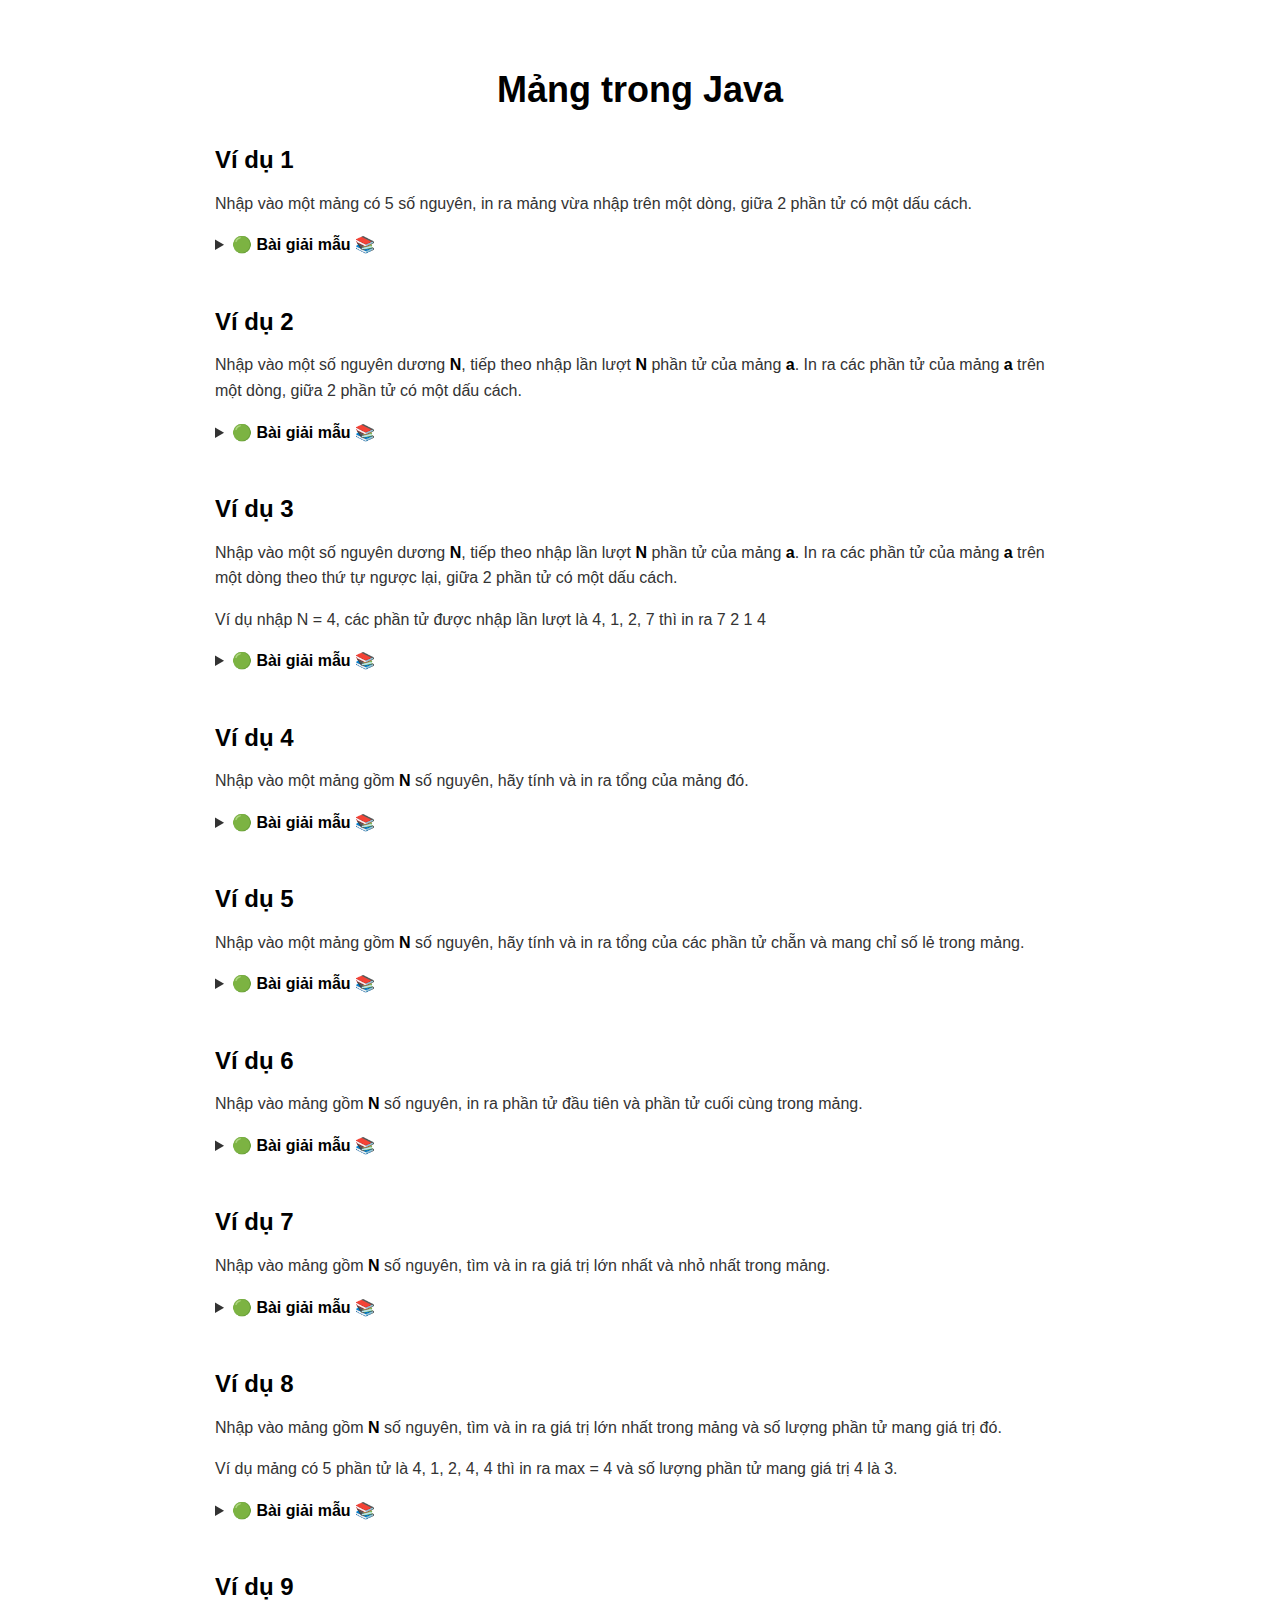
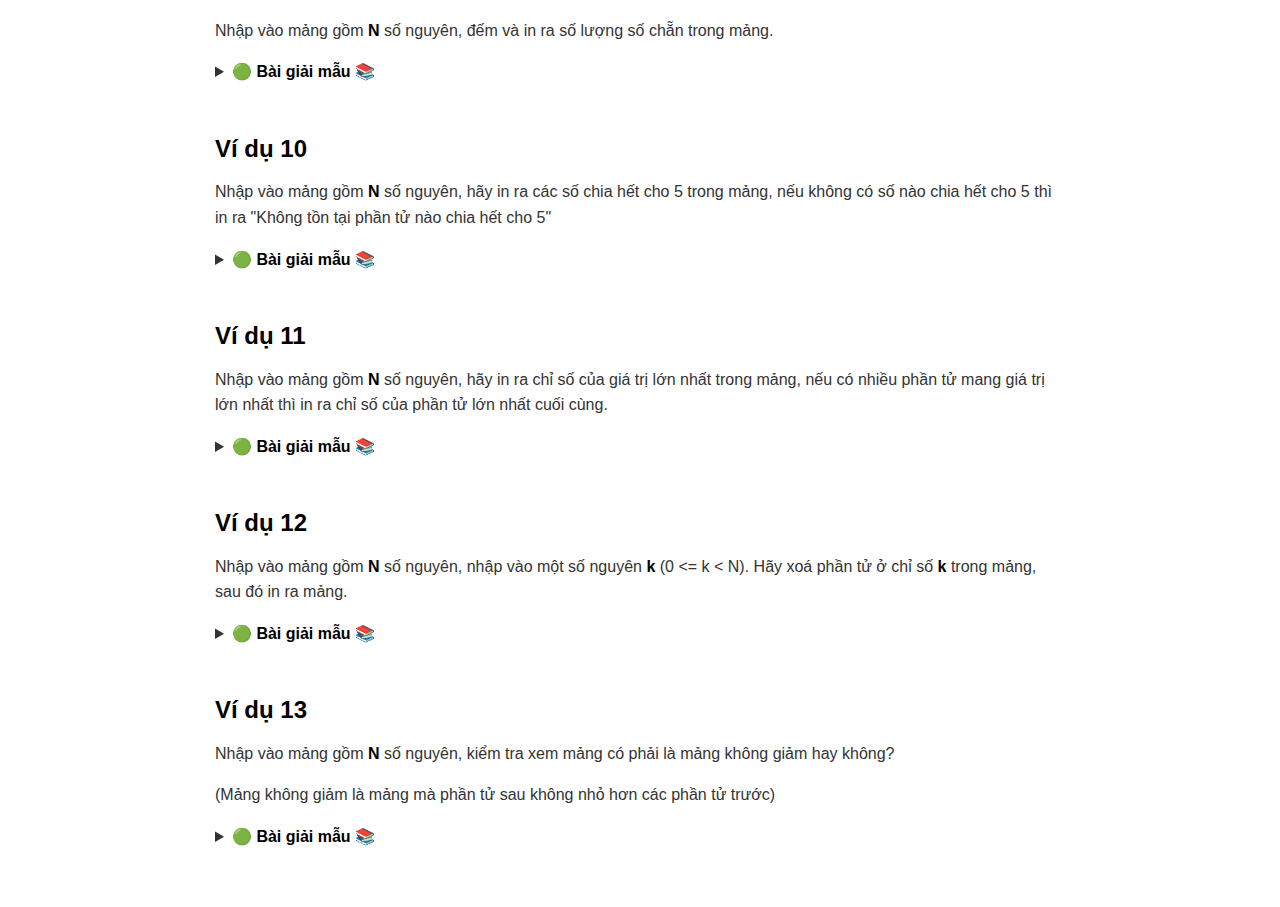
<file: oopBT/basic-array/index.html>
<!DOCTYPE html><html><head>
      <title>Cấu trúc mảng trong Java</title>
      <meta charset="utf-8">
      <meta name="viewport" content="width=device-width, initial-scale=1.0">
      
      <link rel="stylesheet" href="file:///c:\Users\HAIZUKA\.vscode\extensions\shd101wyy.markdown-preview-enhanced-0.7.10\crossnote\dependencies\katex\katex.min.css">
      
      
      
      
      
      <style>
      code[class*=language-],pre[class*=language-]{color:#333;background:0 0;font-family:Consolas,"Liberation Mono",Menlo,Courier,monospace;text-align:left;white-space:pre;word-spacing:normal;word-break:normal;word-wrap:normal;line-height:1.4;-moz-tab-size:8;-o-tab-size:8;tab-size:8;-webkit-hyphens:none;-moz-hyphens:none;-ms-hyphens:none;hyphens:none}pre[class*=language-]{padding:.8em;overflow:auto;border-radius:3px;background:#f5f5f5}:not(pre)>code[class*=language-]{padding:.1em;border-radius:.3em;white-space:normal;background:#f5f5f5}.token.blockquote,.token.comment{color:#969896}.token.cdata{color:#183691}.token.doctype,.token.macro.property,.token.punctuation,.token.variable{color:#333}.token.builtin,.token.important,.token.keyword,.token.operator,.token.rule{color:#a71d5d}.token.attr-value,.token.regex,.token.string,.token.url{color:#183691}.token.atrule,.token.boolean,.token.code,.token.command,.token.constant,.token.entity,.token.number,.token.property,.token.symbol{color:#0086b3}.token.prolog,.token.selector,.token.tag{color:#63a35c}.token.attr-name,.token.class,.token.class-name,.token.function,.token.id,.token.namespace,.token.pseudo-class,.token.pseudo-element,.token.url-reference .token.variable{color:#795da3}.token.entity{cursor:help}.token.title,.token.title .token.punctuation{font-weight:700;color:#1d3e81}.token.list{color:#ed6a43}.token.inserted{background-color:#eaffea;color:#55a532}.token.deleted{background-color:#ffecec;color:#bd2c00}.token.bold{font-weight:700}.token.italic{font-style:italic}.language-json .token.property{color:#183691}.language-markup .token.tag .token.punctuation{color:#333}.language-css .token.function,code.language-css{color:#0086b3}.language-yaml .token.atrule{color:#63a35c}code.language-yaml{color:#183691}.language-ruby .token.function{color:#333}.language-markdown .token.url{color:#795da3}.language-makefile .token.symbol{color:#795da3}.language-makefile .token.variable{color:#183691}.language-makefile .token.builtin{color:#0086b3}.language-bash .token.keyword{color:#0086b3}pre[data-line]{position:relative;padding:1em 0 1em 3em}pre[data-line] .line-highlight-wrapper{position:absolute;top:0;left:0;background-color:transparent;display:block;width:100%}pre[data-line] .line-highlight{position:absolute;left:0;right:0;padding:inherit 0;margin-top:1em;background:hsla(24,20%,50%,.08);background:linear-gradient(to right,hsla(24,20%,50%,.1) 70%,hsla(24,20%,50%,0));pointer-events:none;line-height:inherit;white-space:pre}pre[data-line] .line-highlight:before,pre[data-line] .line-highlight[data-end]:after{content:attr(data-start);position:absolute;top:.4em;left:.6em;min-width:1em;padding:0 .5em;background-color:hsla(24,20%,50%,.4);color:#f4f1ef;font:bold 65%/1.5 sans-serif;text-align:center;vertical-align:.3em;border-radius:999px;text-shadow:none;box-shadow:0 1px #fff}pre[data-line] .line-highlight[data-end]:after{content:attr(data-end);top:auto;bottom:.4em}html body{font-family:"Helvetica Neue",Helvetica,"Segoe UI",Arial,freesans,sans-serif;font-size:16px;line-height:1.6;color:#333;background-color:#fff;overflow:initial;box-sizing:border-box;word-wrap:break-word}html body>:first-child{margin-top:0}html body h1,html body h2,html body h3,html body h4,html body h5,html body h6{line-height:1.2;margin-top:1em;margin-bottom:16px;color:#000}html body h1{font-size:2.25em;font-weight:300;padding-bottom:.3em}html body h2{font-size:1.75em;font-weight:400;padding-bottom:.3em}html body h3{font-size:1.5em;font-weight:500}html body h4{font-size:1.25em;font-weight:600}html body h5{font-size:1.1em;font-weight:600}html body h6{font-size:1em;font-weight:600}html body h1,html body h2,html body h3,html body h4,html body h5{font-weight:600}html body h5{font-size:1em}html body h6{color:#5c5c5c}html body strong{color:#000}html body del{color:#5c5c5c}html body a:not([href]){color:inherit;text-decoration:none}html body a{color:#08c;text-decoration:none}html body a:hover{color:#00a3f5;text-decoration:none}html body img{max-width:100%}html body>p{margin-top:0;margin-bottom:16px;word-wrap:break-word}html body>ol,html body>ul{margin-bottom:16px}html body ol,html body ul{padding-left:2em}html body ol.no-list,html body ul.no-list{padding:0;list-style-type:none}html body ol ol,html body ol ul,html body ul ol,html body ul ul{margin-top:0;margin-bottom:0}html body li{margin-bottom:0}html body li.task-list-item{list-style:none}html body li>p{margin-top:0;margin-bottom:0}html body .task-list-item-checkbox{margin:0 .2em .25em -1.8em;vertical-align:middle}html body .task-list-item-checkbox:hover{cursor:pointer}html body blockquote{margin:16px 0;font-size:inherit;padding:0 15px;color:#5c5c5c;background-color:#f0f0f0;border-left:4px solid #d6d6d6}html body blockquote>:first-child{margin-top:0}html body blockquote>:last-child{margin-bottom:0}html body hr{height:4px;margin:32px 0;background-color:#d6d6d6;border:0 none}html body table{margin:10px 0 15px 0;border-collapse:collapse;border-spacing:0;display:block;width:100%;overflow:auto;word-break:normal;word-break:keep-all}html body table th{font-weight:700;color:#000}html body table td,html body table th{border:1px solid #d6d6d6;padding:6px 13px}html body dl{padding:0}html body dl dt{padding:0;margin-top:16px;font-size:1em;font-style:italic;font-weight:700}html body dl dd{padding:0 16px;margin-bottom:16px}html body code{font-family:Menlo,Monaco,Consolas,'Courier New',monospace;font-size:.85em;color:#000;background-color:#f0f0f0;border-radius:3px;padding:.2em 0}html body code::after,html body code::before{letter-spacing:-.2em;content:"\00a0"}html body pre>code{padding:0;margin:0;word-break:normal;white-space:pre;background:0 0;border:0}html body .highlight{margin-bottom:16px}html body .highlight pre,html body pre{padding:1em;overflow:auto;line-height:1.45;border:#d6d6d6;border-radius:3px}html body .highlight pre{margin-bottom:0;word-break:normal}html body pre code,html body pre tt{display:inline;max-width:initial;padding:0;margin:0;overflow:initial;line-height:inherit;word-wrap:normal;background-color:transparent;border:0}html body pre code:after,html body pre code:before,html body pre tt:after,html body pre tt:before{content:normal}html body blockquote,html body dl,html body ol,html body p,html body pre,html body ul{margin-top:0;margin-bottom:16px}html body kbd{color:#000;border:1px solid #d6d6d6;border-bottom:2px solid #c7c7c7;padding:2px 4px;background-color:#f0f0f0;border-radius:3px}@media print{html body{background-color:#fff}html body h1,html body h2,html body h3,html body h4,html body h5,html body h6{color:#000;page-break-after:avoid}html body blockquote{color:#5c5c5c}html body pre{page-break-inside:avoid}html body table{display:table}html body img{display:block;max-width:100%;max-height:100%}html body code,html body pre{word-wrap:break-word;white-space:pre}}.markdown-preview{width:100%;height:100%;box-sizing:border-box}.markdown-preview .newpage,.markdown-preview .pagebreak{page-break-before:always}.markdown-preview pre.line-numbers{position:relative;padding-left:3.8em;counter-reset:linenumber}.markdown-preview pre.line-numbers>code{position:relative}.markdown-preview pre.line-numbers .line-numbers-rows{position:absolute;pointer-events:none;top:1em;font-size:100%;left:0;width:3em;letter-spacing:-1px;border-right:1px solid #999;-webkit-user-select:none;-moz-user-select:none;-ms-user-select:none;user-select:none}.markdown-preview pre.line-numbers .line-numbers-rows>span{pointer-events:none;display:block;counter-increment:linenumber}.markdown-preview pre.line-numbers .line-numbers-rows>span:before{content:counter(linenumber);color:#999;display:block;padding-right:.8em;text-align:right}.markdown-preview .mathjax-exps .MathJax_Display{text-align:center!important}.markdown-preview:not([data-for=preview]) .code-chunk .btn-group{display:none}.markdown-preview:not([data-for=preview]) .code-chunk .status{display:none}.markdown-preview:not([data-for=preview]) .code-chunk .output-div{margin-bottom:16px}.markdown-preview .md-toc{padding:0}.markdown-preview .md-toc .md-toc-link-wrapper .md-toc-link{display:inline;padding:.25rem 0}.markdown-preview .md-toc .md-toc-link-wrapper .md-toc-link div,.markdown-preview .md-toc .md-toc-link-wrapper .md-toc-link p{display:inline}.markdown-preview .md-toc .md-toc-link-wrapper.highlighted .md-toc-link{font-weight:800}.scrollbar-style::-webkit-scrollbar{width:8px}.scrollbar-style::-webkit-scrollbar-track{border-radius:10px;background-color:transparent}.scrollbar-style::-webkit-scrollbar-thumb{border-radius:5px;background-color:rgba(150,150,150,.66);border:4px solid rgba(150,150,150,.66);background-clip:content-box}html body[for=html-export]:not([data-presentation-mode]){position:relative;width:100%;height:100%;top:0;left:0;margin:0;padding:0;overflow:auto}html body[for=html-export]:not([data-presentation-mode]) .markdown-preview{position:relative;top:0;min-height:100vh}@media screen and (min-width:914px){html body[for=html-export]:not([data-presentation-mode]) .markdown-preview{padding:2em calc(50% - 457px + 2em)}}@media screen and (max-width:914px){html body[for=html-export]:not([data-presentation-mode]) .markdown-preview{padding:2em}}@media screen and (max-width:450px){html body[for=html-export]:not([data-presentation-mode]) .markdown-preview{font-size:14px!important;padding:1em}}@media print{html body[for=html-export]:not([data-presentation-mode]) #sidebar-toc-btn{display:none}}html body[for=html-export]:not([data-presentation-mode]) #sidebar-toc-btn{position:fixed;bottom:8px;left:8px;font-size:28px;cursor:pointer;color:inherit;z-index:99;width:32px;text-align:center;opacity:.4}html body[for=html-export]:not([data-presentation-mode])[html-show-sidebar-toc] #sidebar-toc-btn{opacity:1}html body[for=html-export]:not([data-presentation-mode])[html-show-sidebar-toc] .md-sidebar-toc{position:fixed;top:0;left:0;width:300px;height:100%;padding:32px 0 48px 0;font-size:14px;box-shadow:0 0 4px rgba(150,150,150,.33);box-sizing:border-box;overflow:auto;background-color:inherit}html body[for=html-export]:not([data-presentation-mode])[html-show-sidebar-toc] .md-sidebar-toc::-webkit-scrollbar{width:8px}html body[for=html-export]:not([data-presentation-mode])[html-show-sidebar-toc] .md-sidebar-toc::-webkit-scrollbar-track{border-radius:10px;background-color:transparent}html body[for=html-export]:not([data-presentation-mode])[html-show-sidebar-toc] .md-sidebar-toc::-webkit-scrollbar-thumb{border-radius:5px;background-color:rgba(150,150,150,.66);border:4px solid rgba(150,150,150,.66);background-clip:content-box}html body[for=html-export]:not([data-presentation-mode])[html-show-sidebar-toc] .md-sidebar-toc a{text-decoration:none}html body[for=html-export]:not([data-presentation-mode])[html-show-sidebar-toc] .md-sidebar-toc .md-toc{padding:0 16px}html body[for=html-export]:not([data-presentation-mode])[html-show-sidebar-toc] .md-sidebar-toc .md-toc .md-toc-link-wrapper .md-toc-link{display:inline;padding:.25rem 0}html body[for=html-export]:not([data-presentation-mode])[html-show-sidebar-toc] .md-sidebar-toc .md-toc .md-toc-link-wrapper .md-toc-link div,html body[for=html-export]:not([data-presentation-mode])[html-show-sidebar-toc] .md-sidebar-toc .md-toc .md-toc-link-wrapper .md-toc-link p{display:inline}html body[for=html-export]:not([data-presentation-mode])[html-show-sidebar-toc] .md-sidebar-toc .md-toc .md-toc-link-wrapper.highlighted .md-toc-link{font-weight:800}html body[for=html-export]:not([data-presentation-mode])[html-show-sidebar-toc] .markdown-preview{left:300px;width:calc(100% - 300px);padding:2em calc(50% - 457px - 300px/2);margin:0;box-sizing:border-box}@media screen and (max-width:1274px){html body[for=html-export]:not([data-presentation-mode])[html-show-sidebar-toc] .markdown-preview{padding:2em}}@media screen and (max-width:450px){html body[for=html-export]:not([data-presentation-mode])[html-show-sidebar-toc] .markdown-preview{width:100%}}html body[for=html-export]:not([data-presentation-mode]):not([html-show-sidebar-toc]) .markdown-preview{left:50%;transform:translateX(-50%)}html body[for=html-export]:not([data-presentation-mode]):not([html-show-sidebar-toc]) .md-sidebar-toc{display:none}
/* Please visit the URL below for more information: */
/*   https://shd101wyy.github.io/markdown-preview-enhanced/#/customize-css */

      </style>
      <!-- The content below will be included at the end of the <head> element. --><script type="text/javascript">
  document.addEventListener("DOMContentLoaded", function () {
    // your code here
  });
</script></head><body for="html-export">
    
    
      <div class="crossnote markdown-preview  ">
      <div align="center">
<h1>Mảng trong Java</h1>
</div>
<h3 class="crossnote-header" id="v%C3%AD-d%E1%BB%A5-1">Ví dụ 1</h3>

<p>Nhập vào một mảng có 5 số nguyên, in ra mảng vừa nhập trên một dòng, giữa 2 phần tử có một dấu cách.</p>
<details>
<summary> <strong>🟢 Bài giải mẫu 📚</strong></summary>
<pre data-role="codeBlock" data-info="java" class="language-java java"><code><span class="token keyword keyword-package">package</span> <span class="token constant">DHDN</span><span class="token punctuation">;</span>

<span class="token keyword keyword-import">import</span> <span class="token import"><span class="token namespace">java<span class="token punctuation">.</span>util<span class="token punctuation">.</span></span><span class="token class-name">Scanner</span></span><span class="token punctuation">;</span>

<span class="token keyword keyword-public">public</span> <span class="token keyword keyword-class">class</span> <span class="token class-name">PTIT</span> <span class="token punctuation">{</span>

	<span class="token keyword keyword-public">public</span> <span class="token keyword keyword-static">static</span> <span class="token keyword keyword-void">void</span> <span class="token function">main</span><span class="token punctuation">(</span><span class="token class-name">String</span><span class="token punctuation">[</span><span class="token punctuation">]</span> args<span class="token punctuation">)</span> <span class="token punctuation">{</span>
		<span class="token class-name">Scanner</span> sc <span class="token operator">=</span> <span class="token keyword keyword-new">new</span> <span class="token class-name">Scanner</span><span class="token punctuation">(</span><span class="token class-name">System</span><span class="token punctuation">.</span>in<span class="token punctuation">)</span><span class="token punctuation">;</span>

		<span class="token keyword keyword-int">int</span> a<span class="token punctuation">[</span><span class="token punctuation">]</span> <span class="token operator">=</span> <span class="token keyword keyword-new">new</span> <span class="token keyword keyword-int">int</span><span class="token punctuation">[</span><span class="token number">5</span><span class="token punctuation">]</span><span class="token punctuation">;</span>
		<span class="token keyword keyword-for">for</span> <span class="token punctuation">(</span><span class="token keyword keyword-int">int</span> i <span class="token operator">=</span> <span class="token number">0</span><span class="token punctuation">;</span> i <span class="token operator">&lt;</span> <span class="token number">5</span><span class="token punctuation">;</span> i<span class="token operator">++</span><span class="token punctuation">)</span> <span class="token punctuation">{</span>
			<span class="token class-name">System</span><span class="token punctuation">.</span>out<span class="token punctuation">.</span><span class="token function">print</span><span class="token punctuation">(</span><span class="token string">"A["</span> <span class="token operator">+</span> i <span class="token operator">+</span> <span class="token string">"] = "</span><span class="token punctuation">)</span><span class="token punctuation">;</span>
			a<span class="token punctuation">[</span>i<span class="token punctuation">]</span> <span class="token operator">=</span> sc<span class="token punctuation">.</span><span class="token function">nextInt</span><span class="token punctuation">(</span><span class="token punctuation">)</span><span class="token punctuation">;</span>
		<span class="token punctuation">}</span>
		
		<span class="token class-name">System</span><span class="token punctuation">.</span>out<span class="token punctuation">.</span><span class="token function">println</span><span class="token punctuation">(</span><span class="token string">"Mảng vừa nhập là:"</span><span class="token punctuation">)</span><span class="token punctuation">;</span>
		<span class="token keyword keyword-for">for</span> <span class="token punctuation">(</span><span class="token keyword keyword-int">int</span> i <span class="token operator">=</span> <span class="token number">0</span><span class="token punctuation">;</span> i <span class="token operator">&lt;</span> <span class="token number">5</span><span class="token punctuation">;</span> i<span class="token operator">++</span><span class="token punctuation">)</span>
			<span class="token class-name">System</span><span class="token punctuation">.</span>out<span class="token punctuation">.</span><span class="token function">print</span><span class="token punctuation">(</span>a<span class="token punctuation">[</span>i<span class="token punctuation">]</span> <span class="token operator">+</span> <span class="token string">" "</span><span class="token punctuation">)</span><span class="token punctuation">;</span>
		
	<span class="token punctuation">}</span>
<span class="token punctuation">}</span>
</code></pre></details>
<br>
<h3 class="crossnote-header" id="v%C3%AD-d%E1%BB%A5-2">Ví dụ 2</h3>

<p>Nhập vào một số nguyên dương <strong>N</strong>, tiếp theo nhập lần lượt <strong>N</strong> phần tử của mảng <strong>a</strong>. In ra các phần tử của mảng <strong>a</strong> trên một dòng, giữa 2 phần tử có một dấu cách.</p>
<details>
<summary> <strong>🟢 Bài giải mẫu 📚</strong></summary>
<pre data-role="codeBlock" data-info="java" class="language-java java"><code><span class="token keyword keyword-package">package</span> <span class="token constant">DHDN</span><span class="token punctuation">;</span>

<span class="token keyword keyword-import">import</span> <span class="token import"><span class="token namespace">java<span class="token punctuation">.</span>util<span class="token punctuation">.</span></span><span class="token class-name">Scanner</span></span><span class="token punctuation">;</span>

<span class="token keyword keyword-public">public</span> <span class="token keyword keyword-class">class</span> <span class="token class-name">PTIT</span> <span class="token punctuation">{</span>

	<span class="token keyword keyword-public">public</span> <span class="token keyword keyword-static">static</span> <span class="token keyword keyword-void">void</span> <span class="token function">main</span><span class="token punctuation">(</span><span class="token class-name">String</span><span class="token punctuation">[</span><span class="token punctuation">]</span> args<span class="token punctuation">)</span> <span class="token punctuation">{</span>
		<span class="token class-name">Scanner</span> sc <span class="token operator">=</span> <span class="token keyword keyword-new">new</span> <span class="token class-name">Scanner</span><span class="token punctuation">(</span><span class="token class-name">System</span><span class="token punctuation">.</span>in<span class="token punctuation">)</span><span class="token punctuation">;</span>
		
		<span class="token class-name">System</span><span class="token punctuation">.</span>out<span class="token punctuation">.</span><span class="token function">print</span><span class="token punctuation">(</span><span class="token string">"Nhập N: "</span><span class="token punctuation">)</span><span class="token punctuation">;</span>
		<span class="token keyword keyword-int">int</span> n <span class="token operator">=</span> sc<span class="token punctuation">.</span><span class="token function">nextInt</span><span class="token punctuation">(</span><span class="token punctuation">)</span><span class="token punctuation">;</span>

		<span class="token keyword keyword-int">int</span> a<span class="token punctuation">[</span><span class="token punctuation">]</span> <span class="token operator">=</span> <span class="token keyword keyword-new">new</span> <span class="token keyword keyword-int">int</span><span class="token punctuation">[</span>n<span class="token punctuation">]</span><span class="token punctuation">;</span>
		<span class="token keyword keyword-for">for</span> <span class="token punctuation">(</span><span class="token keyword keyword-int">int</span> i <span class="token operator">=</span> <span class="token number">0</span><span class="token punctuation">;</span> i <span class="token operator">&lt;</span> n<span class="token punctuation">;</span> i<span class="token operator">++</span><span class="token punctuation">)</span> <span class="token punctuation">{</span>
			<span class="token class-name">System</span><span class="token punctuation">.</span>out<span class="token punctuation">.</span><span class="token function">print</span><span class="token punctuation">(</span><span class="token string">"A["</span> <span class="token operator">+</span> i <span class="token operator">+</span> <span class="token string">"] = "</span><span class="token punctuation">)</span><span class="token punctuation">;</span>
			a<span class="token punctuation">[</span>i<span class="token punctuation">]</span> <span class="token operator">=</span> sc<span class="token punctuation">.</span><span class="token function">nextInt</span><span class="token punctuation">(</span><span class="token punctuation">)</span><span class="token punctuation">;</span>
		<span class="token punctuation">}</span>
		
		<span class="token class-name">System</span><span class="token punctuation">.</span>out<span class="token punctuation">.</span><span class="token function">println</span><span class="token punctuation">(</span><span class="token string">"Mảng vừa nhập là:"</span><span class="token punctuation">)</span><span class="token punctuation">;</span>
		<span class="token keyword keyword-for">for</span> <span class="token punctuation">(</span><span class="token keyword keyword-int">int</span> i <span class="token operator">=</span> <span class="token number">0</span><span class="token punctuation">;</span> i <span class="token operator">&lt;</span> n<span class="token punctuation">;</span> i<span class="token operator">++</span><span class="token punctuation">)</span>
			<span class="token class-name">System</span><span class="token punctuation">.</span>out<span class="token punctuation">.</span><span class="token function">print</span><span class="token punctuation">(</span>a<span class="token punctuation">[</span>i<span class="token punctuation">]</span> <span class="token operator">+</span> <span class="token string">" "</span><span class="token punctuation">)</span><span class="token punctuation">;</span>
		
	<span class="token punctuation">}</span>
<span class="token punctuation">}</span>
</code></pre></details>
<br>
<h3 class="crossnote-header" id="v%C3%AD-d%E1%BB%A5-3">Ví dụ 3</h3>

<p>Nhập vào một số nguyên dương <strong>N</strong>, tiếp theo nhập lần lượt <strong>N</strong> phần tử của mảng <strong>a</strong>. In ra các phần tử của mảng <strong>a</strong> trên một dòng theo thứ tự ngược lại, giữa 2 phần tử có một dấu cách.</p>
<p>Ví dụ nhập N = 4, các phần tử được nhập lần lượt là 4, 1, 2, 7 thì in ra 7 2 1 4</p>
<details>
<summary> <strong>🟢 Bài giải mẫu 📚</strong></summary>
<pre data-role="codeBlock" data-info="java" class="language-java java"><code><span class="token keyword keyword-package">package</span> <span class="token constant">PTIT</span><span class="token punctuation">;</span>

<span class="token keyword keyword-import">import</span> <span class="token import"><span class="token namespace">java<span class="token punctuation">.</span>util<span class="token punctuation">.</span></span><span class="token class-name">Scanner</span></span><span class="token punctuation">;</span>

<span class="token keyword keyword-public">public</span> <span class="token keyword keyword-class">class</span> <span class="token class-name">Example</span> <span class="token punctuation">{</span>
	<span class="token keyword keyword-public">public</span> <span class="token keyword keyword-static">static</span> <span class="token keyword keyword-void">void</span> <span class="token function">main</span><span class="token punctuation">(</span><span class="token class-name">String</span><span class="token punctuation">[</span><span class="token punctuation">]</span> args<span class="token punctuation">)</span> <span class="token punctuation">{</span>
		<span class="token comment">// Cho phép nhập dữ liệu từ bàn phím</span>
		<span class="token class-name">Scanner</span> sc <span class="token operator">=</span> <span class="token keyword keyword-new">new</span> <span class="token class-name">Scanner</span><span class="token punctuation">(</span><span class="token class-name">System</span><span class="token punctuation">.</span>in<span class="token punctuation">)</span><span class="token punctuation">;</span>

		<span class="token comment">// Khai báo và nhập số phần tử trong mảng</span>
		<span class="token class-name">System</span><span class="token punctuation">.</span>out<span class="token punctuation">.</span><span class="token function">print</span><span class="token punctuation">(</span><span class="token string">"Nhập số phần tử trong mảng: "</span><span class="token punctuation">)</span><span class="token punctuation">;</span>
		<span class="token keyword keyword-int">int</span> n <span class="token operator">=</span> sc<span class="token punctuation">.</span><span class="token function">nextInt</span><span class="token punctuation">(</span><span class="token punctuation">)</span><span class="token punctuation">;</span>

		<span class="token comment">// Khai báo mảng</span>
		<span class="token keyword keyword-int">int</span> a<span class="token punctuation">[</span><span class="token punctuation">]</span> <span class="token operator">=</span> <span class="token keyword keyword-new">new</span> <span class="token keyword keyword-int">int</span><span class="token punctuation">[</span>n<span class="token punctuation">]</span><span class="token punctuation">;</span>

		<span class="token comment">// Nhập mảng</span>
		<span class="token keyword keyword-for">for</span> <span class="token punctuation">(</span><span class="token keyword keyword-int">int</span> i <span class="token operator">=</span> <span class="token number">0</span><span class="token punctuation">;</span> i <span class="token operator">&lt;</span> n<span class="token punctuation">;</span> i<span class="token operator">++</span><span class="token punctuation">)</span> <span class="token punctuation">{</span>
			<span class="token class-name">System</span><span class="token punctuation">.</span>out<span class="token punctuation">.</span><span class="token function">print</span><span class="token punctuation">(</span><span class="token string">"A["</span> <span class="token operator">+</span> i <span class="token operator">+</span> <span class="token string">"] = "</span><span class="token punctuation">)</span><span class="token punctuation">;</span>
			a<span class="token punctuation">[</span>i<span class="token punctuation">]</span> <span class="token operator">=</span> sc<span class="token punctuation">.</span><span class="token function">nextInt</span><span class="token punctuation">(</span><span class="token punctuation">)</span><span class="token punctuation">;</span>
		<span class="token punctuation">}</span>

		<span class="token comment">// In ngược mảng</span>
		<span class="token class-name">System</span><span class="token punctuation">.</span>out<span class="token punctuation">.</span><span class="token function">println</span><span class="token punctuation">(</span><span class="token string">"Mảng in ngược lại là:"</span><span class="token punctuation">)</span><span class="token punctuation">;</span>
		<span class="token keyword keyword-for">for</span> <span class="token punctuation">(</span><span class="token keyword keyword-int">int</span> i <span class="token operator">=</span> n <span class="token operator">-</span> <span class="token number">1</span><span class="token punctuation">;</span> i <span class="token operator">&gt;=</span> <span class="token number">0</span><span class="token punctuation">;</span> i<span class="token operator">--</span><span class="token punctuation">)</span>
			<span class="token class-name">System</span><span class="token punctuation">.</span>out<span class="token punctuation">.</span><span class="token function">print</span><span class="token punctuation">(</span>a<span class="token punctuation">[</span>i<span class="token punctuation">]</span> <span class="token operator">+</span> <span class="token string">" "</span><span class="token punctuation">)</span><span class="token punctuation">;</span>
	<span class="token punctuation">}</span>
<span class="token punctuation">}</span>
</code></pre></details>
<br>
<h3 class="crossnote-header" id="v%C3%AD-d%E1%BB%A5-4">Ví dụ 4</h3>

<p>Nhập vào một mảng gồm <strong>N</strong> số nguyên, hãy tính và in ra tổng của mảng đó.</p>
<details>
<summary> <strong>🟢 Bài giải mẫu 📚</strong></summary>
<pre data-role="codeBlock" data-info="java" class="language-java java"><code><span class="token keyword keyword-package">package</span> <span class="token constant">PTIT</span><span class="token punctuation">;</span>

<span class="token keyword keyword-import">import</span> <span class="token import"><span class="token namespace">java<span class="token punctuation">.</span>util<span class="token punctuation">.</span></span><span class="token class-name">Scanner</span></span><span class="token punctuation">;</span>

<span class="token keyword keyword-public">public</span> <span class="token keyword keyword-class">class</span> <span class="token class-name">Example</span> <span class="token punctuation">{</span>
	<span class="token keyword keyword-public">public</span> <span class="token keyword keyword-static">static</span> <span class="token keyword keyword-void">void</span> <span class="token function">main</span><span class="token punctuation">(</span><span class="token class-name">String</span><span class="token punctuation">[</span><span class="token punctuation">]</span> args<span class="token punctuation">)</span> <span class="token punctuation">{</span>
		<span class="token comment">// Cho phép nhập dữ liệu từ bàn phím</span>
		<span class="token class-name">Scanner</span> sc <span class="token operator">=</span> <span class="token keyword keyword-new">new</span> <span class="token class-name">Scanner</span><span class="token punctuation">(</span><span class="token class-name">System</span><span class="token punctuation">.</span>in<span class="token punctuation">)</span><span class="token punctuation">;</span>

		<span class="token comment">// Khai báo và nhập số phần tử trong mảng</span>
		<span class="token class-name">System</span><span class="token punctuation">.</span>out<span class="token punctuation">.</span><span class="token function">print</span><span class="token punctuation">(</span><span class="token string">"Nhập số phần tử trong mảng: "</span><span class="token punctuation">)</span><span class="token punctuation">;</span>
		<span class="token keyword keyword-int">int</span> n <span class="token operator">=</span> sc<span class="token punctuation">.</span><span class="token function">nextInt</span><span class="token punctuation">(</span><span class="token punctuation">)</span><span class="token punctuation">;</span>

		<span class="token comment">// Khai báo mảng</span>
		<span class="token keyword keyword-int">int</span> a<span class="token punctuation">[</span><span class="token punctuation">]</span> <span class="token operator">=</span> <span class="token keyword keyword-new">new</span> <span class="token keyword keyword-int">int</span><span class="token punctuation">[</span>n<span class="token punctuation">]</span><span class="token punctuation">;</span>
		
		<span class="token comment">// Nhập mảng</span>
		<span class="token keyword keyword-for">for</span> <span class="token punctuation">(</span><span class="token keyword keyword-int">int</span> i <span class="token operator">=</span> <span class="token number">0</span><span class="token punctuation">;</span> i <span class="token operator">&lt;</span> n<span class="token punctuation">;</span> i<span class="token operator">++</span><span class="token punctuation">)</span> <span class="token punctuation">{</span>
			<span class="token class-name">System</span><span class="token punctuation">.</span>out<span class="token punctuation">.</span><span class="token function">print</span><span class="token punctuation">(</span><span class="token string">"A["</span> <span class="token operator">+</span> i <span class="token operator">+</span> <span class="token string">"] = "</span><span class="token punctuation">)</span><span class="token punctuation">;</span>
			a<span class="token punctuation">[</span>i<span class="token punctuation">]</span> <span class="token operator">=</span> sc<span class="token punctuation">.</span><span class="token function">nextInt</span><span class="token punctuation">(</span><span class="token punctuation">)</span><span class="token punctuation">;</span>
		<span class="token punctuation">}</span>
		
		<span class="token comment">// Tính tổng của mảng</span>
		<span class="token keyword keyword-int">int</span> sum <span class="token operator">=</span> <span class="token number">0</span><span class="token punctuation">;</span>
		<span class="token keyword keyword-for">for</span> <span class="token punctuation">(</span><span class="token keyword keyword-int">int</span> i <span class="token operator">=</span> <span class="token number">0</span><span class="token punctuation">;</span> i <span class="token operator">&lt;</span> n<span class="token punctuation">;</span> i<span class="token operator">++</span><span class="token punctuation">)</span>
			sum <span class="token operator">+=</span> a<span class="token punctuation">[</span>i<span class="token punctuation">]</span><span class="token punctuation">;</span>

		<span class="token class-name">System</span><span class="token punctuation">.</span>out<span class="token punctuation">.</span><span class="token function">println</span><span class="token punctuation">(</span><span class="token string">"Tổng của mảng vừa nhập là: "</span> <span class="token operator">+</span> sum<span class="token punctuation">)</span><span class="token punctuation">;</span>
	<span class="token punctuation">}</span>
<span class="token punctuation">}</span>
</code></pre></details>
<br>
<h3 class="crossnote-header" id="v%C3%AD-d%E1%BB%A5-5">Ví dụ 5</h3>

<p>Nhập vào một mảng gồm <strong>N</strong> số nguyên, hãy tính và in ra tổng của các phần tử chẵn và mang chỉ số lẻ trong mảng.</p>
<details>
<summary> <strong>🟢 Bài giải mẫu 📚</strong></summary>
<pre data-role="codeBlock" data-info="java" class="language-java java"><code><span class="token keyword keyword-package">package</span> <span class="token constant">PTIT</span><span class="token punctuation">;</span>

<span class="token keyword keyword-import">import</span> <span class="token import"><span class="token namespace">java<span class="token punctuation">.</span>util<span class="token punctuation">.</span></span><span class="token class-name">Scanner</span></span><span class="token punctuation">;</span>

<span class="token keyword keyword-public">public</span> <span class="token keyword keyword-class">class</span> <span class="token class-name">Example</span> <span class="token punctuation">{</span>
	<span class="token keyword keyword-public">public</span> <span class="token keyword keyword-static">static</span> <span class="token keyword keyword-void">void</span> <span class="token function">main</span><span class="token punctuation">(</span><span class="token class-name">String</span><span class="token punctuation">[</span><span class="token punctuation">]</span> args<span class="token punctuation">)</span> <span class="token punctuation">{</span>
		<span class="token comment">// Cho phép nhập dữ liệu từ bàn phím</span>
		<span class="token class-name">Scanner</span> sc <span class="token operator">=</span> <span class="token keyword keyword-new">new</span> <span class="token class-name">Scanner</span><span class="token punctuation">(</span><span class="token class-name">System</span><span class="token punctuation">.</span>in<span class="token punctuation">)</span><span class="token punctuation">;</span>

		<span class="token comment">// Khai báo và nhập số phần tử trong mảng</span>
		<span class="token class-name">System</span><span class="token punctuation">.</span>out<span class="token punctuation">.</span><span class="token function">print</span><span class="token punctuation">(</span><span class="token string">"Nhập số phần tử trong mảng: "</span><span class="token punctuation">)</span><span class="token punctuation">;</span>
		<span class="token keyword keyword-int">int</span> n <span class="token operator">=</span> sc<span class="token punctuation">.</span><span class="token function">nextInt</span><span class="token punctuation">(</span><span class="token punctuation">)</span><span class="token punctuation">;</span>

		<span class="token comment">// Khai báo mảng</span>
		<span class="token keyword keyword-int">int</span> a<span class="token punctuation">[</span><span class="token punctuation">]</span> <span class="token operator">=</span> <span class="token keyword keyword-new">new</span> <span class="token keyword keyword-int">int</span><span class="token punctuation">[</span>n<span class="token punctuation">]</span><span class="token punctuation">;</span>

		<span class="token comment">// Nhập mảng</span>
		<span class="token keyword keyword-for">for</span> <span class="token punctuation">(</span><span class="token keyword keyword-int">int</span> i <span class="token operator">=</span> <span class="token number">0</span><span class="token punctuation">;</span> i <span class="token operator">&lt;</span> n<span class="token punctuation">;</span> i<span class="token operator">++</span><span class="token punctuation">)</span> <span class="token punctuation">{</span>
			<span class="token class-name">System</span><span class="token punctuation">.</span>out<span class="token punctuation">.</span><span class="token function">print</span><span class="token punctuation">(</span><span class="token string">"A["</span> <span class="token operator">+</span> i <span class="token operator">+</span> <span class="token string">"] = "</span><span class="token punctuation">)</span><span class="token punctuation">;</span>
			a<span class="token punctuation">[</span>i<span class="token punctuation">]</span> <span class="token operator">=</span> sc<span class="token punctuation">.</span><span class="token function">nextInt</span><span class="token punctuation">(</span><span class="token punctuation">)</span><span class="token punctuation">;</span>
		<span class="token punctuation">}</span>

		<span class="token comment">// Tính tổng các phần tử chẵn và mang chỉ số lẻ</span>
		<span class="token comment">// Cách làm tốt nhất là mình sẽ chỉ duyệt các phần tử chỉ số lẻ</span>
		<span class="token keyword keyword-int">int</span> sum <span class="token operator">=</span> <span class="token number">0</span><span class="token punctuation">;</span>
		<span class="token keyword keyword-for">for</span> <span class="token punctuation">(</span><span class="token keyword keyword-int">int</span> i <span class="token operator">=</span> <span class="token number">1</span><span class="token punctuation">;</span> i <span class="token operator">&lt;</span> n<span class="token punctuation">;</span> i <span class="token operator">+=</span> <span class="token number">2</span><span class="token punctuation">)</span>
			<span class="token keyword keyword-if">if</span> <span class="token punctuation">(</span>a<span class="token punctuation">[</span>i<span class="token punctuation">]</span> <span class="token operator">%</span> <span class="token number">2</span> <span class="token operator">==</span> <span class="token number">0</span><span class="token punctuation">)</span>
				sum <span class="token operator">+=</span> a<span class="token punctuation">[</span>i<span class="token punctuation">]</span><span class="token punctuation">;</span>

		<span class="token class-name">System</span><span class="token punctuation">.</span>out<span class="token punctuation">.</span><span class="token function">println</span><span class="token punctuation">(</span><span class="token string">"Tổng của mảng vừa nhập là: "</span> <span class="token operator">+</span> sum<span class="token punctuation">)</span><span class="token punctuation">;</span>
	<span class="token punctuation">}</span>
<span class="token punctuation">}</span>
</code></pre></details>
<br>
<h3 class="crossnote-header" id="v%C3%AD-d%E1%BB%A5-6">Ví dụ 6</h3>

<p>Nhập vào mảng gồm <strong>N</strong> số nguyên, in ra phần tử đầu tiên và phần tử cuối cùng trong mảng.</p>
<details>
<summary> <strong>🟢 Bài giải mẫu 📚</strong></summary>
<pre data-role="codeBlock" data-info="java" class="language-java java"><code><span class="token keyword keyword-package">package</span> <span class="token constant">PTIT</span><span class="token punctuation">;</span>

<span class="token keyword keyword-import">import</span> <span class="token import"><span class="token namespace">java<span class="token punctuation">.</span>util<span class="token punctuation">.</span></span><span class="token class-name">Scanner</span></span><span class="token punctuation">;</span>

<span class="token keyword keyword-public">public</span> <span class="token keyword keyword-class">class</span> <span class="token class-name">Example</span> <span class="token punctuation">{</span>
	<span class="token keyword keyword-public">public</span> <span class="token keyword keyword-static">static</span> <span class="token keyword keyword-void">void</span> <span class="token function">main</span><span class="token punctuation">(</span><span class="token class-name">String</span><span class="token punctuation">[</span><span class="token punctuation">]</span> args<span class="token punctuation">)</span> <span class="token punctuation">{</span>
		<span class="token comment">// Cho phép nhập dữ liệu từ bàn phím</span>
		<span class="token class-name">Scanner</span> sc <span class="token operator">=</span> <span class="token keyword keyword-new">new</span> <span class="token class-name">Scanner</span><span class="token punctuation">(</span><span class="token class-name">System</span><span class="token punctuation">.</span>in<span class="token punctuation">)</span><span class="token punctuation">;</span>

		<span class="token comment">// Khai báo và nhập số phần tử trong mảng</span>
		<span class="token class-name">System</span><span class="token punctuation">.</span>out<span class="token punctuation">.</span><span class="token function">print</span><span class="token punctuation">(</span><span class="token string">"Nhập số phần tử trong mảng: "</span><span class="token punctuation">)</span><span class="token punctuation">;</span>
		<span class="token keyword keyword-int">int</span> n <span class="token operator">=</span> sc<span class="token punctuation">.</span><span class="token function">nextInt</span><span class="token punctuation">(</span><span class="token punctuation">)</span><span class="token punctuation">;</span>

		<span class="token comment">// Khai báo mảng</span>
		<span class="token keyword keyword-int">int</span> a<span class="token punctuation">[</span><span class="token punctuation">]</span> <span class="token operator">=</span> <span class="token keyword keyword-new">new</span> <span class="token keyword keyword-int">int</span><span class="token punctuation">[</span>n<span class="token punctuation">]</span><span class="token punctuation">;</span>

		<span class="token comment">// Nhập mảng</span>
		<span class="token keyword keyword-for">for</span> <span class="token punctuation">(</span><span class="token keyword keyword-int">int</span> i <span class="token operator">=</span> <span class="token number">0</span><span class="token punctuation">;</span> i <span class="token operator">&lt;</span> n<span class="token punctuation">;</span> i<span class="token operator">++</span><span class="token punctuation">)</span> <span class="token punctuation">{</span>
			<span class="token class-name">System</span><span class="token punctuation">.</span>out<span class="token punctuation">.</span><span class="token function">print</span><span class="token punctuation">(</span><span class="token string">"A["</span> <span class="token operator">+</span> i <span class="token operator">+</span> <span class="token string">"] = "</span><span class="token punctuation">)</span><span class="token punctuation">;</span>
			a<span class="token punctuation">[</span>i<span class="token punctuation">]</span> <span class="token operator">=</span> sc<span class="token punctuation">.</span><span class="token function">nextInt</span><span class="token punctuation">(</span><span class="token punctuation">)</span><span class="token punctuation">;</span>
		<span class="token punctuation">}</span>

		<span class="token comment">// Phần tử đầu tiên mang chỉ số 0</span>
		<span class="token class-name">System</span><span class="token punctuation">.</span>out<span class="token punctuation">.</span><span class="token function">println</span><span class="token punctuation">(</span><span class="token string">"Phần tử đầu tiên là: "</span> <span class="token operator">+</span> a<span class="token punctuation">[</span><span class="token number">0</span><span class="token punctuation">]</span><span class="token punctuation">)</span><span class="token punctuation">;</span>
		<span class="token comment">// Phần tử đầu tiên mang chỉ số n - 1</span>
		<span class="token class-name">System</span><span class="token punctuation">.</span>out<span class="token punctuation">.</span><span class="token function">println</span><span class="token punctuation">(</span><span class="token string">"Phần tử cuối cùng là: "</span> <span class="token operator">+</span> a<span class="token punctuation">[</span>n <span class="token operator">-</span> <span class="token number">1</span><span class="token punctuation">]</span><span class="token punctuation">)</span><span class="token punctuation">;</span>
	<span class="token punctuation">}</span>
<span class="token punctuation">}</span>
</code></pre></details>
<br>
<h3 class="crossnote-header" id="v%C3%AD-d%E1%BB%A5-7">Ví dụ 7</h3>

<p>Nhập vào mảng gồm <strong>N</strong> số nguyên, tìm và in ra giá trị lớn nhất và nhỏ nhất trong mảng.</p>
<details>
<summary> <strong>🟢 Bài giải mẫu 📚</strong></summary>
<pre data-role="codeBlock" data-info="java" class="language-java java"><code><span class="token keyword keyword-package">package</span> <span class="token constant">PTIT</span><span class="token punctuation">;</span>

<span class="token keyword keyword-import">import</span> <span class="token import"><span class="token namespace">java<span class="token punctuation">.</span>util<span class="token punctuation">.</span></span><span class="token class-name">Scanner</span></span><span class="token punctuation">;</span>

<span class="token keyword keyword-public">public</span> <span class="token keyword keyword-class">class</span> <span class="token class-name">Example</span> <span class="token punctuation">{</span>
	<span class="token keyword keyword-public">public</span> <span class="token keyword keyword-static">static</span> <span class="token keyword keyword-void">void</span> <span class="token function">main</span><span class="token punctuation">(</span><span class="token class-name">String</span><span class="token punctuation">[</span><span class="token punctuation">]</span> args<span class="token punctuation">)</span> <span class="token punctuation">{</span>
		<span class="token comment">// Cho phép nhập dữ liệu từ bàn phím</span>
		<span class="token class-name">Scanner</span> sc <span class="token operator">=</span> <span class="token keyword keyword-new">new</span> <span class="token class-name">Scanner</span><span class="token punctuation">(</span><span class="token class-name">System</span><span class="token punctuation">.</span>in<span class="token punctuation">)</span><span class="token punctuation">;</span>

		<span class="token comment">// Khai báo và nhập số phần tử trong mảng</span>
		<span class="token class-name">System</span><span class="token punctuation">.</span>out<span class="token punctuation">.</span><span class="token function">print</span><span class="token punctuation">(</span><span class="token string">"Nhập số phần tử trong mảng: "</span><span class="token punctuation">)</span><span class="token punctuation">;</span>
		<span class="token keyword keyword-int">int</span> n <span class="token operator">=</span> sc<span class="token punctuation">.</span><span class="token function">nextInt</span><span class="token punctuation">(</span><span class="token punctuation">)</span><span class="token punctuation">;</span>

		<span class="token comment">// Khai báo mảng</span>
		<span class="token keyword keyword-int">int</span> a<span class="token punctuation">[</span><span class="token punctuation">]</span> <span class="token operator">=</span> <span class="token keyword keyword-new">new</span> <span class="token keyword keyword-int">int</span><span class="token punctuation">[</span>n<span class="token punctuation">]</span><span class="token punctuation">;</span>

		<span class="token comment">// Nhập mảng</span>
		<span class="token keyword keyword-for">for</span> <span class="token punctuation">(</span><span class="token keyword keyword-int">int</span> i <span class="token operator">=</span> <span class="token number">0</span><span class="token punctuation">;</span> i <span class="token operator">&lt;</span> n<span class="token punctuation">;</span> i<span class="token operator">++</span><span class="token punctuation">)</span> <span class="token punctuation">{</span>
			<span class="token class-name">System</span><span class="token punctuation">.</span>out<span class="token punctuation">.</span><span class="token function">print</span><span class="token punctuation">(</span><span class="token string">"A["</span> <span class="token operator">+</span> i <span class="token operator">+</span> <span class="token string">"] = "</span><span class="token punctuation">)</span><span class="token punctuation">;</span>
			a<span class="token punctuation">[</span>i<span class="token punctuation">]</span> <span class="token operator">=</span> sc<span class="token punctuation">.</span><span class="token function">nextInt</span><span class="token punctuation">(</span><span class="token punctuation">)</span><span class="token punctuation">;</span>
		<span class="token punctuation">}</span>

		<span class="token comment">// Dùng một biến min để lưu giá trị nhỏ nhất trong mảng, mặc định cho số đầu tiên là min</span>
		<span class="token keyword keyword-int">int</span> min <span class="token operator">=</span> a<span class="token punctuation">[</span><span class="token number">0</span><span class="token punctuation">]</span><span class="token punctuation">;</span>
		<span class="token comment">// Duyệt từ phần tử thứ 2 đến hết mảng</span>
		<span class="token keyword keyword-for">for</span> <span class="token punctuation">(</span><span class="token keyword keyword-int">int</span> i <span class="token operator">=</span> <span class="token number">1</span><span class="token punctuation">;</span> i <span class="token operator">&lt;</span> n<span class="token punctuation">;</span> i<span class="token operator">++</span><span class="token punctuation">)</span>
			<span class="token comment">// Nếu có phần tử còn nhỏ hơn cả min thì cập nhật lại min</span>
			<span class="token keyword keyword-if">if</span> <span class="token punctuation">(</span>a<span class="token punctuation">[</span>i<span class="token punctuation">]</span> <span class="token operator">&lt;</span> min<span class="token punctuation">)</span>
				min <span class="token operator">=</span> a<span class="token punctuation">[</span>i<span class="token punctuation">]</span><span class="token punctuation">;</span>
		
		<span class="token comment">// Tương tự với tìm max</span>
		<span class="token keyword keyword-int">int</span> max <span class="token operator">=</span> a<span class="token punctuation">[</span><span class="token number">0</span><span class="token punctuation">]</span><span class="token punctuation">;</span>
		<span class="token keyword keyword-for">for</span> <span class="token punctuation">(</span><span class="token keyword keyword-int">int</span> i <span class="token operator">=</span> <span class="token number">1</span><span class="token punctuation">;</span> i <span class="token operator">&lt;</span> n<span class="token punctuation">;</span> i<span class="token operator">++</span><span class="token punctuation">)</span>
			<span class="token keyword keyword-if">if</span> <span class="token punctuation">(</span>a<span class="token punctuation">[</span>i<span class="token punctuation">]</span> <span class="token operator">&gt;</span> max<span class="token punctuation">)</span>
				max <span class="token operator">=</span> a<span class="token punctuation">[</span>i<span class="token punctuation">]</span><span class="token punctuation">;</span>
		
		<span class="token class-name">System</span><span class="token punctuation">.</span>out<span class="token punctuation">.</span><span class="token function">println</span><span class="token punctuation">(</span><span class="token string">"Giá trị nhỏ nhất min = "</span> <span class="token operator">+</span> min<span class="token punctuation">)</span><span class="token punctuation">;</span>
		<span class="token class-name">System</span><span class="token punctuation">.</span>out<span class="token punctuation">.</span><span class="token function">println</span><span class="token punctuation">(</span><span class="token string">"Giá trị lớn nhất max = "</span> <span class="token operator">+</span> max<span class="token punctuation">)</span><span class="token punctuation">;</span>
	<span class="token punctuation">}</span>
<span class="token punctuation">}</span>
</code></pre></details>
<br>
<h3 class="crossnote-header" id="v%C3%AD-d%E1%BB%A5-8">Ví dụ 8</h3>

<p>Nhập vào mảng gồm <strong>N</strong> số nguyên, tìm và in ra giá trị lớn nhất trong mảng và số lượng phần tử mang giá trị đó.</p>
<p>Ví dụ mảng có 5 phần tử là 4, 1, 2, 4, 4 thì in ra max = 4 và số lượng phần tử mang giá trị 4 là 3.</p>
<details>
<summary> <strong>🟢 Bài giải mẫu 📚</strong></summary>
<pre data-role="codeBlock" data-info="java" class="language-java java"><code><span class="token keyword keyword-package">package</span> <span class="token constant">PTIT</span><span class="token punctuation">;</span>

<span class="token keyword keyword-import">import</span> <span class="token import"><span class="token namespace">java<span class="token punctuation">.</span>util<span class="token punctuation">.</span></span><span class="token class-name">Scanner</span></span><span class="token punctuation">;</span>

<span class="token keyword keyword-public">public</span> <span class="token keyword keyword-class">class</span> <span class="token class-name">Example</span> <span class="token punctuation">{</span>
	<span class="token keyword keyword-public">public</span> <span class="token keyword keyword-static">static</span> <span class="token keyword keyword-void">void</span> <span class="token function">main</span><span class="token punctuation">(</span><span class="token class-name">String</span><span class="token punctuation">[</span><span class="token punctuation">]</span> args<span class="token punctuation">)</span> <span class="token punctuation">{</span>
		<span class="token comment">// Cho phép nhập dữ liệu từ bàn phím</span>
		<span class="token class-name">Scanner</span> sc <span class="token operator">=</span> <span class="token keyword keyword-new">new</span> <span class="token class-name">Scanner</span><span class="token punctuation">(</span><span class="token class-name">System</span><span class="token punctuation">.</span>in<span class="token punctuation">)</span><span class="token punctuation">;</span>

		<span class="token comment">// Khai báo và nhập số phần tử trong mảng</span>
		<span class="token class-name">System</span><span class="token punctuation">.</span>out<span class="token punctuation">.</span><span class="token function">print</span><span class="token punctuation">(</span><span class="token string">"Nhập số phần tử trong mảng: "</span><span class="token punctuation">)</span><span class="token punctuation">;</span>
		<span class="token keyword keyword-int">int</span> n <span class="token operator">=</span> sc<span class="token punctuation">.</span><span class="token function">nextInt</span><span class="token punctuation">(</span><span class="token punctuation">)</span><span class="token punctuation">;</span>

		<span class="token comment">// Khai báo mảng</span>
		<span class="token keyword keyword-int">int</span> a<span class="token punctuation">[</span><span class="token punctuation">]</span> <span class="token operator">=</span> <span class="token keyword keyword-new">new</span> <span class="token keyword keyword-int">int</span><span class="token punctuation">[</span>n<span class="token punctuation">]</span><span class="token punctuation">;</span>

		<span class="token comment">// Nhập mảng</span>
		<span class="token keyword keyword-for">for</span> <span class="token punctuation">(</span><span class="token keyword keyword-int">int</span> i <span class="token operator">=</span> <span class="token number">0</span><span class="token punctuation">;</span> i <span class="token operator">&lt;</span> n<span class="token punctuation">;</span> i<span class="token operator">++</span><span class="token punctuation">)</span> <span class="token punctuation">{</span>
			<span class="token class-name">System</span><span class="token punctuation">.</span>out<span class="token punctuation">.</span><span class="token function">print</span><span class="token punctuation">(</span><span class="token string">"A["</span> <span class="token operator">+</span> i <span class="token operator">+</span> <span class="token string">"] = "</span><span class="token punctuation">)</span><span class="token punctuation">;</span>
			a<span class="token punctuation">[</span>i<span class="token punctuation">]</span> <span class="token operator">=</span> sc<span class="token punctuation">.</span><span class="token function">nextInt</span><span class="token punctuation">(</span><span class="token punctuation">)</span><span class="token punctuation">;</span>
		<span class="token punctuation">}</span>
		
		<span class="token comment">// Tìm max</span>
		<span class="token keyword keyword-int">int</span> max <span class="token operator">=</span> a<span class="token punctuation">[</span><span class="token number">0</span><span class="token punctuation">]</span><span class="token punctuation">;</span>
		<span class="token keyword keyword-for">for</span> <span class="token punctuation">(</span><span class="token keyword keyword-int">int</span> i <span class="token operator">=</span> <span class="token number">1</span><span class="token punctuation">;</span> i <span class="token operator">&lt;</span> n<span class="token punctuation">;</span> i<span class="token operator">++</span><span class="token punctuation">)</span>
			<span class="token keyword keyword-if">if</span> <span class="token punctuation">(</span>a<span class="token punctuation">[</span>i<span class="token punctuation">]</span> <span class="token operator">&gt;</span> max<span class="token punctuation">)</span>
				max <span class="token operator">=</span> a<span class="token punctuation">[</span>i<span class="token punctuation">]</span><span class="token punctuation">;</span>
		
		<span class="token comment">// Đếm xem có bao nhiêu phần tử max</span>
		<span class="token keyword keyword-int">int</span> count <span class="token operator">=</span> <span class="token number">0</span><span class="token punctuation">;</span>
		<span class="token keyword keyword-for">for</span> <span class="token punctuation">(</span><span class="token keyword keyword-int">int</span> i <span class="token operator">=</span> <span class="token number">0</span><span class="token punctuation">;</span> i <span class="token operator">&lt;</span> n<span class="token punctuation">;</span> i<span class="token operator">++</span><span class="token punctuation">)</span>
			<span class="token keyword keyword-if">if</span> <span class="token punctuation">(</span>a<span class="token punctuation">[</span>i<span class="token punctuation">]</span> <span class="token operator">==</span> max<span class="token punctuation">)</span>
				count<span class="token operator">++</span><span class="token punctuation">;</span>
		
		<span class="token class-name">System</span><span class="token punctuation">.</span>out<span class="token punctuation">.</span><span class="token function">println</span><span class="token punctuation">(</span><span class="token string">"Giá trị lớn nhất là "</span> <span class="token operator">+</span> max <span class="token operator">+</span> <span class="token string">", số lượng là "</span> <span class="token operator">+</span> count<span class="token punctuation">)</span><span class="token punctuation">;</span>
	<span class="token punctuation">}</span>
<span class="token punctuation">}</span>
</code></pre></details>
<br>
<h3 class="crossnote-header" id="v%C3%AD-d%E1%BB%A5-9">Ví dụ 9</h3>

<p>Nhập vào mảng gồm <strong>N</strong> số nguyên, đếm và in ra số lượng số chẵn trong mảng.</p>
<details>
<summary> <strong>🟢 Bài giải mẫu 📚</strong></summary>
<pre data-role="codeBlock" data-info="java" class="language-java java"><code><span class="token keyword keyword-package">package</span> <span class="token constant">PTIT</span><span class="token punctuation">;</span>

<span class="token keyword keyword-import">import</span> <span class="token import"><span class="token namespace">java<span class="token punctuation">.</span>util<span class="token punctuation">.</span></span><span class="token class-name">Scanner</span></span><span class="token punctuation">;</span>

<span class="token keyword keyword-public">public</span> <span class="token keyword keyword-class">class</span> <span class="token class-name">Example</span> <span class="token punctuation">{</span>
	<span class="token keyword keyword-public">public</span> <span class="token keyword keyword-static">static</span> <span class="token keyword keyword-void">void</span> <span class="token function">main</span><span class="token punctuation">(</span><span class="token class-name">String</span><span class="token punctuation">[</span><span class="token punctuation">]</span> args<span class="token punctuation">)</span> <span class="token punctuation">{</span>
		<span class="token comment">// Cho phép nhập dữ liệu từ bàn phím</span>
		<span class="token class-name">Scanner</span> sc <span class="token operator">=</span> <span class="token keyword keyword-new">new</span> <span class="token class-name">Scanner</span><span class="token punctuation">(</span><span class="token class-name">System</span><span class="token punctuation">.</span>in<span class="token punctuation">)</span><span class="token punctuation">;</span>

		<span class="token comment">// Khai báo và nhập số phần tử trong mảng</span>
		<span class="token class-name">System</span><span class="token punctuation">.</span>out<span class="token punctuation">.</span><span class="token function">print</span><span class="token punctuation">(</span><span class="token string">"Nhập số phần tử trong mảng: "</span><span class="token punctuation">)</span><span class="token punctuation">;</span>
		<span class="token keyword keyword-int">int</span> n <span class="token operator">=</span> sc<span class="token punctuation">.</span><span class="token function">nextInt</span><span class="token punctuation">(</span><span class="token punctuation">)</span><span class="token punctuation">;</span>

		<span class="token comment">// Khai báo mảng</span>
		<span class="token keyword keyword-int">int</span> a<span class="token punctuation">[</span><span class="token punctuation">]</span> <span class="token operator">=</span> <span class="token keyword keyword-new">new</span> <span class="token keyword keyword-int">int</span><span class="token punctuation">[</span>n<span class="token punctuation">]</span><span class="token punctuation">;</span>

		<span class="token comment">// Nhập mảng</span>
		<span class="token keyword keyword-for">for</span> <span class="token punctuation">(</span><span class="token keyword keyword-int">int</span> i <span class="token operator">=</span> <span class="token number">0</span><span class="token punctuation">;</span> i <span class="token operator">&lt;</span> n<span class="token punctuation">;</span> i<span class="token operator">++</span><span class="token punctuation">)</span> <span class="token punctuation">{</span>
			<span class="token class-name">System</span><span class="token punctuation">.</span>out<span class="token punctuation">.</span><span class="token function">print</span><span class="token punctuation">(</span><span class="token string">"A["</span> <span class="token operator">+</span> i <span class="token operator">+</span> <span class="token string">"] = "</span><span class="token punctuation">)</span><span class="token punctuation">;</span>
			a<span class="token punctuation">[</span>i<span class="token punctuation">]</span> <span class="token operator">=</span> sc<span class="token punctuation">.</span><span class="token function">nextInt</span><span class="token punctuation">(</span><span class="token punctuation">)</span><span class="token punctuation">;</span>
		<span class="token punctuation">}</span>
		
		<span class="token comment">// Đếm xem có bao nhiêu phần tử chẵn trong mảng</span>
		<span class="token keyword keyword-int">int</span> count <span class="token operator">=</span> <span class="token number">0</span><span class="token punctuation">;</span>
		<span class="token keyword keyword-for">for</span> <span class="token punctuation">(</span><span class="token keyword keyword-int">int</span> i <span class="token operator">=</span> <span class="token number">0</span><span class="token punctuation">;</span> i <span class="token operator">&lt;</span> n<span class="token punctuation">;</span> i<span class="token operator">++</span><span class="token punctuation">)</span>
			<span class="token keyword keyword-if">if</span> <span class="token punctuation">(</span>a<span class="token punctuation">[</span>i<span class="token punctuation">]</span> <span class="token operator">%</span> <span class="token number">2</span> <span class="token operator">==</span> <span class="token number">0</span><span class="token punctuation">)</span>
				count<span class="token operator">++</span><span class="token punctuation">;</span>
		
		<span class="token class-name">System</span><span class="token punctuation">.</span>out<span class="token punctuation">.</span><span class="token function">println</span><span class="token punctuation">(</span><span class="token string">"Số lượng phần tử chẵn trong mảng là "</span> <span class="token operator">+</span> count<span class="token punctuation">)</span><span class="token punctuation">;</span>
	<span class="token punctuation">}</span>
<span class="token punctuation">}</span>
</code></pre></details>
<br>
<h3 class="crossnote-header" id="v%C3%AD-d%E1%BB%A5-10">Ví dụ 10</h3>

<p>Nhập vào mảng gồm <strong>N</strong> số nguyên, hãy in ra các số chia hết cho 5 trong mảng, nếu không có số nào chia hết cho 5 thì in ra "Không tồn tại phần tử nào chia hết cho 5"</p>
<details>
<summary> <strong>🟢 Bài giải mẫu 📚</strong></summary>
<pre data-role="codeBlock" data-info="java" class="language-java java"><code><span class="token keyword keyword-package">package</span> <span class="token constant">PTIT</span><span class="token punctuation">;</span>

<span class="token keyword keyword-import">import</span> <span class="token import"><span class="token namespace">java<span class="token punctuation">.</span>util<span class="token punctuation">.</span></span><span class="token class-name">Scanner</span></span><span class="token punctuation">;</span>

<span class="token keyword keyword-public">public</span> <span class="token keyword keyword-class">class</span> <span class="token class-name">Example</span> <span class="token punctuation">{</span>
	<span class="token keyword keyword-public">public</span> <span class="token keyword keyword-static">static</span> <span class="token keyword keyword-void">void</span> <span class="token function">main</span><span class="token punctuation">(</span><span class="token class-name">String</span><span class="token punctuation">[</span><span class="token punctuation">]</span> args<span class="token punctuation">)</span> <span class="token punctuation">{</span>
		<span class="token comment">// Cho phép nhập dữ liệu từ bàn phím</span>
		<span class="token class-name">Scanner</span> sc <span class="token operator">=</span> <span class="token keyword keyword-new">new</span> <span class="token class-name">Scanner</span><span class="token punctuation">(</span><span class="token class-name">System</span><span class="token punctuation">.</span>in<span class="token punctuation">)</span><span class="token punctuation">;</span>

		<span class="token comment">// Khai báo và nhập số phần tử trong mảng</span>
		<span class="token class-name">System</span><span class="token punctuation">.</span>out<span class="token punctuation">.</span><span class="token function">print</span><span class="token punctuation">(</span><span class="token string">"Nhập số phần tử trong mảng: "</span><span class="token punctuation">)</span><span class="token punctuation">;</span>
		<span class="token keyword keyword-int">int</span> n <span class="token operator">=</span> sc<span class="token punctuation">.</span><span class="token function">nextInt</span><span class="token punctuation">(</span><span class="token punctuation">)</span><span class="token punctuation">;</span>

		<span class="token comment">// Khai báo mảng</span>
		<span class="token keyword keyword-int">int</span> a<span class="token punctuation">[</span><span class="token punctuation">]</span> <span class="token operator">=</span> <span class="token keyword keyword-new">new</span> <span class="token keyword keyword-int">int</span><span class="token punctuation">[</span>n<span class="token punctuation">]</span><span class="token punctuation">;</span>

		<span class="token comment">// Nhập mảng</span>
		<span class="token keyword keyword-for">for</span> <span class="token punctuation">(</span><span class="token keyword keyword-int">int</span> i <span class="token operator">=</span> <span class="token number">0</span><span class="token punctuation">;</span> i <span class="token operator">&lt;</span> n<span class="token punctuation">;</span> i<span class="token operator">++</span><span class="token punctuation">)</span> <span class="token punctuation">{</span>
			<span class="token class-name">System</span><span class="token punctuation">.</span>out<span class="token punctuation">.</span><span class="token function">print</span><span class="token punctuation">(</span><span class="token string">"A["</span> <span class="token operator">+</span> i <span class="token operator">+</span> <span class="token string">"] = "</span><span class="token punctuation">)</span><span class="token punctuation">;</span>
			a<span class="token punctuation">[</span>i<span class="token punctuation">]</span> <span class="token operator">=</span> sc<span class="token punctuation">.</span><span class="token function">nextInt</span><span class="token punctuation">(</span><span class="token punctuation">)</span><span class="token punctuation">;</span>
		<span class="token punctuation">}</span>
		
		<span class="token comment">// Gán 1 biến flag  = true, nếu trong mảng có phần tử chia hết cho 5 thì đổi lại bằng false</span>
		<span class="token keyword keyword-boolean">boolean</span> flag <span class="token operator">=</span> <span class="token boolean">true</span><span class="token punctuation">;</span>
		
		<span class="token comment">// In ra các số chia hết cho 5</span>
		<span class="token keyword keyword-for">for</span> <span class="token punctuation">(</span><span class="token keyword keyword-int">int</span> i <span class="token operator">=</span> <span class="token number">0</span><span class="token punctuation">;</span> i <span class="token operator">&lt;</span> n<span class="token punctuation">;</span> i<span class="token operator">++</span><span class="token punctuation">)</span>
			<span class="token keyword keyword-if">if</span> <span class="token punctuation">(</span>a<span class="token punctuation">[</span>i<span class="token punctuation">]</span> <span class="token operator">%</span> <span class="token number">5</span> <span class="token operator">==</span> <span class="token number">0</span><span class="token punctuation">)</span> <span class="token punctuation">{</span>
				<span class="token class-name">System</span><span class="token punctuation">.</span>out<span class="token punctuation">.</span><span class="token function">print</span><span class="token punctuation">(</span>a<span class="token punctuation">[</span>i<span class="token punctuation">]</span> <span class="token operator">+</span> <span class="token string">" "</span><span class="token punctuation">)</span><span class="token punctuation">;</span>
				flag <span class="token operator">=</span> <span class="token boolean">false</span><span class="token punctuation">;</span>
			<span class="token punctuation">}</span>
		<span class="token keyword keyword-if">if</span> <span class="token punctuation">(</span>flag <span class="token operator">==</span> <span class="token boolean">true</span><span class="token punctuation">)</span>
		<span class="token class-name">System</span><span class="token punctuation">.</span>out<span class="token punctuation">.</span><span class="token function">println</span><span class="token punctuation">(</span><span class="token string">"Không tồn tại phần tử nào chia hết cho 5"</span><span class="token punctuation">)</span><span class="token punctuation">;</span>
	<span class="token punctuation">}</span>
<span class="token punctuation">}</span>
</code></pre></details>
<br>
<h3 class="crossnote-header" id="v%C3%AD-d%E1%BB%A5-11">Ví dụ 11</h3>

<p>Nhập vào mảng gồm <strong>N</strong> số nguyên, hãy in ra chỉ số của giá trị lớn nhất trong mảng, nếu có nhiều phần tử mang giá trị lớn nhất thì in ra chỉ số của phần tử lớn nhất cuối cùng.</p>
<details>
<summary> <strong>🟢 Bài giải mẫu 📚</strong></summary>
<pre data-role="codeBlock" data-info="java" class="language-java java"><code><span class="token keyword keyword-package">package</span> <span class="token constant">PTIT</span><span class="token punctuation">;</span>

<span class="token keyword keyword-import">import</span> <span class="token import"><span class="token namespace">java<span class="token punctuation">.</span>util<span class="token punctuation">.</span></span><span class="token class-name">Scanner</span></span><span class="token punctuation">;</span>

<span class="token keyword keyword-public">public</span> <span class="token keyword keyword-class">class</span> <span class="token class-name">Example</span> <span class="token punctuation">{</span>
	<span class="token keyword keyword-public">public</span> <span class="token keyword keyword-static">static</span> <span class="token keyword keyword-void">void</span> <span class="token function">main</span><span class="token punctuation">(</span><span class="token class-name">String</span><span class="token punctuation">[</span><span class="token punctuation">]</span> args<span class="token punctuation">)</span> <span class="token punctuation">{</span>
		<span class="token comment">// Cho phép nhập dữ liệu từ bàn phím</span>
		<span class="token class-name">Scanner</span> sc <span class="token operator">=</span> <span class="token keyword keyword-new">new</span> <span class="token class-name">Scanner</span><span class="token punctuation">(</span><span class="token class-name">System</span><span class="token punctuation">.</span>in<span class="token punctuation">)</span><span class="token punctuation">;</span>

		<span class="token comment">// Khai báo và nhập số phần tử trong mảng</span>
		<span class="token class-name">System</span><span class="token punctuation">.</span>out<span class="token punctuation">.</span><span class="token function">print</span><span class="token punctuation">(</span><span class="token string">"Nhập số phần tử trong mảng: "</span><span class="token punctuation">)</span><span class="token punctuation">;</span>
		<span class="token keyword keyword-int">int</span> n <span class="token operator">=</span> sc<span class="token punctuation">.</span><span class="token function">nextInt</span><span class="token punctuation">(</span><span class="token punctuation">)</span><span class="token punctuation">;</span>

		<span class="token comment">// Khai báo mảng</span>
		<span class="token keyword keyword-int">int</span> a<span class="token punctuation">[</span><span class="token punctuation">]</span> <span class="token operator">=</span> <span class="token keyword keyword-new">new</span> <span class="token keyword keyword-int">int</span><span class="token punctuation">[</span>n<span class="token punctuation">]</span><span class="token punctuation">;</span>

		<span class="token comment">// Nhập mảng</span>
		<span class="token keyword keyword-for">for</span> <span class="token punctuation">(</span><span class="token keyword keyword-int">int</span> i <span class="token operator">=</span> <span class="token number">0</span><span class="token punctuation">;</span> i <span class="token operator">&lt;</span> n<span class="token punctuation">;</span> i<span class="token operator">++</span><span class="token punctuation">)</span> <span class="token punctuation">{</span>
			<span class="token class-name">System</span><span class="token punctuation">.</span>out<span class="token punctuation">.</span><span class="token function">print</span><span class="token punctuation">(</span><span class="token string">"A["</span> <span class="token operator">+</span> i <span class="token operator">+</span> <span class="token string">"] = "</span><span class="token punctuation">)</span><span class="token punctuation">;</span>
			a<span class="token punctuation">[</span>i<span class="token punctuation">]</span> <span class="token operator">=</span> sc<span class="token punctuation">.</span><span class="token function">nextInt</span><span class="token punctuation">(</span><span class="token punctuation">)</span><span class="token punctuation">;</span>
		<span class="token punctuation">}</span>
		
		<span class="token keyword keyword-int">int</span> max <span class="token operator">=</span> a<span class="token punctuation">[</span><span class="token number">0</span><span class="token punctuation">]</span><span class="token punctuation">;</span>
		<span class="token keyword keyword-int">int</span> csmax <span class="token operator">=</span> <span class="token number">0</span><span class="token punctuation">;</span>
		
		<span class="token keyword keyword-for">for</span> <span class="token punctuation">(</span><span class="token keyword keyword-int">int</span> i <span class="token operator">=</span> <span class="token number">0</span><span class="token punctuation">;</span> i <span class="token operator">&lt;</span> n<span class="token punctuation">;</span> i<span class="token operator">++</span><span class="token punctuation">)</span>
			<span class="token comment">// Nếu a[i] &gt; max thì cập nhật lại max và csmax</span>
			<span class="token comment">// Như thế sẽ lưu được chỉ số  của max cuối cùng</span>
			<span class="token keyword keyword-if">if</span> <span class="token punctuation">(</span>a<span class="token punctuation">[</span>i<span class="token punctuation">]</span> <span class="token operator">&gt;=</span> max<span class="token punctuation">)</span> <span class="token punctuation">{</span>
				max <span class="token operator">=</span> a<span class="token punctuation">[</span>i<span class="token punctuation">]</span><span class="token punctuation">;</span>
				csmax <span class="token operator">=</span> i<span class="token punctuation">;</span>
			<span class="token punctuation">}</span>
		
		<span class="token class-name">System</span><span class="token punctuation">.</span>out<span class="token punctuation">.</span><span class="token function">println</span><span class="token punctuation">(</span><span class="token string">"Max = "</span> <span class="token operator">+</span> max <span class="token operator">+</span> <span class="token string">", chỉ số cuối cùng của max = "</span> <span class="token operator">+</span> csmax<span class="token punctuation">)</span><span class="token punctuation">;</span>
	<span class="token punctuation">}</span>
<span class="token punctuation">}</span>
</code></pre></details>
<br>
<h3 class="crossnote-header" id="v%C3%AD-d%E1%BB%A5-12">Ví dụ 12</h3>

<p>Nhập vào mảng gồm <strong>N</strong> số nguyên, nhập vào một số nguyên <strong>k</strong> (0 &lt;= k &lt; N). Hãy xoá phần tử ở chỉ số <strong>k</strong> trong mảng, sau đó in ra mảng.</p>
<details>
<summary> <strong>🟢 Bài giải mẫu 📚</strong></summary>
<pre data-role="codeBlock" data-info="java" class="language-java java"><code><span class="token keyword keyword-package">package</span> <span class="token constant">PTIT</span><span class="token punctuation">;</span>

<span class="token keyword keyword-import">import</span> <span class="token import"><span class="token namespace">java<span class="token punctuation">.</span>util<span class="token punctuation">.</span></span><span class="token class-name">Scanner</span></span><span class="token punctuation">;</span>

<span class="token keyword keyword-public">public</span> <span class="token keyword keyword-class">class</span> <span class="token class-name">Example</span> <span class="token punctuation">{</span>
	<span class="token keyword keyword-public">public</span> <span class="token keyword keyword-static">static</span> <span class="token keyword keyword-void">void</span> <span class="token function">main</span><span class="token punctuation">(</span><span class="token class-name">String</span><span class="token punctuation">[</span><span class="token punctuation">]</span> args<span class="token punctuation">)</span> <span class="token punctuation">{</span>
		<span class="token comment">// Cho phép nhập dữ liệu từ bàn phím</span>
		<span class="token class-name">Scanner</span> sc <span class="token operator">=</span> <span class="token keyword keyword-new">new</span> <span class="token class-name">Scanner</span><span class="token punctuation">(</span><span class="token class-name">System</span><span class="token punctuation">.</span>in<span class="token punctuation">)</span><span class="token punctuation">;</span>

		<span class="token comment">// Khai báo và nhập số phần tử trong mảng</span>
		<span class="token class-name">System</span><span class="token punctuation">.</span>out<span class="token punctuation">.</span><span class="token function">print</span><span class="token punctuation">(</span><span class="token string">"Nhập số phần tử trong mảng: "</span><span class="token punctuation">)</span><span class="token punctuation">;</span>
		<span class="token keyword keyword-int">int</span> n <span class="token operator">=</span> sc<span class="token punctuation">.</span><span class="token function">nextInt</span><span class="token punctuation">(</span><span class="token punctuation">)</span><span class="token punctuation">;</span>

		<span class="token comment">// Khai báo mảng</span>
		<span class="token keyword keyword-int">int</span> a<span class="token punctuation">[</span><span class="token punctuation">]</span> <span class="token operator">=</span> <span class="token keyword keyword-new">new</span> <span class="token keyword keyword-int">int</span><span class="token punctuation">[</span>n<span class="token punctuation">]</span><span class="token punctuation">;</span>

		<span class="token comment">// Nhập mảng</span>
		<span class="token keyword keyword-for">for</span> <span class="token punctuation">(</span><span class="token keyword keyword-int">int</span> i <span class="token operator">=</span> <span class="token number">0</span><span class="token punctuation">;</span> i <span class="token operator">&lt;</span> n<span class="token punctuation">;</span> i<span class="token operator">++</span><span class="token punctuation">)</span> <span class="token punctuation">{</span>
			<span class="token class-name">System</span><span class="token punctuation">.</span>out<span class="token punctuation">.</span><span class="token function">print</span><span class="token punctuation">(</span><span class="token string">"A["</span> <span class="token operator">+</span> i <span class="token operator">+</span> <span class="token string">"] = "</span><span class="token punctuation">)</span><span class="token punctuation">;</span>
			a<span class="token punctuation">[</span>i<span class="token punctuation">]</span> <span class="token operator">=</span> sc<span class="token punctuation">.</span><span class="token function">nextInt</span><span class="token punctuation">(</span><span class="token punctuation">)</span><span class="token punctuation">;</span>
		<span class="token punctuation">}</span>

		<span class="token comment">// Khai báo và nhập chỉ số của phần tử cần xoá</span>
		<span class="token class-name">System</span><span class="token punctuation">.</span>out<span class="token punctuation">.</span><span class="token function">print</span><span class="token punctuation">(</span><span class="token string">"Nhập chỉ số của phần tử cần xoá: "</span><span class="token punctuation">)</span><span class="token punctuation">;</span>
		<span class="token keyword keyword-int">int</span> k <span class="token operator">=</span> sc<span class="token punctuation">.</span><span class="token function">nextInt</span><span class="token punctuation">(</span><span class="token punctuation">)</span><span class="token punctuation">;</span>

		<span class="token comment">// Dồn các phần tử bên phải chỉ số 'k' qua trái 1 bước</span>
		<span class="token keyword keyword-for">for</span> <span class="token punctuation">(</span><span class="token keyword keyword-int">int</span> i <span class="token operator">=</span> k<span class="token punctuation">;</span> i <span class="token operator">&lt;</span> n <span class="token operator">-</span> <span class="token number">1</span><span class="token punctuation">;</span> i<span class="token operator">++</span><span class="token punctuation">)</span>
			a<span class="token punctuation">[</span>i<span class="token punctuation">]</span> <span class="token operator">=</span> a<span class="token punctuation">[</span>i <span class="token operator">+</span> <span class="token number">1</span><span class="token punctuation">]</span><span class="token punctuation">;</span>
		n<span class="token operator">--</span><span class="token punctuation">;</span>

		<span class="token class-name">System</span><span class="token punctuation">.</span>out<span class="token punctuation">.</span><span class="token function">println</span><span class="token punctuation">(</span><span class="token string">"Mảng sau khi xoá phần tử ở chỉ số "</span> <span class="token operator">+</span> k <span class="token operator">+</span> <span class="token string">" là:"</span><span class="token punctuation">)</span><span class="token punctuation">;</span>
		<span class="token keyword keyword-for">for</span> <span class="token punctuation">(</span><span class="token keyword keyword-int">int</span> i <span class="token operator">=</span> <span class="token number">0</span><span class="token punctuation">;</span> i <span class="token operator">&lt;</span> n<span class="token punctuation">;</span> i<span class="token operator">++</span><span class="token punctuation">)</span>
			<span class="token class-name">System</span><span class="token punctuation">.</span>out<span class="token punctuation">.</span><span class="token function">print</span><span class="token punctuation">(</span>a<span class="token punctuation">[</span>i<span class="token punctuation">]</span> <span class="token operator">+</span> <span class="token string">" "</span><span class="token punctuation">)</span><span class="token punctuation">;</span>
	<span class="token punctuation">}</span>
<span class="token punctuation">}</span>
</code></pre></details>
<br>
<h3 class="crossnote-header" id="v%C3%AD-d%E1%BB%A5-13">Ví dụ 13</h3>

<p>Nhập vào mảng gồm <strong>N</strong> số nguyên, kiểm tra xem mảng có phải là mảng không giảm hay không?</p>
<p>(Mảng không giảm là mảng mà phần tử sau không nhỏ hơn các phần tử trước)</p>
<details>
<summary> <strong>🟢 Bài giải mẫu 📚</strong></summary>
<pre data-role="codeBlock" data-info="java" class="language-java java"><code><span class="token keyword keyword-package">package</span> <span class="token constant">PTIT</span><span class="token punctuation">;</span>

<span class="token keyword keyword-import">import</span> <span class="token import"><span class="token namespace">java<span class="token punctuation">.</span>util<span class="token punctuation">.</span></span><span class="token class-name">Scanner</span></span><span class="token punctuation">;</span>

<span class="token keyword keyword-public">public</span> <span class="token keyword keyword-class">class</span> <span class="token class-name">Example</span> <span class="token punctuation">{</span>
	<span class="token keyword keyword-public">public</span> <span class="token keyword keyword-static">static</span> <span class="token keyword keyword-void">void</span> <span class="token function">main</span><span class="token punctuation">(</span><span class="token class-name">String</span><span class="token punctuation">[</span><span class="token punctuation">]</span> args<span class="token punctuation">)</span> <span class="token punctuation">{</span>
		<span class="token comment">// Cho phép nhập dữ liệu từ bàn phím</span>
		<span class="token class-name">Scanner</span> sc <span class="token operator">=</span> <span class="token keyword keyword-new">new</span> <span class="token class-name">Scanner</span><span class="token punctuation">(</span><span class="token class-name">System</span><span class="token punctuation">.</span>in<span class="token punctuation">)</span><span class="token punctuation">;</span>

		<span class="token comment">// Khai báo và nhập số phần tử trong mảng</span>
		<span class="token class-name">System</span><span class="token punctuation">.</span>out<span class="token punctuation">.</span><span class="token function">print</span><span class="token punctuation">(</span><span class="token string">"Nhập số phần tử trong mảng: "</span><span class="token punctuation">)</span><span class="token punctuation">;</span>
		<span class="token keyword keyword-int">int</span> n <span class="token operator">=</span> sc<span class="token punctuation">.</span><span class="token function">nextInt</span><span class="token punctuation">(</span><span class="token punctuation">)</span><span class="token punctuation">;</span>

		<span class="token comment">// Khai báo mảng</span>
		<span class="token keyword keyword-int">int</span> a<span class="token punctuation">[</span><span class="token punctuation">]</span> <span class="token operator">=</span> <span class="token keyword keyword-new">new</span> <span class="token keyword keyword-int">int</span><span class="token punctuation">[</span>n<span class="token punctuation">]</span><span class="token punctuation">;</span>

		<span class="token comment">// Nhập mảng</span>
		<span class="token keyword keyword-for">for</span> <span class="token punctuation">(</span><span class="token keyword keyword-int">int</span> i <span class="token operator">=</span> <span class="token number">0</span><span class="token punctuation">;</span> i <span class="token operator">&lt;</span> n<span class="token punctuation">;</span> i<span class="token operator">++</span><span class="token punctuation">)</span> <span class="token punctuation">{</span>
			<span class="token class-name">System</span><span class="token punctuation">.</span>out<span class="token punctuation">.</span><span class="token function">print</span><span class="token punctuation">(</span><span class="token string">"A["</span> <span class="token operator">+</span> i <span class="token operator">+</span> <span class="token string">"] = "</span><span class="token punctuation">)</span><span class="token punctuation">;</span>
			a<span class="token punctuation">[</span>i<span class="token punctuation">]</span> <span class="token operator">=</span> sc<span class="token punctuation">.</span><span class="token function">nextInt</span><span class="token punctuation">(</span><span class="token punctuation">)</span><span class="token punctuation">;</span>
		<span class="token punctuation">}</span>

		<span class="token comment">// Đánh dấu mảng đang là dãy không giảm</span>
		<span class="token keyword keyword-boolean">boolean</span> flag <span class="token operator">=</span> <span class="token boolean">true</span><span class="token punctuation">;</span>
		
		<span class="token comment">// Kiểm tra xem có phải dãy không giảm không</span>
		<span class="token keyword keyword-for">for</span> <span class="token punctuation">(</span><span class="token keyword keyword-int">int</span> i <span class="token operator">=</span> <span class="token number">0</span><span class="token punctuation">;</span> i <span class="token operator">&lt;</span> n <span class="token operator">-</span> <span class="token number">1</span><span class="token punctuation">;</span> i<span class="token operator">++</span><span class="token punctuation">)</span>
			<span class="token keyword keyword-if">if</span> <span class="token punctuation">(</span>a<span class="token punctuation">[</span>i<span class="token punctuation">]</span> <span class="token operator">&gt;</span> a<span class="token punctuation">[</span>i <span class="token operator">+</span> <span class="token number">1</span><span class="token punctuation">]</span><span class="token punctuation">)</span>
				flag <span class="token operator">=</span> <span class="token boolean">false</span><span class="token punctuation">;</span>
		
		<span class="token keyword keyword-if">if</span> <span class="token punctuation">(</span>flag<span class="token punctuation">)</span>
			<span class="token class-name">System</span><span class="token punctuation">.</span>out<span class="token punctuation">.</span><span class="token function">println</span><span class="token punctuation">(</span><span class="token string">"Là dãy không giảm"</span><span class="token punctuation">)</span><span class="token punctuation">;</span>
		<span class="token keyword keyword-else">else</span>
			<span class="token class-name">System</span><span class="token punctuation">.</span>out<span class="token punctuation">.</span><span class="token function">println</span><span class="token punctuation">(</span><span class="token string">"Không phải dãy không giảm"</span><span class="token punctuation">)</span><span class="token punctuation">;</span>
	<span class="token punctuation">}</span>
<span class="token punctuation">}</span>
</code></pre></details>
<br>

      </div>
      
      
    
    
    
    
    
    
  
    </body></html>
</file>
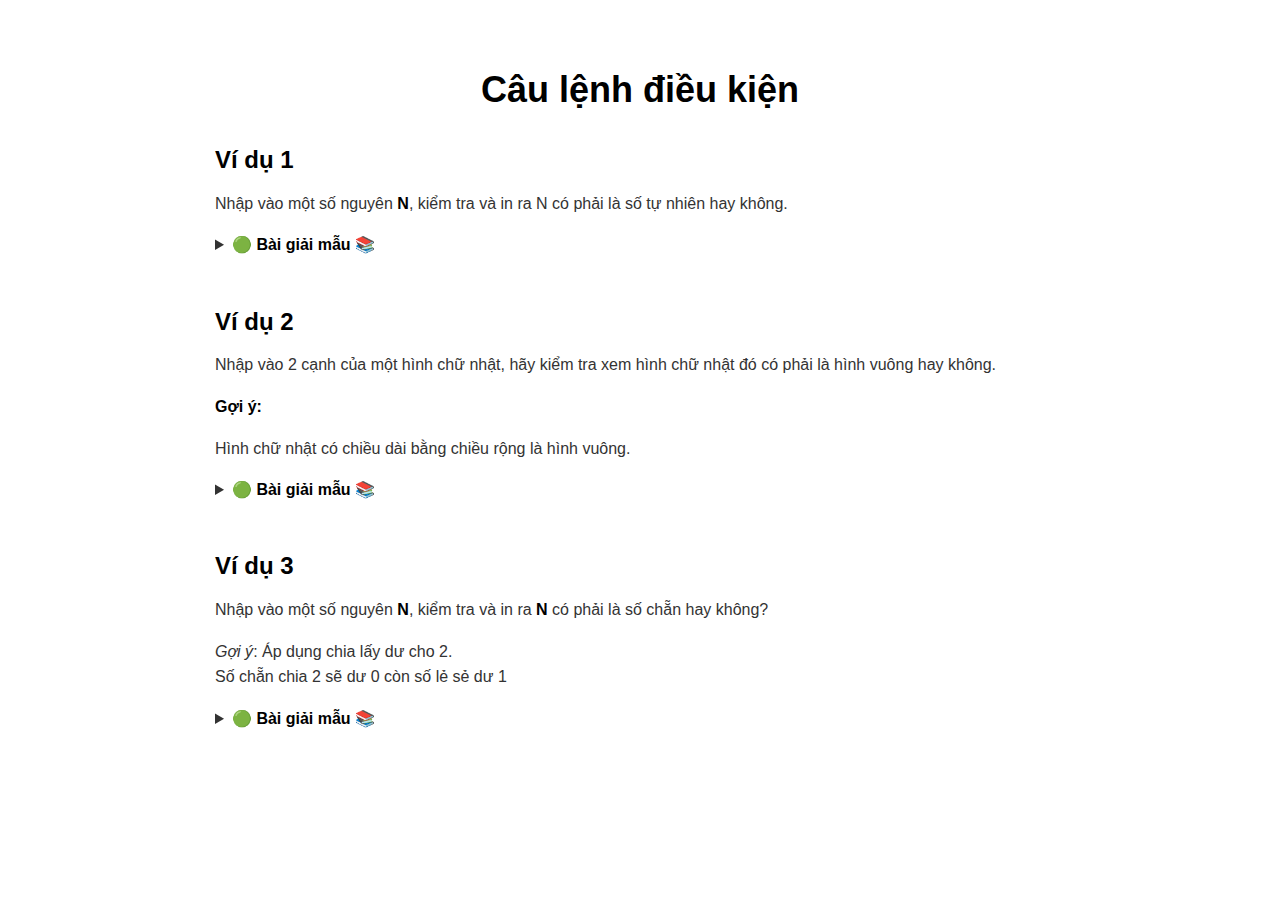
<file: oopBT/basic-conditional-statement/index.html>
<!DOCTYPE html><html><head>
      <title>Câu lệnh điều kiện</title>
      <meta charset="utf-8">
      <meta name="viewport" content="width=device-width, initial-scale=1.0">
      
      <link rel="stylesheet" href="file:///c:\Users\HAIZUKA\.vscode\extensions\shd101wyy.markdown-preview-enhanced-0.7.9\crossnote\dependencies\katex\katex.min.css">
      
      
      
      
      
      <style>
      code[class*=language-],pre[class*=language-]{color:#333;background:0 0;font-family:Consolas,"Liberation Mono",Menlo,Courier,monospace;text-align:left;white-space:pre;word-spacing:normal;word-break:normal;word-wrap:normal;line-height:1.4;-moz-tab-size:8;-o-tab-size:8;tab-size:8;-webkit-hyphens:none;-moz-hyphens:none;-ms-hyphens:none;hyphens:none}pre[class*=language-]{padding:.8em;overflow:auto;border-radius:3px;background:#f5f5f5}:not(pre)>code[class*=language-]{padding:.1em;border-radius:.3em;white-space:normal;background:#f5f5f5}.token.blockquote,.token.comment{color:#969896}.token.cdata{color:#183691}.token.doctype,.token.macro.property,.token.punctuation,.token.variable{color:#333}.token.builtin,.token.important,.token.keyword,.token.operator,.token.rule{color:#a71d5d}.token.attr-value,.token.regex,.token.string,.token.url{color:#183691}.token.atrule,.token.boolean,.token.code,.token.command,.token.constant,.token.entity,.token.number,.token.property,.token.symbol{color:#0086b3}.token.prolog,.token.selector,.token.tag{color:#63a35c}.token.attr-name,.token.class,.token.class-name,.token.function,.token.id,.token.namespace,.token.pseudo-class,.token.pseudo-element,.token.url-reference .token.variable{color:#795da3}.token.entity{cursor:help}.token.title,.token.title .token.punctuation{font-weight:700;color:#1d3e81}.token.list{color:#ed6a43}.token.inserted{background-color:#eaffea;color:#55a532}.token.deleted{background-color:#ffecec;color:#bd2c00}.token.bold{font-weight:700}.token.italic{font-style:italic}.language-json .token.property{color:#183691}.language-markup .token.tag .token.punctuation{color:#333}.language-css .token.function,code.language-css{color:#0086b3}.language-yaml .token.atrule{color:#63a35c}code.language-yaml{color:#183691}.language-ruby .token.function{color:#333}.language-markdown .token.url{color:#795da3}.language-makefile .token.symbol{color:#795da3}.language-makefile .token.variable{color:#183691}.language-makefile .token.builtin{color:#0086b3}.language-bash .token.keyword{color:#0086b3}pre[data-line]{position:relative;padding:1em 0 1em 3em}pre[data-line] .line-highlight-wrapper{position:absolute;top:0;left:0;background-color:transparent;display:block;width:100%}pre[data-line] .line-highlight{position:absolute;left:0;right:0;padding:inherit 0;margin-top:1em;background:hsla(24,20%,50%,.08);background:linear-gradient(to right,hsla(24,20%,50%,.1) 70%,hsla(24,20%,50%,0));pointer-events:none;line-height:inherit;white-space:pre}pre[data-line] .line-highlight:before,pre[data-line] .line-highlight[data-end]:after{content:attr(data-start);position:absolute;top:.4em;left:.6em;min-width:1em;padding:0 .5em;background-color:hsla(24,20%,50%,.4);color:#f4f1ef;font:bold 65%/1.5 sans-serif;text-align:center;vertical-align:.3em;border-radius:999px;text-shadow:none;box-shadow:0 1px #fff}pre[data-line] .line-highlight[data-end]:after{content:attr(data-end);top:auto;bottom:.4em}html body{font-family:"Helvetica Neue",Helvetica,"Segoe UI",Arial,freesans,sans-serif;font-size:16px;line-height:1.6;color:#333;background-color:#fff;overflow:initial;box-sizing:border-box;word-wrap:break-word}html body>:first-child{margin-top:0}html body h1,html body h2,html body h3,html body h4,html body h5,html body h6{line-height:1.2;margin-top:1em;margin-bottom:16px;color:#000}html body h1{font-size:2.25em;font-weight:300;padding-bottom:.3em}html body h2{font-size:1.75em;font-weight:400;padding-bottom:.3em}html body h3{font-size:1.5em;font-weight:500}html body h4{font-size:1.25em;font-weight:600}html body h5{font-size:1.1em;font-weight:600}html body h6{font-size:1em;font-weight:600}html body h1,html body h2,html body h3,html body h4,html body h5{font-weight:600}html body h5{font-size:1em}html body h6{color:#5c5c5c}html body strong{color:#000}html body del{color:#5c5c5c}html body a:not([href]){color:inherit;text-decoration:none}html body a{color:#08c;text-decoration:none}html body a:hover{color:#00a3f5;text-decoration:none}html body img{max-width:100%}html body>p{margin-top:0;margin-bottom:16px;word-wrap:break-word}html body>ol,html body>ul{margin-bottom:16px}html body ol,html body ul{padding-left:2em}html body ol.no-list,html body ul.no-list{padding:0;list-style-type:none}html body ol ol,html body ol ul,html body ul ol,html body ul ul{margin-top:0;margin-bottom:0}html body li{margin-bottom:0}html body li.task-list-item{list-style:none}html body li>p{margin-top:0;margin-bottom:0}html body .task-list-item-checkbox{margin:0 .2em .25em -1.8em;vertical-align:middle}html body .task-list-item-checkbox:hover{cursor:pointer}html body blockquote{margin:16px 0;font-size:inherit;padding:0 15px;color:#5c5c5c;background-color:#f0f0f0;border-left:4px solid #d6d6d6}html body blockquote>:first-child{margin-top:0}html body blockquote>:last-child{margin-bottom:0}html body hr{height:4px;margin:32px 0;background-color:#d6d6d6;border:0 none}html body table{margin:10px 0 15px 0;border-collapse:collapse;border-spacing:0;display:block;width:100%;overflow:auto;word-break:normal;word-break:keep-all}html body table th{font-weight:700;color:#000}html body table td,html body table th{border:1px solid #d6d6d6;padding:6px 13px}html body dl{padding:0}html body dl dt{padding:0;margin-top:16px;font-size:1em;font-style:italic;font-weight:700}html body dl dd{padding:0 16px;margin-bottom:16px}html body code{font-family:Menlo,Monaco,Consolas,'Courier New',monospace;font-size:.85em!important;color:#000;background-color:#f0f0f0;border-radius:3px;padding:.2em 0}html body code::after,html body code::before{letter-spacing:-.2em;content:"\00a0"}html body pre>code{padding:0;margin:0;font-size:.85em!important;word-break:normal;white-space:pre;background:0 0;border:0}html body .highlight{margin-bottom:16px}html body .highlight pre,html body pre{padding:1em;overflow:auto;font-size:.85em!important;line-height:1.45;border:#d6d6d6;border-radius:3px}html body .highlight pre{margin-bottom:0;word-break:normal}html body pre code,html body pre tt{display:inline;max-width:initial;padding:0;margin:0;overflow:initial;line-height:inherit;word-wrap:normal;background-color:transparent;border:0}html body pre code:after,html body pre code:before,html body pre tt:after,html body pre tt:before{content:normal}html body blockquote,html body dl,html body ol,html body p,html body pre,html body ul{margin-top:0;margin-bottom:16px}html body kbd{color:#000;border:1px solid #d6d6d6;border-bottom:2px solid #c7c7c7;padding:2px 4px;background-color:#f0f0f0;border-radius:3px}@media print{html body{background-color:#fff}html body h1,html body h2,html body h3,html body h4,html body h5,html body h6{color:#000;page-break-after:avoid}html body blockquote{color:#5c5c5c}html body pre{page-break-inside:avoid}html body table{display:table}html body img{display:block;max-width:100%;max-height:100%}html body code,html body pre{word-wrap:break-word;white-space:pre}}.markdown-preview{width:100%;height:100%;box-sizing:border-box}.markdown-preview .newpage,.markdown-preview .pagebreak{page-break-before:always}.markdown-preview pre.line-numbers{position:relative;padding-left:3.8em;counter-reset:linenumber}.markdown-preview pre.line-numbers>code{position:relative}.markdown-preview pre.line-numbers .line-numbers-rows{position:absolute;pointer-events:none;top:1em;font-size:100%;left:0;width:3em;letter-spacing:-1px;border-right:1px solid #999;-webkit-user-select:none;-moz-user-select:none;-ms-user-select:none;user-select:none}.markdown-preview pre.line-numbers .line-numbers-rows>span{pointer-events:none;display:block;counter-increment:linenumber}.markdown-preview pre.line-numbers .line-numbers-rows>span:before{content:counter(linenumber);color:#999;display:block;padding-right:.8em;text-align:right}.markdown-preview .mathjax-exps .MathJax_Display{text-align:center!important}.markdown-preview:not([data-for=preview]) .code-chunk .btn-group{display:none}.markdown-preview:not([data-for=preview]) .code-chunk .status{display:none}.markdown-preview:not([data-for=preview]) .code-chunk .output-div{margin-bottom:16px}.markdown-preview .md-toc{padding:0}.markdown-preview .md-toc .md-toc-link-wrapper .md-toc-link{display:inline;padding:.25rem 0}.markdown-preview .md-toc .md-toc-link-wrapper .md-toc-link div,.markdown-preview .md-toc .md-toc-link-wrapper .md-toc-link p{display:inline}.markdown-preview .md-toc .md-toc-link-wrapper.highlighted .md-toc-link{font-weight:800}.scrollbar-style::-webkit-scrollbar{width:8px}.scrollbar-style::-webkit-scrollbar-track{border-radius:10px;background-color:transparent}.scrollbar-style::-webkit-scrollbar-thumb{border-radius:5px;background-color:rgba(150,150,150,.66);border:4px solid rgba(150,150,150,.66);background-clip:content-box}html body[for=html-export]:not([data-presentation-mode]){position:relative;width:100%;height:100%;top:0;left:0;margin:0;padding:0;overflow:auto}html body[for=html-export]:not([data-presentation-mode]) .markdown-preview{position:relative;top:0;min-height:100vh}@media screen and (min-width:914px){html body[for=html-export]:not([data-presentation-mode]) .markdown-preview{padding:2em calc(50% - 457px + 2em)}}@media screen and (max-width:914px){html body[for=html-export]:not([data-presentation-mode]) .markdown-preview{padding:2em}}@media screen and (max-width:450px){html body[for=html-export]:not([data-presentation-mode]) .markdown-preview{font-size:14px!important;padding:1em}}@media print{html body[for=html-export]:not([data-presentation-mode]) #sidebar-toc-btn{display:none}}html body[for=html-export]:not([data-presentation-mode]) #sidebar-toc-btn{position:fixed;bottom:8px;left:8px;font-size:28px;cursor:pointer;color:inherit;z-index:99;width:32px;text-align:center;opacity:.4}html body[for=html-export]:not([data-presentation-mode])[html-show-sidebar-toc] #sidebar-toc-btn{opacity:1}html body[for=html-export]:not([data-presentation-mode])[html-show-sidebar-toc] .md-sidebar-toc{position:fixed;top:0;left:0;width:300px;height:100%;padding:32px 0 48px 0;font-size:14px;box-shadow:0 0 4px rgba(150,150,150,.33);box-sizing:border-box;overflow:auto;background-color:inherit}html body[for=html-export]:not([data-presentation-mode])[html-show-sidebar-toc] .md-sidebar-toc::-webkit-scrollbar{width:8px}html body[for=html-export]:not([data-presentation-mode])[html-show-sidebar-toc] .md-sidebar-toc::-webkit-scrollbar-track{border-radius:10px;background-color:transparent}html body[for=html-export]:not([data-presentation-mode])[html-show-sidebar-toc] .md-sidebar-toc::-webkit-scrollbar-thumb{border-radius:5px;background-color:rgba(150,150,150,.66);border:4px solid rgba(150,150,150,.66);background-clip:content-box}html body[for=html-export]:not([data-presentation-mode])[html-show-sidebar-toc] .md-sidebar-toc a{text-decoration:none}html body[for=html-export]:not([data-presentation-mode])[html-show-sidebar-toc] .md-sidebar-toc .md-toc{padding:0 16px}html body[for=html-export]:not([data-presentation-mode])[html-show-sidebar-toc] .md-sidebar-toc .md-toc .md-toc-link-wrapper .md-toc-link{display:inline;padding:.25rem 0}html body[for=html-export]:not([data-presentation-mode])[html-show-sidebar-toc] .md-sidebar-toc .md-toc .md-toc-link-wrapper .md-toc-link div,html body[for=html-export]:not([data-presentation-mode])[html-show-sidebar-toc] .md-sidebar-toc .md-toc .md-toc-link-wrapper .md-toc-link p{display:inline}html body[for=html-export]:not([data-presentation-mode])[html-show-sidebar-toc] .md-sidebar-toc .md-toc .md-toc-link-wrapper.highlighted .md-toc-link{font-weight:800}html body[for=html-export]:not([data-presentation-mode])[html-show-sidebar-toc] .markdown-preview{left:300px;width:calc(100% - 300px);padding:2em calc(50% - 457px - 300px/2);margin:0;box-sizing:border-box}@media screen and (max-width:1274px){html body[for=html-export]:not([data-presentation-mode])[html-show-sidebar-toc] .markdown-preview{padding:2em}}@media screen and (max-width:450px){html body[for=html-export]:not([data-presentation-mode])[html-show-sidebar-toc] .markdown-preview{width:100%}}html body[for=html-export]:not([data-presentation-mode]):not([html-show-sidebar-toc]) .markdown-preview{left:50%;transform:translateX(-50%)}html body[for=html-export]:not([data-presentation-mode]):not([html-show-sidebar-toc]) .md-sidebar-toc{display:none}
/* Please visit the URL below for more information: */
/*   https://shd101wyy.github.io/markdown-preview-enhanced/#/customize-css */

      </style>
      
    </head>
    <body for="html-export">
      <div class="crossnote markdown-preview  ">
      <div align="center">
<h1>Câu lệnh điều kiện</h1>
</div>
<h3 class="crossnote-header" id="v%C3%AD-d%E1%BB%A5-1">Ví dụ 1</h3>

<p>Nhập vào một số nguyên <strong>N</strong>, kiểm tra và in ra N có phải là số tự nhiên hay không.</p>
<details>
<summary> <strong>🟢 Bài giải mẫu 📚</strong></summary>
<pre data-role="codeBlock" data-info="java" class="language-java java"><span class="token keyword keyword-package">package</span> <span class="token constant">DHDN</span><span class="token punctuation">;</span>

<span class="token keyword keyword-import">import</span> <span class="token import"><span class="token namespace">java<span class="token punctuation">.</span>util<span class="token punctuation">.</span></span><span class="token class-name">Scanner</span></span><span class="token punctuation">;</span>

<span class="token keyword keyword-public">public</span> <span class="token keyword keyword-class">class</span> <span class="token class-name">PTIT</span> <span class="token punctuation">{</span>
	<span class="token keyword keyword-public">public</span> <span class="token keyword keyword-static">static</span> <span class="token keyword keyword-void">void</span> <span class="token function">main</span><span class="token punctuation">(</span><span class="token class-name">String</span><span class="token punctuation">[</span><span class="token punctuation">]</span> args<span class="token punctuation">)</span> <span class="token punctuation">{</span>
		<span class="token class-name">Scanner</span> sc <span class="token operator">=</span> <span class="token keyword keyword-new">new</span> <span class="token class-name">Scanner</span><span class="token punctuation">(</span><span class="token class-name">System</span><span class="token punctuation">.</span>in<span class="token punctuation">)</span><span class="token punctuation">;</span>
		<span class="token class-name">System</span><span class="token punctuation">.</span>out<span class="token punctuation">.</span><span class="token function">print</span><span class="token punctuation">(</span><span class="token string">"Nhập N: "</span><span class="token punctuation">)</span><span class="token punctuation">;</span>
		<span class="token keyword keyword-int">int</span> n <span class="token operator">=</span> sc<span class="token punctuation">.</span><span class="token function">nextInt</span><span class="token punctuation">(</span><span class="token punctuation">)</span><span class="token punctuation">;</span>
		
		<span class="token keyword keyword-if">if</span> <span class="token punctuation">(</span>n <span class="token operator">&gt;=</span> <span class="token number">0</span><span class="token punctuation">)</span>
			<span class="token class-name">System</span><span class="token punctuation">.</span>out<span class="token punctuation">.</span><span class="token function">println</span><span class="token punctuation">(</span>n <span class="token operator">+</span> <span class="token string">" là số tự nhiên"</span><span class="token punctuation">)</span><span class="token punctuation">;</span>
		<span class="token keyword keyword-else">else</span>
			<span class="token class-name">System</span><span class="token punctuation">.</span>out<span class="token punctuation">.</span><span class="token function">println</span><span class="token punctuation">(</span>n <span class="token operator">+</span> <span class="token string">" không phải là số tự nhiên"</span><span class="token punctuation">)</span><span class="token punctuation">;</span>
	<span class="token punctuation">}</span>
<span class="token punctuation">}</span>

</pre></details>
<br>
<h3 class="crossnote-header" id="v%C3%AD-d%E1%BB%A5-2">Ví dụ 2</h3>

<p>Nhập vào 2 cạnh của một hình chữ nhật, hãy kiểm tra xem hình chữ nhật đó có phải là hình vuông hay không.</p>
<p><strong>Gợi ý:</strong></p>
<p>Hình chữ nhật có chiều dài bằng chiều rộng là hình vuông.</p>
<details>
<summary> <strong>🟢 Bài giải mẫu 📚</strong></summary>
<pre data-role="codeBlock" data-info="java" class="language-java java"><span class="token keyword keyword-package">package</span> <span class="token constant">DHDN</span><span class="token punctuation">;</span>

<span class="token keyword keyword-import">import</span> <span class="token import"><span class="token namespace">java<span class="token punctuation">.</span>util<span class="token punctuation">.</span></span><span class="token class-name">Scanner</span></span><span class="token punctuation">;</span>

<span class="token keyword keyword-public">public</span> <span class="token keyword keyword-class">class</span> <span class="token class-name">PTIT</span> <span class="token punctuation">{</span>
	<span class="token keyword keyword-public">public</span> <span class="token keyword keyword-static">static</span> <span class="token keyword keyword-void">void</span> <span class="token function">main</span><span class="token punctuation">(</span><span class="token class-name">String</span><span class="token punctuation">[</span><span class="token punctuation">]</span> args<span class="token punctuation">)</span> <span class="token punctuation">{</span>
		<span class="token class-name">Scanner</span> sc <span class="token operator">=</span> <span class="token keyword keyword-new">new</span> <span class="token class-name">Scanner</span><span class="token punctuation">(</span><span class="token class-name">System</span><span class="token punctuation">.</span>in<span class="token punctuation">)</span><span class="token punctuation">;</span>
		
		<span class="token class-name">System</span><span class="token punctuation">.</span>out<span class="token punctuation">.</span><span class="token function">print</span><span class="token punctuation">(</span><span class="token string">"Nhập vào chiều dài: "</span><span class="token punctuation">)</span><span class="token punctuation">;</span>
		<span class="token keyword keyword-float">float</span> a <span class="token operator">=</span> sc<span class="token punctuation">.</span><span class="token function">nextFloat</span><span class="token punctuation">(</span><span class="token punctuation">)</span><span class="token punctuation">;</span>
		<span class="token class-name">System</span><span class="token punctuation">.</span>out<span class="token punctuation">.</span><span class="token function">print</span><span class="token punctuation">(</span><span class="token string">"Nhập vào chiều rộng: "</span><span class="token punctuation">)</span><span class="token punctuation">;</span>
		<span class="token keyword keyword-float">float</span> b <span class="token operator">=</span> sc<span class="token punctuation">.</span><span class="token function">nextFloat</span><span class="token punctuation">(</span><span class="token punctuation">)</span><span class="token punctuation">;</span>
		
		<span class="token keyword keyword-if">if</span> <span class="token punctuation">(</span>a <span class="token operator">==</span> b<span class="token punctuation">)</span>
			<span class="token class-name">System</span><span class="token punctuation">.</span>out<span class="token punctuation">.</span><span class="token function">println</span><span class="token punctuation">(</span><span class="token string">"Là hình vuông"</span><span class="token punctuation">)</span><span class="token punctuation">;</span>
		<span class="token keyword keyword-else">else</span>
			<span class="token class-name">System</span><span class="token punctuation">.</span>out<span class="token punctuation">.</span><span class="token function">println</span><span class="token punctuation">(</span><span class="token string">"Không phải là hình vuông"</span><span class="token punctuation">)</span><span class="token punctuation">;</span>
	<span class="token punctuation">}</span>
<span class="token punctuation">}</span>
</pre></details>
<br>
<h3 class="crossnote-header" id="v%C3%AD-d%E1%BB%A5-3">Ví dụ 3</h3>

<p>Nhập vào một số nguyên <strong>N</strong>, kiểm tra và in ra <strong>N</strong> có phải là số chẵn hay không?</p>
<p><em>Gợi ý</em>: Áp dụng chia lấy dư cho 2.<br>
Số chẵn chia 2 sẽ dư 0 còn số lẻ sẻ dư 1</p>
<details>
<summary> <strong>🟢 Bài giải mẫu 📚</strong></summary>
<pre data-role="codeBlock" data-info="java" class="language-java java"><span class="token keyword keyword-package">package</span> <span class="token constant">PTIT</span><span class="token punctuation">;</span>

<span class="token keyword keyword-import">import</span> <span class="token import"><span class="token namespace">java<span class="token punctuation">.</span>util<span class="token punctuation">.</span></span><span class="token class-name">Scanner</span></span><span class="token punctuation">;</span>

<span class="token keyword keyword-public">public</span> <span class="token keyword keyword-class">class</span> <span class="token class-name">Example</span> <span class="token punctuation">{</span>
	<span class="token keyword keyword-public">public</span> <span class="token keyword keyword-static">static</span> <span class="token keyword keyword-void">void</span> <span class="token function">main</span><span class="token punctuation">(</span><span class="token class-name">String</span><span class="token punctuation">[</span><span class="token punctuation">]</span> args<span class="token punctuation">)</span> <span class="token punctuation">{</span>
		<span class="token class-name">Scanner</span> sc <span class="token operator">=</span> <span class="token keyword keyword-new">new</span> <span class="token class-name">Scanner</span><span class="token punctuation">(</span><span class="token class-name">System</span><span class="token punctuation">.</span>in<span class="token punctuation">)</span><span class="token punctuation">;</span>
		
		<span class="token class-name">System</span><span class="token punctuation">.</span>out<span class="token punctuation">.</span><span class="token function">print</span><span class="token punctuation">(</span><span class="token string">"Nhập N: "</span><span class="token punctuation">)</span><span class="token punctuation">;</span>
		<span class="token keyword keyword-int">int</span> n <span class="token operator">=</span> sc<span class="token punctuation">.</span><span class="token function">nextInt</span><span class="token punctuation">(</span><span class="token punctuation">)</span><span class="token punctuation">;</span>
		
		<span class="token keyword keyword-if">if</span> <span class="token punctuation">(</span>n <span class="token operator">%</span> <span class="token number">2</span> <span class="token operator">==</span> <span class="token number">0</span><span class="token punctuation">)</span>
			<span class="token class-name">System</span><span class="token punctuation">.</span>out<span class="token punctuation">.</span><span class="token function">println</span><span class="token punctuation">(</span>n <span class="token operator">+</span> <span class="token string">" là số chẵn"</span><span class="token punctuation">)</span><span class="token punctuation">;</span>
		<span class="token keyword keyword-else">else</span>
			<span class="token class-name">System</span><span class="token punctuation">.</span>out<span class="token punctuation">.</span><span class="token function">println</span><span class="token punctuation">(</span>n <span class="token operator">+</span> <span class="token string">" là số lẻ"</span><span class="token punctuation">)</span><span class="token punctuation">;</span>
	<span class="token punctuation">}</span>
<span class="token punctuation">}</span>
</pre><h3>Ví dụ 4</h3>
<p>Nhâp vào <strong>2</strong> số nguyên <strong>a</strong> và <strong>b</strong>, hãy dùng cầu lệnh điều kiện đề tìm và đưa ra số lớn hơn.</p>
<details>
<summary> <strong>🟢 Bài giải mẫu 📚</strong></summary>
<pre data-role="codeBlock" data-info="java" class="language-java java"><span class="token keyword keyword-package">package</span> <span class="token constant">PTIT</span><span class="token punctuation">;</span>

<span class="token keyword keyword-import">import</span> <span class="token import"><span class="token namespace">java<span class="token punctuation">.</span>util<span class="token punctuation">.</span></span><span class="token class-name">Scanner</span></span><span class="token punctuation">;</span>

<span class="token keyword keyword-public">public</span> <span class="token keyword keyword-class">class</span> <span class="token class-name">Example</span> <span class="token punctuation">{</span>
	<span class="token keyword keyword-public">public</span> <span class="token keyword keyword-static">static</span> <span class="token keyword keyword-void">void</span> <span class="token function">main</span><span class="token punctuation">(</span><span class="token class-name">String</span><span class="token punctuation">[</span><span class="token punctuation">]</span> args<span class="token punctuation">)</span> <span class="token punctuation">{</span>
		<span class="token class-name">Scanner</span> sc <span class="token operator">=</span> <span class="token keyword keyword-new">new</span> <span class="token class-name">Scanner</span><span class="token punctuation">(</span><span class="token class-name">System</span><span class="token punctuation">.</span>in<span class="token punctuation">)</span><span class="token punctuation">;</span>
		
		<span class="token class-name">System</span><span class="token punctuation">.</span>out<span class="token punctuation">.</span><span class="token function">print</span><span class="token punctuation">(</span><span class="token string">"Nhập A: "</span><span class="token punctuation">)</span><span class="token punctuation">;</span>
		<span class="token keyword keyword-int">int</span> a <span class="token operator">=</span> sc<span class="token punctuation">.</span><span class="token function">nextInt</span><span class="token punctuation">(</span><span class="token punctuation">)</span><span class="token punctuation">;</span>
		
		<span class="token class-name">System</span><span class="token punctuation">.</span>out<span class="token punctuation">.</span><span class="token function">print</span><span class="token punctuation">(</span><span class="token string">"Nhập A: "</span><span class="token punctuation">)</span><span class="token punctuation">;</span>
		<span class="token keyword keyword-int">int</span> b <span class="token operator">=</span> sc<span class="token punctuation">.</span><span class="token function">nextInt</span><span class="token punctuation">(</span><span class="token punctuation">)</span><span class="token punctuation">;</span>
		
		<span class="token keyword keyword-if">if</span> <span class="token punctuation">(</span>a <span class="token operator">&gt;</span> b<span class="token punctuation">)</span>
			<span class="token class-name">System</span><span class="token punctuation">.</span>out<span class="token punctuation">.</span><span class="token function">println</span><span class="token punctuation">(</span><span class="token string">"Số lớn hơn là "</span> <span class="token operator">+</span> a<span class="token punctuation">)</span><span class="token punctuation">;</span>
		<span class="token keyword keyword-else">else</span>
			<span class="token class-name">System</span><span class="token punctuation">.</span>out<span class="token punctuation">.</span><span class="token function">println</span><span class="token punctuation">(</span><span class="token string">"Số lớn hơn là "</span> <span class="token operator">+</span> b<span class="token punctuation">)</span><span class="token punctuation">;</span>
	<span class="token punctuation">}</span>
<span class="token punctuation">}</span>
</pre></details>
<br>
<h3 class="crossnote-header" id="v%C3%AD-d%E1%BB%A5-5">Ví dụ 5</h3>

<p>Điểm số hợp lí là điểm số nằm trong khoảng <strong>0</strong> đến <strong>10</strong>. Nhập vào một số, hãy kiểm tra xem số đó có phải là điểm số hợp lí không.</p>
<p><em>Gợi ý</em>:</p>
<p>Giá trị của biến <strong>score</strong> được xem là hợp lí nếu đồng thời thoả mãn 2 điều kiện là socre &gt;= 0 và score &lt;= 10, nên ta sẽ dùng kết hợp giữa 2 điều kiện bằng phép và <strong>&amp;&amp;</strong></p>
<details>
<summary> <strong>🟢 Bài giải mẫu 📚</strong></summary>
<pre data-role="codeBlock" data-info="java" class="language-java java"><span class="token keyword keyword-package">package</span> <span class="token constant">PTIT</span><span class="token punctuation">;</span>

<span class="token keyword keyword-import">import</span> <span class="token import"><span class="token namespace">java<span class="token punctuation">.</span>util<span class="token punctuation">.</span></span><span class="token class-name">Scanner</span></span><span class="token punctuation">;</span>

<span class="token keyword keyword-public">public</span> <span class="token keyword keyword-class">class</span> <span class="token class-name">Example</span> <span class="token punctuation">{</span>
	<span class="token keyword keyword-public">public</span> <span class="token keyword keyword-static">static</span> <span class="token keyword keyword-void">void</span> <span class="token function">main</span><span class="token punctuation">(</span><span class="token class-name">String</span><span class="token punctuation">[</span><span class="token punctuation">]</span> args<span class="token punctuation">)</span> <span class="token punctuation">{</span>
		<span class="token class-name">Scanner</span> sc <span class="token operator">=</span> <span class="token keyword keyword-new">new</span> <span class="token class-name">Scanner</span><span class="token punctuation">(</span><span class="token class-name">System</span><span class="token punctuation">.</span>in<span class="token punctuation">)</span><span class="token punctuation">;</span>
		
		<span class="token class-name">System</span><span class="token punctuation">.</span>out<span class="token punctuation">.</span><span class="token function">print</span><span class="token punctuation">(</span><span class="token string">"Nhập số điểm: "</span><span class="token punctuation">)</span><span class="token punctuation">;</span>
		<span class="token keyword keyword-float">float</span> score <span class="token operator">=</span> sc<span class="token punctuation">.</span><span class="token function">nextFloat</span><span class="token punctuation">(</span><span class="token punctuation">)</span><span class="token punctuation">;</span>
		
		<span class="token keyword keyword-if">if</span> <span class="token punctuation">(</span>score <span class="token operator">&gt;=</span> <span class="token number">0</span> <span class="token operator">&amp;&amp;</span> score <span class="token operator">&lt;=</span> <span class="token number">10</span><span class="token punctuation">)</span>
			<span class="token class-name">System</span><span class="token punctuation">.</span>out<span class="token punctuation">.</span><span class="token function">println</span><span class="token punctuation">(</span>score <span class="token operator">+</span> <span class="token string">" là số điểm hợp lí"</span><span class="token punctuation">)</span><span class="token punctuation">;</span>
		<span class="token keyword keyword-else">else</span>
			<span class="token class-name">System</span><span class="token punctuation">.</span>out<span class="token punctuation">.</span><span class="token function">println</span><span class="token punctuation">(</span>score <span class="token operator">+</span> <span class="token string">" không là số điểm hợp lí"</span><span class="token punctuation">)</span><span class="token punctuation">;</span>
	<span class="token punctuation">}</span>
<span class="token punctuation">}</span>
</pre></details>
<br>
<h3 class="crossnote-header" id="v%C3%AD-d%E1%BB%A5-6">Ví dụ 6</h3>

<p>Nhập vào <strong>3</strong> số nguyên <strong>a, b, c</strong>, hãy kiểm tra xem 3 số đó có thể là độ dài 3 cạnh của một tam giác hay không.</p>
<p><strong>Gợi ý</strong>:</p>
<p>Ba số được coi là độ dài của 3 cạnh trong cùng 1 tam giác khi 3 số đó dương và tổng 2 số luôn lớn hơn số còn lại</p>
<details>
<summary> <strong>🟢 Bài giải mẫu 📚</strong></summary>
<pre data-role="codeBlock" data-info="java" class="language-java java"><span class="token keyword keyword-package">package</span> <span class="token constant">PTIT</span><span class="token punctuation">;</span>

<span class="token keyword keyword-import">import</span> <span class="token import"><span class="token namespace">java<span class="token punctuation">.</span>util<span class="token punctuation">.</span></span><span class="token class-name">Scanner</span></span><span class="token punctuation">;</span>

<span class="token keyword keyword-public">public</span> <span class="token keyword keyword-class">class</span> <span class="token class-name">Example</span> <span class="token punctuation">{</span>
	<span class="token keyword keyword-public">public</span> <span class="token keyword keyword-static">static</span> <span class="token keyword keyword-void">void</span> <span class="token function">main</span><span class="token punctuation">(</span><span class="token class-name">String</span><span class="token punctuation">[</span><span class="token punctuation">]</span> args<span class="token punctuation">)</span> <span class="token punctuation">{</span>
		<span class="token class-name">Scanner</span> sc <span class="token operator">=</span> <span class="token keyword keyword-new">new</span> <span class="token class-name">Scanner</span><span class="token punctuation">(</span><span class="token class-name">System</span><span class="token punctuation">.</span>in<span class="token punctuation">)</span><span class="token punctuation">;</span>
		
		<span class="token class-name">System</span><span class="token punctuation">.</span>out<span class="token punctuation">.</span><span class="token function">print</span><span class="token punctuation">(</span><span class="token string">"Nhập độ dài cạnh thứ nhất: "</span><span class="token punctuation">)</span><span class="token punctuation">;</span>
		<span class="token keyword keyword-int">int</span> a <span class="token operator">=</span> sc<span class="token punctuation">.</span><span class="token function">nextInt</span><span class="token punctuation">(</span><span class="token punctuation">)</span><span class="token punctuation">;</span>
		<span class="token class-name">System</span><span class="token punctuation">.</span>out<span class="token punctuation">.</span><span class="token function">print</span><span class="token punctuation">(</span><span class="token string">"Nhập độ dài cạnh thứ hai: "</span><span class="token punctuation">)</span><span class="token punctuation">;</span>
		<span class="token keyword keyword-int">int</span> b <span class="token operator">=</span> sc<span class="token punctuation">.</span><span class="token function">nextInt</span><span class="token punctuation">(</span><span class="token punctuation">)</span><span class="token punctuation">;</span>
		<span class="token class-name">System</span><span class="token punctuation">.</span>out<span class="token punctuation">.</span><span class="token function">print</span><span class="token punctuation">(</span><span class="token string">"Nhập độ dài cạnh thứ ba: "</span><span class="token punctuation">)</span><span class="token punctuation">;</span>
		<span class="token keyword keyword-int">int</span> c <span class="token operator">=</span> sc<span class="token punctuation">.</span><span class="token function">nextInt</span><span class="token punctuation">(</span><span class="token punctuation">)</span><span class="token punctuation">;</span>
		
		<span class="token keyword keyword-if">if</span> <span class="token punctuation">(</span>a <span class="token operator">&gt;</span> <span class="token number">0</span> <span class="token operator">&amp;&amp;</span> b <span class="token operator">&gt;</span> <span class="token number">0</span> <span class="token operator">&amp;&amp;</span> c <span class="token operator">&gt;</span> <span class="token number">0</span> <span class="token operator">&amp;&amp;</span> a <span class="token operator">+</span> b <span class="token operator">&gt;</span> c <span class="token operator">&amp;&amp;</span> a <span class="token operator">+</span> c <span class="token operator">&gt;</span> b <span class="token operator">&amp;&amp;</span> b <span class="token operator">+</span> c <span class="token operator">&gt;</span> a<span class="token punctuation">)</span>
			<span class="token class-name">System</span><span class="token punctuation">.</span>out<span class="token punctuation">.</span><span class="token function">println</span><span class="token punctuation">(</span><span class="token string">"Có thể là độ dài của 3 cạnh trong 1 tam giác"</span><span class="token punctuation">)</span><span class="token punctuation">;</span>
		<span class="token keyword keyword-else">else</span>
			<span class="token class-name">System</span><span class="token punctuation">.</span>out<span class="token punctuation">.</span><span class="token function">println</span><span class="token punctuation">(</span><span class="token string">"Không thể là độ dài của 3 cạnh trong 1 tam giác"</span><span class="token punctuation">)</span><span class="token punctuation">;</span>
	<span class="token punctuation">}</span>
<span class="token punctuation">}</span>
</pre></details>
<br>
<h3 class="crossnote-header" id="v%C3%AD-d%E1%BB%A5-7">Ví dụ 7</h3>

<p>Nhập vào <strong>3</strong> số nguyên <strong>a, b, c</strong>, hãy kiểm tra xem 3 số đó có thể là độ lớn 3 góc của một tam giác hay không.</p>
<p><strong>Gợi ý</strong>:</p>
<p>Điều kiện để 3 số nguyên a, b, c là độ lớn 3 góc của 1 tam giác là 3 số dương và tổng bằng 180.</p>
<details>
<summary> <strong>🟢 Bài giải mẫu 📚</strong></summary>
<pre data-role="codeBlock" data-info="java" class="language-java java"><span class="token keyword keyword-package">package</span> <span class="token constant">PTIT</span><span class="token punctuation">;</span>

<span class="token keyword keyword-import">import</span> <span class="token import"><span class="token namespace">java<span class="token punctuation">.</span>util<span class="token punctuation">.</span></span><span class="token class-name">Scanner</span></span><span class="token punctuation">;</span>

<span class="token keyword keyword-public">public</span> <span class="token keyword keyword-class">class</span> <span class="token class-name">Example</span> <span class="token punctuation">{</span>
	<span class="token keyword keyword-public">public</span> <span class="token keyword keyword-static">static</span> <span class="token keyword keyword-void">void</span> <span class="token function">main</span><span class="token punctuation">(</span><span class="token class-name">String</span><span class="token punctuation">[</span><span class="token punctuation">]</span> args<span class="token punctuation">)</span> <span class="token punctuation">{</span>
		<span class="token class-name">Scanner</span> sc <span class="token operator">=</span> <span class="token keyword keyword-new">new</span> <span class="token class-name">Scanner</span><span class="token punctuation">(</span><span class="token class-name">System</span><span class="token punctuation">.</span>in<span class="token punctuation">)</span><span class="token punctuation">;</span>
		
		<span class="token class-name">System</span><span class="token punctuation">.</span>out<span class="token punctuation">.</span><span class="token function">print</span><span class="token punctuation">(</span><span class="token string">"Nhập A: "</span><span class="token punctuation">)</span><span class="token punctuation">;</span>
		<span class="token keyword keyword-int">int</span> a <span class="token operator">=</span> sc<span class="token punctuation">.</span><span class="token function">nextInt</span><span class="token punctuation">(</span><span class="token punctuation">)</span><span class="token punctuation">;</span>
		<span class="token class-name">System</span><span class="token punctuation">.</span>out<span class="token punctuation">.</span><span class="token function">print</span><span class="token punctuation">(</span><span class="token string">"Nhập B: "</span><span class="token punctuation">)</span><span class="token punctuation">;</span>
		<span class="token keyword keyword-int">int</span> b <span class="token operator">=</span> sc<span class="token punctuation">.</span><span class="token function">nextInt</span><span class="token punctuation">(</span><span class="token punctuation">)</span><span class="token punctuation">;</span>
		<span class="token class-name">System</span><span class="token punctuation">.</span>out<span class="token punctuation">.</span><span class="token function">print</span><span class="token punctuation">(</span><span class="token string">"Nhập C: "</span><span class="token punctuation">)</span><span class="token punctuation">;</span>
		<span class="token keyword keyword-int">int</span> c <span class="token operator">=</span> sc<span class="token punctuation">.</span><span class="token function">nextInt</span><span class="token punctuation">(</span><span class="token punctuation">)</span><span class="token punctuation">;</span>
		
		<span class="token keyword keyword-if">if</span> <span class="token punctuation">(</span>a <span class="token operator">&gt;</span> <span class="token number">0</span> <span class="token operator">&amp;&amp;</span> b <span class="token operator">&gt;</span> <span class="token number">0</span> <span class="token operator">&amp;&amp;</span> c <span class="token operator">&gt;</span> <span class="token number">0</span> <span class="token operator">&amp;&amp;</span> a <span class="token operator">+</span> b <span class="token operator">+</span> c <span class="token operator">==</span> <span class="token number">180</span><span class="token punctuation">)</span>
			<span class="token class-name">System</span><span class="token punctuation">.</span>out<span class="token punctuation">.</span><span class="token function">println</span><span class="token punctuation">(</span><span class="token string">"Có thể là độ lớn của 3 góc trong 1 tam giác"</span><span class="token punctuation">)</span><span class="token punctuation">;</span>
		<span class="token keyword keyword-else">else</span>
			<span class="token class-name">System</span><span class="token punctuation">.</span>out<span class="token punctuation">.</span><span class="token function">println</span><span class="token punctuation">(</span><span class="token string">"Không thể là độ lớn của 3 góc trong 1 tam giác"</span><span class="token punctuation">)</span><span class="token punctuation">;</span>
	<span class="token punctuation">}</span>
<span class="token punctuation">}</span>
</pre></details>
<br>
<h3 class="crossnote-header" id="v%C3%AD-d%E1%BB%A5-8">Ví dụ 8</h3>

<p>Nhập vào một số thực, kiểm tra xem số thực đó có phải là số nguyên hay không.</p>
<p><strong>Gợi ý:</strong></p>
<p>Dùng ép kiểu trong java. Khi ép kiểu 1 số thực về một kiểu số nguyên nó sẽ chỉ lấy được phần nguyên của số thực đó.</p>
<pre data-role="codeBlock" data-info="java" class="language-java java"><span class="token keyword keyword-float">float</span> a <span class="token operator">=</span> <span class="token number">3.14f</span><span class="token punctuation">;</span>
<span class="token class-name">System</span><span class="token punctuation">.</span>out<span class="token punctuation">.</span><span class="token function">println</span><span class="token punctuation">(</span><span class="token punctuation">(</span><span class="token keyword keyword-int">int</span><span class="token punctuation">)</span>a<span class="token punctuation">)</span><span class="token punctuation">;</span> <span class="token comment">// chỉ in ra 3</span>
</pre><p>Ta sẽ kiểm tra xem số thực a có bằng phân nguyên của nó hay không, nếu bằng thì a là số nguyên.</p>
<details>
<summary> <strong>🟢 Bài giải mẫu 📚</strong></summary>
<pre data-role="codeBlock" data-info="java" class="language-java java"><span class="token keyword keyword-package">package</span> <span class="token constant">PTIT</span><span class="token punctuation">;</span>

<span class="token keyword keyword-import">import</span> <span class="token import"><span class="token namespace">java<span class="token punctuation">.</span>util<span class="token punctuation">.</span></span><span class="token class-name">Scanner</span></span><span class="token punctuation">;</span>

<span class="token keyword keyword-public">public</span> <span class="token keyword keyword-class">class</span> <span class="token class-name">Example</span> <span class="token punctuation">{</span>
	<span class="token keyword keyword-public">public</span> <span class="token keyword keyword-static">static</span> <span class="token keyword keyword-void">void</span> <span class="token function">main</span><span class="token punctuation">(</span><span class="token class-name">String</span><span class="token punctuation">[</span><span class="token punctuation">]</span> args<span class="token punctuation">)</span> <span class="token punctuation">{</span>
		<span class="token class-name">Scanner</span> sc <span class="token operator">=</span> <span class="token keyword keyword-new">new</span> <span class="token class-name">Scanner</span><span class="token punctuation">(</span><span class="token class-name">System</span><span class="token punctuation">.</span>in<span class="token punctuation">)</span><span class="token punctuation">;</span>
		
		<span class="token class-name">System</span><span class="token punctuation">.</span>out<span class="token punctuation">.</span><span class="token function">print</span><span class="token punctuation">(</span><span class="token string">"Nhập A: "</span><span class="token punctuation">)</span><span class="token punctuation">;</span>
		<span class="token keyword keyword-float">float</span> a <span class="token operator">=</span> sc<span class="token punctuation">.</span><span class="token function">nextFloat</span><span class="token punctuation">(</span><span class="token punctuation">)</span><span class="token punctuation">;</span>
		
		<span class="token keyword keyword-if">if</span> <span class="token punctuation">(</span>a <span class="token operator">==</span> <span class="token punctuation">(</span><span class="token keyword keyword-int">int</span><span class="token punctuation">)</span>a<span class="token punctuation">)</span>
			<span class="token class-name">System</span><span class="token punctuation">.</span>out<span class="token punctuation">.</span><span class="token function">println</span><span class="token punctuation">(</span>a <span class="token operator">+</span> <span class="token string">" là số nguyên"</span><span class="token punctuation">)</span><span class="token punctuation">;</span>
		<span class="token keyword keyword-else">else</span>
			<span class="token class-name">System</span><span class="token punctuation">.</span>out<span class="token punctuation">.</span><span class="token function">println</span><span class="token punctuation">(</span>a <span class="token operator">+</span> <span class="token string">" không là số nguyên"</span><span class="token punctuation">)</span><span class="token punctuation">;</span>
	<span class="token punctuation">}</span>
<span class="token punctuation">}</span>
</pre></details>
<br>
<h3 class="crossnote-header" id="v%C3%AD-d%E1%BB%A5-9">Ví dụ 9</h3>

<p>Nhập vào một số nguyên dương <strong>N</strong>, hãy kiểm tra xem <strong>N</strong> có phải là số chính phương hay không.</p>
<p>Số chính phương là số có thể biểu diễn bởi bình phương của một số nguyên khác, ví dụ <strong>4, 9, 1, 25, 100,...</strong> là các số chính phương</p>
<p><strong>Gợi ý:</strong></p>
<p>Một số là số chính phương khi nó là bình phương của một số nguyên, mình sẽ tính căn bậc 2 của số đó, nếu căn bậc 2 của một số là số nguyên thì nó là số chính phương.</p>
<p>Cách kiểm tra số thực của phải là số nguyên hay không: Xem ví dụ 8</p>
<p>Cách lấy căn bậc 2 của n: dùng hàm <strong>Math.sqrt(n)</strong></p>
<details>
<summary> <strong>🟢 Bài giải mẫu 📚</strong></summary>
<pre data-role="codeBlock" data-info="java" class="language-java java"><span class="token keyword keyword-package">package</span> <span class="token constant">PTIT</span><span class="token punctuation">;</span>

<span class="token keyword keyword-import">import</span> <span class="token import"><span class="token namespace">java<span class="token punctuation">.</span>util<span class="token punctuation">.</span></span><span class="token class-name">Scanner</span></span><span class="token punctuation">;</span>

<span class="token keyword keyword-public">public</span> <span class="token keyword keyword-class">class</span> <span class="token class-name">Example</span> <span class="token punctuation">{</span>
	<span class="token keyword keyword-public">public</span> <span class="token keyword keyword-static">static</span> <span class="token keyword keyword-void">void</span> <span class="token function">main</span><span class="token punctuation">(</span><span class="token class-name">String</span><span class="token punctuation">[</span><span class="token punctuation">]</span> args<span class="token punctuation">)</span> <span class="token punctuation">{</span>
		<span class="token class-name">Scanner</span> sc <span class="token operator">=</span> <span class="token keyword keyword-new">new</span> <span class="token class-name">Scanner</span><span class="token punctuation">(</span><span class="token class-name">System</span><span class="token punctuation">.</span>in<span class="token punctuation">)</span><span class="token punctuation">;</span>
		
		<span class="token class-name">System</span><span class="token punctuation">.</span>out<span class="token punctuation">.</span><span class="token function">print</span><span class="token punctuation">(</span><span class="token string">"Nhập N: "</span><span class="token punctuation">)</span><span class="token punctuation">;</span>
		<span class="token keyword keyword-int">int</span> n <span class="token operator">=</span> sc<span class="token punctuation">.</span><span class="token function">nextInt</span><span class="token punctuation">(</span><span class="token punctuation">)</span><span class="token punctuation">;</span>
		
		<span class="token keyword keyword-float">float</span> sqrtN <span class="token operator">=</span> <span class="token punctuation">(</span><span class="token keyword keyword-float">float</span><span class="token punctuation">)</span> <span class="token class-name">Math</span><span class="token punctuation">.</span><span class="token function">sqrt</span><span class="token punctuation">(</span>n<span class="token punctuation">)</span><span class="token punctuation">;</span>
		
		<span class="token keyword keyword-if">if</span> <span class="token punctuation">(</span>sqrtN <span class="token operator">==</span> <span class="token punctuation">(</span><span class="token keyword keyword-int">int</span><span class="token punctuation">)</span>sqrtN<span class="token punctuation">)</span>
			<span class="token class-name">System</span><span class="token punctuation">.</span>out<span class="token punctuation">.</span><span class="token function">println</span><span class="token punctuation">(</span>n <span class="token operator">+</span> <span class="token string">" là số chính phương"</span><span class="token punctuation">)</span><span class="token punctuation">;</span>
		<span class="token keyword keyword-else">else</span> 
			<span class="token class-name">System</span><span class="token punctuation">.</span>out<span class="token punctuation">.</span><span class="token function">println</span><span class="token punctuation">(</span>n <span class="token operator">+</span> <span class="token string">" không phải số chính phương"</span><span class="token punctuation">)</span><span class="token punctuation">;</span>
		
	<span class="token punctuation">}</span>
<span class="token punctuation">}</span>
</pre></details>
<br>
<h3 class="crossnote-header" id="v%C3%AD-d%E1%BB%A5-10">Ví dụ 10</h3>

<p>Nhập vào 3 số nguyên dương <strong>a</strong>, <strong>b</strong>, <strong>c</strong>, hãy kiểm tra xem b có đồng thời là ước của <strong>a</strong> và là bội của <strong>c</strong> hay không</p>
<p>(Một số <strong>x</strong> được gọi là bội của <strong>y</strong> khi <strong>x</strong> chia hết cho <strong>y</strong>, một số <strong>x</strong> gọi là ước của <strong>y</strong> khi <strong>y</strong> chia hết cho <strong>x</strong>)</p>
<details>
<summary> <strong>🟢 Bài giải mẫu 📚</strong></summary>
<pre data-role="codeBlock" data-info="java" class="language-java java"><span class="token keyword keyword-package">package</span> <span class="token constant">PTIT</span><span class="token punctuation">;</span>

<span class="token keyword keyword-import">import</span> <span class="token import"><span class="token namespace">java<span class="token punctuation">.</span>util<span class="token punctuation">.</span></span><span class="token class-name">Scanner</span></span><span class="token punctuation">;</span>

<span class="token keyword keyword-public">public</span> <span class="token keyword keyword-class">class</span> <span class="token class-name">Example</span> <span class="token punctuation">{</span>
	<span class="token keyword keyword-public">public</span> <span class="token keyword keyword-static">static</span> <span class="token keyword keyword-void">void</span> <span class="token function">main</span><span class="token punctuation">(</span><span class="token class-name">String</span><span class="token punctuation">[</span><span class="token punctuation">]</span> args<span class="token punctuation">)</span> <span class="token punctuation">{</span>
		<span class="token class-name">Scanner</span> sc <span class="token operator">=</span> <span class="token keyword keyword-new">new</span> <span class="token class-name">Scanner</span><span class="token punctuation">(</span><span class="token class-name">System</span><span class="token punctuation">.</span>in<span class="token punctuation">)</span><span class="token punctuation">;</span>
		
		<span class="token class-name">System</span><span class="token punctuation">.</span>out<span class="token punctuation">.</span><span class="token function">print</span><span class="token punctuation">(</span><span class="token string">"Nhập A: "</span><span class="token punctuation">)</span><span class="token punctuation">;</span>
		<span class="token keyword keyword-int">int</span> a <span class="token operator">=</span> sc<span class="token punctuation">.</span><span class="token function">nextInt</span><span class="token punctuation">(</span><span class="token punctuation">)</span><span class="token punctuation">;</span>
		
		<span class="token class-name">System</span><span class="token punctuation">.</span>out<span class="token punctuation">.</span><span class="token function">print</span><span class="token punctuation">(</span><span class="token string">"Nhập B: "</span><span class="token punctuation">)</span><span class="token punctuation">;</span>
		<span class="token keyword keyword-int">int</span> b <span class="token operator">=</span> sc<span class="token punctuation">.</span><span class="token function">nextInt</span><span class="token punctuation">(</span><span class="token punctuation">)</span><span class="token punctuation">;</span>
		
		<span class="token class-name">System</span><span class="token punctuation">.</span>out<span class="token punctuation">.</span><span class="token function">print</span><span class="token punctuation">(</span><span class="token string">"Nhập C: "</span><span class="token punctuation">)</span><span class="token punctuation">;</span>
		<span class="token keyword keyword-int">int</span> c <span class="token operator">=</span> sc<span class="token punctuation">.</span><span class="token function">nextInt</span><span class="token punctuation">(</span><span class="token punctuation">)</span><span class="token punctuation">;</span>
		
		<span class="token keyword keyword-if">if</span> <span class="token punctuation">(</span>a <span class="token operator">%</span> b <span class="token operator">==</span> <span class="token number">0</span> <span class="token operator">&amp;&amp;</span> b <span class="token operator">%</span> c <span class="token operator">==</span> <span class="token number">0</span><span class="token punctuation">)</span>
			<span class="token class-name">System</span><span class="token punctuation">.</span>out<span class="token punctuation">.</span><span class="token function">println</span><span class="token punctuation">(</span><span class="token string">"Đúng yêu cầu"</span><span class="token punctuation">)</span><span class="token punctuation">;</span>
		<span class="token keyword keyword-else">else</span>
			<span class="token class-name">System</span><span class="token punctuation">.</span>out<span class="token punctuation">.</span><span class="token function">println</span><span class="token punctuation">(</span><span class="token string">"Không đúng yêu cầu"</span><span class="token punctuation">)</span><span class="token punctuation">;</span>
	<span class="token punctuation">}</span>
<span class="token punctuation">}</span>
</pre></details>
<br>
<h3 class="crossnote-header" id="v%C3%AD-d%E1%BB%A5-11">Ví dụ 11</h3>

<p>Nhập vào một ký tự <strong>ch</strong> Kiểm tra xem ch có phải là chữ cái in thường hay không.</p>
<p><strong>Gợi ý:</strong></p>
<p>Ký tự ch là chữ cái in thường khi ch nằm trong đoạn 'a' đến 'z' trong bảng mã ASCII, và có giá trị từ 97 đến 122.</p>
<details>
<summary> <strong>🟢 Bài giải mẫu 📚</strong></summary>
<pre data-role="codeBlock" data-info="java" class="language-java java"><span class="token keyword keyword-package">package</span> <span class="token constant">PTIT</span><span class="token punctuation">;</span>

<span class="token keyword keyword-import">import</span> <span class="token import"><span class="token namespace">java<span class="token punctuation">.</span>util<span class="token punctuation">.</span></span><span class="token class-name">Scanner</span></span><span class="token punctuation">;</span>

<span class="token keyword keyword-public">public</span> <span class="token keyword keyword-class">class</span> <span class="token class-name">Example</span> <span class="token punctuation">{</span>
	<span class="token keyword keyword-public">public</span> <span class="token keyword keyword-static">static</span> <span class="token keyword keyword-void">void</span> <span class="token function">main</span><span class="token punctuation">(</span><span class="token class-name">String</span><span class="token punctuation">[</span><span class="token punctuation">]</span> args<span class="token punctuation">)</span> <span class="token punctuation">{</span>
		<span class="token class-name">Scanner</span> sc <span class="token operator">=</span> <span class="token keyword keyword-new">new</span> <span class="token class-name">Scanner</span><span class="token punctuation">(</span><span class="token class-name">System</span><span class="token punctuation">.</span>in<span class="token punctuation">)</span><span class="token punctuation">;</span>
		
		<span class="token class-name">System</span><span class="token punctuation">.</span>out<span class="token punctuation">.</span><span class="token function">print</span><span class="token punctuation">(</span><span class="token string">"Nhập ký tự: "</span><span class="token punctuation">)</span><span class="token punctuation">;</span>
		
		<span class="token keyword keyword-char">char</span> ch <span class="token operator">=</span> sc<span class="token punctuation">.</span><span class="token function">next</span><span class="token punctuation">(</span><span class="token punctuation">)</span><span class="token punctuation">.</span><span class="token function">charAt</span><span class="token punctuation">(</span><span class="token number">0</span><span class="token punctuation">)</span><span class="token punctuation">;</span>
		
		<span class="token keyword keyword-if">if</span> <span class="token punctuation">(</span>ch <span class="token operator">&gt;=</span> <span class="token char">'a'</span> <span class="token operator">&amp;&amp;</span> ch <span class="token operator">&lt;=</span> <span class="token char">'z'</span><span class="token punctuation">)</span> <span class="token comment">// hoặc ch &gt;= 97 &amp;&amp; ch &lt;= 122</span>
			<span class="token class-name">System</span><span class="token punctuation">.</span>out<span class="token punctuation">.</span><span class="token function">println</span><span class="token punctuation">(</span>ch <span class="token operator">+</span> <span class="token string">" là ký tự in thường."</span><span class="token punctuation">)</span><span class="token punctuation">;</span>
		<span class="token keyword keyword-else">else</span>
			<span class="token class-name">System</span><span class="token punctuation">.</span>out<span class="token punctuation">.</span><span class="token function">println</span><span class="token punctuation">(</span>ch <span class="token operator">+</span> <span class="token string">" không là ký tự in thường."</span><span class="token punctuation">)</span><span class="token punctuation">;</span>
		
	<span class="token punctuation">}</span>
<span class="token punctuation">}</span>
</pre></details>
<br>
<h3 class="crossnote-header" id="v%C3%AD-d%E1%BB%A5-12">Ví dụ 12</h3>

<p>Nhập vào một ký tự <strong>ch</strong> Kiểm tra xem ch có phải là chữ cái in hoa hay không.</p>
<details>
<summary> <strong>🟢 Bài giải mẫu 📚</strong></summary>
<pre data-role="codeBlock" data-info="java" class="language-java java"><span class="token keyword keyword-package">package</span> <span class="token constant">PTIT</span><span class="token punctuation">;</span>

<span class="token keyword keyword-import">import</span> <span class="token import"><span class="token namespace">java<span class="token punctuation">.</span>util<span class="token punctuation">.</span></span><span class="token class-name">Scanner</span></span><span class="token punctuation">;</span>

<span class="token keyword keyword-public">public</span> <span class="token keyword keyword-class">class</span> <span class="token class-name">Example</span> <span class="token punctuation">{</span>
	<span class="token keyword keyword-public">public</span> <span class="token keyword keyword-static">static</span> <span class="token keyword keyword-void">void</span> <span class="token function">main</span><span class="token punctuation">(</span><span class="token class-name">String</span><span class="token punctuation">[</span><span class="token punctuation">]</span> args<span class="token punctuation">)</span> <span class="token punctuation">{</span>
		<span class="token class-name">Scanner</span> sc <span class="token operator">=</span> <span class="token keyword keyword-new">new</span> <span class="token class-name">Scanner</span><span class="token punctuation">(</span><span class="token class-name">System</span><span class="token punctuation">.</span>in<span class="token punctuation">)</span><span class="token punctuation">;</span>
		
		<span class="token class-name">System</span><span class="token punctuation">.</span>out<span class="token punctuation">.</span><span class="token function">print</span><span class="token punctuation">(</span><span class="token string">"Nhập ký tự: "</span><span class="token punctuation">)</span><span class="token punctuation">;</span>
		
		<span class="token keyword keyword-char">char</span> ch <span class="token operator">=</span> sc<span class="token punctuation">.</span><span class="token function">next</span><span class="token punctuation">(</span><span class="token punctuation">)</span><span class="token punctuation">.</span><span class="token function">charAt</span><span class="token punctuation">(</span><span class="token number">0</span><span class="token punctuation">)</span><span class="token punctuation">;</span>
		
		<span class="token keyword keyword-if">if</span> <span class="token punctuation">(</span>ch <span class="token operator">&gt;=</span> <span class="token char">'A'</span> <span class="token operator">&amp;&amp;</span> ch <span class="token operator">&lt;=</span> <span class="token char">'Z'</span><span class="token punctuation">)</span> <span class="token comment">// hoặc ch &gt;= 65 &amp;&amp; ch &lt;= 90</span>
			<span class="token class-name">System</span><span class="token punctuation">.</span>out<span class="token punctuation">.</span><span class="token function">println</span><span class="token punctuation">(</span>ch <span class="token operator">+</span> <span class="token string">" là ký tự in hoa."</span><span class="token punctuation">)</span><span class="token punctuation">;</span>
		<span class="token keyword keyword-else">else</span>
			<span class="token class-name">System</span><span class="token punctuation">.</span>out<span class="token punctuation">.</span><span class="token function">println</span><span class="token punctuation">(</span>ch <span class="token operator">+</span> <span class="token string">" không là ký tự in hoa."</span><span class="token punctuation">)</span><span class="token punctuation">;</span>
		
	<span class="token punctuation">}</span>
<span class="token punctuation">}</span>
</pre></details>
<br>
<h3 class="crossnote-header" id="v%C3%AD-d%E1%BB%A5-13">Ví dụ 13</h3>

<p>Nhập vào 2 chuỗi ký tự <strong>a</strong> và <strong>b</strong>, hãy kiểm tra xem 2 chuỗi đó có giống nhau hay không?</p>
<p><strong>Gợi ý:</strong> Sử dụng hàm <strong>equals</strong> trong java để kiểm tra 2 chuỗi có bằng nhau hay không.</p>
<p>Tại sao không sử dụng <strong>a == b</strong> mà phải sử dụng <strong>equals</strong>, vì hàm <strong>equals</strong> sẽ so sánh nội dung trong khi sử dụng <strong>==</strong> sẽ so sánh luôn địa chỉ của 2 object. (Học đến phần OOP mình sẽ giải thích kỹ hơn).</p>
<details>
<summary> <strong>🟢 Bài giải mẫu 📚</strong></summary>
<pre data-role="codeBlock" data-info="java" class="language-java java"><span class="token keyword keyword-package">package</span> <span class="token constant">DHDN</span><span class="token punctuation">;</span>

<span class="token keyword keyword-import">import</span> <span class="token import"><span class="token namespace">java<span class="token punctuation">.</span>util<span class="token punctuation">.</span></span><span class="token class-name">Scanner</span></span><span class="token punctuation">;</span>

<span class="token keyword keyword-public">public</span> <span class="token keyword keyword-class">class</span> <span class="token class-name">PTIT</span> <span class="token punctuation">{</span>

	<span class="token keyword keyword-public">public</span> <span class="token keyword keyword-static">static</span> <span class="token keyword keyword-void">void</span> <span class="token function">main</span><span class="token punctuation">(</span><span class="token class-name">String</span><span class="token punctuation">[</span><span class="token punctuation">]</span> args<span class="token punctuation">)</span> <span class="token punctuation">{</span>
		<span class="token comment">// TODO Auto-generated method stub</span>
		<span class="token class-name">Scanner</span> sc <span class="token operator">=</span> <span class="token keyword keyword-new">new</span> <span class="token class-name">Scanner</span><span class="token punctuation">(</span><span class="token class-name">System</span><span class="token punctuation">.</span>in<span class="token punctuation">)</span><span class="token punctuation">;</span>
		<span class="token class-name">System</span><span class="token punctuation">.</span>out<span class="token punctuation">.</span><span class="token function">print</span><span class="token punctuation">(</span><span class="token string">"Nhập chuỗi A: "</span><span class="token punctuation">)</span><span class="token punctuation">;</span>
		<span class="token class-name">String</span> a <span class="token operator">=</span> sc<span class="token punctuation">.</span><span class="token function">nextLine</span><span class="token punctuation">(</span><span class="token punctuation">)</span><span class="token punctuation">;</span>
		<span class="token class-name">System</span><span class="token punctuation">.</span>out<span class="token punctuation">.</span><span class="token function">print</span><span class="token punctuation">(</span><span class="token string">"Nhập chuỗi B: "</span><span class="token punctuation">)</span><span class="token punctuation">;</span>
		<span class="token class-name">String</span> b <span class="token operator">=</span> sc<span class="token punctuation">.</span><span class="token function">nextLine</span><span class="token punctuation">(</span><span class="token punctuation">)</span><span class="token punctuation">;</span>
		
		<span class="token keyword keyword-if">if</span> <span class="token punctuation">(</span>a<span class="token punctuation">.</span><span class="token function">equals</span><span class="token punctuation">(</span>b<span class="token punctuation">)</span><span class="token punctuation">)</span>
			<span class="token class-name">System</span><span class="token punctuation">.</span>out<span class="token punctuation">.</span><span class="token function">println</span><span class="token punctuation">(</span><span class="token string">"Hai chuỗi có nội dung giống nhau"</span><span class="token punctuation">)</span><span class="token punctuation">;</span>
		<span class="token keyword keyword-else">else</span>
			<span class="token class-name">System</span><span class="token punctuation">.</span>out<span class="token punctuation">.</span><span class="token function">println</span><span class="token punctuation">(</span><span class="token string">"Hai chuỗi có nội dung khác nhau"</span><span class="token punctuation">)</span><span class="token punctuation">;</span>
	<span class="token punctuation">}</span>

<span class="token punctuation">}</span>
</pre></details>
<br>
<h3 class="crossnote-header" id="v%C3%AD-d%E1%BB%A5-14">Ví dụ 14</h3>

<p>Nhập và chuỗi <strong>a</strong> và chuỗi <strong>b</strong>, in ra chuỗi có độ dài dài hơn, nếu 2 chuỗi dài bằng nhau thì in ra chuỗi <strong>a</strong>.</p>
<details>
<summary> <strong>🟢 Bài giải mẫu 📚</strong></summary>
<pre data-role="codeBlock" data-info="java" class="language-java java"><span class="token keyword keyword-package">package</span> <span class="token constant">PTIT</span><span class="token punctuation">;</span>

<span class="token keyword keyword-import">import</span> <span class="token import"><span class="token namespace">java<span class="token punctuation">.</span>util<span class="token punctuation">.</span></span><span class="token class-name">Scanner</span></span><span class="token punctuation">;</span>

<span class="token keyword keyword-public">public</span> <span class="token keyword keyword-class">class</span> <span class="token class-name">Example</span> <span class="token punctuation">{</span>
	<span class="token keyword keyword-public">public</span> <span class="token keyword keyword-static">static</span> <span class="token keyword keyword-void">void</span> <span class="token function">main</span><span class="token punctuation">(</span><span class="token class-name">String</span><span class="token punctuation">[</span><span class="token punctuation">]</span> args<span class="token punctuation">)</span> <span class="token punctuation">{</span>
		<span class="token class-name">Scanner</span> sc <span class="token operator">=</span> <span class="token keyword keyword-new">new</span> <span class="token class-name">Scanner</span><span class="token punctuation">(</span><span class="token class-name">System</span><span class="token punctuation">.</span>in<span class="token punctuation">)</span><span class="token punctuation">;</span>
		
		<span class="token class-name">System</span><span class="token punctuation">.</span>out<span class="token punctuation">.</span><span class="token function">print</span><span class="token punctuation">(</span><span class="token string">"Nhập chuỗi A: "</span><span class="token punctuation">)</span><span class="token punctuation">;</span>
		<span class="token class-name">String</span> a <span class="token operator">=</span> sc<span class="token punctuation">.</span><span class="token function">nextLine</span><span class="token punctuation">(</span><span class="token punctuation">)</span><span class="token punctuation">;</span>
		<span class="token class-name">System</span><span class="token punctuation">.</span>out<span class="token punctuation">.</span><span class="token function">print</span><span class="token punctuation">(</span><span class="token string">"Nhập chuỗi B: "</span><span class="token punctuation">)</span><span class="token punctuation">;</span>
		<span class="token class-name">String</span> b <span class="token operator">=</span> sc<span class="token punctuation">.</span><span class="token function">nextLine</span><span class="token punctuation">(</span><span class="token punctuation">)</span><span class="token punctuation">;</span>
		
		<span class="token keyword keyword-if">if</span> <span class="token punctuation">(</span>a<span class="token punctuation">.</span><span class="token function">length</span><span class="token punctuation">(</span><span class="token punctuation">)</span> <span class="token operator">&gt;=</span> b<span class="token punctuation">.</span><span class="token function">length</span><span class="token punctuation">(</span><span class="token punctuation">)</span><span class="token punctuation">)</span> 
			<span class="token class-name">System</span><span class="token punctuation">.</span>out<span class="token punctuation">.</span><span class="token function">println</span><span class="token punctuation">(</span><span class="token string">"Chuỗi dài hơn là: "</span> <span class="token operator">+</span> a<span class="token punctuation">)</span><span class="token punctuation">;</span>
		<span class="token keyword keyword-else">else</span>
			<span class="token class-name">System</span><span class="token punctuation">.</span>out<span class="token punctuation">.</span><span class="token function">println</span><span class="token punctuation">(</span><span class="token string">"Chuỗi dài hơn là: "</span> <span class="token operator">+</span> b<span class="token punctuation">)</span><span class="token punctuation">;</span>
	<span class="token punctuation">}</span>
<span class="token punctuation">}</span>
</pre></details>
<br>
<h3 class="crossnote-header" id="v%C3%AD-d%E1%BB%A5-15">Ví dụ 15</h3>

<p>Nhập và h (0 &lt;= h &lt; 24) và m (0 &lt;= m &lt; 60) để biểu diễn số giờ và số phút hiện tại. Hãy in ra thời gian sau 1 phút nữa.</p>
<p>Ví dụ h = 10, m = 35. thời gian hiện tại là 10:35 và thời gian sau 1 phút nữa là 10:36</p>
<p>Ví dụ h = 20, m = 59. thời gian hiện tại là 20:59 và thời gian sau 1 phút nữa là 21:00</p>
<details>
<summary> <strong>🟢 Bài giải mẫu 📚</strong></summary>
<pre data-role="codeBlock" data-info="java" class="language-java java"><span class="token keyword keyword-package">package</span> <span class="token constant">PTIT</span><span class="token punctuation">;</span>

<span class="token keyword keyword-import">import</span> <span class="token import"><span class="token namespace">java<span class="token punctuation">.</span>util<span class="token punctuation">.</span></span><span class="token class-name">Scanner</span></span><span class="token punctuation">;</span>

<span class="token keyword keyword-public">public</span> <span class="token keyword keyword-class">class</span> <span class="token class-name">Example</span> <span class="token punctuation">{</span>
	<span class="token keyword keyword-public">public</span> <span class="token keyword keyword-static">static</span> <span class="token keyword keyword-void">void</span> <span class="token function">main</span><span class="token punctuation">(</span><span class="token class-name">String</span><span class="token punctuation">[</span><span class="token punctuation">]</span> args<span class="token punctuation">)</span> <span class="token punctuation">{</span>
		<span class="token class-name">Scanner</span> sc <span class="token operator">=</span> <span class="token keyword keyword-new">new</span> <span class="token class-name">Scanner</span><span class="token punctuation">(</span><span class="token class-name">System</span><span class="token punctuation">.</span>in<span class="token punctuation">)</span><span class="token punctuation">;</span>
		
		<span class="token class-name">System</span><span class="token punctuation">.</span>out<span class="token punctuation">.</span><span class="token function">print</span><span class="token punctuation">(</span><span class="token string">"Nhập h [0-23]: "</span><span class="token punctuation">)</span><span class="token punctuation">;</span>
		<span class="token keyword keyword-int">int</span> h <span class="token operator">=</span> sc<span class="token punctuation">.</span><span class="token function">nextInt</span><span class="token punctuation">(</span><span class="token punctuation">)</span><span class="token punctuation">;</span>
		<span class="token class-name">System</span><span class="token punctuation">.</span>out<span class="token punctuation">.</span><span class="token function">print</span><span class="token punctuation">(</span><span class="token string">"Nhập m [0-59]: "</span><span class="token punctuation">)</span><span class="token punctuation">;</span>
		<span class="token keyword keyword-int">int</span> m <span class="token operator">=</span> sc<span class="token punctuation">.</span><span class="token function">nextInt</span><span class="token punctuation">(</span><span class="token punctuation">)</span><span class="token punctuation">;</span>
		
		<span class="token comment">// Lưu giá trị của của h và m</span>
		<span class="token keyword keyword-int">int</span> oldH <span class="token operator">=</span> h<span class="token punctuation">;</span>
		<span class="token keyword keyword-int">int</span> oldM <span class="token operator">=</span> m<span class="token punctuation">;</span>
		
		m<span class="token operator">++</span><span class="token punctuation">;</span>
		<span class="token keyword keyword-if">if</span> <span class="token punctuation">(</span>m <span class="token operator">==</span> <span class="token number">60</span><span class="token punctuation">)</span> <span class="token punctuation">{</span>
			m <span class="token operator">=</span> <span class="token number">0</span><span class="token punctuation">;</span>
			h<span class="token operator">++</span><span class="token punctuation">;</span>
		<span class="token punctuation">}</span>
		
		<span class="token keyword keyword-if">if</span> <span class="token punctuation">(</span>h <span class="token operator">==</span> <span class="token number">24</span><span class="token punctuation">)</span>
			h <span class="token operator">=</span> <span class="token number">0</span><span class="token punctuation">;</span>
		
		<span class="token class-name">System</span><span class="token punctuation">.</span>out<span class="token punctuation">.</span><span class="token function">println</span><span class="token punctuation">(</span><span class="token string">"1 phút sau của "</span> <span class="token operator">+</span> oldH <span class="token operator">+</span> <span class="token string">":"</span> <span class="token operator">+</span> oldM <span class="token operator">+</span> <span class="token string">" là "</span> <span class="token operator">+</span> h <span class="token operator">+</span> <span class="token string">":"</span> <span class="token operator">+</span> m<span class="token punctuation">)</span><span class="token punctuation">;</span>
		
	<span class="token punctuation">}</span>
<span class="token punctuation">}</span>
</pre></details>
<br>
</details>
      </div>
      
      
    
    
    
    
    
    
  
    </body></html>
</file>
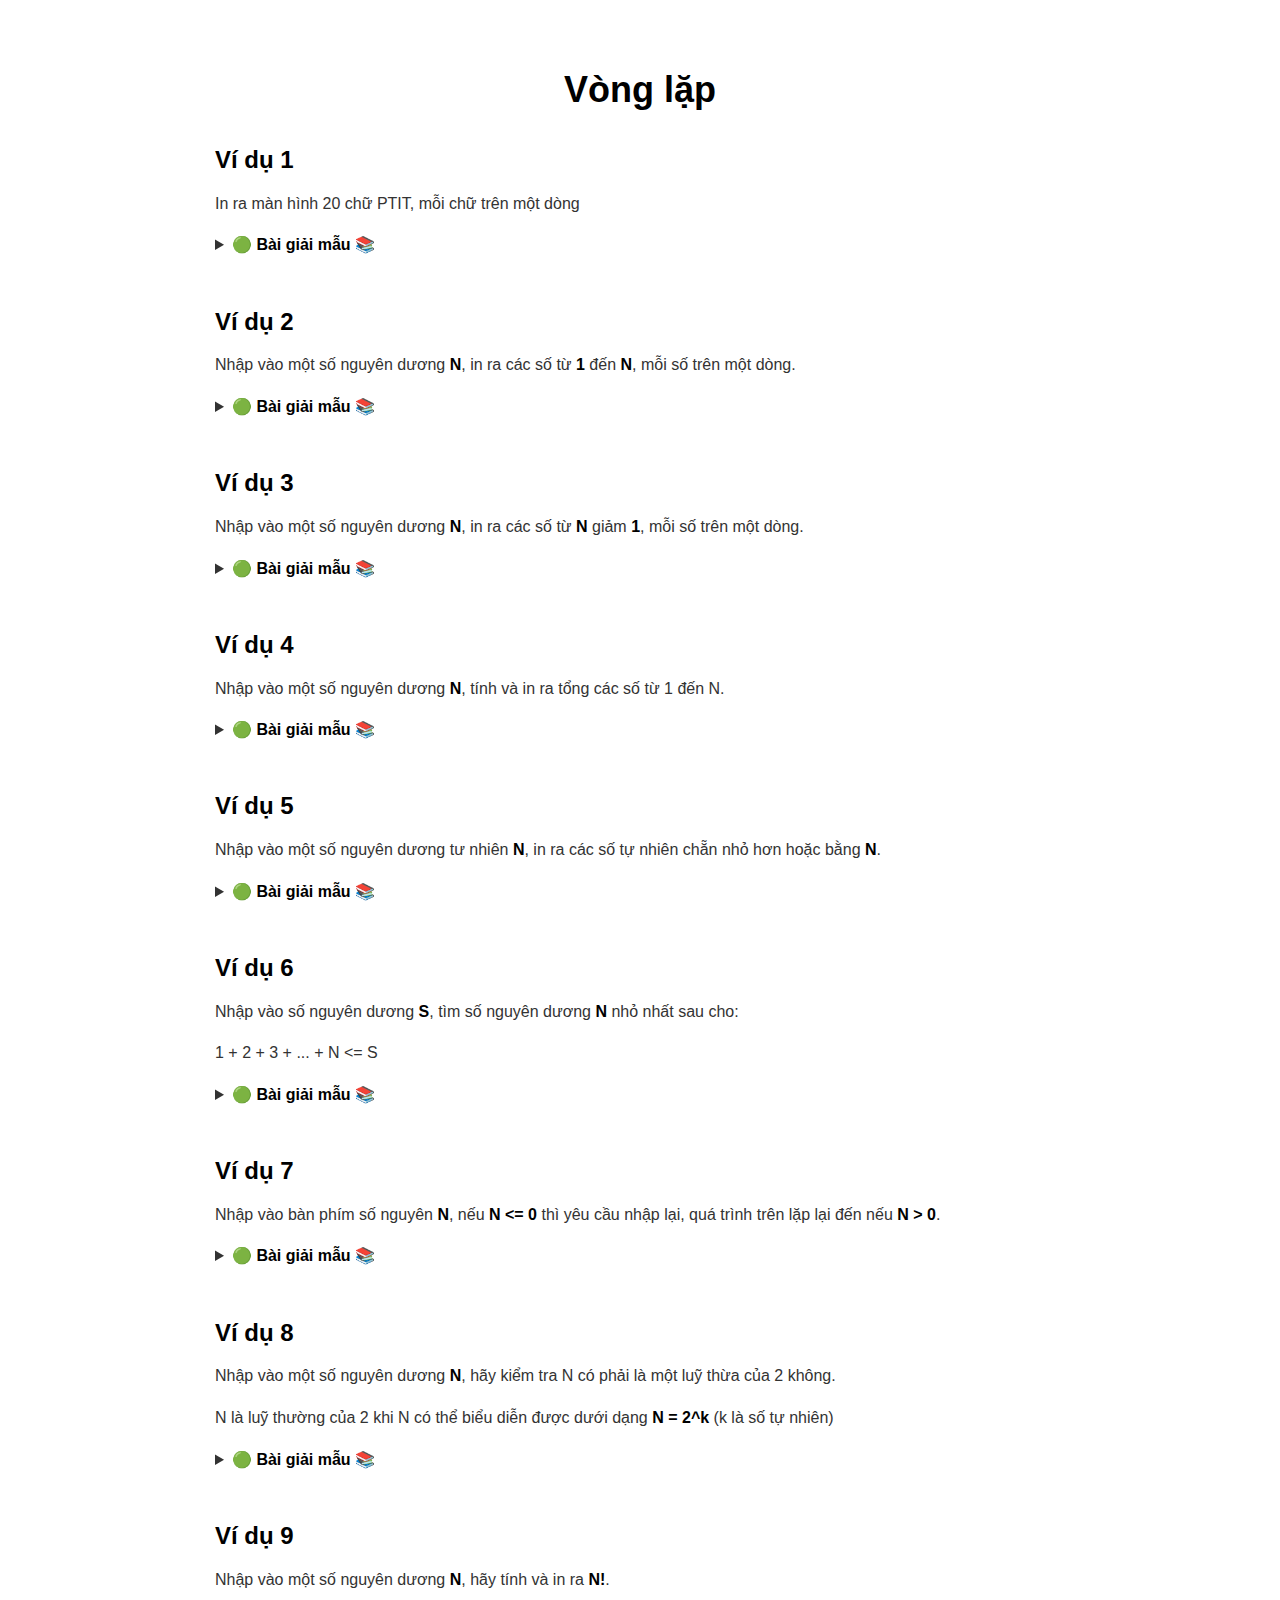
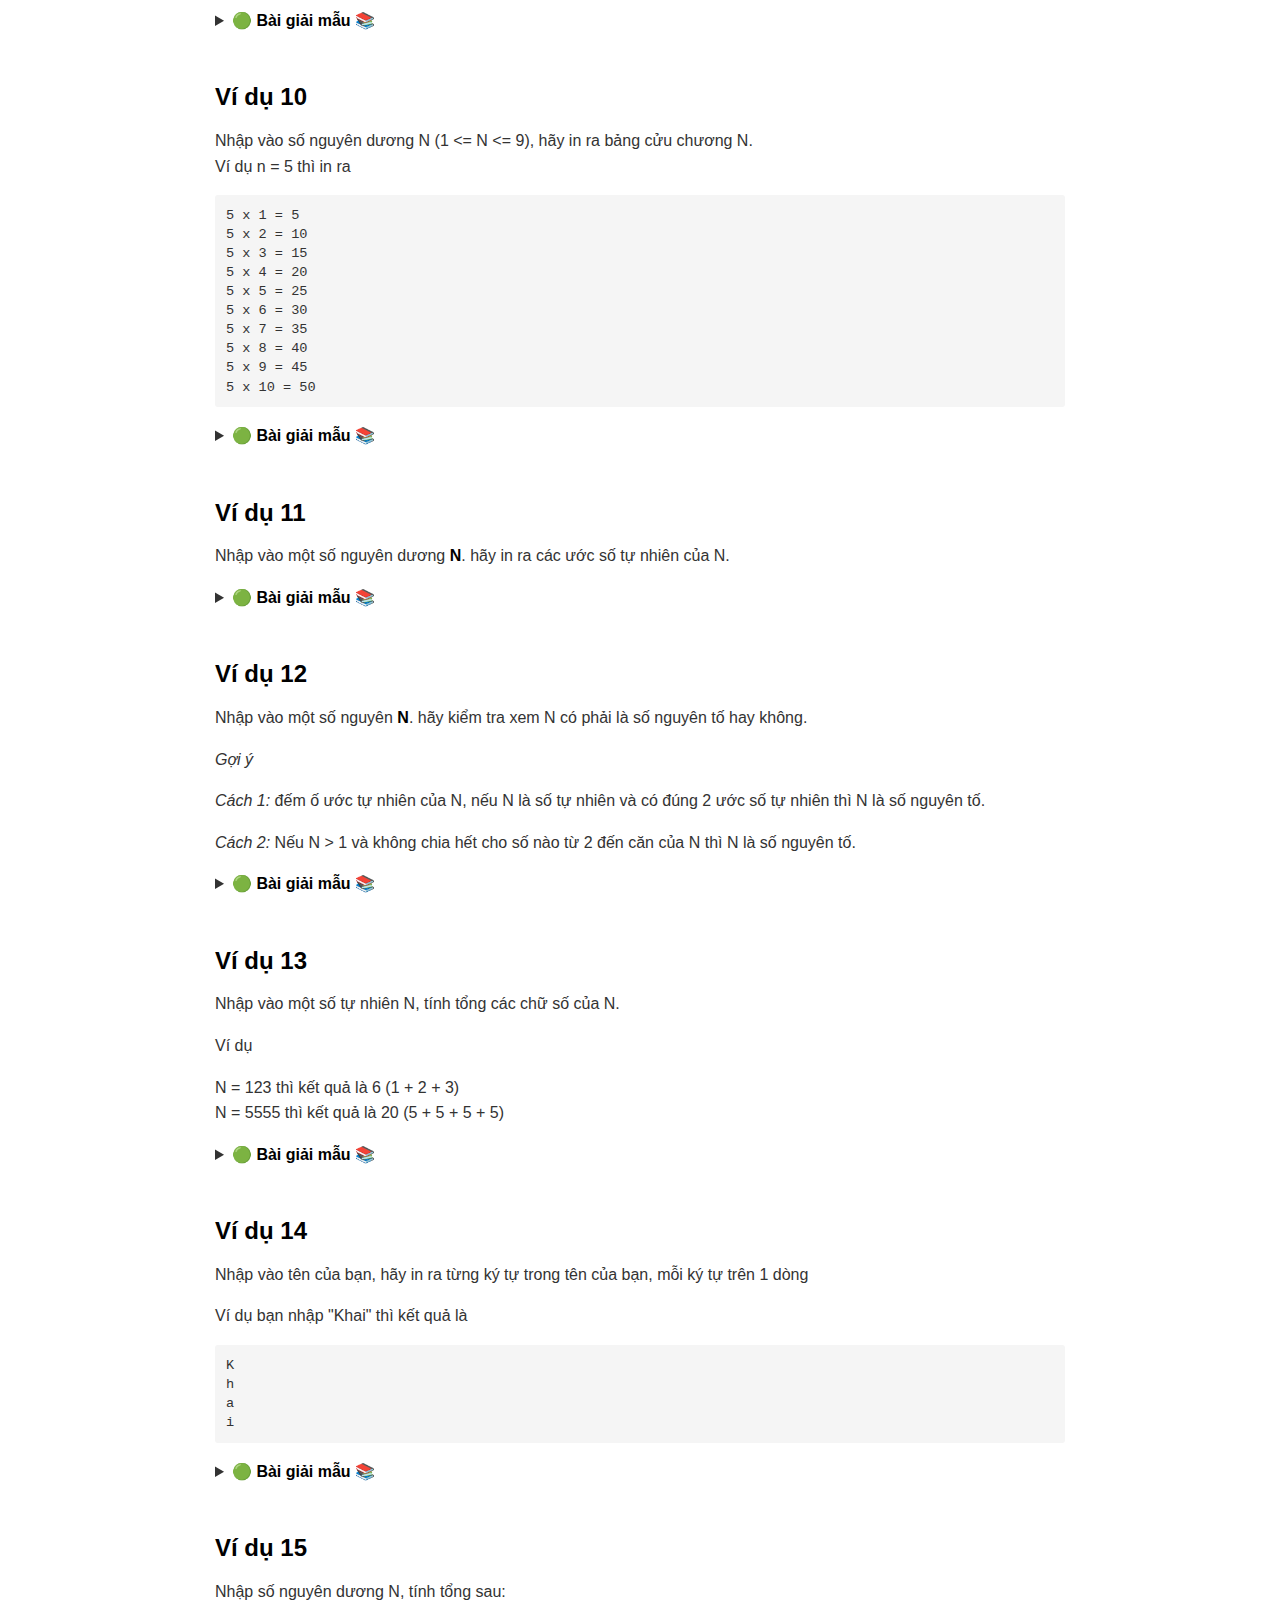
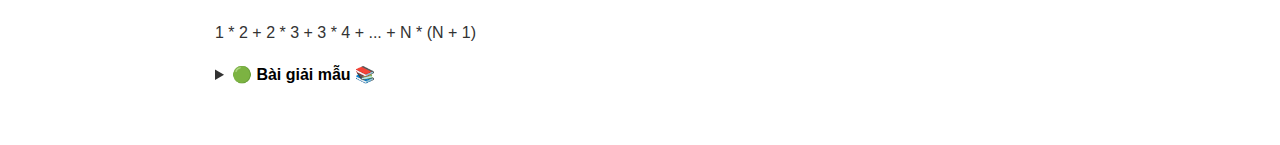
<file: oopBT/basic-loop/index.html>
<!DOCTYPE html><html><head>
      <title>Vòng lặp</title>
      <meta charset="utf-8">
      <meta name="viewport" content="width=device-width, initial-scale=1.0">
      
      <link rel="stylesheet" href="file:///c:\Users\HAIZUKA\.vscode\extensions\shd101wyy.markdown-preview-enhanced-0.7.9\crossnote\dependencies\katex\katex.min.css">
      
      
      
      
      
      <style>
      code[class*=language-],pre[class*=language-]{color:#333;background:0 0;font-family:Consolas,"Liberation Mono",Menlo,Courier,monospace;text-align:left;white-space:pre;word-spacing:normal;word-break:normal;word-wrap:normal;line-height:1.4;-moz-tab-size:8;-o-tab-size:8;tab-size:8;-webkit-hyphens:none;-moz-hyphens:none;-ms-hyphens:none;hyphens:none}pre[class*=language-]{padding:.8em;overflow:auto;border-radius:3px;background:#f5f5f5}:not(pre)>code[class*=language-]{padding:.1em;border-radius:.3em;white-space:normal;background:#f5f5f5}.token.blockquote,.token.comment{color:#969896}.token.cdata{color:#183691}.token.doctype,.token.macro.property,.token.punctuation,.token.variable{color:#333}.token.builtin,.token.important,.token.keyword,.token.operator,.token.rule{color:#a71d5d}.token.attr-value,.token.regex,.token.string,.token.url{color:#183691}.token.atrule,.token.boolean,.token.code,.token.command,.token.constant,.token.entity,.token.number,.token.property,.token.symbol{color:#0086b3}.token.prolog,.token.selector,.token.tag{color:#63a35c}.token.attr-name,.token.class,.token.class-name,.token.function,.token.id,.token.namespace,.token.pseudo-class,.token.pseudo-element,.token.url-reference .token.variable{color:#795da3}.token.entity{cursor:help}.token.title,.token.title .token.punctuation{font-weight:700;color:#1d3e81}.token.list{color:#ed6a43}.token.inserted{background-color:#eaffea;color:#55a532}.token.deleted{background-color:#ffecec;color:#bd2c00}.token.bold{font-weight:700}.token.italic{font-style:italic}.language-json .token.property{color:#183691}.language-markup .token.tag .token.punctuation{color:#333}.language-css .token.function,code.language-css{color:#0086b3}.language-yaml .token.atrule{color:#63a35c}code.language-yaml{color:#183691}.language-ruby .token.function{color:#333}.language-markdown .token.url{color:#795da3}.language-makefile .token.symbol{color:#795da3}.language-makefile .token.variable{color:#183691}.language-makefile .token.builtin{color:#0086b3}.language-bash .token.keyword{color:#0086b3}pre[data-line]{position:relative;padding:1em 0 1em 3em}pre[data-line] .line-highlight-wrapper{position:absolute;top:0;left:0;background-color:transparent;display:block;width:100%}pre[data-line] .line-highlight{position:absolute;left:0;right:0;padding:inherit 0;margin-top:1em;background:hsla(24,20%,50%,.08);background:linear-gradient(to right,hsla(24,20%,50%,.1) 70%,hsla(24,20%,50%,0));pointer-events:none;line-height:inherit;white-space:pre}pre[data-line] .line-highlight:before,pre[data-line] .line-highlight[data-end]:after{content:attr(data-start);position:absolute;top:.4em;left:.6em;min-width:1em;padding:0 .5em;background-color:hsla(24,20%,50%,.4);color:#f4f1ef;font:bold 65%/1.5 sans-serif;text-align:center;vertical-align:.3em;border-radius:999px;text-shadow:none;box-shadow:0 1px #fff}pre[data-line] .line-highlight[data-end]:after{content:attr(data-end);top:auto;bottom:.4em}html body{font-family:"Helvetica Neue",Helvetica,"Segoe UI",Arial,freesans,sans-serif;font-size:16px;line-height:1.6;color:#333;background-color:#fff;overflow:initial;box-sizing:border-box;word-wrap:break-word}html body>:first-child{margin-top:0}html body h1,html body h2,html body h3,html body h4,html body h5,html body h6{line-height:1.2;margin-top:1em;margin-bottom:16px;color:#000}html body h1{font-size:2.25em;font-weight:300;padding-bottom:.3em}html body h2{font-size:1.75em;font-weight:400;padding-bottom:.3em}html body h3{font-size:1.5em;font-weight:500}html body h4{font-size:1.25em;font-weight:600}html body h5{font-size:1.1em;font-weight:600}html body h6{font-size:1em;font-weight:600}html body h1,html body h2,html body h3,html body h4,html body h5{font-weight:600}html body h5{font-size:1em}html body h6{color:#5c5c5c}html body strong{color:#000}html body del{color:#5c5c5c}html body a:not([href]){color:inherit;text-decoration:none}html body a{color:#08c;text-decoration:none}html body a:hover{color:#00a3f5;text-decoration:none}html body img{max-width:100%}html body>p{margin-top:0;margin-bottom:16px;word-wrap:break-word}html body>ol,html body>ul{margin-bottom:16px}html body ol,html body ul{padding-left:2em}html body ol.no-list,html body ul.no-list{padding:0;list-style-type:none}html body ol ol,html body ol ul,html body ul ol,html body ul ul{margin-top:0;margin-bottom:0}html body li{margin-bottom:0}html body li.task-list-item{list-style:none}html body li>p{margin-top:0;margin-bottom:0}html body .task-list-item-checkbox{margin:0 .2em .25em -1.8em;vertical-align:middle}html body .task-list-item-checkbox:hover{cursor:pointer}html body blockquote{margin:16px 0;font-size:inherit;padding:0 15px;color:#5c5c5c;background-color:#f0f0f0;border-left:4px solid #d6d6d6}html body blockquote>:first-child{margin-top:0}html body blockquote>:last-child{margin-bottom:0}html body hr{height:4px;margin:32px 0;background-color:#d6d6d6;border:0 none}html body table{margin:10px 0 15px 0;border-collapse:collapse;border-spacing:0;display:block;width:100%;overflow:auto;word-break:normal;word-break:keep-all}html body table th{font-weight:700;color:#000}html body table td,html body table th{border:1px solid #d6d6d6;padding:6px 13px}html body dl{padding:0}html body dl dt{padding:0;margin-top:16px;font-size:1em;font-style:italic;font-weight:700}html body dl dd{padding:0 16px;margin-bottom:16px}html body code{font-family:Menlo,Monaco,Consolas,'Courier New',monospace;font-size:.85em!important;color:#000;background-color:#f0f0f0;border-radius:3px;padding:.2em 0}html body code::after,html body code::before{letter-spacing:-.2em;content:"\00a0"}html body pre>code{padding:0;margin:0;font-size:.85em!important;word-break:normal;white-space:pre;background:0 0;border:0}html body .highlight{margin-bottom:16px}html body .highlight pre,html body pre{padding:1em;overflow:auto;font-size:.85em!important;line-height:1.45;border:#d6d6d6;border-radius:3px}html body .highlight pre{margin-bottom:0;word-break:normal}html body pre code,html body pre tt{display:inline;max-width:initial;padding:0;margin:0;overflow:initial;line-height:inherit;word-wrap:normal;background-color:transparent;border:0}html body pre code:after,html body pre code:before,html body pre tt:after,html body pre tt:before{content:normal}html body blockquote,html body dl,html body ol,html body p,html body pre,html body ul{margin-top:0;margin-bottom:16px}html body kbd{color:#000;border:1px solid #d6d6d6;border-bottom:2px solid #c7c7c7;padding:2px 4px;background-color:#f0f0f0;border-radius:3px}@media print{html body{background-color:#fff}html body h1,html body h2,html body h3,html body h4,html body h5,html body h6{color:#000;page-break-after:avoid}html body blockquote{color:#5c5c5c}html body pre{page-break-inside:avoid}html body table{display:table}html body img{display:block;max-width:100%;max-height:100%}html body code,html body pre{word-wrap:break-word;white-space:pre}}.markdown-preview{width:100%;height:100%;box-sizing:border-box}.markdown-preview .newpage,.markdown-preview .pagebreak{page-break-before:always}.markdown-preview pre.line-numbers{position:relative;padding-left:3.8em;counter-reset:linenumber}.markdown-preview pre.line-numbers>code{position:relative}.markdown-preview pre.line-numbers .line-numbers-rows{position:absolute;pointer-events:none;top:1em;font-size:100%;left:0;width:3em;letter-spacing:-1px;border-right:1px solid #999;-webkit-user-select:none;-moz-user-select:none;-ms-user-select:none;user-select:none}.markdown-preview pre.line-numbers .line-numbers-rows>span{pointer-events:none;display:block;counter-increment:linenumber}.markdown-preview pre.line-numbers .line-numbers-rows>span:before{content:counter(linenumber);color:#999;display:block;padding-right:.8em;text-align:right}.markdown-preview .mathjax-exps .MathJax_Display{text-align:center!important}.markdown-preview:not([data-for=preview]) .code-chunk .btn-group{display:none}.markdown-preview:not([data-for=preview]) .code-chunk .status{display:none}.markdown-preview:not([data-for=preview]) .code-chunk .output-div{margin-bottom:16px}.markdown-preview .md-toc{padding:0}.markdown-preview .md-toc .md-toc-link-wrapper .md-toc-link{display:inline;padding:.25rem 0}.markdown-preview .md-toc .md-toc-link-wrapper .md-toc-link div,.markdown-preview .md-toc .md-toc-link-wrapper .md-toc-link p{display:inline}.markdown-preview .md-toc .md-toc-link-wrapper.highlighted .md-toc-link{font-weight:800}.scrollbar-style::-webkit-scrollbar{width:8px}.scrollbar-style::-webkit-scrollbar-track{border-radius:10px;background-color:transparent}.scrollbar-style::-webkit-scrollbar-thumb{border-radius:5px;background-color:rgba(150,150,150,.66);border:4px solid rgba(150,150,150,.66);background-clip:content-box}html body[for=html-export]:not([data-presentation-mode]){position:relative;width:100%;height:100%;top:0;left:0;margin:0;padding:0;overflow:auto}html body[for=html-export]:not([data-presentation-mode]) .markdown-preview{position:relative;top:0;min-height:100vh}@media screen and (min-width:914px){html body[for=html-export]:not([data-presentation-mode]) .markdown-preview{padding:2em calc(50% - 457px + 2em)}}@media screen and (max-width:914px){html body[for=html-export]:not([data-presentation-mode]) .markdown-preview{padding:2em}}@media screen and (max-width:450px){html body[for=html-export]:not([data-presentation-mode]) .markdown-preview{font-size:14px!important;padding:1em}}@media print{html body[for=html-export]:not([data-presentation-mode]) #sidebar-toc-btn{display:none}}html body[for=html-export]:not([data-presentation-mode]) #sidebar-toc-btn{position:fixed;bottom:8px;left:8px;font-size:28px;cursor:pointer;color:inherit;z-index:99;width:32px;text-align:center;opacity:.4}html body[for=html-export]:not([data-presentation-mode])[html-show-sidebar-toc] #sidebar-toc-btn{opacity:1}html body[for=html-export]:not([data-presentation-mode])[html-show-sidebar-toc] .md-sidebar-toc{position:fixed;top:0;left:0;width:300px;height:100%;padding:32px 0 48px 0;font-size:14px;box-shadow:0 0 4px rgba(150,150,150,.33);box-sizing:border-box;overflow:auto;background-color:inherit}html body[for=html-export]:not([data-presentation-mode])[html-show-sidebar-toc] .md-sidebar-toc::-webkit-scrollbar{width:8px}html body[for=html-export]:not([data-presentation-mode])[html-show-sidebar-toc] .md-sidebar-toc::-webkit-scrollbar-track{border-radius:10px;background-color:transparent}html body[for=html-export]:not([data-presentation-mode])[html-show-sidebar-toc] .md-sidebar-toc::-webkit-scrollbar-thumb{border-radius:5px;background-color:rgba(150,150,150,.66);border:4px solid rgba(150,150,150,.66);background-clip:content-box}html body[for=html-export]:not([data-presentation-mode])[html-show-sidebar-toc] .md-sidebar-toc a{text-decoration:none}html body[for=html-export]:not([data-presentation-mode])[html-show-sidebar-toc] .md-sidebar-toc .md-toc{padding:0 16px}html body[for=html-export]:not([data-presentation-mode])[html-show-sidebar-toc] .md-sidebar-toc .md-toc .md-toc-link-wrapper .md-toc-link{display:inline;padding:.25rem 0}html body[for=html-export]:not([data-presentation-mode])[html-show-sidebar-toc] .md-sidebar-toc .md-toc .md-toc-link-wrapper .md-toc-link div,html body[for=html-export]:not([data-presentation-mode])[html-show-sidebar-toc] .md-sidebar-toc .md-toc .md-toc-link-wrapper .md-toc-link p{display:inline}html body[for=html-export]:not([data-presentation-mode])[html-show-sidebar-toc] .md-sidebar-toc .md-toc .md-toc-link-wrapper.highlighted .md-toc-link{font-weight:800}html body[for=html-export]:not([data-presentation-mode])[html-show-sidebar-toc] .markdown-preview{left:300px;width:calc(100% - 300px);padding:2em calc(50% - 457px - 300px/2);margin:0;box-sizing:border-box}@media screen and (max-width:1274px){html body[for=html-export]:not([data-presentation-mode])[html-show-sidebar-toc] .markdown-preview{padding:2em}}@media screen and (max-width:450px){html body[for=html-export]:not([data-presentation-mode])[html-show-sidebar-toc] .markdown-preview{width:100%}}html body[for=html-export]:not([data-presentation-mode]):not([html-show-sidebar-toc]) .markdown-preview{left:50%;transform:translateX(-50%)}html body[for=html-export]:not([data-presentation-mode]):not([html-show-sidebar-toc]) .md-sidebar-toc{display:none}
/* Please visit the URL below for more information: */
/*   https://shd101wyy.github.io/markdown-preview-enhanced/#/customize-css */

      </style>
      
    </head>
    <body for="html-export">
      <div class="crossnote markdown-preview  ">
      <div align="center">
<h1>Vòng lặp</h1>
</div>
<h3 class="crossnote-header" id="v%C3%AD-d%E1%BB%A5-1">Ví dụ 1</h3>

<p>In ra màn hình 20 chữ PTIT, mỗi chữ trên một dòng</p>
<details>
<summary> <strong>🟢 Bài giải mẫu 📚</strong></summary>
<pre data-role="codeBlock" data-info="Java" class="language-java Java"><span class="token keyword keyword-package">package</span> <span class="token constant">DHDN</span><span class="token punctuation">;</span>

<span class="token keyword keyword-public">public</span> <span class="token keyword keyword-class">class</span> <span class="token class-name">PTIT</span> <span class="token punctuation">{</span>
	<span class="token keyword keyword-public">public</span> <span class="token keyword keyword-static">static</span> <span class="token keyword keyword-void">void</span> <span class="token function">main</span><span class="token punctuation">(</span><span class="token class-name">String</span><span class="token punctuation">[</span><span class="token punctuation">]</span> args<span class="token punctuation">)</span> <span class="token punctuation">{</span>
		<span class="token keyword keyword-for">for</span> <span class="token punctuation">(</span><span class="token keyword keyword-int">int</span> i <span class="token operator">=</span> <span class="token number">1</span><span class="token punctuation">;</span> i <span class="token operator">&lt;=</span> <span class="token number">20</span><span class="token punctuation">;</span> i<span class="token operator">++</span><span class="token punctuation">)</span>
			<span class="token class-name">System</span><span class="token punctuation">.</span>out<span class="token punctuation">.</span><span class="token function">println</span><span class="token punctuation">(</span><span class="token string">"PTIT"</span><span class="token punctuation">)</span><span class="token punctuation">;</span>
	<span class="token punctuation">}</span>
<span class="token punctuation">}</span>
</pre></details>
<br>
<h3 class="crossnote-header" id="v%C3%AD-d%E1%BB%A5-2">Ví dụ 2</h3>

<p>Nhập vào một số nguyên dương <strong>N</strong>, in ra các số từ <strong>1</strong> đến <strong>N</strong>, mỗi số trên một dòng.</p>
<details>
<summary> <strong>🟢 Bài giải mẫu 📚</strong></summary>
<pre data-role="codeBlock" data-info="java" class="language-java java"><span class="token keyword keyword-package">package</span> <span class="token constant">DHDN</span><span class="token punctuation">;</span>

<span class="token keyword keyword-import">import</span> <span class="token import"><span class="token namespace">java<span class="token punctuation">.</span>util<span class="token punctuation">.</span></span><span class="token class-name">Scanner</span></span><span class="token punctuation">;</span>

<span class="token keyword keyword-public">public</span> <span class="token keyword keyword-class">class</span> <span class="token class-name">PTIT</span> <span class="token punctuation">{</span>
	<span class="token keyword keyword-public">public</span> <span class="token keyword keyword-static">static</span> <span class="token keyword keyword-void">void</span> <span class="token function">main</span><span class="token punctuation">(</span><span class="token class-name">String</span><span class="token punctuation">[</span><span class="token punctuation">]</span> args<span class="token punctuation">)</span> <span class="token punctuation">{</span>
		<span class="token class-name">Scanner</span> sc <span class="token operator">=</span> <span class="token keyword keyword-new">new</span> <span class="token class-name">Scanner</span><span class="token punctuation">(</span><span class="token class-name">System</span><span class="token punctuation">.</span>in<span class="token punctuation">)</span><span class="token punctuation">;</span>
		<span class="token class-name">System</span><span class="token punctuation">.</span>out<span class="token punctuation">.</span><span class="token function">print</span><span class="token punctuation">(</span><span class="token string">"Nhập N: "</span><span class="token punctuation">)</span><span class="token punctuation">;</span>
		<span class="token keyword keyword-int">int</span> n <span class="token operator">=</span> sc<span class="token punctuation">.</span><span class="token function">nextInt</span><span class="token punctuation">(</span><span class="token punctuation">)</span><span class="token punctuation">;</span>
		<span class="token keyword keyword-for">for</span> <span class="token punctuation">(</span><span class="token keyword keyword-int">int</span> i <span class="token operator">=</span> <span class="token number">1</span><span class="token punctuation">;</span> i <span class="token operator">&lt;=</span> n<span class="token punctuation">;</span> i<span class="token operator">++</span><span class="token punctuation">)</span>
			<span class="token class-name">System</span><span class="token punctuation">.</span>out<span class="token punctuation">.</span><span class="token function">println</span><span class="token punctuation">(</span>i<span class="token punctuation">)</span><span class="token punctuation">;</span>
	<span class="token punctuation">}</span>
<span class="token punctuation">}</span>
</pre></details>
<br>
<h3 class="crossnote-header" id="v%C3%AD-d%E1%BB%A5-3">Ví dụ 3</h3>

<p>Nhập vào một số nguyên dương <strong>N</strong>, in ra các số từ <strong>N</strong> giảm <strong>1</strong>, mỗi số trên một dòng.</p>
<details>
<summary> <strong>🟢 Bài giải mẫu 📚</strong></summary>
<pre data-role="codeBlock" data-info="java" class="language-java java"><span class="token keyword keyword-package">package</span> <span class="token constant">PTIT</span><span class="token punctuation">;</span>

<span class="token keyword keyword-import">import</span> <span class="token import"><span class="token namespace">java<span class="token punctuation">.</span>util<span class="token punctuation">.</span></span><span class="token class-name">Scanner</span></span><span class="token punctuation">;</span>

<span class="token keyword keyword-public">public</span> <span class="token keyword keyword-class">class</span> <span class="token class-name">Example</span> <span class="token punctuation">{</span>
	<span class="token keyword keyword-public">public</span> <span class="token keyword keyword-static">static</span> <span class="token keyword keyword-void">void</span> <span class="token function">main</span><span class="token punctuation">(</span><span class="token class-name">String</span><span class="token punctuation">[</span><span class="token punctuation">]</span> args<span class="token punctuation">)</span> <span class="token punctuation">{</span>
		<span class="token class-name">Scanner</span> sc <span class="token operator">=</span> <span class="token keyword keyword-new">new</span> <span class="token class-name">Scanner</span><span class="token punctuation">(</span><span class="token class-name">System</span><span class="token punctuation">.</span>in<span class="token punctuation">)</span><span class="token punctuation">;</span>
		
		<span class="token class-name">System</span><span class="token punctuation">.</span>out<span class="token punctuation">.</span><span class="token function">print</span><span class="token punctuation">(</span><span class="token string">"Nhập N: "</span><span class="token punctuation">)</span><span class="token punctuation">;</span>
		<span class="token keyword keyword-int">int</span> n <span class="token operator">=</span> sc<span class="token punctuation">.</span><span class="token function">nextInt</span><span class="token punctuation">(</span><span class="token punctuation">)</span><span class="token punctuation">;</span>
		
		<span class="token keyword keyword-for">for</span> <span class="token punctuation">(</span><span class="token keyword keyword-int">int</span> i <span class="token operator">=</span> n<span class="token punctuation">;</span> i <span class="token operator">&gt;=</span> <span class="token number">1</span><span class="token punctuation">;</span> i<span class="token operator">--</span><span class="token punctuation">)</span>
			<span class="token class-name">System</span><span class="token punctuation">.</span>out<span class="token punctuation">.</span><span class="token function">println</span><span class="token punctuation">(</span>i<span class="token punctuation">)</span><span class="token punctuation">;</span>
	<span class="token punctuation">}</span>
<span class="token punctuation">}</span>
</pre></details>
<br>
<h3 class="crossnote-header" id="v%C3%AD-d%E1%BB%A5-4">Ví dụ 4</h3>

<p>Nhập vào một số nguyên dương <strong>N</strong>, tính và in ra tổng các số từ 1 đến N.</p>
<details>
<summary> <strong>🟢 Bài giải mẫu 📚</strong></summary>
<pre data-role="codeBlock" data-info="java" class="language-java java"><span class="token keyword keyword-package">package</span> <span class="token constant">PTIT</span><span class="token punctuation">;</span>

<span class="token keyword keyword-import">import</span> <span class="token import"><span class="token namespace">java<span class="token punctuation">.</span>util<span class="token punctuation">.</span></span><span class="token class-name">Scanner</span></span><span class="token punctuation">;</span>

<span class="token keyword keyword-public">public</span> <span class="token keyword keyword-class">class</span> <span class="token class-name">Example</span> <span class="token punctuation">{</span>
	<span class="token keyword keyword-public">public</span> <span class="token keyword keyword-static">static</span> <span class="token keyword keyword-void">void</span> <span class="token function">main</span><span class="token punctuation">(</span><span class="token class-name">String</span><span class="token punctuation">[</span><span class="token punctuation">]</span> args<span class="token punctuation">)</span> <span class="token punctuation">{</span>
		<span class="token class-name">Scanner</span> sc <span class="token operator">=</span> <span class="token keyword keyword-new">new</span> <span class="token class-name">Scanner</span><span class="token punctuation">(</span><span class="token class-name">System</span><span class="token punctuation">.</span>in<span class="token punctuation">)</span><span class="token punctuation">;</span>
		
		<span class="token class-name">System</span><span class="token punctuation">.</span>out<span class="token punctuation">.</span><span class="token function">print</span><span class="token punctuation">(</span><span class="token string">"Nhập N: "</span><span class="token punctuation">)</span><span class="token punctuation">;</span>
		<span class="token keyword keyword-int">int</span> n <span class="token operator">=</span> sc<span class="token punctuation">.</span><span class="token function">nextInt</span><span class="token punctuation">(</span><span class="token punctuation">)</span><span class="token punctuation">;</span>
		
		<span class="token keyword keyword-int">int</span> sum <span class="token operator">=</span> <span class="token number">0</span><span class="token punctuation">;</span>
		<span class="token keyword keyword-for">for</span> <span class="token punctuation">(</span><span class="token keyword keyword-int">int</span> i <span class="token operator">=</span> <span class="token number">1</span><span class="token punctuation">;</span> i <span class="token operator">&lt;=</span> n<span class="token punctuation">;</span> i<span class="token operator">++</span><span class="token punctuation">)</span>
			sum <span class="token operator">+=</span> i<span class="token punctuation">;</span>
		<span class="token class-name">System</span><span class="token punctuation">.</span>out<span class="token punctuation">.</span><span class="token function">println</span><span class="token punctuation">(</span><span class="token string">"Tổng từ 1 đến "</span> <span class="token operator">+</span> n <span class="token operator">+</span> <span class="token string">" là "</span> <span class="token operator">+</span> sum<span class="token punctuation">)</span><span class="token punctuation">;</span>
	<span class="token punctuation">}</span>
<span class="token punctuation">}</span>
</pre><p>Cách tốt nhất bạn có thể in ra n * (n + 1) / 2</p>
</details>
<br>
<h3 class="crossnote-header" id="v%C3%AD-d%E1%BB%A5-5">Ví dụ 5</h3>

<p>Nhập vào một số nguyên dương tư nhiên <strong>N</strong>, in ra các số tự nhiên chẵn nhỏ hơn hoặc bằng <strong>N</strong>.</p>
<details>
<summary> <strong>🟢 Bài giải mẫu 📚</strong></summary>
<pre data-role="codeBlock" data-info="java" class="language-java java"><span class="token keyword keyword-package">package</span> <span class="token constant">PTIT</span><span class="token punctuation">;</span>

<span class="token keyword keyword-import">import</span> <span class="token import"><span class="token namespace">java<span class="token punctuation">.</span>util<span class="token punctuation">.</span></span><span class="token class-name">Scanner</span></span><span class="token punctuation">;</span>

<span class="token keyword keyword-public">public</span> <span class="token keyword keyword-class">class</span> <span class="token class-name">Example</span> <span class="token punctuation">{</span>
	<span class="token keyword keyword-public">public</span> <span class="token keyword keyword-static">static</span> <span class="token keyword keyword-void">void</span> <span class="token function">main</span><span class="token punctuation">(</span><span class="token class-name">String</span><span class="token punctuation">[</span><span class="token punctuation">]</span> args<span class="token punctuation">)</span> <span class="token punctuation">{</span>
		<span class="token class-name">Scanner</span> sc <span class="token operator">=</span> <span class="token keyword keyword-new">new</span> <span class="token class-name">Scanner</span><span class="token punctuation">(</span><span class="token class-name">System</span><span class="token punctuation">.</span>in<span class="token punctuation">)</span><span class="token punctuation">;</span>
		
		<span class="token class-name">System</span><span class="token punctuation">.</span>out<span class="token punctuation">.</span><span class="token function">print</span><span class="token punctuation">(</span><span class="token string">"Nhập N: "</span><span class="token punctuation">)</span><span class="token punctuation">;</span>
		<span class="token keyword keyword-int">int</span> n <span class="token operator">=</span> sc<span class="token punctuation">.</span><span class="token function">nextInt</span><span class="token punctuation">(</span><span class="token punctuation">)</span><span class="token punctuation">;</span>
		
		<span class="token class-name">System</span><span class="token punctuation">.</span>out<span class="token punctuation">.</span><span class="token function">println</span><span class="token punctuation">(</span><span class="token string">"Các số tự nhiên chẵn nhỏ hơn hoặc bằng "</span> <span class="token operator">+</span> n <span class="token operator">+</span> <span class="token string">" là:"</span><span class="token punctuation">)</span><span class="token punctuation">;</span>
		
		<span class="token keyword keyword-for">for</span> <span class="token punctuation">(</span><span class="token keyword keyword-int">int</span> i <span class="token operator">=</span> <span class="token number">0</span><span class="token punctuation">;</span> i <span class="token operator">&lt;=</span> n<span class="token punctuation">;</span> i <span class="token operator">+=</span> <span class="token number">2</span><span class="token punctuation">)</span>
			<span class="token class-name">System</span><span class="token punctuation">.</span>out<span class="token punctuation">.</span><span class="token function">print</span><span class="token punctuation">(</span>i <span class="token operator">+</span> <span class="token string">" "</span><span class="token punctuation">)</span><span class="token punctuation">;</span>
	<span class="token punctuation">}</span>
<span class="token punctuation">}</span>
</pre></details>
<br>
<h3 class="crossnote-header" id="v%C3%AD-d%E1%BB%A5-6">Ví dụ 6</h3>

<p>Nhập vào số nguyên dương <strong>S</strong>, tìm số nguyên dương <strong>N</strong> nhỏ nhất sau cho:</p>
<p>1 + 2 + 3 + ... + N &lt;= S</p>
<details>
<summary> <strong>🟢 Bài giải mẫu 📚</strong></summary>
<pre data-role="codeBlock" data-info="java" class="language-java java"><span class="token keyword keyword-package">package</span> <span class="token constant">PTIT</span><span class="token punctuation">;</span>

<span class="token keyword keyword-import">import</span> <span class="token import"><span class="token namespace">java<span class="token punctuation">.</span>util<span class="token punctuation">.</span></span><span class="token class-name">Scanner</span></span><span class="token punctuation">;</span>

<span class="token keyword keyword-public">public</span> <span class="token keyword keyword-class">class</span> <span class="token class-name">Example</span> <span class="token punctuation">{</span>
	<span class="token keyword keyword-public">public</span> <span class="token keyword keyword-static">static</span> <span class="token keyword keyword-void">void</span> <span class="token function">main</span><span class="token punctuation">(</span><span class="token class-name">String</span><span class="token punctuation">[</span><span class="token punctuation">]</span> args<span class="token punctuation">)</span> <span class="token punctuation">{</span>
		<span class="token class-name">Scanner</span> sc <span class="token operator">=</span> <span class="token keyword keyword-new">new</span> <span class="token class-name">Scanner</span><span class="token punctuation">(</span><span class="token class-name">System</span><span class="token punctuation">.</span>in<span class="token punctuation">)</span><span class="token punctuation">;</span>
		
		<span class="token class-name">System</span><span class="token punctuation">.</span>out<span class="token punctuation">.</span><span class="token function">print</span><span class="token punctuation">(</span><span class="token string">"Nhập S: "</span><span class="token punctuation">)</span><span class="token punctuation">;</span>
		<span class="token keyword keyword-int">int</span> s <span class="token operator">=</span> sc<span class="token punctuation">.</span><span class="token function">nextInt</span><span class="token punctuation">(</span><span class="token punctuation">)</span><span class="token punctuation">;</span>
		
		<span class="token keyword keyword-int">int</span> n <span class="token operator">=</span> <span class="token number">0</span><span class="token punctuation">;</span>
		<span class="token keyword keyword-int">int</span> sum <span class="token operator">=</span> <span class="token number">0</span><span class="token punctuation">;</span>
		
		<span class="token keyword keyword-while">while</span> <span class="token punctuation">(</span>sum <span class="token operator">&lt;=</span> s<span class="token punctuation">)</span> <span class="token punctuation">{</span>
			n <span class="token operator">++</span><span class="token punctuation">;</span>
			sum <span class="token operator">+=</span> n<span class="token punctuation">;</span>
		<span class="token punctuation">}</span>
		
		<span class="token class-name">System</span><span class="token punctuation">.</span>out<span class="token punctuation">.</span><span class="token function">println</span><span class="token punctuation">(</span><span class="token string">"N = "</span> <span class="token operator">+</span> <span class="token punctuation">(</span>n <span class="token operator">-</span> <span class="token number">1</span><span class="token punctuation">)</span><span class="token punctuation">)</span><span class="token punctuation">;</span>
	<span class="token punctuation">}</span>
<span class="token punctuation">}</span>
</pre></details>
<br>
<h3 class="crossnote-header" id="v%C3%AD-d%E1%BB%A5-7">Ví dụ 7</h3>

<p>Nhập vào bàn phím số nguyên <strong>N</strong>, nếu <strong>N &lt;= 0</strong> thì yêu cầu nhập lại, quá trình trên lặp lại đến nếu <strong>N &gt; 0</strong>.</p>
<details>
<summary> <strong>🟢 Bài giải mẫu 📚</strong></summary>
<pre data-role="codeBlock" data-info="java" class="language-java java"><span class="token keyword keyword-package">package</span> <span class="token constant">DHDN</span><span class="token punctuation">;</span>

<span class="token keyword keyword-import">import</span> <span class="token import"><span class="token namespace">java<span class="token punctuation">.</span>util<span class="token punctuation">.</span></span><span class="token class-name">Scanner</span></span><span class="token punctuation">;</span>

<span class="token keyword keyword-public">public</span> <span class="token keyword keyword-class">class</span> <span class="token class-name">PTIT</span> <span class="token punctuation">{</span>
	<span class="token keyword keyword-public">public</span> <span class="token keyword keyword-static">static</span> <span class="token keyword keyword-void">void</span> <span class="token function">main</span><span class="token punctuation">(</span><span class="token class-name">String</span><span class="token punctuation">[</span><span class="token punctuation">]</span> args<span class="token punctuation">)</span> <span class="token punctuation">{</span>
		<span class="token class-name">Scanner</span> sc <span class="token operator">=</span> <span class="token keyword keyword-new">new</span> <span class="token class-name">Scanner</span><span class="token punctuation">(</span><span class="token class-name">System</span><span class="token punctuation">.</span>in<span class="token punctuation">)</span><span class="token punctuation">;</span>
		<span class="token keyword keyword-int">int</span> n<span class="token punctuation">;</span>
		<span class="token keyword keyword-do">do</span> <span class="token punctuation">{</span>
			<span class="token class-name">System</span><span class="token punctuation">.</span>out<span class="token punctuation">.</span><span class="token function">print</span><span class="token punctuation">(</span><span class="token string">"Nhập N: "</span><span class="token punctuation">)</span><span class="token punctuation">;</span>
			n <span class="token operator">=</span> sc<span class="token punctuation">.</span><span class="token function">nextInt</span><span class="token punctuation">(</span><span class="token punctuation">)</span><span class="token punctuation">;</span>
			<span class="token keyword keyword-if">if</span> <span class="token punctuation">(</span>n <span class="token operator">&lt;=</span> <span class="token number">0</span><span class="token punctuation">)</span>
				<span class="token class-name">System</span><span class="token punctuation">.</span>out<span class="token punctuation">.</span><span class="token function">println</span><span class="token punctuation">(</span><span class="token string">"Vui lòng nhập lại"</span><span class="token punctuation">)</span><span class="token punctuation">;</span>
		<span class="token punctuation">}</span> <span class="token keyword keyword-while">while</span><span class="token punctuation">(</span>n <span class="token operator">&lt;=</span> <span class="token number">0</span><span class="token punctuation">)</span><span class="token punctuation">;</span>
		<span class="token class-name">System</span><span class="token punctuation">.</span>out<span class="token punctuation">.</span><span class="token function">println</span><span class="token punctuation">(</span><span class="token string">"Kết thúc vòng lặp"</span><span class="token punctuation">)</span><span class="token punctuation">;</span>
	<span class="token punctuation">}</span>
<span class="token punctuation">}</span>
</pre></details>
<br>
<h3 class="crossnote-header" id="v%C3%AD-d%E1%BB%A5-8">Ví dụ 8</h3>

<p>Nhập vào một số nguyên dương <strong>N</strong>, hãy kiểm tra N có phải là một luỹ thừa của 2 không.</p>
<p>N là luỹ thường của 2 khi N có thể biểu diễn được dưới dạng <strong>N = 2^k</strong> (k là số tự nhiên)</p>
<details>
<summary> <strong>🟢 Bài giải mẫu 📚</strong></summary>
<pre data-role="codeBlock" data-info="java" class="language-java java"><span class="token keyword keyword-package">package</span> <span class="token constant">PTIT</span><span class="token punctuation">;</span>

<span class="token keyword keyword-import">import</span> <span class="token import"><span class="token namespace">java<span class="token punctuation">.</span>util<span class="token punctuation">.</span></span><span class="token class-name">Scanner</span></span><span class="token punctuation">;</span>

<span class="token keyword keyword-public">public</span> <span class="token keyword keyword-class">class</span> <span class="token class-name">Example</span> <span class="token punctuation">{</span>
	<span class="token keyword keyword-public">public</span> <span class="token keyword keyword-static">static</span> <span class="token keyword keyword-void">void</span> <span class="token function">main</span><span class="token punctuation">(</span><span class="token class-name">String</span><span class="token punctuation">[</span><span class="token punctuation">]</span> args<span class="token punctuation">)</span> <span class="token punctuation">{</span>
		<span class="token class-name">Scanner</span> sc <span class="token operator">=</span> <span class="token keyword keyword-new">new</span> <span class="token class-name">Scanner</span><span class="token punctuation">(</span><span class="token class-name">System</span><span class="token punctuation">.</span>in<span class="token punctuation">)</span><span class="token punctuation">;</span>
		
		<span class="token class-name">System</span><span class="token punctuation">.</span>out<span class="token punctuation">.</span><span class="token function">print</span><span class="token punctuation">(</span><span class="token string">"Nhập N: "</span><span class="token punctuation">)</span><span class="token punctuation">;</span>
		<span class="token keyword keyword-int">int</span> n <span class="token operator">=</span> sc<span class="token punctuation">.</span><span class="token function">nextInt</span><span class="token punctuation">(</span><span class="token punctuation">)</span><span class="token punctuation">;</span>
		
		<span class="token keyword keyword-while">while</span> <span class="token punctuation">(</span>n <span class="token operator">%</span> <span class="token number">2</span> <span class="token operator">==</span> <span class="token number">0</span> <span class="token operator">&amp;&amp;</span> n <span class="token operator">&gt;</span> <span class="token number">0</span><span class="token punctuation">)</span> <span class="token punctuation">{</span>
			n <span class="token operator">/=</span> <span class="token number">2</span><span class="token punctuation">;</span>
		<span class="token punctuation">}</span>
		<span class="token keyword keyword-if">if</span> <span class="token punctuation">(</span>n <span class="token operator">==</span> <span class="token number">1</span><span class="token punctuation">)</span>
			<span class="token class-name">System</span><span class="token punctuation">.</span>out<span class="token punctuation">.</span><span class="token function">println</span><span class="token punctuation">(</span><span class="token string">"Là luỹ thừa của 2"</span><span class="token punctuation">)</span><span class="token punctuation">;</span>
		<span class="token keyword keyword-else">else</span>
			<span class="token class-name">System</span><span class="token punctuation">.</span>out<span class="token punctuation">.</span><span class="token function">println</span><span class="token punctuation">(</span><span class="token string">"Không là luỹ thừa của 2"</span><span class="token punctuation">)</span><span class="token punctuation">;</span>
	<span class="token punctuation">}</span>
<span class="token punctuation">}</span>
</pre></details>
<br>
<h3 class="crossnote-header" id="v%C3%AD-d%E1%BB%A5-9">Ví dụ 9</h3>

<p>Nhập vào một số nguyên dương <strong>N</strong>, hãy tính và in ra <strong>N!</strong>.</p>
<details>
<summary> <strong>🟢 Bài giải mẫu 📚</strong></summary>
<pre data-role="codeBlock" data-info="java" class="language-java java"><span class="token keyword keyword-package">package</span> <span class="token constant">PTIT</span><span class="token punctuation">;</span>

<span class="token keyword keyword-import">import</span> <span class="token import"><span class="token namespace">java<span class="token punctuation">.</span>util<span class="token punctuation">.</span></span><span class="token class-name">Scanner</span></span><span class="token punctuation">;</span>

<span class="token keyword keyword-public">public</span> <span class="token keyword keyword-class">class</span> <span class="token class-name">Example</span> <span class="token punctuation">{</span>
	<span class="token keyword keyword-public">public</span> <span class="token keyword keyword-static">static</span> <span class="token keyword keyword-void">void</span> <span class="token function">main</span><span class="token punctuation">(</span><span class="token class-name">String</span><span class="token punctuation">[</span><span class="token punctuation">]</span> args<span class="token punctuation">)</span> <span class="token punctuation">{</span>
		<span class="token class-name">Scanner</span> sc <span class="token operator">=</span> <span class="token keyword keyword-new">new</span> <span class="token class-name">Scanner</span><span class="token punctuation">(</span><span class="token class-name">System</span><span class="token punctuation">.</span>in<span class="token punctuation">)</span><span class="token punctuation">;</span>
		
		<span class="token class-name">System</span><span class="token punctuation">.</span>out<span class="token punctuation">.</span><span class="token function">print</span><span class="token punctuation">(</span><span class="token string">"Nhập N: "</span><span class="token punctuation">)</span><span class="token punctuation">;</span>
		<span class="token keyword keyword-int">int</span> n <span class="token operator">=</span> sc<span class="token punctuation">.</span><span class="token function">nextInt</span><span class="token punctuation">(</span><span class="token punctuation">)</span><span class="token punctuation">;</span>
		
		<span class="token keyword keyword-int">int</span> factorial <span class="token operator">=</span> <span class="token number">1</span><span class="token punctuation">;</span>
		<span class="token keyword keyword-for">for</span> <span class="token punctuation">(</span><span class="token keyword keyword-int">int</span> i <span class="token operator">=</span> <span class="token number">2</span><span class="token punctuation">;</span> i <span class="token operator">&lt;=</span> n<span class="token punctuation">;</span> i<span class="token operator">++</span><span class="token punctuation">)</span>
			factorial <span class="token operator">*=</span> i<span class="token punctuation">;</span>
		<span class="token class-name">System</span><span class="token punctuation">.</span>out<span class="token punctuation">.</span><span class="token function">println</span><span class="token punctuation">(</span>n <span class="token operator">+</span> <span class="token string">"! = "</span> <span class="token operator">+</span> factorial<span class="token punctuation">)</span><span class="token punctuation">;</span>
	<span class="token punctuation">}</span>
<span class="token punctuation">}</span>
</pre></details>
<br>
<h3 class="crossnote-header" id="v%C3%AD-d%E1%BB%A5-10">Ví dụ 10</h3>

<p>Nhập vào số nguyên dương N (1 &lt;= N &lt;= 9), hãy in ra bảng cửu chương N.<br>
Ví dụ n = 5 thì in ra</p>
<pre data-role="codeBlock" data-info="text" class="language-text text">5 x 1 = 5
5 x 2 = 10
5 x 3 = 15
5 x 4 = 20
5 x 5 = 25
5 x 6 = 30
5 x 7 = 35
5 x 8 = 40
5 x 9 = 45
5 x 10 = 50
</pre><details>
<summary> <strong>🟢 Bài giải mẫu 📚</strong></summary>
<pre data-role="codeBlock" data-info="java" class="language-java java"><span class="token keyword keyword-package">package</span> <span class="token constant">PTIT</span><span class="token punctuation">;</span>

<span class="token keyword keyword-import">import</span> <span class="token import"><span class="token namespace">java<span class="token punctuation">.</span>util<span class="token punctuation">.</span></span><span class="token class-name">Scanner</span></span><span class="token punctuation">;</span>

<span class="token keyword keyword-public">public</span> <span class="token keyword keyword-class">class</span> <span class="token class-name">Example</span> <span class="token punctuation">{</span>
	<span class="token keyword keyword-public">public</span> <span class="token keyword keyword-static">static</span> <span class="token keyword keyword-void">void</span> <span class="token function">main</span><span class="token punctuation">(</span><span class="token class-name">String</span><span class="token punctuation">[</span><span class="token punctuation">]</span> args<span class="token punctuation">)</span> <span class="token punctuation">{</span>
		<span class="token class-name">Scanner</span> sc <span class="token operator">=</span> <span class="token keyword keyword-new">new</span> <span class="token class-name">Scanner</span><span class="token punctuation">(</span><span class="token class-name">System</span><span class="token punctuation">.</span>in<span class="token punctuation">)</span><span class="token punctuation">;</span>
		
		<span class="token class-name">System</span><span class="token punctuation">.</span>out<span class="token punctuation">.</span><span class="token function">print</span><span class="token punctuation">(</span><span class="token string">"Nhập N: "</span><span class="token punctuation">)</span><span class="token punctuation">;</span>
		<span class="token keyword keyword-int">int</span> n <span class="token operator">=</span> sc<span class="token punctuation">.</span><span class="token function">nextInt</span><span class="token punctuation">(</span><span class="token punctuation">)</span><span class="token punctuation">;</span>
		
		<span class="token class-name">System</span><span class="token punctuation">.</span>out<span class="token punctuation">.</span><span class="token function">println</span><span class="token punctuation">(</span><span class="token string">"Bảng cửu chương "</span> <span class="token operator">+</span> n <span class="token operator">+</span> <span class="token string">":"</span><span class="token punctuation">)</span><span class="token punctuation">;</span>
		<span class="token keyword keyword-for">for</span> <span class="token punctuation">(</span><span class="token keyword keyword-int">int</span> i <span class="token operator">=</span> <span class="token number">1</span><span class="token punctuation">;</span> i <span class="token operator">&lt;=</span> <span class="token number">9</span><span class="token punctuation">;</span> i<span class="token operator">++</span><span class="token punctuation">)</span>
			<span class="token class-name">System</span><span class="token punctuation">.</span>out<span class="token punctuation">.</span><span class="token function">printf</span><span class="token punctuation">(</span><span class="token string">"%d x %2d = %2d\n"</span><span class="token punctuation">,</span> n<span class="token punctuation">,</span> i<span class="token punctuation">,</span> n <span class="token operator">*</span> i<span class="token punctuation">)</span><span class="token punctuation">;</span>
	<span class="token punctuation">}</span>
<span class="token punctuation">}</span>
</pre><p><strong>printf()</strong> cho phép mình format dữ liệu mình in ra.</p>
</details>
<br>
<h3 class="crossnote-header" id="v%C3%AD-d%E1%BB%A5-11">Ví dụ 11</h3>

<p>Nhập vào một số nguyên dương <strong>N</strong>. hãy in ra các ước số tự nhiên của N.</p>
<details>
<summary> <strong>🟢 Bài giải mẫu 📚</strong></summary>
<pre data-role="codeBlock" data-info="java" class="language-java java"><span class="token keyword keyword-package">package</span> <span class="token constant">PTIT</span><span class="token punctuation">;</span>

<span class="token keyword keyword-import">import</span> <span class="token import"><span class="token namespace">java<span class="token punctuation">.</span>util<span class="token punctuation">.</span></span><span class="token class-name">Scanner</span></span><span class="token punctuation">;</span>

<span class="token keyword keyword-public">public</span> <span class="token keyword keyword-class">class</span> <span class="token class-name">Example</span> <span class="token punctuation">{</span>
	<span class="token keyword keyword-public">public</span> <span class="token keyword keyword-static">static</span> <span class="token keyword keyword-void">void</span> <span class="token function">main</span><span class="token punctuation">(</span><span class="token class-name">String</span><span class="token punctuation">[</span><span class="token punctuation">]</span> args<span class="token punctuation">)</span> <span class="token punctuation">{</span>
		<span class="token class-name">Scanner</span> sc <span class="token operator">=</span> <span class="token keyword keyword-new">new</span> <span class="token class-name">Scanner</span><span class="token punctuation">(</span><span class="token class-name">System</span><span class="token punctuation">.</span>in<span class="token punctuation">)</span><span class="token punctuation">;</span>
		
		<span class="token class-name">System</span><span class="token punctuation">.</span>out<span class="token punctuation">.</span><span class="token function">print</span><span class="token punctuation">(</span><span class="token string">"Nhập N: "</span><span class="token punctuation">)</span><span class="token punctuation">;</span>
		<span class="token keyword keyword-int">int</span> n <span class="token operator">=</span> sc<span class="token punctuation">.</span><span class="token function">nextInt</span><span class="token punctuation">(</span><span class="token punctuation">)</span><span class="token punctuation">;</span>
		
		<span class="token class-name">System</span><span class="token punctuation">.</span>out<span class="token punctuation">.</span><span class="token function">println</span><span class="token punctuation">(</span><span class="token string">"Các ước số tự nhiên của "</span> <span class="token operator">+</span> n <span class="token operator">+</span> <span class="token string">" là:"</span><span class="token punctuation">)</span><span class="token punctuation">;</span>
		
		<span class="token keyword keyword-for">for</span> <span class="token punctuation">(</span><span class="token keyword keyword-int">int</span> i <span class="token operator">=</span> <span class="token number">1</span><span class="token punctuation">;</span> i <span class="token operator">&lt;=</span> n<span class="token punctuation">;</span> i<span class="token operator">++</span><span class="token punctuation">)</span>
			<span class="token keyword keyword-if">if</span> <span class="token punctuation">(</span>n <span class="token operator">%</span> i <span class="token operator">==</span> <span class="token number">0</span><span class="token punctuation">)</span>
				<span class="token class-name">System</span><span class="token punctuation">.</span>out<span class="token punctuation">.</span><span class="token function">print</span><span class="token punctuation">(</span>i <span class="token operator">+</span> <span class="token string">" "</span><span class="token punctuation">)</span><span class="token punctuation">;</span>
	<span class="token punctuation">}</span>
<span class="token punctuation">}</span>
</pre></details>
<br>
<h3 class="crossnote-header" id="v%C3%AD-d%E1%BB%A5-12">Ví dụ 12</h3>

<p>Nhập vào một số nguyên <strong>N</strong>. hãy kiểm tra xem N có phải là số nguyên tố hay không.</p>
<p><em>Gợi ý</em></p>
<p><em>Cách 1:</em> đếm ố ước tự nhiên của N, nếu N là số tự nhiên và có đúng 2 ước số tự nhiên thì N là số nguyên tố.</p>
<p><em>Cách 2:</em> Nếu N &gt; 1 và không chia hết cho số nào từ 2 đến căn của N thì N là số nguyên tố.</p>
<details>
<summary> <strong>🟢 Bài giải mẫu 📚</strong></summary>
<p>Cách 1:</p>
<pre data-role="codeBlock" data-info="java" class="language-java java"><span class="token keyword keyword-package">package</span> <span class="token constant">PTIT</span><span class="token punctuation">;</span>

<span class="token keyword keyword-import">import</span> <span class="token import"><span class="token namespace">java<span class="token punctuation">.</span>util<span class="token punctuation">.</span></span><span class="token class-name">Scanner</span></span><span class="token punctuation">;</span>

<span class="token keyword keyword-public">public</span> <span class="token keyword keyword-class">class</span> <span class="token class-name">Example</span> <span class="token punctuation">{</span>
	<span class="token keyword keyword-public">public</span> <span class="token keyword keyword-static">static</span> <span class="token keyword keyword-void">void</span> <span class="token function">main</span><span class="token punctuation">(</span><span class="token class-name">String</span><span class="token punctuation">[</span><span class="token punctuation">]</span> args<span class="token punctuation">)</span> <span class="token punctuation">{</span>
		<span class="token class-name">Scanner</span> sc <span class="token operator">=</span> <span class="token keyword keyword-new">new</span> <span class="token class-name">Scanner</span><span class="token punctuation">(</span><span class="token class-name">System</span><span class="token punctuation">.</span>in<span class="token punctuation">)</span><span class="token punctuation">;</span>
		
		<span class="token class-name">System</span><span class="token punctuation">.</span>out<span class="token punctuation">.</span><span class="token function">print</span><span class="token punctuation">(</span><span class="token string">"Nhập N: "</span><span class="token punctuation">)</span><span class="token punctuation">;</span>
		<span class="token keyword keyword-int">int</span> n <span class="token operator">=</span> sc<span class="token punctuation">.</span><span class="token function">nextInt</span><span class="token punctuation">(</span><span class="token punctuation">)</span><span class="token punctuation">;</span>
		
		<span class="token keyword keyword-int">int</span> count <span class="token operator">=</span> <span class="token number">0</span><span class="token punctuation">;</span>
		<span class="token keyword keyword-for">for</span> <span class="token punctuation">(</span><span class="token keyword keyword-int">int</span> i <span class="token operator">=</span> <span class="token number">1</span><span class="token punctuation">;</span> i <span class="token operator">&lt;=</span> n<span class="token punctuation">;</span> i<span class="token operator">++</span><span class="token punctuation">)</span>
			<span class="token keyword keyword-if">if</span> <span class="token punctuation">(</span>n <span class="token operator">%</span> i <span class="token operator">==</span> <span class="token number">0</span><span class="token punctuation">)</span>
				count <span class="token operator">++</span><span class="token punctuation">;</span>
		<span class="token keyword keyword-if">if</span> <span class="token punctuation">(</span>count <span class="token operator">==</span> <span class="token number">2</span><span class="token punctuation">)</span>
			<span class="token class-name">System</span><span class="token punctuation">.</span>out<span class="token punctuation">.</span><span class="token function">println</span><span class="token punctuation">(</span>n <span class="token operator">+</span> <span class="token string">" là số nguyên tố"</span><span class="token punctuation">)</span><span class="token punctuation">;</span>
		<span class="token keyword keyword-else">else</span>
			<span class="token class-name">System</span><span class="token punctuation">.</span>out<span class="token punctuation">.</span><span class="token function">println</span><span class="token punctuation">(</span>n <span class="token operator">+</span> <span class="token string">" không là số nguyên tố"</span><span class="token punctuation">)</span><span class="token punctuation">;</span>
	<span class="token punctuation">}</span>
<span class="token punctuation">}</span>
</pre><p>Cách 2:</p>
<pre data-role="codeBlock" data-info="java" class="language-java java"><span class="token keyword keyword-package">package</span> <span class="token constant">PTIT</span><span class="token punctuation">;</span>

<span class="token keyword keyword-import">import</span> <span class="token import"><span class="token namespace">java<span class="token punctuation">.</span>util<span class="token punctuation">.</span></span><span class="token class-name">Scanner</span></span><span class="token punctuation">;</span>

<span class="token keyword keyword-public">public</span> <span class="token keyword keyword-class">class</span> <span class="token class-name">Example</span> <span class="token punctuation">{</span>
	<span class="token keyword keyword-public">public</span> <span class="token keyword keyword-static">static</span> <span class="token keyword keyword-void">void</span> <span class="token function">main</span><span class="token punctuation">(</span><span class="token class-name">String</span><span class="token punctuation">[</span><span class="token punctuation">]</span> args<span class="token punctuation">)</span> <span class="token punctuation">{</span>
		<span class="token class-name">Scanner</span> sc <span class="token operator">=</span> <span class="token keyword keyword-new">new</span> <span class="token class-name">Scanner</span><span class="token punctuation">(</span><span class="token class-name">System</span><span class="token punctuation">.</span>in<span class="token punctuation">)</span><span class="token punctuation">;</span>
		
		<span class="token class-name">System</span><span class="token punctuation">.</span>out<span class="token punctuation">.</span><span class="token function">print</span><span class="token punctuation">(</span><span class="token string">"Nhập N: "</span><span class="token punctuation">)</span><span class="token punctuation">;</span>
		<span class="token keyword keyword-int">int</span> n <span class="token operator">=</span> sc<span class="token punctuation">.</span><span class="token function">nextInt</span><span class="token punctuation">(</span><span class="token punctuation">)</span><span class="token punctuation">;</span>
		
		<span class="token keyword keyword-boolean">boolean</span> flag <span class="token operator">=</span> <span class="token boolean">true</span><span class="token punctuation">;</span>
		<span class="token keyword keyword-if">if</span> <span class="token punctuation">(</span>n <span class="token operator">&lt;</span> <span class="token number">2</span><span class="token punctuation">)</span>
			flag <span class="token operator">=</span> <span class="token boolean">false</span><span class="token punctuation">;</span>
		<span class="token keyword keyword-for">for</span> <span class="token punctuation">(</span><span class="token keyword keyword-int">int</span> i <span class="token operator">=</span> <span class="token number">2</span><span class="token punctuation">;</span> i <span class="token operator">&lt;=</span> <span class="token class-name">Math</span><span class="token punctuation">.</span><span class="token function">sqrt</span><span class="token punctuation">(</span>n<span class="token punctuation">)</span><span class="token punctuation">;</span> i<span class="token operator">++</span><span class="token punctuation">)</span>
			<span class="token keyword keyword-if">if</span> <span class="token punctuation">(</span>n <span class="token operator">%</span> i <span class="token operator">==</span> <span class="token number">0</span><span class="token punctuation">)</span>
				flag <span class="token operator">=</span> <span class="token boolean">false</span><span class="token punctuation">;</span>
		<span class="token keyword keyword-if">if</span> <span class="token punctuation">(</span>flag<span class="token punctuation">)</span>
			<span class="token class-name">System</span><span class="token punctuation">.</span>out<span class="token punctuation">.</span><span class="token function">println</span><span class="token punctuation">(</span>n <span class="token operator">+</span> <span class="token string">" là số nguyên tố"</span><span class="token punctuation">)</span><span class="token punctuation">;</span>
		<span class="token keyword keyword-else">else</span>
			<span class="token class-name">System</span><span class="token punctuation">.</span>out<span class="token punctuation">.</span><span class="token function">println</span><span class="token punctuation">(</span>n <span class="token operator">+</span> <span class="token string">" không là số nguyên tố"</span><span class="token punctuation">)</span><span class="token punctuation">;</span>
	<span class="token punctuation">}</span>
<span class="token punctuation">}</span>
</pre></details>
<br>
<h3 class="crossnote-header" id="v%C3%AD-d%E1%BB%A5-13">Ví dụ 13</h3>

<p>Nhập vào một số tự nhiên N, tính tổng các chữ số của N.</p>
<p>Ví dụ</p>
<p>N = 123 thì kết quả là 6 (1 + 2 + 3)<br>
N = 5555 thì kết quả là 20 (5 + 5 + 5 + 5)</p>
<details>
<summary> <strong>🟢 Bài giải mẫu 📚</strong></summary>
<pre data-role="codeBlock" data-info="java" class="language-java java"><span class="token keyword keyword-package">package</span> <span class="token constant">PTIT</span><span class="token punctuation">;</span>

<span class="token keyword keyword-import">import</span> <span class="token import"><span class="token namespace">java<span class="token punctuation">.</span>util<span class="token punctuation">.</span></span><span class="token class-name">Scanner</span></span><span class="token punctuation">;</span>

<span class="token keyword keyword-public">public</span> <span class="token keyword keyword-class">class</span> <span class="token class-name">Example</span> <span class="token punctuation">{</span>
	<span class="token keyword keyword-public">public</span> <span class="token keyword keyword-static">static</span> <span class="token keyword keyword-void">void</span> <span class="token function">main</span><span class="token punctuation">(</span><span class="token class-name">String</span><span class="token punctuation">[</span><span class="token punctuation">]</span> args<span class="token punctuation">)</span> <span class="token punctuation">{</span>
		<span class="token class-name">Scanner</span> sc <span class="token operator">=</span> <span class="token keyword keyword-new">new</span> <span class="token class-name">Scanner</span><span class="token punctuation">(</span><span class="token class-name">System</span><span class="token punctuation">.</span>in<span class="token punctuation">)</span><span class="token punctuation">;</span>
		
		<span class="token class-name">System</span><span class="token punctuation">.</span>out<span class="token punctuation">.</span><span class="token function">print</span><span class="token punctuation">(</span><span class="token string">"Nhập N: "</span><span class="token punctuation">)</span><span class="token punctuation">;</span>
		<span class="token keyword keyword-int">int</span> n <span class="token operator">=</span> sc<span class="token punctuation">.</span><span class="token function">nextInt</span><span class="token punctuation">(</span><span class="token punctuation">)</span><span class="token punctuation">;</span>
		
		<span class="token class-name">System</span><span class="token punctuation">.</span>out<span class="token punctuation">.</span><span class="token function">print</span><span class="token punctuation">(</span><span class="token string">"Tổng các chữ số của "</span> <span class="token operator">+</span> n <span class="token operator">+</span> <span class="token string">" là: "</span><span class="token punctuation">)</span><span class="token punctuation">;</span>
		
		<span class="token keyword keyword-int">int</span> sum <span class="token operator">=</span> <span class="token number">0</span><span class="token punctuation">;</span>
		<span class="token keyword keyword-while">while</span><span class="token punctuation">(</span>n <span class="token operator">&gt;</span> <span class="token number">0</span><span class="token punctuation">)</span> <span class="token punctuation">{</span>
			sum <span class="token operator">+=</span> <span class="token punctuation">(</span>n <span class="token operator">%</span> <span class="token number">10</span><span class="token punctuation">)</span><span class="token punctuation">;</span>
			n <span class="token operator">/=</span> <span class="token number">10</span><span class="token punctuation">;</span>
		<span class="token punctuation">}</span>
		<span class="token class-name">System</span><span class="token punctuation">.</span>out<span class="token punctuation">.</span><span class="token function">println</span><span class="token punctuation">(</span>sum<span class="token punctuation">)</span><span class="token punctuation">;</span>
	<span class="token punctuation">}</span>
<span class="token punctuation">}</span>
</pre></details>
<br>
<h3 class="crossnote-header" id="v%C3%AD-d%E1%BB%A5-14">Ví dụ 14</h3>

<p>Nhập vào tên của bạn, hãy in ra từng ký tự trong tên của bạn, mỗi ký tự trên 1 dòng</p>
<p>Ví dụ bạn nhập "Khai" thì kết quả là</p>
<pre data-role="codeBlock" data-info="text" class="language-text text">K
h
a
i
</pre><details>
<summary> <strong>🟢 Bài giải mẫu 📚</strong></summary>
<pre data-role="codeBlock" data-info="java" class="language-java java"><span class="token keyword keyword-package">package</span> <span class="token constant">PTIT</span><span class="token punctuation">;</span>

<span class="token keyword keyword-import">import</span> <span class="token import"><span class="token namespace">java<span class="token punctuation">.</span>util<span class="token punctuation">.</span></span><span class="token class-name">Scanner</span></span><span class="token punctuation">;</span>

<span class="token keyword keyword-public">public</span> <span class="token keyword keyword-class">class</span> <span class="token class-name">Example</span> <span class="token punctuation">{</span>
	<span class="token keyword keyword-public">public</span> <span class="token keyword keyword-static">static</span> <span class="token keyword keyword-void">void</span> <span class="token function">main</span><span class="token punctuation">(</span><span class="token class-name">String</span><span class="token punctuation">[</span><span class="token punctuation">]</span> args<span class="token punctuation">)</span> <span class="token punctuation">{</span>
		<span class="token class-name">Scanner</span> sc <span class="token operator">=</span> <span class="token keyword keyword-new">new</span> <span class="token class-name">Scanner</span><span class="token punctuation">(</span><span class="token class-name">System</span><span class="token punctuation">.</span>in<span class="token punctuation">)</span><span class="token punctuation">;</span>
		
		<span class="token class-name">System</span><span class="token punctuation">.</span>out<span class="token punctuation">.</span><span class="token function">print</span><span class="token punctuation">(</span><span class="token string">"Nhập tên của bạn: "</span><span class="token punctuation">)</span><span class="token punctuation">;</span>
		<span class="token class-name">String</span> name <span class="token operator">=</span> sc<span class="token punctuation">.</span><span class="token function">nextLine</span><span class="token punctuation">(</span><span class="token punctuation">)</span><span class="token punctuation">;</span>
		
		<span class="token keyword keyword-for">for</span> <span class="token punctuation">(</span><span class="token keyword keyword-int">int</span> i <span class="token operator">=</span> <span class="token number">0</span><span class="token punctuation">;</span> i <span class="token operator">&lt;</span> name<span class="token punctuation">.</span><span class="token function">length</span><span class="token punctuation">(</span><span class="token punctuation">)</span><span class="token punctuation">;</span> i<span class="token operator">++</span><span class="token punctuation">)</span>
			<span class="token class-name">System</span><span class="token punctuation">.</span>out<span class="token punctuation">.</span><span class="token function">println</span><span class="token punctuation">(</span>name<span class="token punctuation">.</span><span class="token function">charAt</span><span class="token punctuation">(</span>i<span class="token punctuation">)</span><span class="token punctuation">)</span><span class="token punctuation">;</span>
	<span class="token punctuation">}</span>
<span class="token punctuation">}</span>
</pre></details>
<br>
<h3 class="crossnote-header" id="v%C3%AD-d%E1%BB%A5-15">Ví dụ 15</h3>

<p>Nhập số nguyên dương N, tính tổng sau:</p>
<p>1 * 2 + 2 * 3 + 3 * 4 + ... + N * (N + 1)</p>
<details>
<summary> <strong>🟢 Bài giải mẫu 📚</strong></summary>
<pre data-role="codeBlock" data-info="java" class="language-java java"><span class="token keyword keyword-package">package</span> <span class="token constant">PTIT</span><span class="token punctuation">;</span>

<span class="token keyword keyword-import">import</span> <span class="token import"><span class="token namespace">java<span class="token punctuation">.</span>util<span class="token punctuation">.</span></span><span class="token class-name">Scanner</span></span><span class="token punctuation">;</span>

<span class="token keyword keyword-public">public</span> <span class="token keyword keyword-class">class</span> <span class="token class-name">Example</span> <span class="token punctuation">{</span>
	<span class="token keyword keyword-public">public</span> <span class="token keyword keyword-static">static</span> <span class="token keyword keyword-void">void</span> <span class="token function">main</span><span class="token punctuation">(</span><span class="token class-name">String</span><span class="token punctuation">[</span><span class="token punctuation">]</span> args<span class="token punctuation">)</span> <span class="token punctuation">{</span>
		<span class="token class-name">Scanner</span> sc <span class="token operator">=</span> <span class="token keyword keyword-new">new</span> <span class="token class-name">Scanner</span><span class="token punctuation">(</span><span class="token class-name">System</span><span class="token punctuation">.</span>in<span class="token punctuation">)</span><span class="token punctuation">;</span>
		
		<span class="token class-name">System</span><span class="token punctuation">.</span>out<span class="token punctuation">.</span><span class="token function">print</span><span class="token punctuation">(</span><span class="token string">"Nhập N: "</span><span class="token punctuation">)</span><span class="token punctuation">;</span>
		<span class="token keyword keyword-int">int</span> n <span class="token operator">=</span> sc<span class="token punctuation">.</span><span class="token function">nextInt</span><span class="token punctuation">(</span><span class="token punctuation">)</span><span class="token punctuation">;</span>
		
		<span class="token keyword keyword-int">int</span> sum <span class="token operator">=</span> <span class="token number">0</span><span class="token punctuation">;</span>
		<span class="token keyword keyword-for">for</span> <span class="token punctuation">(</span><span class="token keyword keyword-int">int</span> i <span class="token operator">=</span> <span class="token number">1</span><span class="token punctuation">;</span> i <span class="token operator">&lt;=</span> n<span class="token punctuation">;</span> i<span class="token operator">++</span><span class="token punctuation">)</span>
			sum <span class="token operator">+=</span> i <span class="token operator">*</span> <span class="token punctuation">(</span>i <span class="token operator">+</span> <span class="token number">1</span><span class="token punctuation">)</span><span class="token punctuation">;</span>
		<span class="token class-name">System</span><span class="token punctuation">.</span>out<span class="token punctuation">.</span><span class="token function">println</span><span class="token punctuation">(</span><span class="token string">"Sum = "</span> <span class="token operator">+</span> sum<span class="token punctuation">)</span><span class="token punctuation">;</span>
	<span class="token punctuation">}</span>
<span class="token punctuation">}</span>
</pre></details>
<br>

      </div>
      
      
    
    
    
    
    
    
  
    </body></html>
</file>
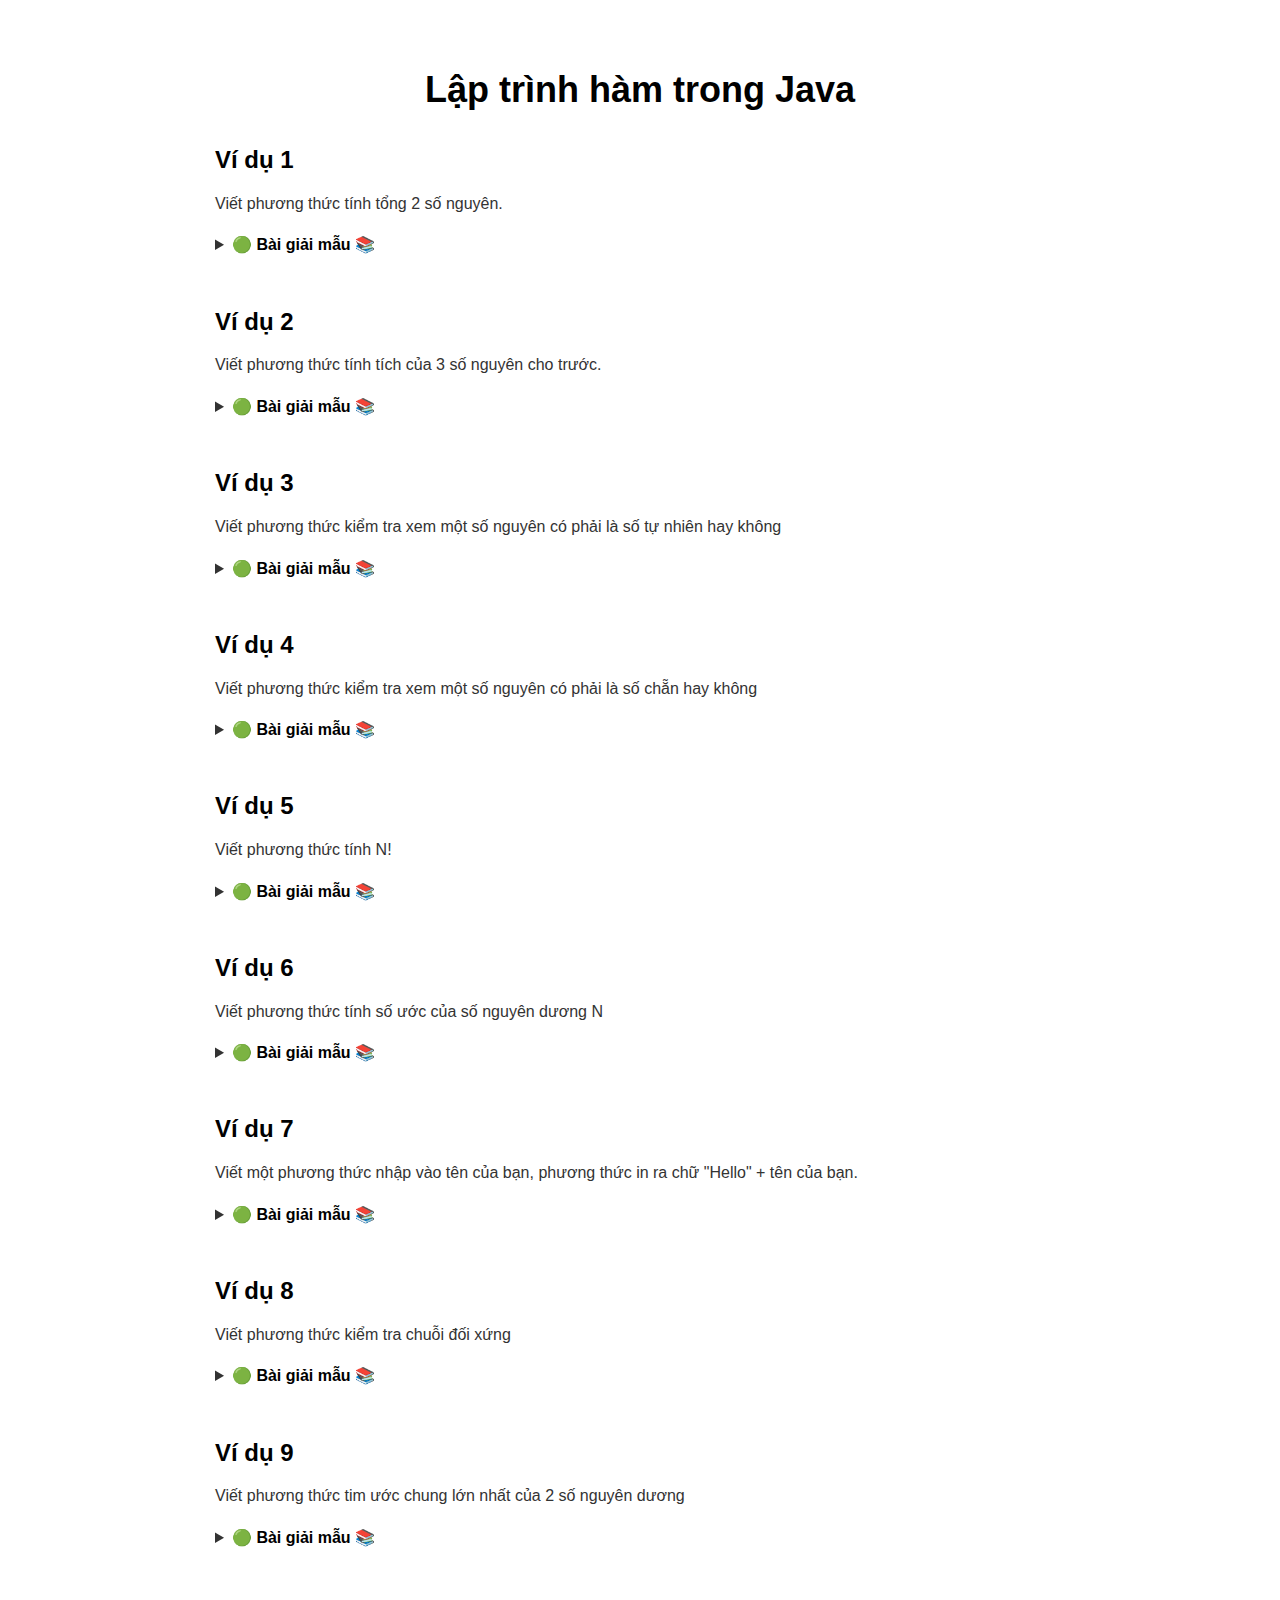
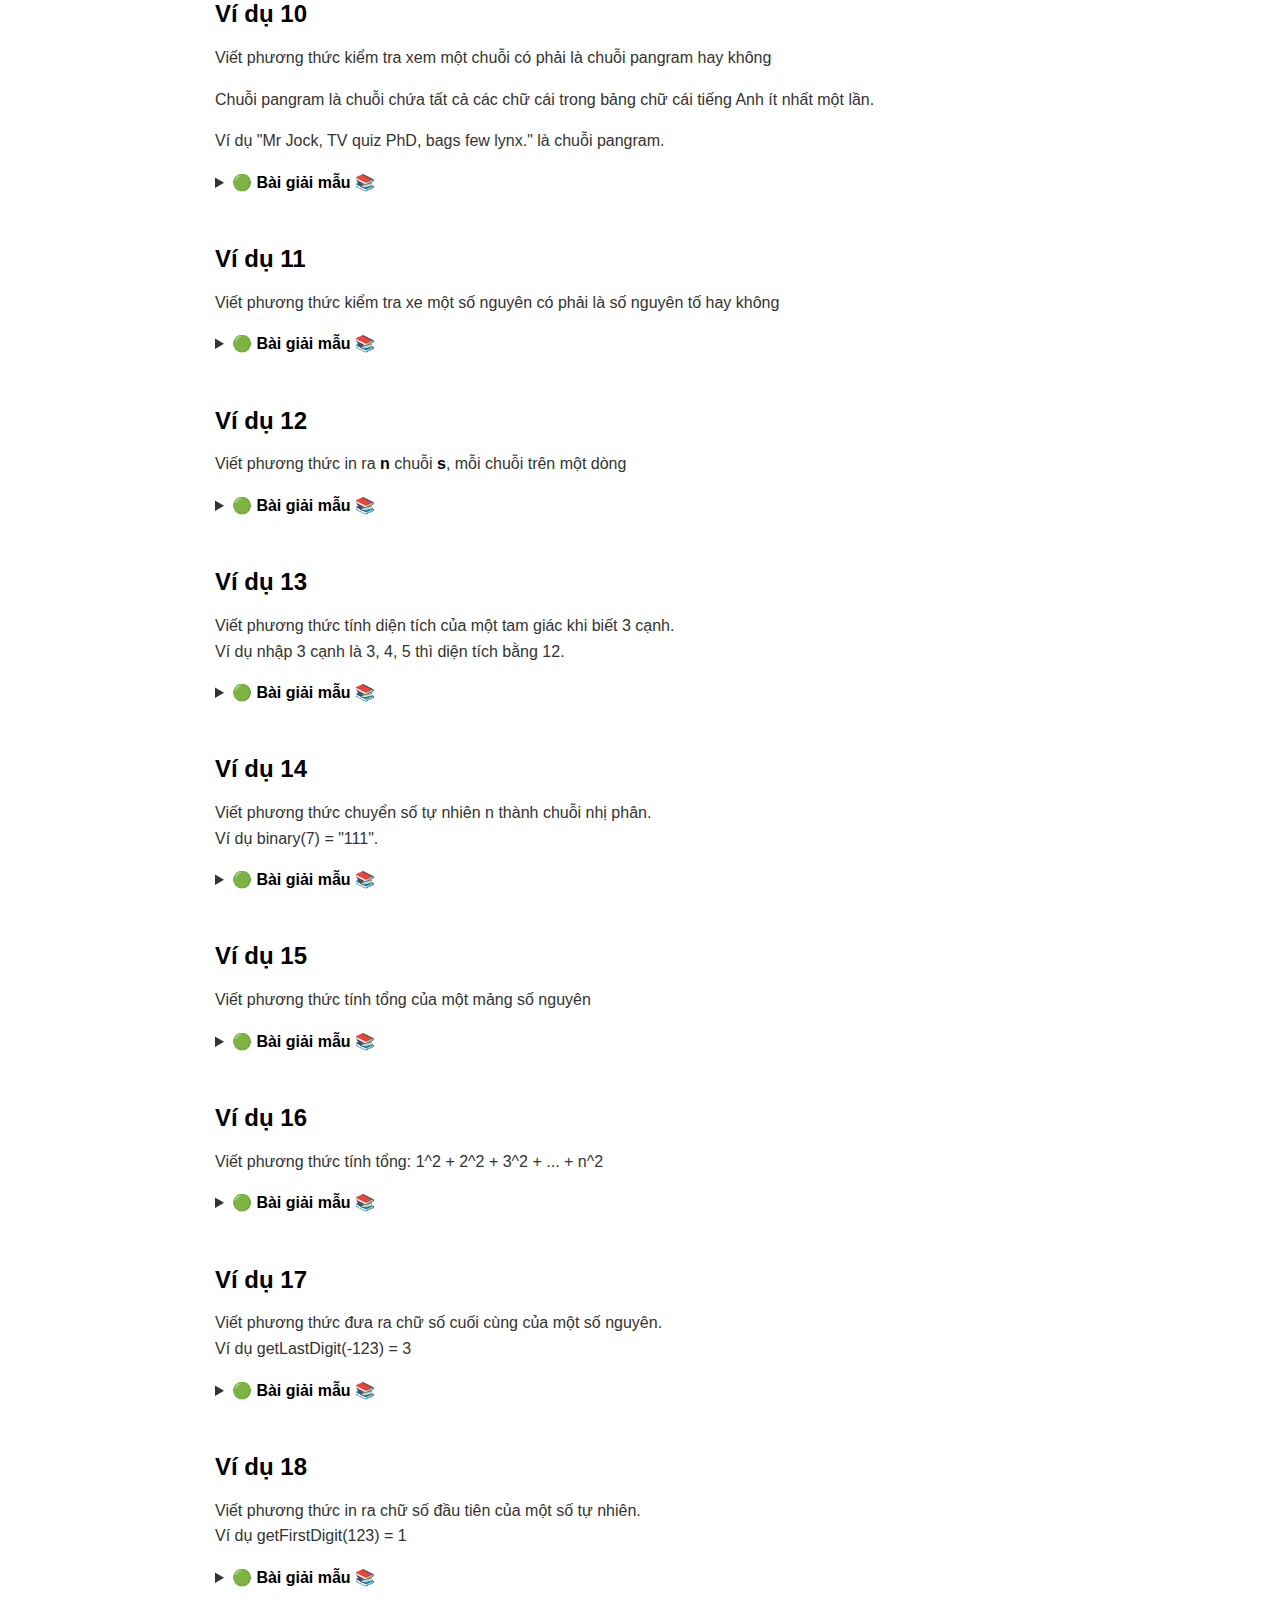
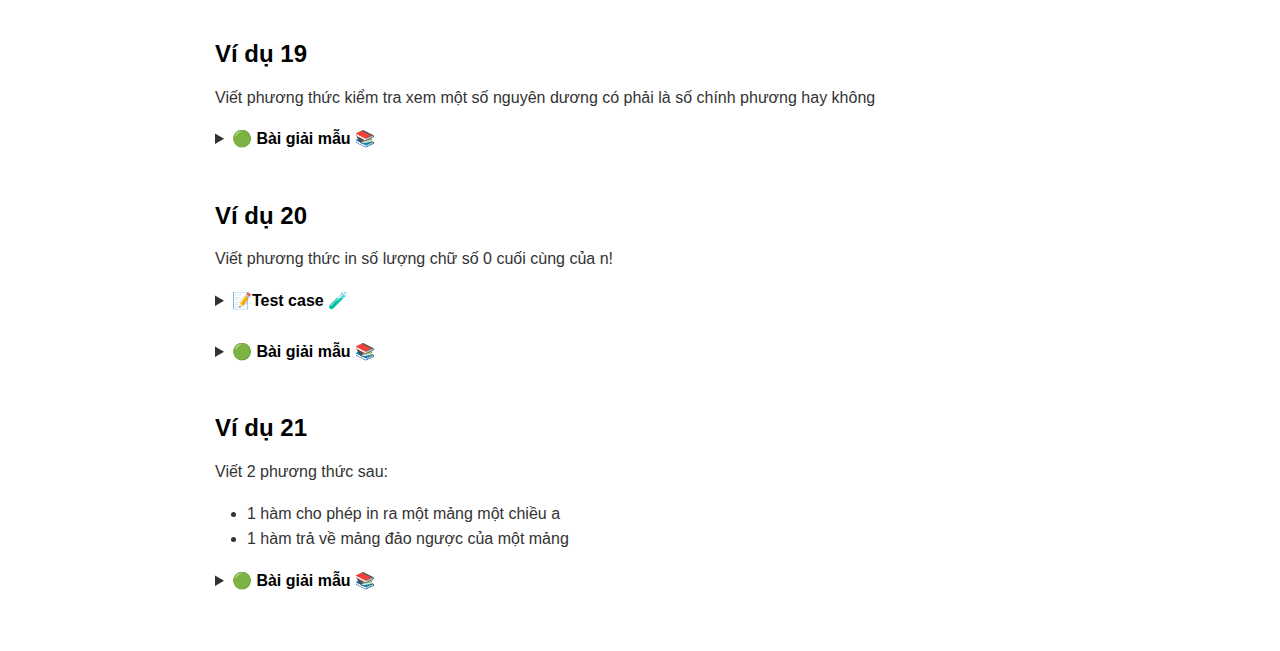
<file: oopBT/basic-method/index.html>
<!DOCTYPE html><html><head>
      <title>Lập trình phương thức trong Java</title>
      <meta charset="utf-8">
      <meta name="viewport" content="width=device-width, initial-scale=1.0">
      
      <link rel="stylesheet" href="file:///c:\Users\HAIZUKA\.vscode\extensions\shd101wyy.markdown-preview-enhanced-0.7.10\crossnote\dependencies\katex\katex.min.css">
      
      
      
      
      
      <style>
      code[class*=language-],pre[class*=language-]{color:#333;background:0 0;font-family:Consolas,"Liberation Mono",Menlo,Courier,monospace;text-align:left;white-space:pre;word-spacing:normal;word-break:normal;word-wrap:normal;line-height:1.4;-moz-tab-size:8;-o-tab-size:8;tab-size:8;-webkit-hyphens:none;-moz-hyphens:none;-ms-hyphens:none;hyphens:none}pre[class*=language-]{padding:.8em;overflow:auto;border-radius:3px;background:#f5f5f5}:not(pre)>code[class*=language-]{padding:.1em;border-radius:.3em;white-space:normal;background:#f5f5f5}.token.blockquote,.token.comment{color:#969896}.token.cdata{color:#183691}.token.doctype,.token.macro.property,.token.punctuation,.token.variable{color:#333}.token.builtin,.token.important,.token.keyword,.token.operator,.token.rule{color:#a71d5d}.token.attr-value,.token.regex,.token.string,.token.url{color:#183691}.token.atrule,.token.boolean,.token.code,.token.command,.token.constant,.token.entity,.token.number,.token.property,.token.symbol{color:#0086b3}.token.prolog,.token.selector,.token.tag{color:#63a35c}.token.attr-name,.token.class,.token.class-name,.token.function,.token.id,.token.namespace,.token.pseudo-class,.token.pseudo-element,.token.url-reference .token.variable{color:#795da3}.token.entity{cursor:help}.token.title,.token.title .token.punctuation{font-weight:700;color:#1d3e81}.token.list{color:#ed6a43}.token.inserted{background-color:#eaffea;color:#55a532}.token.deleted{background-color:#ffecec;color:#bd2c00}.token.bold{font-weight:700}.token.italic{font-style:italic}.language-json .token.property{color:#183691}.language-markup .token.tag .token.punctuation{color:#333}.language-css .token.function,code.language-css{color:#0086b3}.language-yaml .token.atrule{color:#63a35c}code.language-yaml{color:#183691}.language-ruby .token.function{color:#333}.language-markdown .token.url{color:#795da3}.language-makefile .token.symbol{color:#795da3}.language-makefile .token.variable{color:#183691}.language-makefile .token.builtin{color:#0086b3}.language-bash .token.keyword{color:#0086b3}pre[data-line]{position:relative;padding:1em 0 1em 3em}pre[data-line] .line-highlight-wrapper{position:absolute;top:0;left:0;background-color:transparent;display:block;width:100%}pre[data-line] .line-highlight{position:absolute;left:0;right:0;padding:inherit 0;margin-top:1em;background:hsla(24,20%,50%,.08);background:linear-gradient(to right,hsla(24,20%,50%,.1) 70%,hsla(24,20%,50%,0));pointer-events:none;line-height:inherit;white-space:pre}pre[data-line] .line-highlight:before,pre[data-line] .line-highlight[data-end]:after{content:attr(data-start);position:absolute;top:.4em;left:.6em;min-width:1em;padding:0 .5em;background-color:hsla(24,20%,50%,.4);color:#f4f1ef;font:bold 65%/1.5 sans-serif;text-align:center;vertical-align:.3em;border-radius:999px;text-shadow:none;box-shadow:0 1px #fff}pre[data-line] .line-highlight[data-end]:after{content:attr(data-end);top:auto;bottom:.4em}html body{font-family:"Helvetica Neue",Helvetica,"Segoe UI",Arial,freesans,sans-serif;font-size:16px;line-height:1.6;color:#333;background-color:#fff;overflow:initial;box-sizing:border-box;word-wrap:break-word}html body>:first-child{margin-top:0}html body h1,html body h2,html body h3,html body h4,html body h5,html body h6{line-height:1.2;margin-top:1em;margin-bottom:16px;color:#000}html body h1{font-size:2.25em;font-weight:300;padding-bottom:.3em}html body h2{font-size:1.75em;font-weight:400;padding-bottom:.3em}html body h3{font-size:1.5em;font-weight:500}html body h4{font-size:1.25em;font-weight:600}html body h5{font-size:1.1em;font-weight:600}html body h6{font-size:1em;font-weight:600}html body h1,html body h2,html body h3,html body h4,html body h5{font-weight:600}html body h5{font-size:1em}html body h6{color:#5c5c5c}html body strong{color:#000}html body del{color:#5c5c5c}html body a:not([href]){color:inherit;text-decoration:none}html body a{color:#08c;text-decoration:none}html body a:hover{color:#00a3f5;text-decoration:none}html body img{max-width:100%}html body>p{margin-top:0;margin-bottom:16px;word-wrap:break-word}html body>ol,html body>ul{margin-bottom:16px}html body ol,html body ul{padding-left:2em}html body ol.no-list,html body ul.no-list{padding:0;list-style-type:none}html body ol ol,html body ol ul,html body ul ol,html body ul ul{margin-top:0;margin-bottom:0}html body li{margin-bottom:0}html body li.task-list-item{list-style:none}html body li>p{margin-top:0;margin-bottom:0}html body .task-list-item-checkbox{margin:0 .2em .25em -1.8em;vertical-align:middle}html body .task-list-item-checkbox:hover{cursor:pointer}html body blockquote{margin:16px 0;font-size:inherit;padding:0 15px;color:#5c5c5c;background-color:#f0f0f0;border-left:4px solid #d6d6d6}html body blockquote>:first-child{margin-top:0}html body blockquote>:last-child{margin-bottom:0}html body hr{height:4px;margin:32px 0;background-color:#d6d6d6;border:0 none}html body table{margin:10px 0 15px 0;border-collapse:collapse;border-spacing:0;display:block;width:100%;overflow:auto;word-break:normal;word-break:keep-all}html body table th{font-weight:700;color:#000}html body table td,html body table th{border:1px solid #d6d6d6;padding:6px 13px}html body dl{padding:0}html body dl dt{padding:0;margin-top:16px;font-size:1em;font-style:italic;font-weight:700}html body dl dd{padding:0 16px;margin-bottom:16px}html body code{font-family:Menlo,Monaco,Consolas,'Courier New',monospace;font-size:.85em;color:#000;background-color:#f0f0f0;border-radius:3px;padding:.2em 0}html body code::after,html body code::before{letter-spacing:-.2em;content:"\00a0"}html body pre>code{padding:0;margin:0;word-break:normal;white-space:pre;background:0 0;border:0}html body .highlight{margin-bottom:16px}html body .highlight pre,html body pre{padding:1em;overflow:auto;line-height:1.45;border:#d6d6d6;border-radius:3px}html body .highlight pre{margin-bottom:0;word-break:normal}html body pre code,html body pre tt{display:inline;max-width:initial;padding:0;margin:0;overflow:initial;line-height:inherit;word-wrap:normal;background-color:transparent;border:0}html body pre code:after,html body pre code:before,html body pre tt:after,html body pre tt:before{content:normal}html body blockquote,html body dl,html body ol,html body p,html body pre,html body ul{margin-top:0;margin-bottom:16px}html body kbd{color:#000;border:1px solid #d6d6d6;border-bottom:2px solid #c7c7c7;padding:2px 4px;background-color:#f0f0f0;border-radius:3px}@media print{html body{background-color:#fff}html body h1,html body h2,html body h3,html body h4,html body h5,html body h6{color:#000;page-break-after:avoid}html body blockquote{color:#5c5c5c}html body pre{page-break-inside:avoid}html body table{display:table}html body img{display:block;max-width:100%;max-height:100%}html body code,html body pre{word-wrap:break-word;white-space:pre}}.markdown-preview{width:100%;height:100%;box-sizing:border-box}.markdown-preview .newpage,.markdown-preview .pagebreak{page-break-before:always}.markdown-preview pre.line-numbers{position:relative;padding-left:3.8em;counter-reset:linenumber}.markdown-preview pre.line-numbers>code{position:relative}.markdown-preview pre.line-numbers .line-numbers-rows{position:absolute;pointer-events:none;top:1em;font-size:100%;left:0;width:3em;letter-spacing:-1px;border-right:1px solid #999;-webkit-user-select:none;-moz-user-select:none;-ms-user-select:none;user-select:none}.markdown-preview pre.line-numbers .line-numbers-rows>span{pointer-events:none;display:block;counter-increment:linenumber}.markdown-preview pre.line-numbers .line-numbers-rows>span:before{content:counter(linenumber);color:#999;display:block;padding-right:.8em;text-align:right}.markdown-preview .mathjax-exps .MathJax_Display{text-align:center!important}.markdown-preview:not([data-for=preview]) .code-chunk .btn-group{display:none}.markdown-preview:not([data-for=preview]) .code-chunk .status{display:none}.markdown-preview:not([data-for=preview]) .code-chunk .output-div{margin-bottom:16px}.markdown-preview .md-toc{padding:0}.markdown-preview .md-toc .md-toc-link-wrapper .md-toc-link{display:inline;padding:.25rem 0}.markdown-preview .md-toc .md-toc-link-wrapper .md-toc-link div,.markdown-preview .md-toc .md-toc-link-wrapper .md-toc-link p{display:inline}.markdown-preview .md-toc .md-toc-link-wrapper.highlighted .md-toc-link{font-weight:800}.scrollbar-style::-webkit-scrollbar{width:8px}.scrollbar-style::-webkit-scrollbar-track{border-radius:10px;background-color:transparent}.scrollbar-style::-webkit-scrollbar-thumb{border-radius:5px;background-color:rgba(150,150,150,.66);border:4px solid rgba(150,150,150,.66);background-clip:content-box}html body[for=html-export]:not([data-presentation-mode]){position:relative;width:100%;height:100%;top:0;left:0;margin:0;padding:0;overflow:auto}html body[for=html-export]:not([data-presentation-mode]) .markdown-preview{position:relative;top:0;min-height:100vh}@media screen and (min-width:914px){html body[for=html-export]:not([data-presentation-mode]) .markdown-preview{padding:2em calc(50% - 457px + 2em)}}@media screen and (max-width:914px){html body[for=html-export]:not([data-presentation-mode]) .markdown-preview{padding:2em}}@media screen and (max-width:450px){html body[for=html-export]:not([data-presentation-mode]) .markdown-preview{font-size:14px!important;padding:1em}}@media print{html body[for=html-export]:not([data-presentation-mode]) #sidebar-toc-btn{display:none}}html body[for=html-export]:not([data-presentation-mode]) #sidebar-toc-btn{position:fixed;bottom:8px;left:8px;font-size:28px;cursor:pointer;color:inherit;z-index:99;width:32px;text-align:center;opacity:.4}html body[for=html-export]:not([data-presentation-mode])[html-show-sidebar-toc] #sidebar-toc-btn{opacity:1}html body[for=html-export]:not([data-presentation-mode])[html-show-sidebar-toc] .md-sidebar-toc{position:fixed;top:0;left:0;width:300px;height:100%;padding:32px 0 48px 0;font-size:14px;box-shadow:0 0 4px rgba(150,150,150,.33);box-sizing:border-box;overflow:auto;background-color:inherit}html body[for=html-export]:not([data-presentation-mode])[html-show-sidebar-toc] .md-sidebar-toc::-webkit-scrollbar{width:8px}html body[for=html-export]:not([data-presentation-mode])[html-show-sidebar-toc] .md-sidebar-toc::-webkit-scrollbar-track{border-radius:10px;background-color:transparent}html body[for=html-export]:not([data-presentation-mode])[html-show-sidebar-toc] .md-sidebar-toc::-webkit-scrollbar-thumb{border-radius:5px;background-color:rgba(150,150,150,.66);border:4px solid rgba(150,150,150,.66);background-clip:content-box}html body[for=html-export]:not([data-presentation-mode])[html-show-sidebar-toc] .md-sidebar-toc a{text-decoration:none}html body[for=html-export]:not([data-presentation-mode])[html-show-sidebar-toc] .md-sidebar-toc .md-toc{padding:0 16px}html body[for=html-export]:not([data-presentation-mode])[html-show-sidebar-toc] .md-sidebar-toc .md-toc .md-toc-link-wrapper .md-toc-link{display:inline;padding:.25rem 0}html body[for=html-export]:not([data-presentation-mode])[html-show-sidebar-toc] .md-sidebar-toc .md-toc .md-toc-link-wrapper .md-toc-link div,html body[for=html-export]:not([data-presentation-mode])[html-show-sidebar-toc] .md-sidebar-toc .md-toc .md-toc-link-wrapper .md-toc-link p{display:inline}html body[for=html-export]:not([data-presentation-mode])[html-show-sidebar-toc] .md-sidebar-toc .md-toc .md-toc-link-wrapper.highlighted .md-toc-link{font-weight:800}html body[for=html-export]:not([data-presentation-mode])[html-show-sidebar-toc] .markdown-preview{left:300px;width:calc(100% - 300px);padding:2em calc(50% - 457px - 300px/2);margin:0;box-sizing:border-box}@media screen and (max-width:1274px){html body[for=html-export]:not([data-presentation-mode])[html-show-sidebar-toc] .markdown-preview{padding:2em}}@media screen and (max-width:450px){html body[for=html-export]:not([data-presentation-mode])[html-show-sidebar-toc] .markdown-preview{width:100%}}html body[for=html-export]:not([data-presentation-mode]):not([html-show-sidebar-toc]) .markdown-preview{left:50%;transform:translateX(-50%)}html body[for=html-export]:not([data-presentation-mode]):not([html-show-sidebar-toc]) .md-sidebar-toc{display:none}
/* Please visit the URL below for more information: */
/*   https://shd101wyy.github.io/markdown-preview-enhanced/#/customize-css */

      </style>
      <!-- The content below will be included at the end of the <head> element. --><script type="text/javascript">
  document.addEventListener("DOMContentLoaded", function () {
    // your code here
  });
</script></head><body for="html-export">
    
    
      <div class="crossnote markdown-preview  ">
      <div align="center">
<h1>Lập trình hàm trong Java</h1>
</div>
<h3 class="crossnote-header" id="v%C3%AD-d%E1%BB%A5-1">Ví dụ 1</h3>

<p>Viết phương thức tính tổng 2 số nguyên.</p>
<details>
<summary> <strong>🟢 Bài giải mẫu 📚</strong></summary>
<pre data-role="codeBlock" data-info="java" class="language-java java"><code><span class="token keyword keyword-package">package</span> <span class="token constant">DHDN</span><span class="token punctuation">;</span>

<span class="token keyword keyword-public">public</span> <span class="token keyword keyword-class">class</span> <span class="token class-name">PTIT</span> <span class="token punctuation">{</span>
	
	<span class="token keyword keyword-public">public</span> <span class="token keyword keyword-static">static</span> <span class="token keyword keyword-int">int</span> <span class="token function">sum</span><span class="token punctuation">(</span><span class="token keyword keyword-int">int</span> a<span class="token punctuation">,</span> <span class="token keyword keyword-int">int</span> b<span class="token punctuation">)</span> <span class="token punctuation">{</span>
		<span class="token keyword keyword-return">return</span> a <span class="token operator">+</span> b<span class="token punctuation">;</span>
	<span class="token punctuation">}</span>

	<span class="token keyword keyword-public">public</span> <span class="token keyword keyword-static">static</span> <span class="token keyword keyword-void">void</span> <span class="token function">main</span><span class="token punctuation">(</span><span class="token class-name">String</span><span class="token punctuation">[</span><span class="token punctuation">]</span> args<span class="token punctuation">)</span> <span class="token punctuation">{</span>
		<span class="token class-name">System</span><span class="token punctuation">.</span>out<span class="token punctuation">.</span><span class="token function">println</span><span class="token punctuation">(</span><span class="token function">sum</span><span class="token punctuation">(</span><span class="token number">5</span><span class="token punctuation">,</span> <span class="token number">7</span><span class="token punctuation">)</span><span class="token punctuation">)</span><span class="token punctuation">;</span>
	<span class="token punctuation">}</span>
<span class="token punctuation">}</span>
</code></pre></details>
<br>
<h3 class="crossnote-header" id="v%C3%AD-d%E1%BB%A5-2">Ví dụ 2</h3>

<p>Viết phương thức tính tích của 3 số nguyên cho trước.</p>
<details>
<summary> <strong>🟢 Bài giải mẫu 📚</strong></summary>
<pre data-role="codeBlock" data-info="java" class="language-java java"><code><span class="token keyword keyword-package">package</span> <span class="token constant">PTIT</span><span class="token punctuation">;</span>

<span class="token keyword keyword-public">public</span> <span class="token keyword keyword-class">class</span> <span class="token class-name">Example</span> <span class="token punctuation">{</span>
	<span class="token keyword keyword-public">public</span> <span class="token keyword keyword-static">static</span> <span class="token keyword keyword-int">int</span> <span class="token function">mul</span><span class="token punctuation">(</span><span class="token keyword keyword-int">int</span> a<span class="token punctuation">,</span> <span class="token keyword keyword-int">int</span> b<span class="token punctuation">,</span> <span class="token keyword keyword-int">int</span> c<span class="token punctuation">)</span> <span class="token punctuation">{</span>
		<span class="token keyword keyword-return">return</span> a <span class="token operator">*</span> b <span class="token operator">*</span> c<span class="token punctuation">;</span>
	<span class="token punctuation">}</span>
	
	<span class="token keyword keyword-public">public</span> <span class="token keyword keyword-static">static</span> <span class="token keyword keyword-void">void</span> <span class="token function">main</span><span class="token punctuation">(</span><span class="token class-name">String</span><span class="token punctuation">[</span><span class="token punctuation">]</span> args<span class="token punctuation">)</span> <span class="token punctuation">{</span>
		<span class="token class-name">System</span><span class="token punctuation">.</span>out<span class="token punctuation">.</span><span class="token function">println</span><span class="token punctuation">(</span><span class="token function">mul</span><span class="token punctuation">(</span><span class="token number">2</span><span class="token punctuation">,</span> <span class="token number">3</span><span class="token punctuation">,</span> <span class="token number">2</span><span class="token punctuation">)</span><span class="token punctuation">)</span><span class="token punctuation">;</span> <span class="token comment">//12</span>
	<span class="token punctuation">}</span>
<span class="token punctuation">}</span>
</code></pre></details>
<br>
<h3 class="crossnote-header" id="v%C3%AD-d%E1%BB%A5-3">Ví dụ 3</h3>

<p>Viết phương thức kiểm tra xem một số nguyên có phải là số tự nhiên hay không</p>
<details>
<summary> <strong>🟢 Bài giải mẫu 📚</strong></summary>
<pre data-role="codeBlock" data-info="java" class="language-java java"><code><span class="token keyword keyword-package">package</span> <span class="token constant">PTIT</span><span class="token punctuation">;</span>

<span class="token keyword keyword-public">public</span> <span class="token keyword keyword-class">class</span> <span class="token class-name">Example</span> <span class="token punctuation">{</span>
	<span class="token keyword keyword-public">public</span> <span class="token keyword keyword-static">static</span> <span class="token keyword keyword-boolean">boolean</span> <span class="token function">isNaturalNumber</span><span class="token punctuation">(</span><span class="token keyword keyword-int">int</span> n<span class="token punctuation">)</span> <span class="token punctuation">{</span>
		<span class="token keyword keyword-return">return</span> n <span class="token operator">&gt;=</span> <span class="token number">0</span><span class="token punctuation">;</span>
	<span class="token punctuation">}</span>
	
	<span class="token keyword keyword-public">public</span> <span class="token keyword keyword-static">static</span> <span class="token keyword keyword-void">void</span> <span class="token function">main</span><span class="token punctuation">(</span><span class="token class-name">String</span><span class="token punctuation">[</span><span class="token punctuation">]</span> args<span class="token punctuation">)</span> <span class="token punctuation">{</span>
		<span class="token class-name">System</span><span class="token punctuation">.</span>out<span class="token punctuation">.</span><span class="token function">println</span><span class="token punctuation">(</span><span class="token function">isNaturalNumber</span><span class="token punctuation">(</span><span class="token number">0</span><span class="token punctuation">)</span><span class="token punctuation">)</span><span class="token punctuation">;</span>
	<span class="token punctuation">}</span>
<span class="token punctuation">}</span>
</code></pre></details>
<br>
<h3 class="crossnote-header" id="v%C3%AD-d%E1%BB%A5-4">Ví dụ 4</h3>

<p>Viết phương thức kiểm tra xem một số nguyên có phải là số chẵn hay không</p>
<details>
<summary> <strong>🟢 Bài giải mẫu 📚</strong></summary>
<pre data-role="codeBlock" data-info="java" class="language-java java"><code><span class="token keyword keyword-package">package</span> <span class="token constant">PTIT</span><span class="token punctuation">;</span>

<span class="token keyword keyword-public">public</span> <span class="token keyword keyword-class">class</span> <span class="token class-name">Example</span> <span class="token punctuation">{</span>
	<span class="token keyword keyword-public">public</span> <span class="token keyword keyword-static">static</span> <span class="token keyword keyword-boolean">boolean</span> <span class="token function">isEven</span><span class="token punctuation">(</span><span class="token keyword keyword-int">int</span> n<span class="token punctuation">)</span> <span class="token punctuation">{</span>
		<span class="token keyword keyword-return">return</span> n <span class="token operator">%</span> <span class="token number">2</span> <span class="token operator">==</span> <span class="token number">0</span><span class="token punctuation">;</span>
	<span class="token punctuation">}</span>
	
	<span class="token keyword keyword-public">public</span> <span class="token keyword keyword-static">static</span> <span class="token keyword keyword-void">void</span> <span class="token function">main</span><span class="token punctuation">(</span><span class="token class-name">String</span><span class="token punctuation">[</span><span class="token punctuation">]</span> args<span class="token punctuation">)</span> <span class="token punctuation">{</span>
		<span class="token class-name">System</span><span class="token punctuation">.</span>out<span class="token punctuation">.</span><span class="token function">println</span><span class="token punctuation">(</span><span class="token function">isEven</span><span class="token punctuation">(</span><span class="token number">10</span><span class="token punctuation">)</span><span class="token punctuation">)</span><span class="token punctuation">;</span>
	<span class="token punctuation">}</span>
<span class="token punctuation">}</span>
</code></pre></details>
<br>
<h3 class="crossnote-header" id="v%C3%AD-d%E1%BB%A5-5">Ví dụ 5</h3>

<p>Viết phương thức tính N!</p>
<details>
<summary> <strong>🟢 Bài giải mẫu 📚</strong></summary>
<pre data-role="codeBlock" data-info="java" class="language-java java"><code><span class="token keyword keyword-package">package</span> <span class="token constant">PTIT</span><span class="token punctuation">;</span>

<span class="token keyword keyword-public">public</span> <span class="token keyword keyword-class">class</span> <span class="token class-name">Example</span> <span class="token punctuation">{</span>
	<span class="token keyword keyword-public">public</span> <span class="token keyword keyword-static">static</span> <span class="token keyword keyword-int">int</span> <span class="token function">calculateFactorial</span><span class="token punctuation">(</span><span class="token keyword keyword-int">int</span> n<span class="token punctuation">)</span> <span class="token punctuation">{</span>
		<span class="token keyword keyword-int">int</span> factor <span class="token operator">=</span> <span class="token number">1</span><span class="token punctuation">;</span>
		<span class="token keyword keyword-for">for</span> <span class="token punctuation">(</span><span class="token keyword keyword-int">int</span> i <span class="token operator">=</span> <span class="token number">2</span><span class="token punctuation">;</span> i <span class="token operator">&lt;=</span> n<span class="token punctuation">;</span> i<span class="token operator">++</span><span class="token punctuation">)</span>
			factor <span class="token operator">*=</span> i<span class="token punctuation">;</span>
		<span class="token keyword keyword-return">return</span> factor<span class="token punctuation">;</span>
	<span class="token punctuation">}</span>
	
	<span class="token keyword keyword-public">public</span> <span class="token keyword keyword-static">static</span> <span class="token keyword keyword-void">void</span> <span class="token function">main</span><span class="token punctuation">(</span><span class="token class-name">String</span><span class="token punctuation">[</span><span class="token punctuation">]</span> args<span class="token punctuation">)</span> <span class="token punctuation">{</span>
		<span class="token class-name">System</span><span class="token punctuation">.</span>out<span class="token punctuation">.</span><span class="token function">println</span><span class="token punctuation">(</span><span class="token function">calculateFactorial</span><span class="token punctuation">(</span><span class="token number">5</span><span class="token punctuation">)</span><span class="token punctuation">)</span><span class="token punctuation">;</span> <span class="token comment">//120</span>
	<span class="token punctuation">}</span>
<span class="token punctuation">}</span>
</code></pre></details>
<br>
<h3 class="crossnote-header" id="v%C3%AD-d%E1%BB%A5-6">Ví dụ 6</h3>

<p>Viết phương thức tính số ước của số nguyên dương N</p>
<details>
<summary> <strong>🟢 Bài giải mẫu 📚</strong></summary>
<pre data-role="codeBlock" data-info="java" class="language-java java"><code><span class="token keyword keyword-package">package</span> <span class="token constant">DHDN</span><span class="token punctuation">;</span>

<span class="token keyword keyword-public">public</span> <span class="token keyword keyword-class">class</span> <span class="token class-name">PTIT</span> <span class="token punctuation">{</span>
	
	<span class="token keyword keyword-public">public</span> <span class="token keyword keyword-static">static</span> <span class="token keyword keyword-int">int</span> <span class="token function">countFactors</span><span class="token punctuation">(</span><span class="token keyword keyword-int">int</span> n<span class="token punctuation">)</span> <span class="token punctuation">{</span>
		<span class="token keyword keyword-int">int</span> count <span class="token operator">=</span> <span class="token number">0</span><span class="token punctuation">;</span>
		<span class="token keyword keyword-for">for</span> <span class="token punctuation">(</span><span class="token keyword keyword-int">int</span> i <span class="token operator">=</span> <span class="token number">1</span><span class="token punctuation">;</span> i <span class="token operator">&lt;=</span> <span class="token class-name">Math</span><span class="token punctuation">.</span><span class="token function">sqrt</span><span class="token punctuation">(</span>n<span class="token punctuation">)</span><span class="token punctuation">;</span> i<span class="token operator">++</span><span class="token punctuation">)</span>
			<span class="token keyword keyword-if">if</span> <span class="token punctuation">(</span>n <span class="token operator">%</span> i <span class="token operator">==</span> <span class="token number">0</span><span class="token punctuation">)</span> 
				count <span class="token operator">+=</span> <span class="token number">2</span><span class="token punctuation">;</span>
		<span class="token keyword keyword-if">if</span> <span class="token punctuation">(</span><span class="token class-name">Math</span><span class="token punctuation">.</span><span class="token function">sqrt</span><span class="token punctuation">(</span>n<span class="token punctuation">)</span> <span class="token operator">==</span> <span class="token punctuation">(</span><span class="token keyword keyword-int">int</span><span class="token punctuation">)</span><span class="token punctuation">(</span><span class="token class-name">Math</span><span class="token punctuation">.</span><span class="token function">sqrt</span><span class="token punctuation">(</span>n<span class="token punctuation">)</span><span class="token punctuation">)</span><span class="token punctuation">)</span>
			count<span class="token operator">--</span><span class="token punctuation">;</span>
		<span class="token keyword keyword-return">return</span> count<span class="token punctuation">;</span>
	<span class="token punctuation">}</span>

	<span class="token keyword keyword-public">public</span> <span class="token keyword keyword-static">static</span> <span class="token keyword keyword-void">void</span> <span class="token function">main</span><span class="token punctuation">(</span><span class="token class-name">String</span><span class="token punctuation">[</span><span class="token punctuation">]</span> args<span class="token punctuation">)</span> <span class="token punctuation">{</span>
		<span class="token class-name">System</span><span class="token punctuation">.</span>out<span class="token punctuation">.</span><span class="token function">println</span><span class="token punctuation">(</span><span class="token function">countFactors</span><span class="token punctuation">(</span><span class="token number">100</span><span class="token punctuation">)</span><span class="token punctuation">)</span><span class="token punctuation">;</span>
	<span class="token punctuation">}</span>
<span class="token punctuation">}</span>

</code></pre><p>Nếu i là ước của N thì N/i của là ước của N nên ta chỉ cần chạy i đến căn bậc 2 của N. Nếu N là số chính phương thì ước căn N bị đếm 2 lần nên cần trù đi 1</p>
</details>
<br>
<h3 class="crossnote-header" id="v%C3%AD-d%E1%BB%A5-7">Ví dụ 7</h3>

<p>Viết một phương thức nhập vào tên của bạn, phương thức in ra chữ "Hello" + tên của bạn.</p>
<details>
<summary> <strong>🟢 Bài giải mẫu 📚</strong></summary>
<pre data-role="codeBlock" data-info="java" class="language-java java"><code><span class="token keyword keyword-package">package</span> <span class="token constant">PTIT</span><span class="token punctuation">;</span>

<span class="token keyword keyword-public">public</span> <span class="token keyword keyword-class">class</span> <span class="token class-name">Example</span> <span class="token punctuation">{</span>
	<span class="token keyword keyword-public">public</span> <span class="token keyword keyword-static">static</span> <span class="token keyword keyword-void">void</span> <span class="token function">printName</span><span class="token punctuation">(</span><span class="token class-name">String</span> name<span class="token punctuation">)</span> <span class="token punctuation">{</span>
		<span class="token class-name">System</span><span class="token punctuation">.</span>out<span class="token punctuation">.</span><span class="token function">println</span><span class="token punctuation">(</span><span class="token string">"Hello "</span> <span class="token operator">+</span> name<span class="token punctuation">)</span><span class="token punctuation">;</span>
	<span class="token punctuation">}</span>
	
	<span class="token keyword keyword-public">public</span> <span class="token keyword keyword-static">static</span> <span class="token keyword keyword-void">void</span> <span class="token function">main</span><span class="token punctuation">(</span><span class="token class-name">String</span><span class="token punctuation">[</span><span class="token punctuation">]</span> args<span class="token punctuation">)</span> <span class="token punctuation">{</span>
		<span class="token function">printName</span><span class="token punctuation">(</span><span class="token string">"Hải"</span><span class="token punctuation">)</span><span class="token punctuation">;</span> <span class="token comment">//Hello Hải</span>
	<span class="token punctuation">}</span>
<span class="token punctuation">}</span>
</code></pre></details>
<br>
<h3 class="crossnote-header" id="v%C3%AD-d%E1%BB%A5-8">Ví dụ 8</h3>

<p>Viết phương thức kiểm tra chuỗi đối xứng</p>
<details>
<summary> <strong>🟢 Bài giải mẫu 📚</strong></summary>
<pre data-role="codeBlock" data-info="java" class="language-java java"><code><span class="token keyword keyword-package">package</span> <span class="token constant">PTIT</span><span class="token punctuation">;</span>

<span class="token keyword keyword-public">public</span> <span class="token keyword keyword-class">class</span> <span class="token class-name">Example</span> <span class="token punctuation">{</span>
	<span class="token keyword keyword-public">public</span> <span class="token keyword keyword-static">static</span> <span class="token keyword keyword-boolean">boolean</span> <span class="token function">isPalindrome</span><span class="token punctuation">(</span><span class="token class-name">String</span> s<span class="token punctuation">)</span> <span class="token punctuation">{</span>
		<span class="token keyword keyword-for">for</span> <span class="token punctuation">(</span><span class="token keyword keyword-int">int</span> i <span class="token operator">=</span> <span class="token number">0</span><span class="token punctuation">;</span> i <span class="token operator">&lt;</span> s<span class="token punctuation">.</span><span class="token function">length</span><span class="token punctuation">(</span><span class="token punctuation">)</span> <span class="token operator">/</span> <span class="token number">2</span><span class="token punctuation">;</span> i<span class="token operator">++</span><span class="token punctuation">)</span>
			<span class="token keyword keyword-if">if</span> <span class="token punctuation">(</span>s<span class="token punctuation">.</span><span class="token function">charAt</span><span class="token punctuation">(</span>i<span class="token punctuation">)</span> <span class="token operator">!=</span> s<span class="token punctuation">.</span><span class="token function">charAt</span><span class="token punctuation">(</span>s<span class="token punctuation">.</span><span class="token function">length</span><span class="token punctuation">(</span><span class="token punctuation">)</span> <span class="token operator">-</span> i <span class="token operator">-</span> <span class="token number">1</span><span class="token punctuation">)</span><span class="token punctuation">)</span>
				<span class="token keyword keyword-return">return</span> <span class="token boolean">false</span><span class="token punctuation">;</span>
		<span class="token keyword keyword-return">return</span> <span class="token boolean">true</span><span class="token punctuation">;</span>
	<span class="token punctuation">}</span>
	
	<span class="token keyword keyword-public">public</span> <span class="token keyword keyword-static">static</span> <span class="token keyword keyword-void">void</span> <span class="token function">main</span><span class="token punctuation">(</span><span class="token class-name">String</span><span class="token punctuation">[</span><span class="token punctuation">]</span> args<span class="token punctuation">)</span> <span class="token punctuation">{</span>
		<span class="token class-name">System</span><span class="token punctuation">.</span>out<span class="token punctuation">.</span><span class="token function">println</span><span class="token punctuation">(</span><span class="token function">isPalindrome</span><span class="token punctuation">(</span><span class="token string">"absssba"</span><span class="token punctuation">)</span><span class="token punctuation">)</span><span class="token punctuation">;</span>
	<span class="token punctuation">}</span>
<span class="token punctuation">}</span>
</code></pre></details>
<br>
<h3 class="crossnote-header" id="v%C3%AD-d%E1%BB%A5-9">Ví dụ 9</h3>

<p>Viết phương thức tim ước chung lớn nhất của 2 số nguyên dương</p>
<details>
<summary> <strong>🟢 Bài giải mẫu 📚</strong></summary>
<pre data-role="codeBlock" data-info="java" class="language-java java"><code><span class="token keyword keyword-package">package</span> <span class="token constant">PTIT</span><span class="token punctuation">;</span>

<span class="token keyword keyword-public">public</span> <span class="token keyword keyword-class">class</span> <span class="token class-name">Example</span> <span class="token punctuation">{</span>
	<span class="token keyword keyword-public">public</span> <span class="token keyword keyword-static">static</span> <span class="token keyword keyword-int">int</span> <span class="token function">findGCD</span><span class="token punctuation">(</span><span class="token keyword keyword-int">int</span> a<span class="token punctuation">,</span> <span class="token keyword keyword-int">int</span> b<span class="token punctuation">)</span> <span class="token punctuation">{</span>
		<span class="token keyword keyword-while">while</span> <span class="token punctuation">(</span>a <span class="token operator">%</span> b <span class="token operator">!=</span> <span class="token number">0</span><span class="token punctuation">)</span> <span class="token punctuation">{</span>
			<span class="token keyword keyword-int">int</span> d <span class="token operator">=</span> a <span class="token operator">%</span> b<span class="token punctuation">;</span>
			a <span class="token operator">=</span> b<span class="token punctuation">;</span>
			b <span class="token operator">=</span> d<span class="token punctuation">;</span>
		<span class="token punctuation">}</span>
		<span class="token keyword keyword-return">return</span> b<span class="token punctuation">;</span>
	<span class="token punctuation">}</span>
	
	<span class="token keyword keyword-public">public</span> <span class="token keyword keyword-static">static</span> <span class="token keyword keyword-void">void</span> <span class="token function">main</span><span class="token punctuation">(</span><span class="token class-name">String</span><span class="token punctuation">[</span><span class="token punctuation">]</span> args<span class="token punctuation">)</span> <span class="token punctuation">{</span>
		<span class="token class-name">System</span><span class="token punctuation">.</span>out<span class="token punctuation">.</span><span class="token function">println</span><span class="token punctuation">(</span><span class="token function">findGCD</span><span class="token punctuation">(</span><span class="token number">10</span><span class="token punctuation">,</span> <span class="token number">25</span><span class="token punctuation">)</span><span class="token punctuation">)</span><span class="token punctuation">;</span>
	<span class="token punctuation">}</span>
<span class="token punctuation">}</span>
</code></pre></details>
<br>
<h3 class="crossnote-header" id="v%C3%AD-d%E1%BB%A5-10">Ví dụ 10</h3>

<p>Viết phương thức kiểm tra xem một chuỗi có phải là chuỗi pangram hay không</p>
<p>Chuỗi pangram là chuỗi chứa tất cả các chữ cái trong bảng chữ cái tiếng Anh ít nhất một lần.</p>
<p>Ví dụ "Mr Jock, TV quiz PhD, bags few lynx." là chuỗi pangram.</p>
<details>
<summary> <strong>🟢 Bài giải mẫu 📚</strong></summary>
<pre data-role="codeBlock" data-info="java" class="language-java java"><code><span class="token keyword keyword-package">package</span> <span class="token constant">PTIT</span><span class="token punctuation">;</span>

<span class="token keyword keyword-public">public</span> <span class="token keyword keyword-class">class</span> <span class="token class-name">Example</span> <span class="token punctuation">{</span>
	<span class="token keyword keyword-public">public</span> <span class="token keyword keyword-static">static</span> <span class="token keyword keyword-boolean">boolean</span> <span class="token function">isPangram</span><span class="token punctuation">(</span><span class="token class-name">String</span> s<span class="token punctuation">)</span> <span class="token punctuation">{</span>
		s <span class="token operator">=</span> s<span class="token punctuation">.</span><span class="token function">toLowerCase</span><span class="token punctuation">(</span><span class="token punctuation">)</span><span class="token punctuation">;</span>
		<span class="token keyword keyword-boolean">boolean</span> d<span class="token punctuation">[</span><span class="token punctuation">]</span> <span class="token operator">=</span> <span class="token keyword keyword-new">new</span> <span class="token keyword keyword-boolean">boolean</span><span class="token punctuation">[</span><span class="token number">256</span><span class="token punctuation">]</span><span class="token punctuation">;</span>
		<span class="token keyword keyword-for">for</span> <span class="token punctuation">(</span><span class="token keyword keyword-char">char</span> ch <span class="token operator">=</span> <span class="token char">'a'</span><span class="token punctuation">;</span> ch <span class="token operator">&lt;=</span> <span class="token char">'z'</span><span class="token punctuation">;</span> ch<span class="token operator">++</span><span class="token punctuation">)</span>
			d<span class="token punctuation">[</span>ch<span class="token punctuation">]</span> <span class="token operator">=</span> <span class="token boolean">false</span><span class="token punctuation">;</span>
		
		<span class="token keyword keyword-for">for</span> <span class="token punctuation">(</span><span class="token keyword keyword-int">int</span> i <span class="token operator">=</span> <span class="token number">0</span><span class="token punctuation">;</span> i <span class="token operator">&lt;</span> s<span class="token punctuation">.</span><span class="token function">length</span><span class="token punctuation">(</span><span class="token punctuation">)</span><span class="token punctuation">;</span> i<span class="token operator">++</span><span class="token punctuation">)</span>
			d<span class="token punctuation">[</span>s<span class="token punctuation">.</span><span class="token function">charAt</span><span class="token punctuation">(</span>i<span class="token punctuation">)</span><span class="token punctuation">]</span> <span class="token operator">=</span> <span class="token boolean">true</span><span class="token punctuation">;</span>
		
		<span class="token keyword keyword-boolean">boolean</span> flag <span class="token operator">=</span> <span class="token boolean">true</span><span class="token punctuation">;</span>
		<span class="token keyword keyword-for">for</span> <span class="token punctuation">(</span><span class="token keyword keyword-char">char</span> ch <span class="token operator">=</span> <span class="token char">'a'</span><span class="token punctuation">;</span> ch <span class="token operator">&lt;=</span> <span class="token char">'z'</span><span class="token punctuation">;</span> ch<span class="token operator">++</span><span class="token punctuation">)</span>
			<span class="token keyword keyword-if">if</span> <span class="token punctuation">(</span>d<span class="token punctuation">[</span>ch<span class="token punctuation">]</span> <span class="token operator">==</span> <span class="token boolean">false</span><span class="token punctuation">)</span>
				flag <span class="token operator">=</span> <span class="token boolean">false</span><span class="token punctuation">;</span>
		
		<span class="token keyword keyword-return">return</span> flag<span class="token punctuation">;</span>
	<span class="token punctuation">}</span>
	
	<span class="token keyword keyword-public">public</span> <span class="token keyword keyword-static">static</span> <span class="token keyword keyword-void">void</span> <span class="token function">main</span><span class="token punctuation">(</span><span class="token class-name">String</span><span class="token punctuation">[</span><span class="token punctuation">]</span> args<span class="token punctuation">)</span> <span class="token punctuation">{</span>
		<span class="token class-name">System</span><span class="token punctuation">.</span>out<span class="token punctuation">.</span><span class="token function">println</span><span class="token punctuation">(</span><span class="token function">isPangram</span><span class="token punctuation">(</span><span class="token string">"Mr Jock, TV quiz PhD, bags few lynx."</span><span class="token punctuation">)</span><span class="token punctuation">)</span><span class="token punctuation">;</span>
	<span class="token punctuation">}</span>
<span class="token punctuation">}</span>
</code></pre></details>
<br>
<h3 class="crossnote-header" id="v%C3%AD-d%E1%BB%A5-11">Ví dụ 11</h3>

<p>Viết phương thức kiểm tra xe một số nguyên có phải là số nguyên tố hay không</p>
<details>
<summary> <strong>🟢 Bài giải mẫu 📚</strong></summary>
<pre data-role="codeBlock" data-info="java" class="language-java java"><code><span class="token keyword keyword-package">package</span> <span class="token constant">PTIT</span><span class="token punctuation">;</span>

<span class="token keyword keyword-public">public</span> <span class="token keyword keyword-class">class</span> <span class="token class-name">Example</span> <span class="token punctuation">{</span>
	<span class="token keyword keyword-public">public</span> <span class="token keyword keyword-static">static</span> <span class="token keyword keyword-boolean">boolean</span> <span class="token function">isPrime</span><span class="token punctuation">(</span><span class="token keyword keyword-int">int</span> n<span class="token punctuation">)</span> <span class="token punctuation">{</span>
		<span class="token keyword keyword-if">if</span> <span class="token punctuation">(</span>n <span class="token operator">&lt;</span> <span class="token number">2</span><span class="token punctuation">)</span>
			<span class="token keyword keyword-return">return</span> <span class="token boolean">false</span><span class="token punctuation">;</span>
		<span class="token keyword keyword-for">for</span> <span class="token punctuation">(</span><span class="token keyword keyword-int">int</span> i <span class="token operator">=</span> <span class="token number">2</span><span class="token punctuation">;</span> i <span class="token operator">&lt;=</span> <span class="token class-name">Math</span><span class="token punctuation">.</span><span class="token function">sqrt</span><span class="token punctuation">(</span>n<span class="token punctuation">)</span><span class="token punctuation">;</span> i<span class="token operator">++</span><span class="token punctuation">)</span>
			<span class="token keyword keyword-if">if</span> <span class="token punctuation">(</span>n <span class="token operator">%</span> i <span class="token operator">==</span> <span class="token number">0</span><span class="token punctuation">)</span>
				<span class="token keyword keyword-return">return</span> <span class="token boolean">false</span><span class="token punctuation">;</span>
		<span class="token keyword keyword-return">return</span> <span class="token boolean">true</span><span class="token punctuation">;</span>
	<span class="token punctuation">}</span>
	
	<span class="token keyword keyword-public">public</span> <span class="token keyword keyword-static">static</span> <span class="token keyword keyword-void">void</span> <span class="token function">main</span><span class="token punctuation">(</span><span class="token class-name">String</span><span class="token punctuation">[</span><span class="token punctuation">]</span> args<span class="token punctuation">)</span> <span class="token punctuation">{</span>
		<span class="token class-name">System</span><span class="token punctuation">.</span>out<span class="token punctuation">.</span><span class="token function">println</span><span class="token punctuation">(</span><span class="token function">isPrime</span><span class="token punctuation">(</span><span class="token number">7</span><span class="token punctuation">)</span><span class="token punctuation">)</span><span class="token punctuation">;</span>
	<span class="token punctuation">}</span>
<span class="token punctuation">}</span>
</code></pre></details>
<br>
<h3 class="crossnote-header" id="v%C3%AD-d%E1%BB%A5-12">Ví dụ 12</h3>

<p>Viết phương thức in ra <strong>n</strong> chuỗi <strong>s</strong>, mỗi chuỗi trên một dòng</p>
<details>
<summary> <strong>🟢 Bài giải mẫu 📚</strong></summary>
<pre data-role="codeBlock" data-info="java" class="language-java java"><code><span class="token keyword keyword-package">package</span> <span class="token constant">PTIT</span><span class="token punctuation">;</span>

<span class="token keyword keyword-public">public</span> <span class="token keyword keyword-class">class</span> <span class="token class-name">Example</span> <span class="token punctuation">{</span>
	<span class="token keyword keyword-public">public</span> <span class="token keyword keyword-static">static</span> <span class="token keyword keyword-void">void</span> <span class="token function">print</span><span class="token punctuation">(</span><span class="token class-name">String</span> s<span class="token punctuation">,</span> <span class="token keyword keyword-int">int</span> n<span class="token punctuation">)</span> <span class="token punctuation">{</span>
		<span class="token keyword keyword-for">for</span> <span class="token punctuation">(</span><span class="token keyword keyword-int">int</span> i <span class="token operator">=</span> <span class="token number">1</span><span class="token punctuation">;</span> i <span class="token operator">&lt;=</span> n<span class="token punctuation">;</span> i<span class="token operator">++</span><span class="token punctuation">)</span>
			<span class="token class-name">System</span><span class="token punctuation">.</span>out<span class="token punctuation">.</span><span class="token function">println</span><span class="token punctuation">(</span>s<span class="token punctuation">)</span><span class="token punctuation">;</span>
	<span class="token punctuation">}</span>
	
	<span class="token keyword keyword-public">public</span> <span class="token keyword keyword-static">static</span> <span class="token keyword keyword-void">void</span> <span class="token function">main</span><span class="token punctuation">(</span><span class="token class-name">String</span><span class="token punctuation">[</span><span class="token punctuation">]</span> args<span class="token punctuation">)</span> <span class="token punctuation">{</span>
		<span class="token function">print</span><span class="token punctuation">(</span><span class="token string">"PTIT"</span><span class="token punctuation">,</span> <span class="token number">10</span><span class="token punctuation">)</span><span class="token punctuation">;</span>
	<span class="token punctuation">}</span>
<span class="token punctuation">}</span>
</code></pre></details>
<br>
<h3 class="crossnote-header" id="v%C3%AD-d%E1%BB%A5-13">Ví dụ 13</h3>

<p>Viết phương thức tính diện tích của một tam giác khi biết 3 cạnh.<br>
Ví dụ nhập 3 cạnh là 3, 4, 5 thì diện tích bằng 12.</p>
<details>
<summary> <strong>🟢 Bài giải mẫu 📚</strong></summary>
<pre data-role="codeBlock" data-info="java" class="language-java java"><code><span class="token keyword keyword-package">package</span> <span class="token constant">PTIT</span><span class="token punctuation">;</span>

<span class="token keyword keyword-public">public</span> <span class="token keyword keyword-class">class</span> <span class="token class-name">Example</span> <span class="token punctuation">{</span>
	<span class="token keyword keyword-public">public</span> <span class="token keyword keyword-static">static</span> <span class="token keyword keyword-float">float</span> <span class="token function">areaTriangle</span><span class="token punctuation">(</span><span class="token keyword keyword-float">float</span> a<span class="token punctuation">,</span> <span class="token keyword keyword-float">float</span> b<span class="token punctuation">,</span> <span class="token keyword keyword-float">float</span> c<span class="token punctuation">)</span> <span class="token punctuation">{</span>
		<span class="token keyword keyword-float">float</span> p <span class="token operator">=</span> <span class="token punctuation">(</span>a <span class="token operator">+</span> b <span class="token operator">+</span> c<span class="token punctuation">)</span> <span class="token operator">/</span> <span class="token number">2.0f</span><span class="token punctuation">;</span>
		<span class="token keyword keyword-float">float</span> area <span class="token operator">=</span> <span class="token punctuation">(</span><span class="token keyword keyword-float">float</span><span class="token punctuation">)</span> <span class="token class-name">Math</span><span class="token punctuation">.</span><span class="token function">sqrt</span><span class="token punctuation">(</span>p <span class="token operator">*</span> <span class="token punctuation">(</span>p <span class="token operator">-</span> a<span class="token punctuation">)</span> <span class="token operator">*</span> <span class="token punctuation">(</span>p <span class="token operator">-</span> b<span class="token punctuation">)</span> <span class="token operator">*</span> <span class="token punctuation">(</span>p <span class="token operator">-</span> c<span class="token punctuation">)</span><span class="token punctuation">)</span><span class="token punctuation">;</span>
		<span class="token keyword keyword-return">return</span> area<span class="token punctuation">;</span>
	<span class="token punctuation">}</span>
	
	<span class="token keyword keyword-public">public</span> <span class="token keyword keyword-static">static</span> <span class="token keyword keyword-void">void</span> <span class="token function">main</span><span class="token punctuation">(</span><span class="token class-name">String</span><span class="token punctuation">[</span><span class="token punctuation">]</span> args<span class="token punctuation">)</span> <span class="token punctuation">{</span>
		<span class="token class-name">System</span><span class="token punctuation">.</span>out<span class="token punctuation">.</span><span class="token function">println</span><span class="token punctuation">(</span><span class="token function">areaTriangle</span><span class="token punctuation">(</span><span class="token number">3</span><span class="token punctuation">,</span> <span class="token number">4</span><span class="token punctuation">,</span> <span class="token number">5</span><span class="token punctuation">)</span><span class="token punctuation">)</span><span class="token punctuation">;</span>
	<span class="token punctuation">}</span>
<span class="token punctuation">}</span>
</code></pre></details>
<br>
<h3 class="crossnote-header" id="v%C3%AD-d%E1%BB%A5-14">Ví dụ 14</h3>

<p>Viết phương thức chuyển số tự nhiên n thành chuỗi nhị phân.<br>
Ví dụ binary(7) = "111".</p>
<details>
<summary> <strong>🟢 Bài giải mẫu 📚</strong></summary>
<pre data-role="codeBlock" data-info="java" class="language-java java"><code><span class="token keyword keyword-package">package</span> <span class="token constant">PTIT</span><span class="token punctuation">;</span>

<span class="token keyword keyword-public">public</span> <span class="token keyword keyword-class">class</span> <span class="token class-name">Example</span> <span class="token punctuation">{</span>
	<span class="token keyword keyword-public">public</span> <span class="token keyword keyword-static">static</span> <span class="token class-name">String</span> <span class="token function">binary</span><span class="token punctuation">(</span><span class="token keyword keyword-int">int</span> n<span class="token punctuation">)</span> <span class="token punctuation">{</span>
		<span class="token keyword keyword-if">if</span> <span class="token punctuation">(</span>n <span class="token operator">==</span> <span class="token number">0</span><span class="token punctuation">)</span>
			<span class="token keyword keyword-return">return</span> <span class="token string">"0"</span><span class="token punctuation">;</span>
		<span class="token class-name">String</span> ans <span class="token operator">=</span> <span class="token string">""</span><span class="token punctuation">;</span>
		<span class="token keyword keyword-while">while</span><span class="token punctuation">(</span>n <span class="token operator">&gt;</span> <span class="token number">0</span><span class="token punctuation">)</span> <span class="token punctuation">{</span>
			ans <span class="token operator">=</span>  <span class="token punctuation">(</span>n <span class="token operator">%</span> <span class="token number">2</span><span class="token punctuation">)</span> <span class="token operator">+</span> ans<span class="token punctuation">;</span>
			n <span class="token operator">/=</span> <span class="token number">2</span><span class="token punctuation">;</span>
		<span class="token punctuation">}</span>
		<span class="token keyword keyword-return">return</span> ans<span class="token punctuation">;</span>
	<span class="token punctuation">}</span>
	
	<span class="token keyword keyword-public">public</span> <span class="token keyword keyword-static">static</span> <span class="token keyword keyword-void">void</span> <span class="token function">main</span><span class="token punctuation">(</span><span class="token class-name">String</span><span class="token punctuation">[</span><span class="token punctuation">]</span> args<span class="token punctuation">)</span> <span class="token punctuation">{</span>
		<span class="token class-name">System</span><span class="token punctuation">.</span>out<span class="token punctuation">.</span><span class="token function">println</span><span class="token punctuation">(</span><span class="token function">binary</span><span class="token punctuation">(</span><span class="token number">10</span><span class="token punctuation">)</span><span class="token punctuation">)</span><span class="token punctuation">;</span>
	<span class="token punctuation">}</span>
<span class="token punctuation">}</span>
</code></pre></details>
<br>
<h3 class="crossnote-header" id="v%C3%AD-d%E1%BB%A5-15">Ví dụ 15</h3>

<p>Viết phương thức tính tổng của một mảng số nguyên</p>
<details>
<summary> <strong>🟢 Bài giải mẫu 📚</strong></summary>
<pre data-role="codeBlock" data-info="java" class="language-java java"><code><span class="token keyword keyword-package">package</span> <span class="token constant">PTIT</span><span class="token punctuation">;</span>

<span class="token keyword keyword-public">public</span> <span class="token keyword keyword-class">class</span> <span class="token class-name">Example</span> <span class="token punctuation">{</span>
	<span class="token keyword keyword-public">public</span> <span class="token keyword keyword-static">static</span> <span class="token keyword keyword-int">int</span> <span class="token function">sumArray</span><span class="token punctuation">(</span><span class="token keyword keyword-int">int</span> a<span class="token punctuation">[</span><span class="token punctuation">]</span><span class="token punctuation">)</span> <span class="token punctuation">{</span>
		<span class="token keyword keyword-int">int</span> sum <span class="token operator">=</span> <span class="token number">0</span><span class="token punctuation">;</span>
		<span class="token keyword keyword-for">for</span> <span class="token punctuation">(</span><span class="token keyword keyword-int">int</span> i <span class="token operator">=</span> <span class="token number">0</span><span class="token punctuation">;</span> i <span class="token operator">&lt;</span> a<span class="token punctuation">.</span>length<span class="token punctuation">;</span> i<span class="token operator">++</span><span class="token punctuation">)</span>
			sum <span class="token operator">+=</span> a<span class="token punctuation">[</span>i<span class="token punctuation">]</span><span class="token punctuation">;</span>
		<span class="token keyword keyword-return">return</span> sum<span class="token punctuation">;</span>
	<span class="token punctuation">}</span>
	
	<span class="token keyword keyword-public">public</span> <span class="token keyword keyword-static">static</span> <span class="token keyword keyword-void">void</span> <span class="token function">main</span><span class="token punctuation">(</span><span class="token class-name">String</span><span class="token punctuation">[</span><span class="token punctuation">]</span> args<span class="token punctuation">)</span> <span class="token punctuation">{</span>
		<span class="token keyword keyword-int">int</span> a<span class="token punctuation">[</span><span class="token punctuation">]</span> <span class="token operator">=</span> <span class="token punctuation">{</span><span class="token number">1</span><span class="token punctuation">,</span> <span class="token number">2</span><span class="token punctuation">,</span> <span class="token number">3</span><span class="token punctuation">,</span> <span class="token number">10</span><span class="token punctuation">}</span><span class="token punctuation">;</span>
		<span class="token class-name">System</span><span class="token punctuation">.</span>out<span class="token punctuation">.</span><span class="token function">println</span><span class="token punctuation">(</span><span class="token function">sumArray</span><span class="token punctuation">(</span>a<span class="token punctuation">)</span><span class="token punctuation">)</span><span class="token punctuation">;</span> <span class="token comment">//16</span>
	<span class="token punctuation">}</span>
<span class="token punctuation">}</span>
</code></pre></details>
<br>
<h3 class="crossnote-header" id="v%C3%AD-d%E1%BB%A5-16">Ví dụ 16</h3>

<p>Viết phương thức tính tổng: 1^2 + 2^2 + 3^2 + ... + n^2</p>
<details>
<summary> <strong>🟢 Bài giải mẫu 📚</strong></summary>
<pre data-role="codeBlock" data-info="java" class="language-java java"><code><span class="token keyword keyword-package">package</span> <span class="token constant">PTIT</span><span class="token punctuation">;</span>

<span class="token keyword keyword-public">public</span> <span class="token keyword keyword-class">class</span> <span class="token class-name">Example</span> <span class="token punctuation">{</span>
	<span class="token keyword keyword-public">public</span> <span class="token keyword keyword-static">static</span> <span class="token keyword keyword-int">int</span> <span class="token function">sumSquar</span><span class="token punctuation">(</span><span class="token keyword keyword-int">int</span> n<span class="token punctuation">)</span> <span class="token punctuation">{</span>
		<span class="token keyword keyword-return">return</span> n <span class="token operator">*</span> <span class="token punctuation">(</span>n <span class="token operator">+</span> <span class="token number">1</span><span class="token punctuation">)</span> <span class="token operator">*</span> <span class="token punctuation">(</span><span class="token number">2</span> <span class="token operator">*</span> n <span class="token operator">+</span> <span class="token number">1</span><span class="token punctuation">)</span> <span class="token operator">/</span> <span class="token number">6</span><span class="token punctuation">;</span>
	<span class="token punctuation">}</span>
	
	<span class="token keyword keyword-public">public</span> <span class="token keyword keyword-static">static</span> <span class="token keyword keyword-void">void</span> <span class="token function">main</span><span class="token punctuation">(</span><span class="token class-name">String</span><span class="token punctuation">[</span><span class="token punctuation">]</span> args<span class="token punctuation">)</span> <span class="token punctuation">{</span>
		<span class="token class-name">System</span><span class="token punctuation">.</span>out<span class="token punctuation">.</span><span class="token function">println</span><span class="token punctuation">(</span><span class="token function">sumSquar</span><span class="token punctuation">(</span><span class="token number">3</span><span class="token punctuation">)</span><span class="token punctuation">)</span><span class="token punctuation">;</span> <span class="token comment">//14</span>
	<span class="token punctuation">}</span>
<span class="token punctuation">}</span>
</code></pre></details>
<br>
<h3 class="crossnote-header" id="v%C3%AD-d%E1%BB%A5-17">Ví dụ 17</h3>

<p>Viết phương thức đưa ra chữ số cuối cùng của một số nguyên.<br>
Ví dụ getLastDigit(-123) = 3</p>
<details>
<summary> <strong>🟢 Bài giải mẫu 📚</strong></summary>
<pre data-role="codeBlock" data-info="java" class="language-java java"><code><span class="token keyword keyword-package">package</span> <span class="token constant">PTIT</span><span class="token punctuation">;</span>

<span class="token keyword keyword-public">public</span> <span class="token keyword keyword-class">class</span> <span class="token class-name">Example</span> <span class="token punctuation">{</span>
	<span class="token keyword keyword-public">public</span> <span class="token keyword keyword-static">static</span> <span class="token keyword keyword-int">int</span> <span class="token function">getLastDigit</span><span class="token punctuation">(</span><span class="token keyword keyword-int">int</span> n<span class="token punctuation">)</span> <span class="token punctuation">{</span>
		<span class="token keyword keyword-return">return</span> <span class="token class-name">Math</span><span class="token punctuation">.</span><span class="token function">abs</span><span class="token punctuation">(</span>n <span class="token operator">%</span> <span class="token number">10</span><span class="token punctuation">)</span><span class="token punctuation">;</span>
	<span class="token punctuation">}</span>
	
	<span class="token keyword keyword-public">public</span> <span class="token keyword keyword-static">static</span> <span class="token keyword keyword-void">void</span> <span class="token function">main</span><span class="token punctuation">(</span><span class="token class-name">String</span><span class="token punctuation">[</span><span class="token punctuation">]</span> args<span class="token punctuation">)</span> <span class="token punctuation">{</span>
		<span class="token class-name">System</span><span class="token punctuation">.</span>out<span class="token punctuation">.</span><span class="token function">println</span><span class="token punctuation">(</span><span class="token function">getLastDigit</span><span class="token punctuation">(</span><span class="token operator">-</span><span class="token number">123</span><span class="token punctuation">)</span><span class="token punctuation">)</span><span class="token punctuation">;</span> <span class="token comment">//3</span>
	<span class="token punctuation">}</span>
<span class="token punctuation">}</span>
</code></pre></details>
<br>
<h3 class="crossnote-header" id="v%C3%AD-d%E1%BB%A5-18">Ví dụ 18</h3>

<p>Viết phương thức in ra chữ số đầu tiên của một số tự nhiên.<br>
Ví dụ getFirstDigit(123) = 1</p>
<details>
<summary> <strong>🟢 Bài giải mẫu 📚</strong></summary>
<pre data-role="codeBlock" data-info="java" class="language-java java"><code><span class="token keyword keyword-package">package</span> <span class="token constant">PTIT</span><span class="token punctuation">;</span>

<span class="token keyword keyword-public">public</span> <span class="token keyword keyword-class">class</span> <span class="token class-name">Example</span> <span class="token punctuation">{</span>
	<span class="token keyword keyword-public">public</span> <span class="token keyword keyword-static">static</span> <span class="token keyword keyword-int">int</span> <span class="token function">getFirstDigit</span><span class="token punctuation">(</span><span class="token keyword keyword-int">int</span> n<span class="token punctuation">)</span> <span class="token punctuation">{</span>
		<span class="token class-name">String</span> numberString <span class="token operator">=</span> n <span class="token operator">+</span> <span class="token string">""</span><span class="token punctuation">;</span>
		<span class="token keyword keyword-return">return</span> numberString<span class="token punctuation">.</span><span class="token function">charAt</span><span class="token punctuation">(</span><span class="token number">0</span><span class="token punctuation">)</span> <span class="token operator">-</span> <span class="token char">'0'</span><span class="token punctuation">;</span>
	<span class="token punctuation">}</span>
	
	<span class="token keyword keyword-public">public</span> <span class="token keyword keyword-static">static</span> <span class="token keyword keyword-int">int</span> <span class="token function">getFirstDigit2</span><span class="token punctuation">(</span><span class="token keyword keyword-int">int</span> n<span class="token punctuation">)</span> <span class="token punctuation">{</span>
		<span class="token keyword keyword-while">while</span><span class="token punctuation">(</span>n <span class="token operator">&gt;</span> <span class="token number">10</span><span class="token punctuation">)</span>
			n <span class="token operator">/=</span> <span class="token number">10</span><span class="token punctuation">;</span>
		<span class="token keyword keyword-return">return</span> n<span class="token punctuation">;</span>
	<span class="token punctuation">}</span>
	
	<span class="token keyword keyword-public">public</span> <span class="token keyword keyword-static">static</span> <span class="token keyword keyword-void">void</span> <span class="token function">main</span><span class="token punctuation">(</span><span class="token class-name">String</span><span class="token punctuation">[</span><span class="token punctuation">]</span> args<span class="token punctuation">)</span> <span class="token punctuation">{</span>
		<span class="token class-name">System</span><span class="token punctuation">.</span>out<span class="token punctuation">.</span><span class="token function">println</span><span class="token punctuation">(</span><span class="token function">getFirstDigit2</span><span class="token punctuation">(</span><span class="token number">123</span><span class="token punctuation">)</span><span class="token punctuation">)</span><span class="token punctuation">;</span> <span class="token comment">//1</span>
	<span class="token punctuation">}</span>
<span class="token punctuation">}</span>
</code></pre></details>
<br>
<h3 class="crossnote-header" id="v%C3%AD-d%E1%BB%A5-19">Ví dụ 19</h3>

<p>Viết phương thức kiểm tra xem một số nguyên dương có phải là số chính phương hay không</p>
<details>
<summary> <strong>🟢 Bài giải mẫu 📚</strong></summary>
<pre data-role="codeBlock" data-info="java" class="language-java java"><code><span class="token keyword keyword-package">package</span> <span class="token constant">PTIT</span><span class="token punctuation">;</span>

<span class="token keyword keyword-public">public</span> <span class="token keyword keyword-class">class</span> <span class="token class-name">Example</span> <span class="token punctuation">{</span>
	<span class="token keyword keyword-public">public</span> <span class="token keyword keyword-static">static</span> <span class="token keyword keyword-boolean">boolean</span> <span class="token function">isPerfectSquare</span><span class="token punctuation">(</span><span class="token keyword keyword-int">int</span> n<span class="token punctuation">)</span> <span class="token punctuation">{</span>
		<span class="token keyword keyword-return">return</span> <span class="token class-name">Math</span><span class="token punctuation">.</span><span class="token function">sqrt</span><span class="token punctuation">(</span>n<span class="token punctuation">)</span> <span class="token operator">==</span> <span class="token punctuation">(</span><span class="token keyword keyword-int">int</span><span class="token punctuation">)</span><span class="token class-name">Math</span><span class="token punctuation">.</span><span class="token function">sqrt</span><span class="token punctuation">(</span>n<span class="token punctuation">)</span><span class="token punctuation">;</span>
	<span class="token punctuation">}</span>
	
	<span class="token keyword keyword-public">public</span> <span class="token keyword keyword-static">static</span> <span class="token keyword keyword-void">void</span> <span class="token function">main</span><span class="token punctuation">(</span><span class="token class-name">String</span><span class="token punctuation">[</span><span class="token punctuation">]</span> args<span class="token punctuation">)</span> <span class="token punctuation">{</span>
		<span class="token class-name">System</span><span class="token punctuation">.</span>out<span class="token punctuation">.</span><span class="token function">println</span><span class="token punctuation">(</span><span class="token function">isPerfectSquare</span><span class="token punctuation">(</span><span class="token number">100</span><span class="token punctuation">)</span><span class="token punctuation">)</span><span class="token punctuation">;</span> <span class="token comment">//true</span>
	<span class="token punctuation">}</span>
<span class="token punctuation">}</span>
</code></pre></details>
<br>
<h3 class="crossnote-header" id="v%C3%AD-d%E1%BB%A5-20">Ví dụ 20</h3>

<p>Viết phương thức in số lượng chữ số 0 cuối cùng của n!</p>
<details>
<summary> <strong>📝Test case 🧪</strong></summary>
<h4>Testcase 1:</h4>
<table>
<thead>
<tr>
<th>Input</th>
<th style="text-align:center">Output</th>
</tr>
</thead>
<tbody>
<tr>
<td>5</td>
<td style="text-align:center">1</td>
</tr>
</tbody>
</table>
<h4>Testcase 2:</h4>
<table>
<thead>
<tr>
<th>Input</th>
<th style="text-align:center">Output</th>
</tr>
</thead>
<tbody>
<tr>
<td>12</td>
<td style="text-align:center">2</td>
</tr>
</tbody>
</table>
<h4>Testcase 3:</h4>
<table>
<thead>
<tr>
<th>Input</th>
<th style="text-align:center">Output</th>
</tr>
</thead>
<tbody>
<tr>
<td>17</td>
<td style="text-align:center">3</td>
</tr>
</tbody>
</table>
<h4>Testcase 4:</h4>
<table>
<thead>
<tr>
<th>Input</th>
<th style="text-align:center">Output</th>
</tr>
</thead>
<tbody>
<tr>
<td>26</td>
<td style="text-align:center">6</td>
</tr>
</tbody>
</table>
<h4>Testcase 5:</h4>
<table>
<thead>
<tr>
<th>Input</th>
<th style="text-align:center">Output</th>
</tr>
</thead>
<tbody>
<tr>
<td>48</td>
<td style="text-align:center">10</td>
</tr>
</tbody>
</table>
<h4>Testcase 6:</h4>
<table>
<thead>
<tr>
<th>Input</th>
<th style="text-align:center">Output</th>
</tr>
</thead>
<tbody>
<tr>
<td>236</td>
<td style="text-align:center">57</td>
</tr>
</tbody>
</table>
<h4>Testcase 7:</h4>
<table>
<thead>
<tr>
<th>Input</th>
<th style="text-align:center">Output</th>
</tr>
</thead>
<tbody>
<tr>
<td>74823</td>
<td style="text-align:center">18700</td>
</tr>
</tbody>
</table>
<h4>Testcase 8:</h4>
<table>
<thead>
<tr>
<th>Input</th>
<th style="text-align:center">Output</th>
</tr>
</thead>
<tbody>
<tr>
<td>736283948372635</td>
<td style="text-align:center">184070987093150</td>
</tr>
</tbody>
</table>
<h4>Testcase 9:</h4>
<table>
<thead>
<tr>
<th>Input</th>
<th style="text-align:center">Output</th>
</tr>
</thead>
<tbody>
<tr>
<td>19283746253648293</td>
<td style="text-align:center">4820936563412061</td>
</tr>
</tbody>
</table>
<h4>Testcase 10:</h4>
<table>
<thead>
<tr>
<th>Input</th>
<th style="text-align:center">Output</th>
</tr>
</thead>
<tbody>
<tr>
<td>11111111111111111</td>
<td style="text-align:center">2777777777777765</td>
</tr>
</tbody>
</table>
<h4>Testcase 11:</h4>
<table>
<thead>
<tr>
<th>Input</th>
<th style="text-align:center">Output</th>
</tr>
</thead>
<tbody>
<tr>
<td>999999999999999999</td>
<td style="text-align:center">249999999999999977</td>
</tr>
</tbody>
</table>
<h4>Testcase 12:</h4>
<table>
<thead>
<tr>
<th>Input</th>
<th style="text-align:center">Output</th>
</tr>
</thead>
<tbody>
<tr>
<td>82739402938472634</td>
<td style="text-align:center">20684850734618145</td>
</tr>
</tbody>
</table>
<h4>Testcase 13:</h4>
<table>
<thead>
<tr>
<th>Input</th>
<th style="text-align:center">Output</th>
</tr>
</thead>
<tbody>
<tr>
<td>27122712271227129</td>
<td style="text-align:center">6780678067806772</td>
</tr>
</tbody>
</table>
<h4>Testcase 14:</h4>
<table>
<thead>
<tr>
<th>Input</th>
<th style="text-align:center">Output</th>
</tr>
</thead>
<tbody>
<tr>
<td>42763948273847263</td>
<td style="text-align:center">10690987068461806</td>
</tr>
</tbody>
</table>
<h4>Testcase 15:</h4>
<table>
<thead>
<tr>
<th>Input</th>
<th style="text-align:center">Output</th>
</tr>
</thead>
<tbody>
<tr>
<td>1</td>
<td style="text-align:center">0</td>
</tr>
</tbody>
</table>
</details>
<br>
<details>
<summary> <strong>🟢 Bài giải mẫu 📚</strong></summary>
<pre data-role="codeBlock" data-info="java" class="language-java java"><code><span class="token keyword keyword-package">package</span> <span class="token constant">PTIT</span><span class="token punctuation">;</span>

<span class="token keyword keyword-public">public</span> <span class="token keyword keyword-class">class</span> <span class="token class-name">Example</span> <span class="token punctuation">{</span>
	<span class="token keyword keyword-public">public</span> <span class="token keyword keyword-static">static</span> <span class="token keyword keyword-long">long</span> <span class="token function">countTrailingZerosInFactorial</span><span class="token punctuation">(</span><span class="token keyword keyword-long">long</span> n<span class="token punctuation">)</span> <span class="token punctuation">{</span>
		<span class="token keyword keyword-long">long</span> count <span class="token operator">=</span> <span class="token number">0</span><span class="token punctuation">;</span>
		<span class="token keyword keyword-long">long</span> pow5 <span class="token operator">=</span> <span class="token number">5</span><span class="token punctuation">;</span>
		<span class="token keyword keyword-while">while</span><span class="token punctuation">(</span>pow5 <span class="token operator">&lt;=</span> n<span class="token punctuation">)</span> <span class="token punctuation">{</span>
			count <span class="token operator">+=</span> n <span class="token operator">/</span> pow5<span class="token punctuation">;</span>
			pow5 <span class="token operator">*=</span> <span class="token number">5</span><span class="token punctuation">;</span>
		<span class="token punctuation">}</span>
		<span class="token keyword keyword-return">return</span> count<span class="token punctuation">;</span>
	<span class="token punctuation">}</span>

	<span class="token keyword keyword-public">public</span> <span class="token keyword keyword-static">static</span> <span class="token keyword keyword-void">void</span> <span class="token function">main</span><span class="token punctuation">(</span><span class="token class-name">String</span><span class="token punctuation">[</span><span class="token punctuation">]</span> args<span class="token punctuation">)</span> <span class="token punctuation">{</span>
		<span class="token class-name">System</span><span class="token punctuation">.</span>out<span class="token punctuation">.</span><span class="token function">println</span><span class="token punctuation">(</span><span class="token function">countTrailingZerosInFactorial</span><span class="token punctuation">(</span><span class="token number">200</span><span class="token punctuation">)</span><span class="token punctuation">)</span><span class="token punctuation">;</span> <span class="token comment">// 49</span>
	<span class="token punctuation">}</span>
<span class="token punctuation">}</span>

</code></pre><p>Hàm <strong>countTrailingZerosInFactorial</strong> tính số lượng chữ số 0 cuối cùng của n! bằng cách đếm số lượng thừa số 5 trong phân tích thừa số nguyên của n!. Nó hoạt động bằng cách chia lần lượt cho các bội số của 5 và cộng dồn số lần chia.</p>
</details>
<br>
<h3 class="crossnote-header" id="v%C3%AD-d%E1%BB%A5-21">Ví dụ 21</h3>

<p>Viết 2 phương thức sau:</p>
<ul>
<li>1 hàm cho phép in ra một mảng một chiều a</li>
<li>1 hàm trả về mảng đảo ngược của một mảng</li>
</ul>
<details>
<summary> <strong>🟢 Bài giải mẫu 📚</strong></summary>
<pre data-role="codeBlock" data-info="java" class="language-java java"><code><span class="token keyword keyword-package">package</span> <span class="token constant">PTIT</span><span class="token punctuation">;</span>

<span class="token keyword keyword-public">public</span> <span class="token keyword keyword-class">class</span> <span class="token class-name">Example</span> <span class="token punctuation">{</span>
	<span class="token keyword keyword-public">public</span> <span class="token keyword keyword-static">static</span> <span class="token keyword keyword-void">void</span> <span class="token function">printArray</span><span class="token punctuation">(</span><span class="token keyword keyword-int">int</span> a<span class="token punctuation">[</span><span class="token punctuation">]</span><span class="token punctuation">)</span> <span class="token punctuation">{</span>
		<span class="token keyword keyword-for">for</span> <span class="token punctuation">(</span><span class="token keyword keyword-int">int</span> i <span class="token operator">=</span> <span class="token number">0</span><span class="token punctuation">;</span> i <span class="token operator">&lt;</span> a<span class="token punctuation">.</span>length<span class="token punctuation">;</span> i<span class="token operator">++</span><span class="token punctuation">)</span>
			<span class="token class-name">System</span><span class="token punctuation">.</span>out<span class="token punctuation">.</span><span class="token function">print</span><span class="token punctuation">(</span>a<span class="token punctuation">[</span>i<span class="token punctuation">]</span> <span class="token operator">+</span> <span class="token string">" "</span><span class="token punctuation">)</span><span class="token punctuation">;</span>
		<span class="token class-name">System</span><span class="token punctuation">.</span>out<span class="token punctuation">.</span><span class="token function">println</span><span class="token punctuation">(</span><span class="token punctuation">)</span><span class="token punctuation">;</span>
	<span class="token punctuation">}</span>
	
	<span class="token keyword keyword-public">public</span> <span class="token keyword keyword-static">static</span> <span class="token keyword keyword-int">int</span><span class="token punctuation">[</span><span class="token punctuation">]</span> <span class="token function">reverseArray</span><span class="token punctuation">(</span><span class="token keyword keyword-int">int</span> a<span class="token punctuation">[</span><span class="token punctuation">]</span><span class="token punctuation">)</span> <span class="token punctuation">{</span>
		<span class="token keyword keyword-for">for</span> <span class="token punctuation">(</span><span class="token keyword keyword-int">int</span> i <span class="token operator">=</span> <span class="token number">0</span><span class="token punctuation">;</span> i <span class="token operator">&lt;</span> a<span class="token punctuation">.</span>length <span class="token operator">/</span> <span class="token number">2</span><span class="token punctuation">;</span> i<span class="token operator">++</span><span class="token punctuation">)</span> <span class="token punctuation">{</span>
			<span class="token keyword keyword-int">int</span> t <span class="token operator">=</span> a<span class="token punctuation">[</span>i<span class="token punctuation">]</span><span class="token punctuation">;</span>
			a<span class="token punctuation">[</span>i<span class="token punctuation">]</span> <span class="token operator">=</span> a<span class="token punctuation">[</span>a<span class="token punctuation">.</span>length <span class="token operator">-</span> i <span class="token operator">-</span> <span class="token number">1</span><span class="token punctuation">]</span><span class="token punctuation">;</span>
			a<span class="token punctuation">[</span>a<span class="token punctuation">.</span>length <span class="token operator">-</span> i <span class="token operator">-</span> <span class="token number">1</span><span class="token punctuation">]</span> <span class="token operator">=</span> t<span class="token punctuation">;</span>
		<span class="token punctuation">}</span>
		<span class="token keyword keyword-return">return</span> a<span class="token punctuation">;</span>
	<span class="token punctuation">}</span>

	<span class="token keyword keyword-public">public</span> <span class="token keyword keyword-static">static</span> <span class="token keyword keyword-void">void</span> <span class="token function">main</span><span class="token punctuation">(</span><span class="token class-name">String</span><span class="token punctuation">[</span><span class="token punctuation">]</span> args<span class="token punctuation">)</span> <span class="token punctuation">{</span>
		<span class="token keyword keyword-int">int</span> a<span class="token punctuation">[</span><span class="token punctuation">]</span> <span class="token operator">=</span> <span class="token punctuation">{</span><span class="token number">1</span><span class="token punctuation">,</span> <span class="token number">2</span><span class="token punctuation">,</span> <span class="token number">3</span><span class="token punctuation">,</span> <span class="token number">4</span><span class="token punctuation">}</span><span class="token punctuation">;</span>
		<span class="token class-name">System</span><span class="token punctuation">.</span>out<span class="token punctuation">.</span><span class="token function">println</span><span class="token punctuation">(</span><span class="token string">"Mảng ban đầu:"</span><span class="token punctuation">)</span><span class="token punctuation">;</span>
		<span class="token function">printArray</span><span class="token punctuation">(</span>a<span class="token punctuation">)</span><span class="token punctuation">;</span>
		a <span class="token operator">=</span> <span class="token function">reverseArray</span><span class="token punctuation">(</span>a<span class="token punctuation">)</span><span class="token punctuation">;</span>
		<span class="token class-name">System</span><span class="token punctuation">.</span>out<span class="token punctuation">.</span><span class="token function">println</span><span class="token punctuation">(</span><span class="token string">"Mảng đảo ngược:"</span><span class="token punctuation">)</span><span class="token punctuation">;</span>
		<span class="token function">printArray</span><span class="token punctuation">(</span>a<span class="token punctuation">)</span><span class="token punctuation">;</span>
	<span class="token punctuation">}</span>
<span class="token punctuation">}</span>
</code></pre></details>
<br>

      </div>
      
      
    
    
    
    
    
    
  
    </body></html>
</file>
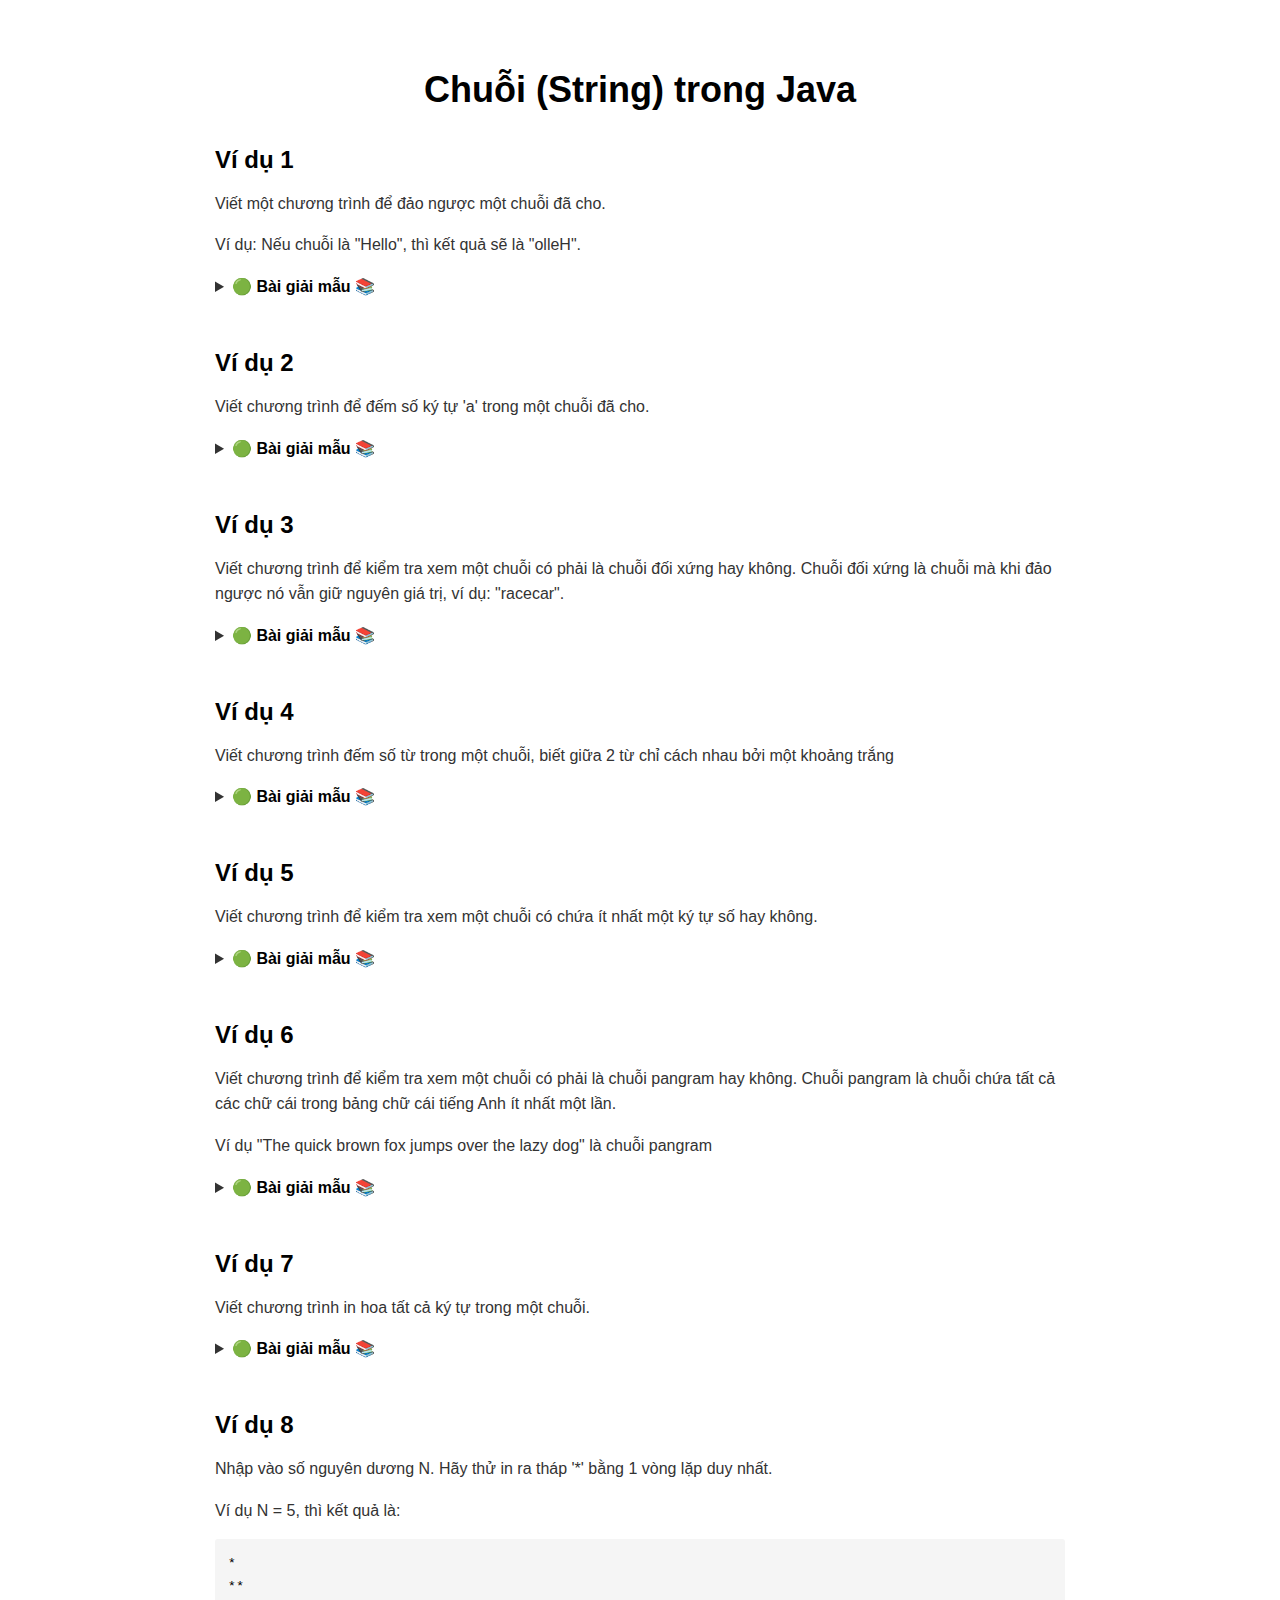
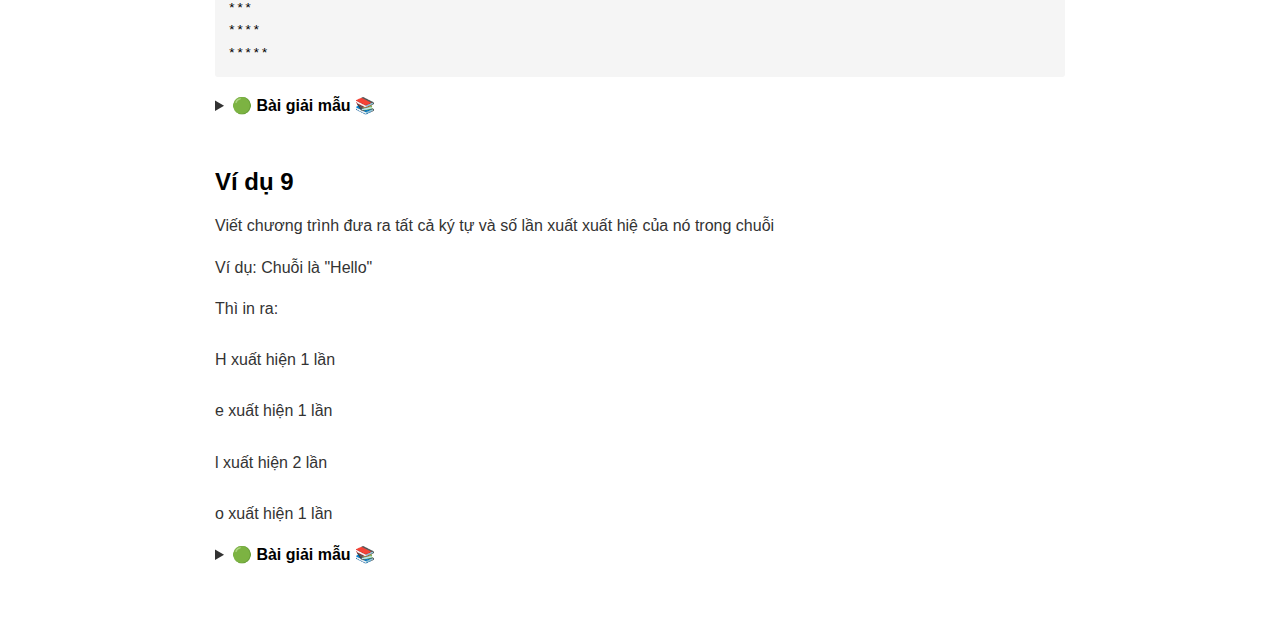
<file: oopBT/basic-string/index.html>
<!DOCTYPE html><html><head>
      <title>Chuỗi (String) trong Java</title>
      <meta charset="utf-8">
      <meta name="viewport" content="width=device-width, initial-scale=1.0">
      
      <link rel="stylesheet" href="file:///c:\Users\HAIZUKA\.vscode\extensions\shd101wyy.markdown-preview-enhanced-0.7.10\crossnote\dependencies\katex\katex.min.css">
      
      
      
      
      
      <style>
      code[class*=language-],pre[class*=language-]{color:#333;background:0 0;font-family:Consolas,"Liberation Mono",Menlo,Courier,monospace;text-align:left;white-space:pre;word-spacing:normal;word-break:normal;word-wrap:normal;line-height:1.4;-moz-tab-size:8;-o-tab-size:8;tab-size:8;-webkit-hyphens:none;-moz-hyphens:none;-ms-hyphens:none;hyphens:none}pre[class*=language-]{padding:.8em;overflow:auto;border-radius:3px;background:#f5f5f5}:not(pre)>code[class*=language-]{padding:.1em;border-radius:.3em;white-space:normal;background:#f5f5f5}.token.blockquote,.token.comment{color:#969896}.token.cdata{color:#183691}.token.doctype,.token.macro.property,.token.punctuation,.token.variable{color:#333}.token.builtin,.token.important,.token.keyword,.token.operator,.token.rule{color:#a71d5d}.token.attr-value,.token.regex,.token.string,.token.url{color:#183691}.token.atrule,.token.boolean,.token.code,.token.command,.token.constant,.token.entity,.token.number,.token.property,.token.symbol{color:#0086b3}.token.prolog,.token.selector,.token.tag{color:#63a35c}.token.attr-name,.token.class,.token.class-name,.token.function,.token.id,.token.namespace,.token.pseudo-class,.token.pseudo-element,.token.url-reference .token.variable{color:#795da3}.token.entity{cursor:help}.token.title,.token.title .token.punctuation{font-weight:700;color:#1d3e81}.token.list{color:#ed6a43}.token.inserted{background-color:#eaffea;color:#55a532}.token.deleted{background-color:#ffecec;color:#bd2c00}.token.bold{font-weight:700}.token.italic{font-style:italic}.language-json .token.property{color:#183691}.language-markup .token.tag .token.punctuation{color:#333}.language-css .token.function,code.language-css{color:#0086b3}.language-yaml .token.atrule{color:#63a35c}code.language-yaml{color:#183691}.language-ruby .token.function{color:#333}.language-markdown .token.url{color:#795da3}.language-makefile .token.symbol{color:#795da3}.language-makefile .token.variable{color:#183691}.language-makefile .token.builtin{color:#0086b3}.language-bash .token.keyword{color:#0086b3}pre[data-line]{position:relative;padding:1em 0 1em 3em}pre[data-line] .line-highlight-wrapper{position:absolute;top:0;left:0;background-color:transparent;display:block;width:100%}pre[data-line] .line-highlight{position:absolute;left:0;right:0;padding:inherit 0;margin-top:1em;background:hsla(24,20%,50%,.08);background:linear-gradient(to right,hsla(24,20%,50%,.1) 70%,hsla(24,20%,50%,0));pointer-events:none;line-height:inherit;white-space:pre}pre[data-line] .line-highlight:before,pre[data-line] .line-highlight[data-end]:after{content:attr(data-start);position:absolute;top:.4em;left:.6em;min-width:1em;padding:0 .5em;background-color:hsla(24,20%,50%,.4);color:#f4f1ef;font:bold 65%/1.5 sans-serif;text-align:center;vertical-align:.3em;border-radius:999px;text-shadow:none;box-shadow:0 1px #fff}pre[data-line] .line-highlight[data-end]:after{content:attr(data-end);top:auto;bottom:.4em}html body{font-family:"Helvetica Neue",Helvetica,"Segoe UI",Arial,freesans,sans-serif;font-size:16px;line-height:1.6;color:#333;background-color:#fff;overflow:initial;box-sizing:border-box;word-wrap:break-word}html body>:first-child{margin-top:0}html body h1,html body h2,html body h3,html body h4,html body h5,html body h6{line-height:1.2;margin-top:1em;margin-bottom:16px;color:#000}html body h1{font-size:2.25em;font-weight:300;padding-bottom:.3em}html body h2{font-size:1.75em;font-weight:400;padding-bottom:.3em}html body h3{font-size:1.5em;font-weight:500}html body h4{font-size:1.25em;font-weight:600}html body h5{font-size:1.1em;font-weight:600}html body h6{font-size:1em;font-weight:600}html body h1,html body h2,html body h3,html body h4,html body h5{font-weight:600}html body h5{font-size:1em}html body h6{color:#5c5c5c}html body strong{color:#000}html body del{color:#5c5c5c}html body a:not([href]){color:inherit;text-decoration:none}html body a{color:#08c;text-decoration:none}html body a:hover{color:#00a3f5;text-decoration:none}html body img{max-width:100%}html body>p{margin-top:0;margin-bottom:16px;word-wrap:break-word}html body>ol,html body>ul{margin-bottom:16px}html body ol,html body ul{padding-left:2em}html body ol.no-list,html body ul.no-list{padding:0;list-style-type:none}html body ol ol,html body ol ul,html body ul ol,html body ul ul{margin-top:0;margin-bottom:0}html body li{margin-bottom:0}html body li.task-list-item{list-style:none}html body li>p{margin-top:0;margin-bottom:0}html body .task-list-item-checkbox{margin:0 .2em .25em -1.8em;vertical-align:middle}html body .task-list-item-checkbox:hover{cursor:pointer}html body blockquote{margin:16px 0;font-size:inherit;padding:0 15px;color:#5c5c5c;background-color:#f0f0f0;border-left:4px solid #d6d6d6}html body blockquote>:first-child{margin-top:0}html body blockquote>:last-child{margin-bottom:0}html body hr{height:4px;margin:32px 0;background-color:#d6d6d6;border:0 none}html body table{margin:10px 0 15px 0;border-collapse:collapse;border-spacing:0;display:block;width:100%;overflow:auto;word-break:normal;word-break:keep-all}html body table th{font-weight:700;color:#000}html body table td,html body table th{border:1px solid #d6d6d6;padding:6px 13px}html body dl{padding:0}html body dl dt{padding:0;margin-top:16px;font-size:1em;font-style:italic;font-weight:700}html body dl dd{padding:0 16px;margin-bottom:16px}html body code{font-family:Menlo,Monaco,Consolas,'Courier New',monospace;font-size:.85em;color:#000;background-color:#f0f0f0;border-radius:3px;padding:.2em 0}html body code::after,html body code::before{letter-spacing:-.2em;content:"\00a0"}html body pre>code{padding:0;margin:0;word-break:normal;white-space:pre;background:0 0;border:0}html body .highlight{margin-bottom:16px}html body .highlight pre,html body pre{padding:1em;overflow:auto;line-height:1.45;border:#d6d6d6;border-radius:3px}html body .highlight pre{margin-bottom:0;word-break:normal}html body pre code,html body pre tt{display:inline;max-width:initial;padding:0;margin:0;overflow:initial;line-height:inherit;word-wrap:normal;background-color:transparent;border:0}html body pre code:after,html body pre code:before,html body pre tt:after,html body pre tt:before{content:normal}html body blockquote,html body dl,html body ol,html body p,html body pre,html body ul{margin-top:0;margin-bottom:16px}html body kbd{color:#000;border:1px solid #d6d6d6;border-bottom:2px solid #c7c7c7;padding:2px 4px;background-color:#f0f0f0;border-radius:3px}@media print{html body{background-color:#fff}html body h1,html body h2,html body h3,html body h4,html body h5,html body h6{color:#000;page-break-after:avoid}html body blockquote{color:#5c5c5c}html body pre{page-break-inside:avoid}html body table{display:table}html body img{display:block;max-width:100%;max-height:100%}html body code,html body pre{word-wrap:break-word;white-space:pre}}.markdown-preview{width:100%;height:100%;box-sizing:border-box}.markdown-preview .newpage,.markdown-preview .pagebreak{page-break-before:always}.markdown-preview pre.line-numbers{position:relative;padding-left:3.8em;counter-reset:linenumber}.markdown-preview pre.line-numbers>code{position:relative}.markdown-preview pre.line-numbers .line-numbers-rows{position:absolute;pointer-events:none;top:1em;font-size:100%;left:0;width:3em;letter-spacing:-1px;border-right:1px solid #999;-webkit-user-select:none;-moz-user-select:none;-ms-user-select:none;user-select:none}.markdown-preview pre.line-numbers .line-numbers-rows>span{pointer-events:none;display:block;counter-increment:linenumber}.markdown-preview pre.line-numbers .line-numbers-rows>span:before{content:counter(linenumber);color:#999;display:block;padding-right:.8em;text-align:right}.markdown-preview .mathjax-exps .MathJax_Display{text-align:center!important}.markdown-preview:not([data-for=preview]) .code-chunk .btn-group{display:none}.markdown-preview:not([data-for=preview]) .code-chunk .status{display:none}.markdown-preview:not([data-for=preview]) .code-chunk .output-div{margin-bottom:16px}.markdown-preview .md-toc{padding:0}.markdown-preview .md-toc .md-toc-link-wrapper .md-toc-link{display:inline;padding:.25rem 0}.markdown-preview .md-toc .md-toc-link-wrapper .md-toc-link div,.markdown-preview .md-toc .md-toc-link-wrapper .md-toc-link p{display:inline}.markdown-preview .md-toc .md-toc-link-wrapper.highlighted .md-toc-link{font-weight:800}.scrollbar-style::-webkit-scrollbar{width:8px}.scrollbar-style::-webkit-scrollbar-track{border-radius:10px;background-color:transparent}.scrollbar-style::-webkit-scrollbar-thumb{border-radius:5px;background-color:rgba(150,150,150,.66);border:4px solid rgba(150,150,150,.66);background-clip:content-box}html body[for=html-export]:not([data-presentation-mode]){position:relative;width:100%;height:100%;top:0;left:0;margin:0;padding:0;overflow:auto}html body[for=html-export]:not([data-presentation-mode]) .markdown-preview{position:relative;top:0;min-height:100vh}@media screen and (min-width:914px){html body[for=html-export]:not([data-presentation-mode]) .markdown-preview{padding:2em calc(50% - 457px + 2em)}}@media screen and (max-width:914px){html body[for=html-export]:not([data-presentation-mode]) .markdown-preview{padding:2em}}@media screen and (max-width:450px){html body[for=html-export]:not([data-presentation-mode]) .markdown-preview{font-size:14px!important;padding:1em}}@media print{html body[for=html-export]:not([data-presentation-mode]) #sidebar-toc-btn{display:none}}html body[for=html-export]:not([data-presentation-mode]) #sidebar-toc-btn{position:fixed;bottom:8px;left:8px;font-size:28px;cursor:pointer;color:inherit;z-index:99;width:32px;text-align:center;opacity:.4}html body[for=html-export]:not([data-presentation-mode])[html-show-sidebar-toc] #sidebar-toc-btn{opacity:1}html body[for=html-export]:not([data-presentation-mode])[html-show-sidebar-toc] .md-sidebar-toc{position:fixed;top:0;left:0;width:300px;height:100%;padding:32px 0 48px 0;font-size:14px;box-shadow:0 0 4px rgba(150,150,150,.33);box-sizing:border-box;overflow:auto;background-color:inherit}html body[for=html-export]:not([data-presentation-mode])[html-show-sidebar-toc] .md-sidebar-toc::-webkit-scrollbar{width:8px}html body[for=html-export]:not([data-presentation-mode])[html-show-sidebar-toc] .md-sidebar-toc::-webkit-scrollbar-track{border-radius:10px;background-color:transparent}html body[for=html-export]:not([data-presentation-mode])[html-show-sidebar-toc] .md-sidebar-toc::-webkit-scrollbar-thumb{border-radius:5px;background-color:rgba(150,150,150,.66);border:4px solid rgba(150,150,150,.66);background-clip:content-box}html body[for=html-export]:not([data-presentation-mode])[html-show-sidebar-toc] .md-sidebar-toc a{text-decoration:none}html body[for=html-export]:not([data-presentation-mode])[html-show-sidebar-toc] .md-sidebar-toc .md-toc{padding:0 16px}html body[for=html-export]:not([data-presentation-mode])[html-show-sidebar-toc] .md-sidebar-toc .md-toc .md-toc-link-wrapper .md-toc-link{display:inline;padding:.25rem 0}html body[for=html-export]:not([data-presentation-mode])[html-show-sidebar-toc] .md-sidebar-toc .md-toc .md-toc-link-wrapper .md-toc-link div,html body[for=html-export]:not([data-presentation-mode])[html-show-sidebar-toc] .md-sidebar-toc .md-toc .md-toc-link-wrapper .md-toc-link p{display:inline}html body[for=html-export]:not([data-presentation-mode])[html-show-sidebar-toc] .md-sidebar-toc .md-toc .md-toc-link-wrapper.highlighted .md-toc-link{font-weight:800}html body[for=html-export]:not([data-presentation-mode])[html-show-sidebar-toc] .markdown-preview{left:300px;width:calc(100% - 300px);padding:2em calc(50% - 457px - 300px/2);margin:0;box-sizing:border-box}@media screen and (max-width:1274px){html body[for=html-export]:not([data-presentation-mode])[html-show-sidebar-toc] .markdown-preview{padding:2em}}@media screen and (max-width:450px){html body[for=html-export]:not([data-presentation-mode])[html-show-sidebar-toc] .markdown-preview{width:100%}}html body[for=html-export]:not([data-presentation-mode]):not([html-show-sidebar-toc]) .markdown-preview{left:50%;transform:translateX(-50%)}html body[for=html-export]:not([data-presentation-mode]):not([html-show-sidebar-toc]) .md-sidebar-toc{display:none}
/* Please visit the URL below for more information: */
/*   https://shd101wyy.github.io/markdown-preview-enhanced/#/customize-css */

      </style>
      <!-- The content below will be included at the end of the <head> element. --><script type="text/javascript">
  document.addEventListener("DOMContentLoaded", function () {
    // your code here
  });
</script></head><body for="html-export">
    
    
      <div class="crossnote markdown-preview  ">
      <div align="center">
<h1>Chuỗi (String) trong Java</h1>
</div>
<h3 class="crossnote-header" id="v%C3%AD-d%E1%BB%A5-1">Ví dụ 1</h3>

<p>Viết một chương trình để đảo ngược một chuỗi đã cho.</p>
<p>Ví dụ: Nếu chuỗi là "Hello", thì kết quả sẽ là "olleH".</p>
<details>
<summary> <strong>🟢 Bài giải mẫu 📚</strong></summary>
<pre data-role="codeBlock" data-info="java" class="language-java java"><code><span class="token keyword keyword-package">package</span> <span class="token constant">PTIT</span><span class="token punctuation">;</span>

<span class="token keyword keyword-import">import</span> <span class="token import"><span class="token namespace">java<span class="token punctuation">.</span>util<span class="token punctuation">.</span></span><span class="token class-name">Scanner</span></span><span class="token punctuation">;</span>

<span class="token keyword keyword-public">public</span> <span class="token keyword keyword-class">class</span> <span class="token class-name">Example</span>  <span class="token punctuation">{</span>	
	<span class="token keyword keyword-public">public</span> <span class="token keyword keyword-static">static</span> <span class="token keyword keyword-void">void</span> <span class="token function">main</span><span class="token punctuation">(</span><span class="token class-name">String</span><span class="token punctuation">[</span><span class="token punctuation">]</span> args<span class="token punctuation">)</span> <span class="token punctuation">{</span>
		<span class="token class-name">Scanner</span> sc <span class="token operator">=</span> <span class="token keyword keyword-new">new</span> <span class="token class-name">Scanner</span><span class="token punctuation">(</span><span class="token class-name">System</span><span class="token punctuation">.</span>in<span class="token punctuation">)</span><span class="token punctuation">;</span>
		<span class="token class-name">System</span><span class="token punctuation">.</span>out<span class="token punctuation">.</span><span class="token function">print</span><span class="token punctuation">(</span><span class="token string">"Nhập chuỗi: "</span><span class="token punctuation">)</span><span class="token punctuation">;</span>
		<span class="token class-name">String</span> s <span class="token operator">=</span> sc<span class="token punctuation">.</span><span class="token function">nextLine</span><span class="token punctuation">(</span><span class="token punctuation">)</span><span class="token punctuation">;</span>
		<span class="token class-name">String</span> p <span class="token operator">=</span> <span class="token string">""</span><span class="token punctuation">;</span>
		<span class="token keyword keyword-for">for</span> <span class="token punctuation">(</span><span class="token keyword keyword-int">int</span> i <span class="token operator">=</span> s<span class="token punctuation">.</span><span class="token function">length</span><span class="token punctuation">(</span><span class="token punctuation">)</span> <span class="token operator">-</span> <span class="token number">1</span><span class="token punctuation">;</span> i <span class="token operator">&gt;=</span> <span class="token number">0</span><span class="token punctuation">;</span> i<span class="token operator">--</span><span class="token punctuation">)</span>
			p <span class="token operator">=</span> p <span class="token operator">+</span> s<span class="token punctuation">.</span><span class="token function">charAt</span><span class="token punctuation">(</span>i<span class="token punctuation">)</span><span class="token punctuation">;</span>
		<span class="token class-name">System</span><span class="token punctuation">.</span>out<span class="token punctuation">.</span><span class="token function">println</span><span class="token punctuation">(</span><span class="token string">"Chuỗi đảo ngược của "</span> <span class="token operator">+</span> s <span class="token operator">+</span> <span class="token string">" là "</span> <span class="token operator">+</span> p<span class="token punctuation">)</span><span class="token punctuation">;</span>
	<span class="token punctuation">}</span>
<span class="token punctuation">}</span>
</code></pre></details>
<br>
<h3 class="crossnote-header" id="v%C3%AD-d%E1%BB%A5-2">Ví dụ 2</h3>

<p>Viết chương trình để đếm số ký tự 'a' trong một chuỗi đã cho.</p>
<details>
<summary> <strong>🟢 Bài giải mẫu 📚</strong></summary>
<pre data-role="codeBlock" data-info="java" class="language-java java"><code><span class="token keyword keyword-package">package</span> <span class="token constant">PTIT</span><span class="token punctuation">;</span>

<span class="token keyword keyword-import">import</span> <span class="token import"><span class="token namespace">java<span class="token punctuation">.</span>util<span class="token punctuation">.</span></span><span class="token class-name">Scanner</span></span><span class="token punctuation">;</span>

<span class="token keyword keyword-public">public</span> <span class="token keyword keyword-class">class</span> <span class="token class-name">Example</span>  <span class="token punctuation">{</span>	
	<span class="token keyword keyword-public">public</span> <span class="token keyword keyword-static">static</span> <span class="token keyword keyword-void">void</span> <span class="token function">main</span><span class="token punctuation">(</span><span class="token class-name">String</span><span class="token punctuation">[</span><span class="token punctuation">]</span> args<span class="token punctuation">)</span> <span class="token punctuation">{</span>
		<span class="token class-name">Scanner</span> sc <span class="token operator">=</span> <span class="token keyword keyword-new">new</span> <span class="token class-name">Scanner</span><span class="token punctuation">(</span><span class="token class-name">System</span><span class="token punctuation">.</span>in<span class="token punctuation">)</span><span class="token punctuation">;</span>
		<span class="token comment">//Nhập chuỗi</span>
		<span class="token class-name">System</span><span class="token punctuation">.</span>out<span class="token punctuation">.</span><span class="token function">print</span><span class="token punctuation">(</span><span class="token string">"Nhập chuỗi: "</span><span class="token punctuation">)</span><span class="token punctuation">;</span>
		<span class="token class-name">String</span> s <span class="token operator">=</span> sc<span class="token punctuation">.</span><span class="token function">nextLine</span><span class="token punctuation">(</span><span class="token punctuation">)</span><span class="token punctuation">;</span>
		<span class="token comment">// đếm ký tự 'a' trong chuỗi</span>
		<span class="token keyword keyword-int">int</span> count <span class="token operator">=</span> <span class="token number">0</span><span class="token punctuation">;</span>
		<span class="token keyword keyword-for">for</span> <span class="token punctuation">(</span><span class="token keyword keyword-int">int</span> i <span class="token operator">=</span> <span class="token number">0</span><span class="token punctuation">;</span> i <span class="token operator">&lt;</span> s<span class="token punctuation">.</span><span class="token function">length</span><span class="token punctuation">(</span><span class="token punctuation">)</span><span class="token punctuation">;</span> i<span class="token operator">++</span><span class="token punctuation">)</span>
			<span class="token keyword keyword-if">if</span> <span class="token punctuation">(</span>s<span class="token punctuation">.</span><span class="token function">charAt</span><span class="token punctuation">(</span>i<span class="token punctuation">)</span> <span class="token operator">==</span> <span class="token char">'a'</span><span class="token punctuation">)</span>
				count<span class="token operator">++</span><span class="token punctuation">;</span>
		<span class="token class-name">System</span><span class="token punctuation">.</span>out<span class="token punctuation">.</span><span class="token function">println</span><span class="token punctuation">(</span><span class="token string">"Số lượng ký tự 'a' là "</span> <span class="token operator">+</span> count<span class="token punctuation">)</span><span class="token punctuation">;</span>
	<span class="token punctuation">}</span>
<span class="token punctuation">}</span>
</code></pre></details>
<br>
<h3 class="crossnote-header" id="v%C3%AD-d%E1%BB%A5-3">Ví dụ 3</h3>

<p>Viết chương trình để kiểm tra xem một chuỗi có phải là chuỗi đối xứng hay không. Chuỗi đối xứng là chuỗi mà khi đảo ngược nó vẫn giữ nguyên giá trị, ví dụ: "racecar".</p>
<details>
<summary> <strong>🟢 Bài giải mẫu 📚</strong></summary>
<pre data-role="codeBlock" data-info="java" class="language-java java"><code><span class="token keyword keyword-package">package</span> <span class="token constant">PTIT</span><span class="token punctuation">;</span>

<span class="token keyword keyword-import">import</span> <span class="token import"><span class="token namespace">java<span class="token punctuation">.</span>util<span class="token punctuation">.</span></span><span class="token class-name">Scanner</span></span><span class="token punctuation">;</span>

<span class="token keyword keyword-public">public</span> <span class="token keyword keyword-class">class</span> <span class="token class-name">Example</span>  <span class="token punctuation">{</span>	
	<span class="token keyword keyword-public">public</span> <span class="token keyword keyword-static">static</span> <span class="token keyword keyword-void">void</span> <span class="token function">main</span><span class="token punctuation">(</span><span class="token class-name">String</span><span class="token punctuation">[</span><span class="token punctuation">]</span> args<span class="token punctuation">)</span> <span class="token punctuation">{</span>
		<span class="token class-name">Scanner</span> sc <span class="token operator">=</span> <span class="token keyword keyword-new">new</span> <span class="token class-name">Scanner</span><span class="token punctuation">(</span><span class="token class-name">System</span><span class="token punctuation">.</span>in<span class="token punctuation">)</span><span class="token punctuation">;</span>
		<span class="token class-name">System</span><span class="token punctuation">.</span>out<span class="token punctuation">.</span><span class="token function">print</span><span class="token punctuation">(</span><span class="token string">"Nhập chuỗi: "</span><span class="token punctuation">)</span><span class="token punctuation">;</span>
		<span class="token class-name">String</span> s <span class="token operator">=</span> sc<span class="token punctuation">.</span><span class="token function">nextLine</span><span class="token punctuation">(</span><span class="token punctuation">)</span><span class="token punctuation">;</span>
		<span class="token class-name">String</span> p <span class="token operator">=</span> <span class="token string">""</span><span class="token punctuation">;</span>
		<span class="token keyword keyword-for">for</span> <span class="token punctuation">(</span><span class="token keyword keyword-int">int</span> i <span class="token operator">=</span> s<span class="token punctuation">.</span><span class="token function">length</span><span class="token punctuation">(</span><span class="token punctuation">)</span> <span class="token operator">-</span> <span class="token number">1</span><span class="token punctuation">;</span> i <span class="token operator">&gt;=</span> <span class="token number">0</span><span class="token punctuation">;</span> i<span class="token operator">--</span><span class="token punctuation">)</span>
			p <span class="token operator">=</span> p <span class="token operator">+</span> s<span class="token punctuation">.</span><span class="token function">charAt</span><span class="token punctuation">(</span>i<span class="token punctuation">)</span><span class="token punctuation">;</span>
		<span class="token keyword keyword-if">if</span> <span class="token punctuation">(</span>s<span class="token punctuation">.</span><span class="token function">equals</span><span class="token punctuation">(</span>p<span class="token punctuation">)</span><span class="token punctuation">)</span>
			<span class="token class-name">System</span><span class="token punctuation">.</span>out<span class="token punctuation">.</span><span class="token function">println</span><span class="token punctuation">(</span>s <span class="token operator">+</span> <span class="token string">" là chuỗi đối xứng"</span><span class="token punctuation">)</span><span class="token punctuation">;</span>
		<span class="token keyword keyword-else">else</span>
			<span class="token class-name">System</span><span class="token punctuation">.</span>out<span class="token punctuation">.</span><span class="token function">println</span><span class="token punctuation">(</span>s <span class="token operator">+</span> <span class="token string">" không là chuỗi đối xứng"</span><span class="token punctuation">)</span><span class="token punctuation">;</span>
	<span class="token punctuation">}</span>
<span class="token punctuation">}</span>
</code></pre></details>
<br>
<h3 class="crossnote-header" id="v%C3%AD-d%E1%BB%A5-4">Ví dụ 4</h3>

<p>Viết chương trình đếm số từ trong một chuỗi, biết giữa 2 từ chỉ cách nhau bởi một khoảng trắng</p>
<details>
<summary> <strong>🟢 Bài giải mẫu 📚</strong></summary>
<pre data-role="codeBlock" data-info="java" class="language-java java"><code><span class="token keyword keyword-package">package</span> <span class="token constant">PTIT</span><span class="token punctuation">;</span>

<span class="token keyword keyword-import">import</span> <span class="token import"><span class="token namespace">java<span class="token punctuation">.</span>util<span class="token punctuation">.</span></span><span class="token class-name">Scanner</span></span><span class="token punctuation">;</span>

<span class="token keyword keyword-public">public</span> <span class="token keyword keyword-class">class</span> <span class="token class-name">Example</span>  <span class="token punctuation">{</span>	
	<span class="token keyword keyword-public">public</span> <span class="token keyword keyword-static">static</span> <span class="token keyword keyword-void">void</span> <span class="token function">main</span><span class="token punctuation">(</span><span class="token class-name">String</span><span class="token punctuation">[</span><span class="token punctuation">]</span> args<span class="token punctuation">)</span> <span class="token punctuation">{</span>
		<span class="token class-name">Scanner</span> sc <span class="token operator">=</span> <span class="token keyword keyword-new">new</span> <span class="token class-name">Scanner</span><span class="token punctuation">(</span><span class="token class-name">System</span><span class="token punctuation">.</span>in<span class="token punctuation">)</span><span class="token punctuation">;</span>
		<span class="token comment">//Nhập chuỗi</span>
		<span class="token class-name">System</span><span class="token punctuation">.</span>out<span class="token punctuation">.</span><span class="token function">print</span><span class="token punctuation">(</span><span class="token string">"Nhập chuỗi: "</span><span class="token punctuation">)</span><span class="token punctuation">;</span>
		<span class="token class-name">String</span> s <span class="token operator">=</span> sc<span class="token punctuation">.</span><span class="token function">nextLine</span><span class="token punctuation">(</span><span class="token punctuation">)</span><span class="token punctuation">;</span>
		<span class="token comment">// đếm ký tự ' ' trong chuỗi</span>
		<span class="token keyword keyword-int">int</span> count <span class="token operator">=</span> <span class="token number">0</span><span class="token punctuation">;</span>
		<span class="token keyword keyword-for">for</span> <span class="token punctuation">(</span><span class="token keyword keyword-int">int</span> i <span class="token operator">=</span> <span class="token number">0</span><span class="token punctuation">;</span> i <span class="token operator">&lt;</span> s<span class="token punctuation">.</span><span class="token function">length</span><span class="token punctuation">(</span><span class="token punctuation">)</span><span class="token punctuation">;</span> i<span class="token operator">++</span><span class="token punctuation">)</span>
			<span class="token keyword keyword-if">if</span> <span class="token punctuation">(</span>s<span class="token punctuation">.</span><span class="token function">charAt</span><span class="token punctuation">(</span>i<span class="token punctuation">)</span> <span class="token operator">==</span> <span class="token char">' '</span><span class="token punctuation">)</span>
				count<span class="token operator">++</span><span class="token punctuation">;</span>
		<span class="token class-name">System</span><span class="token punctuation">.</span>out<span class="token punctuation">.</span><span class="token function">println</span><span class="token punctuation">(</span><span class="token string">"Số lượng từ trong chuỗi là "</span> <span class="token operator">+</span> <span class="token punctuation">(</span>count <span class="token operator">+</span> <span class="token number">1</span><span class="token punctuation">)</span><span class="token punctuation">)</span><span class="token punctuation">;</span>
	<span class="token punctuation">}</span>
<span class="token punctuation">}</span>
</code></pre></details>
<br>
<h3 class="crossnote-header" id="v%C3%AD-d%E1%BB%A5-5">Ví dụ 5</h3>

<p>Viết chương trình để kiểm tra xem một chuỗi có chứa ít nhất một ký tự số hay không.</p>
<details>
<summary> <strong>🟢 Bài giải mẫu 📚</strong></summary>
<pre data-role="codeBlock" data-info="java" class="language-java java"><code><span class="token keyword keyword-package">package</span> <span class="token constant">PTIT</span><span class="token punctuation">;</span>

<span class="token keyword keyword-import">import</span> <span class="token import"><span class="token namespace">java<span class="token punctuation">.</span>util<span class="token punctuation">.</span></span><span class="token class-name">Scanner</span></span><span class="token punctuation">;</span>

<span class="token keyword keyword-public">public</span> <span class="token keyword keyword-class">class</span> <span class="token class-name">Example</span>  <span class="token punctuation">{</span>	
	<span class="token keyword keyword-public">public</span> <span class="token keyword keyword-static">static</span> <span class="token keyword keyword-void">void</span> <span class="token function">main</span><span class="token punctuation">(</span><span class="token class-name">String</span><span class="token punctuation">[</span><span class="token punctuation">]</span> args<span class="token punctuation">)</span> <span class="token punctuation">{</span>
		<span class="token class-name">Scanner</span> sc <span class="token operator">=</span> <span class="token keyword keyword-new">new</span> <span class="token class-name">Scanner</span><span class="token punctuation">(</span><span class="token class-name">System</span><span class="token punctuation">.</span>in<span class="token punctuation">)</span><span class="token punctuation">;</span>
		<span class="token comment">//Nhập chuỗi</span>
		<span class="token class-name">System</span><span class="token punctuation">.</span>out<span class="token punctuation">.</span><span class="token function">print</span><span class="token punctuation">(</span><span class="token string">"Nhập chuỗi: "</span><span class="token punctuation">)</span><span class="token punctuation">;</span>
		<span class="token class-name">String</span> s <span class="token operator">=</span> sc<span class="token punctuation">.</span><span class="token function">nextLine</span><span class="token punctuation">(</span><span class="token punctuation">)</span><span class="token punctuation">;</span>
		
		<span class="token keyword keyword-boolean">boolean</span> flag <span class="token operator">=</span> <span class="token boolean">false</span><span class="token punctuation">;</span>
		<span class="token keyword keyword-for">for</span> <span class="token punctuation">(</span><span class="token keyword keyword-int">int</span> i <span class="token operator">=</span> <span class="token number">0</span><span class="token punctuation">;</span> i <span class="token operator">&lt;</span> s<span class="token punctuation">.</span><span class="token function">length</span><span class="token punctuation">(</span><span class="token punctuation">)</span><span class="token punctuation">;</span> i<span class="token operator">++</span><span class="token punctuation">)</span>
			<span class="token keyword keyword-if">if</span> <span class="token punctuation">(</span>s<span class="token punctuation">.</span><span class="token function">charAt</span><span class="token punctuation">(</span>i<span class="token punctuation">)</span> <span class="token operator">&gt;=</span> <span class="token char">'0'</span> <span class="token operator">&amp;&amp;</span> s<span class="token punctuation">.</span><span class="token function">charAt</span><span class="token punctuation">(</span>i<span class="token punctuation">)</span> <span class="token operator">&lt;=</span> <span class="token char">'9'</span><span class="token punctuation">)</span>
				flag <span class="token operator">=</span> <span class="token boolean">true</span><span class="token punctuation">;</span>
		<span class="token keyword keyword-if">if</span> <span class="token punctuation">(</span>flag<span class="token punctuation">)</span>
			<span class="token class-name">System</span><span class="token punctuation">.</span>out<span class="token punctuation">.</span><span class="token function">println</span><span class="token punctuation">(</span><span class="token string">"Có ký tự số"</span><span class="token punctuation">)</span><span class="token punctuation">;</span>
		<span class="token keyword keyword-else">else</span>
			<span class="token class-name">System</span><span class="token punctuation">.</span>out<span class="token punctuation">.</span><span class="token function">println</span><span class="token punctuation">(</span><span class="token string">"Không có ký tự số"</span><span class="token punctuation">)</span><span class="token punctuation">;</span>
	<span class="token punctuation">}</span>
<span class="token punctuation">}</span>
</code></pre></details>
<br>
<h3 class="crossnote-header" id="v%C3%AD-d%E1%BB%A5-6">Ví dụ 6</h3>

<p>Viết chương trình để kiểm tra xem một chuỗi có phải là chuỗi pangram hay không. Chuỗi pangram là chuỗi chứa tất cả các chữ cái trong bảng chữ cái tiếng Anh ít nhất một lần.</p>
<p>Ví dụ "The quick brown fox jumps over the lazy dog" là chuỗi pangram</p>
<details>
<summary> <strong>🟢 Bài giải mẫu 📚</strong></summary>
<pre data-role="codeBlock" data-info="java" class="language-java java"><code><span class="token keyword keyword-package">package</span> <span class="token constant">PTIT</span><span class="token punctuation">;</span>

<span class="token keyword keyword-import">import</span> <span class="token import"><span class="token namespace">java<span class="token punctuation">.</span>util<span class="token punctuation">.</span></span><span class="token class-name">Scanner</span></span><span class="token punctuation">;</span>

<span class="token keyword keyword-public">public</span> <span class="token keyword keyword-class">class</span> <span class="token class-name">Example</span>  <span class="token punctuation">{</span>	
	<span class="token keyword keyword-public">public</span> <span class="token keyword keyword-static">static</span> <span class="token keyword keyword-void">void</span> <span class="token function">main</span><span class="token punctuation">(</span><span class="token class-name">String</span><span class="token punctuation">[</span><span class="token punctuation">]</span> args<span class="token punctuation">)</span> <span class="token punctuation">{</span>
		<span class="token class-name">Scanner</span> sc <span class="token operator">=</span> <span class="token keyword keyword-new">new</span> <span class="token class-name">Scanner</span><span class="token punctuation">(</span><span class="token class-name">System</span><span class="token punctuation">.</span>in<span class="token punctuation">)</span><span class="token punctuation">;</span>
		<span class="token comment">//Nhập chuỗi</span>
		<span class="token class-name">System</span><span class="token punctuation">.</span>out<span class="token punctuation">.</span><span class="token function">print</span><span class="token punctuation">(</span><span class="token string">"Nhập chuỗi: "</span><span class="token punctuation">)</span><span class="token punctuation">;</span>
		<span class="token class-name">String</span> s <span class="token operator">=</span> sc<span class="token punctuation">.</span><span class="token function">nextLine</span><span class="token punctuation">(</span><span class="token punctuation">)</span><span class="token punctuation">;</span>
		<span class="token comment">// in thường chuỗi</span>
		s <span class="token operator">=</span> s<span class="token punctuation">.</span><span class="token function">toLowerCase</span><span class="token punctuation">(</span><span class="token punctuation">)</span><span class="token punctuation">;</span>
		
		<span class="token keyword keyword-boolean">boolean</span> d<span class="token punctuation">[</span><span class="token punctuation">]</span> <span class="token operator">=</span> <span class="token keyword keyword-new">new</span> <span class="token keyword keyword-boolean">boolean</span><span class="token punctuation">[</span><span class="token number">123</span><span class="token punctuation">]</span><span class="token punctuation">;</span>
		<span class="token keyword keyword-for">for</span> <span class="token punctuation">(</span><span class="token keyword keyword-char">char</span> ch <span class="token operator">=</span> <span class="token char">'a'</span><span class="token punctuation">;</span> ch <span class="token operator">&lt;=</span> <span class="token char">'z'</span><span class="token punctuation">;</span> ch<span class="token operator">++</span><span class="token punctuation">)</span>
			d<span class="token punctuation">[</span>ch<span class="token punctuation">]</span> <span class="token operator">=</span> <span class="token boolean">false</span><span class="token punctuation">;</span>
		
		<span class="token keyword keyword-for">for</span> <span class="token punctuation">(</span><span class="token keyword keyword-int">int</span> i <span class="token operator">=</span> <span class="token number">0</span><span class="token punctuation">;</span> i <span class="token operator">&lt;</span> s<span class="token punctuation">.</span><span class="token function">length</span><span class="token punctuation">(</span><span class="token punctuation">)</span><span class="token punctuation">;</span> i<span class="token operator">++</span><span class="token punctuation">)</span>
			d<span class="token punctuation">[</span>s<span class="token punctuation">.</span><span class="token function">charAt</span><span class="token punctuation">(</span>i<span class="token punctuation">)</span><span class="token punctuation">]</span> <span class="token operator">=</span> <span class="token boolean">true</span><span class="token punctuation">;</span>
		
		<span class="token keyword keyword-boolean">boolean</span> flag <span class="token operator">=</span> <span class="token boolean">true</span><span class="token punctuation">;</span>
		<span class="token keyword keyword-for">for</span> <span class="token punctuation">(</span><span class="token keyword keyword-char">char</span> ch <span class="token operator">=</span> <span class="token char">'a'</span><span class="token punctuation">;</span> ch <span class="token operator">&lt;=</span> <span class="token char">'z'</span><span class="token punctuation">;</span> ch<span class="token operator">++</span><span class="token punctuation">)</span>
			<span class="token keyword keyword-if">if</span> <span class="token punctuation">(</span>d<span class="token punctuation">[</span>ch<span class="token punctuation">]</span> <span class="token operator">==</span> <span class="token boolean">false</span><span class="token punctuation">)</span>
				flag <span class="token operator">=</span> <span class="token boolean">false</span><span class="token punctuation">;</span>
		
		<span class="token keyword keyword-if">if</span> <span class="token punctuation">(</span>flag<span class="token punctuation">)</span>
			<span class="token class-name">System</span><span class="token punctuation">.</span>out<span class="token punctuation">.</span><span class="token function">println</span><span class="token punctuation">(</span><span class="token string">"Là chuỗi pangram "</span><span class="token punctuation">)</span><span class="token punctuation">;</span>
		<span class="token keyword keyword-else">else</span>
			<span class="token class-name">System</span><span class="token punctuation">.</span>out<span class="token punctuation">.</span><span class="token function">println</span><span class="token punctuation">(</span><span class="token string">"Không là chuỗi pangram "</span><span class="token punctuation">)</span><span class="token punctuation">;</span>
	<span class="token punctuation">}</span>
<span class="token punctuation">}</span>
</code></pre></details>
<br>
<h3 class="crossnote-header" id="v%C3%AD-d%E1%BB%A5-7">Ví dụ 7</h3>

<p>Viết chương trình in hoa tất cả ký tự trong một chuỗi.</p>
<details>
<summary> <strong>🟢 Bài giải mẫu 📚</strong></summary>
<pre data-role="codeBlock" data-info="java" class="language-java java"><code><span class="token keyword keyword-package">package</span> <span class="token constant">PTIT</span><span class="token punctuation">;</span>

<span class="token keyword keyword-import">import</span> <span class="token import"><span class="token namespace">java<span class="token punctuation">.</span>util<span class="token punctuation">.</span></span><span class="token class-name">Scanner</span></span><span class="token punctuation">;</span>

<span class="token keyword keyword-public">public</span> <span class="token keyword keyword-class">class</span> <span class="token class-name">Example</span>  <span class="token punctuation">{</span>	
	<span class="token keyword keyword-public">public</span> <span class="token keyword keyword-static">static</span> <span class="token keyword keyword-void">void</span> <span class="token function">main</span><span class="token punctuation">(</span><span class="token class-name">String</span><span class="token punctuation">[</span><span class="token punctuation">]</span> args<span class="token punctuation">)</span> <span class="token punctuation">{</span>
		<span class="token class-name">Scanner</span> sc <span class="token operator">=</span> <span class="token keyword keyword-new">new</span> <span class="token class-name">Scanner</span><span class="token punctuation">(</span><span class="token class-name">System</span><span class="token punctuation">.</span>in<span class="token punctuation">)</span><span class="token punctuation">;</span>
		<span class="token comment">//Nhập chuỗi</span>
		<span class="token class-name">System</span><span class="token punctuation">.</span>out<span class="token punctuation">.</span><span class="token function">print</span><span class="token punctuation">(</span><span class="token string">"Nhập chuỗi: "</span><span class="token punctuation">)</span><span class="token punctuation">;</span>
		<span class="token class-name">String</span> s <span class="token operator">=</span> sc<span class="token punctuation">.</span><span class="token function">nextLine</span><span class="token punctuation">(</span><span class="token punctuation">)</span><span class="token punctuation">;</span>
		<span class="token comment">// dùng hàm để in thường chuỗi</span>
		s <span class="token operator">=</span> s<span class="token punctuation">.</span><span class="token function">toLowerCase</span><span class="token punctuation">(</span><span class="token punctuation">)</span><span class="token punctuation">;</span>
		<span class="token class-name">System</span><span class="token punctuation">.</span>out<span class="token punctuation">.</span><span class="token function">println</span><span class="token punctuation">(</span><span class="token string">"Chuỗi sau khi in thường là "</span> <span class="token operator">+</span> s<span class="token punctuation">)</span><span class="token punctuation">;</span>
	<span class="token punctuation">}</span>
<span class="token punctuation">}</span>
</code></pre></details>
<br>
<h3 class="crossnote-header" id="v%C3%AD-d%E1%BB%A5-8">Ví dụ 8</h3>

<p>Nhập vào số nguyên dương N. Hãy thử in ra tháp '*' bằng 1 vòng lặp duy nhất.</p>
<p>Ví dụ N = 5, thì kết quả là:</p>
<pre data-role="codeBlock" data-info="text" class="language-text text"><code>*
**
***
****
*****
</code></pre><details>
<summary> <strong>🟢 Bài giải mẫu 📚</strong></summary>
<pre data-role="codeBlock" data-info="java" class="language-java java"><code><span class="token keyword keyword-package">package</span> <span class="token constant">PTIT</span><span class="token punctuation">;</span>

<span class="token keyword keyword-import">import</span> <span class="token import"><span class="token namespace">java<span class="token punctuation">.</span>util<span class="token punctuation">.</span></span><span class="token class-name">Scanner</span></span><span class="token punctuation">;</span>

<span class="token keyword keyword-public">public</span> <span class="token keyword keyword-class">class</span> <span class="token class-name">Example</span>  <span class="token punctuation">{</span>	
	<span class="token keyword keyword-public">public</span> <span class="token keyword keyword-static">static</span> <span class="token keyword keyword-void">void</span> <span class="token function">main</span><span class="token punctuation">(</span><span class="token class-name">String</span><span class="token punctuation">[</span><span class="token punctuation">]</span> args<span class="token punctuation">)</span> <span class="token punctuation">{</span>
		<span class="token class-name">Scanner</span> sc <span class="token operator">=</span> <span class="token keyword keyword-new">new</span> <span class="token class-name">Scanner</span><span class="token punctuation">(</span><span class="token class-name">System</span><span class="token punctuation">.</span>in<span class="token punctuation">)</span><span class="token punctuation">;</span>
		<span class="token class-name">System</span><span class="token punctuation">.</span>out<span class="token punctuation">.</span><span class="token function">print</span><span class="token punctuation">(</span><span class="token string">"Nhập N: "</span><span class="token punctuation">)</span><span class="token punctuation">;</span>
		<span class="token keyword keyword-int">int</span> n <span class="token operator">=</span> sc<span class="token punctuation">.</span><span class="token function">nextInt</span><span class="token punctuation">(</span><span class="token punctuation">)</span><span class="token punctuation">;</span>
		
		<span class="token class-name">String</span> s <span class="token operator">=</span> <span class="token string">""</span><span class="token punctuation">;</span>
		<span class="token keyword keyword-for">for</span> <span class="token punctuation">(</span><span class="token keyword keyword-int">int</span> i <span class="token operator">=</span> <span class="token number">1</span><span class="token punctuation">;</span> i <span class="token operator">&lt;=</span> n<span class="token punctuation">;</span> i<span class="token operator">++</span><span class="token punctuation">)</span> <span class="token punctuation">{</span>
			s <span class="token operator">=</span> s <span class="token operator">+</span> <span class="token string">"*"</span><span class="token punctuation">;</span>
			<span class="token class-name">System</span><span class="token punctuation">.</span>out<span class="token punctuation">.</span><span class="token function">println</span><span class="token punctuation">(</span>s<span class="token punctuation">)</span><span class="token punctuation">;</span>
		<span class="token punctuation">}</span>
	<span class="token punctuation">}</span>
<span class="token punctuation">}</span>
</code></pre></details>
<br>
<h3 class="crossnote-header" id="v%C3%AD-d%E1%BB%A5-9">Ví dụ 9</h3>

<p>Viết chương trình đưa ra tất cả ký tự và số lần xuất xuất hiệ của nó trong chuỗi</p>
<p>Ví dụ: Chuỗi là "Hello"</p>
<p>Thì in ra:<br><br>
H xuất hiện 1 lần <br><br>
e xuất hiện 1 lần <br><br>
l xuất hiện 2 lần <br><br>
o xuất hiện 1 lần <br></p>
<details>
<summary> <strong>🟢 Bài giải mẫu 📚</strong></summary>
<pre data-role="codeBlock" data-info="java" class="language-java java"><code><span class="token keyword keyword-package">package</span> <span class="token constant">PTIT</span><span class="token punctuation">;</span>

<span class="token keyword keyword-import">import</span> <span class="token import"><span class="token namespace">java<span class="token punctuation">.</span>util<span class="token punctuation">.</span></span><span class="token class-name">Scanner</span></span><span class="token punctuation">;</span>

<span class="token keyword keyword-public">public</span> <span class="token keyword keyword-class">class</span> <span class="token class-name">Example</span>  <span class="token punctuation">{</span>	
	<span class="token keyword keyword-public">public</span> <span class="token keyword keyword-static">static</span> <span class="token keyword keyword-void">void</span> <span class="token function">main</span><span class="token punctuation">(</span><span class="token class-name">String</span><span class="token punctuation">[</span><span class="token punctuation">]</span> args<span class="token punctuation">)</span> <span class="token punctuation">{</span>
		<span class="token class-name">Scanner</span> sc <span class="token operator">=</span> <span class="token keyword keyword-new">new</span> <span class="token class-name">Scanner</span><span class="token punctuation">(</span><span class="token class-name">System</span><span class="token punctuation">.</span>in<span class="token punctuation">)</span><span class="token punctuation">;</span>
		<span class="token comment">//Nhập chuỗi</span>
		<span class="token class-name">System</span><span class="token punctuation">.</span>out<span class="token punctuation">.</span><span class="token function">print</span><span class="token punctuation">(</span><span class="token string">"Nhập chuỗi: "</span><span class="token punctuation">)</span><span class="token punctuation">;</span>
		<span class="token class-name">String</span> s <span class="token operator">=</span> sc<span class="token punctuation">.</span><span class="token function">nextLine</span><span class="token punctuation">(</span><span class="token punctuation">)</span><span class="token punctuation">;</span>
		
		<span class="token keyword keyword-int">int</span> d<span class="token punctuation">[</span><span class="token punctuation">]</span> <span class="token operator">=</span> <span class="token keyword keyword-new">new</span> <span class="token keyword keyword-int">int</span><span class="token punctuation">[</span><span class="token number">256</span><span class="token punctuation">]</span><span class="token punctuation">;</span>
		<span class="token keyword keyword-for">for</span> <span class="token punctuation">(</span><span class="token keyword keyword-char">char</span> ch <span class="token operator">=</span> <span class="token number">0</span><span class="token punctuation">;</span> ch <span class="token operator">&lt;=</span> <span class="token number">255</span><span class="token punctuation">;</span> ch<span class="token operator">++</span><span class="token punctuation">)</span>
			d<span class="token punctuation">[</span>ch<span class="token punctuation">]</span> <span class="token operator">=</span> <span class="token number">0</span><span class="token punctuation">;</span>
		
		<span class="token keyword keyword-for">for</span> <span class="token punctuation">(</span><span class="token keyword keyword-int">int</span> i <span class="token operator">=</span> <span class="token number">0</span><span class="token punctuation">;</span> i <span class="token operator">&lt;</span> s<span class="token punctuation">.</span><span class="token function">length</span><span class="token punctuation">(</span><span class="token punctuation">)</span><span class="token punctuation">;</span> i<span class="token operator">++</span><span class="token punctuation">)</span>
			d<span class="token punctuation">[</span>s<span class="token punctuation">.</span><span class="token function">charAt</span><span class="token punctuation">(</span>i<span class="token punctuation">)</span><span class="token punctuation">]</span> <span class="token operator">++</span><span class="token punctuation">;</span>
		
		<span class="token keyword keyword-boolean">boolean</span> flag <span class="token operator">=</span> <span class="token boolean">true</span><span class="token punctuation">;</span>
		<span class="token keyword keyword-for">for</span> <span class="token punctuation">(</span><span class="token keyword keyword-int">int</span> i <span class="token operator">=</span> <span class="token number">0</span><span class="token punctuation">;</span> i <span class="token operator">&lt;</span> s<span class="token punctuation">.</span><span class="token function">length</span><span class="token punctuation">(</span><span class="token punctuation">)</span><span class="token punctuation">;</span> i<span class="token operator">++</span><span class="token punctuation">)</span>
			<span class="token keyword keyword-if">if</span> <span class="token punctuation">(</span>d<span class="token punctuation">[</span>s<span class="token punctuation">.</span><span class="token function">charAt</span><span class="token punctuation">(</span>i<span class="token punctuation">)</span><span class="token punctuation">]</span> <span class="token operator">&gt;</span> <span class="token number">0</span><span class="token punctuation">)</span> <span class="token punctuation">{</span>
				<span class="token class-name">System</span><span class="token punctuation">.</span>out<span class="token punctuation">.</span><span class="token function">println</span><span class="token punctuation">(</span>s<span class="token punctuation">.</span><span class="token function">charAt</span><span class="token punctuation">(</span>i<span class="token punctuation">)</span> <span class="token operator">+</span> <span class="token string">" xuất hiện "</span> <span class="token operator">+</span> d<span class="token punctuation">[</span>s<span class="token punctuation">.</span><span class="token function">charAt</span><span class="token punctuation">(</span>i<span class="token punctuation">)</span><span class="token punctuation">]</span> <span class="token operator">+</span> <span class="token string">" lần"</span><span class="token punctuation">)</span><span class="token punctuation">;</span>
				d<span class="token punctuation">[</span>s<span class="token punctuation">.</span><span class="token function">charAt</span><span class="token punctuation">(</span>i<span class="token punctuation">)</span><span class="token punctuation">]</span> <span class="token operator">=</span> <span class="token number">0</span><span class="token punctuation">;</span>
			<span class="token punctuation">}</span>
	<span class="token punctuation">}</span>
<span class="token punctuation">}</span>
</code></pre></details>
<br>

      </div>
      
      
    
    
    
    
    
    
  
    </body></html>
</file>
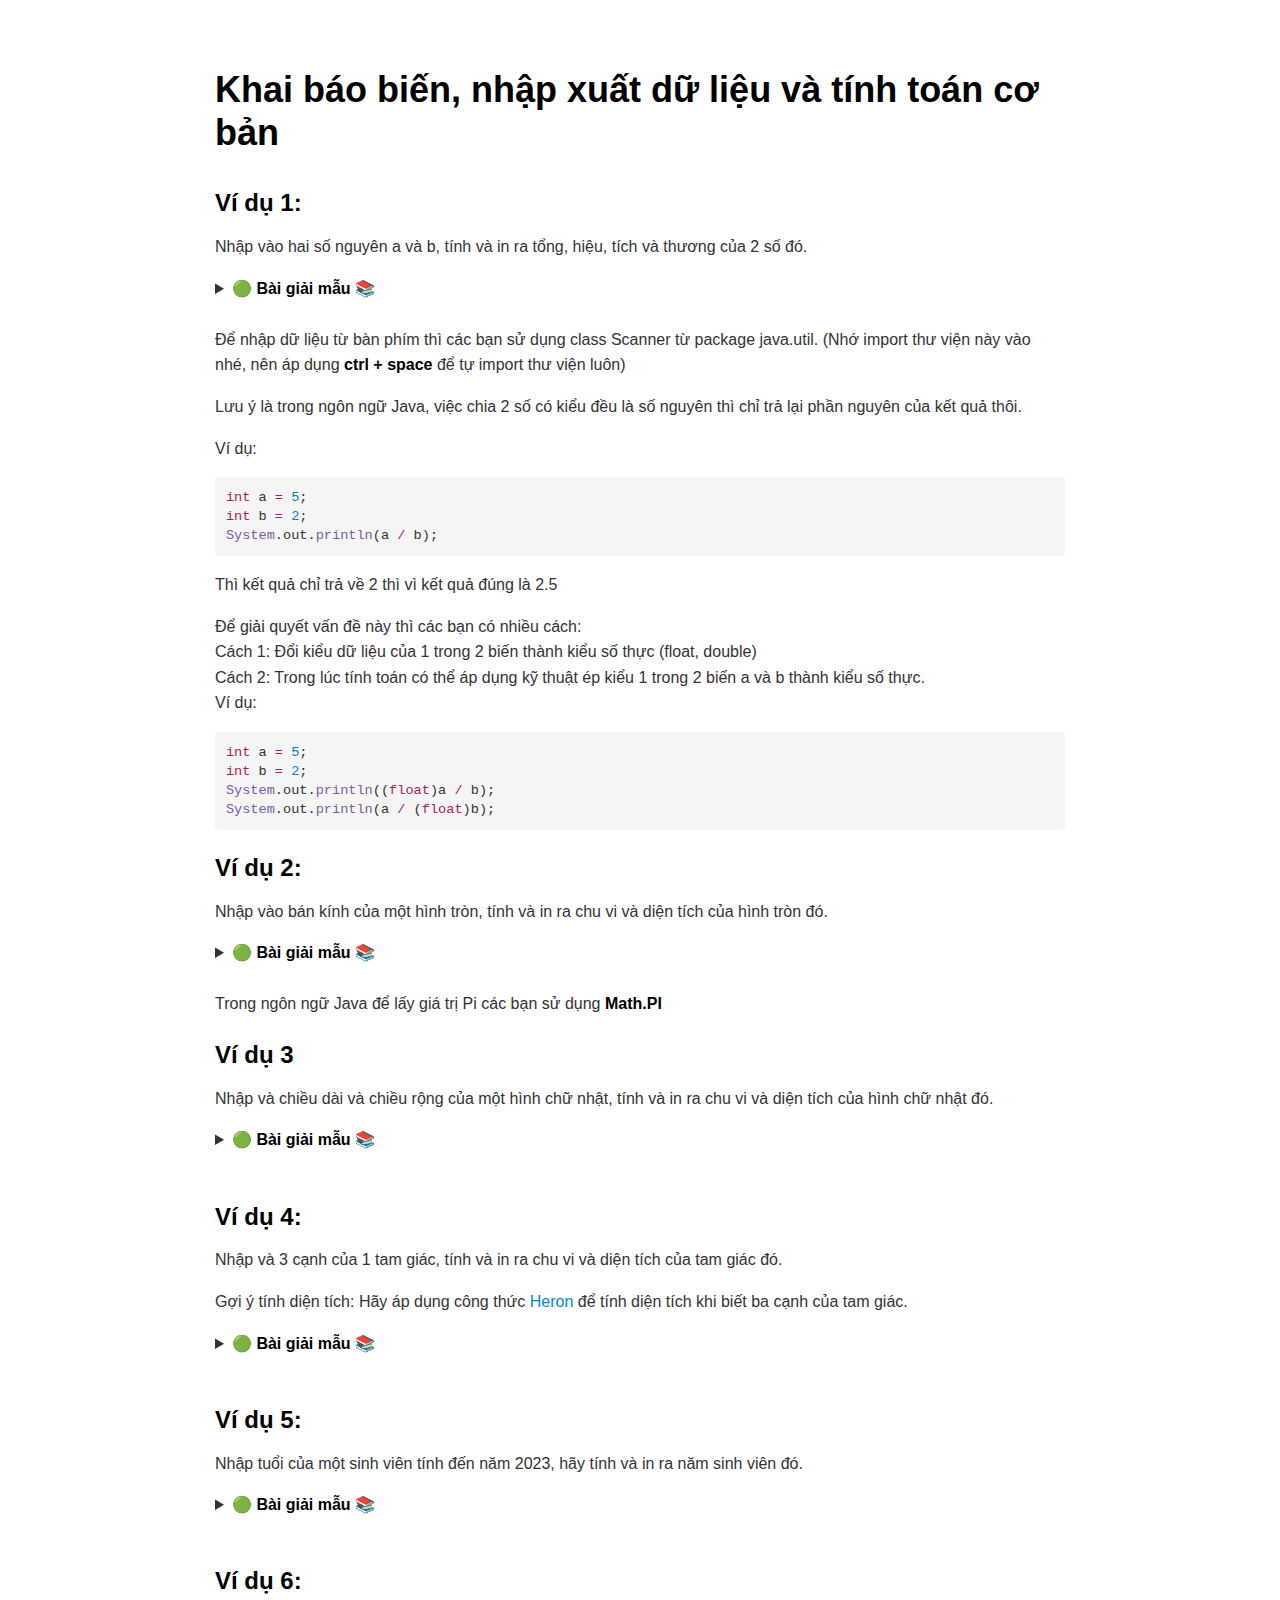
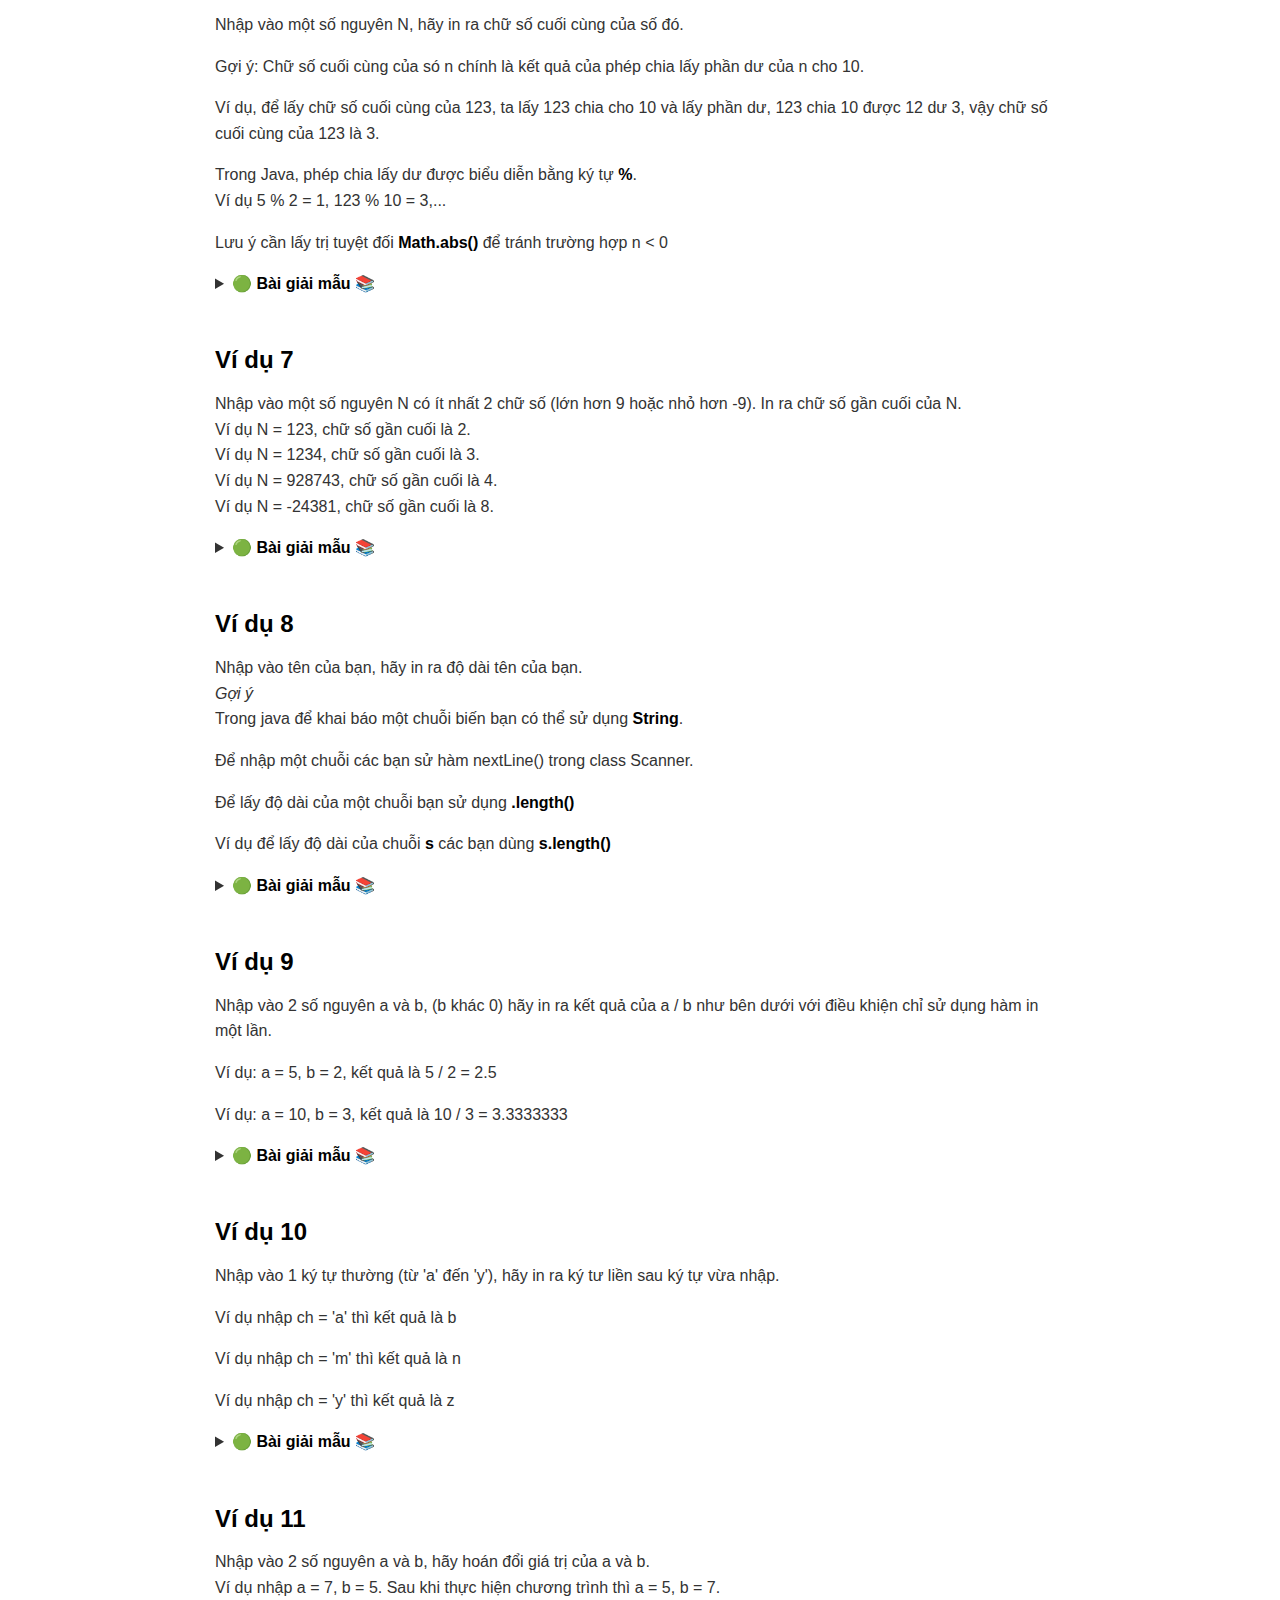
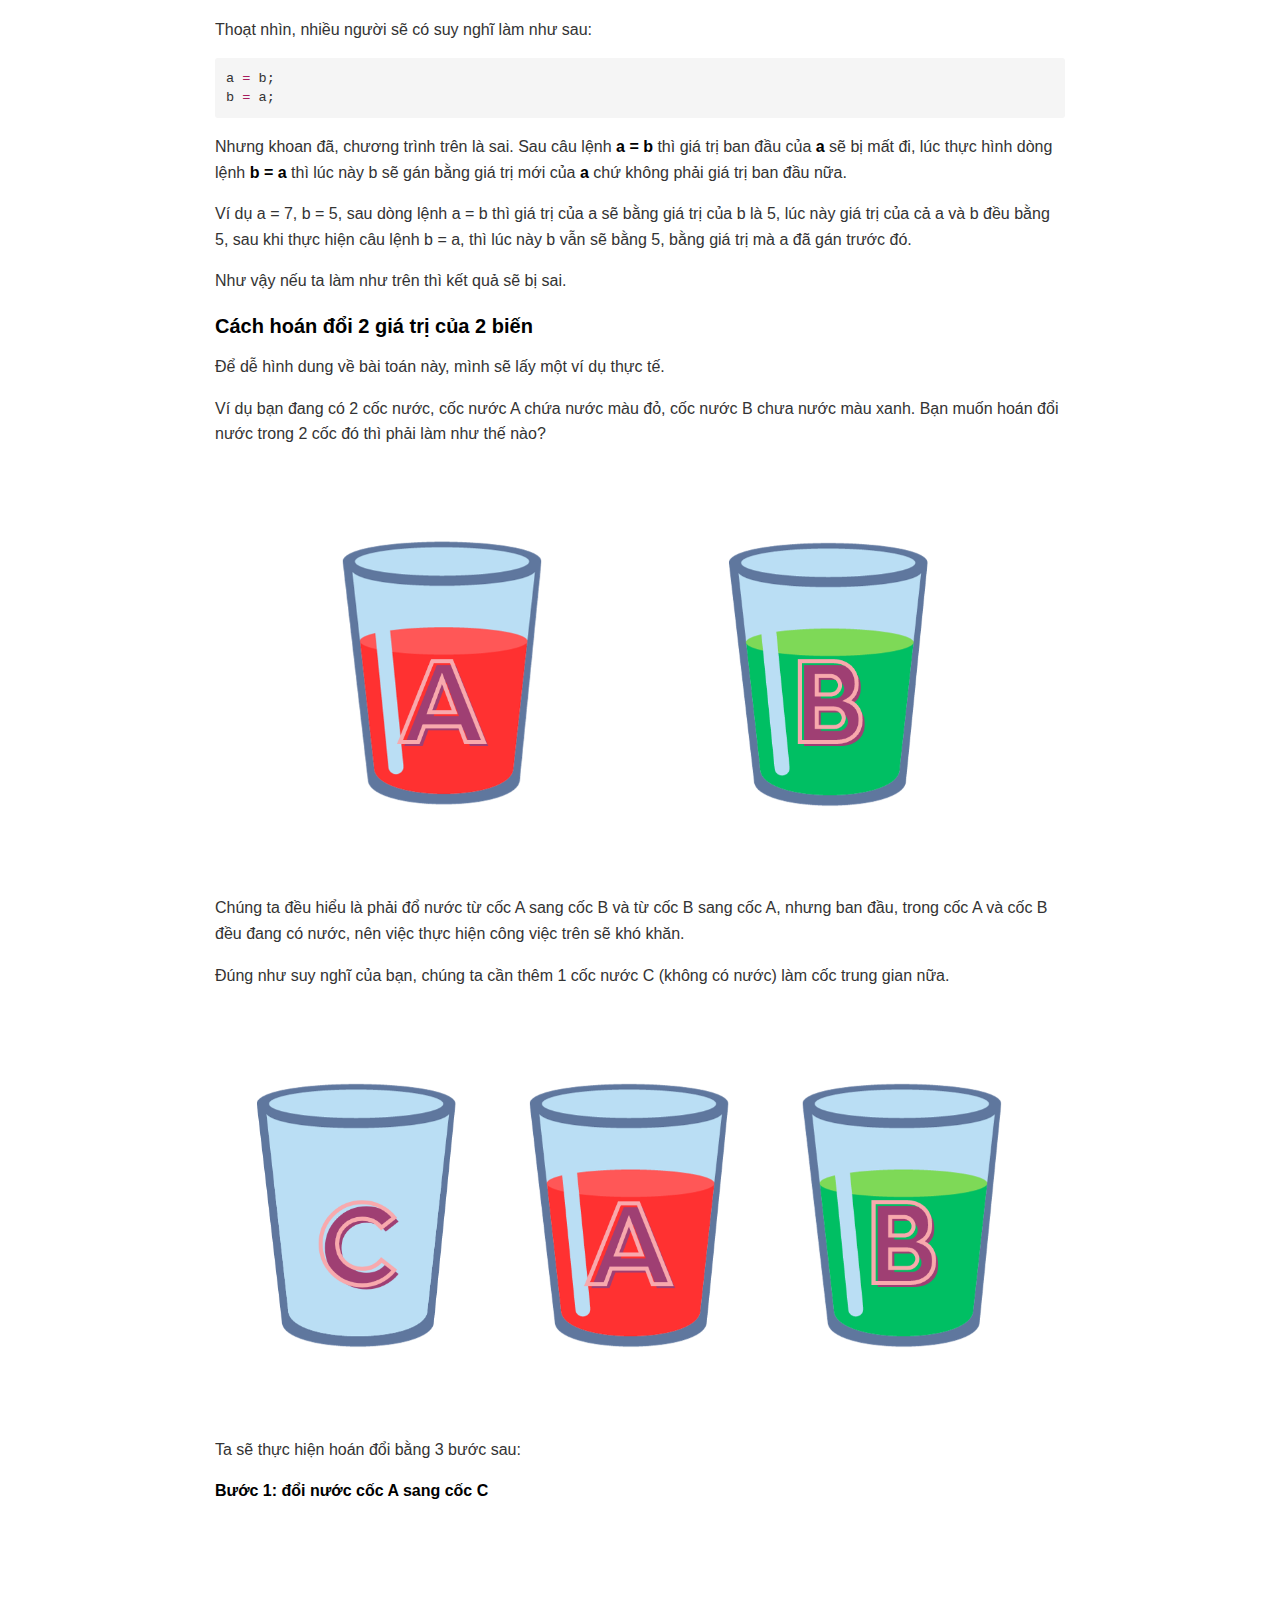
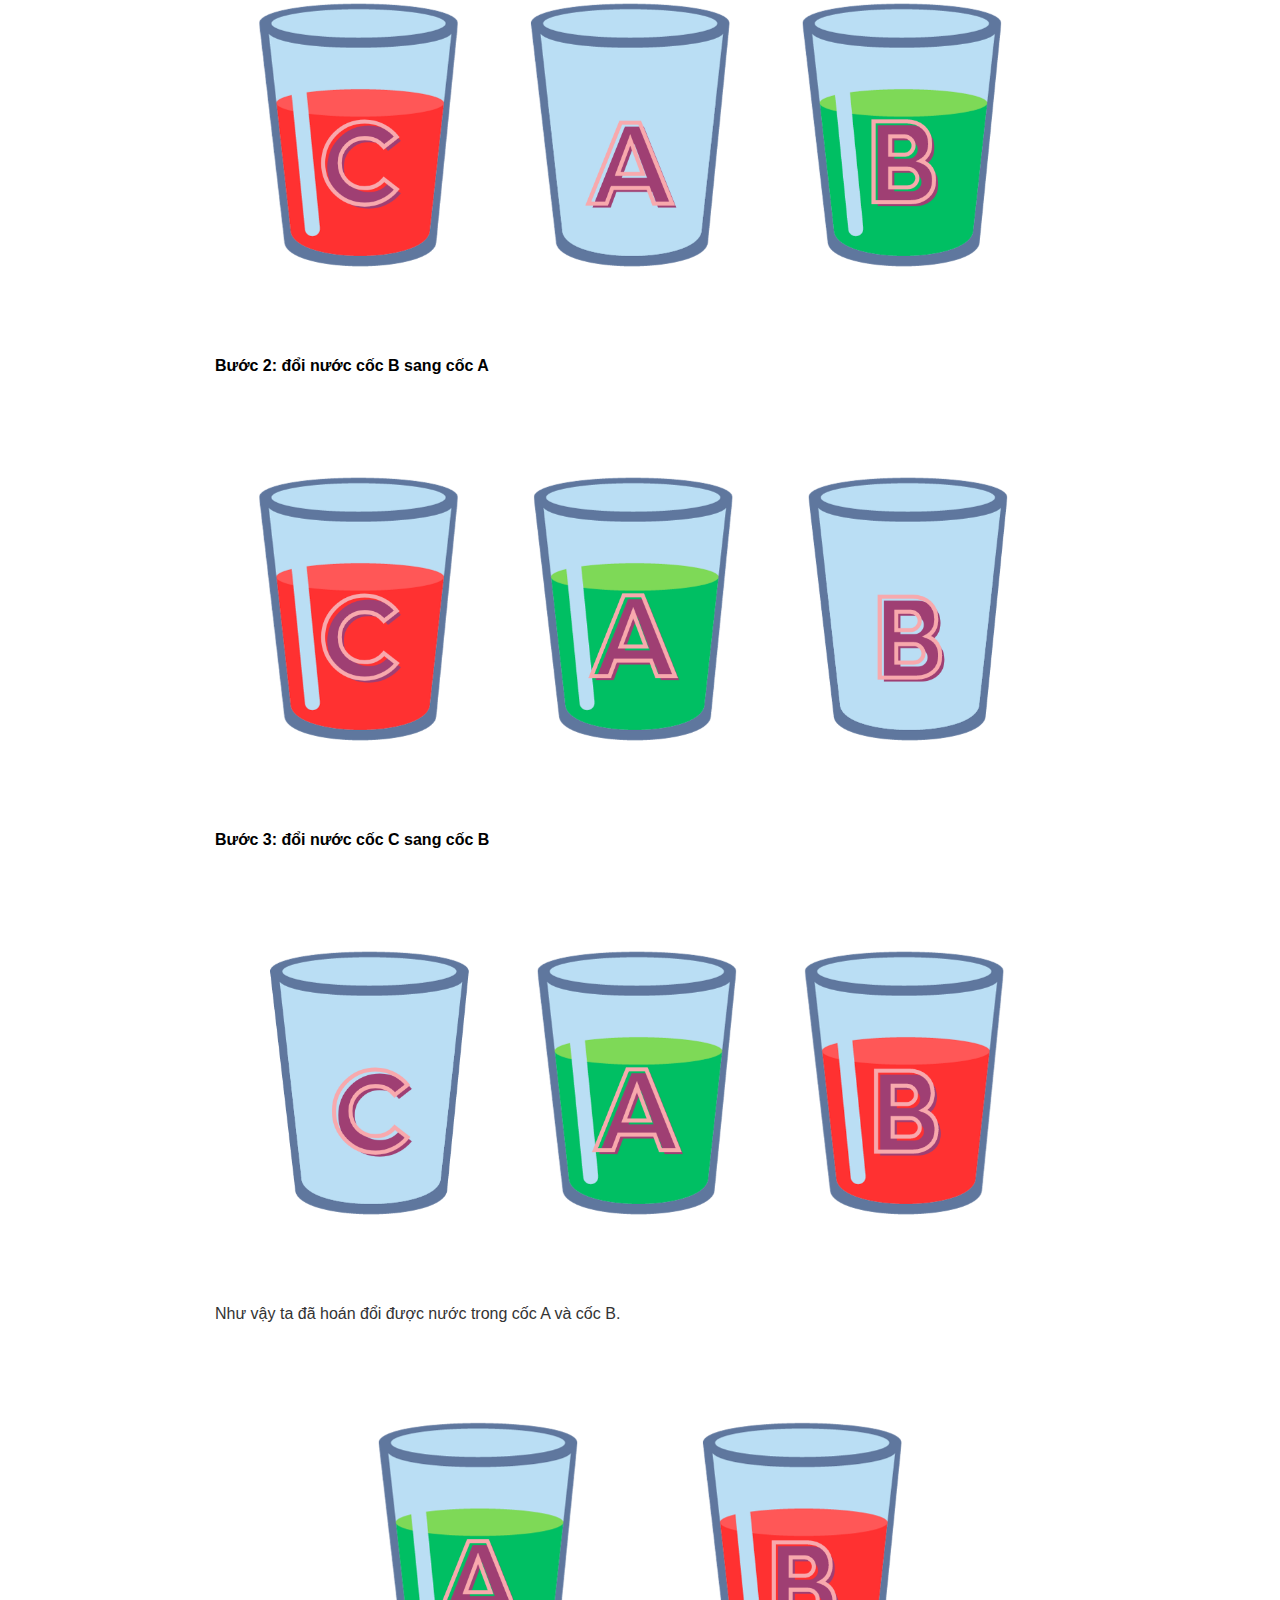
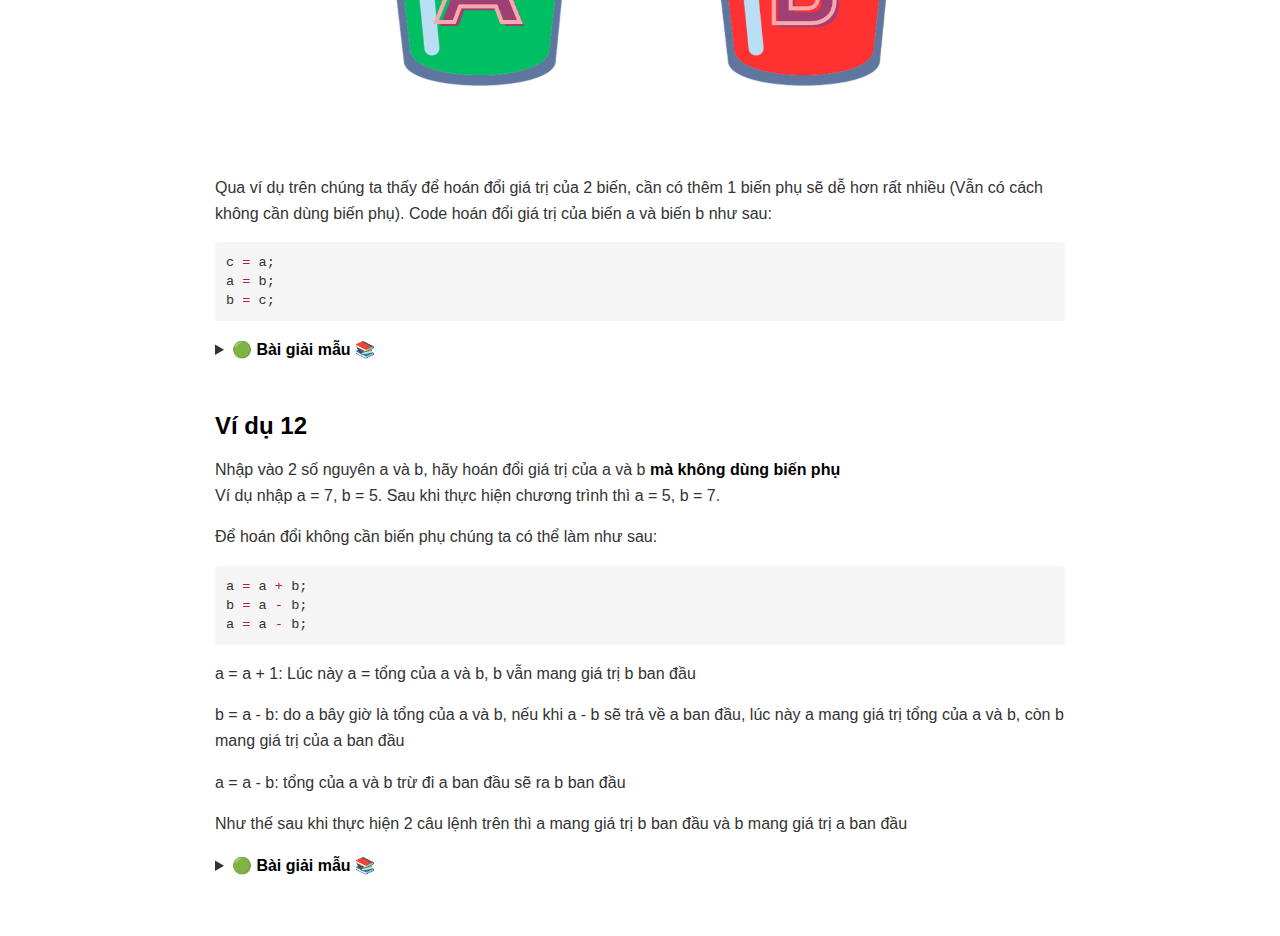
<file: oopBT/basic-variable-and-calculations/index.html>
<!DOCTYPE html><html><head>
      <title>Khai báo biến, nhập xuất dữ liệu và tính toán cơ bản</title>
      <meta charset="utf-8">
      <meta name="viewport" content="width=device-width, initial-scale=1.0">
      
      <link rel="stylesheet" href="file:///c:\Users\HAIZUKA\.vscode\extensions\shd101wyy.markdown-preview-enhanced-0.7.9\crossnote\dependencies\katex\katex.min.css">
      
      
      
      
      
      <style>
      code[class*=language-],pre[class*=language-]{color:#333;background:0 0;font-family:Consolas,"Liberation Mono",Menlo,Courier,monospace;text-align:left;white-space:pre;word-spacing:normal;word-break:normal;word-wrap:normal;line-height:1.4;-moz-tab-size:8;-o-tab-size:8;tab-size:8;-webkit-hyphens:none;-moz-hyphens:none;-ms-hyphens:none;hyphens:none}pre[class*=language-]{padding:.8em;overflow:auto;border-radius:3px;background:#f5f5f5}:not(pre)>code[class*=language-]{padding:.1em;border-radius:.3em;white-space:normal;background:#f5f5f5}.token.blockquote,.token.comment{color:#969896}.token.cdata{color:#183691}.token.doctype,.token.macro.property,.token.punctuation,.token.variable{color:#333}.token.builtin,.token.important,.token.keyword,.token.operator,.token.rule{color:#a71d5d}.token.attr-value,.token.regex,.token.string,.token.url{color:#183691}.token.atrule,.token.boolean,.token.code,.token.command,.token.constant,.token.entity,.token.number,.token.property,.token.symbol{color:#0086b3}.token.prolog,.token.selector,.token.tag{color:#63a35c}.token.attr-name,.token.class,.token.class-name,.token.function,.token.id,.token.namespace,.token.pseudo-class,.token.pseudo-element,.token.url-reference .token.variable{color:#795da3}.token.entity{cursor:help}.token.title,.token.title .token.punctuation{font-weight:700;color:#1d3e81}.token.list{color:#ed6a43}.token.inserted{background-color:#eaffea;color:#55a532}.token.deleted{background-color:#ffecec;color:#bd2c00}.token.bold{font-weight:700}.token.italic{font-style:italic}.language-json .token.property{color:#183691}.language-markup .token.tag .token.punctuation{color:#333}.language-css .token.function,code.language-css{color:#0086b3}.language-yaml .token.atrule{color:#63a35c}code.language-yaml{color:#183691}.language-ruby .token.function{color:#333}.language-markdown .token.url{color:#795da3}.language-makefile .token.symbol{color:#795da3}.language-makefile .token.variable{color:#183691}.language-makefile .token.builtin{color:#0086b3}.language-bash .token.keyword{color:#0086b3}pre[data-line]{position:relative;padding:1em 0 1em 3em}pre[data-line] .line-highlight-wrapper{position:absolute;top:0;left:0;background-color:transparent;display:block;width:100%}pre[data-line] .line-highlight{position:absolute;left:0;right:0;padding:inherit 0;margin-top:1em;background:hsla(24,20%,50%,.08);background:linear-gradient(to right,hsla(24,20%,50%,.1) 70%,hsla(24,20%,50%,0));pointer-events:none;line-height:inherit;white-space:pre}pre[data-line] .line-highlight:before,pre[data-line] .line-highlight[data-end]:after{content:attr(data-start);position:absolute;top:.4em;left:.6em;min-width:1em;padding:0 .5em;background-color:hsla(24,20%,50%,.4);color:#f4f1ef;font:bold 65%/1.5 sans-serif;text-align:center;vertical-align:.3em;border-radius:999px;text-shadow:none;box-shadow:0 1px #fff}pre[data-line] .line-highlight[data-end]:after{content:attr(data-end);top:auto;bottom:.4em}html body{font-family:"Helvetica Neue",Helvetica,"Segoe UI",Arial,freesans,sans-serif;font-size:16px;line-height:1.6;color:#333;background-color:#fff;overflow:initial;box-sizing:border-box;word-wrap:break-word}html body>:first-child{margin-top:0}html body h1,html body h2,html body h3,html body h4,html body h5,html body h6{line-height:1.2;margin-top:1em;margin-bottom:16px;color:#000}html body h1{font-size:2.25em;font-weight:300;padding-bottom:.3em}html body h2{font-size:1.75em;font-weight:400;padding-bottom:.3em}html body h3{font-size:1.5em;font-weight:500}html body h4{font-size:1.25em;font-weight:600}html body h5{font-size:1.1em;font-weight:600}html body h6{font-size:1em;font-weight:600}html body h1,html body h2,html body h3,html body h4,html body h5{font-weight:600}html body h5{font-size:1em}html body h6{color:#5c5c5c}html body strong{color:#000}html body del{color:#5c5c5c}html body a:not([href]){color:inherit;text-decoration:none}html body a{color:#08c;text-decoration:none}html body a:hover{color:#00a3f5;text-decoration:none}html body img{max-width:100%}html body>p{margin-top:0;margin-bottom:16px;word-wrap:break-word}html body>ol,html body>ul{margin-bottom:16px}html body ol,html body ul{padding-left:2em}html body ol.no-list,html body ul.no-list{padding:0;list-style-type:none}html body ol ol,html body ol ul,html body ul ol,html body ul ul{margin-top:0;margin-bottom:0}html body li{margin-bottom:0}html body li.task-list-item{list-style:none}html body li>p{margin-top:0;margin-bottom:0}html body .task-list-item-checkbox{margin:0 .2em .25em -1.8em;vertical-align:middle}html body .task-list-item-checkbox:hover{cursor:pointer}html body blockquote{margin:16px 0;font-size:inherit;padding:0 15px;color:#5c5c5c;background-color:#f0f0f0;border-left:4px solid #d6d6d6}html body blockquote>:first-child{margin-top:0}html body blockquote>:last-child{margin-bottom:0}html body hr{height:4px;margin:32px 0;background-color:#d6d6d6;border:0 none}html body table{margin:10px 0 15px 0;border-collapse:collapse;border-spacing:0;display:block;width:100%;overflow:auto;word-break:normal;word-break:keep-all}html body table th{font-weight:700;color:#000}html body table td,html body table th{border:1px solid #d6d6d6;padding:6px 13px}html body dl{padding:0}html body dl dt{padding:0;margin-top:16px;font-size:1em;font-style:italic;font-weight:700}html body dl dd{padding:0 16px;margin-bottom:16px}html body code{font-family:Menlo,Monaco,Consolas,'Courier New',monospace;font-size:.85em!important;color:#000;background-color:#f0f0f0;border-radius:3px;padding:.2em 0}html body code::after,html body code::before{letter-spacing:-.2em;content:"\00a0"}html body pre>code{padding:0;margin:0;font-size:.85em!important;word-break:normal;white-space:pre;background:0 0;border:0}html body .highlight{margin-bottom:16px}html body .highlight pre,html body pre{padding:1em;overflow:auto;font-size:.85em!important;line-height:1.45;border:#d6d6d6;border-radius:3px}html body .highlight pre{margin-bottom:0;word-break:normal}html body pre code,html body pre tt{display:inline;max-width:initial;padding:0;margin:0;overflow:initial;line-height:inherit;word-wrap:normal;background-color:transparent;border:0}html body pre code:after,html body pre code:before,html body pre tt:after,html body pre tt:before{content:normal}html body blockquote,html body dl,html body ol,html body p,html body pre,html body ul{margin-top:0;margin-bottom:16px}html body kbd{color:#000;border:1px solid #d6d6d6;border-bottom:2px solid #c7c7c7;padding:2px 4px;background-color:#f0f0f0;border-radius:3px}@media print{html body{background-color:#fff}html body h1,html body h2,html body h3,html body h4,html body h5,html body h6{color:#000;page-break-after:avoid}html body blockquote{color:#5c5c5c}html body pre{page-break-inside:avoid}html body table{display:table}html body img{display:block;max-width:100%;max-height:100%}html body code,html body pre{word-wrap:break-word;white-space:pre}}.markdown-preview{width:100%;height:100%;box-sizing:border-box}.markdown-preview .newpage,.markdown-preview .pagebreak{page-break-before:always}.markdown-preview pre.line-numbers{position:relative;padding-left:3.8em;counter-reset:linenumber}.markdown-preview pre.line-numbers>code{position:relative}.markdown-preview pre.line-numbers .line-numbers-rows{position:absolute;pointer-events:none;top:1em;font-size:100%;left:0;width:3em;letter-spacing:-1px;border-right:1px solid #999;-webkit-user-select:none;-moz-user-select:none;-ms-user-select:none;user-select:none}.markdown-preview pre.line-numbers .line-numbers-rows>span{pointer-events:none;display:block;counter-increment:linenumber}.markdown-preview pre.line-numbers .line-numbers-rows>span:before{content:counter(linenumber);color:#999;display:block;padding-right:.8em;text-align:right}.markdown-preview .mathjax-exps .MathJax_Display{text-align:center!important}.markdown-preview:not([data-for=preview]) .code-chunk .btn-group{display:none}.markdown-preview:not([data-for=preview]) .code-chunk .status{display:none}.markdown-preview:not([data-for=preview]) .code-chunk .output-div{margin-bottom:16px}.markdown-preview .md-toc{padding:0}.markdown-preview .md-toc .md-toc-link-wrapper .md-toc-link{display:inline;padding:.25rem 0}.markdown-preview .md-toc .md-toc-link-wrapper .md-toc-link div,.markdown-preview .md-toc .md-toc-link-wrapper .md-toc-link p{display:inline}.markdown-preview .md-toc .md-toc-link-wrapper.highlighted .md-toc-link{font-weight:800}.scrollbar-style::-webkit-scrollbar{width:8px}.scrollbar-style::-webkit-scrollbar-track{border-radius:10px;background-color:transparent}.scrollbar-style::-webkit-scrollbar-thumb{border-radius:5px;background-color:rgba(150,150,150,.66);border:4px solid rgba(150,150,150,.66);background-clip:content-box}html body[for=html-export]:not([data-presentation-mode]){position:relative;width:100%;height:100%;top:0;left:0;margin:0;padding:0;overflow:auto}html body[for=html-export]:not([data-presentation-mode]) .markdown-preview{position:relative;top:0;min-height:100vh}@media screen and (min-width:914px){html body[for=html-export]:not([data-presentation-mode]) .markdown-preview{padding:2em calc(50% - 457px + 2em)}}@media screen and (max-width:914px){html body[for=html-export]:not([data-presentation-mode]) .markdown-preview{padding:2em}}@media screen and (max-width:450px){html body[for=html-export]:not([data-presentation-mode]) .markdown-preview{font-size:14px!important;padding:1em}}@media print{html body[for=html-export]:not([data-presentation-mode]) #sidebar-toc-btn{display:none}}html body[for=html-export]:not([data-presentation-mode]) #sidebar-toc-btn{position:fixed;bottom:8px;left:8px;font-size:28px;cursor:pointer;color:inherit;z-index:99;width:32px;text-align:center;opacity:.4}html body[for=html-export]:not([data-presentation-mode])[html-show-sidebar-toc] #sidebar-toc-btn{opacity:1}html body[for=html-export]:not([data-presentation-mode])[html-show-sidebar-toc] .md-sidebar-toc{position:fixed;top:0;left:0;width:300px;height:100%;padding:32px 0 48px 0;font-size:14px;box-shadow:0 0 4px rgba(150,150,150,.33);box-sizing:border-box;overflow:auto;background-color:inherit}html body[for=html-export]:not([data-presentation-mode])[html-show-sidebar-toc] .md-sidebar-toc::-webkit-scrollbar{width:8px}html body[for=html-export]:not([data-presentation-mode])[html-show-sidebar-toc] .md-sidebar-toc::-webkit-scrollbar-track{border-radius:10px;background-color:transparent}html body[for=html-export]:not([data-presentation-mode])[html-show-sidebar-toc] .md-sidebar-toc::-webkit-scrollbar-thumb{border-radius:5px;background-color:rgba(150,150,150,.66);border:4px solid rgba(150,150,150,.66);background-clip:content-box}html body[for=html-export]:not([data-presentation-mode])[html-show-sidebar-toc] .md-sidebar-toc a{text-decoration:none}html body[for=html-export]:not([data-presentation-mode])[html-show-sidebar-toc] .md-sidebar-toc .md-toc{padding:0 16px}html body[for=html-export]:not([data-presentation-mode])[html-show-sidebar-toc] .md-sidebar-toc .md-toc .md-toc-link-wrapper .md-toc-link{display:inline;padding:.25rem 0}html body[for=html-export]:not([data-presentation-mode])[html-show-sidebar-toc] .md-sidebar-toc .md-toc .md-toc-link-wrapper .md-toc-link div,html body[for=html-export]:not([data-presentation-mode])[html-show-sidebar-toc] .md-sidebar-toc .md-toc .md-toc-link-wrapper .md-toc-link p{display:inline}html body[for=html-export]:not([data-presentation-mode])[html-show-sidebar-toc] .md-sidebar-toc .md-toc .md-toc-link-wrapper.highlighted .md-toc-link{font-weight:800}html body[for=html-export]:not([data-presentation-mode])[html-show-sidebar-toc] .markdown-preview{left:300px;width:calc(100% - 300px);padding:2em calc(50% - 457px - 300px/2);margin:0;box-sizing:border-box}@media screen and (max-width:1274px){html body[for=html-export]:not([data-presentation-mode])[html-show-sidebar-toc] .markdown-preview{padding:2em}}@media screen and (max-width:450px){html body[for=html-export]:not([data-presentation-mode])[html-show-sidebar-toc] .markdown-preview{width:100%}}html body[for=html-export]:not([data-presentation-mode]):not([html-show-sidebar-toc]) .markdown-preview{left:50%;transform:translateX(-50%)}html body[for=html-export]:not([data-presentation-mode]):not([html-show-sidebar-toc]) .md-sidebar-toc{display:none}
/* Please visit the URL below for more information: */
/*   https://shd101wyy.github.io/markdown-preview-enhanced/#/customize-css */

      </style>
      
    </head>
    <body for="html-export">
      <div class="crossnote markdown-preview  ">
      <h1 class="crossnote-header" id="khai-b%C3%A1o-bi%E1%BA%BFn-nh%E1%BA%ADp-xu%E1%BA%A5t-d%E1%BB%AF-li%E1%BB%87u-v%C3%A0-t%C3%ADnh-to%C3%A1n-c%C6%A1-b%E1%BA%A3n">Khai báo biến, nhập xuất dữ liệu và tính toán cơ bản</h1>

<h3 class="crossnote-header" id="v%C3%AD-d%E1%BB%A5-1">Ví dụ 1:</h3>

<p>Nhập vào hai số nguyên a và b, tính và in ra tổng, hiệu, tích và thương của 2 số đó.</p>
<details>
<summary> <strong>🟢 Bài giải mẫu 📚</strong></summary>
<pre data-role="codeBlock" data-info="java" class="language-java java"><span class="token keyword keyword-import">import</span> <span class="token import"><span class="token namespace">java<span class="token punctuation">.</span>util<span class="token punctuation">.</span></span><span class="token class-name">Scanner</span></span><span class="token punctuation">;</span>
<span class="token keyword keyword-public">public</span> <span class="token keyword keyword-class">class</span> <span class="token class-name">PTIT</span> <span class="token punctuation">{</span>
	<span class="token keyword keyword-public">public</span> <span class="token keyword keyword-static">static</span> <span class="token keyword keyword-void">void</span> <span class="token function">main</span><span class="token punctuation">(</span><span class="token class-name">String</span><span class="token punctuation">[</span><span class="token punctuation">]</span> args<span class="token punctuation">)</span> <span class="token punctuation">{</span>
		<span class="token keyword keyword-int">int</span> a<span class="token punctuation">,</span> b<span class="token punctuation">;</span>
		<span class="token class-name">Scanner</span> sc <span class="token operator">=</span> <span class="token keyword keyword-new">new</span> <span class="token class-name">Scanner</span><span class="token punctuation">(</span><span class="token class-name">System</span><span class="token punctuation">.</span>in<span class="token punctuation">)</span><span class="token punctuation">;</span>
		
		<span class="token class-name">System</span><span class="token punctuation">.</span>out<span class="token punctuation">.</span><span class="token function">print</span><span class="token punctuation">(</span><span class="token string">"Nhập A = "</span><span class="token punctuation">)</span><span class="token punctuation">;</span>
		a <span class="token operator">=</span> sc<span class="token punctuation">.</span><span class="token function">nextInt</span><span class="token punctuation">(</span><span class="token punctuation">)</span><span class="token punctuation">;</span>
		<span class="token class-name">System</span><span class="token punctuation">.</span>out<span class="token punctuation">.</span><span class="token function">print</span><span class="token punctuation">(</span><span class="token string">"Nhập B = "</span><span class="token punctuation">)</span><span class="token punctuation">;</span>
		b <span class="token operator">=</span> sc<span class="token punctuation">.</span><span class="token function">nextInt</span><span class="token punctuation">(</span><span class="token punctuation">)</span><span class="token punctuation">;</span>
		
		<span class="token comment">//Xu li</span>
		<span class="token class-name">System</span><span class="token punctuation">.</span>out<span class="token punctuation">.</span><span class="token function">println</span><span class="token punctuation">(</span><span class="token string">"A = "</span> <span class="token operator">+</span> a<span class="token punctuation">)</span><span class="token punctuation">;</span>
		<span class="token class-name">System</span><span class="token punctuation">.</span>out<span class="token punctuation">.</span><span class="token function">println</span><span class="token punctuation">(</span><span class="token string">"B = "</span> <span class="token operator">+</span> b<span class="token punctuation">)</span><span class="token punctuation">;</span>
		<span class="token class-name">System</span><span class="token punctuation">.</span>out<span class="token punctuation">.</span><span class="token function">println</span><span class="token punctuation">(</span><span class="token string">"A + B = "</span> <span class="token operator">+</span> <span class="token punctuation">(</span>a <span class="token operator">+</span> b<span class="token punctuation">)</span><span class="token punctuation">)</span><span class="token punctuation">;</span>
		<span class="token class-name">System</span><span class="token punctuation">.</span>out<span class="token punctuation">.</span><span class="token function">println</span><span class="token punctuation">(</span><span class="token string">"A - B = "</span> <span class="token operator">+</span> <span class="token punctuation">(</span>a <span class="token operator">-</span> b<span class="token punctuation">)</span><span class="token punctuation">)</span><span class="token punctuation">;</span>
		<span class="token class-name">System</span><span class="token punctuation">.</span>out<span class="token punctuation">.</span><span class="token function">println</span><span class="token punctuation">(</span><span class="token string">"A * B = "</span> <span class="token operator">+</span> <span class="token punctuation">(</span>a <span class="token operator">*</span> b<span class="token punctuation">)</span><span class="token punctuation">)</span><span class="token punctuation">;</span>
		<span class="token class-name">System</span><span class="token punctuation">.</span>out<span class="token punctuation">.</span><span class="token function">println</span><span class="token punctuation">(</span><span class="token string">"A / B = "</span> <span class="token operator">+</span> <span class="token punctuation">(</span>a <span class="token operator">/</span> <span class="token punctuation">(</span><span class="token keyword keyword-float">float</span><span class="token punctuation">)</span>b<span class="token punctuation">)</span><span class="token punctuation">)</span><span class="token punctuation">;</span>
	<span class="token punctuation">}</span>
<span class="token punctuation">}</span>
</pre></details>
<br>
<p>Để nhập dữ liệu từ bàn phím thì các bạn sử dụng class Scanner từ package java.util. (Nhớ import thư viện này vào nhé, nên áp dụng <strong>ctrl + space</strong> để tự import thư viện luôn)</p>
<p>Lưu ý là trong ngôn ngữ Java, việc chia 2 số có kiểu đều là số nguyên thì chỉ trả lại phần nguyên của kết quả thôi.</p>
<p>Ví dụ:</p>
<pre data-role="codeBlock" data-info="Java" class="language-java Java"><span class="token keyword keyword-int">int</span> a <span class="token operator">=</span> <span class="token number">5</span><span class="token punctuation">;</span>
<span class="token keyword keyword-int">int</span> b <span class="token operator">=</span> <span class="token number">2</span><span class="token punctuation">;</span>
<span class="token class-name">System</span><span class="token punctuation">.</span>out<span class="token punctuation">.</span><span class="token function">println</span><span class="token punctuation">(</span>a <span class="token operator">/</span> b<span class="token punctuation">)</span><span class="token punctuation">;</span>
</pre><p>Thì kết quả chỉ trả về 2 thì vì kết quả đúng là 2.5</p>
<p>Để giải quyết vấn đề này thì các bạn có nhiều cách:<br>
Cách 1: Đổi kiểu dữ liệu của 1 trong 2 biến thành kiểu số thực (float, double)<br>
Cách 2: Trong lúc tính toán có thể áp dụng kỹ thuật ép kiểu 1 trong 2 biến a và b thành kiểu số thực.<br>
Ví dụ:</p>
<pre data-role="codeBlock" data-info="java" class="language-java java"><span class="token keyword keyword-int">int</span> a <span class="token operator">=</span> <span class="token number">5</span><span class="token punctuation">;</span>
<span class="token keyword keyword-int">int</span> b <span class="token operator">=</span> <span class="token number">2</span><span class="token punctuation">;</span>
<span class="token class-name">System</span><span class="token punctuation">.</span>out<span class="token punctuation">.</span><span class="token function">println</span><span class="token punctuation">(</span><span class="token punctuation">(</span><span class="token keyword keyword-float">float</span><span class="token punctuation">)</span>a <span class="token operator">/</span> b<span class="token punctuation">)</span><span class="token punctuation">;</span>
<span class="token class-name">System</span><span class="token punctuation">.</span>out<span class="token punctuation">.</span><span class="token function">println</span><span class="token punctuation">(</span>a <span class="token operator">/</span> <span class="token punctuation">(</span><span class="token keyword keyword-float">float</span><span class="token punctuation">)</span>b<span class="token punctuation">)</span><span class="token punctuation">;</span>
</pre><h3 class="crossnote-header" id="v%C3%AD-d%E1%BB%A5-2">Ví dụ 2:</h3>

<p>Nhập vào bán kính của một hình tròn, tính và in ra chu vi và diện tích của hình tròn đó.</p>
<details>
<summary> <strong>🟢 Bài giải mẫu 📚</strong></summary>
<pre data-role="codeBlock" data-info="java" class="language-java java"><span class="token keyword keyword-import">import</span> <span class="token import"><span class="token namespace">java<span class="token punctuation">.</span>util<span class="token punctuation">.</span></span><span class="token class-name">Scanner</span></span><span class="token punctuation">;</span>

<span class="token keyword keyword-public">public</span> <span class="token keyword keyword-class">class</span> <span class="token class-name">Hello</span> <span class="token punctuation">{</span>
	<span class="token keyword keyword-public">public</span> <span class="token keyword keyword-static">static</span> <span class="token keyword keyword-void">void</span> <span class="token function">main</span><span class="token punctuation">(</span><span class="token class-name">String</span><span class="token punctuation">[</span><span class="token punctuation">]</span> args<span class="token punctuation">)</span> <span class="token punctuation">{</span>
		<span class="token class-name">Scanner</span> sc <span class="token operator">=</span> <span class="token keyword keyword-new">new</span> <span class="token class-name">Scanner</span><span class="token punctuation">(</span><span class="token class-name">System</span><span class="token punctuation">.</span>in<span class="token punctuation">)</span><span class="token punctuation">;</span>
		<span class="token class-name">System</span><span class="token punctuation">.</span>out<span class="token punctuation">.</span><span class="token function">print</span><span class="token punctuation">(</span><span class="token string">"Nhập bán kính của hình tròn: "</span><span class="token punctuation">)</span><span class="token punctuation">;</span>
		<span class="token keyword keyword-double">double</span> r <span class="token operator">=</span> sc<span class="token punctuation">.</span><span class="token function">nextFloat</span><span class="token punctuation">(</span><span class="token punctuation">)</span><span class="token punctuation">;</span>
		<span class="token keyword keyword-double">double</span> p <span class="token operator">=</span> <span class="token number">2</span> <span class="token operator">*</span> <span class="token class-name">Math</span><span class="token punctuation">.</span><span class="token constant">PI</span> <span class="token operator">*</span> r<span class="token punctuation">;</span>
		<span class="token keyword keyword-double">double</span> s <span class="token operator">=</span> <span class="token class-name">Math</span><span class="token punctuation">.</span><span class="token constant">PI</span> <span class="token operator">*</span> r <span class="token operator">*</span> r<span class="token punctuation">;</span>
		<span class="token class-name">System</span><span class="token punctuation">.</span>out<span class="token punctuation">.</span><span class="token function">println</span><span class="token punctuation">(</span><span class="token string">"Chu vi của hình tròn là: "</span> <span class="token operator">+</span> p<span class="token punctuation">)</span><span class="token punctuation">;</span>
		<span class="token class-name">System</span><span class="token punctuation">.</span>out<span class="token punctuation">.</span><span class="token function">println</span><span class="token punctuation">(</span><span class="token string">"Diện tích của hình tròn là: "</span> <span class="token operator">+</span> s<span class="token punctuation">)</span><span class="token punctuation">;</span>
	<span class="token punctuation">}</span>
<span class="token punctuation">}</span>
</pre></details>
<br>
<p>Trong ngôn ngữ Java để lấy giá trị Pi các bạn sử dụng <strong>Math.PI</strong></p>
<h3 class="crossnote-header" id="v%C3%AD-d%E1%BB%A5-3">Ví dụ 3</h3>

<p>Nhập và chiều dài và chiều rộng của một hình chữ nhật, tính và in ra chu vi và diện tích của hình chữ nhật đó.</p>
<details>
<summary> <strong>🟢 Bài giải mẫu 📚</strong></summary>
<pre data-role="codeBlock" data-info="Java" class="language-java Java"><span class="token keyword keyword-package">package</span> <span class="token namespace">test</span><span class="token punctuation">;</span>

<span class="token keyword keyword-import">import</span> <span class="token import"><span class="token namespace">java<span class="token punctuation">.</span>util<span class="token punctuation">.</span></span><span class="token class-name">Scanner</span></span><span class="token punctuation">;</span>

<span class="token keyword keyword-public">public</span> <span class="token keyword keyword-class">class</span> <span class="token class-name">Hello</span> <span class="token punctuation">{</span>
	<span class="token keyword keyword-public">public</span> <span class="token keyword keyword-static">static</span> <span class="token keyword keyword-void">void</span> <span class="token function">main</span><span class="token punctuation">(</span><span class="token class-name">String</span><span class="token punctuation">[</span><span class="token punctuation">]</span> args<span class="token punctuation">)</span> <span class="token punctuation">{</span>
		<span class="token class-name">Scanner</span> sc <span class="token operator">=</span> <span class="token keyword keyword-new">new</span> <span class="token class-name">Scanner</span><span class="token punctuation">(</span><span class="token class-name">System</span><span class="token punctuation">.</span>in<span class="token punctuation">)</span><span class="token punctuation">;</span>
		<span class="token class-name">System</span><span class="token punctuation">.</span>out<span class="token punctuation">.</span><span class="token function">print</span><span class="token punctuation">(</span><span class="token string">"Nhập chiều dài của HCN: "</span><span class="token punctuation">)</span><span class="token punctuation">;</span>
		<span class="token keyword keyword-int">int</span> length <span class="token operator">=</span> sc<span class="token punctuation">.</span><span class="token function">nextInt</span><span class="token punctuation">(</span><span class="token punctuation">)</span><span class="token punctuation">;</span>
		<span class="token class-name">System</span><span class="token punctuation">.</span>out<span class="token punctuation">.</span><span class="token function">print</span><span class="token punctuation">(</span><span class="token string">"Nhập chiều rộng của HCN: "</span><span class="token punctuation">)</span><span class="token punctuation">;</span>
		<span class="token keyword keyword-int">int</span> width <span class="token operator">=</span> sc<span class="token punctuation">.</span><span class="token function">nextInt</span><span class="token punctuation">(</span><span class="token punctuation">)</span><span class="token punctuation">;</span>
		
		<span class="token class-name">System</span><span class="token punctuation">.</span>out<span class="token punctuation">.</span><span class="token function">println</span><span class="token punctuation">(</span><span class="token string">"Chu vi của HCN là "</span> <span class="token operator">+</span> <span class="token punctuation">(</span><span class="token number">2</span> <span class="token operator">*</span><span class="token punctuation">(</span>length <span class="token operator">+</span> width<span class="token punctuation">)</span><span class="token punctuation">)</span><span class="token punctuation">)</span><span class="token punctuation">;</span>
		<span class="token class-name">System</span><span class="token punctuation">.</span>out<span class="token punctuation">.</span><span class="token function">println</span><span class="token punctuation">(</span><span class="token string">"Diện tích của HCN "</span> <span class="token operator">+</span> <span class="token punctuation">(</span>length <span class="token operator">*</span> width<span class="token punctuation">)</span><span class="token punctuation">)</span><span class="token punctuation">;</span>
	<span class="token punctuation">}</span>
<span class="token punctuation">}</span>
</pre></details>
<br>
<h3 class="crossnote-header" id="v%C3%AD-d%E1%BB%A5-4">Ví dụ 4:</h3>

<p>Nhập và 3 cạnh của 1 tam giác, tính và in ra chu vi và diện tích của tam giác đó.</p>
<p>Gợi ý tính diện tích: Hãy áp dụng công thức <a href="https://vi.wikipedia.org/wiki/C%C3%B4ng_th%E1%BB%A9c_Heron">Heron</a> để tính diện tích khi biết ba cạnh của tam giác.</p>
<details>
<summary> <strong>🟢 Bài giải mẫu 📚</strong></summary>
<pre data-role="codeBlock" data-info="java" class="language-java java"><span class="token keyword keyword-package">package</span> <span class="token constant">DHDN</span><span class="token punctuation">;</span>

<span class="token keyword keyword-import">import</span> <span class="token import"><span class="token namespace">java<span class="token punctuation">.</span>util<span class="token punctuation">.</span></span><span class="token class-name">Scanner</span></span><span class="token punctuation">;</span>

<span class="token keyword keyword-public">public</span> <span class="token keyword keyword-class">class</span> <span class="token class-name">PTIT</span> <span class="token punctuation">{</span>
	<span class="token keyword keyword-public">public</span> <span class="token keyword keyword-static">static</span> <span class="token keyword keyword-void">void</span> <span class="token function">main</span><span class="token punctuation">(</span><span class="token class-name">String</span><span class="token punctuation">[</span><span class="token punctuation">]</span> args<span class="token punctuation">)</span> <span class="token punctuation">{</span>
		<span class="token class-name">Scanner</span> sc <span class="token operator">=</span> <span class="token keyword keyword-new">new</span> <span class="token class-name">Scanner</span><span class="token punctuation">(</span><span class="token class-name">System</span><span class="token punctuation">.</span>in<span class="token punctuation">)</span><span class="token punctuation">;</span>
		<span class="token class-name">System</span><span class="token punctuation">.</span>out<span class="token punctuation">.</span><span class="token function">print</span><span class="token punctuation">(</span><span class="token string">"Nhập vào độ dài canh thứ nhất: "</span><span class="token punctuation">)</span><span class="token punctuation">;</span>
		<span class="token keyword keyword-float">float</span> side1 <span class="token operator">=</span> sc<span class="token punctuation">.</span><span class="token function">nextFloat</span><span class="token punctuation">(</span><span class="token punctuation">)</span><span class="token punctuation">;</span>
		<span class="token class-name">System</span><span class="token punctuation">.</span>out<span class="token punctuation">.</span><span class="token function">print</span><span class="token punctuation">(</span><span class="token string">"Nhập vào độ dài canh thứ hai: "</span><span class="token punctuation">)</span><span class="token punctuation">;</span>
		<span class="token keyword keyword-float">float</span> side2 <span class="token operator">=</span> sc<span class="token punctuation">.</span><span class="token function">nextFloat</span><span class="token punctuation">(</span><span class="token punctuation">)</span><span class="token punctuation">;</span>
		<span class="token class-name">System</span><span class="token punctuation">.</span>out<span class="token punctuation">.</span><span class="token function">print</span><span class="token punctuation">(</span><span class="token string">"Nhập vào độ dài canh thứ ba: "</span><span class="token punctuation">)</span><span class="token punctuation">;</span>
		<span class="token keyword keyword-float">float</span> side3 <span class="token operator">=</span> sc<span class="token punctuation">.</span><span class="token function">nextFloat</span><span class="token punctuation">(</span><span class="token punctuation">)</span><span class="token punctuation">;</span>
		
		<span class="token class-name">System</span><span class="token punctuation">.</span>out<span class="token punctuation">.</span><span class="token function">println</span><span class="token punctuation">(</span><span class="token string">"Chu vi của HCN là: "</span> <span class="token operator">+</span> <span class="token punctuation">(</span>side1 <span class="token operator">+</span> side2 <span class="token operator">+</span> side3<span class="token punctuation">)</span><span class="token punctuation">)</span><span class="token punctuation">;</span>
		
		<span class="token keyword keyword-float">float</span> p <span class="token operator">=</span> <span class="token punctuation">(</span>side1 <span class="token operator">+</span> side2 <span class="token operator">+</span> side3<span class="token punctuation">)</span> <span class="token operator">/</span> <span class="token number">2</span><span class="token punctuation">;</span>
		<span class="token keyword keyword-float">float</span> area <span class="token operator">=</span> <span class="token punctuation">(</span><span class="token keyword keyword-float">float</span><span class="token punctuation">)</span> <span class="token class-name">Math</span><span class="token punctuation">.</span><span class="token function">sqrt</span><span class="token punctuation">(</span>p <span class="token operator">*</span> <span class="token punctuation">(</span>p <span class="token operator">-</span> side1<span class="token punctuation">)</span> <span class="token operator">*</span> <span class="token punctuation">(</span>p <span class="token operator">-</span> side2<span class="token punctuation">)</span> <span class="token operator">*</span> <span class="token punctuation">(</span>p <span class="token operator">-</span> side3<span class="token punctuation">)</span><span class="token punctuation">)</span><span class="token punctuation">;</span>
		
		<span class="token class-name">System</span><span class="token punctuation">.</span>out<span class="token punctuation">.</span><span class="token function">println</span><span class="token punctuation">(</span><span class="token string">"Diện tích của HCN là: "</span> <span class="token operator">+</span> area<span class="token punctuation">)</span><span class="token punctuation">;</span>
	<span class="token punctuation">}</span>
<span class="token punctuation">}</span>

</pre></details>
<br>
<h3 class="crossnote-header" id="v%C3%AD-d%E1%BB%A5-5">Ví dụ 5:</h3>

<p>Nhập tuổi của một sinh viên tính đến năm 2023, hãy tính và in ra năm sinh viên đó.</p>
<details>
<summary> <strong>🟢 Bài giải mẫu 📚</strong></summary>
<pre data-role="codeBlock" data-info="java" class="language-java java"><span class="token keyword keyword-package">package</span> <span class="token constant">DHDN</span><span class="token punctuation">;</span>

<span class="token keyword keyword-import">import</span> <span class="token import"><span class="token namespace">java<span class="token punctuation">.</span>util<span class="token punctuation">.</span></span><span class="token class-name">Scanner</span></span><span class="token punctuation">;</span>

<span class="token keyword keyword-public">public</span> <span class="token keyword keyword-class">class</span> <span class="token class-name">PTIT</span> <span class="token punctuation">{</span>
	<span class="token keyword keyword-public">public</span> <span class="token keyword keyword-static">static</span> <span class="token keyword keyword-void">void</span> <span class="token function">main</span><span class="token punctuation">(</span><span class="token class-name">String</span><span class="token punctuation">[</span><span class="token punctuation">]</span> args<span class="token punctuation">)</span> <span class="token punctuation">{</span>
		<span class="token class-name">Scanner</span> sc <span class="token operator">=</span> <span class="token keyword keyword-new">new</span> <span class="token class-name">Scanner</span><span class="token punctuation">(</span><span class="token class-name">System</span><span class="token punctuation">.</span>in<span class="token punctuation">)</span><span class="token punctuation">;</span>
		<span class="token class-name">System</span><span class="token punctuation">.</span>out<span class="token punctuation">.</span><span class="token function">print</span><span class="token punctuation">(</span><span class="token string">"Nhập vào tuổi của sinh viên: "</span><span class="token punctuation">)</span><span class="token punctuation">;</span>
		<span class="token keyword keyword-int">int</span> age <span class="token operator">=</span> sc<span class="token punctuation">.</span><span class="token function">nextInt</span><span class="token punctuation">(</span><span class="token punctuation">)</span><span class="token punctuation">;</span>
		<span class="token class-name">System</span><span class="token punctuation">.</span>out<span class="token punctuation">.</span><span class="token function">println</span><span class="token punctuation">(</span><span class="token string">"Năm sinh của sinh viên đó là "</span> <span class="token operator">+</span> <span class="token punctuation">(</span><span class="token number">2023</span> <span class="token operator">-</span> age<span class="token punctuation">)</span><span class="token punctuation">)</span><span class="token punctuation">;</span>
	<span class="token punctuation">}</span>
<span class="token punctuation">}</span>
</pre></details>
<br>
<h3 class="crossnote-header" id="v%C3%AD-d%E1%BB%A5-6">Ví dụ 6:</h3>

<p>Nhập vào một số nguyên N, hãy in ra chữ số cuối cùng của số đó.</p>
<p>Gợi ý: Chữ số cuối cùng của só n chính là kết quả của phép chia lấy phần dư của n cho 10.</p>
<p>Ví dụ, để lấy chữ số cuối cùng của 123, ta lấy 123 chia cho 10 và lấy phần dư, 123 chia 10 được 12 dư 3, vậy chữ số cuối cùng của 123 là 3.</p>
<p>Trong Java, phép chia lấy dư được biểu diễn bằng ký tự <strong>%</strong>.<br>
Ví dụ 5 % 2 = 1, 123 % 10 = 3,...</p>
<p>Lưu ý cần lấy trị tuyệt đối <strong>Math.abs()</strong> để tránh trường hợp n &lt; 0</p>
<details>
<summary> <strong>🟢 Bài giải mẫu 📚</strong></summary>
<pre data-role="codeBlock" data-info="java" class="language-java java"><span class="token keyword keyword-import">import</span> <span class="token import"><span class="token namespace">java<span class="token punctuation">.</span>util<span class="token punctuation">.</span></span><span class="token class-name">Scanner</span></span><span class="token punctuation">;</span>

<span class="token keyword keyword-public">public</span> <span class="token keyword keyword-class">class</span> <span class="token class-name">Hello</span> <span class="token punctuation">{</span>
	<span class="token keyword keyword-public">public</span> <span class="token keyword keyword-static">static</span> <span class="token keyword keyword-void">void</span> <span class="token function">main</span><span class="token punctuation">(</span><span class="token class-name">String</span><span class="token punctuation">[</span><span class="token punctuation">]</span> args<span class="token punctuation">)</span> <span class="token punctuation">{</span>
		<span class="token class-name">Scanner</span> sc <span class="token operator">=</span> <span class="token keyword keyword-new">new</span> <span class="token class-name">Scanner</span><span class="token punctuation">(</span><span class="token class-name">System</span><span class="token punctuation">.</span>in<span class="token punctuation">)</span><span class="token punctuation">;</span>
		<span class="token class-name">System</span><span class="token punctuation">.</span>out<span class="token punctuation">.</span><span class="token function">print</span><span class="token punctuation">(</span><span class="token string">"N = "</span><span class="token punctuation">)</span><span class="token punctuation">;</span>
		<span class="token keyword keyword-int">int</span> n <span class="token operator">=</span> sc<span class="token punctuation">.</span><span class="token function">nextInt</span><span class="token punctuation">(</span><span class="token punctuation">)</span><span class="token punctuation">;</span>
		<span class="token class-name">System</span><span class="token punctuation">.</span>out<span class="token punctuation">.</span><span class="token function">println</span><span class="token punctuation">(</span><span class="token string">"Chữ số cuối cùng của "</span> <span class="token operator">+</span> n <span class="token operator">+</span> <span class="token string">" là "</span> <span class="token operator">+</span> <span class="token class-name">Math</span><span class="token punctuation">.</span><span class="token function">abs</span><span class="token punctuation">(</span>n <span class="token operator">%</span> <span class="token number">10</span><span class="token punctuation">)</span><span class="token punctuation">)</span><span class="token punctuation">;</span>
	<span class="token punctuation">}</span>
<span class="token punctuation">}</span>

</pre></details>
<br>
<h3 class="crossnote-header" id="v%C3%AD-d%E1%BB%A5-7">Ví dụ 7</h3>

<p>Nhập vào một số nguyên N có ít nhất 2 chữ số (lớn hơn 9 hoặc nhỏ hơn -9). In ra chữ số gần cuối của N.<br>
Ví dụ N = 123, chữ số gần cuối là 2.<br>
Ví dụ N = 1234, chữ số gần cuối là 3.<br>
Ví dụ N = 928743, chữ số gần cuối là 4.<br>
Ví dụ N = -24381, chữ số gần cuối là 8.</p>
<details>
<summary> <strong>🟢 Bài giải mẫu 📚</strong></summary>
<pre data-role="codeBlock" data-info="java" class="language-java java"><span class="token keyword keyword-package">package</span> <span class="token constant">DHDN</span><span class="token punctuation">;</span>

<span class="token keyword keyword-import">import</span> <span class="token import"><span class="token namespace">java<span class="token punctuation">.</span>util<span class="token punctuation">.</span></span><span class="token class-name">Scanner</span></span><span class="token punctuation">;</span>

<span class="token keyword keyword-public">public</span> <span class="token keyword keyword-class">class</span> <span class="token class-name">PTIT</span> <span class="token punctuation">{</span>
	<span class="token keyword keyword-public">public</span> <span class="token keyword keyword-static">static</span> <span class="token keyword keyword-void">void</span> <span class="token function">main</span><span class="token punctuation">(</span><span class="token class-name">String</span><span class="token punctuation">[</span><span class="token punctuation">]</span> args<span class="token punctuation">)</span> <span class="token punctuation">{</span>
		<span class="token class-name">Scanner</span> sc <span class="token operator">=</span> <span class="token keyword keyword-new">new</span> <span class="token class-name">Scanner</span><span class="token punctuation">(</span><span class="token class-name">System</span><span class="token punctuation">.</span>in<span class="token punctuation">)</span><span class="token punctuation">;</span>
		<span class="token class-name">System</span><span class="token punctuation">.</span>out<span class="token punctuation">.</span><span class="token function">print</span><span class="token punctuation">(</span><span class="token string">"Nhập N: "</span><span class="token punctuation">)</span><span class="token punctuation">;</span>
		<span class="token keyword keyword-int">int</span> n <span class="token operator">=</span> sc<span class="token punctuation">.</span><span class="token function">nextInt</span><span class="token punctuation">(</span><span class="token punctuation">)</span><span class="token punctuation">;</span>
		<span class="token class-name">System</span><span class="token punctuation">.</span>out<span class="token punctuation">.</span><span class="token function">println</span><span class="token punctuation">(</span><span class="token string">"Số gần của của N là "</span> <span class="token operator">+</span> <span class="token class-name">Math</span><span class="token punctuation">.</span><span class="token function">abs</span><span class="token punctuation">(</span>n <span class="token operator">%</span> <span class="token number">100</span><span class="token punctuation">)</span> <span class="token operator">/</span> <span class="token number">10</span><span class="token punctuation">)</span><span class="token punctuation">;</span>
	<span class="token punctuation">}</span>
<span class="token punctuation">}</span>
</pre></details>
<br>
<h3 class="crossnote-header" id="v%C3%AD-d%E1%BB%A5-8">Ví dụ 8</h3>

<p>Nhập vào tên của bạn, hãy in ra độ dài tên của bạn.<br>
<em>Gợi ý</em><br>
Trong java để khai báo một chuỗi biến bạn có thể sử dụng <strong>String</strong>.</p>
<p>Để nhập một chuỗi các bạn sử hàm nextLine() trong class Scanner.</p>
<p>Để lấy độ dài của một chuỗi bạn sử dụng <strong>.length()</strong></p>
<p>Ví dụ để lấy độ dài của chuỗi <strong>s</strong> các bạn dùng <strong>s.length()</strong></p>
<details>
<summary> <strong>🟢 Bài giải mẫu 📚</strong></summary>
<pre data-role="codeBlock" data-info="java" class="language-java java"><span class="token keyword keyword-package">package</span> <span class="token constant">DHDN</span><span class="token punctuation">;</span>

<span class="token keyword keyword-import">import</span> <span class="token import"><span class="token namespace">java<span class="token punctuation">.</span>util<span class="token punctuation">.</span></span><span class="token class-name">Scanner</span></span><span class="token punctuation">;</span>

<span class="token keyword keyword-public">public</span> <span class="token keyword keyword-class">class</span> <span class="token class-name">PTIT</span> <span class="token punctuation">{</span>
	<span class="token keyword keyword-public">public</span> <span class="token keyword keyword-static">static</span> <span class="token keyword keyword-void">void</span> <span class="token function">main</span><span class="token punctuation">(</span><span class="token class-name">String</span><span class="token punctuation">[</span><span class="token punctuation">]</span> args<span class="token punctuation">)</span> <span class="token punctuation">{</span>
		<span class="token class-name">Scanner</span> sc <span class="token operator">=</span> <span class="token keyword keyword-new">new</span> <span class="token class-name">Scanner</span><span class="token punctuation">(</span><span class="token class-name">System</span><span class="token punctuation">.</span>in<span class="token punctuation">)</span><span class="token punctuation">;</span>
		<span class="token class-name">System</span><span class="token punctuation">.</span>out<span class="token punctuation">.</span><span class="token function">print</span><span class="token punctuation">(</span><span class="token string">"Nhập tên của bạn: "</span><span class="token punctuation">)</span><span class="token punctuation">;</span>
		<span class="token class-name">String</span> name  <span class="token operator">=</span> sc<span class="token punctuation">.</span><span class="token function">nextLine</span><span class="token punctuation">(</span><span class="token punctuation">)</span><span class="token punctuation">;</span>
		<span class="token class-name">System</span><span class="token punctuation">.</span>out<span class="token punctuation">.</span><span class="token function">println</span><span class="token punctuation">(</span><span class="token string">"Độ dài tên của bạn là: "</span> <span class="token operator">+</span> name<span class="token punctuation">.</span><span class="token function">length</span><span class="token punctuation">(</span><span class="token punctuation">)</span><span class="token punctuation">)</span><span class="token punctuation">;</span>
	<span class="token punctuation">}</span>
<span class="token punctuation">}</span>
</pre></details>
<br>
<h3 class="crossnote-header" id="v%C3%AD-d%E1%BB%A5-9">Ví dụ 9</h3>

<p>Nhập vào 2 số nguyên a và b, (b khác 0) hãy in ra kết quả của a / b như bên dưới với điều khiện chỉ sử dụng hàm in một lần.</p>
<p>Ví dụ: a = 5, b = 2, kết quả là 5 / 2 = 2.5</p>
<p>Ví dụ: a = 10, b = 3, kết quả là 10 / 3 = 3.3333333</p>
<details>
<summary> <strong>🟢 Bài giải mẫu 📚</strong></summary>
<pre data-role="codeBlock" data-info="java" class="language-java java"><span class="token keyword keyword-package">package</span> <span class="token constant">DHDN</span><span class="token punctuation">;</span>

<span class="token keyword keyword-import">import</span> <span class="token import"><span class="token namespace">java<span class="token punctuation">.</span>util<span class="token punctuation">.</span></span><span class="token class-name">Scanner</span></span><span class="token punctuation">;</span>

<span class="token keyword keyword-public">public</span> <span class="token keyword keyword-class">class</span> <span class="token class-name">PTIT</span> <span class="token punctuation">{</span>
	<span class="token keyword keyword-public">public</span> <span class="token keyword keyword-static">static</span> <span class="token keyword keyword-void">void</span> <span class="token function">main</span><span class="token punctuation">(</span><span class="token class-name">String</span><span class="token punctuation">[</span><span class="token punctuation">]</span> args<span class="token punctuation">)</span> <span class="token punctuation">{</span>
		<span class="token class-name">Scanner</span> sc <span class="token operator">=</span> <span class="token keyword keyword-new">new</span> <span class="token class-name">Scanner</span><span class="token punctuation">(</span><span class="token class-name">System</span><span class="token punctuation">.</span>in<span class="token punctuation">)</span><span class="token punctuation">;</span>
		<span class="token class-name">System</span><span class="token punctuation">.</span>out<span class="token punctuation">.</span><span class="token function">print</span><span class="token punctuation">(</span><span class="token string">"Nhập A: "</span><span class="token punctuation">)</span><span class="token punctuation">;</span>
		<span class="token keyword keyword-int">int</span> a <span class="token operator">=</span> sc<span class="token punctuation">.</span><span class="token function">nextInt</span><span class="token punctuation">(</span><span class="token punctuation">)</span><span class="token punctuation">;</span>
		<span class="token class-name">System</span><span class="token punctuation">.</span>out<span class="token punctuation">.</span><span class="token function">print</span><span class="token punctuation">(</span><span class="token string">"Nhập B: "</span><span class="token punctuation">)</span><span class="token punctuation">;</span>
		<span class="token keyword keyword-int">int</span> b <span class="token operator">=</span> sc<span class="token punctuation">.</span><span class="token function">nextInt</span><span class="token punctuation">(</span><span class="token punctuation">)</span><span class="token punctuation">;</span>
		<span class="token class-name">System</span><span class="token punctuation">.</span>out<span class="token punctuation">.</span><span class="token function">println</span><span class="token punctuation">(</span>a <span class="token operator">+</span> <span class="token string">" / "</span> <span class="token operator">+</span> b <span class="token operator">+</span> <span class="token string">" = "</span> <span class="token operator">+</span> <span class="token punctuation">(</span><span class="token punctuation">(</span><span class="token keyword keyword-float">float</span><span class="token punctuation">)</span>a <span class="token operator">/</span> b<span class="token punctuation">)</span><span class="token punctuation">)</span><span class="token punctuation">;</span>
	<span class="token punctuation">}</span>
<span class="token punctuation">}</span>
</pre></details>
<br>
<h3 class="crossnote-header" id="v%C3%AD-d%E1%BB%A5-10">Ví dụ 10</h3>

<p>Nhập vào 1 ký tự thường (từ 'a' đến 'y'), hãy in ra ký tư liền sau ký tự vừa nhập.</p>
<p>Ví dụ nhập ch = 'a' thì kết quả là b</p>
<p>Ví dụ nhập ch = 'm' thì kết quả là n</p>
<p>Ví dụ nhập ch = 'y' thì kết quả là z</p>
<details>
<summary> <strong>🟢 Bài giải mẫu 📚</strong></summary>
<pre data-role="codeBlock" data-info="" class="language-text text">package DHDN;

import java.util.Scanner;

public class PTIT {
	public static void main(String[] args) {
		Scanner sc = new Scanner(System.in);
		System.out.print("Nhập ký tự: ");
		char ch = sc.next().charAt(0);
		char ch2 = (char) (ch + 1);
		System.out.println("Ký tự sau ký tự " + ch + " là " + ch2);
	}
}
</pre></details>
<br>
<h3 class="crossnote-header" id="v%C3%AD-d%E1%BB%A5-11">Ví dụ 11</h3>

<p>Nhập vào 2 số nguyên a và b, hãy hoán đổi giá trị của a và b.<br>
Ví dụ nhập a = 7, b = 5. Sau khi thực hiện chương trình thì a = 5, b = 7.</p>
<p>Thoạt nhìn, nhiều người sẽ có suy nghĩ làm như sau:</p>
<pre data-role="codeBlock" data-info="Java" class="language-java Java">a <span class="token operator">=</span> b<span class="token punctuation">;</span>
b <span class="token operator">=</span> a<span class="token punctuation">;</span>
</pre><p>Nhưng khoan đã, chương trình trên là sai. Sau câu lệnh <strong>a = b</strong> thì giá trị ban đầu của <strong>a</strong> sẽ bị mất đi,  lúc thực hình dòng lệnh <strong>b = a</strong> thì lúc này b sẽ gán bằng giá trị mới của <strong>a</strong> chứ không phải giá trị ban đầu nữa.</p>
<p>Ví dụ a = 7, b = 5, sau dòng lệnh a = b thì giá trị của a sẽ bằng giá trị của b là 5, lúc này giá trị của cả a và b đều bằng 5, sau khi thực hiện câu lệnh b = a, thì lúc này b vẫn sẽ bằng 5, bằng giá trị mà a đã gán trước đó.</p>
<p>Như vậy nếu ta làm như trên thì kết quả sẽ bị sai.</p>
<h4 class="crossnote-header" id="c%C3%A1ch-ho%C3%A1n-%C4%91%E1%BB%95i-2-gi%C3%A1-tr%E1%BB%8B-c%E1%BB%A7a-2-bi%E1%BA%BFn">Cách hoán đổi 2 giá trị của 2 biến</h4>

<p>Để dễ hình dung về bài toán này, mình sẽ lấy một ví dụ thực tế.</p>
<p>Ví dụ bạn đang có 2 cốc nước, cốc nước A chứa nước màu đỏ, cốc nước B chưa nước màu xanh. Bạn muốn hoán đổi nước trong 2 cốc đó thì phải làm như thế nào?</p>
<div align="center">
<img src="../setup/swap/1.png">
</div>
<p>Chúng ta đều hiểu là phải đổ nước từ cốc A sang cốc B và từ cốc B sang cốc A, nhưng ban đầu, trong cốc A và cốc B đều đang có nước, nên việc thực hiện công việc trên sẽ khó khăn.</p>
<p>Đúng như suy nghĩ của bạn, chúng ta cần thêm 1 cốc nước C (không có nước) làm cốc trung gian nữa.</p>
<div align="center">
<img src="../setup/swap/2.png">
</div>
<p>Ta sẽ thực hiện hoán đổi bằng 3 bước sau:</p>
<p><strong>Bước 1: đổi nước cốc A sang cốc C</strong></p>
<div align="center">
<img src="../setup/swap/3.png">
</div>
<p><strong>Bước 2: đổi nước cốc B sang cốc A</strong></p>
<div align="center">
<img src="../setup/swap/4.png">
</div>
<p><strong>Bước 3: đổi nước cốc C sang cốc B</strong></p>
<div align="center">
<img src="../setup/swap/5.png">
</div>
<p>Như vậy ta đã hoán đổi được nước trong cốc A và cốc B.</p>
<div align="center">
<img src="../setup/swap/6.png">
</div>
<p>Qua ví dụ trên chúng ta thấy để hoán đổi giá trị của 2 biến, cần có thêm 1 biến phụ sẽ dễ hơn rất nhiều (Vẫn có cách không cần dùng biến phụ). Code hoán đổi giá trị của biến a và biến b như sau:</p>
<pre data-role="codeBlock" data-info="Java" class="language-java Java">c <span class="token operator">=</span> a<span class="token punctuation">;</span>
a <span class="token operator">=</span> b<span class="token punctuation">;</span>
b <span class="token operator">=</span> c<span class="token punctuation">;</span>
</pre><details>
<summary> <strong>🟢 Bài giải mẫu 📚</strong></summary>
<pre data-role="codeBlock" data-info="Java" class="language-java Java"><span class="token keyword keyword-package">package</span> <span class="token namespace">test</span><span class="token punctuation">;</span>

<span class="token keyword keyword-import">import</span> <span class="token import"><span class="token namespace">java<span class="token punctuation">.</span>util<span class="token punctuation">.</span></span><span class="token class-name">Scanner</span></span><span class="token punctuation">;</span>

<span class="token keyword keyword-public">public</span> <span class="token keyword keyword-class">class</span> <span class="token class-name">Hello</span> <span class="token punctuation">{</span>
	<span class="token keyword keyword-public">public</span> <span class="token keyword keyword-static">static</span> <span class="token keyword keyword-void">void</span> <span class="token function">main</span><span class="token punctuation">(</span><span class="token class-name">String</span><span class="token punctuation">[</span><span class="token punctuation">]</span> args<span class="token punctuation">)</span> <span class="token punctuation">{</span>
		<span class="token class-name">Scanner</span> sc <span class="token operator">=</span> <span class="token keyword keyword-new">new</span> <span class="token class-name">Scanner</span><span class="token punctuation">(</span><span class="token class-name">System</span><span class="token punctuation">.</span>in<span class="token punctuation">)</span><span class="token punctuation">;</span>

		<span class="token comment">// Nhập a, b</span>
		<span class="token class-name">System</span><span class="token punctuation">.</span>out<span class="token punctuation">.</span><span class="token function">print</span><span class="token punctuation">(</span><span class="token string">"Nhập A: "</span><span class="token punctuation">)</span><span class="token punctuation">;</span>
		<span class="token keyword keyword-int">int</span> a <span class="token operator">=</span> sc<span class="token punctuation">.</span><span class="token function">nextInt</span><span class="token punctuation">(</span><span class="token punctuation">)</span><span class="token punctuation">;</span>
		<span class="token class-name">System</span><span class="token punctuation">.</span>out<span class="token punctuation">.</span><span class="token function">print</span><span class="token punctuation">(</span><span class="token string">"Nhập A: "</span><span class="token punctuation">)</span><span class="token punctuation">;</span>
		<span class="token keyword keyword-int">int</span> b <span class="token operator">=</span> sc<span class="token punctuation">.</span><span class="token function">nextInt</span><span class="token punctuation">(</span><span class="token punctuation">)</span><span class="token punctuation">;</span>

		<span class="token comment">// In ra giá trị trước khi hoán đổi</span>
		<span class="token class-name">System</span><span class="token punctuation">.</span>out<span class="token punctuation">.</span><span class="token function">println</span><span class="token punctuation">(</span><span class="token string">"Giá trị ban đầu"</span><span class="token punctuation">)</span><span class="token punctuation">;</span>
		<span class="token class-name">System</span><span class="token punctuation">.</span>out<span class="token punctuation">.</span><span class="token function">println</span><span class="token punctuation">(</span><span class="token string">"A = "</span> <span class="token operator">+</span> a<span class="token punctuation">)</span><span class="token punctuation">;</span>
		<span class="token class-name">System</span><span class="token punctuation">.</span>out<span class="token punctuation">.</span><span class="token function">println</span><span class="token punctuation">(</span><span class="token string">"B = "</span> <span class="token operator">+</span> b<span class="token punctuation">)</span><span class="token punctuation">;</span>
		
		<span class="token comment">// Hoán đổi giá trị của biến a và biến b</span>
		<span class="token keyword keyword-int">int</span> c <span class="token operator">=</span> a<span class="token punctuation">;</span>
		a <span class="token operator">=</span> b<span class="token punctuation">;</span>
		b <span class="token operator">=</span> c<span class="token punctuation">;</span>
		
		<span class="token comment">// In ra giá trị sau khi hoán đổi</span>
		<span class="token class-name">System</span><span class="token punctuation">.</span>out<span class="token punctuation">.</span><span class="token function">println</span><span class="token punctuation">(</span><span class="token string">"Giá trị sau khi hoán đổi"</span><span class="token punctuation">)</span><span class="token punctuation">;</span>
		<span class="token class-name">System</span><span class="token punctuation">.</span>out<span class="token punctuation">.</span><span class="token function">println</span><span class="token punctuation">(</span><span class="token string">"A = "</span> <span class="token operator">+</span> a<span class="token punctuation">)</span><span class="token punctuation">;</span>
		<span class="token class-name">System</span><span class="token punctuation">.</span>out<span class="token punctuation">.</span><span class="token function">println</span><span class="token punctuation">(</span><span class="token string">"B = "</span> <span class="token operator">+</span> b<span class="token punctuation">)</span><span class="token punctuation">;</span>
		
	<span class="token punctuation">}</span>
<span class="token punctuation">}</span>

</pre></details>
<br>
<h3 class="crossnote-header" id="v%C3%AD-d%E1%BB%A5-12">Ví dụ 12</h3>

<p>Nhập vào 2 số nguyên a và b, hãy hoán đổi giá trị của a và b <strong>mà không dùng biến phụ</strong><br>
Ví dụ nhập a = 7, b = 5. Sau khi thực hiện chương trình thì a = 5, b = 7.</p>
<p>Để hoán đổi không cần biến phụ chúng ta có thể làm như sau:</p>
<pre data-role="codeBlock" data-info="java" class="language-java java">a <span class="token operator">=</span> a <span class="token operator">+</span> b<span class="token punctuation">;</span> 
b <span class="token operator">=</span> a <span class="token operator">-</span> b<span class="token punctuation">;</span> 
a <span class="token operator">=</span> a <span class="token operator">-</span> b<span class="token punctuation">;</span>
</pre><p>a = a + 1: Lúc này a = tổng của a và b, b vẫn mang giá trị b ban đầu</p>
<p>b = a - b: do a bây giờ là tổng của a và b, nếu khi a  - b sẽ trả về a ban đầu, lúc này a mang giá trị tổng của a và b, còn b mang giá trị của a ban đầu</p>
<p>a = a - b: tổng của a và b trừ đi a ban đầu sẽ ra b ban đầu</p>
<p>Như thế sau khi thực hiện 2 câu lệnh trên thì a mang giá trị b ban đầu và b mang giá trị a ban đầu</p>
<details>
<summary> <strong>🟢 Bài giải mẫu 📚</strong></summary>
<pre data-role="codeBlock" data-info="java" class="language-java java"><span class="token keyword keyword-package">package</span> <span class="token constant">DHDN</span><span class="token punctuation">;</span>

<span class="token keyword keyword-import">import</span> <span class="token import"><span class="token namespace">java<span class="token punctuation">.</span>util<span class="token punctuation">.</span></span><span class="token class-name">Scanner</span></span><span class="token punctuation">;</span>

<span class="token keyword keyword-public">public</span> <span class="token keyword keyword-class">class</span> <span class="token class-name">PTIT</span> <span class="token punctuation">{</span>

	<span class="token keyword keyword-public">public</span> <span class="token keyword keyword-static">static</span> <span class="token keyword keyword-void">void</span> <span class="token function">main</span><span class="token punctuation">(</span><span class="token class-name">String</span><span class="token punctuation">[</span><span class="token punctuation">]</span> args<span class="token punctuation">)</span> <span class="token punctuation">{</span>
		<span class="token class-name">Scanner</span> sc <span class="token operator">=</span> <span class="token keyword keyword-new">new</span> <span class="token class-name">Scanner</span><span class="token punctuation">(</span><span class="token class-name">System</span><span class="token punctuation">.</span>in<span class="token punctuation">)</span><span class="token punctuation">;</span>

		<span class="token comment">// Nhập a, b</span>
		<span class="token class-name">System</span><span class="token punctuation">.</span>out<span class="token punctuation">.</span><span class="token function">print</span><span class="token punctuation">(</span><span class="token string">"Nhập A: "</span><span class="token punctuation">)</span><span class="token punctuation">;</span>
		<span class="token keyword keyword-int">int</span> a <span class="token operator">=</span> sc<span class="token punctuation">.</span><span class="token function">nextInt</span><span class="token punctuation">(</span><span class="token punctuation">)</span><span class="token punctuation">;</span>
		<span class="token class-name">System</span><span class="token punctuation">.</span>out<span class="token punctuation">.</span><span class="token function">print</span><span class="token punctuation">(</span><span class="token string">"Nhập A: "</span><span class="token punctuation">)</span><span class="token punctuation">;</span>
		<span class="token keyword keyword-int">int</span> b <span class="token operator">=</span> sc<span class="token punctuation">.</span><span class="token function">nextInt</span><span class="token punctuation">(</span><span class="token punctuation">)</span><span class="token punctuation">;</span>

		<span class="token comment">// In ra giá trị trước khi hoán đổi</span>
		<span class="token class-name">System</span><span class="token punctuation">.</span>out<span class="token punctuation">.</span><span class="token function">println</span><span class="token punctuation">(</span><span class="token string">"Giá trị ban đầu"</span><span class="token punctuation">)</span><span class="token punctuation">;</span>
		<span class="token class-name">System</span><span class="token punctuation">.</span>out<span class="token punctuation">.</span><span class="token function">println</span><span class="token punctuation">(</span><span class="token string">"A = "</span> <span class="token operator">+</span> a<span class="token punctuation">)</span><span class="token punctuation">;</span>
		<span class="token class-name">System</span><span class="token punctuation">.</span>out<span class="token punctuation">.</span><span class="token function">println</span><span class="token punctuation">(</span><span class="token string">"B = "</span> <span class="token operator">+</span> b<span class="token punctuation">)</span><span class="token punctuation">;</span>
		
		<span class="token comment">// Hoán đổi giá trị của biến a và biến b</span>
		a <span class="token operator">=</span> a <span class="token operator">+</span> b<span class="token punctuation">;</span>
		b <span class="token operator">=</span> a <span class="token operator">-</span> b<span class="token punctuation">;</span>
		a <span class="token operator">=</span> a <span class="token operator">-</span> b<span class="token punctuation">;</span>
		
		<span class="token comment">// In ra giá trị sau khi hoán đổi</span>
		<span class="token class-name">System</span><span class="token punctuation">.</span>out<span class="token punctuation">.</span><span class="token function">println</span><span class="token punctuation">(</span><span class="token string">"Giá trị sau khi hoán đổi"</span><span class="token punctuation">)</span><span class="token punctuation">;</span>
		<span class="token class-name">System</span><span class="token punctuation">.</span>out<span class="token punctuation">.</span><span class="token function">println</span><span class="token punctuation">(</span><span class="token string">"A = "</span> <span class="token operator">+</span> a<span class="token punctuation">)</span><span class="token punctuation">;</span>
		<span class="token class-name">System</span><span class="token punctuation">.</span>out<span class="token punctuation">.</span><span class="token function">println</span><span class="token punctuation">(</span><span class="token string">"B = "</span> <span class="token operator">+</span> b<span class="token punctuation">)</span><span class="token punctuation">;</span>
		
	<span class="token punctuation">}</span>

<span class="token punctuation">}</span>

</pre></details>
<br>

      </div>
      
      
    
    
    
    
    
    
  
    </body></html>
</file>
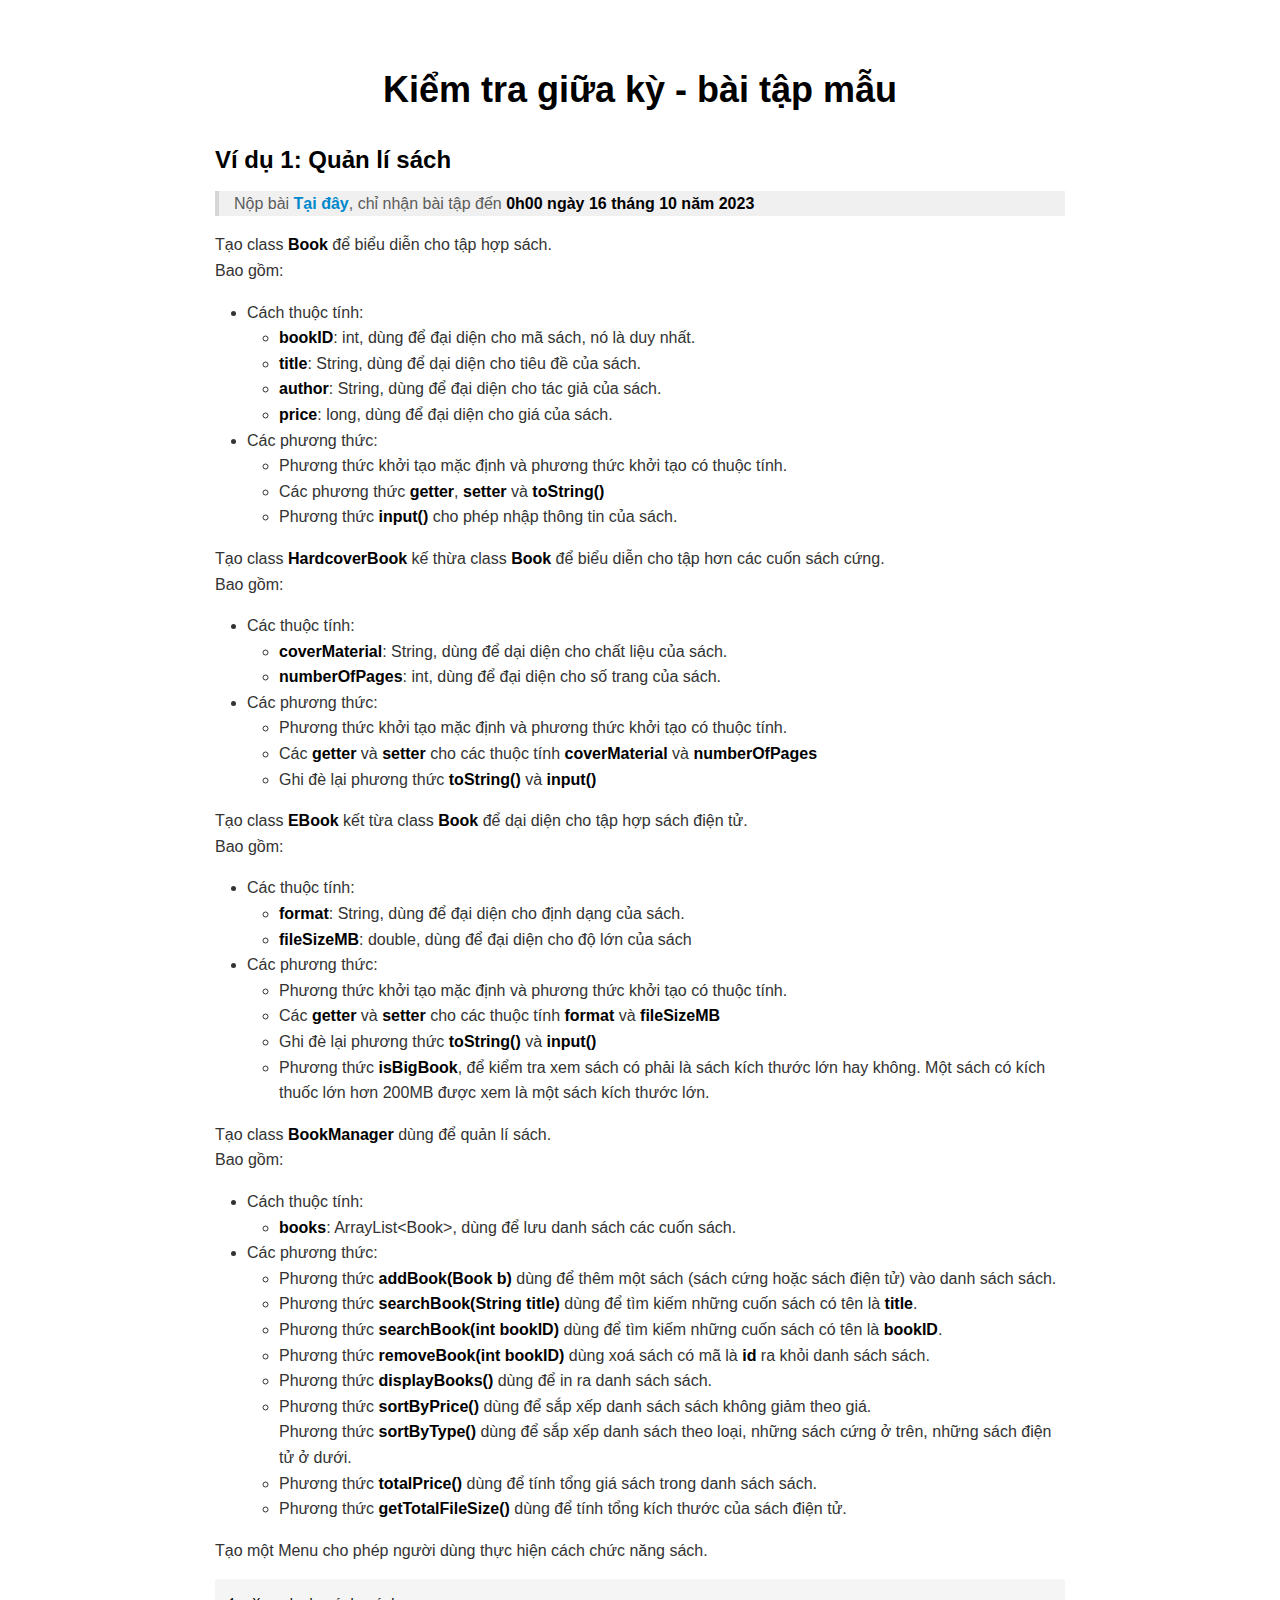
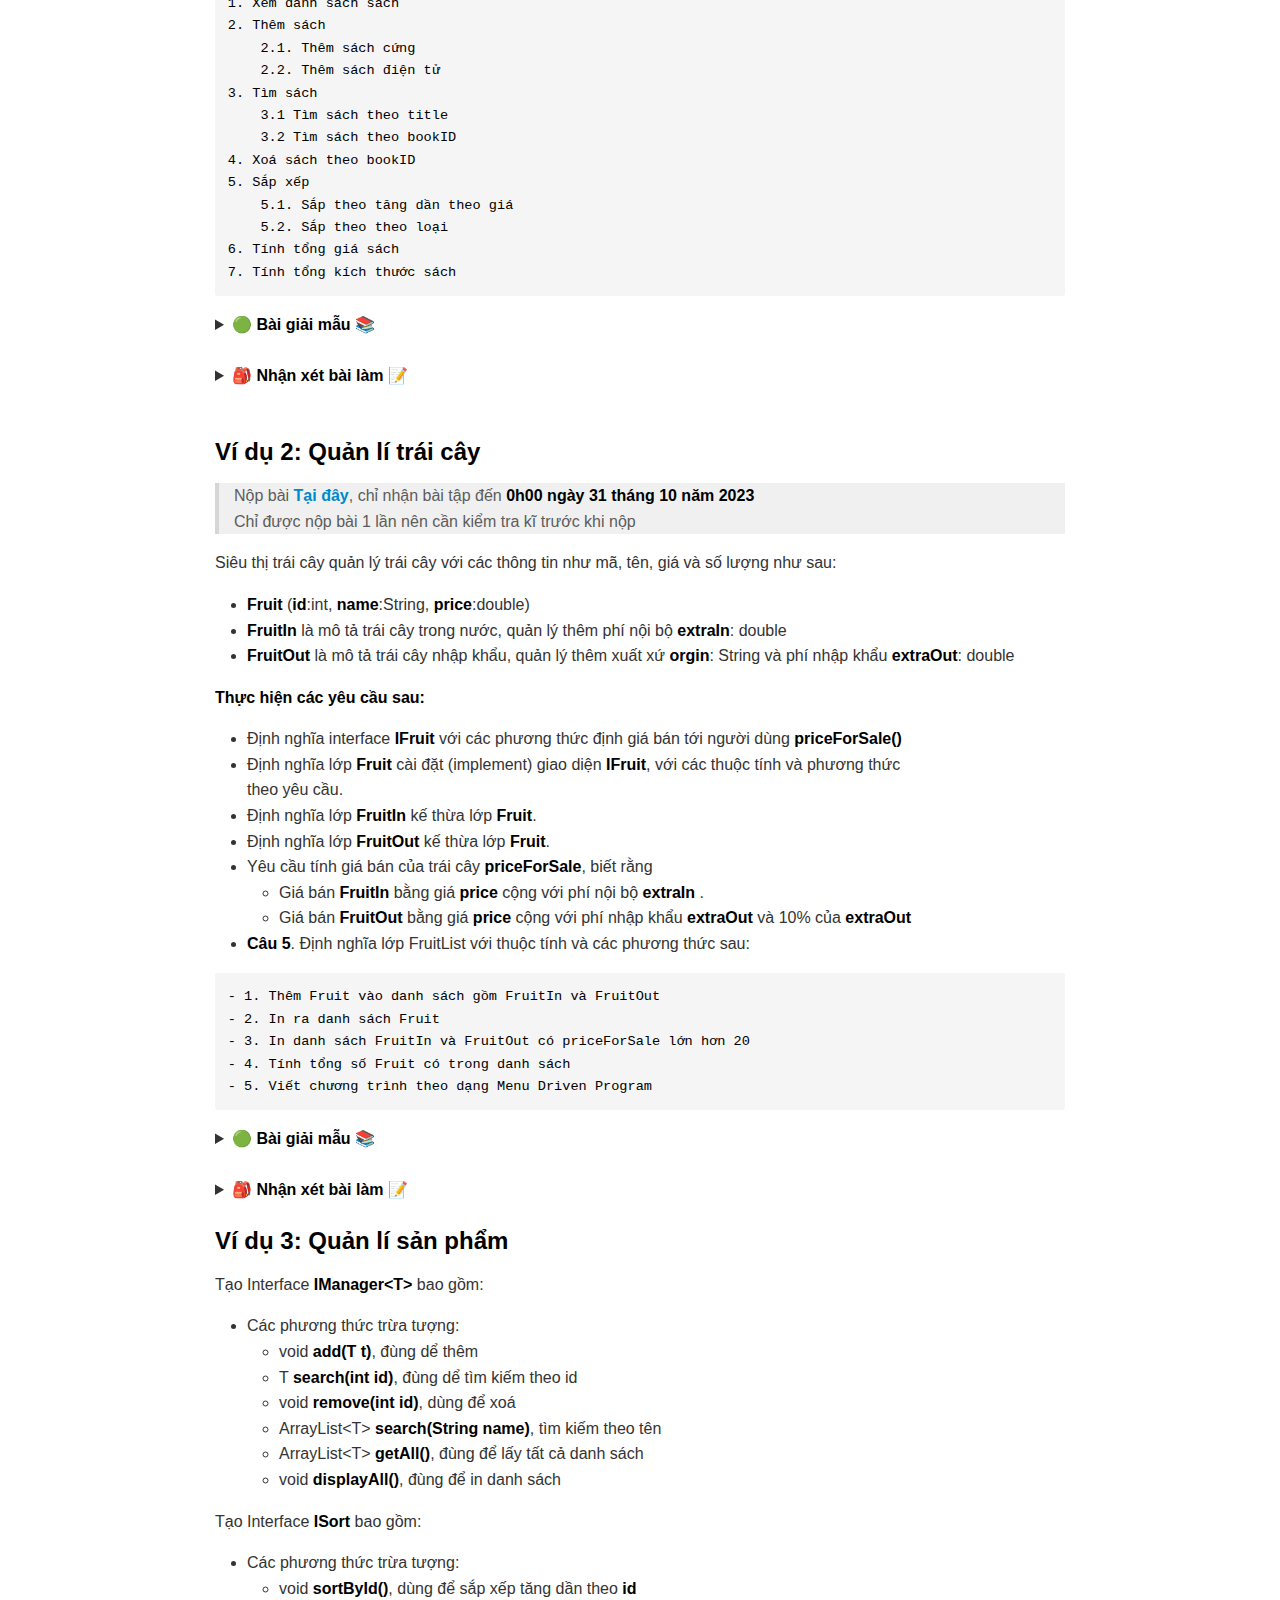
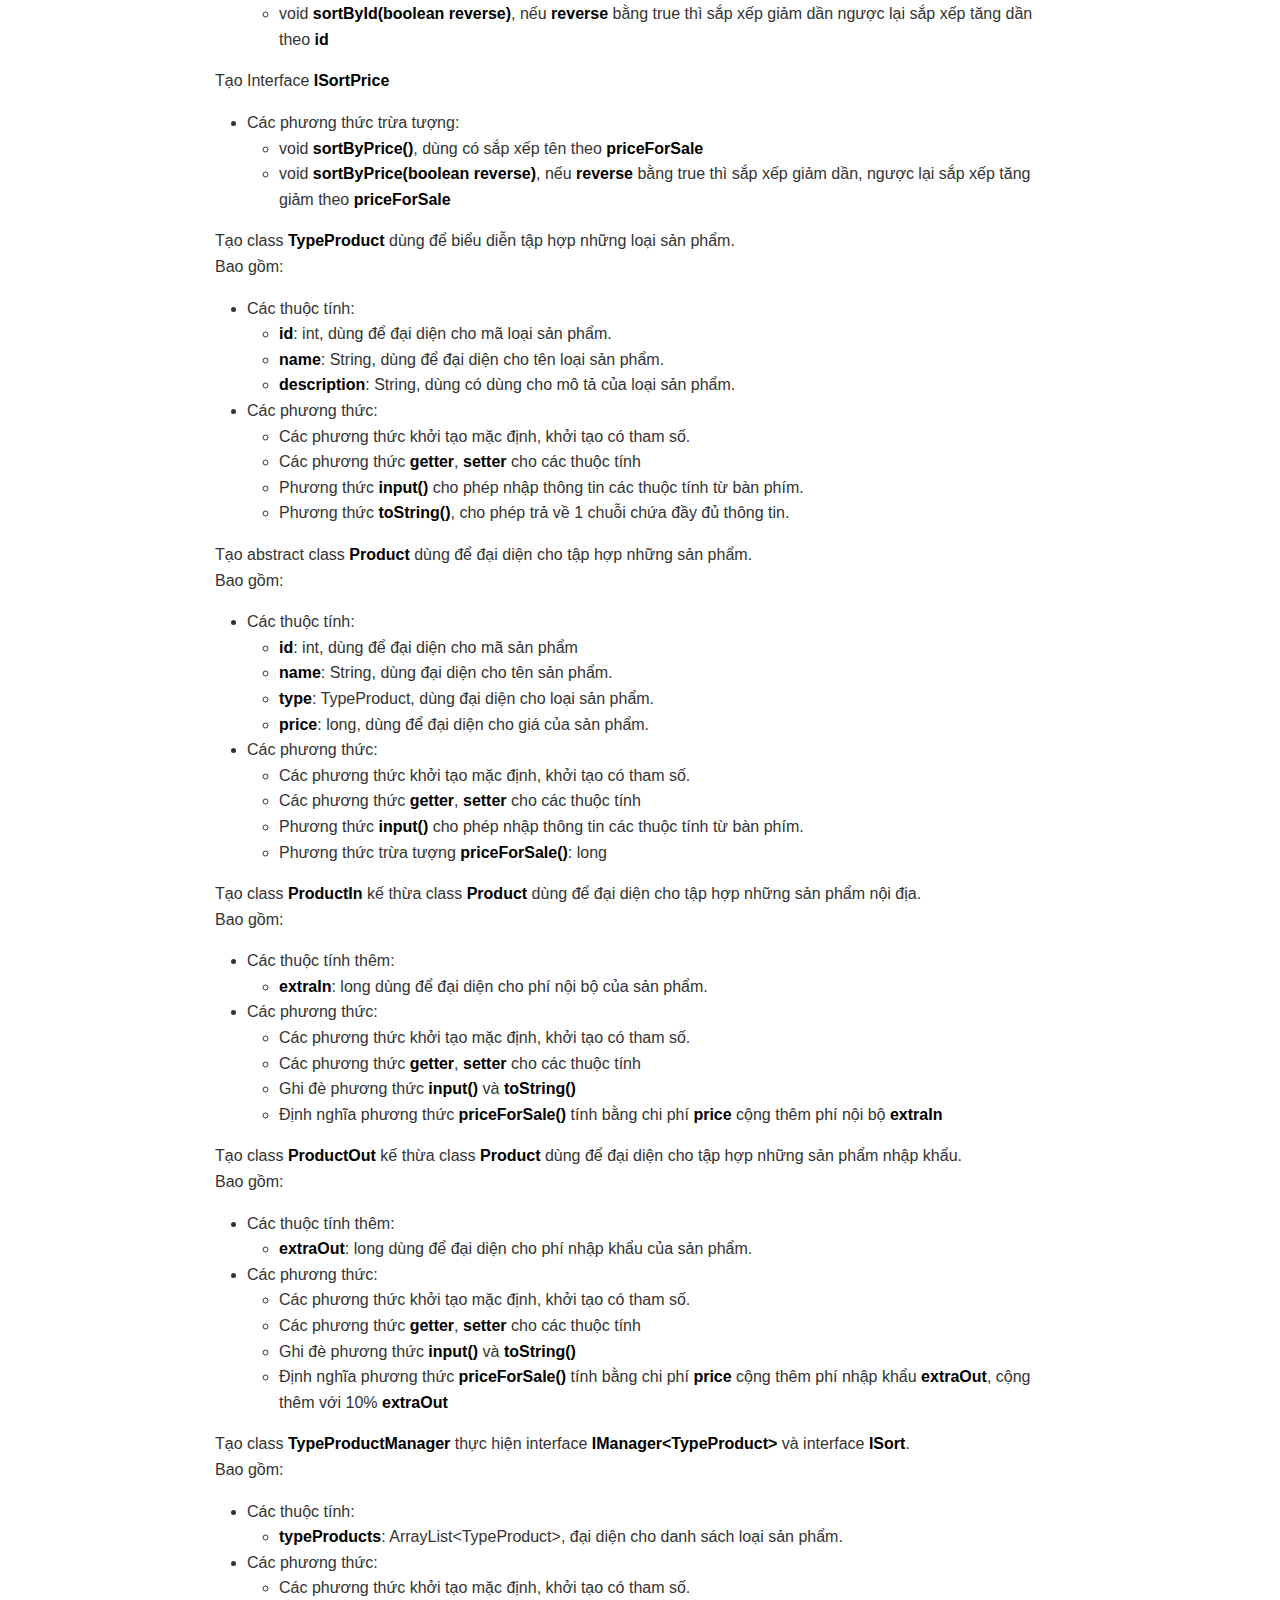
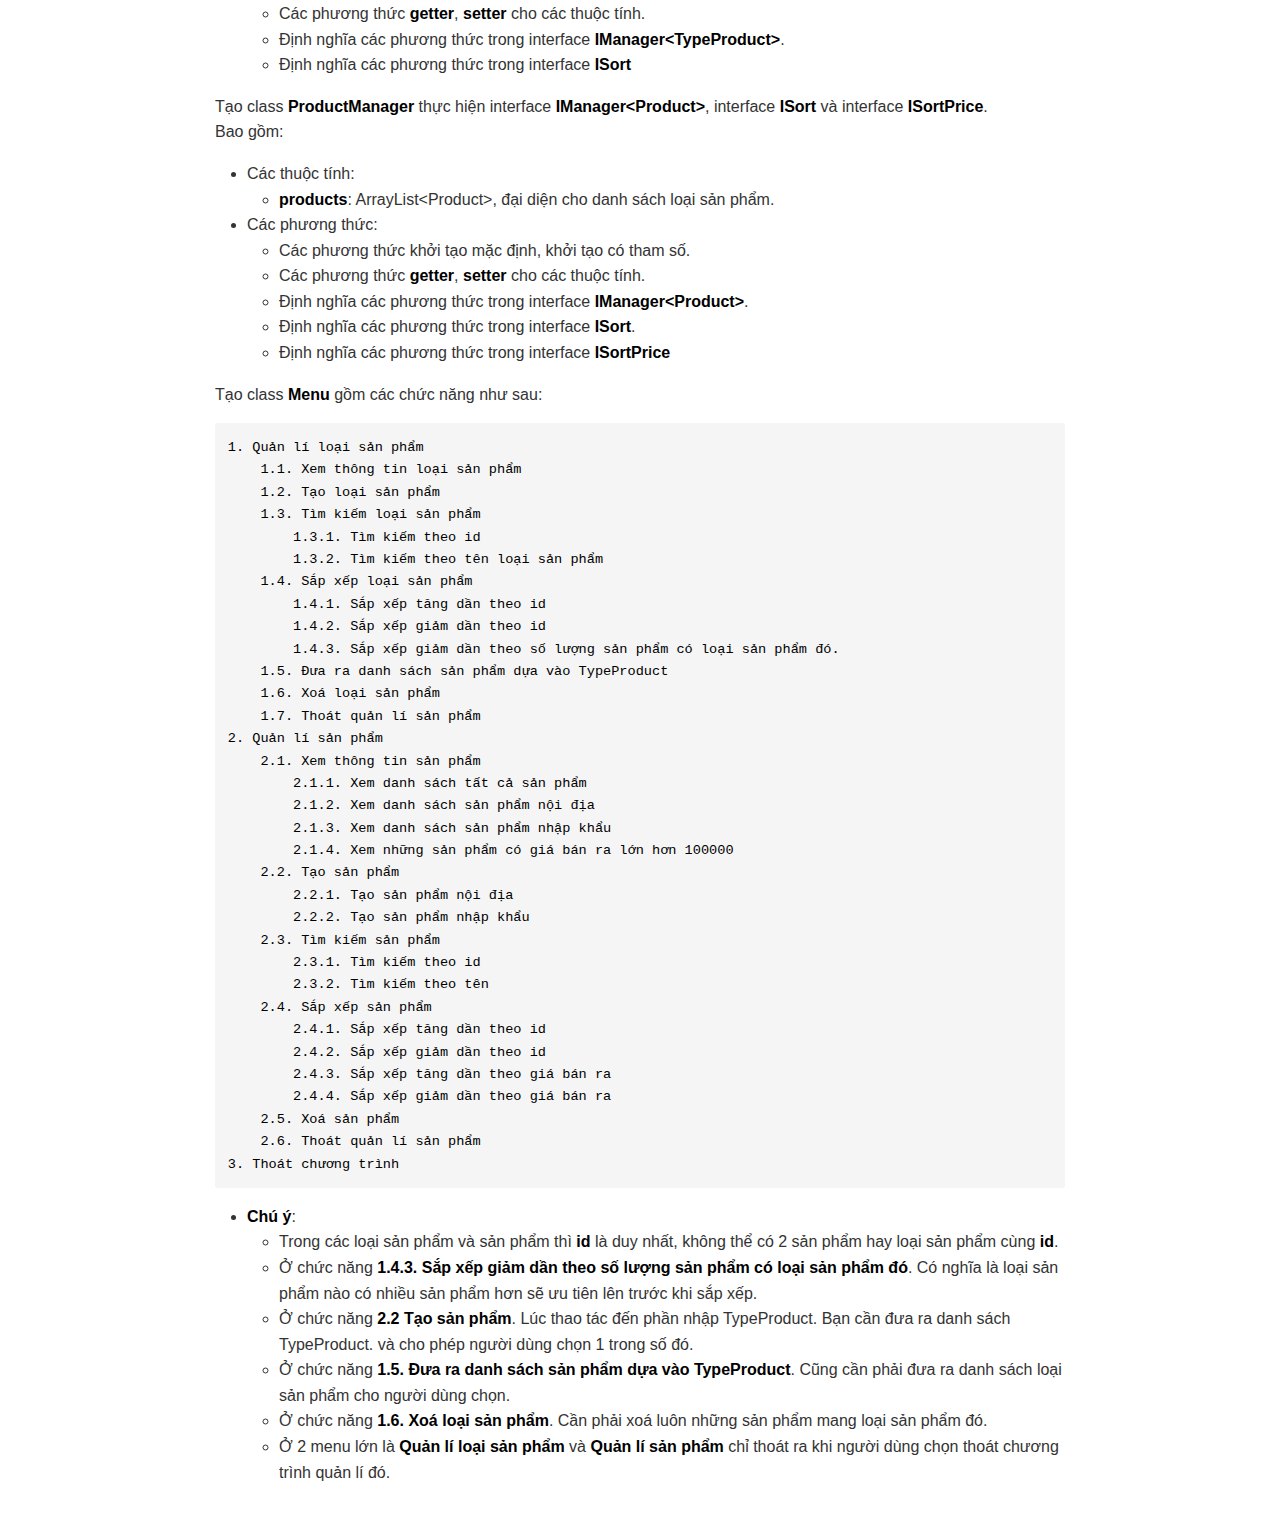
<file: oopBT/midterm-exam/index.html>
<!DOCTYPE html><html><head>
    <title>Luyện tập cho kiểm tra giữa kỳ</title>
      <meta charset="utf-8">
      <meta name="viewport" content="width=device-width, initial-scale=1.0">
      
      <link rel="stylesheet" href="file:///c:\Users\HAIZUKA\.vscode\extensions\shd101wyy.markdown-preview-enhanced-0.8.10\crossnote\dependencies\katex\katex.min.css">
      
      
      
      
      
      <style>
      code[class*=language-],pre[class*=language-]{color:#333;background:0 0;font-family:Consolas,"Liberation Mono",Menlo,Courier,monospace;text-align:left;white-space:pre;word-spacing:normal;word-break:normal;word-wrap:normal;line-height:1.4;-moz-tab-size:8;-o-tab-size:8;tab-size:8;-webkit-hyphens:none;-moz-hyphens:none;-ms-hyphens:none;hyphens:none}pre[class*=language-]{padding:.8em;overflow:auto;border-radius:3px;background:#f5f5f5}:not(pre)>code[class*=language-]{padding:.1em;border-radius:.3em;white-space:normal;background:#f5f5f5}.token.blockquote,.token.comment{color:#969896}.token.cdata{color:#183691}.token.doctype,.token.macro.property,.token.punctuation,.token.variable{color:#333}.token.builtin,.token.important,.token.keyword,.token.operator,.token.rule{color:#a71d5d}.token.attr-value,.token.regex,.token.string,.token.url{color:#183691}.token.atrule,.token.boolean,.token.code,.token.command,.token.constant,.token.entity,.token.number,.token.property,.token.symbol{color:#0086b3}.token.prolog,.token.selector,.token.tag{color:#63a35c}.token.attr-name,.token.class,.token.class-name,.token.function,.token.id,.token.namespace,.token.pseudo-class,.token.pseudo-element,.token.url-reference .token.variable{color:#795da3}.token.entity{cursor:help}.token.title,.token.title .token.punctuation{font-weight:700;color:#1d3e81}.token.list{color:#ed6a43}.token.inserted{background-color:#eaffea;color:#55a532}.token.deleted{background-color:#ffecec;color:#bd2c00}.token.bold{font-weight:700}.token.italic{font-style:italic}.language-json .token.property{color:#183691}.language-markup .token.tag .token.punctuation{color:#333}.language-css .token.function,code.language-css{color:#0086b3}.language-yaml .token.atrule{color:#63a35c}code.language-yaml{color:#183691}.language-ruby .token.function{color:#333}.language-markdown .token.url{color:#795da3}.language-makefile .token.symbol{color:#795da3}.language-makefile .token.variable{color:#183691}.language-makefile .token.builtin{color:#0086b3}.language-bash .token.keyword{color:#0086b3}pre[data-line]{position:relative;padding:1em 0 1em 3em}pre[data-line] .line-highlight-wrapper{position:absolute;top:0;left:0;background-color:transparent;display:block;width:100%}pre[data-line] .line-highlight{position:absolute;left:0;right:0;padding:inherit 0;margin-top:1em;background:hsla(24,20%,50%,.08);background:linear-gradient(to right,hsla(24,20%,50%,.1) 70%,hsla(24,20%,50%,0));pointer-events:none;line-height:inherit;white-space:pre}pre[data-line] .line-highlight:before,pre[data-line] .line-highlight[data-end]:after{content:attr(data-start);position:absolute;top:.4em;left:.6em;min-width:1em;padding:0 .5em;background-color:hsla(24,20%,50%,.4);color:#f4f1ef;font:bold 65%/1.5 sans-serif;text-align:center;vertical-align:.3em;border-radius:999px;text-shadow:none;box-shadow:0 1px #fff}pre[data-line] .line-highlight[data-end]:after{content:attr(data-end);top:auto;bottom:.4em}html body{font-family:'Helvetica Neue',Helvetica,'Segoe UI',Arial,freesans,sans-serif;font-size:16px;line-height:1.6;color:#333;background-color:#fff;overflow:initial;box-sizing:border-box;word-wrap:break-word}html body>:first-child{margin-top:0}html body h1,html body h2,html body h3,html body h4,html body h5,html body h6{line-height:1.2;margin-top:1em;margin-bottom:16px;color:#000}html body h1{font-size:2.25em;font-weight:300;padding-bottom:.3em}html body h2{font-size:1.75em;font-weight:400;padding-bottom:.3em}html body h3{font-size:1.5em;font-weight:500}html body h4{font-size:1.25em;font-weight:600}html body h5{font-size:1.1em;font-weight:600}html body h6{font-size:1em;font-weight:600}html body h1,html body h2,html body h3,html body h4,html body h5{font-weight:600}html body h5{font-size:1em}html body h6{color:#5c5c5c}html body strong{color:#000}html body del{color:#5c5c5c}html body a:not([href]){color:inherit;text-decoration:none}html body a{color:#08c;text-decoration:none}html body a:hover{color:#00a3f5;text-decoration:none}html body img{max-width:100%}html body>p{margin-top:0;margin-bottom:16px;word-wrap:break-word}html body>ol,html body>ul{margin-bottom:16px}html body ol,html body ul{padding-left:2em}html body ol.no-list,html body ul.no-list{padding:0;list-style-type:none}html body ol ol,html body ol ul,html body ul ol,html body ul ul{margin-top:0;margin-bottom:0}html body li{margin-bottom:0}html body li.task-list-item{list-style:none}html body li>p{margin-top:0;margin-bottom:0}html body .task-list-item-checkbox{margin:0 .2em .25em -1.8em;vertical-align:middle}html body .task-list-item-checkbox:hover{cursor:pointer}html body blockquote{margin:16px 0;font-size:inherit;padding:0 15px;color:#5c5c5c;background-color:#f0f0f0;border-left:4px solid #d6d6d6}html body blockquote>:first-child{margin-top:0}html body blockquote>:last-child{margin-bottom:0}html body hr{height:4px;margin:32px 0;background-color:#d6d6d6;border:0 none}html body table{margin:10px 0 15px 0;border-collapse:collapse;border-spacing:0;display:block;width:100%;overflow:auto;word-break:normal;word-break:keep-all}html body table th{font-weight:700;color:#000}html body table td,html body table th{border:1px solid #d6d6d6;padding:6px 13px}html body dl{padding:0}html body dl dt{padding:0;margin-top:16px;font-size:1em;font-style:italic;font-weight:700}html body dl dd{padding:0 16px;margin-bottom:16px}html body code{font-family:Menlo,Monaco,Consolas,'Courier New',monospace;font-size:.85em;color:#000;background-color:#f0f0f0;border-radius:3px;padding:.2em 0}html body code::after,html body code::before{letter-spacing:-.2em;content:'\00a0'}html body pre>code{padding:0;margin:0;word-break:normal;white-space:pre;background:0 0;border:0}html body .highlight{margin-bottom:16px}html body .highlight pre,html body pre{padding:1em;overflow:auto;line-height:1.45;border:#d6d6d6;border-radius:3px}html body .highlight pre{margin-bottom:0;word-break:normal}html body pre code,html body pre tt{display:inline;max-width:initial;padding:0;margin:0;overflow:initial;line-height:inherit;word-wrap:normal;background-color:transparent;border:0}html body pre code:after,html body pre code:before,html body pre tt:after,html body pre tt:before{content:normal}html body blockquote,html body dl,html body ol,html body p,html body pre,html body ul{margin-top:0;margin-bottom:16px}html body kbd{color:#000;border:1px solid #d6d6d6;border-bottom:2px solid #c7c7c7;padding:2px 4px;background-color:#f0f0f0;border-radius:3px}@media print{html body{background-color:#fff}html body h1,html body h2,html body h3,html body h4,html body h5,html body h6{color:#000;page-break-after:avoid}html body blockquote{color:#5c5c5c}html body pre{page-break-inside:avoid}html body table{display:table}html body img{display:block;max-width:100%;max-height:100%}html body code,html body pre{word-wrap:break-word;white-space:pre}}.markdown-preview{width:100%;height:100%;box-sizing:border-box}.markdown-preview ul{list-style:disc}.markdown-preview ul ul{list-style:circle}.markdown-preview ul ul ul{list-style:square}.markdown-preview ol{list-style:decimal}.markdown-preview ol ol,.markdown-preview ul ol{list-style-type:lower-roman}.markdown-preview ol ol ol,.markdown-preview ol ul ol,.markdown-preview ul ol ol,.markdown-preview ul ul ol{list-style-type:lower-alpha}.markdown-preview .newpage,.markdown-preview .pagebreak{page-break-before:always}.markdown-preview pre.line-numbers{position:relative;padding-left:3.8em;counter-reset:linenumber}.markdown-preview pre.line-numbers>code{position:relative}.markdown-preview pre.line-numbers .line-numbers-rows{position:absolute;pointer-events:none;top:1em;font-size:100%;left:0;width:3em;letter-spacing:-1px;border-right:1px solid #999;-webkit-user-select:none;-moz-user-select:none;-ms-user-select:none;user-select:none}.markdown-preview pre.line-numbers .line-numbers-rows>span{pointer-events:none;display:block;counter-increment:linenumber}.markdown-preview pre.line-numbers .line-numbers-rows>span:before{content:counter(linenumber);color:#999;display:block;padding-right:.8em;text-align:right}.markdown-preview .mathjax-exps .MathJax_Display{text-align:center!important}.markdown-preview:not([data-for=preview]) .code-chunk .code-chunk-btn-group{display:none}.markdown-preview:not([data-for=preview]) .code-chunk .status{display:none}.markdown-preview:not([data-for=preview]) .code-chunk .output-div{margin-bottom:16px}.markdown-preview .md-toc{padding:0}.markdown-preview .md-toc .md-toc-link-wrapper .md-toc-link{display:inline;padding:.25rem 0}.markdown-preview .md-toc .md-toc-link-wrapper .md-toc-link div,.markdown-preview .md-toc .md-toc-link-wrapper .md-toc-link p{display:inline}.markdown-preview .md-toc .md-toc-link-wrapper.highlighted .md-toc-link{font-weight:800}.scrollbar-style::-webkit-scrollbar{width:8px}.scrollbar-style::-webkit-scrollbar-track{border-radius:10px;background-color:transparent}.scrollbar-style::-webkit-scrollbar-thumb{border-radius:5px;background-color:rgba(150,150,150,.66);border:4px solid rgba(150,150,150,.66);background-clip:content-box}html body[for=html-export]:not([data-presentation-mode]){position:relative;width:100%;height:100%;top:0;left:0;margin:0;padding:0;overflow:auto}html body[for=html-export]:not([data-presentation-mode]) .markdown-preview{position:relative;top:0;min-height:100vh}@media screen and (min-width:914px){html body[for=html-export]:not([data-presentation-mode]) .markdown-preview{padding:2em calc(50% - 457px + 2em)}}@media screen and (max-width:914px){html body[for=html-export]:not([data-presentation-mode]) .markdown-preview{padding:2em}}@media screen and (max-width:450px){html body[for=html-export]:not([data-presentation-mode]) .markdown-preview{font-size:14px!important;padding:1em}}@media print{html body[for=html-export]:not([data-presentation-mode]) #sidebar-toc-btn{display:none}}html body[for=html-export]:not([data-presentation-mode]) #sidebar-toc-btn{position:fixed;bottom:8px;left:8px;font-size:28px;cursor:pointer;color:inherit;z-index:99;width:32px;text-align:center;opacity:.4}html body[for=html-export]:not([data-presentation-mode])[html-show-sidebar-toc] #sidebar-toc-btn{opacity:1}html body[for=html-export]:not([data-presentation-mode])[html-show-sidebar-toc] .md-sidebar-toc{position:fixed;top:0;left:0;width:300px;height:100%;padding:32px 0 48px 0;font-size:14px;box-shadow:0 0 4px rgba(150,150,150,.33);box-sizing:border-box;overflow:auto;background-color:inherit}html body[for=html-export]:not([data-presentation-mode])[html-show-sidebar-toc] .md-sidebar-toc::-webkit-scrollbar{width:8px}html body[for=html-export]:not([data-presentation-mode])[html-show-sidebar-toc] .md-sidebar-toc::-webkit-scrollbar-track{border-radius:10px;background-color:transparent}html body[for=html-export]:not([data-presentation-mode])[html-show-sidebar-toc] .md-sidebar-toc::-webkit-scrollbar-thumb{border-radius:5px;background-color:rgba(150,150,150,.66);border:4px solid rgba(150,150,150,.66);background-clip:content-box}html body[for=html-export]:not([data-presentation-mode])[html-show-sidebar-toc] .md-sidebar-toc a{text-decoration:none}html body[for=html-export]:not([data-presentation-mode])[html-show-sidebar-toc] .md-sidebar-toc .md-toc{padding:0 16px}html body[for=html-export]:not([data-presentation-mode])[html-show-sidebar-toc] .md-sidebar-toc .md-toc .md-toc-link-wrapper .md-toc-link{display:inline;padding:.25rem 0}html body[for=html-export]:not([data-presentation-mode])[html-show-sidebar-toc] .md-sidebar-toc .md-toc .md-toc-link-wrapper .md-toc-link div,html body[for=html-export]:not([data-presentation-mode])[html-show-sidebar-toc] .md-sidebar-toc .md-toc .md-toc-link-wrapper .md-toc-link p{display:inline}html body[for=html-export]:not([data-presentation-mode])[html-show-sidebar-toc] .md-sidebar-toc .md-toc .md-toc-link-wrapper.highlighted .md-toc-link{font-weight:800}html body[for=html-export]:not([data-presentation-mode])[html-show-sidebar-toc] .markdown-preview{left:300px;width:calc(100% - 300px);padding:2em calc(50% - 457px - 300px / 2);margin:0;box-sizing:border-box}@media screen and (max-width:1274px){html body[for=html-export]:not([data-presentation-mode])[html-show-sidebar-toc] .markdown-preview{padding:2em}}@media screen and (max-width:450px){html body[for=html-export]:not([data-presentation-mode])[html-show-sidebar-toc] .markdown-preview{width:100%}}html body[for=html-export]:not([data-presentation-mode]):not([html-show-sidebar-toc]) .markdown-preview{left:50%;transform:translateX(-50%)}html body[for=html-export]:not([data-presentation-mode]):not([html-show-sidebar-toc]) .md-sidebar-toc{display:none}
/* Please visit the URL below for more information: */
/*   https://shd101wyy.github.io/markdown-preview-enhanced/#/customize-css */

      </style>
      <!-- The content below will be included at the end of the <head> element. --><script type="text/javascript">
  document.addEventListener("DOMContentLoaded", function () {
    // your code here
  });
</script></head><body for="html-export">
    
    
      <div class="crossnote markdown-preview  ">
      
<div align="center">
<h1 id="kiểm-tra-giữa-kỳ---bài-tập-mẫu">Kiểm tra giữa kỳ - bài tập mẫu </h1>
</div>
<h3 id="ví-dụ-1-quản-lí-sách">Ví dụ 1: Quản lí sách </h3>
<blockquote>
<p>Nộp bài <strong><a href="https://docs.google.com/forms/d/e/1FAIpQLSctrFfru_LKqf8PF8SeZZQaV30gR64wPu05_Q6a0pfXAb-uIg/viewform?usp=sharing">Tại đây</a></strong>, chỉ nhận bài tập đến <strong>0h00 ngày 16 tháng 10 năm 2023</strong></p>
</blockquote>
<p>Tạo class <strong>Book</strong> để biểu diễn cho tập hợp sách. <br>Bao gồm:</p>
<ul>
<li>Cách thuộc tính:
<ul>
<li><strong>bookID</strong>: int, dùng để đại diện cho mã sách, nó là duy nhất.</li>
<li><strong>title</strong>: String, dùng để dại diện cho tiêu đề của sách.</li>
<li><strong>author</strong>: String, dùng để đại diện cho tác giả của sách.</li>
<li><strong>price</strong>: long, dùng để đại diện cho giá của sách.</li>
</ul>
</li>
<li>Các phương thức:
<ul>
<li>Phương thức khởi tạo mặc định và phương thức khởi tạo có thuộc tính.</li>
<li>Các phương thức <strong>getter</strong>, <strong>setter</strong> và <strong>toString()</strong></li>
<li>Phương thức <strong>input()</strong> cho phép nhập thông tin của sách.</li>
</ul>
</li>
</ul>
<p>Tạo class <strong>HardcoverBook</strong> kế thừa class <strong>Book</strong> để biểu diễn cho tập hơn các cuốn sách cứng.<br>Bao gồm:</p>
<ul>
<li>Các thuộc tính:
<ul>
<li><strong>coverMaterial</strong>: String, dùng để dại diện cho chất liệu của sách.</li>
<li><strong>numberOfPages</strong>: int, dùng để đại diện cho số trang của sách.</li>
</ul>
</li>
<li>Các phương thức:
<ul>
<li>Phương thức khởi tạo mặc định và phương thức khởi tạo có thuộc tính.</li>
<li>Các <strong>getter</strong> và <strong>setter</strong> cho các thuộc tính <strong>coverMaterial</strong> và <strong>numberOfPages</strong></li>
<li>Ghi đè lại phương thức <strong>toString()</strong> và <strong>input()</strong></li>
</ul>
</li>
</ul>
<p>Tạo class <strong>EBook</strong> kết từa class <strong>Book</strong> để dại diện cho tập hợp sách điện tử.<br>Bao gồm:</p>
<ul>
<li>Các thuộc tính:
<ul>
<li><strong>format</strong>: String, d­ùng để đại diện cho định dạng của sách.</li>
<li><strong>fileSizeMB</strong>: double, dùng để đại diện cho độ lớn của sách</li>
</ul>
</li>
<li>Các phương thức:
<ul>
<li>Phương thức khởi tạo mặc định và phương thức khởi tạo có thuộc tính.</li>
<li>Các <strong>getter</strong> và <strong>setter</strong> cho các thuộc tính <strong>format</strong> và <strong>fileSizeMB</strong></li>
<li>Ghi đè lại phương thức <strong>toString()</strong> và <strong>input()</strong></li>
<li>Phương thức <strong>isBigBook</strong>, để kiểm tra xem sách có phải là sách kích thước lớn hay không. Một sách có kích thuốc lớn hơn 200MB được xem là một sách kích thước lớn.</li>
</ul>
</li>
</ul>
<p>Tạo class <strong>BookManager</strong> dùng để quản lí sách.<br>Bao gồm:</p>
<ul>
<li>Cách thuộc tính:
<ul>
<li><strong>books</strong>: ArrayList&lt;Book&gt;, dùng để lưu danh sách các cuốn sách.</li>
</ul>
</li>
<li>Các phương thức:
<ul>
<li>Phương thức <strong>addBook(Book b)</strong> dùng để thêm một sách (sách cứng hoặc sách điện tử) vào danh sách sách.</li>
<li>Phương thức <strong>searchBook(String title)</strong> dùng để tìm kiếm những cuốn sách có tên là <strong>title</strong>.</li>
<li>Phương thức <strong>searchBook(int bookID)</strong> dùng để tìm kiếm những cuốn sách có tên là <strong>bookID</strong>.</li>
<li>Phương thức <strong>removeBook(int bookID)</strong> dùng xoá sách có mã là <strong>id</strong> ra khỏi danh sách sách.</li>
<li>Phương thức <strong>displayBooks()</strong> dùng để in ra danh sách sách.</li>
<li>Phương thức <strong>sortByPrice()</strong> dùng để sắp xếp danh sách sách không giảm theo giá.<br>
Phương thức <strong>sortByType()</strong> dùng để sắp xếp danh sách theo loại, những sách cứng ở trên, những sách điện tử ở dưới.</li>
<li>Phương thức <strong>totalPrice()</strong> dùng để tính tổng giá sách trong danh sách sách.</li>
<li>Phương thức <strong>getTotalFileSize()</strong> d­ùng để tính tổng kích thước của sách điện tử.</li>
</ul>
</li>
</ul>
<p>Tạo một Menu cho phép  người dùng thực hiện cách chức năng sách.</p>
<pre data-role="codeBlock" data-info="text" class="language-text text"><code>1. Xem danh sách sách
2. Thêm sách
    2.1. Thêm sách cứng
    2.2. Thêm sách điện tử
3. Tìm sách
    3.1 Tìm sách theo title
    3.2 Tìm sách theo bookID
4. Xoá sách theo bookID
5. Sắp xếp
    5.1. Sắp theo tăng dần theo giá
    5.2. Sắp theo theo loại
6. Tính tổng giá sách
7. Tính tổng kích thước sách
</code></pre><details>
<summary> <strong>🟢 Bài giải mẫu 📚</strong></summary>
<p>Hãy tải xuống <strong><a href="./BookManagement.zip">BookManagement.zip</a></strong></p>
</details>
<br>
<details>
<summary> <strong>🎒 Nhận xét bài làm  📝</strong></summary>
<details>
<summary> <strong>👨‍🎓 23IT179 - Phan Thị Thanh Ngân </strong></summary>
<br>
<p><strong>💬 Nhận xét chung</strong></p>
<ul>
<li>Có cố gắng sửa lại bài nén flle lỗi</li>
<li>Các class tạo tốt, tuy nhiên vẫn có chức năng bị sai.</li>
<li>Menu dễ dùng.</li>
</ul>
<p><strong>🔧 Cần cải thiện</strong></p>
<ul>
<li>Hàm <strong>isBigBook</strong> còn bị sai yêu cầu, yêu cầu chưa cần &gt; 200 trong khi của em là &gt;= 200</li>
<li><strong>bookID</strong> là duy nhất, nên không thể thêm được được book có <strong>bookId</strong> đã tồn tại.</li>
<li>Còn bị lỗi bộ nhớ đệm, không nhập được <strong>title</strong>. Xem các giải quyết ở mục 1 <a href="https://github.com/zukahai/java-basic-and-object-oriented-programing/blob/main/bugs.md">Tại đây</a></li>
</ul>
</details>
<details>
<summary> <strong>👨‍🎓 23IT321 - Đào Thanh Vương</strong></summary>
<br>
<p><strong>💬 Nhận xét chung</strong></p>
<ul>
<li>Bài làm rất tốt.</li>
<li>Tất cả chức năng đều chạy được và chạy đúng.</li>
</ul>
<p><strong>🔧 Cần cải thiện</strong></p>
<ul>
<li>Phần views Book nên cho nó in thông tin mỗi BOOK trên 1 dòng luôn, tốt nhất là in là hàm toString() của book đó.</li>
<li>Nên tách từng class thành từng file để dễ quản lí.</li>
</ul>
</details>
<details>
<summary> <strong>👨‍🎓 23IT032 - Ngô Khắc Cường</strong></summary>
<br>
<p><strong>💬 Nhận xét chung</strong></p>
<ul>
<li>Bài làm rất tốt.</li>
<li>Tất cả các chức năng đều chạy được và chạy đúng</li>
</ul>
<p><strong>🔧 Cần cải thiện</strong></p>
<ul>
<li>bookID là duy nhất, nên không thể thêm được được book có bookId đã tồn tại.</li>
<li>Nên viết có Menu thành 1 đối tượng luôn. xong gọi đối tượng đối ra sử dùng</li>
</ul>
<pre data-role="codeBlock" data-info="java" class="language-java java"><code><span class="token class-name">Menu</span> menu <span class="token operator">=</span> <span class="token keyword keyword-new">new</span> <span class="token class-name">Menu</span><span class="token punctuation">(</span><span class="token punctuation">)</span><span class="token punctuation">;</span>
</code></pre></details>
<details>
<summary> <strong>👨‍🎓 23IT268 - Nguyễn Đức Thuận</strong></summary>
<br>
<p><strong>💬 Nhận xét chung</strong></p>
<ul>
<li>Tạo các class rất tốt, các chức năng hoàn chỉnh.</li>
<li>Code chạy được nhưng chưa được như mong muốn.</li>
<li>Cần luyện tập cách gọi phương thức.</li>
<li>Cần kiểm thử chương trình kỹ hơn.</li>
</ul>
<p><strong>🔧 Cần cải thiện</strong></p>
<ul>
<li>Phần case 2 chưa có break nên khi thêm sách là nó thực hiện luôn case 3:</li>
</ul>
<pre data-role="codeBlock" data-info="java" class="language-java java"><code><span class="token keyword keyword-case">case</span> <span class="token number">2</span><span class="token operator">:</span>
    <span class="token class-name">System</span><span class="token punctuation">.</span>out<span class="token punctuation">.</span><span class="token function">println</span><span class="token punctuation">(</span><span class="token string">"2.1. Thêm sách cứng"</span><span class="token punctuation">)</span><span class="token punctuation">;</span>
    <span class="token class-name">System</span><span class="token punctuation">.</span>out<span class="token punctuation">.</span><span class="token function">println</span><span class="token punctuation">(</span><span class="token string">"2.2. Thêm sách điện tử"</span><span class="token punctuation">)</span><span class="token punctuation">;</span>
    <span class="token class-name">System</span><span class="token punctuation">.</span>out<span class="token punctuation">.</span><span class="token function">println</span><span class="token punctuation">(</span><span class="token string">"-----------------------------"</span><span class="token punctuation">)</span><span class="token punctuation">;</span>
    <span class="token class-name">System</span><span class="token punctuation">.</span>out<span class="token punctuation">.</span><span class="token function">println</span><span class="token punctuation">(</span><span class="token string">"Chọn số : "</span><span class="token punctuation">)</span><span class="token punctuation">;</span>
    <span class="token keyword keyword-double">double</span> choice1 <span class="token operator">=</span> sc<span class="token punctuation">.</span><span class="token function">nextDouble</span><span class="token punctuation">(</span><span class="token punctuation">)</span><span class="token punctuation">;</span>
    <span class="token keyword keyword-if">if</span> <span class="token punctuation">(</span>choice1 <span class="token operator">==</span> <span class="token number">2.1</span><span class="token punctuation">)</span> <span class="token punctuation">{</span>
        bookManager<span class="token punctuation">.</span><span class="token function">addHardcoverBook</span><span class="token punctuation">(</span><span class="token punctuation">)</span><span class="token punctuation">;</span>

    <span class="token punctuation">}</span>
    <span class="token keyword keyword-if">if</span> <span class="token punctuation">(</span>choice1 <span class="token operator">==</span> <span class="token number">2.2</span><span class="token punctuation">)</span> <span class="token punctuation">{</span>
        bookManager<span class="token punctuation">.</span><span class="token function">addEBook</span><span class="token punctuation">(</span><span class="token punctuation">)</span><span class="token punctuation">;</span>
    <span class="token punctuation">}</span>
    <span class="token comment">// cần thêm break ở đây</span>
<span class="token keyword keyword-case">case</span> <span class="token number">3</span><span class="token operator">:</span>
    bookManager<span class="token punctuation">.</span><span class="token function">searchBook</span><span class="token punctuation">(</span>so<span class="token punctuation">)</span><span class="token punctuation">;</span>
</code></pre><ul>
<li>In ra thông tin của sách nên in trên 1 dòng để dễ xem hơn, tất nhất cứ in ra cái <strong>toString()</strong></li>
<li><strong>bookId</strong> không trùng được, nên lần sau làm thêm cái không cho thêm 1 sách với <strong>bookId</strong> đã trùng với sách trong danh sách.</li>
<li>Cái thêm sách và xoá sách nên cho phép người dùng nhập vào một bookId cần thêm hoặc xoá. Chứ em đang mặc định xoá theo cái bookId bằng 3 rồi.</li>
<li>Phương thức <strong>totalPrice()</strong> và <strong>getTotalfileSize()</strong> là hai phương thức trả về giá trị, nên cần phải dùng <strong>sysout</strong> để in giá trị 2 phương thức đó ra</li>
</ul>
</details>
<details>
<summary> <strong>👨‍🎓 23IT142 - Hùng Vũ Long</strong></summary>
<br>
<p><strong>💬 Nhận xét chung</strong></p>
<ul>
<li>Nén file chưa đúng qui định.</li>
<li>Các class tạo rất tốt, code dễ nhìn dễ hiểu.</li>
<li>Các chức năng đều rất tốt. (Nhưng chưa chạy được do nén file sai cách, anh phải sửa lại mới chạy được)</li>
</ul>
<p><strong>🔧 Cần cải thiện</strong></p>
<ul>
<li>Cần nén file chuẩn hơn, cần nén cả <strong>project</strong> chứ không phải một <strong>package</strong>.</li>
<li>Khi thêm sách, cần kiểm tra xem <strong>bookId</strong> của sách mới đã tồn tại chưa, vì không thể cả 2 sách của cùng <strong>bookId</strong></li>
<li>Nên in thông tin mỗi sách trên 1 dòng để dễ đọc.</li>
</ul>
</details>
<details>
<summary> <strong>👨‍🎓 23IT082 - Chu Ngọc Hoàng</strong></summary>
<br>
<p><strong>💬 Nhận xét chung</strong></p>
<ul>
<li>Code chạy được</li>
<li>Các chức năng trong các tốt, trừ chức năng tìm kiếm</li>
<li>Tạo menu tốt, cần chú ý khi dùng switch case</li>
</ul>
<p><strong>🔧 Cần cải thiện</strong></p>
<ul>
<li>Khi thêm sách, cần kiểm tra xem <strong>bookId</strong> của sách mới đã tồn tại chưa, vì không thể cả 2 sách của cùng <strong>bookId</strong></li>
<li>case 3, 4, 5, 6 thiếu break:</li>
<li>Ở hàm <strong>searchBook()</strong> các hàm <strong>toString()</strong> phải dùng <strong>sysout</strong> để in ra. Các hàm tìm kiếm nên trả về goá trị, sau đó mới in ra sau.</li>
</ul>
<pre data-role="codeBlock" data-info="java" class="language-java java"><code><span class="token keyword keyword-public">public</span> <span class="token keyword keyword-void">void</span> <span class="token function">searchBook</span><span class="token punctuation">(</span><span class="token keyword keyword-int">int</span> <span class="token class-name">BookID</span><span class="token punctuation">)</span> <span class="token punctuation">{</span>
    <span class="token keyword keyword-for">for</span> <span class="token punctuation">(</span><span class="token class-name">Book</span> bk <span class="token operator">:</span> books<span class="token punctuation">)</span> <span class="token punctuation">{</span>
        <span class="token keyword keyword-if">if</span> <span class="token punctuation">(</span>bk<span class="token punctuation">.</span><span class="token function">getBookID</span><span class="token punctuation">(</span><span class="token punctuation">)</span> <span class="token operator">==</span> <span class="token class-name">BookID</span><span class="token punctuation">)</span> <span class="token punctuation">{</span>
            bk<span class="token punctuation">.</span><span class="token function">toString</span><span class="token punctuation">(</span><span class="token punctuation">)</span><span class="token punctuation">;</span> <span class="token comment">// phải in ra</span>
        <span class="token punctuation">}</span>
    <span class="token punctuation">}</span>
<span class="token punctuation">}</span>
</code></pre></details>
<details>
<summary> <strong>👨‍🎓 23IT154 - Bùi Đoàn Duy Lưu</strong></summary>
<br>
<p><strong>💬 Nhận xét chung</strong></p>
<ul>
<li>Code chạy được, tất cả chức năng hoạt động rất tốt</li>
</ul>
<p><strong>🔧 Cần cải thiện</strong></p>
<ul>
<li>Khi thêm sách, cần kiểm tra xem <strong>bookId</strong> của sách mới đã tồn tại chưa, vì không thể cả 2 sách của cùng <strong>bookId</strong></li>
</ul>
</details>
<details>
<summary> <strong>👨‍🎓 23IT117 - Từ Thị Thanh Hương</strong></summary>
<br>
<p><strong>💬 Nhận xét chung</strong></p>
<ul>
<li>Tất cả các file đều là file <strong>*.class</strong>, không thể chạy được.</li>
</ul>
<p><strong>🔧 Cần cải thiện</strong></p>
<ul>
<li>Cần xem lại cách nén file và nộp bài.</li>
</ul>
</details>
<details>
<summary> <strong>👨‍🎓 23IT259 - Phạm Văn Thiện</strong></summary>
<br>
<p><strong>💬 Nhận xét chung</strong></p>
<ul>
<li>Code chạy được.</li>
<li>Tạo các class tốt, chức năng tốt.</li>
<li>Chưa tạo được menu</li>
</ul>
<p><strong>🔧 Cần cải thiện</strong></p>
<ul>
<li>Cần xem cách tạo Menu, cũng như cách sử dụng các hàm đã viết.</li>
<li>Khi thêm sách, cần kiểm tra xem <strong>bookId</strong> của sách mới đã tồn tại chưa, vì không thể cả 2 sách của cùng <strong>bookId</strong></li>
</ul>
</details>
<details>
<summary> <strong>👨‍🎓 23IT285 - Nguyễn Thanh Triều</strong></summary>
<br>
<p><strong>💬 Nhận xét chung</strong></p>
<ul>
<li>Code không chạy được do nén file sai cách.</li>
<li>Hàm khởi tạo mặc định viết chủ quan.</li>
<li>Cách chức năng xử lí khá tốt.</li>
</ul>
<p><strong>🔧 Cần cải thiện</strong></p>
<ul>
<li>Cần xem lại cách nén file <a href="https://github.com/zukahai/java-basic-and-object-oriented-programing/blob/main/submit.md">Tại đây</a></li>
<li>Nên viết các hàm khởi tạo mặc định, trong hàm đó gán tất cả thuộc tính của nó là mặc định.</li>
<li>Khi thêm sách, cần kiểm tra xem <strong>bookId</strong> của sách mới đã tồn tại chưa, vì không thể cả 2 sách của cùng <strong>bookId</strong></li>
<li>2 phương thức <strong>searchBook()</strong> nên có kiểu trả về. Xong mới in ra ở menu.</li>
<li>Code nhìn khá ổn, tiếc là không chạy được, cần nén cả <strong>project</strong> thay vì nén mỗi <strong>package</strong>.</li>
</ul>
</details>
<details>
<summary> <strong>👨‍🎓 23IT001 - Đặng Ngọc Thúy An</strong></summary>
<br>
<p><strong>💬 Nhận xét chung</strong></p>
<ul>
<li>Code chạy được.</li>
<li>Các class, các hàm xử lí viết rất tốt</li>
<li>Viết Menu rất tốt, dễ sử dụng</li>
</ul>
<p><strong>🔧 Cần cải thiện</strong></p>
<ul>
<li>Khi thêm sách, cần kiểm tra xem <strong>bookId</strong> của sách mới đã tồn tại chưa, vì không thể cả 2 sách của cùng <strong>bookId</strong></li>
<li>Hàm tìm kiếm theo <strong>title</strong> nên cho nó trả về 1 danh sách, vì đôi khi sẽ nhiều sách có cùng title, cần đưa ra hết</li>
</ul>
</details>
<details>
<summary> <strong>👨‍🎓 23IT274 - Nguyễn Tiến</strong></summary>
<br>
<p><strong>💬 Nhận xét chung</strong></p>
<ul>
<li>Code chạy được.</li>
<li>Tạo các class tốt.</li>
<li>Còn một số lỗi cần cải thiện.</li>
</ul>
<p><strong>🔧 Cần cải thiện</strong></p>
<ul>
<li>Chú ý chính tả ở class <strong>BôkManager</strong></li>
<li>Khi thêm sách, cần kiểm tra xem <strong>bookId</strong> của sách mới đã tồn tại chưa, vì không thể cả 2 sách của cùng <strong>bookId</strong></li>
<li>In thông tin của sách nên in trên 1 dòng bằng hàm <strong>toString()</strong></li>
<li>Còn bị lỗi bộ nhớ đệm, không nhập được <strong>title</strong>. Xem các giải quyết ở mục 1 <a href="https://github.com/zukahai/java-basic-and-object-oriented-programing/blob/main/bugs.md">Tại đây</a></li>
<li>Mỗi lần thực hiện xong một chức năng cần hiển thị lại Menu cho người dùng xem.</li>
</ul>
</details>
<details>
<summary> <strong>👨‍🎓 23IT239 - Trần Như Sum</strong></summary>
<br>
<p><strong>💬 Nhận xét chung</strong></p>
<ul>
<li>Code chạy được.</li>
<li>Tạo các class tốt</li>
<li>6 chức năng đầu chạy tốt.</li>
</ul>
<p><strong>🔧 Cần cải thiện</strong></p>
<ul>
<li>Không nên dùng <strong>new Scanner(<a href="http://System.in">System.in</a>)</strong> quả nhiều như vậy, sẽ tốn bộ nhớ, có thể đúng khi học nhưng lại chưa tốt ưu khi đi làm.</li>
<li>Sai chính tả ở <em>filseSizeMB</em></li>
</ul>
<pre data-role="codeBlock" data-info="java" class="language-java java"><code><span class="token keyword keyword-public">public</span> <span class="token class-name">EBook</span><span class="token punctuation">(</span><span class="token keyword keyword-int">int</span> bookID<span class="token punctuation">,</span> <span class="token class-name">String</span> title<span class="token punctuation">,</span> <span class="token class-name">String</span> author<span class="token punctuation">,</span> <span class="token keyword keyword-long">long</span> price<span class="token punctuation">,</span> <span class="token class-name">String</span> format<span class="token punctuation">,</span> <span class="token keyword keyword-int">int</span> filseSizeMB<span class="token punctuation">)</span> <span class="token punctuation">{</span>
    <span class="token keyword keyword-super">super</span><span class="token punctuation">(</span>bookID<span class="token punctuation">,</span>title<span class="token punctuation">,</span>author<span class="token punctuation">,</span>price<span class="token punctuation">)</span><span class="token punctuation">;</span>
    <span class="token keyword keyword-this">this</span><span class="token punctuation">.</span>format<span class="token operator">=</span>format<span class="token punctuation">;</span>
    <span class="token keyword keyword-this">this</span><span class="token punctuation">.</span>fileSizeMB<span class="token operator">=</span>fileSizeMB<span class="token punctuation">;</span>
<span class="token punctuation">}</span>
</code></pre><ul>
<li>Không nên dùng <strong>static</strong> ở bên dưới, như thế này định nghĩa biến <strong>books</strong> là của class chứ không phải của đối tượng.</li>
</ul>
<pre data-role="codeBlock" data-info="java" class="language-java java"><code><span class="token keyword keyword-private">private</span> <span class="token keyword keyword-static">static</span> <span class="token class-name">ArrayList</span><span class="token generics"><span class="token punctuation">&lt;</span><span class="token class-name">Book</span><span class="token punctuation">&gt;</span></span> books<span class="token punctuation">;</span>
</code></pre><ul>
<li>Các chức năng tìm kiểm nên có kiểu trả về.</li>
<li>Khi thêm sách, cần kiểm tra xem <strong>bookId</strong> của sách mới đã tồn tại chưa, vì không thể cả 2 sách của cùng <strong>bookId</strong></li>
<li>Cần làm thêm chức năng số 7</li>
</ul>
</details>
<details>
<summary> <strong>👨‍🎓 23IT015 - Nguyễn Hoàng Nhật Bảo</strong></summary>
<br>
<p><strong>💬 Nhận xét chung</strong></p>
<ul>
<li>Code chạy được.</li>
<li>Các class tạo tốt.</li>
<li>Menu còn khó sử dụng.</li>
</ul>
<p><strong>🔧 Cần cải thiện</strong></p>
<ul>
<li>Hỏi người ta chọn yes / no xong bắt nhật y. Hơi khó sử dụng đoạn này.</li>
</ul>
<pre data-role="codeBlock" data-info="java" class="language-java java"><code><span class="token class-name">System</span><span class="token punctuation">.</span>out<span class="token punctuation">.</span><span class="token function">print</span><span class="token punctuation">(</span><span class="token string">"Tiếp tục? (Yes/No): "</span><span class="token punctuation">)</span><span class="token punctuation">;</span>
<span class="token class-name">String</span> continueChoice <span class="token operator">=</span> sc<span class="token punctuation">.</span><span class="token function">nextLine</span><span class="token punctuation">(</span><span class="token punctuation">)</span><span class="token punctuation">.</span><span class="token function">toLowerCase</span><span class="token punctuation">(</span><span class="token punctuation">)</span><span class="token punctuation">;</span>
<span class="token keyword keyword-if">if</span> <span class="token punctuation">(</span><span class="token operator">!</span>continueChoice<span class="token punctuation">.</span><span class="token function">equals</span><span class="token punctuation">(</span><span class="token string">"y"</span><span class="token punctuation">)</span><span class="token punctuation">)</span> <span class="token punctuation">{</span>
    <span class="token keyword keyword-break">break</span><span class="token punctuation">;</span>
<span class="token punctuation">}</span>
</code></pre><ul>
<li>Khi thêm sách, cần kiểm tra xem <strong>bookId</strong> của sách mới đã tồn tại chưa, vì không thể cả 2 sách của cùng <strong>bookId</strong></li>
<li>Các hàm tìm kiếm nên có kiểu tra về.</li>
<li>Cần kiêm tra file trước khi nộp, tránh nộp bài nhiều lần.</li>
</ul>
</details>
<details>
<summary> <strong>👨‍🎓 23IT048 - Lê Duy Đạt</strong></summary>
<br>
<p><strong>💬 Nhận xét chung</strong></p>
<ul>
<li>Code không chạy được. <em>(Nén code sai)</em></li>
<li>Tạo các class và chức năng tốt.</li>
<li>Tạo các chức năng tốt.</li>
<li>Bài làm có vẻ rất tốt nhưng lại không chạy được.</li>
</ul>
<p><strong>🔧 Cần cải thiện</strong></p>
<ul>
<li>Nén file chưa đúng cách, các nén cả cả <strong>project</strong> chứ không phải mỗi <strong>package</strong>, xem cách nén code <a href="https://github.com/zukahai/java-basic-and-object-oriented-programing/blob/main/submit.md">Tại đây</a></li>
<li>Khi thêm sách, cần kiểm tra xem <strong>bookId</strong> của sách mới đã tồn tại chưa, vì không thể cả 2 sách của cùng <strong>bookId</strong></li>
</ul>
</details>
<details>
<summary> <strong>👨‍🎓 23IT156 - Phan Khánh Ly</strong></summary>
<br>
<p><strong>💬 Nhận xét chung</strong></p>
<ul>
<li>Code chưa chạy được <em>(Nén code sai cách)</em></li>
<li>Tạo các class tốt</li>
<li>Các hàm viết tốt, nhất là hàm tìm kiếm</li>
</ul>
<p><strong>🔧 Cần cải thiện</strong></p>
<ul>
<li>Nén file chưa đúng cách, các nén cả cả <strong>project</strong> chứ không phải mỗi <strong>package</strong>, xem cách nén code <a href="https://github.com/zukahai/java-basic-and-object-oriented-programing/blob/main/submit.md">Tại đây</a></li>
<li>Khi thêm sách, cần kiểm tra xem <strong>bookId</strong> của sách mới đã tồn tại chưa, vì không thể cả 2 sách của cùng <strong>bookId</strong></li>
<li>Bài làm có vẻ chạy rất tốt, chỉ tiếc là nén code sau cách.</li>
</ul>
</details>
<details>
<summary> <strong>👨‍🎓 23IT036 - Hoàng Công Dũng</strong></summary>
<br>
<p><strong>💬 Nhận xét chung</strong></p>
<ul>
<li>Code chạy được</li>
<li>Các hàm viết rất tốt</li>
<li>Vẫn chưa đủ các yêu cầu của đề.</li>
</ul>
<p><strong>🔧 Cần cải thiện</strong></p>
<ul>
<li>
<p>Nên xoá các file <strong>.class</strong> đi trước khi nộp bài, tránh rối.</p>
</li>
<li>
<p>Các chức năng sắp xếp có vẻ chưa hoạt động</p>
</li>
</ul>
<pre data-role="codeBlock" data-info="text" class="language-text text"><code>Nhap lua chon cua ban: 5.1
Book{bookID=0, title='0', author='0', price=0}
Book{bookID=1, title='1', author='1', price=1}
Book{bookID=1, title='1', author='1', price=1}
Book{bookID=2, title='2', author='2', price=100}
Book{bookID=1, title='1', author='1', price=1}
</code></pre><ul>
<li>Chưa ghi đè lại phương thức <strong>toString()</strong></li>
<li>Khi thêm sách, cần kiểm tra xem <strong>bookId</strong> của sách mới đã tồn tại chưa, vì không thể cả 2 sách của cùng <strong>bookId</strong></li>
<li>Cần hiển thị lại menu sao mỗi lần thực hiện xong chức năng.</li>
</ul>
</details>
<details>
<summary> <strong>👨‍🎓 23IT148 - Võ Đình Lộc</strong></summary>
<br>
<p><strong>💬 Nhận xét chung</strong></p>
<ul>
<li>Code không chạy được (<em>Nén code sai cách và lỗi chương trình)</em></li>
<li>Tạo các class tốt.</li>
</ul>
<p><strong>🔧 Cần cải thiện</strong></p>
<ul>
<li>Nén file chưa đúng cách, các nén cả cả <strong>project</strong> chứ không phải mỗi <strong>package</strong>, xem cách nén code <a href="https://github.com/zukahai/java-basic-and-object-oriented-programing/blob/main/submit.md">Tại đây</a></li>
<li>Khi thêm sách, cần kiểm tra xem <strong>bookId</strong> của sách mới đã tồn tại chưa, vì không thể cả 2 sách của cùng <strong>bookId</strong></li>
<li>Nên đọc kỹ đề, chỉ có lớn hơn thôi</li>
</ul>
<pre data-role="codeBlock" data-info="java" class="language-java java"><code><span class="token keyword keyword-public">public</span> <span class="token keyword keyword-boolean">boolean</span> isBigBook <span class="token punctuation">(</span>eBook c<span class="token punctuation">)</span> <span class="token punctuation">{</span>
    <span class="token keyword keyword-return">return</span> c<span class="token punctuation">.</span><span class="token function">getFileSizeMB</span><span class="token punctuation">(</span><span class="token punctuation">)</span> <span class="token operator">&gt;=</span> <span class="token number">200</span><span class="token punctuation">;</span>
<span class="token punctuation">}</span>
</code></pre><ul>
<li>Nên dùng hàm <strong>size()</strong> để lấy kích thước của <strong>List</strong> chứ không cần biến phụ.</li>
<li>Hàm <strong>displayBooks()</strong> kiểu void nên không thể in ra được.</li>
</ul>
</details>
<details>
<summary> <strong>👨‍🎓 23IT166 - Trần Châu Minh</strong></summary>
<br>
<p><strong>💬 Nhận xét chung</strong></p>
<ul>
<li>Code chạy được.</li>
<li>Tạo các class rất tốt.</li>
<li>Viết menu rất tốt.</li>
<li>Còn một sô lỗi chức năng</li>
</ul>
<p><strong>🔧 Cần cải thiện</strong></p>
<ul>
<li>Kiểm tra id đã tồn tại sai cách, từ khoá <strong>instanceof</strong> để kiếm tra 1 đối tượng của thuộc class đó hay không thôi.</li>
</ul>
<pre data-role="codeBlock" data-info="java" class="language-java java"><code><span class="token keyword keyword-if">if</span> <span class="token punctuation">(</span>b <span class="token keyword keyword-instanceof">instanceof</span> <span class="token class-name">Book</span><span class="token punctuation">)</span> <span class="token comment">// chỉ kiểm tra được b có phải class Book hay không, không thể biết được id đã tồn tại chưa</span>
    <span class="token class-name">System</span><span class="token punctuation">.</span>out<span class="token punctuation">.</span><span class="token function">println</span><span class="token punctuation">(</span><span class="token string">"Thêm sách thất bại. Mã sách đã tồn tại"</span><span class="token punctuation">)</span><span class="token punctuation">;</span>
</code></pre><ul>
<li>Hàm tìm kiếm theo <strong>title</strong> nên trả về một danh sách vì có thể có nhiều sách cùng <strong>title</strong></li>
<li>Để so sánh chuỗi nên dùng hàm <strong>equals()</strong> thay vì dùng <strong>==</strong>, xem mục 3 <a href="https://github.com/zukahai/java-basic-and-object-oriented-programing/blob/main/bugs.md">Tại đây</a></li>
</ul>
</details>
<details>
<summary> <strong>👨‍🎓 23IT256 - Trần Mạnh Thắng</strong></summary>
<br>
<p><strong>💬 Nhận xét chung</strong></p>
<ul>
<li>Code chạy được.</li>
<li>Tạo các class tốt.</li>
<li>Các chức năng chạy tốt.</li>
<li>Menu dễ dùng.</li>
</ul>
<p><strong>🔧 Cần cải thiện</strong></p>
<ul>
<li>Đọc kỹ để phần hàm <strong>isBigBook()</strong>. Chỉ lớn hơn 200MB thôi.</li>
<li>Khi thêm sách, cần kiểm tra xem <strong>bookId</strong> của sách mới đã tồn tại chưa, vì không thể cả 2 sách của cùng <strong>bookId</strong></li>
<li>Nên xoá cái file <strong>.class</strong> trước khi nộp bài tránh loạn.</li>
</ul>
</details>
<details>
<summary> <strong>👨‍🎓 23IT301 - Nguyễn Thanh Tùng</strong></summary>
<br>
<p><strong>💬 Nhận xét chung</strong></p>
<ul>
<li>Code chạy được.</li>
<li>Tạo các class tốt.</li>
<li>Các chức năng 1, 3, 4, 5, 6 và 7 hoạt động tốt.</li>
<li>Menu dễ sử dụng.</li>
</ul>
<p><strong>🔧 Cần cải thiện</strong></p>
<ul>
<li>Hàm <strong>isBigFile()</strong> còn sai chỗ &gt;= 200, chỉ &gt; 200 thôi, cần đọc kĩ đề.</li>
<li>Kiểm tra Id đã tồn tại bị sai, trong khi <strong>c</strong> là lựa chọn phía trên chứ không phải là <strong>bookId</strong> em nhập vào, phải thay <strong>c</strong> thành <strong>bookID.getBookId()</strong></li>
</ul>
<pre data-role="codeBlock" data-info="java" class="language-java java"><code><span class="token class-name">Book</span> tmp <span class="token operator">=</span> bmanager<span class="token punctuation">.</span><span class="token function">searchBook</span><span class="token punctuation">(</span>c<span class="token punctuation">)</span><span class="token punctuation">;</span>
<span class="token keyword keyword-if">if</span> <span class="token punctuation">(</span>tmp <span class="token operator">!=</span> <span class="token keyword keyword-null">null</span><span class="token punctuation">)</span>
    <span class="token class-name">System</span><span class="token punctuation">.</span>out<span class="token punctuation">.</span><span class="token function">println</span><span class="token punctuation">(</span><span class="token string">"Them sach that bai.Sach da ton tai"</span><span class="token punctuation">)</span><span class="token punctuation">;</span>
<span class="token keyword keyword-else">else</span> <span class="token punctuation">{</span>
    bmanager<span class="token punctuation">.</span><span class="token function">addBook</span><span class="token punctuation">(</span>bookID<span class="token punctuation">)</span><span class="token punctuation">;</span>
    <span class="token class-name">System</span><span class="token punctuation">.</span>out<span class="token punctuation">.</span><span class="token function">println</span><span class="token punctuation">(</span><span class="token string">"Them sach thanh cong"</span><span class="token punctuation">)</span><span class="token punctuation">;</span>
<span class="token punctuation">}</span>
</code></pre></details>
<details>
<summary> <strong>👨‍🎓 23IT088 - Nguyễn Văn Hoàng</strong></summary>
<br>
<p><strong>💬 Nhận xét chung</strong></p>
<ul>
<li>Code chạy được.</li>
<li>Tạo class tốt</li>
<li>Các chức năng hoạt động tốt, trừ chức năng thêm chưa kiểm tra được trùng <strong>id</strong>.</li>
<li>Menu rất dễ sử dụng<br>
<strong>🔧 Cần cải thiện</strong></li>
<li>Khi thêm sách, cần kiểm tra xem <strong>bookId</strong> của sách mới đã tồn tại chưa, vì không thể cả 2 sách của cùng <strong>bookId</strong></li>
<li>Phần nhập dữ liệu nên dùng <strong>System.out.print</strong> trước của dòng in ra nhập gì đó, cho dễ nhập, ví dụ <strong>System.out.print("Nhập ID: ")</strong></li>
</ul>
</details>
<details>
<summary> <strong>👨‍🎓 23IT198 - Huỳnh Đức Nhật</strong></summary>
<br>
<p><strong>💬 Nhận xét chung</strong></p>
<ul>
<li>Code chạy được.</li>
<li>Các class tạo tốt.</li>
<li>Menu rõ ràng</li>
<li>Các chức năng hoạt động tốt, trừ chức năng thêm.</li>
<li>Cấu trúc file rõ ràng</li>
</ul>
<p><strong>🔧 Cần cải thiện</strong></p>
<ul>
<li>Thông tin sách nên in trên 1 dòng cho dễ xem, vì khi in ra danh sách nhiều cuôn sách sẽ rất khó xem.</li>
<li>Khi thêm sách, cần kiểm tra xem <strong>bookId</strong> của sách mới đã tồn tại chưa, vì không thể cả 2 sách của cùng <strong>bookId</strong></li>
<li>Sau khi thực hiện xong một chức năng nên hiển thị lại menu cho người dùng dễ sử dụng.</li>
</ul>
</details>
<details>
<summary> <strong>👨‍🎓 23IT255 - Phạm Quốc Thắng</strong></summary>
<br>
<p><strong>💬 Nhận xét chung</strong></p>
<ul>
<li>Code chạy được.</li>
<li>Tạo các class tốt, nhưng vẫn còn hàm lỗi</li>
<li>Các chức năng rõ ràng</li>
<li>Menu thực sự dễ dùng</li>
<li>Bài làm rất tốt</li>
</ul>
<p><strong>🔧 Cần cải thiện</strong></p>
<ul>
<li>Hàm <strong>isBigFile()</strong> còn sai chỗ &gt;= 200, chỉ &gt; 200 thôi, cần đọc kĩ đề.</li>
<li>Khi thêm sách, cần kiểm tra xem <strong>bookId</strong> của sách mới đã tồn tại chưa, vì không thể cả 2 sách của cùng <strong>bookId</strong></li>
</ul>
</details>
<details>
<summary> <strong>👨‍🎓 23IT296 - Nguyễn Thanh Tú</strong></summary>
<br>
<p><strong>💬 Nhận xét chung</strong></p>
<ul>
<li>Code chưa chạy được <em>(Nén file sai cách và còn lỗi khi biên dịch)</em></li>
<li>Các class tạo rất tốt</li>
<li>Chưa tận dùng được các hàm trong class đã tạo.</li>
</ul>
<p><strong>🔧 Cần cải thiện</strong></p>
<ul>
<li>Cần nén code đúng quy định, nên cả <strong>project</strong> chứ không phải mỗi <strong>package</strong>, xem cách nén code <a href="https://github.com/zukahai/java-basic-and-object-oriented-programing/blob/main/submit.md">Tại đây</a></li>
<li>Nên gọi hàm <strong>input()</strong> đã viết để nhập thông tin sách</li>
<li>Khi thêm sách, cần kiểm tra xem <strong>bookId</strong> của sách mới đã tồn tại chưa, vì không thể cả 2 sách của cùng <strong>bookId</strong></li>
<li>Cần kiểm tra file trước khi nộp, tránh nộp bài nhiều lần.</li>
</ul>
</details>
<details>
<summary> <strong>👨‍🎓 23IT106 - Nguyễn Trọng Minh Huy</strong></summary>
<br>
<p><strong>💬 Nhận xét chung</strong></p>
<ul>
<li>Code chưa chạy được <em>(Nén file sai cách)</em></li>
<li>Tạo các class tương đối ổn, những còn nhiều hàm chưa hợp lí.</li>
<li>Menu dễ hiểu, dễ dùng</li>
<li>Có kiểm tra được id trùng lặp khi thêm, rất tốt.</li>
</ul>
<p><strong>🔧 Cần cải thiện</strong></p>
<ul>
<li>Cần nén code đúng quy định, nên cả <strong>project</strong> chứ không phải mỗi <strong>package</strong>, xem cách nén code <a href="https://github.com/zukahai/java-basic-and-object-oriented-programing/blob/main/submit.md">Tại đây</a></li>
<li>Các hàm kiểm tra nên sử dung <strong>boolean</strong> làm kiểu trả về, áp dụng cho hàm <strong>isBigBook()</strong>.</li>
</ul>
</details>
<details>
<summary> <strong>👨‍🎓 23IT283 - Lê Quốc Trí</strong></summary>
<br>
<p><strong>💬 Nhận xét chung</strong></p>
<ul>
<li>Code chưa chạy được <strong>(Biên dịch lỗi)</strong></li>
<li>Có kiểm tra ID bị trùng khi thêm sách, rất tốt</li>
<li>Một số hàm viết sai và cách gọi chưa đúng.</li>
</ul>
<p><strong>🔧 Cần cải thiện</strong></p>
<ul>
<li>Nên tạo package chứa các class đẻ sau này dễ phát triển</li>
<li>Các hàm <strong>searchBook()</strong> có kiểu trả về nên cần phải in nó ra mới các thể thấy được.</li>
<li>Các hàm <strong>getTitle, getBookID</strong> không tồn tại bên <strong>BookManager</strong> nên không gọi được</li>
</ul>
</details>
<details>
<summary> <strong>👨‍🎓 23IT248 - Nguyễn Đình Thái</strong></summary>
<br>
<p><strong>💬 Nhận xét chung</strong></p>
<ul>
<li>Code chưa chạy được, <em>(Nên file sai cách)</em></li>
<li>Các class tạo tương đổi ổn, vẫn còn một số hàm chưa hợp lí.</li>
<li>Menu dễ sử dụng.</li>
</ul>
<p><strong>🔧 Cần cải thiện</strong></p>
<ul>
<li>Cần nén code đúng quy định, nên cả <strong>project</strong> chứ không phải mỗi <strong>package</strong>, xem cách nén code <a href="https://github.com/zukahai/java-basic-and-object-oriented-programing/blob/main/submit.md">Tại đây</a></li>
<li>Hàm tìm kiếm theo <strong>title</strong> nên cho nó trả về 1 danh sách, vì đôi khi sẽ nhiều sách có cùng <strong>title</strong>, cần đưa ra hết.</li>
<li>Khi thêm sách, cần kiểm tra xem <strong>bookId</strong> của sách mới đã tồn tại chưa, vì không thể cả 2 sách của cùng <strong>bookId</strong></li>
</ul>
</details>
<details>
<summary> <strong>👨‍🎓 23IT018 - Phạm Quốc Bảo</strong></summary>
<br>
<p><strong>💬 Nhận xét chung</strong></p>
<ul>
<li>Code chưa chạy được <em>(Nên file sai cách)</em>, File em gửi chỉ gồm những file <strong>.class</strong> thôi chứ chưa phải là file <strong>.java</strong></li>
</ul>
<p><strong>🔧 Cần cải thiện</strong></p>
<ul>
<li>Cần nén code đúng quy định, xem cách nén code <a href="https://github.com/zukahai/java-basic-and-object-oriented-programing/blob/main/submit.md">Tại đây</a></li>
</ul>
</details>
<details>
<summary> <strong>👨‍🎓 23IT191 - Nguyễn Quang Nhân</strong></summary>
<br>
<p><strong>💬 Nhận xét chung</strong></p>
<ul>
<li>Code chạy được.</li>
<li>Các class tạo tốt</li>
<li>Menu dễ sử dụng</li>
<li>Bài làm tốt</li>
</ul>
<p><strong>🔧 Cần cải thiện</strong></p>
<ul>
<li>Hàm tìm kiếm theo <strong>title</strong> nên cho nó trả về 1 danh sách, vì đôi khi sẽ nhiều sách có cùng <strong>title</strong>, cần đưa ra hết.</li>
<li>Khi thêm sách, cần kiểm tra xem <strong>bookId</strong> của sách mới đã tồn tại chưa, vì không thể cả 2 sách của cùng <strong>bookId</strong></li>
<li>Phàn tìm sách nếu không tìm thấy cũng nên đưa ra 1 thông báo là không tìm thấy.</li>
</ul>
</details>
<details>
<summary> <strong>👨‍🎓 23IT245 - Phan Thanh Tâm</strong></summary>
<br>
<p><strong>💬 Nhận xét chung</strong></p>
<ul>
<li>Code chạy chạy được <em>(Nên file sai cách)</em>, các file là <strong>.class</strong> chứa không phải là file <strong>.java</strong>.</li>
</ul>
<p><strong>🔧 Cần cải thiện</strong></p>
<ul>
<li>Cần nén code đúng quy định, xem cách nén code <a href="https://github.com/zukahai/java-basic-and-object-oriented-programing/blob/main/submit.md">Tại đây</a></li>
</ul>
</details>
<details>
<summary> <strong>👨‍🎓 23IT252 - Trịnh Thị Thanh Thảo</strong></summary>
<br>
<p><strong>💬 Nhận xét chung</strong></p>
<ul>
<li>Code chạy được.</li>
<li>Tạo 3 class tốt.</li>
<li>Các phương thức chưa thực sự tốt.</li>
<li>Menu dễ dùng.</li>
</ul>
<p><strong>🔧 Cần cải thiện</strong></p>
<ul>
<li>Các hàm tìm kiếm sách nên cho nó có kiểu trả về, sau đó ở Menu mới in kết quả ra.</li>
<li>Khi chưa có sách, mà người dùng muốn xem sách nên hiển thị cho người dùng một thông báo.</li>
<li>Hàm <strong>input()</strong> ở 2 class con chưa gọi hàm <strong>input()</strong> ở class cha nên nó chưa cho phép nhập những thông tin như bookID, title, author</li>
<li>Chức năng 6, 7 chưa hoạt động.</li>
<li>Phương thức <strong>sortBooksByType</strong> chưa hợp lí.</li>
</ul>
</details>
<details>
<summary> <strong>👨‍🎓 23IT069 - Trần Thành Hậu</strong></summary>
<br>
<p><strong>💬 Nhận xét chung</strong></p>
<ul>
<li>Code chưa chạy được <em>(Nén code chưa hợp lí)</em></li>
<li>Tạo các class tốt.</li>
<li>Menu có vẻ dễ nhìn, dễ sử dụng.<br>
<strong>🔧 Cần cải thiện</strong></li>
<li>Cần nén code đúng quy định, cần nén cả <strong>project</strong> chứ không phải mỗi <strong>package</strong>, xem cách nén code <a href="https://github.com/zukahai/java-basic-and-object-oriented-programing/blob/main/submit.md">Tại đây</a></li>
<li>Khi thêm sách, cần kiểm tra xem <strong>bookId</strong> của sách mới đã tồn tại chưa, vì không thể cả 2 sách của cùng <strong>bookId</strong></li>
<li>Các hàm tìm kiếm sách nên cho nó có kiểu trả về, sau đó ở Menu mới in kết quả ra.</li>
</ul>
</details>
<details>
<summary> <strong>👨‍🎓 23IT160 - Văn Công Mạnh</strong></summary>
<br>
<p><strong>💬 Nhận xét chung</strong></p>
<ul>
<li>Code chạy được.</li>
<li>Menu dễ sử dụng, tuy nhiên chưa kết thúc menu được.</li>
<li>Tạo các class tốt.</li>
</ul>
<p><strong>🔧 Cần cải thiện</strong></p>
<ul>
<li>Các hàm tìm kiếm sách nên cho nó có kiểu trả về, sau đó ở Menu mới in kết quả ra.</li>
<li>Khi thêm sách, cần kiểm tra xem <strong>bookId</strong> của sách mới đã tồn tại chưa, vì không thể cả 2 sách của cùng <strong>bookId</strong></li>
<li>Chức năm 0. Exit chưa hoạt đông, em có thể dùng lệnh <strong>break</strong> ở case 0.</li>
</ul>
</details>
<details>
<summary> <strong>👨‍🎓 23IT169 - Văn Thị Phước My</strong></summary>
<br>
<p><strong>💬 Nhận xét chung</strong></p>
<ul>
<li>Code chạy được.</li>
<li>Các class Book tạo rất tốt.</li>
<li>Các chức năng ở <strong>BookManager</strong> chưa hoàn thiện.</li>
</ul>
<p><strong>🔧 Cần cải thiện</strong></p>
<ul>
<li>Thiếu hàm <strong>isBigFile()</strong></li>
<li>Hàm tìm kiếm theo <strong>title</strong> nên cho nó trả về 1 danh sách, vì đôi khi sẽ nhiều sách có cùng title, cần đưa ra hết.</li>
</ul>
</details>
<details>
<summary> <strong>👨‍🎓 23IT125 - Nguyễn Đức Khánh</strong></summary>
<br>
<p><strong>💬 Nhận xét chung</strong></p>
<ul>
<li>Code chưa chay được <em>(Gửi file sai định dạng)</em></li>
<li>Tạo các class tốt.</li>
</ul>
<p><strong>🔧 Cần cải thiện</strong></p>
<ul>
<li>Thay vì gửi file doc thì nên nén file theo hướng dẫn <a href="https://github.com/zukahai/java-basic-and-object-oriented-programing/blob/main/submit.md">Tại đây</a></li>
</ul>
</details>
<details>
<summary> <strong>👨‍🎓 23IT113 - Lê Minh Hưng</strong></summary>
<br>
<p><strong>💬 Nhận xét chung</strong></p>
<ul>
<li>Code chưa chay được <em>(Gửi file sai định dạng)</em></li>
<li>Chỉ có class <strong>Book</strong></li>
</ul>
<p><strong>🔧 Cần cải thiện</strong></p>
<ul>
<li>Thay vì gửi file doc thì nên nén file theo hướng dẫn <a href="https://github.com/zukahai/java-basic-and-object-oriented-programing/blob/main/submit.md">Tại đây</a></li>
</ul>
</details>
<details>
<summary> <strong>👨‍🎓 23IT162 - Đinh Trần Tiến Minh</strong></summary>
<br>
<p><strong>💬 Nhận xét chung</strong></p>
<ul>
<li>Code chưa chay được <em>(Gửi file sai định dạng)</em></li>
<li>Tạo các class tốt.<br>
<strong>🔧 Cần cải thiện</strong></li>
<li>Thay vì gửi file doc thì nên nén file theo hướng dẫn <a href="https://github.com/zukahai/java-basic-and-object-oriented-programing/blob/main/submit.md">Tại đây</a></li>
<li>Các hàm searchBook nên có kiểu dữ liệu trả về, sau đó trong Menu mới in ra.</li>
</ul>
</details>
<details>
<summary> <strong>👨‍🎓 23IT058 - Lê Công Đức</strong></summary>
<br>
<p><strong>💬 Nhận xét chung</strong></p>
<ul>
<li>Code chay được.</li>
<li>Tạo các class tốt.</li>
<li>Có kiểm tra được trùng ID trong lúc thêm.</li>
<li>Menu dễ hiểu dễ dùng.<br>
<strong>🔧 Cần cải thiện</strong></li>
<li>Các hàm searchBook nên có kiểu dữ liệu trả về, sau đó trong Menu mới in ra.</li>
<li>Nên nộp bài đúng hạn.</li>
</ul>
</details>
</details>
<br>
<h3 id="ví-dụ-2-quản-lí-trái-cây">Ví dụ 2: Quản lí trái cây </h3>
<blockquote>
<p>Nộp bài <strong><a href="https://forms.gle/rFwUbV2DZCGu5YZY7">Tại đây</a></strong>, chỉ nhận bài tập đến <strong>0h00 ngày 31 tháng 10 năm 2023</strong><br>
Chỉ được nộp bài 1 lần nên cần kiểm tra kĩ trước khi nộp</p>
</blockquote>
<p>Siêu thị trái cây quản lý trái cây với các thông tin như mã, tên, giá và số lượng như sau:</p>
<ul>
<li><strong>Fruit</strong> (<strong>id</strong>:int, <strong>name</strong>:String, <strong>price</strong>:double)</li>
<li><strong>FruitIn</strong> là mô tả trái cây trong nước, quản lý thêm phí nội bộ <strong>extraIn</strong>: double</li>
<li><strong>FruitOut</strong> là mô tả trái cây nhập khẩu, quản lý thêm xuất xứ <strong>orgin</strong>: String và phí nhập khẩu <strong>extraOut</strong>: double</li>
</ul>
<p><strong>Thực hiện các yêu cầu sau:</strong></p>
<ul>
<li>
<p>Định nghĩa interface <strong>IFruit</strong> với các phương thức định giá bán tới người dùng <strong>priceForSale()</strong></p>
</li>
<li>
<p>Định nghĩa lớp <strong>Fruit</strong> cài đặt (implement) giao diện <strong>IFruit</strong>, với các thuộc tính và phương thức<br>
theo yêu cầu.</p>
</li>
<li>
<p>Định nghĩa lớp <strong>FruitIn</strong> kế thừa lớp <strong>Fruit</strong>.</p>
</li>
<li>
<p>Định nghĩa lớp <strong>FruitOut</strong> kế thừa lớp <strong>Fruit</strong>.</p>
</li>
<li>
<p>Yêu cầu tính giá bán của trái cây <strong>priceForSale</strong>, biết rằng</p>
<ul>
<li>Giá bán <strong>FruitIn</strong> bằng giá <strong>price</strong> cộng với phí nội bộ <strong>extraIn</strong> .</li>
<li>Giá bán <strong>FruitOut</strong> bằng giá <strong>price</strong> cộng với phí nhập khẩu <strong>extraOut</strong> và 10% của <strong>extraOut</strong></li>
</ul>
</li>
<li>
<p><strong>Câu 5</strong>. Định nghĩa lớp FruitList với thuộc tính và các phương thức sau:</p>
</li>
</ul>
<pre data-role="codeBlock" data-info="text" class="language-text text"><code>- 1. Thêm Fruit vào danh sách gồm FruitIn và FruitOut
- 2. In ra danh sách Fruit
- 3. In danh sách FruitIn và FruitOut có priceForSale lớn hơn 20
- 4. Tính tổng số Fruit có trong danh sách
- 5. Viết chương trình theo dạng Menu Driven Program
</code></pre><details>
<summary> <strong>🟢 Bài giải mẫu 📚</strong></summary>
<p>Hãy tải xuống <strong><a href="./FruitMamagement.zip">FruitManagement.zip</a></strong></p>
</details>
<br>
<details>
<summary> <strong>🎒 Nhận xét bài làm  📝</strong></summary>
<details>
<summary> <strong>👨‍🎓 23IT297 - Nguyễn Anh Tuấn </strong></summary>
<br>
<p><strong>💬 Nhận xét chung</strong></p>
<ul>
<li>Code chạy được</li>
<li>Hiểu sai đề phần tính giá priceForSale</li>
<li>Menu gọn gàng, dễ dùng</li>
</ul>
<p><strong>🔧 Cần cải thiện</strong></p>
<ul>
<li>Hàm <strong>priceForSale</strong> cần trả về giá trị nên không nên để kiểu <strong>void</strong></li>
<li>Chức năng số 3 do hiểu sai đề nên làm sai</li>
<li><strong>id</strong> là duy nhất, nên không thể thêm được được Fruit có <strong>id</strong> đã tồn tại.</li>
<li>Ở Main.java Dòng 23 nên di chuyển xuống sau dòng 25, phải cho người ta chọn ở case 1 đã mới cho nhập tiếp đẻ chọn nhập FruitIn hay FruiOut</li>
</ul>
</details>
<details>
<summary> <strong>👩‍🎓 23IT178 - Lê Thị Thúy Nga </strong></summary>
<br>
<p><strong>💬 Nhận xét chung</strong></p>
<ul>
<li>Code chưa chạy được</li>
<li>Tạo FruitList khá tốt</li>
<li>Menu dễ dùng</li>
</ul>
<p><strong>🔧 Cần cải thiện</strong></p>
<ul>
<li>Cần nén cả project chứ không phải tạo 1 fordel xong bỏ các file code vào. Xem lại cách nén code <a href="https://github.com/zukahai/java-basic-and-object-oriented-programing/blob/main/submit.md">Tại đây</a></li>
<li>Nên tách interface ra một file riêng.</li>
<li><strong>id</strong> là duy nhất, nên không thể thêm được được Fruit có <strong>id</strong> đã tồn tại.<br>
-Nên viết hàm toString và input ở các class để dễ sử dụng</li>
</ul>
</details>
<details>
<summary> <strong>👨‍🎓 23IT088 - Nguyễn Văn Hoàng </strong></summary>
<br>
<p><strong>💬 Nhận xét chung</strong></p>
<ul>
<li>Code chưa chạy được</li>
<li>Về cơ bản code rất tốt, tuyệt vời.</li>
<li>Menu dễ sử dụng</li>
<li>Đã kiểm tra được thêm trùng <strong>id</strong></li>
</ul>
<p><strong>🔧 Cần cải thiện</strong></p>
<ul>
<li>Cần nén cả project có đầy đủ các folder .settings, bin, src,... Xem lại cách nên code <a href="https://github.com/zukahai/java-basic-and-object-oriented-programing/blob/main/submit.md">Tại đây</a></li>
</ul>
</details>
<details>
<summary> <strong>👨‍🎓 23IT208 - Bùi Hoàng Phong </strong></summary>
<br>
<p><strong>💬 Nhận xét chung</strong></p>
<ul>
<li>Code chạy được</li>
<li>Tất cả các class rất tốt</li>
<li>Menu dễ sử dụng</li>
<li>Bài làm rất tốt chỉ chưa đủ ở chức năng thêm Fruit.</li>
</ul>
<p><strong>🔧 Cần cải thiện</strong></p>
<ul>
<li><strong>id</strong> là duy nhất, nên không thể thêm được được Fruit có <strong>id</strong> đã tồn tại.</li>
</ul>
</details>
<details>
<summary> <strong>👨‍🎓 23IT213 - Võ Đình Phú </strong></summary>
<br>
<p><strong>💬 Nhận xét chung</strong></p>
<ul>
<li>Rất nguy hiểm khi không tạo package (Folder con trong src)</li>
<li>Về cơ bản các class tốt</li>
<li>Cần cải thiện một số thứ.<br>
<strong>🔧 Cần cải thiện</strong></li>
<li>Cần tạo project đầy đủ các thành phần.</li>
<li><strong>id</strong> là duy nhất, nên không thể thêm được được Fruit có <strong>id</strong> đã tồn tại.</li>
</ul>
</details>
<details>
<summary> <strong>👨‍🎓 23IT082 - Chu Ngọc Hoàng</strong></summary>
<br>
<p><strong>💬 Nhận xét chung</strong></p>
<ul>
<li>Code chạy được</li>
<li>Menu dễ dùng, đẹp</li>
<li>Cần cải thiện một số thứ.</li>
</ul>
<p><strong>🔧 Cần cải thiện</strong></p>
<ul>
<li><strong>id</strong> là duy nhất, nên không thể thêm được được Fruit có <strong>id</strong> đã tồn tại.</li>
<li>cnn@ttth</li>
</ul>
</details>
<details>
<summary> <strong>👩‍🎓 23IT252 - Trịnh Thị Thanh Thảo </strong></summary>
<br>
<p><strong>💬 Nhận xét chung</strong></p>
<ul>
<li>Code chạy được.</li>
<li>Tạo các class chưa thực sự tốt.</li>
<li>Cần cải thiện một số thứ.<br>
<strong>🔧 Cần cải thiện</strong></li>
<li>Còn bị trôi lệnh chỗ nhập <strong>orgin</strong></li>
<li>Các nhập chưa tốt, nên cho chọn loại Fruit trước khi cho nhập thông tin, tốt nhất là có hàm input.</li>
<li>Cách kiểm tra <strong>priceForSale</strong> &gt; 20 chưa tốt. Chỉ cần duyệt tất cả Fruit, không cần duyệt riêng từng loại</li>
<li>In ra thông tin 1 Fruit nên in ra toString()</li>
<li><strong>id</strong> là duy nhất, nên không thể thêm được được Fruit có <strong>id</strong> đã tồn tại.</li>
</ul>
</details>
<details>
<summary> <strong>👨‍🎓 23IT142 - Hùng Vũ Long </strong></summary>
<br>
<p><strong>💬 Nhận xét chung</strong></p>
<ul>
<li>Không có file main để chạy</li>
<li>Chưa tạo đủ yêu cầu của đề</li>
<li>Cần cải thiện một số thứ.</li>
</ul>
<p><strong>🔧 Cần cải thiện</strong></p>
<ul>
<li>Cần tạo thêm menu</li>
<li><strong>id</strong> là duy nhất, nên không thể thêm được được Fruit có <strong>id</strong> đã tồn tại.</li>
<li>In ra danh sách là in ra tất cả các thông tin, không phải in ra priceForSale</li>
</ul>
</details>
<details>
<summary> <strong>👩‍🎓 23IT244 - Lê Thị Diệu Tâm </strong></summary>
<br>
<p><strong>💬 Nhận xét chung</strong></p>
<ul>
<li>Code chưa chạy được do nén file sai cách,</li>
<li>Cần cải thiện một số chỗ.</li>
</ul>
<p><strong>🔧 Cần cải thiện</strong></p>
<ul>
<li>Tất cả các file code để là file *.class. Xem lại các nén code <a href="https://github.com/zukahai/java-basic-and-object-oriented-programing/blob/main/submit.md">Tại đây</a></li>
<li><strong>id</strong> là duy nhất, nên không thể thêm được được Fruit có <strong>id</strong> đã tồn tại.</li>
<li>Nên viết đầy đủ các thành phần trong class như các hàm getter, setter, toString</li>
<li>Tên biến không đặt viết hàm chữ đầu ở FruitList</li>
<li>Nhập vào nên dùng hàm input ở tất cả class để dễ tái sử dụng</li>
<li>ltdt@mbv</li>
</ul>
</details>
<details>
<summary> <strong>👨‍🎓 23IT248 - Nguyễn Đình Thái </strong></summary>
<br>
<p><strong>💬 Nhận xét chung</strong></p>
<ul>
<li>Nén file sai cách</li>
<li>Cần cải thiện một số chỗ.</li>
</ul>
<p><strong>🔧 Cần cải thiện</strong></p>
<ul>
<li>Phải nên cả project bằng gồm các folder .settings, bin, src,... Xem lại các nén code <a href="https://github.com/zukahai/java-basic-and-object-oriented-programing/blob/main/submit.md">Tại đây</a></li>
<li>Nên tách interface ra thành file riêng</li>
<li>Chưa có menu</li>
</ul>
</details>
<details>
<summary> <strong>👨‍🎓 23IT306 - Nguyễn Quốc Viễn </strong></summary>
<br>
<p><strong>💬 Nhận xét chung</strong></p>
<ul>
<li>Bài làm rất tốt</li>
</ul>
<p><strong>🔧 Cần cải thiện</strong></p>
<ul>
<li>Nên sử dụng vòng lặp chỗ Menu chưa không nên làm kiểu đệ quy như thế.</li>
</ul>
</details>
<details>
<summary> <strong>👨‍🎓 23IT305 - Mai Bách Vĩ </strong></summary>
<br>
<p><strong>💬 Nhận xét chung</strong></p>
<ul>
<li>Code chạy được.</li>
<li>Tạo class class còn thiếu nhiều thành phần</li>
<li>Cần cải thiện một số chỗ.</li>
</ul>
<p><strong>🔧 Cần cải thiện</strong></p>
<ul>
<li><strong>id</strong> là duy nhất, nên không thể thêm được được Fruit có <strong>id</strong> đã tồn tại.</li>
<li>Nên viết đầy đủ các thành phần trong class như các hàm getter, setter, toString</li>
<li>Tên biến không đặt viết hàm chữ đầu ở FruitList</li>
<li>Nhập vào nên dùng hàm input ở tất cả class để dễ tái sử dụng</li>
<li>ltdt@mbv</li>
</ul>
</details>
<details>
<summary> <strong>👨‍🎓 23IT222 - Vũ Nhật Quang </strong></summary>
<br>
<p><strong>💬 Nhận xét chung</strong></p>
<ul>
<li>Code chưa chạy được do nén file sai cách.</li>
<li>Tạo class tương đối ổn, có kiểm tra trùng id khi nhập.</li>
</ul>
<p><strong>🔧 Cần cải thiện</strong></p>
<ul>
<li>Cần nén cả project bằng gồm các folder .settings, bin, src,... Xem lại cách nên code <a href="https://github.com/zukahai/java-basic-and-object-oriented-programing/blob/main/submit.md">Tại đây</a></li>
</ul>
</details>
<details>
<summary> <strong>👨‍🎓 23IT042 - Trần Đức Dương </strong></summary>
<br>
<p><strong>💬 Nhận xét chung</strong></p>
<ul>
<li>Code chạy được.</li>
<li>Bài làm khá tốt.</li>
<li>Cần cải thiện một số chỗ.</li>
</ul>
<p><strong>🔧 Cần cải thiện</strong></p>
<ul>
<li><strong>id</strong> là duy nhất, nên không thể thêm được được Fruit có <strong>id</strong> đã tồn tại.</li>
<li>Nên viết đầy đủ các thành phần trong class như các hàm getter, setter, toString</li>
</ul>
</details>
<details>
<summary> <strong>👨‍🎓 23IT094 - Lê Ngọc Hùng </strong></summary>
<br>
<p><strong>💬 Nhận xét chung</strong></p>
<ul>
<li>Code chạy được.</li>
<li>Tạo các class và menu tốt</li>
<li>Cần cải thiện một số chỗ.</li>
</ul>
<p><strong>🔧 Cần cải thiện</strong></p>
<ul>
<li><strong>id</strong> là duy nhất, nên không thể thêm được được Fruit có <strong>id</strong> đã tồn tại.</li>
<li>Phần in ra danh sách, chỉ số không thể chạy đển size() được. Điều kiện nên là i &lt; fruits.size()</li>
</ul>
</details>
<details>
<summary> <strong>👨‍🎓 23IT130 - Lê Công Tuấn Khôi </strong></summary>
<br>
<p><strong>💬 Nhận xét chung</strong></p>
<ul>
<li>Code chưa chạy được do nên file sai cách.</li>
<li>Cần cải thiện một số chỗ.</li>
</ul>
<p><strong>🔧 Cần cải thiện</strong></p>
<ul>
<li>Cần nên cả project bao gồm các folder .settings, bin, src,... Xem lại cách nên code <a href="https://github.com/zukahai/java-basic-and-object-oriented-programing/blob/main/submit.md">Tại đây</a></li>
<li><strong>id</strong> là duy nhất, nên không thể thêm được được Fruit có <strong>id</strong> đã tồn tại.</li>
<li>Phần menu nên tách ra 1 class khác.</li>
</ul>
</details>
<details>
<summary> <strong>👨‍🎓 23IT015 - Nguyễn Hoàng Nhật Bảo </strong></summary>
<br>
<p><strong>💬 Nhận xét chung</strong></p>
<ul>
<li>Code chạy được.</li>
<li>Bài làm tốt, cần cải thiện một số chỗ.</li>
</ul>
<p><strong>🔧 Cần cải thiện</strong></p>
<ul>
<li><strong>id</strong> là duy nhất, nên không thể thêm được được Fruit có <strong>id</strong> đã tồn tại.</li>
<li>Hàm toString ở 2 class con nên viết lại để in ra đầy đủ thông tin</li>
</ul>
</details>
<details>
<summary> <strong>👨‍🎓 23IT058 - Lê Công Đức </strong></summary>
<br>
<p><strong>💬 Nhận xét chung</strong></p>
<ul>
<li>Code chạy được.</li>
<li>Có kiểm tra được id trùng khi nhập.</li>
<li>Bài làm tuyệt vời</li>
</ul>
<p><strong>🔧 Cần cải thiện</strong></p>
<ul>
<li>Hàm setID ở Fruit bị sai 1 tý, do tham số truyền và là <strong>iD</strong> nhưng lại sử dụng là <strong>ID</strong></li>
</ul>
</details>
<details>
<summary> <strong>👨‍🎓 23IT112 - Đặng Nguyễn Hưng </strong></summary>
<br>
<p><strong>💬 Nhận xét chung</strong></p>
<ul>
<li>Code chưa chạy được do nén file sai cách.</li>
<li>Tạo các class rất tốt</li>
<li>Có kiểm tra trùng id khi nhập</li>
</ul>
<p><strong>🔧 Cần cải thiện</strong></p>
<ul>
<li>Cần nén cả project bao gồm các folder .settings, bin, src,... Xem lại cách nên code <a href="https://github.com/zukahai/java-basic-and-object-oriented-programing/blob/main/submit.md">Tại đây</a></li>
</ul>
</details>
<details>
<summary> <strong>👨‍🎓 23IT036 - Hoàng Công Dũng </strong></summary>
<br>
<p><strong>💬 Nhận xét chung</strong></p>
<ul>
<li>Code chạy được</li>
<li>Sáng tạo khi cho <strong>id</strong> tự động tăng</li>
<li>Menu dễ dùng</li>
</ul>
<p><strong>🔧 Cần cải thiện</strong></p>
<ul>
<li>Nếu đã cho id tự tăng thì không cần nhập <strong>id</strong> vào nữa.</li>
</ul>
</details>
<details>
<summary> <strong>👨‍🎓 23IT256 - Trần Mạnh Thắng </strong></summary>
<br>
<p><strong>💬 Nhận xét chung</strong></p>
<ul>
<li>Code chạy được</li>
<li>Tạo các class tốt.</li>
<li>Cần cải thiện một số chỗ</li>
</ul>
<p><strong>🔧 Cần cải thiện</strong></p>
<ul>
<li><strong>id</strong> là duy nhất, nên không thể thêm được được Fruit có <strong>id</strong> đã tồn tại.</li>
<li>In ra thông tin nên in ra hàm toString cho dễ quan sát.</li>
<li>Hàm sizeOfFruitList có thể in ra luôn fruitList.size()</li>
</ul>
</details>
<details>
<summary> <strong>👨‍🎓 23IT269 - Nguyễn Văn Thuận </strong></summary>
<br>
<p><strong>💬 Nhận xét chung</strong></p>
<ul>
<li>Code chạy được</li>
<li>Tạo các class tốt</li>
<li>Menu dễ dùng</li>
</ul>
<p><strong>🔧 Cần cải thiện</strong></p>
<ul>
<li><strong>id</strong> là duy nhất, nên không thể thêm được được Fruit có <strong>id</strong> đã tồn tại.</li>
<li>Đưa ra các Fruit của priceForSale &gt; 20 nên đưa ra hàm toString của Fruit đó</li>
</ul>
</details>
<details>
<summary> <strong>👨‍🎓 23IT137 - Nguyễn Quang Kính </strong></summary>
<br>
<p><strong>💬 Nhận xét chung</strong></p>
<ul>
<li>Code chạy được.</li>
<li>Menu dễ dùng.</li>
<li>Tạo các class rất tốt.</li>
</ul>
<p><strong>🔧 Cần cải thiện</strong></p>
<ul>
<li><strong>id</strong> là duy nhất, nên không thể thêm được được Fruit có <strong>id</strong> đã tồn tại.</li>
<li>Danh sách Ftuit nên in ra mỗi cái một dòng</li>
</ul>
</details>
<details>
<summary> <strong>👨‍🎓 23CE?? - Bùi Trần Bảo Phúc </strong></summary>
<br>
<p><strong>💬 Nhận xét chung</strong></p>
<ul>
<li>Bài làm rất tốt</li>
<li>Không thuộc lớp trợ giảng nhưng vẫn làm bài tập, tính thần rất tốt</li>
</ul>
</details>
<details>
<summary> <strong>👩‍🎓 23IT001 - Đặng Ngọc Thúy An </strong></summary>
<br>
<p><strong>💬 Nhận xét chung</strong></p>
<ul>
<li>Bài làm tốt tuy nhiên có 1 chỗ chưa đúng yêu cầu của đề</li>
<li>Đã kiểm tra được trùng id khi thêm Fruit.</li>
</ul>
<p><strong>🔧 Cần cải thiện</strong></p>
<ul>
<li>Fruit phải implement interface <strong>IFruit</strong> nha.</li>
<li>Sau dấu ":" nên có 1 dấu cách để dễ thấy thông tin cần nhập hơn</li>
</ul>
</details>
<details>
<summary> <strong>👨‍🎓 23IT321 - Đào Thanh Vương </strong></summary>
<br>
<p><strong>💬 Nhận xét chung</strong></p>
<ul>
<li>Code chạy được</li>
<li>Triển khai project chưa tốt</li>
<li>Một chức năng chưa đúng</li>
</ul>
<p><strong>🔧 Cần cải thiện</strong></p>
<ul>
<li>Nên chia thành các file riêng biệt</li>
<li>Ở chức năng số 1, có 2 loại Fruit nên khi nhập cho nhập từng loại</li>
<li>Các class nên có đầy đủ getter, setter</li>
</ul>
</details>
<details>
<summary> <strong>👩‍🎓 23IT070 - Dương Thị Thúy Hiền </strong></summary>
<br>
<p><strong>💬 Nhận xét chung</strong></p>
<ul>
<li>Code chạy được</li>
<li>Tạo các class tốt</li>
<li>Menu dễ dùng</li>
<li>Vẫn còn một số chỗ cần cài thiện</li>
</ul>
<p><strong>🔧 Cần cải thiện</strong></p>
<ul>
<li><strong>id</strong> là duy nhất, nên không thể thêm Fruit có <strong>id</strong> đã tồn tại trước đó.</li>
<li>Hàm <strong>toString</strong> ở 2 class con cần viết lại đầy đủ thông tin.</li>
</ul>
</details>
<details>
<summary> <strong>👨‍🎓 23IT283 - Lê Quốc Trí </strong></summary>
<br>
<p><strong>💬 Nhận xét chung</strong></p>
<ul>
<li>Code chạy được</li>
<li>Tạo các class còn thiếu các thành phần</li>
<li>Các chức năng chưa sử dụng được</li>
</ul>
<p><strong>🔧 Cần cải thiện</strong></p>
<ul>
<li>Các chức năng chưa sử dụng được bởi vì ngay chức năng thêm đã không sử dụng đươc</li>
<li>Cần có hàm toString ở các class</li>
<li>Nên tác interface ra một file khác.</li>
</ul>
</details>
<details>
<summary> <strong>👨‍🎓 23IT136 - Nguyễn Gia Kiệt </strong></summary>
<br>
<p><strong>💬 Nhận xét chung</strong></p>
<ul>
<li>Code chạy được</li>
<li>Một số chỗ chưa đúng yêu cầu đề bài</li>
</ul>
<p><strong>🔧 Cần cải thiện</strong></p>
<ul>
<li>Chưa ghi đề lại phương thức <strong>priceForSale</strong> ở 2 class con</li>
<li>Các hàm khởi tạo mặc định phải gán các giá trị mặc định cho các thuộc tính.</li>
<li><strong>id</strong> là duy nhất, nên không thể thêm Fruit có <strong>id</strong> đã tồn tại trước đó.</li>
</ul>
</details>
<details>
<summary> <strong>👨‍🎓 23IT033 - Nguyễn Mạnh Cường </strong></summary>
<br>
<p><strong>💬 Nhận xét chung</strong></p>
<ul>
<li>Code chạy được</li>
<li>Tạo các class tương đối tốt</li>
</ul>
<p><strong>🔧 Cần cải thiện</strong></p>
<ul>
<li><strong>id</strong> là duy nhất, nên không thể thêm Fruit có <strong>id</strong> đã tồn tại trước đó.</li>
<li>Phần menu nên tách ra các hàm, tránh xử lý ở trong hàm main() quá nhiều</li>
</ul>
</details>
<details>
<summary> <strong>👨‍🎓 23IT301 - Nguyễn Thanh Tùng </strong></summary>
<br>
<p><strong>💬 Nhận xét chung</strong></p>
<ul>
<li>Code chưa chạy được do nén file sai cách</li>
<li>Các class tạo chưa đầy đủ thông tin</li>
<li>Menu tương đối tốt<br>
<strong>🔧 Cần cải thiện</strong></li>
<li>Cần nén cả project bao gồm các folder .settings, bin, src,... Xem lại cách nên code <a href="https://github.com/zukahai/java-basic-and-object-oriented-programing/blob/main/submit.md">Tại đây</a></li>
<li>Các class cần có đầy đủ getter, setter</li>
<li><strong>id</strong> là duy nhất, nên không thể thêm Fruit có <strong>id</strong> đã tồn tại trước đó.</li>
<li>Menu nên tách ra thành 1 class khác</li>
<li>ntt@pqt</li>
</ul>
</details>
<details>
<summary> <strong>👨‍🎓 23IT018 - Phạm Quốc Bảo </strong></summary>
<br>
<p><strong>💬 Nhận xét chung</strong></p>
<ul>
<li>Code chưa chạy được do nén file sai cách</li>
<li>Menu dễ dùng</li>
<li>Các hàm xử lí viết tốt</li>
</ul>
<p><strong>🔧 Cần cải thiện</strong></p>
<ul>
<li>Cần nén cả project bao gồm các folder .settings, bin, src,... Xem lại cách nên code <a href="https://github.com/zukahai/java-basic-and-object-oriented-programing/blob/main/submit.md">Tại đây</a></li>
<li>2 class con chưa có hàm <strong>toString</strong></li>
<li>Tên biến không nên viết hoa chữ cái đầu</li>
<li><strong>id</strong> là duy nhất, nên không thể thêm Fruit có <strong>id</strong> đã tồn tại trước đó.</li>
</ul>
</details>
<details>
<summary> <strong>👨‍🎓 23IT310 - Phạm Quốc Việt </strong></summary>
<br>
<p><strong>💬 Nhận xét chung</strong></p>
<ul>
<li>Code chưa chạy được do nén file sai cách</li>
<li>Các class còn thiếu thành phần</li>
<li>Menu khá dễ dùng</li>
</ul>
<p><strong>🔧 Cần cải thiện</strong></p>
<ul>
<li>Cần nén cả project bao gồm các folder .settings, bin, src,... Xem lại cách nên code <a href="https://github.com/zukahai/java-basic-and-object-oriented-programing/blob/main/submit.md">Tại đây</a></li>
<li>2 class con chưa có hàm <strong>toString</strong></li>
<li><strong>id</strong> là duy nhất, nên không thể thêm Fruit có <strong>id</strong> đã tồn tại trước đó.</li>
<li>In ra danh sách nên in ra toString, để dễ dang quan sát hơn.</li>
</ul>
</details>
<details>
<summary> <strong>👨‍🎓 23IT166 - Trần Châu Minh </strong></summary>
<br>
<p><strong>💬 Nhận xét chung</strong></p>
<ul>
<li>Code chạy được</li>
<li>Triển khai code, các folder tốt</li>
<li>Menu dễ dùng</li>
<li>Bài làm tương đối tốt, tuy nhiên chức năng thêm chưa bắt được lỗi trùng id</li>
</ul>
<p><strong>🔧 Cần cải thiện</strong></p>
<ul>
<li>
<ul>
<li><strong>id</strong> là duy nhất, nên không thể thêm Fruit có <strong>id</strong> đã tồn tại trước đó.</li>
</ul>
</li>
</ul>
</details>
<details>
<summary> <strong>👨‍🎓 23IT069 - Trần Thành Hậu </strong></summary>
<br>
<p><strong>💬 Nhận xét chung</strong></p>
<ul>
<li>Code chạy được</li>
<li>Tạo các class tốt</li>
<li>Có kiểm tra được <strong>id</strong> đã tồn tại trước đó.</li>
<li>Menu dễ dùng</li>
<li>Bài làm tốt</li>
</ul>
<p><strong>🔧 Cần cải thiện</strong></p>
<ul>
<li>Ở FruitList, hàm khởi tạo sẽ không có <strong>void</strong> nữa</li>
</ul>
</details>
<details>
<summary> <strong>👩‍🎓 23IT117 - Từ Thị Thanh Hương</strong></summary>
<br>
<p><strong>💬 Nhận xét chung</strong></p>
<ul>
<li>Code chạy được</li>
<li>Menu dễ dùng, đẹp</li>
<li>Cần cải thiện một số thứ.</li>
</ul>
<p><strong>🔧 Cần cải thiện</strong></p>
<ul>
<li><strong>id</strong> là duy nhất, nên không thể thêm được được Fruit có <strong>id</strong> đã tồn tại.</li>
<li>cnn@ttth</li>
</ul>
</details>
<details>
<summary> <strong>👩‍🎓 23IT044 - Võ Thùy Dương </strong></summary>
<br>
<p><strong>💬 Nhận xét chung</strong></p>
<ul>
<li>Code chưa chạy được, do nén file sai cách</li>
<li>Menu khá dễ dùng</li>
<li>Còn một số yếu tố cần cải thiện</li>
</ul>
<p><strong>🔧 Cần cải thiện</strong></p>
<ul>
<li>Cần nén cả project bao gồm các folder .settings, bin, src,... Xem lại cách nên code <a href="https://github.com/zukahai/java-basic-and-object-oriented-programing/blob/main/submit.md">Tại đây</a></li>
<li>Các hàm toString ở các class con nên có đầy đủ thông tin của lớp cha.</li>
<li><strong>id</strong> là duy nhất, nên không thể thêm được được Fruit có <strong>id</strong> đã tồn tại.</li>
</ul>
</details>
<details>
<summary> <strong>👨‍🎓 23IT255 - Phạm Quốc Thắng </strong></summary>
<br>
<p><strong>💬 Nhận xét chung</strong></p>
<ul>
<li>Code chưa chạy được do nén file sai cách</li>
<li>Các class tạo chưa đầy đủ thông tin</li>
<li>Menu tương đối tốt<br>
<strong>🔧 Cần cải thiện</strong></li>
<li>Cần nén cả project bao gồm các folder .settings, bin, src,... Xem lại cách nên code <a href="https://github.com/zukahai/java-basic-and-object-oriented-programing/blob/main/submit.md">Tại đây</a></li>
<li>Các class cần có đầy đủ getter, setter</li>
<li><strong>id</strong> là duy nhất, nên không thể thêm Fruit có <strong>id</strong> đã tồn tại trước đó.</li>
<li>Menu nên tách ra thành 1 class khác</li>
<li>ntt@pqt</li>
</ul>
</details>
<details>
<summary> <strong>👨‍🎓 23IT226 - Huỳnh Hiến Anh Quý </strong></summary>
<br>
<p><strong>💬 Nhận xét chung</strong></p>
<ul>
<li>Code chưa chạy được do nén file sai cách</li>
<li>Tạo các class tương đối tốt</li>
<li>Menu dễ hiểu</li>
<li>Các chức năng khá ổn trừ chức năng thêm</li>
</ul>
<p><strong>🔧 Cần cải thiện</strong></p>
<ul>
<li>Cần nén cả project bao gồm các folder .settings, bin, src,... Xem lại cách nên code <a href="https://github.com/zukahai/java-basic-and-object-oriented-programing/blob/main/submit.md">Tại đây</a></li>
<li><strong>id</strong> là duy nhất, nên không thể thêm Fruit có <strong>id</strong> đã tồn tại trước đó.</li>
</ul>
</details>
<details>
<summary> <strong>👨‍🎓 23IT154 - Bùi Đoàn Duy Lưu</strong></summary>
<br>
<p><strong>💬 Nhận xét chung</strong></p>
<ul>
<li>Code chưa chạy được do nén file sai cách</li>
<li>Chưa tạo interface</li>
<li>Có kiểm tra được trùng id khi thêm</li>
<li>Menu tốt, đẹp, dễ dùng</li>
<li>Bài làm rất tuyệt, cơ mà nén file sai cách mất rồi</li>
</ul>
<p><strong>🔧 Cần cải thiện</strong></p>
<ul>
<li>Cần nén cả project bao gồm các folder .settings, bin, src,... Xem lại cách nên code <a href="https://github.com/zukahai/java-basic-and-object-oriented-programing/blob/main/submit.md">Tại đây</a></li>
</ul>
</details>
<details>
<summary> <strong>👩‍🎓 23IT229 - Nguyễn Thị Tú Quyên </strong></summary>
<br>
<p><strong>💬 Nhận xét chung</strong></p>
<ul>
<li>Code chạy được</li>
<li>Các class còn thiếu thành phần</li>
<li>Menu dễ dùng</li>
</ul>
<p><strong>🔧 Cần cải thiện</strong></p>
<ul>
<li>Nên tách interface ra một file riêng</li>
<li>2 class con phải có hàm <strong>toString</strong></li>
<li><strong>id</strong> là duy nhất, nên không thể thêm Fruit có <strong>id</strong> đã tồn tại trước đó.</li>
</ul>
</details>
<details>
<summary> <strong>👨‍🎓 23IT026 - Nguyễn Thanh Châu </strong></summary>
<br>
<p><strong>💬 Nhận xét chung</strong></p>
<ul>
<li>Code chưa chạy được do nén file sai cách</li>
<li>Tạo các class tốt</li>
</ul>
<p><strong>🔧 Cần cải thiện</strong></p>
<ul>
<li>Cần nén cả project bao gồm các folder .settings, bin, src,... Xem lại cách nên code <a href="https://github.com/zukahai/java-basic-and-object-oriented-programing/blob/main/submit.md">Tại đây</a></li>
<li>Nên có hàm input để sau nó dễ tái sử dụng</li>
<li><strong>id</strong> là duy nhất, nên không thể thêm Fruit có <strong>id</strong> đã tồn tại trước đó.</li>
</ul>
</details>
<details>
<summary> <strong>👨‍🎓 23IT077 - Nguyễn Trung Hiếu </strong></summary>
<br>
<p><strong>💬 Nhận xét chung</strong></p>
<ul>
<li>Code chạy được</li>
<li>Tạo các class tốt</li>
<li>Menu dễ dùng</li>
</ul>
<p><strong>🔧 Cần cải thiện</strong></p>
<ul>
<li><strong>id</strong> là duy nhất, nên không thể thêm Fruit có <strong>id</strong> đã tồn tại trước đó.</li>
<li>Nên in hàm toString để in ra thông tin, không nên in ra từng thuộc tính như vậy sẽ rất khó đẻ quan sát</li>
</ul>
</details>
<details>
<summary> <strong>👨‍🎓 23IT160 - Văn Công Mạnh </strong></summary>
<br>
<p><strong>💬 Nhận xét chung</strong></p>
<ul>
<li>Code chạy được</li>
<li>Triển khai code không tốt</li>
<li>Các class tạo tốt</li>
</ul>
<p><strong>🔧 Cần cải thiện</strong></p>
<ul>
<li>Tác các file ra rõ ràng từng file một</li>
<li><strong>id</strong> là duy nhất, nên không thể thêm Fruit có <strong>id</strong> đã tồn tại trước đó.</li>
<li>Nên tạo hàm input để nhập thông tin, sau này dễ tái sử dụng</li>
</ul>
</details>
<details>
<summary> <strong>👩‍🎓 23IT169 - Văn Thị Phước My </strong></summary>
<br>
<p><strong>💬 Nhận xét chung</strong></p>
<ul>
<li>Code chạy được</li>
<li>Tạo các class còn thiếu thành phần</li>
<li>Chia hàm ra rất tốt</li>
</ul>
<p><strong>🔧 Cần cải thiện</strong></p>
<ul>
<li>Tên class cũng nên trùng với tên interfacer là IFruit.java</li>
<li>Nên có đầy đủ hàm khởi tạo mặc định ở các class</li>
<li>Nên có hàm toString ở tất cả các class FruitIn, FruitOut</li>
<li><strong>id</strong> là duy nhất, nên không thể thêm Fruit có <strong>id</strong> đã tồn tại trước đó.</li>
</ul>
</details>
</details>
<h3 id="ví-dụ-3-quản-lí-sản-phẩm">Ví dụ 3: Quản lí sản phẩm </h3>
<p>Tạo Interface <strong>IManager&lt;T&gt;</strong> bao gồm:</p>
<ul>
<li>Các phương thức trừa tượng:
<ul>
<li>void <strong>add(T t)</strong>, đùng dể thêm</li>
<li>T <strong>search(int id)</strong>, đùng dể tìm kiếm theo id</li>
<li>void <strong>remove(int id)</strong>, dùng để xoá</li>
<li>ArrayList&lt;T&gt; <strong>search(String name)</strong>, tìm kiếm theo tên</li>
<li>ArrayList&lt;T&gt; <strong>getAll()</strong>, đùng để lấy tất cả danh sách</li>
<li>void <strong>displayAll()</strong>, đùng để in danh sách</li>
</ul>
</li>
</ul>
<p>Tạo Interface <strong>ISort</strong> bao gồm:</p>
<ul>
<li>Các phương thức trừa tượng:
<ul>
<li>void <strong>sortById()</strong>, dùng để sắp xếp tăng dần theo <strong>id</strong></li>
<li>void <strong>sortById(boolean reverse)</strong>, nếu <strong>reverse</strong> bằng true thì sắp xếp giảm dần ngược lại sắp xếp tăng dần theo <strong>id</strong></li>
</ul>
</li>
</ul>
<p>Tạo Interface <strong>ISortPrice</strong></p>
<ul>
<li>Các phương thức trừa tượng:
<ul>
<li>void <strong>sortByPrice()</strong>, dùng có sắp xếp tên theo <strong>priceForSale</strong></li>
<li>void <strong>sortByPrice(boolean reverse)</strong>, nếu <strong>reverse</strong> bằng true thì sắp xếp giảm dần, ngược lại sắp xếp tăng giảm theo <strong>priceForSale</strong></li>
</ul>
</li>
</ul>
<p>Tạo class <strong>TypeProduct</strong> dùng để biểu diễn tập hợp những loại sản phẩm.<br>Bao gồm:</p>
<ul>
<li>Các thuộc tính:
<ul>
<li><strong>id</strong>: int, dùng để đại diện cho mã loại sản phẩm.</li>
<li><strong>name</strong>: String, dùng để đại diện cho tên loại sản phẩm.</li>
<li><strong>description</strong>: String, dùng có dùng cho mô tả của loại sản phẩm.</li>
</ul>
</li>
<li>Các phương thức:
<ul>
<li>Các phương thức khởi tạo mặc định, khởi tạo có tham số.</li>
<li>Các phương thức <strong>getter</strong>, <strong>setter</strong> cho các thuộc tính</li>
<li>Phương thức <strong>input()</strong> cho phép nhập thông tin các thuộc tính từ bàn phím.</li>
<li>Phương thức <strong>toString()</strong>, cho phép trả về 1 chuỗi chứa đầy đủ thông tin.</li>
</ul>
</li>
</ul>
<p>Tạo abstract class <strong>Product</strong> dùng để đại diện cho tập hợp những sản phẩm.<br>Bao gồm:</p>
<ul>
<li>Các thuộc tính:
<ul>
<li><strong>id</strong>: int, d­ùng để đại diện cho mã sản phẩm</li>
<li><strong>name</strong>: String, dùng đại diện cho tên sản phẩm.</li>
<li><strong>type</strong>: TypeProduct, dùng đại diện cho loại sản phẩm.</li>
<li><strong>price</strong>: long, dùng để đại diện cho giá của sản phẩm.</li>
</ul>
</li>
<li>Các phương thức:
<ul>
<li>Các phương thức khởi tạo mặc định, khởi tạo có tham số.</li>
<li>Các phương thức <strong>getter</strong>, <strong>setter</strong> cho các thuộc tính</li>
<li>Phương thức <strong>input()</strong> cho phép nhập thông tin các thuộc tính từ bàn phím.</li>
<li>Phương thức trừa tượng <strong>priceForSale()</strong>: long</li>
</ul>
</li>
</ul>
<p>Tạo class <strong>ProductIn</strong> kế thừa class <strong>Product</strong> dùng để đại diện cho tập hợp những sản phẩm nội địa.<br>Bao gồm:</p>
<ul>
<li>Các thuộc tính thêm:
<ul>
<li><strong>extraIn</strong>: long dùng để đại diện cho phí nội bộ của sản phẩm.</li>
</ul>
</li>
<li>Các phương thức:
<ul>
<li>Các phương thức khởi tạo mặc định, khởi tạo có tham số.</li>
<li>Các phương thức <strong>getter</strong>, <strong>setter</strong> cho các thuộc tính</li>
<li>Ghi đè phương thức <strong>input()</strong> và <strong>toString()</strong></li>
<li>Định nghĩa phương thức <strong>priceForSale()</strong> tính bằng chi phí <strong>price</strong> cộng thêm phí nội bộ <strong>extraIn</strong></li>
</ul>
</li>
</ul>
<p>Tạo class <strong>ProductOut</strong> kế thừa class <strong>Product</strong> dùng để đại diện cho tập hợp những sản phẩm nhập khẩu.<br>Bao gồm:</p>
<ul>
<li>Các thuộc tính thêm:
<ul>
<li><strong>extraOut</strong>: long dùng để đại diện cho phí nhập khẩu của sản phẩm.</li>
</ul>
</li>
<li>Các phương thức:
<ul>
<li>Các phương thức khởi tạo mặc định, khởi tạo có tham số.</li>
<li>Các phương thức <strong>getter</strong>, <strong>setter</strong> cho các thuộc tính</li>
<li>Ghi đè phương thức <strong>input()</strong> và <strong>toString()</strong></li>
<li>Định nghĩa phương thức <strong>priceForSale()</strong> tính bằng chi phí <strong>price</strong> cộng thêm phí nhập khẩu <strong>extraOut</strong>, cộng thêm với 10% <strong>extraOut</strong></li>
</ul>
</li>
</ul>
<p>Tạo class <strong>TypeProductManager</strong> thực hiện interface <strong>IManager&lt;TypeProduct&gt;</strong> và interface <strong>ISort</strong>.<br>Bao gồm:</p>
<ul>
<li>Các thuộc tính:
<ul>
<li><strong>typeProducts</strong>: ArrayList&lt;TypeProduct&gt;, đại diện cho danh sách loại sản phẩm.</li>
</ul>
</li>
<li>Các phương thức:
<ul>
<li>Các phương thức khởi tạo mặc định, khởi tạo có tham số.</li>
<li>Các phương thức <strong>getter</strong>, <strong>setter</strong> cho các thuộc tính.</li>
<li>Định nghĩa các phương thức trong interface <strong>IManager&lt;TypeProduct&gt;</strong>.</li>
<li>Định nghĩa các phương thức trong interface <strong>ISort</strong></li>
</ul>
</li>
</ul>
<p>Tạo class <strong>ProductManager</strong> thực hiện interface <strong>IManager&lt;Product&gt;</strong>, interface <strong>ISort</strong> và interface <strong>ISortPrice</strong>.<br>Bao gồm:</p>
<ul>
<li>Các thuộc tính:
<ul>
<li><strong>products</strong>: ArrayList&lt;Product&gt;, đại diện cho danh sách loại sản phẩm.</li>
</ul>
</li>
<li>Các phương thức:
<ul>
<li>Các phương thức khởi tạo mặc định, khởi tạo có tham số.</li>
<li>Các phương thức <strong>getter</strong>, <strong>setter</strong> cho các thuộc tính.</li>
<li>Định nghĩa các phương thức trong interface <strong>IManager&lt;Product&gt;</strong>.</li>
<li>Định nghĩa các phương thức trong interface <strong>ISort</strong>.</li>
<li>Định nghĩa các phương thức trong interface <strong>ISortPrice</strong></li>
</ul>
</li>
</ul>
<p>Tạo class <strong>Menu</strong> gồm các chức năng như sau:</p>
<pre data-role="codeBlock" data-info="text" class="language-text text"><code>1. Quản lí loại sản phẩm
    1.1. Xem thông tin loại sản phẩm
    1.2. Tạo loại sản phẩm
    1.3. Tìm kiếm loại sản phẩm
        1.3.1. Tìm kiếm theo id
        1.3.2. Tìm kiếm theo tên loại sản phẩm
    1.4. Sắp xếp loại sản phẩm
        1.4.1. Sắp xếp tăng dần theo id
        1.4.2. Sắp xếp giảm dần theo id
        1.4.3. Sắp xếp giảm dần theo số lượng sản phẩm có loại sản phẩm đó.
    1.5. Đưa ra danh sách sản phẩm dựa vào TypeProduct
    1.6. Xoá loại sản phẩm
    1.7. Thoát quản lí sản phẩm
2. Quản lí sản phẩm
    2.1. Xem thông tin sản phẩm
        2.1.1. Xem danh sách tất cả sản phẩm
        2.1.2. Xem danh sách sản phẩm nội địa
        2.1.3. Xem danh sách sản phẩm nhập khẩu
        2.1.4. Xem những sản phẩm có giá bán ra lớn hơn 100000
    2.2. Tạo sản phẩm
        2.2.1. Tạo sản phẩm nội địa
        2.2.2. Tạo sản phẩm nhập khẩu
    2.3. Tìm kiếm sản phẩm
        2.3.1. Tìm kiếm theo id
        2.3.2. Tìm kiếm theo tên
    2.4. Sắp xếp sản phẩm
        2.4.1. Sắp xếp tăng dần theo id
        2.4.2. Sắp xếp giảm dần theo id
        2.4.3. Sắp xếp tăng dần theo giá bán ra
        2.4.4. Sắp xếp giảm dần theo giá bán ra
    2.5. Xoá sản phẩm
    2.6. Thoát quản lí sản phẩm
3. Thoát chương trình
</code></pre><ul>
<li><strong>Chú ý</strong>:
<ul>
<li>Trong các loại sản phẩm và sản phẩm thì <strong>id</strong> là duy nhất, không thể có 2 sản phẩm hay loại sản phẩm cùng <strong>id</strong>.</li>
<li>Ở chức năng <strong>1.4.3. Sắp xếp giảm dần theo số lượng sản phẩm có loại sản phẩm đó</strong>. Có nghĩa là loại sản phẩm nào có nhiều sản phẩm hơn sẽ ưu tiên lên trước khi sắp xếp.</li>
<li>Ở chức năng <strong>2.2 Tạo sản phẩm</strong>. Lúc thao tác đến phần nhập TypeProduct. Bạn cần đưa ra danh sách TypeProduct. và cho phép người dùng chọn 1 trong số đó.</li>
<li>Ở chức năng <strong>1.5. Đưa ra danh sách sản phẩm dựa vào TypeProduct</strong>. Cũng cần phải đưa ra danh sách loại sản phẩm cho người dùng chọn.</li>
<li>Ở chức năng <strong>1.6. Xoá loại sản phẩm</strong>. Cần phải xoá luôn những sản phẩm mang loại sản phẩm đó.</li>
<li>Ở 2 menu lớn là <strong>Quản lí loại sản phẩm</strong> và <strong>Quản lí sản phẩm</strong> chỉ thoát ra khi người dùng chọn thoát chương trình quản lí đó.</li>
</ul>
</li>
</ul>

      </div>
      
      
    
    
    
    
    
    
  
    </body></html>
</file>
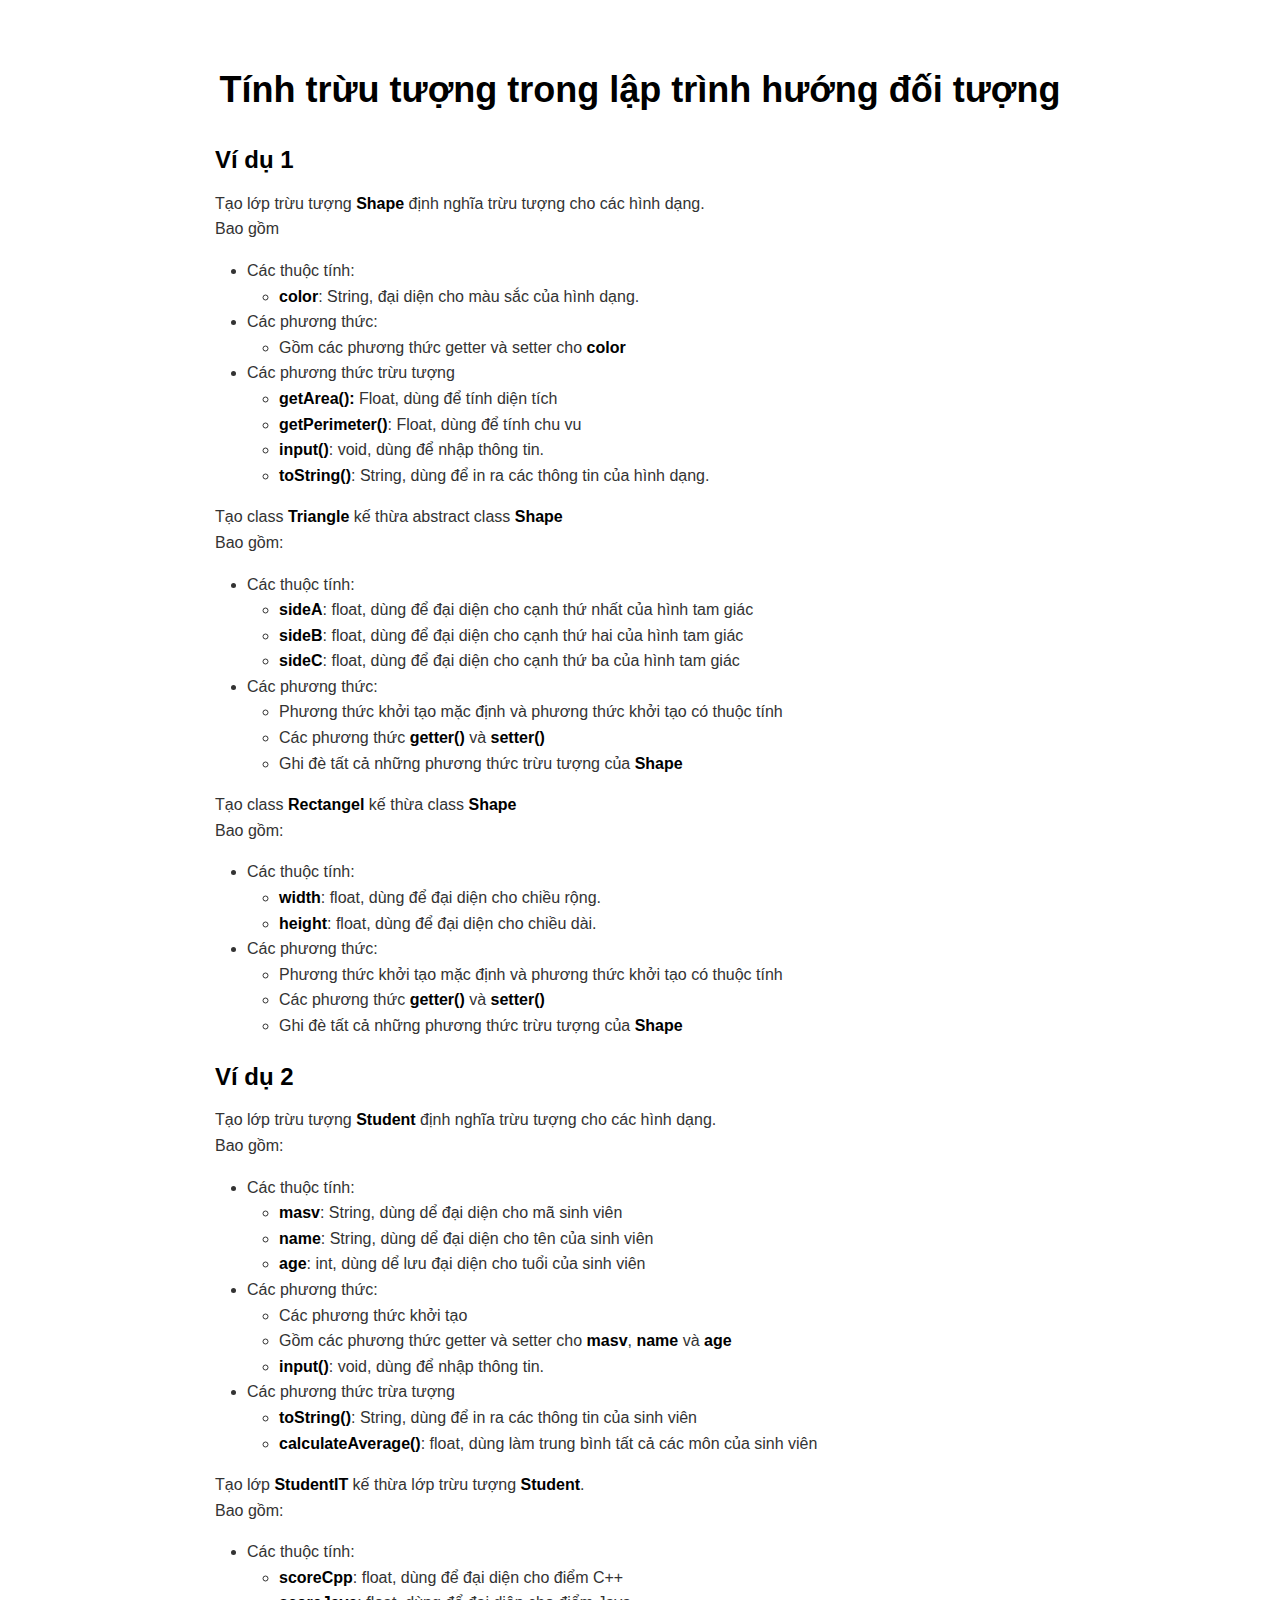
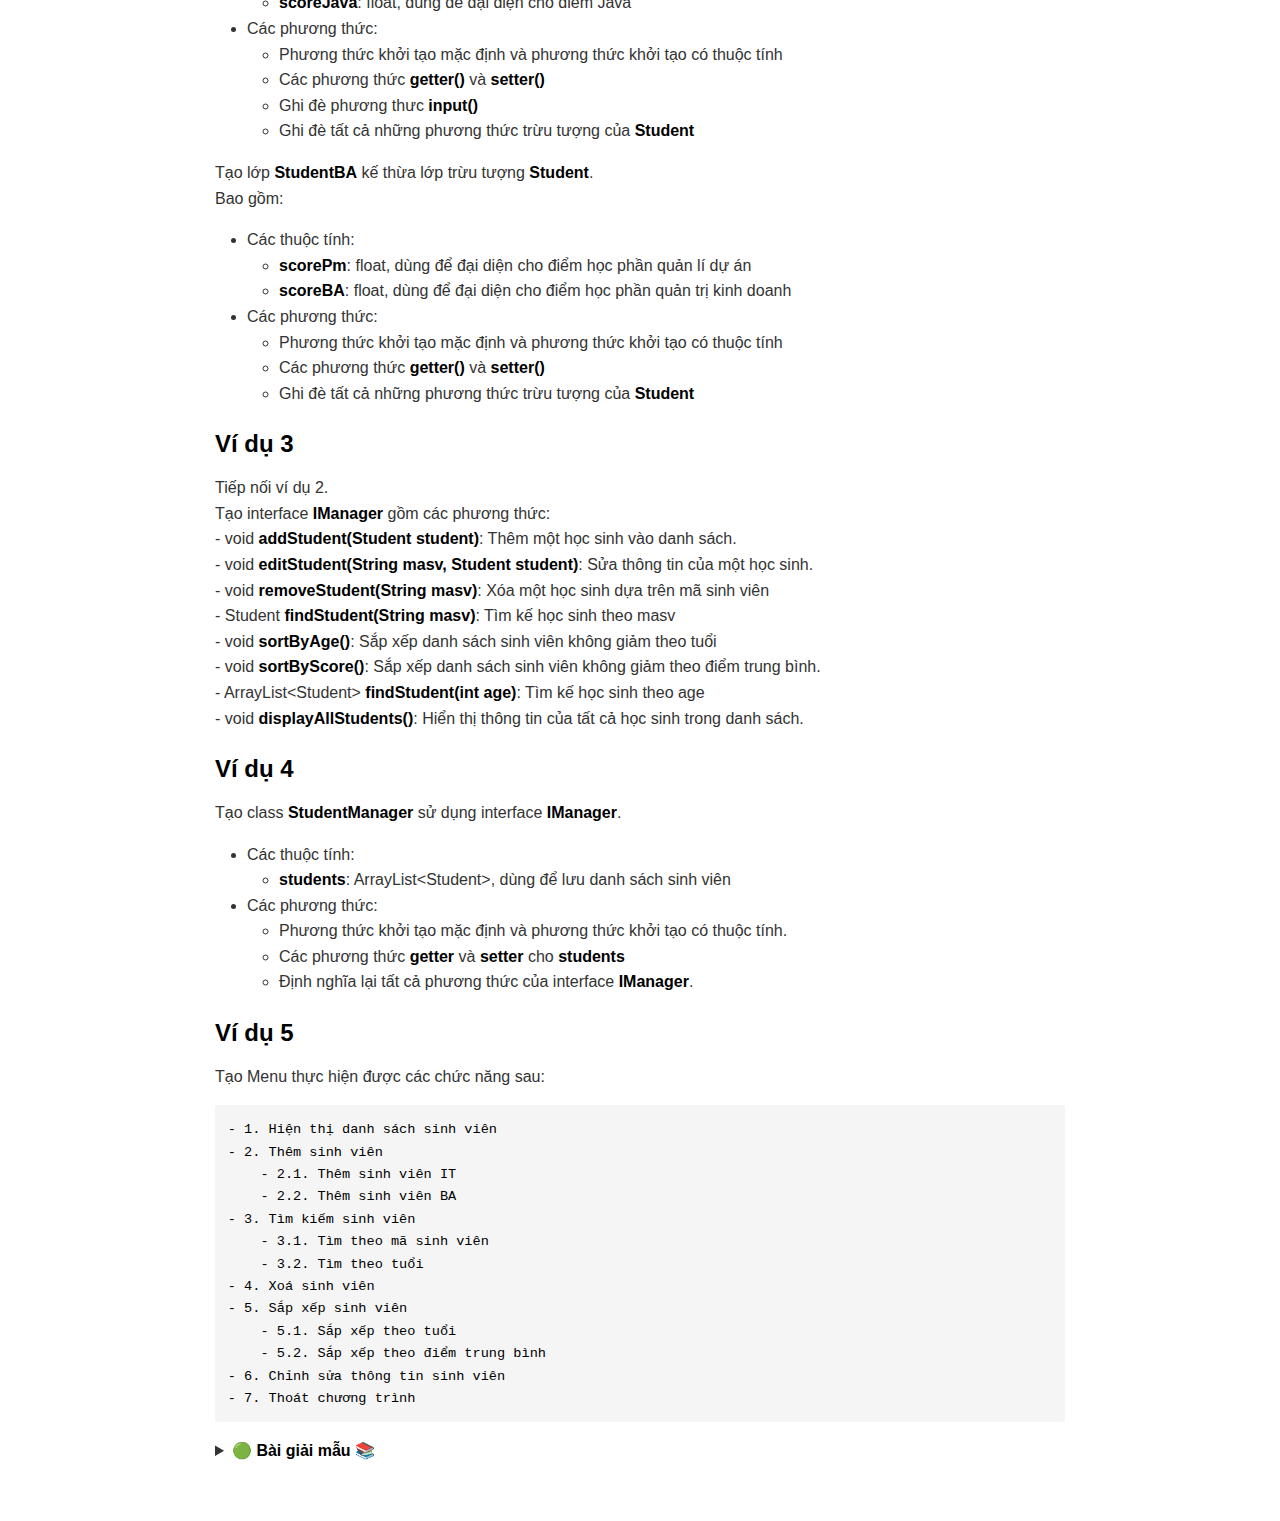
<file: oopBT/oop-abstraction/index.html>
<!DOCTYPE html><html><head>
      <title>Tính trừu tượng trong lập trình hướng đối tượng</title>
      <meta charset="utf-8">
      <meta name="viewport" content="width=device-width, initial-scale=1.0">
      
      <link rel="stylesheet" href="file:///c:\Users\HAIZUKA\.vscode\extensions\shd101wyy.markdown-preview-enhanced-0.8.9\crossnote\dependencies\katex\katex.min.css">
      
      
      
      
      
      <style>
      code[class*=language-],pre[class*=language-]{color:#333;background:0 0;font-family:Consolas,"Liberation Mono",Menlo,Courier,monospace;text-align:left;white-space:pre;word-spacing:normal;word-break:normal;word-wrap:normal;line-height:1.4;-moz-tab-size:8;-o-tab-size:8;tab-size:8;-webkit-hyphens:none;-moz-hyphens:none;-ms-hyphens:none;hyphens:none}pre[class*=language-]{padding:.8em;overflow:auto;border-radius:3px;background:#f5f5f5}:not(pre)>code[class*=language-]{padding:.1em;border-radius:.3em;white-space:normal;background:#f5f5f5}.token.blockquote,.token.comment{color:#969896}.token.cdata{color:#183691}.token.doctype,.token.macro.property,.token.punctuation,.token.variable{color:#333}.token.builtin,.token.important,.token.keyword,.token.operator,.token.rule{color:#a71d5d}.token.attr-value,.token.regex,.token.string,.token.url{color:#183691}.token.atrule,.token.boolean,.token.code,.token.command,.token.constant,.token.entity,.token.number,.token.property,.token.symbol{color:#0086b3}.token.prolog,.token.selector,.token.tag{color:#63a35c}.token.attr-name,.token.class,.token.class-name,.token.function,.token.id,.token.namespace,.token.pseudo-class,.token.pseudo-element,.token.url-reference .token.variable{color:#795da3}.token.entity{cursor:help}.token.title,.token.title .token.punctuation{font-weight:700;color:#1d3e81}.token.list{color:#ed6a43}.token.inserted{background-color:#eaffea;color:#55a532}.token.deleted{background-color:#ffecec;color:#bd2c00}.token.bold{font-weight:700}.token.italic{font-style:italic}.language-json .token.property{color:#183691}.language-markup .token.tag .token.punctuation{color:#333}.language-css .token.function,code.language-css{color:#0086b3}.language-yaml .token.atrule{color:#63a35c}code.language-yaml{color:#183691}.language-ruby .token.function{color:#333}.language-markdown .token.url{color:#795da3}.language-makefile .token.symbol{color:#795da3}.language-makefile .token.variable{color:#183691}.language-makefile .token.builtin{color:#0086b3}.language-bash .token.keyword{color:#0086b3}pre[data-line]{position:relative;padding:1em 0 1em 3em}pre[data-line] .line-highlight-wrapper{position:absolute;top:0;left:0;background-color:transparent;display:block;width:100%}pre[data-line] .line-highlight{position:absolute;left:0;right:0;padding:inherit 0;margin-top:1em;background:hsla(24,20%,50%,.08);background:linear-gradient(to right,hsla(24,20%,50%,.1) 70%,hsla(24,20%,50%,0));pointer-events:none;line-height:inherit;white-space:pre}pre[data-line] .line-highlight:before,pre[data-line] .line-highlight[data-end]:after{content:attr(data-start);position:absolute;top:.4em;left:.6em;min-width:1em;padding:0 .5em;background-color:hsla(24,20%,50%,.4);color:#f4f1ef;font:bold 65%/1.5 sans-serif;text-align:center;vertical-align:.3em;border-radius:999px;text-shadow:none;box-shadow:0 1px #fff}pre[data-line] .line-highlight[data-end]:after{content:attr(data-end);top:auto;bottom:.4em}html body{font-family:'Helvetica Neue',Helvetica,'Segoe UI',Arial,freesans,sans-serif;font-size:16px;line-height:1.6;color:#333;background-color:#fff;overflow:initial;box-sizing:border-box;word-wrap:break-word}html body>:first-child{margin-top:0}html body h1,html body h2,html body h3,html body h4,html body h5,html body h6{line-height:1.2;margin-top:1em;margin-bottom:16px;color:#000}html body h1{font-size:2.25em;font-weight:300;padding-bottom:.3em}html body h2{font-size:1.75em;font-weight:400;padding-bottom:.3em}html body h3{font-size:1.5em;font-weight:500}html body h4{font-size:1.25em;font-weight:600}html body h5{font-size:1.1em;font-weight:600}html body h6{font-size:1em;font-weight:600}html body h1,html body h2,html body h3,html body h4,html body h5{font-weight:600}html body h5{font-size:1em}html body h6{color:#5c5c5c}html body strong{color:#000}html body del{color:#5c5c5c}html body a:not([href]){color:inherit;text-decoration:none}html body a{color:#08c;text-decoration:none}html body a:hover{color:#00a3f5;text-decoration:none}html body img{max-width:100%}html body>p{margin-top:0;margin-bottom:16px;word-wrap:break-word}html body>ol,html body>ul{margin-bottom:16px}html body ol,html body ul{padding-left:2em}html body ol.no-list,html body ul.no-list{padding:0;list-style-type:none}html body ol ol,html body ol ul,html body ul ol,html body ul ul{margin-top:0;margin-bottom:0}html body li{margin-bottom:0}html body li.task-list-item{list-style:none}html body li>p{margin-top:0;margin-bottom:0}html body .task-list-item-checkbox{margin:0 .2em .25em -1.8em;vertical-align:middle}html body .task-list-item-checkbox:hover{cursor:pointer}html body blockquote{margin:16px 0;font-size:inherit;padding:0 15px;color:#5c5c5c;background-color:#f0f0f0;border-left:4px solid #d6d6d6}html body blockquote>:first-child{margin-top:0}html body blockquote>:last-child{margin-bottom:0}html body hr{height:4px;margin:32px 0;background-color:#d6d6d6;border:0 none}html body table{margin:10px 0 15px 0;border-collapse:collapse;border-spacing:0;display:block;width:100%;overflow:auto;word-break:normal;word-break:keep-all}html body table th{font-weight:700;color:#000}html body table td,html body table th{border:1px solid #d6d6d6;padding:6px 13px}html body dl{padding:0}html body dl dt{padding:0;margin-top:16px;font-size:1em;font-style:italic;font-weight:700}html body dl dd{padding:0 16px;margin-bottom:16px}html body code{font-family:Menlo,Monaco,Consolas,'Courier New',monospace;font-size:.85em;color:#000;background-color:#f0f0f0;border-radius:3px;padding:.2em 0}html body code::after,html body code::before{letter-spacing:-.2em;content:'\00a0'}html body pre>code{padding:0;margin:0;word-break:normal;white-space:pre;background:0 0;border:0}html body .highlight{margin-bottom:16px}html body .highlight pre,html body pre{padding:1em;overflow:auto;line-height:1.45;border:#d6d6d6;border-radius:3px}html body .highlight pre{margin-bottom:0;word-break:normal}html body pre code,html body pre tt{display:inline;max-width:initial;padding:0;margin:0;overflow:initial;line-height:inherit;word-wrap:normal;background-color:transparent;border:0}html body pre code:after,html body pre code:before,html body pre tt:after,html body pre tt:before{content:normal}html body blockquote,html body dl,html body ol,html body p,html body pre,html body ul{margin-top:0;margin-bottom:16px}html body kbd{color:#000;border:1px solid #d6d6d6;border-bottom:2px solid #c7c7c7;padding:2px 4px;background-color:#f0f0f0;border-radius:3px}@media print{html body{background-color:#fff}html body h1,html body h2,html body h3,html body h4,html body h5,html body h6{color:#000;page-break-after:avoid}html body blockquote{color:#5c5c5c}html body pre{page-break-inside:avoid}html body table{display:table}html body img{display:block;max-width:100%;max-height:100%}html body code,html body pre{word-wrap:break-word;white-space:pre}}.markdown-preview{width:100%;height:100%;box-sizing:border-box}.markdown-preview ul{list-style:disc}.markdown-preview ul ul{list-style:circle}.markdown-preview ul ul ul{list-style:square}.markdown-preview ol{list-style:decimal}.markdown-preview ol ol,.markdown-preview ul ol{list-style-type:lower-roman}.markdown-preview ol ol ol,.markdown-preview ol ul ol,.markdown-preview ul ol ol,.markdown-preview ul ul ol{list-style-type:lower-alpha}.markdown-preview .newpage,.markdown-preview .pagebreak{page-break-before:always}.markdown-preview pre.line-numbers{position:relative;padding-left:3.8em;counter-reset:linenumber}.markdown-preview pre.line-numbers>code{position:relative}.markdown-preview pre.line-numbers .line-numbers-rows{position:absolute;pointer-events:none;top:1em;font-size:100%;left:0;width:3em;letter-spacing:-1px;border-right:1px solid #999;-webkit-user-select:none;-moz-user-select:none;-ms-user-select:none;user-select:none}.markdown-preview pre.line-numbers .line-numbers-rows>span{pointer-events:none;display:block;counter-increment:linenumber}.markdown-preview pre.line-numbers .line-numbers-rows>span:before{content:counter(linenumber);color:#999;display:block;padding-right:.8em;text-align:right}.markdown-preview .mathjax-exps .MathJax_Display{text-align:center!important}.markdown-preview:not([data-for=preview]) .code-chunk .code-chunk-btn-group{display:none}.markdown-preview:not([data-for=preview]) .code-chunk .status{display:none}.markdown-preview:not([data-for=preview]) .code-chunk .output-div{margin-bottom:16px}.markdown-preview .md-toc{padding:0}.markdown-preview .md-toc .md-toc-link-wrapper .md-toc-link{display:inline;padding:.25rem 0}.markdown-preview .md-toc .md-toc-link-wrapper .md-toc-link div,.markdown-preview .md-toc .md-toc-link-wrapper .md-toc-link p{display:inline}.markdown-preview .md-toc .md-toc-link-wrapper.highlighted .md-toc-link{font-weight:800}.scrollbar-style::-webkit-scrollbar{width:8px}.scrollbar-style::-webkit-scrollbar-track{border-radius:10px;background-color:transparent}.scrollbar-style::-webkit-scrollbar-thumb{border-radius:5px;background-color:rgba(150,150,150,.66);border:4px solid rgba(150,150,150,.66);background-clip:content-box}html body[for=html-export]:not([data-presentation-mode]){position:relative;width:100%;height:100%;top:0;left:0;margin:0;padding:0;overflow:auto}html body[for=html-export]:not([data-presentation-mode]) .markdown-preview{position:relative;top:0;min-height:100vh}@media screen and (min-width:914px){html body[for=html-export]:not([data-presentation-mode]) .markdown-preview{padding:2em calc(50% - 457px + 2em)}}@media screen and (max-width:914px){html body[for=html-export]:not([data-presentation-mode]) .markdown-preview{padding:2em}}@media screen and (max-width:450px){html body[for=html-export]:not([data-presentation-mode]) .markdown-preview{font-size:14px!important;padding:1em}}@media print{html body[for=html-export]:not([data-presentation-mode]) #sidebar-toc-btn{display:none}}html body[for=html-export]:not([data-presentation-mode]) #sidebar-toc-btn{position:fixed;bottom:8px;left:8px;font-size:28px;cursor:pointer;color:inherit;z-index:99;width:32px;text-align:center;opacity:.4}html body[for=html-export]:not([data-presentation-mode])[html-show-sidebar-toc] #sidebar-toc-btn{opacity:1}html body[for=html-export]:not([data-presentation-mode])[html-show-sidebar-toc] .md-sidebar-toc{position:fixed;top:0;left:0;width:300px;height:100%;padding:32px 0 48px 0;font-size:14px;box-shadow:0 0 4px rgba(150,150,150,.33);box-sizing:border-box;overflow:auto;background-color:inherit}html body[for=html-export]:not([data-presentation-mode])[html-show-sidebar-toc] .md-sidebar-toc::-webkit-scrollbar{width:8px}html body[for=html-export]:not([data-presentation-mode])[html-show-sidebar-toc] .md-sidebar-toc::-webkit-scrollbar-track{border-radius:10px;background-color:transparent}html body[for=html-export]:not([data-presentation-mode])[html-show-sidebar-toc] .md-sidebar-toc::-webkit-scrollbar-thumb{border-radius:5px;background-color:rgba(150,150,150,.66);border:4px solid rgba(150,150,150,.66);background-clip:content-box}html body[for=html-export]:not([data-presentation-mode])[html-show-sidebar-toc] .md-sidebar-toc a{text-decoration:none}html body[for=html-export]:not([data-presentation-mode])[html-show-sidebar-toc] .md-sidebar-toc .md-toc{padding:0 16px}html body[for=html-export]:not([data-presentation-mode])[html-show-sidebar-toc] .md-sidebar-toc .md-toc .md-toc-link-wrapper .md-toc-link{display:inline;padding:.25rem 0}html body[for=html-export]:not([data-presentation-mode])[html-show-sidebar-toc] .md-sidebar-toc .md-toc .md-toc-link-wrapper .md-toc-link div,html body[for=html-export]:not([data-presentation-mode])[html-show-sidebar-toc] .md-sidebar-toc .md-toc .md-toc-link-wrapper .md-toc-link p{display:inline}html body[for=html-export]:not([data-presentation-mode])[html-show-sidebar-toc] .md-sidebar-toc .md-toc .md-toc-link-wrapper.highlighted .md-toc-link{font-weight:800}html body[for=html-export]:not([data-presentation-mode])[html-show-sidebar-toc] .markdown-preview{left:300px;width:calc(100% - 300px);padding:2em calc(50% - 457px - 300px / 2);margin:0;box-sizing:border-box}@media screen and (max-width:1274px){html body[for=html-export]:not([data-presentation-mode])[html-show-sidebar-toc] .markdown-preview{padding:2em}}@media screen and (max-width:450px){html body[for=html-export]:not([data-presentation-mode])[html-show-sidebar-toc] .markdown-preview{width:100%}}html body[for=html-export]:not([data-presentation-mode]):not([html-show-sidebar-toc]) .markdown-preview{left:50%;transform:translateX(-50%)}html body[for=html-export]:not([data-presentation-mode]):not([html-show-sidebar-toc]) .md-sidebar-toc{display:none}
/* Please visit the URL below for more information: */
/*   https://shd101wyy.github.io/markdown-preview-enhanced/#/customize-css */

      </style>
      <!-- The content below will be included at the end of the <head> element. --><script type="text/javascript">
  document.addEventListener("DOMContentLoaded", function () {
    // your code here
  });
</script></head><body for="html-export">
    
    
      <div class="crossnote markdown-preview  ">
      
<div align="center">
<h1 id="tính-trừu-tượng-trong-lập-trình-hướng-đối-tượng">Tính trừu tượng trong lập trình hướng đối tượng </h1>
</div>
<h3 id="ví-dụ-1">Ví dụ 1 </h3>
<p>Tạo lớp trừu tượng <strong>Shape</strong> định nghĩa trừu tượng cho các hình dạng.<br>Bao gồm</p>
<ul>
<li>Các thuộc tính:
<ul>
<li><strong>color</strong>: String, đại diện cho màu sắc của hình dạng.</li>
</ul>
</li>
<li>Các phương thức:
<ul>
<li>Gồm các phương thức getter và setter cho <strong>color</strong></li>
</ul>
</li>
<li>Các phương thức trừu tượng
<ul>
<li><strong>getArea():</strong> Float, dùng để tính diện tích</li>
<li><strong>getPerimeter()</strong>: Float, dùng để tính chu vu</li>
<li><strong>input()</strong>: void, dùng để nhập thông tin.</li>
<li><strong>toString()</strong>: String, dùng để in ra các thông tin của hình dạng.</li>
</ul>
</li>
</ul>
<p>Tạo class <strong>Triangle</strong> kế thừa abstract class <strong>Shape</strong><br> Bao gồm:</p>
<ul>
<li>Các thuộc tính:
<ul>
<li><strong>sideA</strong>: float, dùng để đại diện cho cạnh thứ nhất của hình tam giác</li>
<li><strong>sideB</strong>: float, dùng để đại diện cho cạnh thứ hai của hình tam giác</li>
<li><strong>sideC</strong>: float, dùng để đại diện cho cạnh thứ ba của hình tam giác</li>
</ul>
</li>
<li>Các phương thức:
<ul>
<li>Phương thức khởi tạo mặc định và phương thức khởi tạo có thuộc tính</li>
<li>Các phương thức <strong>getter()</strong> và <strong>setter()</strong></li>
<li>Ghi đè tất cả những phương thức trừu tượng của <strong>Shape</strong></li>
</ul>
</li>
</ul>
<p>Tạo class <strong>Rectangel</strong> kế thừa class <strong>Shape</strong><br> Bao gồm:</p>
<ul>
<li>Các thuộc tính:
<ul>
<li><strong>width</strong>: float, dùng để đại diện cho chiều rộng.</li>
<li><strong>height</strong>: float, dùng để đại diện cho chiều dài.</li>
</ul>
</li>
<li>Các phương thức:
<ul>
<li>Phương thức khởi tạo mặc định và phương thức khởi tạo có thuộc tính</li>
<li>Các phương thức <strong>getter()</strong> và <strong>setter()</strong></li>
<li>Ghi đè tất cả những phương thức trừu tượng của <strong>Shape</strong></li>
</ul>
</li>
</ul>
<h3 id="ví-dụ-2">Ví dụ 2 </h3>
<p>Tạo lớp trừu tượng <strong>Student</strong> định nghĩa trừu tượng cho các hình dạng.<br>Bao gồm:</p>
<ul>
<li>Các thuộc tính:
<ul>
<li><strong>masv</strong>: String, dùng dể đại diện cho mã sinh viên</li>
<li><strong>name</strong>: String, dùng dể đại diện cho tên của sinh viên</li>
<li><strong>age</strong>: int, dùng dể lưu đại diện cho tuổi của sinh viên</li>
</ul>
</li>
<li>Các phương thức:
<ul>
<li>Các phương thức khởi tạo</li>
<li>Gồm các phương thức getter và setter cho <strong>masv</strong>, <strong>name</strong> và <strong>age</strong></li>
<li><strong>input()</strong>: void, dùng để nhập thông tin.</li>
</ul>
</li>
<li>Các phương thức trừa tượng
<ul>
<li><strong>toString()</strong>: String, dùng để in ra các thông tin của sinh viên</li>
<li><strong>calculateAverage()</strong>: float, dùng làm trung bình tất cả các môn của sinh viên</li>
</ul>
</li>
</ul>
<p>Tạo lớp <strong>StudentIT</strong> kế thừa lớp trừu tượng <strong>Student</strong>.<br>Bao gồm:</p>
<ul>
<li>Các thuộc tính:
<ul>
<li><strong>scoreCpp</strong>: float, dùng để đại diện cho điểm C++</li>
<li><strong>scoreJava</strong>: float, dùng để đại diện cho điểm Java</li>
</ul>
</li>
<li>Các phương thức:
<ul>
<li>Phương thức khởi tạo mặc định và phương thức khởi tạo có thuộc tính</li>
<li>Các phương thức <strong>getter()</strong> và <strong>setter()</strong></li>
<li>Ghi đè phương thưc <strong>input()</strong></li>
<li>Ghi đè tất cả những phương thức trừu tượng của <strong>Student</strong></li>
</ul>
</li>
</ul>
<p>Tạo lớp <strong>StudentBA</strong> kế thừa lớp trừu tượng <strong>Student</strong>.<br>Bao gồm:</p>
<ul>
<li>Các thuộc tính:
<ul>
<li><strong>scorePm</strong>: float, dùng để đại diện cho điểm học phần quản lí dự án</li>
<li><strong>scoreBA</strong>: float, dùng để đại diện cho điểm học phần quản trị kinh doanh</li>
</ul>
</li>
<li>Các phương thức:
<ul>
<li>Phương thức khởi tạo mặc định và phương thức khởi tạo có thuộc tính</li>
<li>Các phương thức <strong>getter()</strong> và <strong>setter()</strong></li>
<li>Ghi đè tất cả những phương thức trừu tượng của <strong>Student</strong></li>
</ul>
</li>
</ul>
<h3 id="ví-dụ-3">Ví dụ 3 </h3>
<p>Tiếp nối ví dụ 2.<br>
Tạo interface <strong>IManager</strong> gồm các phương thức:<br>
- void <strong>addStudent(Student student)</strong>: Thêm một học sinh vào danh sách.<br>
- void <strong>editStudent(String masv, Student student)</strong>: Sửa thông tin của một học sinh.<br>
- void <strong>removeStudent(String masv)</strong>: Xóa một học sinh dựa trên mã sinh viên<br>
- Student <strong>findStudent(String masv)</strong>: Tìm kế học sinh theo masv<br>
- void <strong>sortByAge()</strong>: Sắp xếp danh sách sinh viên không giảm theo tuổi<br>
- void <strong>sortByScore()</strong>: Sắp xếp danh sách sinh viên không giảm theo điểm trung bình.<br>
- ArrayList&lt;Student&gt; <strong>findStudent(int age)</strong>: Tìm kế học sinh theo age<br>
- void <strong>displayAllStudents()</strong>: Hiển thị thông tin của tất cả học sinh trong danh sách.</p>
<h3 id="ví-dụ-4">Ví dụ 4 </h3>
<p>Tạo class <strong>StudentManager</strong> sử dụng interface <strong>IManager</strong>.<br></p>
<ul>
<li>Các thuộc tính:
<ul>
<li><strong>students</strong>: ArrayList&lt;Student&gt;, dùng để lưu danh sách sinh viên</li>
</ul>
</li>
<li>Các phương thức:
<ul>
<li>Phương thức khởi tạo mặc định và phương thức khởi tạo có thuộc tính.</li>
<li>Các phương thức <strong>getter</strong> và <strong>setter</strong> cho <strong>students</strong></li>
<li>Định nghĩa lại tất cả phương thức của interface <strong>IManager</strong>.</li>
</ul>
</li>
</ul>
<h3 id="ví-dụ-5">Ví dụ 5 </h3>
<p>Tạo Menu thực hiện được các chức năng sau:</p>
<pre data-role="codeBlock" data-info="text" class="language-text text"><code>- 1. Hiện thị danh sách sinh viên
- 2. Thêm sinh viên
    - 2.1. Thêm sinh viên IT
    - 2.2. Thêm sinh viên BA
- 3. Tìm kiếm sinh viên
    - 3.1. Tìm theo mã sinh viên
    - 3.2. Tìm theo tuổi
- 4. Xoá sinh viên
- 5. Sắp xếp sinh viên
    - 5.1. Sắp xếp theo tuổi
    - 5.2. Sắp xếp theo điểm trung bình
- 6. Chỉnh sửa thông tin sinh viên
- 7. Thoát chương trình
</code></pre><details>
<summary> <strong>🟢 Bài giải mẫu 📚</strong></summary>
<p>Hãy tải xuống <strong><a href="./oop_abstraction.zip">oop_abstraction.zip</a></strong></p>
</details>
<br>

      </div>
      
      
    
    
    
    
    
    
  
    </body></html>
</file>
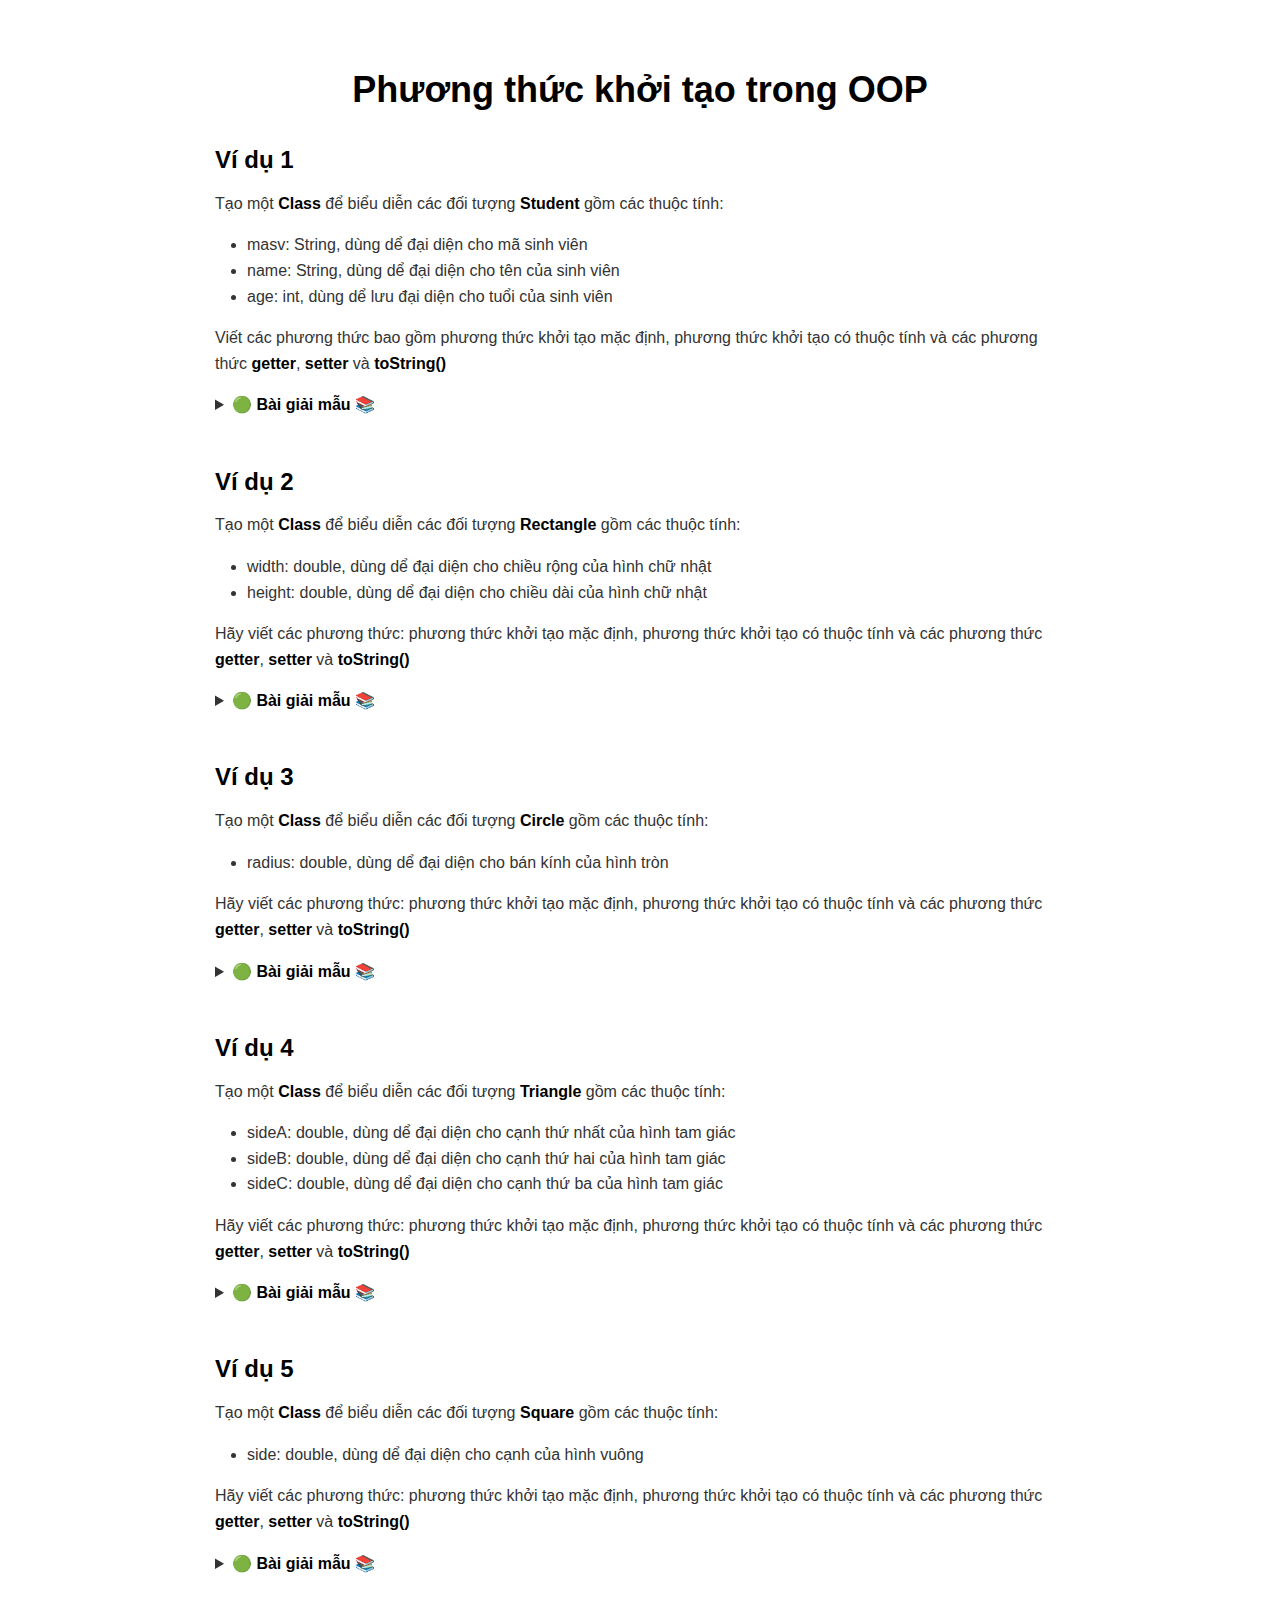
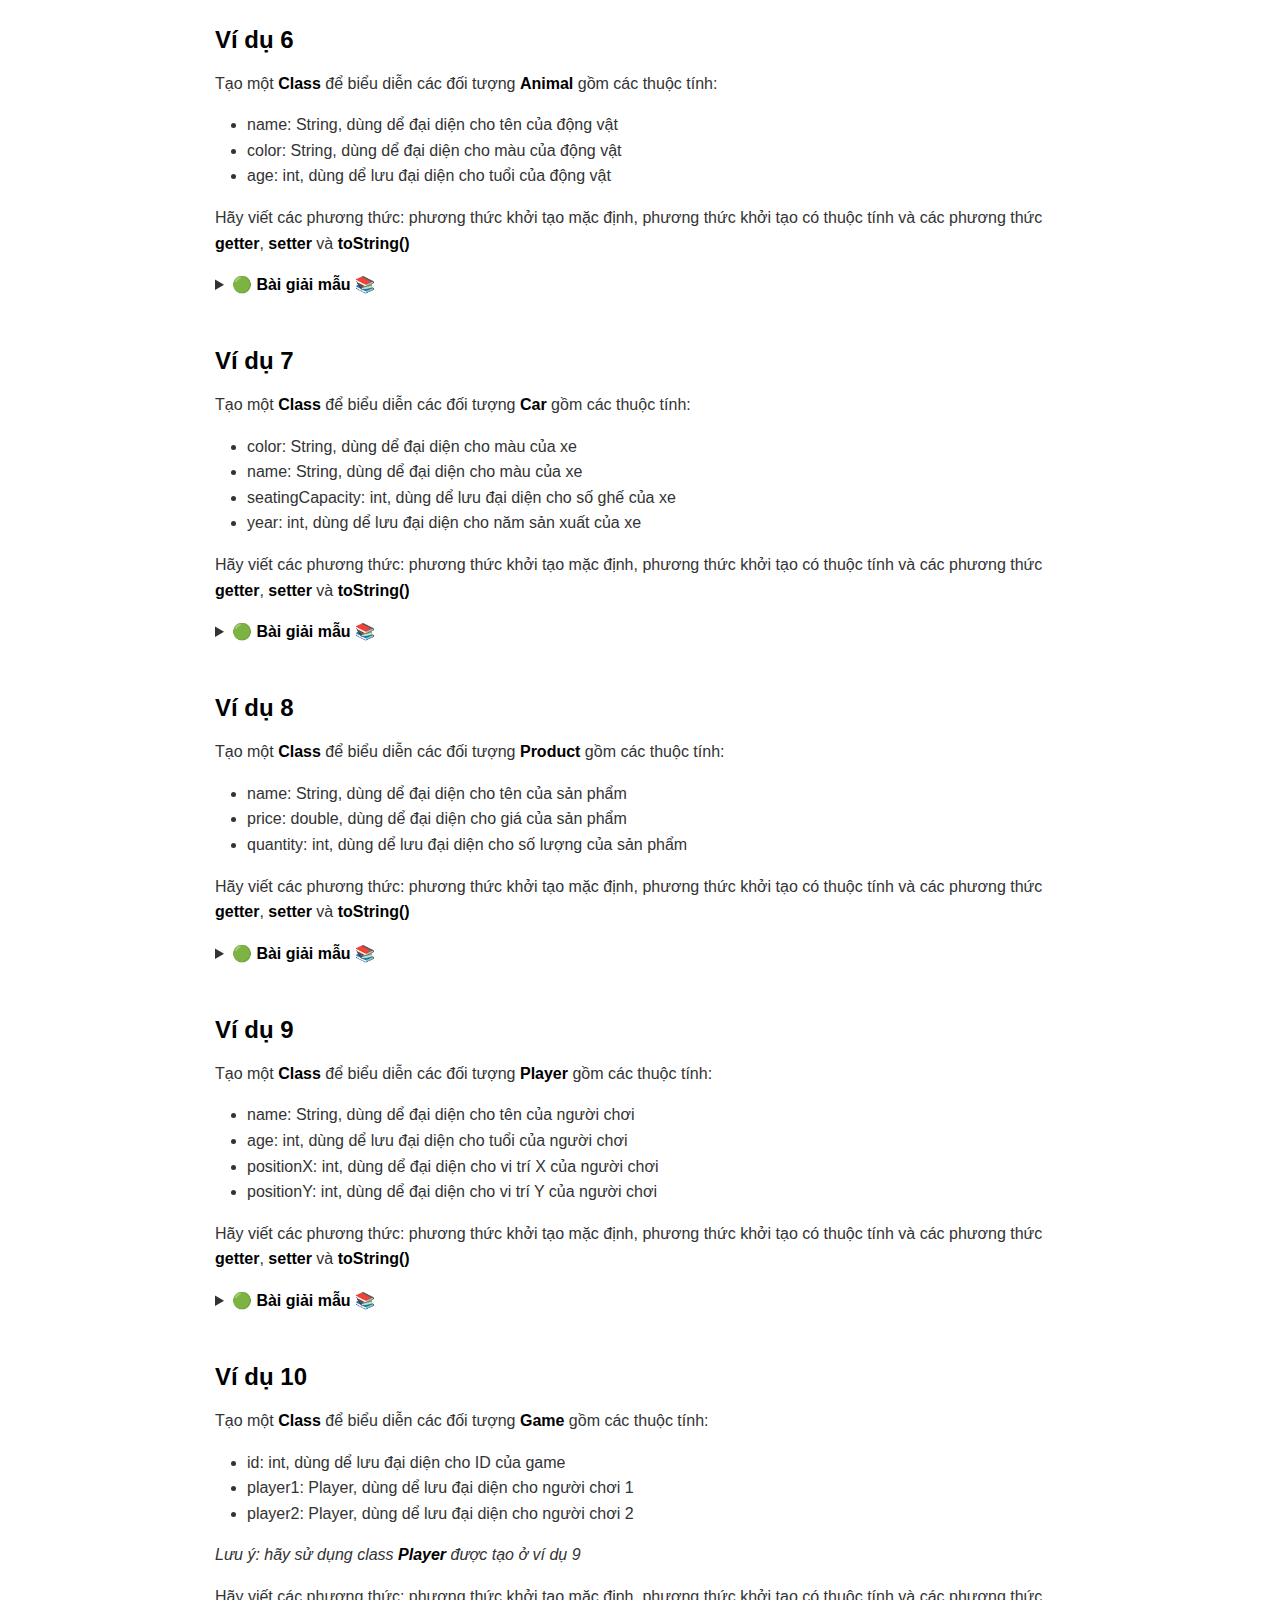
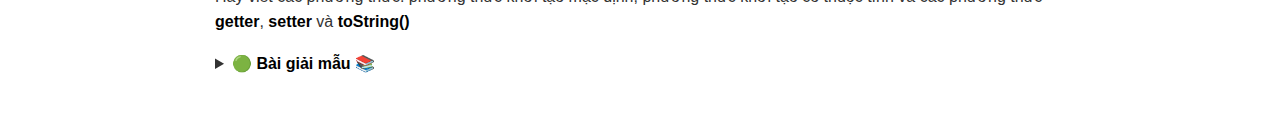
<file: oopBT/oop-constructor/index.html>
<!DOCTYPE html><html><head>
      <title>Phương thức khởi tạo trong OOP</title>
      <meta charset="utf-8">
      <meta name="viewport" content="width=device-width, initial-scale=1.0">
      
      <link rel="stylesheet" href="file:///c:\Users\HAIZUKA\.vscode\extensions\shd101wyy.markdown-preview-enhanced-0.8.1\crossnote\dependencies\katex\katex.min.css">
      
      
      
      
      
      <style>
      code[class*=language-],pre[class*=language-]{color:#333;background:0 0;font-family:Consolas,"Liberation Mono",Menlo,Courier,monospace;text-align:left;white-space:pre;word-spacing:normal;word-break:normal;word-wrap:normal;line-height:1.4;-moz-tab-size:8;-o-tab-size:8;tab-size:8;-webkit-hyphens:none;-moz-hyphens:none;-ms-hyphens:none;hyphens:none}pre[class*=language-]{padding:.8em;overflow:auto;border-radius:3px;background:#f5f5f5}:not(pre)>code[class*=language-]{padding:.1em;border-radius:.3em;white-space:normal;background:#f5f5f5}.token.blockquote,.token.comment{color:#969896}.token.cdata{color:#183691}.token.doctype,.token.macro.property,.token.punctuation,.token.variable{color:#333}.token.builtin,.token.important,.token.keyword,.token.operator,.token.rule{color:#a71d5d}.token.attr-value,.token.regex,.token.string,.token.url{color:#183691}.token.atrule,.token.boolean,.token.code,.token.command,.token.constant,.token.entity,.token.number,.token.property,.token.symbol{color:#0086b3}.token.prolog,.token.selector,.token.tag{color:#63a35c}.token.attr-name,.token.class,.token.class-name,.token.function,.token.id,.token.namespace,.token.pseudo-class,.token.pseudo-element,.token.url-reference .token.variable{color:#795da3}.token.entity{cursor:help}.token.title,.token.title .token.punctuation{font-weight:700;color:#1d3e81}.token.list{color:#ed6a43}.token.inserted{background-color:#eaffea;color:#55a532}.token.deleted{background-color:#ffecec;color:#bd2c00}.token.bold{font-weight:700}.token.italic{font-style:italic}.language-json .token.property{color:#183691}.language-markup .token.tag .token.punctuation{color:#333}.language-css .token.function,code.language-css{color:#0086b3}.language-yaml .token.atrule{color:#63a35c}code.language-yaml{color:#183691}.language-ruby .token.function{color:#333}.language-markdown .token.url{color:#795da3}.language-makefile .token.symbol{color:#795da3}.language-makefile .token.variable{color:#183691}.language-makefile .token.builtin{color:#0086b3}.language-bash .token.keyword{color:#0086b3}pre[data-line]{position:relative;padding:1em 0 1em 3em}pre[data-line] .line-highlight-wrapper{position:absolute;top:0;left:0;background-color:transparent;display:block;width:100%}pre[data-line] .line-highlight{position:absolute;left:0;right:0;padding:inherit 0;margin-top:1em;background:hsla(24,20%,50%,.08);background:linear-gradient(to right,hsla(24,20%,50%,.1) 70%,hsla(24,20%,50%,0));pointer-events:none;line-height:inherit;white-space:pre}pre[data-line] .line-highlight:before,pre[data-line] .line-highlight[data-end]:after{content:attr(data-start);position:absolute;top:.4em;left:.6em;min-width:1em;padding:0 .5em;background-color:hsla(24,20%,50%,.4);color:#f4f1ef;font:bold 65%/1.5 sans-serif;text-align:center;vertical-align:.3em;border-radius:999px;text-shadow:none;box-shadow:0 1px #fff}pre[data-line] .line-highlight[data-end]:after{content:attr(data-end);top:auto;bottom:.4em}html body{font-family:'Helvetica Neue',Helvetica,'Segoe UI',Arial,freesans,sans-serif;font-size:16px;line-height:1.6;color:#333;background-color:#fff;overflow:initial;box-sizing:border-box;word-wrap:break-word}html body>:first-child{margin-top:0}html body h1,html body h2,html body h3,html body h4,html body h5,html body h6{line-height:1.2;margin-top:1em;margin-bottom:16px;color:#000}html body h1{font-size:2.25em;font-weight:300;padding-bottom:.3em}html body h2{font-size:1.75em;font-weight:400;padding-bottom:.3em}html body h3{font-size:1.5em;font-weight:500}html body h4{font-size:1.25em;font-weight:600}html body h5{font-size:1.1em;font-weight:600}html body h6{font-size:1em;font-weight:600}html body h1,html body h2,html body h3,html body h4,html body h5{font-weight:600}html body h5{font-size:1em}html body h6{color:#5c5c5c}html body strong{color:#000}html body del{color:#5c5c5c}html body a:not([href]){color:inherit;text-decoration:none}html body a{color:#08c;text-decoration:none}html body a:hover{color:#00a3f5;text-decoration:none}html body img{max-width:100%}html body>p{margin-top:0;margin-bottom:16px;word-wrap:break-word}html body>ol,html body>ul{margin-bottom:16px}html body ol,html body ul{padding-left:2em}html body ol.no-list,html body ul.no-list{padding:0;list-style-type:none}html body ol ol,html body ol ul,html body ul ol,html body ul ul{margin-top:0;margin-bottom:0}html body li{margin-bottom:0}html body li.task-list-item{list-style:none}html body li>p{margin-top:0;margin-bottom:0}html body .task-list-item-checkbox{margin:0 .2em .25em -1.8em;vertical-align:middle}html body .task-list-item-checkbox:hover{cursor:pointer}html body blockquote{margin:16px 0;font-size:inherit;padding:0 15px;color:#5c5c5c;background-color:#f0f0f0;border-left:4px solid #d6d6d6}html body blockquote>:first-child{margin-top:0}html body blockquote>:last-child{margin-bottom:0}html body hr{height:4px;margin:32px 0;background-color:#d6d6d6;border:0 none}html body table{margin:10px 0 15px 0;border-collapse:collapse;border-spacing:0;display:block;width:100%;overflow:auto;word-break:normal;word-break:keep-all}html body table th{font-weight:700;color:#000}html body table td,html body table th{border:1px solid #d6d6d6;padding:6px 13px}html body dl{padding:0}html body dl dt{padding:0;margin-top:16px;font-size:1em;font-style:italic;font-weight:700}html body dl dd{padding:0 16px;margin-bottom:16px}html body code{font-family:Menlo,Monaco,Consolas,'Courier New',monospace;font-size:.85em;color:#000;background-color:#f0f0f0;border-radius:3px;padding:.2em 0}html body code::after,html body code::before{letter-spacing:-.2em;content:'\00a0'}html body pre>code{padding:0;margin:0;word-break:normal;white-space:pre;background:0 0;border:0}html body .highlight{margin-bottom:16px}html body .highlight pre,html body pre{padding:1em;overflow:auto;line-height:1.45;border:#d6d6d6;border-radius:3px}html body .highlight pre{margin-bottom:0;word-break:normal}html body pre code,html body pre tt{display:inline;max-width:initial;padding:0;margin:0;overflow:initial;line-height:inherit;word-wrap:normal;background-color:transparent;border:0}html body pre code:after,html body pre code:before,html body pre tt:after,html body pre tt:before{content:normal}html body blockquote,html body dl,html body ol,html body p,html body pre,html body ul{margin-top:0;margin-bottom:16px}html body kbd{color:#000;border:1px solid #d6d6d6;border-bottom:2px solid #c7c7c7;padding:2px 4px;background-color:#f0f0f0;border-radius:3px}@media print{html body{background-color:#fff}html body h1,html body h2,html body h3,html body h4,html body h5,html body h6{color:#000;page-break-after:avoid}html body blockquote{color:#5c5c5c}html body pre{page-break-inside:avoid}html body table{display:table}html body img{display:block;max-width:100%;max-height:100%}html body code,html body pre{word-wrap:break-word;white-space:pre}}.markdown-preview{width:100%;height:100%;box-sizing:border-box}.markdown-preview ul{list-style:disc}.markdown-preview ul ul{list-style:circle}.markdown-preview ul ul ul{list-style:square}.markdown-preview ol{list-style:decimal}.markdown-preview ol ol,.markdown-preview ul ol{list-style-type:lower-roman}.markdown-preview ol ol ol,.markdown-preview ol ul ol,.markdown-preview ul ol ol,.markdown-preview ul ul ol{list-style-type:lower-alpha}.markdown-preview .newpage,.markdown-preview .pagebreak{page-break-before:always}.markdown-preview pre.line-numbers{position:relative;padding-left:3.8em;counter-reset:linenumber}.markdown-preview pre.line-numbers>code{position:relative}.markdown-preview pre.line-numbers .line-numbers-rows{position:absolute;pointer-events:none;top:1em;font-size:100%;left:0;width:3em;letter-spacing:-1px;border-right:1px solid #999;-webkit-user-select:none;-moz-user-select:none;-ms-user-select:none;user-select:none}.markdown-preview pre.line-numbers .line-numbers-rows>span{pointer-events:none;display:block;counter-increment:linenumber}.markdown-preview pre.line-numbers .line-numbers-rows>span:before{content:counter(linenumber);color:#999;display:block;padding-right:.8em;text-align:right}.markdown-preview .mathjax-exps .MathJax_Display{text-align:center!important}.markdown-preview:not([data-for=preview]) .code-chunk .code-chunk-btn-group{display:none}.markdown-preview:not([data-for=preview]) .code-chunk .status{display:none}.markdown-preview:not([data-for=preview]) .code-chunk .output-div{margin-bottom:16px}.markdown-preview .md-toc{padding:0}.markdown-preview .md-toc .md-toc-link-wrapper .md-toc-link{display:inline;padding:.25rem 0}.markdown-preview .md-toc .md-toc-link-wrapper .md-toc-link div,.markdown-preview .md-toc .md-toc-link-wrapper .md-toc-link p{display:inline}.markdown-preview .md-toc .md-toc-link-wrapper.highlighted .md-toc-link{font-weight:800}.scrollbar-style::-webkit-scrollbar{width:8px}.scrollbar-style::-webkit-scrollbar-track{border-radius:10px;background-color:transparent}.scrollbar-style::-webkit-scrollbar-thumb{border-radius:5px;background-color:rgba(150,150,150,.66);border:4px solid rgba(150,150,150,.66);background-clip:content-box}html body[for=html-export]:not([data-presentation-mode]){position:relative;width:100%;height:100%;top:0;left:0;margin:0;padding:0;overflow:auto}html body[for=html-export]:not([data-presentation-mode]) .markdown-preview{position:relative;top:0;min-height:100vh}@media screen and (min-width:914px){html body[for=html-export]:not([data-presentation-mode]) .markdown-preview{padding:2em calc(50% - 457px + 2em)}}@media screen and (max-width:914px){html body[for=html-export]:not([data-presentation-mode]) .markdown-preview{padding:2em}}@media screen and (max-width:450px){html body[for=html-export]:not([data-presentation-mode]) .markdown-preview{font-size:14px!important;padding:1em}}@media print{html body[for=html-export]:not([data-presentation-mode]) #sidebar-toc-btn{display:none}}html body[for=html-export]:not([data-presentation-mode]) #sidebar-toc-btn{position:fixed;bottom:8px;left:8px;font-size:28px;cursor:pointer;color:inherit;z-index:99;width:32px;text-align:center;opacity:.4}html body[for=html-export]:not([data-presentation-mode])[html-show-sidebar-toc] #sidebar-toc-btn{opacity:1}html body[for=html-export]:not([data-presentation-mode])[html-show-sidebar-toc] .md-sidebar-toc{position:fixed;top:0;left:0;width:300px;height:100%;padding:32px 0 48px 0;font-size:14px;box-shadow:0 0 4px rgba(150,150,150,.33);box-sizing:border-box;overflow:auto;background-color:inherit}html body[for=html-export]:not([data-presentation-mode])[html-show-sidebar-toc] .md-sidebar-toc::-webkit-scrollbar{width:8px}html body[for=html-export]:not([data-presentation-mode])[html-show-sidebar-toc] .md-sidebar-toc::-webkit-scrollbar-track{border-radius:10px;background-color:transparent}html body[for=html-export]:not([data-presentation-mode])[html-show-sidebar-toc] .md-sidebar-toc::-webkit-scrollbar-thumb{border-radius:5px;background-color:rgba(150,150,150,.66);border:4px solid rgba(150,150,150,.66);background-clip:content-box}html body[for=html-export]:not([data-presentation-mode])[html-show-sidebar-toc] .md-sidebar-toc a{text-decoration:none}html body[for=html-export]:not([data-presentation-mode])[html-show-sidebar-toc] .md-sidebar-toc .md-toc{padding:0 16px}html body[for=html-export]:not([data-presentation-mode])[html-show-sidebar-toc] .md-sidebar-toc .md-toc .md-toc-link-wrapper .md-toc-link{display:inline;padding:.25rem 0}html body[for=html-export]:not([data-presentation-mode])[html-show-sidebar-toc] .md-sidebar-toc .md-toc .md-toc-link-wrapper .md-toc-link div,html body[for=html-export]:not([data-presentation-mode])[html-show-sidebar-toc] .md-sidebar-toc .md-toc .md-toc-link-wrapper .md-toc-link p{display:inline}html body[for=html-export]:not([data-presentation-mode])[html-show-sidebar-toc] .md-sidebar-toc .md-toc .md-toc-link-wrapper.highlighted .md-toc-link{font-weight:800}html body[for=html-export]:not([data-presentation-mode])[html-show-sidebar-toc] .markdown-preview{left:300px;width:calc(100% - 300px);padding:2em calc(50% - 457px - 300px / 2);margin:0;box-sizing:border-box}@media screen and (max-width:1274px){html body[for=html-export]:not([data-presentation-mode])[html-show-sidebar-toc] .markdown-preview{padding:2em}}@media screen and (max-width:450px){html body[for=html-export]:not([data-presentation-mode])[html-show-sidebar-toc] .markdown-preview{width:100%}}html body[for=html-export]:not([data-presentation-mode]):not([html-show-sidebar-toc]) .markdown-preview{left:50%;transform:translateX(-50%)}html body[for=html-export]:not([data-presentation-mode]):not([html-show-sidebar-toc]) .md-sidebar-toc{display:none}
/* Please visit the URL below for more information: */
/*   https://shd101wyy.github.io/markdown-preview-enhanced/#/customize-css */

      </style>
      <!-- The content below will be included at the end of the <head> element. --><script type="text/javascript">
  document.addEventListener("DOMContentLoaded", function () {
    // your code here
  });
</script></head><body for="html-export">
    
    
      <div class="crossnote markdown-preview  ">
      <div align="center">
<h1 id="phương-thức-khởi-tạo-trong-oop" data-source-line="3">Phương thức khởi tạo trong OOP </h1>
</div>
<h3 id="ví-dụ-1" data-source-line="6">Ví dụ 1 </h3>
<p data-source-line="7">Tạo một <strong>Class</strong> để biểu diễn các đối tượng <strong>Student</strong> gồm các thuộc tính:</p>
<ul data-source-line="8">
<li data-source-line="8">masv: String, dùng dể đại diện cho mã sinh viên</li>
<li data-source-line="9">name: String, dùng dể đại diện cho tên của sinh viên</li>
<li data-source-line="10">age: int, dùng dể lưu đại diện cho tuổi của sinh viên</li>
</ul>
<p data-source-line="12">Viết các phương thức bao gồm phương thức khởi tạo mặc định, phương thức khởi tạo có thuộc tính và các phương thức <strong>getter</strong>, <strong>setter</strong> và <strong>toString()</strong></p>
<details>
<summary> <strong>🟢 Bài giải mẫu 📚</strong></summary>
<pre data-role="codeBlock" data-info="java" class="language-java java"><code><span class="token keyword keyword-package">package</span> <span class="token namespace">model</span><span class="token punctuation">;</span>

<span class="token keyword keyword-public">public</span> <span class="token keyword keyword-class">class</span> <span class="token class-name">Student</span> <span class="token punctuation">{</span>
	<span class="token keyword keyword-private">private</span> <span class="token class-name">String</span> masv<span class="token punctuation">;</span>
	<span class="token keyword keyword-private">private</span> <span class="token class-name">String</span> name<span class="token punctuation">;</span>
	<span class="token keyword keyword-private">private</span> <span class="token keyword keyword-int">int</span> age<span class="token punctuation">;</span>
	
	<span class="token keyword keyword-public">public</span> <span class="token class-name">Student</span><span class="token punctuation">(</span><span class="token punctuation">)</span> <span class="token punctuation">{</span>
		<span class="token keyword keyword-this">this</span><span class="token punctuation">.</span>masv <span class="token operator">=</span> <span class="token string">""</span><span class="token punctuation">;</span>
		<span class="token keyword keyword-this">this</span><span class="token punctuation">.</span>name <span class="token operator">=</span> <span class="token string">""</span><span class="token punctuation">;</span>
		<span class="token keyword keyword-this">this</span><span class="token punctuation">.</span>age <span class="token operator">=</span> <span class="token number">0</span><span class="token punctuation">;</span>
	<span class="token punctuation">}</span>

	<span class="token keyword keyword-public">public</span> <span class="token class-name">Student</span><span class="token punctuation">(</span><span class="token class-name">String</span> masv<span class="token punctuation">,</span> <span class="token class-name">String</span> name<span class="token punctuation">,</span> <span class="token keyword keyword-int">int</span> age<span class="token punctuation">)</span> <span class="token punctuation">{</span>
		<span class="token keyword keyword-this">this</span><span class="token punctuation">.</span>masv <span class="token operator">=</span> masv<span class="token punctuation">;</span>
		<span class="token keyword keyword-this">this</span><span class="token punctuation">.</span>name <span class="token operator">=</span> name<span class="token punctuation">;</span>
		<span class="token keyword keyword-this">this</span><span class="token punctuation">.</span>age <span class="token operator">=</span> age<span class="token punctuation">;</span>
	<span class="token punctuation">}</span>

	<span class="token annotation punctuation">@Override</span>
	<span class="token keyword keyword-public">public</span> <span class="token class-name">String</span> <span class="token function">toString</span><span class="token punctuation">(</span><span class="token punctuation">)</span> <span class="token punctuation">{</span>
		<span class="token keyword keyword-return">return</span> <span class="token string">"Student [masv="</span> <span class="token operator">+</span> masv <span class="token operator">+</span> <span class="token string">", name="</span> <span class="token operator">+</span> name <span class="token operator">+</span> <span class="token string">", age="</span> <span class="token operator">+</span> age <span class="token operator">+</span> <span class="token string">"]"</span><span class="token punctuation">;</span>
	<span class="token punctuation">}</span>

	<span class="token keyword keyword-public">public</span> <span class="token class-name">String</span> <span class="token function">getMasv</span><span class="token punctuation">(</span><span class="token punctuation">)</span> <span class="token punctuation">{</span>
		<span class="token keyword keyword-return">return</span> masv<span class="token punctuation">;</span>
	<span class="token punctuation">}</span>

	<span class="token keyword keyword-public">public</span> <span class="token keyword keyword-void">void</span> <span class="token function">setMasv</span><span class="token punctuation">(</span><span class="token class-name">String</span> masv<span class="token punctuation">)</span> <span class="token punctuation">{</span>
		<span class="token keyword keyword-this">this</span><span class="token punctuation">.</span>masv <span class="token operator">=</span> masv<span class="token punctuation">;</span>
	<span class="token punctuation">}</span>

	<span class="token keyword keyword-public">public</span> <span class="token class-name">String</span> <span class="token function">getName</span><span class="token punctuation">(</span><span class="token punctuation">)</span> <span class="token punctuation">{</span>
		<span class="token keyword keyword-return">return</span> name<span class="token punctuation">;</span>
	<span class="token punctuation">}</span>

	<span class="token keyword keyword-public">public</span> <span class="token keyword keyword-void">void</span> <span class="token function">setName</span><span class="token punctuation">(</span><span class="token class-name">String</span> name<span class="token punctuation">)</span> <span class="token punctuation">{</span>
		<span class="token keyword keyword-this">this</span><span class="token punctuation">.</span>name <span class="token operator">=</span> name<span class="token punctuation">;</span>
	<span class="token punctuation">}</span>

	<span class="token keyword keyword-public">public</span> <span class="token keyword keyword-int">int</span> <span class="token function">getAge</span><span class="token punctuation">(</span><span class="token punctuation">)</span> <span class="token punctuation">{</span>
		<span class="token keyword keyword-return">return</span> age<span class="token punctuation">;</span>
	<span class="token punctuation">}</span>

	<span class="token keyword keyword-public">public</span> <span class="token keyword keyword-void">void</span> <span class="token function">setAge</span><span class="token punctuation">(</span><span class="token keyword keyword-int">int</span> age<span class="token punctuation">)</span> <span class="token punctuation">{</span>
		<span class="token keyword keyword-this">this</span><span class="token punctuation">.</span>age <span class="token operator">=</span> age<span class="token punctuation">;</span>
	<span class="token punctuation">}</span>
<span class="token punctuation">}</span>
</code></pre></details>
<br>
<h3 id="ví-dụ-2" data-source-line="71">Ví dụ 2 </h3>
<p data-source-line="72">Tạo một <strong>Class</strong> để biểu diễn các đối tượng <strong>Rectangle</strong> gồm các thuộc tính:</p>
<ul data-source-line="73">
<li data-source-line="73">width: double, dùng dể đại diện cho chiều rộng của hình chữ nhật</li>
<li data-source-line="74">height: double, dùng dể đại diện cho chiều dài của hình chữ nhật</li>
</ul>
<p data-source-line="76">Hãy viết các phương thức:  phương thức khởi tạo mặc định, phương thức khởi tạo có thuộc tính và các phương thức <strong>getter</strong>, <strong>setter</strong> và <strong>toString()</strong></p>
<details>
<summary> <strong>🟢 Bài giải mẫu 📚</strong></summary>
<pre data-role="codeBlock" data-info="java" class="language-java java"><code><span class="token keyword keyword-package">package</span> <span class="token namespace">model</span><span class="token punctuation">;</span>

<span class="token keyword keyword-public">public</span> <span class="token keyword keyword-class">class</span> <span class="token class-name">Rectangle</span> <span class="token punctuation">{</span>
	<span class="token keyword keyword-private">private</span> <span class="token keyword keyword-double">double</span> width<span class="token punctuation">;</span>
	<span class="token keyword keyword-private">private</span> <span class="token keyword keyword-double">double</span> height<span class="token punctuation">;</span>

	<span class="token keyword keyword-public">public</span> <span class="token class-name">Rectangle</span><span class="token punctuation">(</span><span class="token punctuation">)</span> <span class="token punctuation">{</span>
		<span class="token keyword keyword-this">this</span><span class="token punctuation">.</span>width <span class="token operator">=</span> <span class="token number">0</span><span class="token punctuation">;</span>
		<span class="token keyword keyword-this">this</span><span class="token punctuation">.</span>height <span class="token operator">=</span> <span class="token number">0</span><span class="token punctuation">;</span>
	<span class="token punctuation">}</span>
	
	<span class="token keyword keyword-public">public</span> <span class="token class-name">Rectangle</span><span class="token punctuation">(</span><span class="token keyword keyword-double">double</span> width<span class="token punctuation">,</span> <span class="token keyword keyword-double">double</span> height<span class="token punctuation">)</span> <span class="token punctuation">{</span>
		<span class="token keyword keyword-this">this</span><span class="token punctuation">.</span>width <span class="token operator">=</span> width<span class="token punctuation">;</span>
		<span class="token keyword keyword-this">this</span><span class="token punctuation">.</span>height <span class="token operator">=</span> height<span class="token punctuation">;</span>
	<span class="token punctuation">}</span>

	<span class="token annotation punctuation">@Override</span>
	<span class="token keyword keyword-public">public</span> <span class="token class-name">String</span> <span class="token function">toString</span><span class="token punctuation">(</span><span class="token punctuation">)</span> <span class="token punctuation">{</span>
		<span class="token keyword keyword-return">return</span> <span class="token string">"Rectangle [width="</span> <span class="token operator">+</span> width <span class="token operator">+</span> <span class="token string">", height="</span> <span class="token operator">+</span> height <span class="token operator">+</span> <span class="token string">"]"</span><span class="token punctuation">;</span>
	<span class="token punctuation">}</span>

	<span class="token keyword keyword-public">public</span> <span class="token keyword keyword-static">static</span> <span class="token keyword keyword-void">void</span> <span class="token function">main</span><span class="token punctuation">(</span><span class="token class-name">String</span><span class="token punctuation">[</span><span class="token punctuation">]</span> args<span class="token punctuation">)</span> <span class="token punctuation">{</span>
		<span class="token comment">// TODO Auto-generated method stub</span>
		<span class="token class-name">Rectangle</span> rectangle <span class="token operator">=</span> <span class="token keyword keyword-new">new</span> <span class="token class-name">Rectangle</span><span class="token punctuation">(</span><span class="token number">3</span><span class="token punctuation">,</span> <span class="token number">4</span><span class="token punctuation">)</span><span class="token punctuation">;</span>
		<span class="token class-name">System</span><span class="token punctuation">.</span>out<span class="token punctuation">.</span><span class="token function">println</span><span class="token punctuation">(</span>rectangle<span class="token punctuation">)</span><span class="token punctuation">;</span>
	<span class="token punctuation">}</span>

<span class="token punctuation">}</span>
</code></pre></details>
<br>
<h3 id="ví-dụ-3" data-source-line="115">Ví dụ 3 </h3>
<p data-source-line="116">Tạo một <strong>Class</strong> để biểu diễn các đối tượng <strong>Circle</strong> gồm các thuộc tính:</p>
<ul data-source-line="117">
<li data-source-line="117">radius: double, dùng dể đại diện cho bán kính của hình tròn</li>
</ul>
<p data-source-line="119">Hãy viết các phương thức: phương thức khởi tạo mặc định, phương thức khởi tạo có thuộc tính và các phương thức <strong>getter</strong>, <strong>setter</strong>  và <strong>toString()</strong></p>
<details>
<summary> <strong>🟢 Bài giải mẫu 📚</strong></summary>
<pre data-role="codeBlock" data-info="java" class="language-java java"><code><span class="token keyword keyword-package">package</span> <span class="token namespace">model</span><span class="token punctuation">;</span>

<span class="token keyword keyword-public">public</span> <span class="token keyword keyword-class">class</span> <span class="token class-name">Circle</span> <span class="token punctuation">{</span>
	<span class="token keyword keyword-private">private</span> <span class="token keyword keyword-double">double</span> radius<span class="token punctuation">;</span>

	<span class="token keyword keyword-public">public</span> <span class="token class-name">Circle</span><span class="token punctuation">(</span><span class="token punctuation">)</span> <span class="token punctuation">{</span>
		<span class="token keyword keyword-this">this</span><span class="token punctuation">.</span>radius <span class="token operator">=</span> <span class="token number">0</span><span class="token punctuation">;</span>
	<span class="token punctuation">}</span>

	<span class="token keyword keyword-public">public</span> <span class="token class-name">Circle</span><span class="token punctuation">(</span><span class="token keyword keyword-double">double</span> radius<span class="token punctuation">)</span> <span class="token punctuation">{</span>
		<span class="token keyword keyword-this">this</span><span class="token punctuation">.</span>radius <span class="token operator">=</span> radius<span class="token punctuation">;</span>
	<span class="token punctuation">}</span>

	<span class="token annotation punctuation">@Override</span>
	<span class="token keyword keyword-public">public</span> <span class="token class-name">String</span> <span class="token function">toString</span><span class="token punctuation">(</span><span class="token punctuation">)</span> <span class="token punctuation">{</span>
		<span class="token keyword keyword-return">return</span> <span class="token string">"Circle [radius="</span> <span class="token operator">+</span> radius <span class="token operator">+</span> <span class="token string">"]"</span><span class="token punctuation">;</span>
	<span class="token punctuation">}</span>

	<span class="token keyword keyword-public">public</span> <span class="token keyword keyword-double">double</span> <span class="token function">getRadius</span><span class="token punctuation">(</span><span class="token punctuation">)</span> <span class="token punctuation">{</span>
		<span class="token keyword keyword-return">return</span> radius<span class="token punctuation">;</span>
	<span class="token punctuation">}</span>

	<span class="token keyword keyword-public">public</span> <span class="token keyword keyword-void">void</span> <span class="token function">setRadius</span><span class="token punctuation">(</span><span class="token keyword keyword-double">double</span> radius<span class="token punctuation">)</span> <span class="token punctuation">{</span>
		<span class="token keyword keyword-this">this</span><span class="token punctuation">.</span>radius <span class="token operator">=</span> radius<span class="token punctuation">;</span>
	<span class="token punctuation">}</span>

	<span class="token keyword keyword-public">public</span> <span class="token keyword keyword-static">static</span> <span class="token keyword keyword-void">void</span> <span class="token function">main</span><span class="token punctuation">(</span><span class="token class-name">String</span><span class="token punctuation">[</span><span class="token punctuation">]</span> args<span class="token punctuation">)</span> <span class="token punctuation">{</span>
		<span class="token comment">// TODO Auto-generated method stub</span>
		<span class="token class-name">Circle</span> circle <span class="token operator">=</span> <span class="token keyword keyword-new">new</span> <span class="token class-name">Circle</span><span class="token punctuation">(</span><span class="token number">10</span><span class="token punctuation">)</span><span class="token punctuation">;</span>
		<span class="token class-name">System</span><span class="token punctuation">.</span>out<span class="token punctuation">.</span><span class="token function">println</span><span class="token punctuation">(</span>circle<span class="token punctuation">)</span><span class="token punctuation">;</span>
	<span class="token punctuation">}</span>

<span class="token punctuation">}</span>
</code></pre></details>
<br>
<h3 id="ví-dụ-4" data-source-line="163">Ví dụ 4 </h3>
<p data-source-line="164">Tạo một <strong>Class</strong> để biểu diễn các đối tượng <strong>Triangle</strong> gồm các thuộc tính:</p>
<ul data-source-line="165">
<li data-source-line="165">sideA: double, dùng dể đại diện cho cạnh thứ nhất của hình tam giác</li>
<li data-source-line="166">sideB: double, dùng dể đại diện cho cạnh thứ hai của hình tam giác</li>
<li data-source-line="167">sideC: double, dùng dể đại diện cho cạnh thứ ba của hình tam giác</li>
</ul>
<p data-source-line="169">Hãy viết các phương thức: phương thức khởi tạo mặc định, phương thức khởi tạo có thuộc tính và các phương thức <strong>getter</strong>, <strong>setter</strong>  và <strong>toString()</strong></p>
<details>
<summary> <strong>🟢 Bài giải mẫu 📚</strong></summary>
<pre data-role="codeBlock" data-info="java" class="language-java java"><code><span class="token keyword keyword-package">package</span> <span class="token namespace">model</span><span class="token punctuation">;</span>

<span class="token keyword keyword-public">public</span> <span class="token keyword keyword-class">class</span> <span class="token class-name">Triangle</span> <span class="token punctuation">{</span>
	<span class="token keyword keyword-private">private</span> <span class="token keyword keyword-double">double</span> sideA<span class="token punctuation">;</span>
	<span class="token keyword keyword-private">private</span> <span class="token keyword keyword-double">double</span> sideB<span class="token punctuation">;</span>
	<span class="token keyword keyword-private">private</span> <span class="token keyword keyword-double">double</span> sideC<span class="token punctuation">;</span>

	<span class="token keyword keyword-public">public</span> <span class="token class-name">Triangle</span><span class="token punctuation">(</span><span class="token punctuation">)</span> <span class="token punctuation">{</span>
		<span class="token keyword keyword-this">this</span><span class="token punctuation">.</span>sideA <span class="token operator">=</span> <span class="token number">0</span><span class="token punctuation">;</span>
		<span class="token keyword keyword-this">this</span><span class="token punctuation">.</span>sideB <span class="token operator">=</span> <span class="token number">0</span><span class="token punctuation">;</span>
		<span class="token keyword keyword-this">this</span><span class="token punctuation">.</span>sideC <span class="token operator">=</span> <span class="token number">0</span><span class="token punctuation">;</span>
	<span class="token punctuation">}</span>

	<span class="token keyword keyword-public">public</span> <span class="token class-name">Triangle</span><span class="token punctuation">(</span><span class="token keyword keyword-double">double</span> sideA<span class="token punctuation">,</span> <span class="token keyword keyword-double">double</span> sideB<span class="token punctuation">,</span> <span class="token keyword keyword-double">double</span> sideC<span class="token punctuation">)</span> <span class="token punctuation">{</span>
		<span class="token keyword keyword-this">this</span><span class="token punctuation">.</span>sideA <span class="token operator">=</span> sideA<span class="token punctuation">;</span>
		<span class="token keyword keyword-this">this</span><span class="token punctuation">.</span>sideB <span class="token operator">=</span> sideB<span class="token punctuation">;</span>
		<span class="token keyword keyword-this">this</span><span class="token punctuation">.</span>sideC <span class="token operator">=</span> sideC<span class="token punctuation">;</span>
	<span class="token punctuation">}</span>

	<span class="token annotation punctuation">@Override</span>
	<span class="token keyword keyword-public">public</span> <span class="token class-name">String</span> <span class="token function">toString</span><span class="token punctuation">(</span><span class="token punctuation">)</span> <span class="token punctuation">{</span>
		<span class="token keyword keyword-return">return</span> <span class="token string">"Triangle [sideA="</span> <span class="token operator">+</span> sideA <span class="token operator">+</span> <span class="token string">", sideB="</span> <span class="token operator">+</span> sideB <span class="token operator">+</span> <span class="token string">", sideC="</span> <span class="token operator">+</span> sideC <span class="token operator">+</span> <span class="token string">"]"</span><span class="token punctuation">;</span>
	<span class="token punctuation">}</span>

	<span class="token keyword keyword-public">public</span> <span class="token keyword keyword-double">double</span> <span class="token function">getSideA</span><span class="token punctuation">(</span><span class="token punctuation">)</span> <span class="token punctuation">{</span>
		<span class="token keyword keyword-return">return</span> sideA<span class="token punctuation">;</span>
	<span class="token punctuation">}</span>

	<span class="token keyword keyword-public">public</span> <span class="token keyword keyword-void">void</span> <span class="token function">setSideA</span><span class="token punctuation">(</span><span class="token keyword keyword-double">double</span> sideA<span class="token punctuation">)</span> <span class="token punctuation">{</span>
		<span class="token keyword keyword-this">this</span><span class="token punctuation">.</span>sideA <span class="token operator">=</span> sideA<span class="token punctuation">;</span>
	<span class="token punctuation">}</span>

	<span class="token keyword keyword-public">public</span> <span class="token keyword keyword-double">double</span> <span class="token function">getSideB</span><span class="token punctuation">(</span><span class="token punctuation">)</span> <span class="token punctuation">{</span>
		<span class="token keyword keyword-return">return</span> sideB<span class="token punctuation">;</span>
	<span class="token punctuation">}</span>

	<span class="token keyword keyword-public">public</span> <span class="token keyword keyword-void">void</span> <span class="token function">setSideB</span><span class="token punctuation">(</span><span class="token keyword keyword-double">double</span> sideB<span class="token punctuation">)</span> <span class="token punctuation">{</span>
		<span class="token keyword keyword-this">this</span><span class="token punctuation">.</span>sideB <span class="token operator">=</span> sideB<span class="token punctuation">;</span>
	<span class="token punctuation">}</span>

	<span class="token keyword keyword-public">public</span> <span class="token keyword keyword-double">double</span> <span class="token function">getSideC</span><span class="token punctuation">(</span><span class="token punctuation">)</span> <span class="token punctuation">{</span>
		<span class="token keyword keyword-return">return</span> sideC<span class="token punctuation">;</span>
	<span class="token punctuation">}</span>

	<span class="token keyword keyword-public">public</span> <span class="token keyword keyword-void">void</span> <span class="token function">setSideC</span><span class="token punctuation">(</span><span class="token keyword keyword-double">double</span> sideC<span class="token punctuation">)</span> <span class="token punctuation">{</span>
		<span class="token keyword keyword-this">this</span><span class="token punctuation">.</span>sideC <span class="token operator">=</span> sideC<span class="token punctuation">;</span>
	<span class="token punctuation">}</span>

	<span class="token keyword keyword-public">public</span> <span class="token keyword keyword-static">static</span> <span class="token keyword keyword-void">void</span> <span class="token function">main</span><span class="token punctuation">(</span><span class="token class-name">String</span><span class="token punctuation">[</span><span class="token punctuation">]</span> args<span class="token punctuation">)</span> <span class="token punctuation">{</span>
		<span class="token comment">// TODO Auto-generated method stub</span>
		<span class="token class-name">Triangle</span> triangle <span class="token operator">=</span> <span class="token keyword keyword-new">new</span> <span class="token class-name">Triangle</span><span class="token punctuation">(</span><span class="token number">3</span><span class="token punctuation">,</span> <span class="token number">4</span><span class="token punctuation">,</span> <span class="token number">5</span><span class="token punctuation">)</span><span class="token punctuation">;</span>
		<span class="token class-name">System</span><span class="token punctuation">.</span>out<span class="token punctuation">.</span><span class="token function">println</span><span class="token punctuation">(</span>triangle<span class="token punctuation">)</span><span class="token punctuation">;</span>
	<span class="token punctuation">}</span>

<span class="token punctuation">}</span>
</code></pre></details>
<br>
<h3 id="ví-dụ-5" data-source-line="235">Ví dụ 5 </h3>
<p data-source-line="236">Tạo một <strong>Class</strong> để biểu diễn các đối tượng <strong>Square</strong> gồm các thuộc tính:</p>
<ul data-source-line="237">
<li data-source-line="237">side: double, dùng dể đại diện cho cạnh của hình vuông</li>
</ul>
<p data-source-line="239">Hãy viết các phương thức: phương thức khởi tạo mặc định, phương thức khởi tạo có thuộc tính và các phương thức <strong>getter</strong>, <strong>setter</strong> và <strong>toString()</strong></p>
<details>
<summary> <strong>🟢 Bài giải mẫu 📚</strong></summary>
<pre data-role="codeBlock" data-info="java" class="language-java java"><code><span class="token keyword keyword-package">package</span> <span class="token namespace">model</span><span class="token punctuation">;</span>

<span class="token keyword keyword-public">public</span> <span class="token keyword keyword-class">class</span> <span class="token class-name">Square</span> <span class="token punctuation">{</span>
	<span class="token keyword keyword-private">private</span> <span class="token keyword keyword-double">double</span> side<span class="token punctuation">;</span>

	<span class="token keyword keyword-public">public</span> <span class="token class-name">Square</span><span class="token punctuation">(</span><span class="token punctuation">)</span> <span class="token punctuation">{</span>
		<span class="token keyword keyword-this">this</span><span class="token punctuation">.</span>side <span class="token operator">=</span> <span class="token number">0</span><span class="token punctuation">;</span>
	<span class="token punctuation">}</span>

	<span class="token keyword keyword-public">public</span> <span class="token class-name">Square</span><span class="token punctuation">(</span><span class="token keyword keyword-double">double</span> side<span class="token punctuation">)</span> <span class="token punctuation">{</span>
		<span class="token keyword keyword-this">this</span><span class="token punctuation">.</span>side <span class="token operator">=</span> side<span class="token punctuation">;</span>
	<span class="token punctuation">}</span>

	<span class="token annotation punctuation">@Override</span>
	<span class="token keyword keyword-public">public</span> <span class="token class-name">String</span> <span class="token function">toString</span><span class="token punctuation">(</span><span class="token punctuation">)</span> <span class="token punctuation">{</span>
		<span class="token keyword keyword-return">return</span> <span class="token string">"Square [side="</span> <span class="token operator">+</span> side <span class="token operator">+</span> <span class="token string">"]"</span><span class="token punctuation">;</span>
	<span class="token punctuation">}</span>

	<span class="token keyword keyword-public">public</span> <span class="token keyword keyword-double">double</span> <span class="token function">getSide</span><span class="token punctuation">(</span><span class="token punctuation">)</span> <span class="token punctuation">{</span>
		<span class="token keyword keyword-return">return</span> side<span class="token punctuation">;</span>
	<span class="token punctuation">}</span>

	<span class="token keyword keyword-public">public</span> <span class="token keyword keyword-void">void</span> <span class="token function">setSide</span><span class="token punctuation">(</span><span class="token keyword keyword-double">double</span> side<span class="token punctuation">)</span> <span class="token punctuation">{</span>
		<span class="token keyword keyword-this">this</span><span class="token punctuation">.</span>side <span class="token operator">=</span> side<span class="token punctuation">;</span>
	<span class="token punctuation">}</span>

	<span class="token keyword keyword-public">public</span> <span class="token keyword keyword-static">static</span> <span class="token keyword keyword-void">void</span> <span class="token function">main</span><span class="token punctuation">(</span><span class="token class-name">String</span><span class="token punctuation">[</span><span class="token punctuation">]</span> args<span class="token punctuation">)</span> <span class="token punctuation">{</span>
		<span class="token comment">// TODO Auto-generated method stub</span>
		<span class="token class-name">Square</span> square <span class="token operator">=</span> <span class="token keyword keyword-new">new</span> <span class="token class-name">Square</span><span class="token punctuation">(</span><span class="token number">5</span><span class="token punctuation">)</span><span class="token punctuation">;</span>
		<span class="token class-name">System</span><span class="token punctuation">.</span>out<span class="token punctuation">.</span><span class="token function">println</span><span class="token punctuation">(</span>square<span class="token punctuation">)</span><span class="token punctuation">;</span>
	<span class="token punctuation">}</span>

<span class="token punctuation">}</span>
</code></pre></details>
<br>
<h3 id="ví-dụ-6" data-source-line="283">Ví dụ 6 </h3>
<p data-source-line="284">Tạo một <strong>Class</strong> để biểu diễn các đối tượng <strong>Animal</strong> gồm các thuộc tính:</p>
<ul data-source-line="285">
<li data-source-line="285">name: String, dùng dể đại diện cho tên của động vật</li>
<li data-source-line="286">color: String, dùng dể đại diện cho màu của động vật</li>
<li data-source-line="287">age: int, dùng dể lưu đại diện cho tuổi của động vật</li>
</ul>
<p data-source-line="289">Hãy viết các phương thức: phương thức khởi tạo mặc định, phương thức khởi tạo có thuộc tính và các phương thức <strong>getter</strong>, <strong>setter</strong> và <strong>toString()</strong></p>
<details>
<summary> <strong>🟢 Bài giải mẫu 📚</strong></summary>
<pre data-role="codeBlock" data-info="java" class="language-java java"><code><span class="token keyword keyword-package">package</span> <span class="token namespace">model</span><span class="token punctuation">;</span>

<span class="token keyword keyword-public">public</span> <span class="token keyword keyword-class">class</span> <span class="token class-name">Animal</span> <span class="token punctuation">{</span>
	<span class="token keyword keyword-private">private</span> <span class="token class-name">String</span> name<span class="token punctuation">;</span>
	<span class="token keyword keyword-private">private</span> <span class="token class-name">String</span> color<span class="token punctuation">;</span>
	<span class="token keyword keyword-private">private</span> <span class="token keyword keyword-int">int</span> age<span class="token punctuation">;</span>

	<span class="token keyword keyword-public">public</span> <span class="token class-name">Animal</span><span class="token punctuation">(</span><span class="token punctuation">)</span> <span class="token punctuation">{</span>
		<span class="token keyword keyword-this">this</span><span class="token punctuation">.</span>name <span class="token operator">=</span> <span class="token string">""</span><span class="token punctuation">;</span>
		<span class="token keyword keyword-this">this</span><span class="token punctuation">.</span>color <span class="token operator">=</span> <span class="token string">""</span><span class="token punctuation">;</span>
		<span class="token keyword keyword-this">this</span><span class="token punctuation">.</span>age <span class="token operator">=</span> <span class="token number">0</span><span class="token punctuation">;</span>
	<span class="token punctuation">}</span>

	<span class="token keyword keyword-public">public</span> <span class="token class-name">Animal</span><span class="token punctuation">(</span><span class="token class-name">String</span> name<span class="token punctuation">,</span> <span class="token class-name">String</span> color<span class="token punctuation">,</span> <span class="token keyword keyword-int">int</span> age<span class="token punctuation">)</span> <span class="token punctuation">{</span>
		<span class="token keyword keyword-this">this</span><span class="token punctuation">.</span>name <span class="token operator">=</span> name<span class="token punctuation">;</span>
		<span class="token keyword keyword-this">this</span><span class="token punctuation">.</span>color <span class="token operator">=</span> color<span class="token punctuation">;</span>
		<span class="token keyword keyword-this">this</span><span class="token punctuation">.</span>age <span class="token operator">=</span> age<span class="token punctuation">;</span>
	<span class="token punctuation">}</span>

	<span class="token annotation punctuation">@Override</span>
	<span class="token keyword keyword-public">public</span> <span class="token class-name">String</span> <span class="token function">toString</span><span class="token punctuation">(</span><span class="token punctuation">)</span> <span class="token punctuation">{</span>
		<span class="token keyword keyword-return">return</span> <span class="token string">"Animal [name="</span> <span class="token operator">+</span> name <span class="token operator">+</span> <span class="token string">", color="</span> <span class="token operator">+</span> color <span class="token operator">+</span> <span class="token string">", age="</span> <span class="token operator">+</span> age <span class="token operator">+</span> <span class="token string">"]"</span><span class="token punctuation">;</span>
	<span class="token punctuation">}</span>

	<span class="token keyword keyword-public">public</span> <span class="token class-name">String</span> <span class="token function">getName</span><span class="token punctuation">(</span><span class="token punctuation">)</span> <span class="token punctuation">{</span>
		<span class="token keyword keyword-return">return</span> name<span class="token punctuation">;</span>
	<span class="token punctuation">}</span>

	<span class="token keyword keyword-public">public</span> <span class="token keyword keyword-void">void</span> <span class="token function">setName</span><span class="token punctuation">(</span><span class="token class-name">String</span> name<span class="token punctuation">)</span> <span class="token punctuation">{</span>
		<span class="token keyword keyword-this">this</span><span class="token punctuation">.</span>name <span class="token operator">=</span> name<span class="token punctuation">;</span>
	<span class="token punctuation">}</span>

	<span class="token keyword keyword-public">public</span> <span class="token class-name">String</span> <span class="token function">getColor</span><span class="token punctuation">(</span><span class="token punctuation">)</span> <span class="token punctuation">{</span>
		<span class="token keyword keyword-return">return</span> color<span class="token punctuation">;</span>
	<span class="token punctuation">}</span>

	<span class="token keyword keyword-public">public</span> <span class="token keyword keyword-void">void</span> <span class="token function">setColor</span><span class="token punctuation">(</span><span class="token class-name">String</span> color<span class="token punctuation">)</span> <span class="token punctuation">{</span>
		<span class="token keyword keyword-this">this</span><span class="token punctuation">.</span>color <span class="token operator">=</span> color<span class="token punctuation">;</span>
	<span class="token punctuation">}</span>

	<span class="token keyword keyword-public">public</span> <span class="token keyword keyword-int">int</span> <span class="token function">getAge</span><span class="token punctuation">(</span><span class="token punctuation">)</span> <span class="token punctuation">{</span>
		<span class="token keyword keyword-return">return</span> age<span class="token punctuation">;</span>
	<span class="token punctuation">}</span>

	<span class="token keyword keyword-public">public</span> <span class="token keyword keyword-void">void</span> <span class="token function">setAge</span><span class="token punctuation">(</span><span class="token keyword keyword-int">int</span> age<span class="token punctuation">)</span> <span class="token punctuation">{</span>
		<span class="token keyword keyword-this">this</span><span class="token punctuation">.</span>age <span class="token operator">=</span> age<span class="token punctuation">;</span>
	<span class="token punctuation">}</span>

	<span class="token keyword keyword-public">public</span> <span class="token keyword keyword-static">static</span> <span class="token keyword keyword-void">void</span> <span class="token function">main</span><span class="token punctuation">(</span><span class="token class-name">String</span><span class="token punctuation">[</span><span class="token punctuation">]</span> args<span class="token punctuation">)</span> <span class="token punctuation">{</span>
		<span class="token comment">// TODO Auto-generated method stub</span>
		<span class="token class-name">Animal</span> animal <span class="token operator">=</span> <span class="token keyword keyword-new">new</span> <span class="token class-name">Animal</span><span class="token punctuation">(</span><span class="token string">"Dog"</span><span class="token punctuation">,</span> <span class="token string">"Black"</span><span class="token punctuation">,</span> <span class="token number">1</span><span class="token punctuation">)</span><span class="token punctuation">;</span>
		<span class="token class-name">System</span><span class="token punctuation">.</span>out<span class="token punctuation">.</span><span class="token function">println</span><span class="token punctuation">(</span>animal<span class="token punctuation">)</span><span class="token punctuation">;</span>
	<span class="token punctuation">}</span>

<span class="token punctuation">}</span>
</code></pre></details>
<br>
<h3 id="ví-dụ-7" data-source-line="355">Ví dụ 7 </h3>
<p data-source-line="356">Tạo một <strong>Class</strong> để biểu diễn các đối tượng <strong>Car</strong> gồm các thuộc tính:</p>
<ul data-source-line="357">
<li data-source-line="357">color: String, dùng dể đại diện cho màu của xe</li>
<li data-source-line="358">name: String, dùng dể đại diện cho màu của xe</li>
<li data-source-line="359">seatingCapacity: int, dùng dể lưu đại diện cho số ghế của xe</li>
<li data-source-line="360">year: int, dùng dể lưu đại diện cho năm sản xuất của xe</li>
</ul>
<p data-source-line="362">Hãy viết các phương thức: phương thức khởi tạo mặc định, phương thức khởi tạo có thuộc tính và các phương thức <strong>getter</strong>, <strong>setter</strong> và <strong>toString()</strong></p>
<details>
<summary> <strong>🟢 Bài giải mẫu 📚</strong></summary>
<pre data-role="codeBlock" data-info="java" class="language-java java"><code><span class="token keyword keyword-package">package</span> <span class="token namespace">model</span><span class="token punctuation">;</span>

<span class="token keyword keyword-public">public</span> <span class="token keyword keyword-class">class</span> <span class="token class-name">Car</span> <span class="token punctuation">{</span>
	<span class="token keyword keyword-private">private</span> <span class="token class-name">String</span> name<span class="token punctuation">;</span>
	<span class="token keyword keyword-private">private</span> <span class="token class-name">String</span> color<span class="token punctuation">;</span>
	<span class="token keyword keyword-private">private</span> <span class="token keyword keyword-int">int</span> seatingCapacity<span class="token punctuation">;</span>
	<span class="token keyword keyword-private">private</span> <span class="token keyword keyword-int">int</span> year<span class="token punctuation">;</span>

	<span class="token keyword keyword-public">public</span> <span class="token class-name">Car</span><span class="token punctuation">(</span><span class="token punctuation">)</span> <span class="token punctuation">{</span>
		<span class="token keyword keyword-this">this</span><span class="token punctuation">.</span>color <span class="token operator">=</span> <span class="token string">""</span><span class="token punctuation">;</span>
		<span class="token keyword keyword-this">this</span><span class="token punctuation">.</span>name <span class="token operator">=</span> <span class="token string">""</span><span class="token punctuation">;</span>
		<span class="token keyword keyword-this">this</span><span class="token punctuation">.</span>seatingCapacity <span class="token operator">=</span> <span class="token number">0</span><span class="token punctuation">;</span>
		<span class="token keyword keyword-this">this</span><span class="token punctuation">.</span>year <span class="token operator">=</span> <span class="token number">0</span><span class="token punctuation">;</span>
	<span class="token punctuation">}</span>

	<span class="token keyword keyword-public">public</span> <span class="token class-name">Car</span><span class="token punctuation">(</span><span class="token class-name">String</span> name<span class="token punctuation">,</span> <span class="token class-name">String</span> color<span class="token punctuation">,</span> <span class="token keyword keyword-int">int</span> seatingCapacity<span class="token punctuation">,</span> <span class="token keyword keyword-int">int</span> year<span class="token punctuation">)</span> <span class="token punctuation">{</span>
		<span class="token keyword keyword-this">this</span><span class="token punctuation">.</span>color <span class="token operator">=</span> color<span class="token punctuation">;</span>
		<span class="token keyword keyword-this">this</span><span class="token punctuation">.</span>name <span class="token operator">=</span> name<span class="token punctuation">;</span>
		<span class="token keyword keyword-this">this</span><span class="token punctuation">.</span>seatingCapacity <span class="token operator">=</span> seatingCapacity<span class="token punctuation">;</span>
		<span class="token keyword keyword-this">this</span><span class="token punctuation">.</span>year <span class="token operator">=</span> year<span class="token punctuation">;</span>
	<span class="token punctuation">}</span>

	<span class="token annotation punctuation">@Override</span>
	<span class="token keyword keyword-public">public</span> <span class="token class-name">String</span> <span class="token function">toString</span><span class="token punctuation">(</span><span class="token punctuation">)</span> <span class="token punctuation">{</span>
		<span class="token keyword keyword-return">return</span> <span class="token string">"Car [name="</span> <span class="token operator">+</span> name <span class="token operator">+</span> <span class="token string">", color="</span> <span class="token operator">+</span> color <span class="token operator">+</span> <span class="token string">", seatingCapacity="</span> <span class="token operator">+</span> seatingCapacity <span class="token operator">+</span> <span class="token string">", year="</span> <span class="token operator">+</span> year
				<span class="token operator">+</span> <span class="token string">"]"</span><span class="token punctuation">;</span>
	<span class="token punctuation">}</span>

	<span class="token keyword keyword-public">public</span> <span class="token class-name">String</span> <span class="token function">getColor</span><span class="token punctuation">(</span><span class="token punctuation">)</span> <span class="token punctuation">{</span>
		<span class="token keyword keyword-return">return</span> color<span class="token punctuation">;</span>
	<span class="token punctuation">}</span>

	<span class="token keyword keyword-public">public</span> <span class="token keyword keyword-void">void</span> <span class="token function">setColor</span><span class="token punctuation">(</span><span class="token class-name">String</span> color<span class="token punctuation">)</span> <span class="token punctuation">{</span>
		<span class="token keyword keyword-this">this</span><span class="token punctuation">.</span>color <span class="token operator">=</span> color<span class="token punctuation">;</span>
	<span class="token punctuation">}</span>

	<span class="token keyword keyword-public">public</span> <span class="token class-name">String</span> <span class="token function">getName</span><span class="token punctuation">(</span><span class="token punctuation">)</span> <span class="token punctuation">{</span>
		<span class="token keyword keyword-return">return</span> name<span class="token punctuation">;</span>
	<span class="token punctuation">}</span>

	<span class="token keyword keyword-public">public</span> <span class="token keyword keyword-void">void</span> <span class="token function">setName</span><span class="token punctuation">(</span><span class="token class-name">String</span> name<span class="token punctuation">)</span> <span class="token punctuation">{</span>
		<span class="token keyword keyword-this">this</span><span class="token punctuation">.</span>name <span class="token operator">=</span> name<span class="token punctuation">;</span>
	<span class="token punctuation">}</span>

	<span class="token keyword keyword-public">public</span> <span class="token keyword keyword-int">int</span> <span class="token function">getSeatingCapacity</span><span class="token punctuation">(</span><span class="token punctuation">)</span> <span class="token punctuation">{</span>
		<span class="token keyword keyword-return">return</span> seatingCapacity<span class="token punctuation">;</span>
	<span class="token punctuation">}</span>

	<span class="token keyword keyword-public">public</span> <span class="token keyword keyword-void">void</span> <span class="token function">setSeatingCapacity</span><span class="token punctuation">(</span><span class="token keyword keyword-int">int</span> seatingCapacity<span class="token punctuation">)</span> <span class="token punctuation">{</span>
		<span class="token keyword keyword-this">this</span><span class="token punctuation">.</span>seatingCapacity <span class="token operator">=</span> seatingCapacity<span class="token punctuation">;</span>
	<span class="token punctuation">}</span>

	<span class="token keyword keyword-public">public</span> <span class="token keyword keyword-int">int</span> <span class="token function">getYear</span><span class="token punctuation">(</span><span class="token punctuation">)</span> <span class="token punctuation">{</span>
		<span class="token keyword keyword-return">return</span> year<span class="token punctuation">;</span>
	<span class="token punctuation">}</span>

	<span class="token keyword keyword-public">public</span> <span class="token keyword keyword-void">void</span> <span class="token function">setYear</span><span class="token punctuation">(</span><span class="token keyword keyword-int">int</span> year<span class="token punctuation">)</span> <span class="token punctuation">{</span>
		<span class="token keyword keyword-this">this</span><span class="token punctuation">.</span>year <span class="token operator">=</span> year<span class="token punctuation">;</span>
	<span class="token punctuation">}</span>

	<span class="token keyword keyword-public">public</span> <span class="token keyword keyword-static">static</span> <span class="token keyword keyword-void">void</span> <span class="token function">main</span><span class="token punctuation">(</span><span class="token class-name">String</span><span class="token punctuation">[</span><span class="token punctuation">]</span> args<span class="token punctuation">)</span> <span class="token punctuation">{</span>
		<span class="token comment">// TODO Auto-generated method stub</span>
		<span class="token class-name">Car</span> car <span class="token operator">=</span> <span class="token keyword keyword-new">new</span> <span class="token class-name">Car</span><span class="token punctuation">(</span><span class="token string">"Vinfast"</span><span class="token punctuation">,</span> <span class="token string">"Black"</span><span class="token punctuation">,</span> <span class="token number">4</span><span class="token punctuation">,</span> <span class="token number">2020</span><span class="token punctuation">)</span><span class="token punctuation">;</span>
		<span class="token class-name">System</span><span class="token punctuation">.</span>out<span class="token punctuation">.</span><span class="token function">println</span><span class="token punctuation">(</span>car<span class="token punctuation">)</span><span class="token punctuation">;</span>
	<span class="token punctuation">}</span>
<span class="token punctuation">}</span>
</code></pre></details>
<br>
<h3 id="ví-dụ-8" data-source-line="439">Ví dụ 8 </h3>
<p data-source-line="440">Tạo một <strong>Class</strong> để biểu diễn các đối tượng <strong>Product</strong> gồm các thuộc tính:</p>
<ul data-source-line="441">
<li data-source-line="441">name: String, dùng dể đại diện cho tên của sản phẩm</li>
<li data-source-line="442">price: double, dùng dể đại diện cho giá của sản phẩm</li>
<li data-source-line="443">quantity: int, dùng dể lưu đại diện cho số lượng của sản phẩm</li>
</ul>
<p data-source-line="445">Hãy viết các phương thức: phương thức khởi tạo mặc định, phương thức khởi tạo có thuộc tính và các phương thức <strong>getter</strong>, <strong>setter</strong> và <strong>toString()</strong></p>
<details>
<summary> <strong>🟢 Bài giải mẫu 📚</strong></summary>
<pre data-role="codeBlock" data-info="java" class="language-java java"><code><span class="token keyword keyword-package">package</span> <span class="token namespace">model</span><span class="token punctuation">;</span>

<span class="token keyword keyword-public">public</span> <span class="token keyword keyword-class">class</span> <span class="token class-name">Product</span> <span class="token punctuation">{</span>
	<span class="token keyword keyword-private">private</span> <span class="token class-name">String</span> name<span class="token punctuation">;</span>
	<span class="token keyword keyword-private">private</span> <span class="token keyword keyword-double">double</span> price<span class="token punctuation">;</span>
	<span class="token keyword keyword-private">private</span> <span class="token keyword keyword-int">int</span> quantity<span class="token punctuation">;</span>

	<span class="token keyword keyword-public">public</span> <span class="token class-name">Product</span><span class="token punctuation">(</span><span class="token punctuation">)</span> <span class="token punctuation">{</span>
		<span class="token keyword keyword-this">this</span><span class="token punctuation">.</span>name <span class="token operator">=</span> <span class="token string">""</span><span class="token punctuation">;</span>
		<span class="token keyword keyword-this">this</span><span class="token punctuation">.</span>price <span class="token operator">=</span> <span class="token number">0</span><span class="token punctuation">;</span>
		<span class="token keyword keyword-this">this</span><span class="token punctuation">.</span>quantity <span class="token operator">=</span> <span class="token number">0</span><span class="token punctuation">;</span>
	<span class="token punctuation">}</span>

	<span class="token keyword keyword-public">public</span> <span class="token class-name">Product</span><span class="token punctuation">(</span><span class="token class-name">String</span> name<span class="token punctuation">,</span> <span class="token keyword keyword-double">double</span> price<span class="token punctuation">,</span> <span class="token keyword keyword-int">int</span> quantity<span class="token punctuation">)</span> <span class="token punctuation">{</span>
		<span class="token keyword keyword-this">this</span><span class="token punctuation">.</span>name <span class="token operator">=</span> name<span class="token punctuation">;</span>
		<span class="token keyword keyword-this">this</span><span class="token punctuation">.</span>price <span class="token operator">=</span> price<span class="token punctuation">;</span>
		<span class="token keyword keyword-this">this</span><span class="token punctuation">.</span>quantity <span class="token operator">=</span> quantity<span class="token punctuation">;</span>
	<span class="token punctuation">}</span>

	<span class="token annotation punctuation">@Override</span>
	<span class="token keyword keyword-public">public</span> <span class="token class-name">String</span> <span class="token function">toString</span><span class="token punctuation">(</span><span class="token punctuation">)</span> <span class="token punctuation">{</span>
		<span class="token keyword keyword-return">return</span> <span class="token string">"Product [name="</span> <span class="token operator">+</span> name <span class="token operator">+</span> <span class="token string">", price="</span> <span class="token operator">+</span> price <span class="token operator">+</span> <span class="token string">", quantity="</span> <span class="token operator">+</span> quantity <span class="token operator">+</span> <span class="token string">"]"</span><span class="token punctuation">;</span>
	<span class="token punctuation">}</span>

	<span class="token keyword keyword-public">public</span> <span class="token class-name">String</span> <span class="token function">getName</span><span class="token punctuation">(</span><span class="token punctuation">)</span> <span class="token punctuation">{</span>
		<span class="token keyword keyword-return">return</span> name<span class="token punctuation">;</span>
	<span class="token punctuation">}</span>

	<span class="token keyword keyword-public">public</span> <span class="token keyword keyword-void">void</span> <span class="token function">setName</span><span class="token punctuation">(</span><span class="token class-name">String</span> name<span class="token punctuation">)</span> <span class="token punctuation">{</span>
		<span class="token keyword keyword-this">this</span><span class="token punctuation">.</span>name <span class="token operator">=</span> name<span class="token punctuation">;</span>
	<span class="token punctuation">}</span>

	<span class="token keyword keyword-public">public</span> <span class="token keyword keyword-double">double</span> <span class="token function">getPrice</span><span class="token punctuation">(</span><span class="token punctuation">)</span> <span class="token punctuation">{</span>
		<span class="token keyword keyword-return">return</span> price<span class="token punctuation">;</span>
	<span class="token punctuation">}</span>

	<span class="token keyword keyword-public">public</span> <span class="token keyword keyword-void">void</span> <span class="token function">setPrice</span><span class="token punctuation">(</span><span class="token keyword keyword-double">double</span> price<span class="token punctuation">)</span> <span class="token punctuation">{</span>
		<span class="token keyword keyword-this">this</span><span class="token punctuation">.</span>price <span class="token operator">=</span> price<span class="token punctuation">;</span>
	<span class="token punctuation">}</span>

	<span class="token keyword keyword-public">public</span> <span class="token keyword keyword-int">int</span> <span class="token function">getQuantity</span><span class="token punctuation">(</span><span class="token punctuation">)</span> <span class="token punctuation">{</span>
		<span class="token keyword keyword-return">return</span> quantity<span class="token punctuation">;</span>
	<span class="token punctuation">}</span>

	<span class="token keyword keyword-public">public</span> <span class="token keyword keyword-void">void</span> <span class="token function">setQuantity</span><span class="token punctuation">(</span><span class="token keyword keyword-int">int</span> quantity<span class="token punctuation">)</span> <span class="token punctuation">{</span>
		<span class="token keyword keyword-this">this</span><span class="token punctuation">.</span>quantity <span class="token operator">=</span> quantity<span class="token punctuation">;</span>
	<span class="token punctuation">}</span>

	<span class="token keyword keyword-public">public</span> <span class="token keyword keyword-static">static</span> <span class="token keyword keyword-void">void</span> <span class="token function">main</span><span class="token punctuation">(</span><span class="token class-name">String</span><span class="token punctuation">[</span><span class="token punctuation">]</span> args<span class="token punctuation">)</span> <span class="token punctuation">{</span>
		<span class="token comment">// TODO Auto-generated method stub</span>
		<span class="token class-name">Product</span> product <span class="token operator">=</span> <span class="token keyword keyword-new">new</span> <span class="token class-name">Product</span><span class="token punctuation">(</span><span class="token string">"Laptop"</span><span class="token punctuation">,</span> <span class="token number">200</span><span class="token punctuation">,</span> <span class="token number">10</span><span class="token punctuation">)</span><span class="token punctuation">;</span>
		<span class="token class-name">System</span><span class="token punctuation">.</span>out<span class="token punctuation">.</span><span class="token function">println</span><span class="token punctuation">(</span>product<span class="token punctuation">)</span><span class="token punctuation">;</span>
	<span class="token punctuation">}</span>

<span class="token punctuation">}</span>
</code></pre></details>
<br>
<h3 id="ví-dụ-9" data-source-line="511">Ví dụ 9 </h3>
<p data-source-line="512">Tạo một <strong>Class</strong> để biểu diễn các đối tượng <strong>Player</strong> gồm các thuộc tính:</p>
<ul data-source-line="513">
<li data-source-line="513">name: String, dùng dể đại diện cho tên của người chơi</li>
<li data-source-line="514">age: int, dùng dể lưu đại diện cho tuổi của người chơi</li>
<li data-source-line="515">positionX: int, dùng dể đại diện cho vi trí X của người chơi</li>
<li data-source-line="516">positionY: int, dùng dể đại diện cho vi trí Y của người chơi</li>
</ul>
<p data-source-line="518">Hãy viết các phương thức: phương thức khởi tạo mặc định, phương thức khởi tạo có thuộc tính và các phương thức <strong>getter</strong>, <strong>setter</strong> và <strong>toString()</strong></p>
<details>
<summary> <strong>🟢 Bài giải mẫu 📚</strong></summary>
<pre data-role="codeBlock" data-info="java" class="language-java java"><code><span class="token keyword keyword-package">package</span> <span class="token namespace">model</span><span class="token punctuation">;</span>

<span class="token keyword keyword-public">public</span> <span class="token keyword keyword-class">class</span> <span class="token class-name">Player</span> <span class="token punctuation">{</span>
	<span class="token keyword keyword-private">private</span> <span class="token class-name">String</span> name<span class="token punctuation">;</span>
	<span class="token keyword keyword-private">private</span> <span class="token keyword keyword-int">int</span> age<span class="token punctuation">;</span>
	<span class="token keyword keyword-private">private</span> <span class="token keyword keyword-int">int</span> positionX<span class="token punctuation">;</span>
	<span class="token keyword keyword-private">private</span> <span class="token keyword keyword-int">int</span> positionY<span class="token punctuation">;</span>

	<span class="token keyword keyword-public">public</span> <span class="token class-name">Player</span><span class="token punctuation">(</span><span class="token punctuation">)</span> <span class="token punctuation">{</span>
		<span class="token keyword keyword-this">this</span><span class="token punctuation">.</span>name <span class="token operator">=</span> <span class="token string">""</span><span class="token punctuation">;</span>
		<span class="token keyword keyword-this">this</span><span class="token punctuation">.</span>age <span class="token operator">=</span> <span class="token number">0</span><span class="token punctuation">;</span>
		<span class="token keyword keyword-this">this</span><span class="token punctuation">.</span>positionX <span class="token operator">=</span> <span class="token number">0</span><span class="token punctuation">;</span>
		<span class="token keyword keyword-this">this</span><span class="token punctuation">.</span>positionY <span class="token operator">=</span> <span class="token number">0</span><span class="token punctuation">;</span>
	<span class="token punctuation">}</span>

	<span class="token keyword keyword-public">public</span> <span class="token class-name">Player</span><span class="token punctuation">(</span><span class="token class-name">String</span> name<span class="token punctuation">,</span> <span class="token keyword keyword-int">int</span> age<span class="token punctuation">,</span> <span class="token keyword keyword-int">int</span> positionX<span class="token punctuation">,</span> <span class="token keyword keyword-int">int</span> positionY<span class="token punctuation">)</span> <span class="token punctuation">{</span>
		<span class="token keyword keyword-this">this</span><span class="token punctuation">.</span>name <span class="token operator">=</span> name<span class="token punctuation">;</span>
		<span class="token keyword keyword-this">this</span><span class="token punctuation">.</span>age <span class="token operator">=</span> age<span class="token punctuation">;</span>
		<span class="token keyword keyword-this">this</span><span class="token punctuation">.</span>positionX <span class="token operator">=</span> positionX<span class="token punctuation">;</span>
		<span class="token keyword keyword-this">this</span><span class="token punctuation">.</span>positionY <span class="token operator">=</span> positionY<span class="token punctuation">;</span>
	<span class="token punctuation">}</span>

	<span class="token annotation punctuation">@Override</span>
	<span class="token keyword keyword-public">public</span> <span class="token class-name">String</span> <span class="token function">toString</span><span class="token punctuation">(</span><span class="token punctuation">)</span> <span class="token punctuation">{</span>
		<span class="token keyword keyword-return">return</span> <span class="token string">"Player [name="</span> <span class="token operator">+</span> name <span class="token operator">+</span> <span class="token string">", age="</span> <span class="token operator">+</span> age <span class="token operator">+</span> <span class="token string">", positionX="</span> <span class="token operator">+</span> positionX <span class="token operator">+</span> <span class="token string">", positionY="</span> <span class="token operator">+</span> positionY <span class="token operator">+</span> <span class="token string">"]"</span><span class="token punctuation">;</span>
	<span class="token punctuation">}</span>

	<span class="token keyword keyword-public">public</span> <span class="token class-name">String</span> <span class="token function">getName</span><span class="token punctuation">(</span><span class="token punctuation">)</span> <span class="token punctuation">{</span>
		<span class="token keyword keyword-return">return</span> name<span class="token punctuation">;</span>
	<span class="token punctuation">}</span>

	<span class="token keyword keyword-public">public</span> <span class="token keyword keyword-void">void</span> <span class="token function">setName</span><span class="token punctuation">(</span><span class="token class-name">String</span> name<span class="token punctuation">)</span> <span class="token punctuation">{</span>
		<span class="token keyword keyword-this">this</span><span class="token punctuation">.</span>name <span class="token operator">=</span> name<span class="token punctuation">;</span>
	<span class="token punctuation">}</span>

	<span class="token keyword keyword-public">public</span> <span class="token keyword keyword-int">int</span> <span class="token function">getAge</span><span class="token punctuation">(</span><span class="token punctuation">)</span> <span class="token punctuation">{</span>
		<span class="token keyword keyword-return">return</span> age<span class="token punctuation">;</span>
	<span class="token punctuation">}</span>

	<span class="token keyword keyword-public">public</span> <span class="token keyword keyword-void">void</span> <span class="token function">setAge</span><span class="token punctuation">(</span><span class="token keyword keyword-int">int</span> age<span class="token punctuation">)</span> <span class="token punctuation">{</span>
		<span class="token keyword keyword-this">this</span><span class="token punctuation">.</span>age <span class="token operator">=</span> age<span class="token punctuation">;</span>
	<span class="token punctuation">}</span>

	<span class="token keyword keyword-public">public</span> <span class="token keyword keyword-int">int</span> <span class="token function">getPositionX</span><span class="token punctuation">(</span><span class="token punctuation">)</span> <span class="token punctuation">{</span>
		<span class="token keyword keyword-return">return</span> positionX<span class="token punctuation">;</span>
	<span class="token punctuation">}</span>

	<span class="token keyword keyword-public">public</span> <span class="token keyword keyword-void">void</span> <span class="token function">setPositionX</span><span class="token punctuation">(</span><span class="token keyword keyword-int">int</span> positionX<span class="token punctuation">)</span> <span class="token punctuation">{</span>
		<span class="token keyword keyword-this">this</span><span class="token punctuation">.</span>positionX <span class="token operator">=</span> positionX<span class="token punctuation">;</span>
	<span class="token punctuation">}</span>

	<span class="token keyword keyword-public">public</span> <span class="token keyword keyword-int">int</span> <span class="token function">getPositionY</span><span class="token punctuation">(</span><span class="token punctuation">)</span> <span class="token punctuation">{</span>
		<span class="token keyword keyword-return">return</span> positionY<span class="token punctuation">;</span>
	<span class="token punctuation">}</span>

	<span class="token keyword keyword-public">public</span> <span class="token keyword keyword-void">void</span> <span class="token function">setPositionY</span><span class="token punctuation">(</span><span class="token keyword keyword-int">int</span> positionY<span class="token punctuation">)</span> <span class="token punctuation">{</span>
		<span class="token keyword keyword-this">this</span><span class="token punctuation">.</span>positionY <span class="token operator">=</span> positionY<span class="token punctuation">;</span>
	<span class="token punctuation">}</span>

	<span class="token keyword keyword-public">public</span> <span class="token keyword keyword-static">static</span> <span class="token keyword keyword-void">void</span> <span class="token function">main</span><span class="token punctuation">(</span><span class="token class-name">String</span><span class="token punctuation">[</span><span class="token punctuation">]</span> args<span class="token punctuation">)</span> <span class="token punctuation">{</span>
		<span class="token comment">// TODO Auto-generated method stub</span>
		<span class="token class-name">Player</span> player <span class="token operator">=</span> <span class="token keyword keyword-new">new</span> <span class="token class-name">Player</span><span class="token punctuation">(</span><span class="token string">"Hai"</span><span class="token punctuation">,</span> <span class="token number">25</span><span class="token punctuation">,</span> <span class="token number">100</span><span class="token punctuation">,</span> <span class="token number">50</span><span class="token punctuation">)</span><span class="token punctuation">;</span>
		<span class="token class-name">System</span><span class="token punctuation">.</span>out<span class="token punctuation">.</span><span class="token function">println</span><span class="token punctuation">(</span>player<span class="token punctuation">)</span><span class="token punctuation">;</span>
	<span class="token punctuation">}</span>

<span class="token punctuation">}</span>
</code></pre></details>
<br>
<h3 id="ví-dụ-10" data-source-line="595">Ví dụ 10 </h3>
<p data-source-line="596">Tạo một <strong>Class</strong> để biểu diễn các đối tượng <strong>Game</strong> gồm các thuộc tính:</p>
<ul data-source-line="597">
<li data-source-line="597">id: int, dùng dể lưu đại diện cho ID của game</li>
<li data-source-line="598">player1: Player, dùng dể lưu đại diện cho người chơi 1</li>
<li data-source-line="599">player2: Player, dùng dể lưu đại diện cho người chơi 2</li>
</ul>
<p data-source-line="601"><em>Lưu ý: hãy sử dụng class <strong>Player</strong> được tạo ở ví dụ 9</em></p>
<p data-source-line="603">Hãy viết các phương thức: phương thức khởi tạo mặc định, phương thức khởi tạo có thuộc tính và các phương thức <strong>getter</strong>, <strong>setter</strong> và <strong>toString()</strong></p>
<details>
<summary> <strong>🟢 Bài giải mẫu 📚</strong></summary>
<pre data-role="codeBlock" data-info="java" class="language-java java"><code><span class="token keyword keyword-package">package</span> <span class="token namespace">model</span><span class="token punctuation">;</span>

<span class="token keyword keyword-public">public</span> <span class="token keyword keyword-class">class</span> <span class="token class-name">Game</span> <span class="token punctuation">{</span>
	<span class="token keyword keyword-private">private</span> <span class="token keyword keyword-int">int</span> id<span class="token punctuation">;</span>
	<span class="token keyword keyword-private">private</span> <span class="token class-name">Player</span> player1<span class="token punctuation">;</span>
	<span class="token keyword keyword-private">private</span> <span class="token class-name">Player</span> player2<span class="token punctuation">;</span>

	<span class="token keyword keyword-public">public</span> <span class="token class-name">Game</span><span class="token punctuation">(</span><span class="token punctuation">)</span> <span class="token punctuation">{</span>
		<span class="token keyword keyword-this">this</span><span class="token punctuation">.</span>id <span class="token operator">=</span> <span class="token number">0</span><span class="token punctuation">;</span>
		<span class="token keyword keyword-this">this</span><span class="token punctuation">.</span>player1 <span class="token operator">=</span> <span class="token keyword keyword-new">new</span> <span class="token class-name">Player</span><span class="token punctuation">(</span><span class="token punctuation">)</span><span class="token punctuation">;</span>
		<span class="token keyword keyword-this">this</span><span class="token punctuation">.</span>player2 <span class="token operator">=</span> <span class="token keyword keyword-new">new</span> <span class="token class-name">Player</span><span class="token punctuation">(</span><span class="token punctuation">)</span><span class="token punctuation">;</span>
	<span class="token punctuation">}</span>

	<span class="token keyword keyword-public">public</span> <span class="token class-name">Game</span><span class="token punctuation">(</span><span class="token keyword keyword-int">int</span> id<span class="token punctuation">,</span> <span class="token class-name">Player</span> player1<span class="token punctuation">,</span> <span class="token class-name">Player</span> player2<span class="token punctuation">)</span> <span class="token punctuation">{</span>
		<span class="token keyword keyword-this">this</span><span class="token punctuation">.</span>id <span class="token operator">=</span> id<span class="token punctuation">;</span>
		<span class="token keyword keyword-this">this</span><span class="token punctuation">.</span>player1 <span class="token operator">=</span> player1<span class="token punctuation">;</span>
		<span class="token keyword keyword-this">this</span><span class="token punctuation">.</span>player2 <span class="token operator">=</span> player2<span class="token punctuation">;</span>
	<span class="token punctuation">}</span>

	<span class="token annotation punctuation">@Override</span>
	<span class="token keyword keyword-public">public</span> <span class="token class-name">String</span> <span class="token function">toString</span><span class="token punctuation">(</span><span class="token punctuation">)</span> <span class="token punctuation">{</span>
		<span class="token keyword keyword-return">return</span> <span class="token string">"Game [\n\tid="</span> <span class="token operator">+</span> id <span class="token operator">+</span> <span class="token string">", \n\tplayer1="</span> <span class="token operator">+</span> player1 <span class="token operator">+</span> <span class="token string">", \n\tplayer2="</span> <span class="token operator">+</span> player2 <span class="token operator">+</span> <span class="token string">"\n]"</span><span class="token punctuation">;</span>
	<span class="token punctuation">}</span>

	<span class="token keyword keyword-public">public</span> <span class="token keyword keyword-int">int</span> <span class="token function">getId</span><span class="token punctuation">(</span><span class="token punctuation">)</span> <span class="token punctuation">{</span>
		<span class="token keyword keyword-return">return</span> id<span class="token punctuation">;</span>
	<span class="token punctuation">}</span>

	<span class="token keyword keyword-public">public</span> <span class="token keyword keyword-void">void</span> <span class="token function">setId</span><span class="token punctuation">(</span><span class="token keyword keyword-int">int</span> id<span class="token punctuation">)</span> <span class="token punctuation">{</span>
		<span class="token keyword keyword-this">this</span><span class="token punctuation">.</span>id <span class="token operator">=</span> id<span class="token punctuation">;</span>
	<span class="token punctuation">}</span>

	<span class="token keyword keyword-public">public</span> <span class="token class-name">Player</span> <span class="token function">getPlayer1</span><span class="token punctuation">(</span><span class="token punctuation">)</span> <span class="token punctuation">{</span>
		<span class="token keyword keyword-return">return</span> player1<span class="token punctuation">;</span>
	<span class="token punctuation">}</span>

	<span class="token keyword keyword-public">public</span> <span class="token keyword keyword-void">void</span> <span class="token function">setPlayer1</span><span class="token punctuation">(</span><span class="token class-name">Player</span> player1<span class="token punctuation">)</span> <span class="token punctuation">{</span>
		<span class="token keyword keyword-this">this</span><span class="token punctuation">.</span>player1 <span class="token operator">=</span> player1<span class="token punctuation">;</span>
	<span class="token punctuation">}</span>

	<span class="token keyword keyword-public">public</span> <span class="token class-name">Player</span> <span class="token function">getPlayer2</span><span class="token punctuation">(</span><span class="token punctuation">)</span> <span class="token punctuation">{</span>
		<span class="token keyword keyword-return">return</span> player2<span class="token punctuation">;</span>
	<span class="token punctuation">}</span>

	<span class="token keyword keyword-public">public</span> <span class="token keyword keyword-void">void</span> <span class="token function">setPlayer2</span><span class="token punctuation">(</span><span class="token class-name">Player</span> player2<span class="token punctuation">)</span> <span class="token punctuation">{</span>
		<span class="token keyword keyword-this">this</span><span class="token punctuation">.</span>player2 <span class="token operator">=</span> player2<span class="token punctuation">;</span>
	<span class="token punctuation">}</span>

	<span class="token keyword keyword-public">public</span> <span class="token keyword keyword-static">static</span> <span class="token keyword keyword-void">void</span> <span class="token function">main</span><span class="token punctuation">(</span><span class="token class-name">String</span><span class="token punctuation">[</span><span class="token punctuation">]</span> args<span class="token punctuation">)</span> <span class="token punctuation">{</span>
		<span class="token comment">// TODO Auto-generated method stub</span>
		<span class="token class-name">Player</span> player1 <span class="token operator">=</span> <span class="token keyword keyword-new">new</span> <span class="token class-name">Player</span><span class="token punctuation">(</span><span class="token string">"Hải"</span><span class="token punctuation">,</span> <span class="token number">0</span><span class="token punctuation">,</span> <span class="token number">25</span><span class="token punctuation">,</span> <span class="token number">100</span><span class="token punctuation">,</span> <span class="token number">50</span><span class="token punctuation">)</span><span class="token punctuation">;</span>
		<span class="token class-name">Player</span> player2 <span class="token operator">=</span> <span class="token keyword keyword-new">new</span> <span class="token class-name">Player</span><span class="token punctuation">(</span><span class="token string">"Nam"</span><span class="token punctuation">,</span> <span class="token number">0</span><span class="token punctuation">,</span> <span class="token number">23</span><span class="token punctuation">,</span> <span class="token number">10</span><span class="token punctuation">,</span> <span class="token number">20</span><span class="token punctuation">)</span><span class="token punctuation">;</span>
		<span class="token class-name">Game</span> game <span class="token operator">=</span> <span class="token keyword keyword-new">new</span> <span class="token class-name">Game</span><span class="token punctuation">(</span><span class="token number">1</span><span class="token punctuation">,</span> player1<span class="token punctuation">,</span> player2<span class="token punctuation">)</span><span class="token punctuation">;</span>
		<span class="token class-name">System</span><span class="token punctuation">.</span>out<span class="token punctuation">.</span><span class="token function">println</span><span class="token punctuation">(</span>game<span class="token punctuation">)</span><span class="token punctuation">;</span>
	<span class="token punctuation">}</span>

<span class="token punctuation">}</span>
</code></pre></details>
<br>

      </div>
      
      
    
    
    
    
    
    
  
    </body></html>
</file>
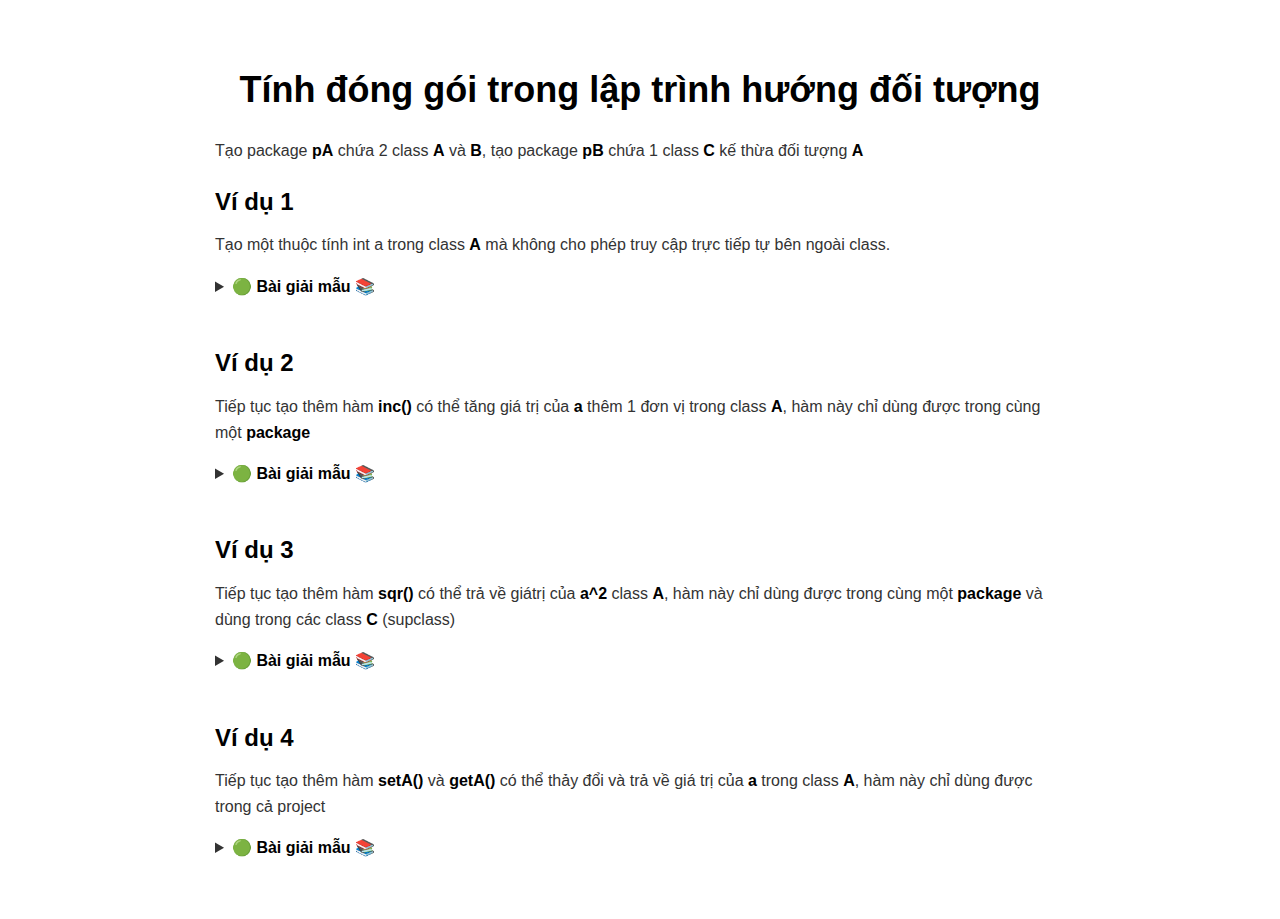
<file: oopBT/oop-encapsulation/index.html>
<!DOCTYPE html><html><head>
      <title>Tính đóng gói trong lập trình hướng đối tượng</title>
      <meta charset="utf-8">
      <meta name="viewport" content="width=device-width, initial-scale=1.0">
      
      <link rel="stylesheet" href="file:///c:\Users\HAIZUKA\.vscode\extensions\shd101wyy.markdown-preview-enhanced-0.7.10\crossnote\dependencies\katex\katex.min.css">
      
      
      
      
      
      <style>
      code[class*=language-],pre[class*=language-]{color:#333;background:0 0;font-family:Consolas,"Liberation Mono",Menlo,Courier,monospace;text-align:left;white-space:pre;word-spacing:normal;word-break:normal;word-wrap:normal;line-height:1.4;-moz-tab-size:8;-o-tab-size:8;tab-size:8;-webkit-hyphens:none;-moz-hyphens:none;-ms-hyphens:none;hyphens:none}pre[class*=language-]{padding:.8em;overflow:auto;border-radius:3px;background:#f5f5f5}:not(pre)>code[class*=language-]{padding:.1em;border-radius:.3em;white-space:normal;background:#f5f5f5}.token.blockquote,.token.comment{color:#969896}.token.cdata{color:#183691}.token.doctype,.token.macro.property,.token.punctuation,.token.variable{color:#333}.token.builtin,.token.important,.token.keyword,.token.operator,.token.rule{color:#a71d5d}.token.attr-value,.token.regex,.token.string,.token.url{color:#183691}.token.atrule,.token.boolean,.token.code,.token.command,.token.constant,.token.entity,.token.number,.token.property,.token.symbol{color:#0086b3}.token.prolog,.token.selector,.token.tag{color:#63a35c}.token.attr-name,.token.class,.token.class-name,.token.function,.token.id,.token.namespace,.token.pseudo-class,.token.pseudo-element,.token.url-reference .token.variable{color:#795da3}.token.entity{cursor:help}.token.title,.token.title .token.punctuation{font-weight:700;color:#1d3e81}.token.list{color:#ed6a43}.token.inserted{background-color:#eaffea;color:#55a532}.token.deleted{background-color:#ffecec;color:#bd2c00}.token.bold{font-weight:700}.token.italic{font-style:italic}.language-json .token.property{color:#183691}.language-markup .token.tag .token.punctuation{color:#333}.language-css .token.function,code.language-css{color:#0086b3}.language-yaml .token.atrule{color:#63a35c}code.language-yaml{color:#183691}.language-ruby .token.function{color:#333}.language-markdown .token.url{color:#795da3}.language-makefile .token.symbol{color:#795da3}.language-makefile .token.variable{color:#183691}.language-makefile .token.builtin{color:#0086b3}.language-bash .token.keyword{color:#0086b3}pre[data-line]{position:relative;padding:1em 0 1em 3em}pre[data-line] .line-highlight-wrapper{position:absolute;top:0;left:0;background-color:transparent;display:block;width:100%}pre[data-line] .line-highlight{position:absolute;left:0;right:0;padding:inherit 0;margin-top:1em;background:hsla(24,20%,50%,.08);background:linear-gradient(to right,hsla(24,20%,50%,.1) 70%,hsla(24,20%,50%,0));pointer-events:none;line-height:inherit;white-space:pre}pre[data-line] .line-highlight:before,pre[data-line] .line-highlight[data-end]:after{content:attr(data-start);position:absolute;top:.4em;left:.6em;min-width:1em;padding:0 .5em;background-color:hsla(24,20%,50%,.4);color:#f4f1ef;font:bold 65%/1.5 sans-serif;text-align:center;vertical-align:.3em;border-radius:999px;text-shadow:none;box-shadow:0 1px #fff}pre[data-line] .line-highlight[data-end]:after{content:attr(data-end);top:auto;bottom:.4em}html body{font-family:"Helvetica Neue",Helvetica,"Segoe UI",Arial,freesans,sans-serif;font-size:16px;line-height:1.6;color:#333;background-color:#fff;overflow:initial;box-sizing:border-box;word-wrap:break-word}html body>:first-child{margin-top:0}html body h1,html body h2,html body h3,html body h4,html body h5,html body h6{line-height:1.2;margin-top:1em;margin-bottom:16px;color:#000}html body h1{font-size:2.25em;font-weight:300;padding-bottom:.3em}html body h2{font-size:1.75em;font-weight:400;padding-bottom:.3em}html body h3{font-size:1.5em;font-weight:500}html body h4{font-size:1.25em;font-weight:600}html body h5{font-size:1.1em;font-weight:600}html body h6{font-size:1em;font-weight:600}html body h1,html body h2,html body h3,html body h4,html body h5{font-weight:600}html body h5{font-size:1em}html body h6{color:#5c5c5c}html body strong{color:#000}html body del{color:#5c5c5c}html body a:not([href]){color:inherit;text-decoration:none}html body a{color:#08c;text-decoration:none}html body a:hover{color:#00a3f5;text-decoration:none}html body img{max-width:100%}html body>p{margin-top:0;margin-bottom:16px;word-wrap:break-word}html body>ol,html body>ul{margin-bottom:16px}html body ol,html body ul{padding-left:2em}html body ol.no-list,html body ul.no-list{padding:0;list-style-type:none}html body ol ol,html body ol ul,html body ul ol,html body ul ul{margin-top:0;margin-bottom:0}html body li{margin-bottom:0}html body li.task-list-item{list-style:none}html body li>p{margin-top:0;margin-bottom:0}html body .task-list-item-checkbox{margin:0 .2em .25em -1.8em;vertical-align:middle}html body .task-list-item-checkbox:hover{cursor:pointer}html body blockquote{margin:16px 0;font-size:inherit;padding:0 15px;color:#5c5c5c;background-color:#f0f0f0;border-left:4px solid #d6d6d6}html body blockquote>:first-child{margin-top:0}html body blockquote>:last-child{margin-bottom:0}html body hr{height:4px;margin:32px 0;background-color:#d6d6d6;border:0 none}html body table{margin:10px 0 15px 0;border-collapse:collapse;border-spacing:0;display:block;width:100%;overflow:auto;word-break:normal;word-break:keep-all}html body table th{font-weight:700;color:#000}html body table td,html body table th{border:1px solid #d6d6d6;padding:6px 13px}html body dl{padding:0}html body dl dt{padding:0;margin-top:16px;font-size:1em;font-style:italic;font-weight:700}html body dl dd{padding:0 16px;margin-bottom:16px}html body code{font-family:Menlo,Monaco,Consolas,'Courier New',monospace;font-size:.85em;color:#000;background-color:#f0f0f0;border-radius:3px;padding:.2em 0}html body code::after,html body code::before{letter-spacing:-.2em;content:"\00a0"}html body pre>code{padding:0;margin:0;word-break:normal;white-space:pre;background:0 0;border:0}html body .highlight{margin-bottom:16px}html body .highlight pre,html body pre{padding:1em;overflow:auto;line-height:1.45;border:#d6d6d6;border-radius:3px}html body .highlight pre{margin-bottom:0;word-break:normal}html body pre code,html body pre tt{display:inline;max-width:initial;padding:0;margin:0;overflow:initial;line-height:inherit;word-wrap:normal;background-color:transparent;border:0}html body pre code:after,html body pre code:before,html body pre tt:after,html body pre tt:before{content:normal}html body blockquote,html body dl,html body ol,html body p,html body pre,html body ul{margin-top:0;margin-bottom:16px}html body kbd{color:#000;border:1px solid #d6d6d6;border-bottom:2px solid #c7c7c7;padding:2px 4px;background-color:#f0f0f0;border-radius:3px}@media print{html body{background-color:#fff}html body h1,html body h2,html body h3,html body h4,html body h5,html body h6{color:#000;page-break-after:avoid}html body blockquote{color:#5c5c5c}html body pre{page-break-inside:avoid}html body table{display:table}html body img{display:block;max-width:100%;max-height:100%}html body code,html body pre{word-wrap:break-word;white-space:pre}}.markdown-preview{width:100%;height:100%;box-sizing:border-box}.markdown-preview .newpage,.markdown-preview .pagebreak{page-break-before:always}.markdown-preview pre.line-numbers{position:relative;padding-left:3.8em;counter-reset:linenumber}.markdown-preview pre.line-numbers>code{position:relative}.markdown-preview pre.line-numbers .line-numbers-rows{position:absolute;pointer-events:none;top:1em;font-size:100%;left:0;width:3em;letter-spacing:-1px;border-right:1px solid #999;-webkit-user-select:none;-moz-user-select:none;-ms-user-select:none;user-select:none}.markdown-preview pre.line-numbers .line-numbers-rows>span{pointer-events:none;display:block;counter-increment:linenumber}.markdown-preview pre.line-numbers .line-numbers-rows>span:before{content:counter(linenumber);color:#999;display:block;padding-right:.8em;text-align:right}.markdown-preview .mathjax-exps .MathJax_Display{text-align:center!important}.markdown-preview:not([data-for=preview]) .code-chunk .btn-group{display:none}.markdown-preview:not([data-for=preview]) .code-chunk .status{display:none}.markdown-preview:not([data-for=preview]) .code-chunk .output-div{margin-bottom:16px}.markdown-preview .md-toc{padding:0}.markdown-preview .md-toc .md-toc-link-wrapper .md-toc-link{display:inline;padding:.25rem 0}.markdown-preview .md-toc .md-toc-link-wrapper .md-toc-link div,.markdown-preview .md-toc .md-toc-link-wrapper .md-toc-link p{display:inline}.markdown-preview .md-toc .md-toc-link-wrapper.highlighted .md-toc-link{font-weight:800}.scrollbar-style::-webkit-scrollbar{width:8px}.scrollbar-style::-webkit-scrollbar-track{border-radius:10px;background-color:transparent}.scrollbar-style::-webkit-scrollbar-thumb{border-radius:5px;background-color:rgba(150,150,150,.66);border:4px solid rgba(150,150,150,.66);background-clip:content-box}html body[for=html-export]:not([data-presentation-mode]){position:relative;width:100%;height:100%;top:0;left:0;margin:0;padding:0;overflow:auto}html body[for=html-export]:not([data-presentation-mode]) .markdown-preview{position:relative;top:0;min-height:100vh}@media screen and (min-width:914px){html body[for=html-export]:not([data-presentation-mode]) .markdown-preview{padding:2em calc(50% - 457px + 2em)}}@media screen and (max-width:914px){html body[for=html-export]:not([data-presentation-mode]) .markdown-preview{padding:2em}}@media screen and (max-width:450px){html body[for=html-export]:not([data-presentation-mode]) .markdown-preview{font-size:14px!important;padding:1em}}@media print{html body[for=html-export]:not([data-presentation-mode]) #sidebar-toc-btn{display:none}}html body[for=html-export]:not([data-presentation-mode]) #sidebar-toc-btn{position:fixed;bottom:8px;left:8px;font-size:28px;cursor:pointer;color:inherit;z-index:99;width:32px;text-align:center;opacity:.4}html body[for=html-export]:not([data-presentation-mode])[html-show-sidebar-toc] #sidebar-toc-btn{opacity:1}html body[for=html-export]:not([data-presentation-mode])[html-show-sidebar-toc] .md-sidebar-toc{position:fixed;top:0;left:0;width:300px;height:100%;padding:32px 0 48px 0;font-size:14px;box-shadow:0 0 4px rgba(150,150,150,.33);box-sizing:border-box;overflow:auto;background-color:inherit}html body[for=html-export]:not([data-presentation-mode])[html-show-sidebar-toc] .md-sidebar-toc::-webkit-scrollbar{width:8px}html body[for=html-export]:not([data-presentation-mode])[html-show-sidebar-toc] .md-sidebar-toc::-webkit-scrollbar-track{border-radius:10px;background-color:transparent}html body[for=html-export]:not([data-presentation-mode])[html-show-sidebar-toc] .md-sidebar-toc::-webkit-scrollbar-thumb{border-radius:5px;background-color:rgba(150,150,150,.66);border:4px solid rgba(150,150,150,.66);background-clip:content-box}html body[for=html-export]:not([data-presentation-mode])[html-show-sidebar-toc] .md-sidebar-toc a{text-decoration:none}html body[for=html-export]:not([data-presentation-mode])[html-show-sidebar-toc] .md-sidebar-toc .md-toc{padding:0 16px}html body[for=html-export]:not([data-presentation-mode])[html-show-sidebar-toc] .md-sidebar-toc .md-toc .md-toc-link-wrapper .md-toc-link{display:inline;padding:.25rem 0}html body[for=html-export]:not([data-presentation-mode])[html-show-sidebar-toc] .md-sidebar-toc .md-toc .md-toc-link-wrapper .md-toc-link div,html body[for=html-export]:not([data-presentation-mode])[html-show-sidebar-toc] .md-sidebar-toc .md-toc .md-toc-link-wrapper .md-toc-link p{display:inline}html body[for=html-export]:not([data-presentation-mode])[html-show-sidebar-toc] .md-sidebar-toc .md-toc .md-toc-link-wrapper.highlighted .md-toc-link{font-weight:800}html body[for=html-export]:not([data-presentation-mode])[html-show-sidebar-toc] .markdown-preview{left:300px;width:calc(100% - 300px);padding:2em calc(50% - 457px - 300px/2);margin:0;box-sizing:border-box}@media screen and (max-width:1274px){html body[for=html-export]:not([data-presentation-mode])[html-show-sidebar-toc] .markdown-preview{padding:2em}}@media screen and (max-width:450px){html body[for=html-export]:not([data-presentation-mode])[html-show-sidebar-toc] .markdown-preview{width:100%}}html body[for=html-export]:not([data-presentation-mode]):not([html-show-sidebar-toc]) .markdown-preview{left:50%;transform:translateX(-50%)}html body[for=html-export]:not([data-presentation-mode]):not([html-show-sidebar-toc]) .md-sidebar-toc{display:none}
/* Please visit the URL below for more information: */
/*   https://shd101wyy.github.io/markdown-preview-enhanced/#/customize-css */

      </style>
      <!-- The content below will be included at the end of the <head> element. --><script type="text/javascript">
  document.addEventListener("DOMContentLoaded", function () {
    // your code here
  });
</script></head><body for="html-export">
    
    
      <div class="crossnote markdown-preview  ">
      <div align="center">
<h1>Tính đóng gói trong lập trình hướng đối tượng</h1>
</div>
<p>Tạo package <strong>pA</strong> chứa 2 class <strong>A</strong> và <strong>B</strong>, tạo  package <strong>pB</strong> chứa 1 class <strong>C</strong> kế thừa đối tượng <strong>A</strong></p>
<h3 class="crossnote-header" id="v%C3%AD-d%E1%BB%A5-1">Ví dụ 1</h3>

<p>Tạo một thuộc tính int a trong class <strong>A</strong> mà không cho phép truy cập trực tiếp tự bên ngoài class.</p>
<details>
<summary> <strong>🟢 Bài giải mẫu 📚</strong></summary>
<p>Để giới hạn phạm vi sử dụng chỉ dùng trong một class chúng ta sẽ sử dụng <strong>private</strong></p>
<ul>
<li>A.java</li>
</ul>
<pre data-role="codeBlock" data-info="Java" class="language-java Java"><code><span class="token keyword keyword-package">package</span> <span class="token namespace">pA</span><span class="token punctuation">;</span>

<span class="token keyword keyword-public">public</span> <span class="token keyword keyword-class">class</span> <span class="token class-name">A</span> <span class="token punctuation">{</span>
	<span class="token keyword keyword-private">private</span> <span class="token keyword keyword-int">int</span> a<span class="token punctuation">;</span>
<span class="token punctuation">}</span>

</code></pre></details>
<br>
<h3 class="crossnote-header" id="v%C3%AD-d%E1%BB%A5-2">Ví dụ 2</h3>

<p>Tiếp tục tạo thêm hàm <strong>inc()</strong> có thể tăng giá trị của <strong>a</strong> thêm 1 đơn vị trong class <strong>A</strong>, hàm này chỉ dùng được trong cùng một <strong>package</strong></p>
<details>
<summary> <strong>🟢 Bài giải mẫu 📚</strong></summary>
<p>Để sử dụng được trong cùng một package chúng ta sẽ sử dụng <strong>default</strong></p>
<p>Như thế thì hàm <strong>inc()</strong> chỉ được dùng trong các class của package <strong>pA</strong></p>
<ul>
<li>A.java</li>
</ul>
<pre data-role="codeBlock" data-info="Java" class="language-java Java"><code><span class="token keyword keyword-package">package</span> <span class="token namespace">pA</span><span class="token punctuation">;</span>

<span class="token keyword keyword-public">public</span> <span class="token keyword keyword-class">class</span> <span class="token class-name">A</span> <span class="token punctuation">{</span>
	<span class="token keyword keyword-private">private</span> <span class="token keyword keyword-int">int</span> a<span class="token punctuation">;</span>
	
	<span class="token keyword keyword-void">void</span> <span class="token function">inc</span><span class="token punctuation">(</span><span class="token punctuation">)</span> <span class="token punctuation">{</span>
		<span class="token keyword keyword-this">this</span><span class="token punctuation">.</span>a<span class="token operator">++</span><span class="token punctuation">;</span>
	<span class="token punctuation">}</span>
<span class="token punctuation">}</span>

</code></pre></details>
<br>
<h3 class="crossnote-header" id="v%C3%AD-d%E1%BB%A5-3">Ví dụ 3</h3>

<p>Tiếp tục tạo thêm hàm <strong>sqr()</strong> có thể trả về giátrị của <strong>a^2</strong> class <strong>A</strong>, hàm này chỉ dùng được trong cùng một <strong>package</strong> và dùng trong các class <strong>C</strong> (supclass)</p>
<details>
<summary> <strong>🟢 Bài giải mẫu 📚</strong></summary>
<p>Để sử dụng được trong cùng một package và dùng được trong các subclass chúng ta sẽ sử dụng <strong>protected</strong></p>
<p>Như thế thì hàm <strong>sqr()</strong> chỉ được dùng trong các class của package <strong>pA</strong> và các lớp con của class <strong>A</strong></p>
<ul>
<li>A.java</li>
</ul>
<pre data-role="codeBlock" data-info="Java" class="language-java Java"><code><span class="token keyword keyword-package">package</span> <span class="token namespace">pA</span><span class="token punctuation">;</span>

<span class="token keyword keyword-public">public</span> <span class="token keyword keyword-class">class</span> <span class="token class-name">A</span> <span class="token punctuation">{</span>
	<span class="token keyword keyword-private">private</span> <span class="token keyword keyword-int">int</span> a<span class="token punctuation">;</span>
	
	<span class="token keyword keyword-void">void</span> <span class="token function">inc</span><span class="token punctuation">(</span><span class="token punctuation">)</span> <span class="token punctuation">{</span>
		<span class="token keyword keyword-this">this</span><span class="token punctuation">.</span>a<span class="token operator">++</span><span class="token punctuation">;</span>
	<span class="token punctuation">}</span>
	
	<span class="token keyword keyword-protected">protected</span> <span class="token keyword keyword-int">int</span> <span class="token function">sqr</span><span class="token punctuation">(</span><span class="token punctuation">)</span> <span class="token punctuation">{</span>
		<span class="token keyword keyword-return">return</span> a <span class="token operator">*</span> a<span class="token punctuation">;</span>
	<span class="token punctuation">}</span>
<span class="token punctuation">}</span>

</code></pre><p>Lúc này hàm sqr() có thể được dùng cùng package và trong các lớp con của class <strong>A</strong>.</p>
<ul>
<li>B.java</li>
</ul>
<pre data-role="codeBlock" data-info="java" class="language-java java"><code><span class="token keyword keyword-package">package</span> <span class="token namespace">pA</span><span class="token punctuation">;</span>

<span class="token keyword keyword-public">public</span> <span class="token keyword keyword-class">class</span> <span class="token class-name">B</span> <span class="token punctuation">{</span>
	<span class="token keyword keyword-public">public</span> <span class="token class-name">B</span><span class="token punctuation">(</span><span class="token punctuation">)</span> <span class="token punctuation">{</span>
		<span class="token class-name">A</span> a <span class="token operator">=</span> <span class="token keyword keyword-new">new</span> <span class="token class-name">A</span><span class="token punctuation">(</span><span class="token punctuation">)</span><span class="token punctuation">;</span>
		a<span class="token punctuation">.</span><span class="token function">sqr</span><span class="token punctuation">(</span><span class="token punctuation">)</span><span class="token punctuation">;</span>
	<span class="token punctuation">}</span>
<span class="token punctuation">}</span>

</code></pre><ul>
<li>C.java</li>
</ul>
<pre data-role="codeBlock" data-info="java" class="language-java java"><code><span class="token keyword keyword-package">package</span> <span class="token namespace">pB</span><span class="token punctuation">;</span>

<span class="token keyword keyword-import">import</span> <span class="token import"><span class="token namespace">pA<span class="token punctuation">.</span></span><span class="token class-name">A</span></span><span class="token punctuation">;</span>

<span class="token keyword keyword-public">public</span> <span class="token keyword keyword-class">class</span> <span class="token class-name">C</span> <span class="token keyword keyword-extends">extends</span> <span class="token class-name">A</span><span class="token punctuation">{</span>
	<span class="token keyword keyword-public">public</span> <span class="token class-name">C</span><span class="token punctuation">(</span><span class="token punctuation">)</span> <span class="token punctuation">{</span>
		<span class="token class-name">System</span><span class="token punctuation">.</span>out<span class="token punctuation">.</span><span class="token function">println</span><span class="token punctuation">(</span><span class="token function">sqr</span><span class="token punctuation">(</span><span class="token punctuation">)</span><span class="token punctuation">)</span><span class="token punctuation">;</span>
	<span class="token punctuation">}</span>
<span class="token punctuation">}</span>

</code></pre></details>
<br>
<h3 class="crossnote-header" id="v%C3%AD-d%E1%BB%A5-4">Ví dụ 4</h3>

<p>Tiếp tục tạo thêm hàm <strong>setA()</strong> và <strong>getA()</strong> có thể thảy đổi và trả về giá trị của <strong>a</strong> trong class <strong>A</strong>, hàm này chỉ dùng được trong cả project</p>
<details>
<summary> <strong>🟢 Bài giải mẫu 📚</strong></summary>
<p>Để giới hạn phạm vi sử dụng trong cả project chúng ta sẽ sử dụng <strong>public</strong></p>
<ul>
<li>A.java</li>
</ul>
<pre data-role="codeBlock" data-info="Java" class="language-java Java"><code><span class="token keyword keyword-package">package</span> <span class="token namespace">pA</span><span class="token punctuation">;</span>

<span class="token keyword keyword-public">public</span> <span class="token keyword keyword-class">class</span> <span class="token class-name">A</span> <span class="token punctuation">{</span>
	<span class="token keyword keyword-private">private</span> <span class="token keyword keyword-int">int</span> a<span class="token punctuation">;</span>
	
	<span class="token keyword keyword-void">void</span> <span class="token function">inc</span><span class="token punctuation">(</span><span class="token punctuation">)</span> <span class="token punctuation">{</span>
		<span class="token keyword keyword-this">this</span><span class="token punctuation">.</span>a<span class="token operator">++</span><span class="token punctuation">;</span>
	<span class="token punctuation">}</span>
	
	<span class="token keyword keyword-protected">protected</span> <span class="token keyword keyword-int">int</span> <span class="token function">sqr</span><span class="token punctuation">(</span><span class="token punctuation">)</span> <span class="token punctuation">{</span>
		<span class="token keyword keyword-return">return</span> a <span class="token operator">*</span> a<span class="token punctuation">;</span>
	<span class="token punctuation">}</span>

	<span class="token keyword keyword-public">public</span> <span class="token keyword keyword-int">int</span> <span class="token function">getA</span><span class="token punctuation">(</span><span class="token punctuation">)</span> <span class="token punctuation">{</span>
		<span class="token keyword keyword-return">return</span> a<span class="token punctuation">;</span>
	<span class="token punctuation">}</span>

	<span class="token keyword keyword-public">public</span> <span class="token keyword keyword-void">void</span> <span class="token function">setA</span><span class="token punctuation">(</span><span class="token keyword keyword-int">int</span> a<span class="token punctuation">)</span> <span class="token punctuation">{</span>
		<span class="token keyword keyword-this">this</span><span class="token punctuation">.</span>a <span class="token operator">=</span> a<span class="token punctuation">;</span>
	<span class="token punctuation">}</span>
<span class="token punctuation">}</span>
</code></pre></details>
<br>

      </div>
      
      
    
    
    
    
    
    
  
    </body></html>
</file>
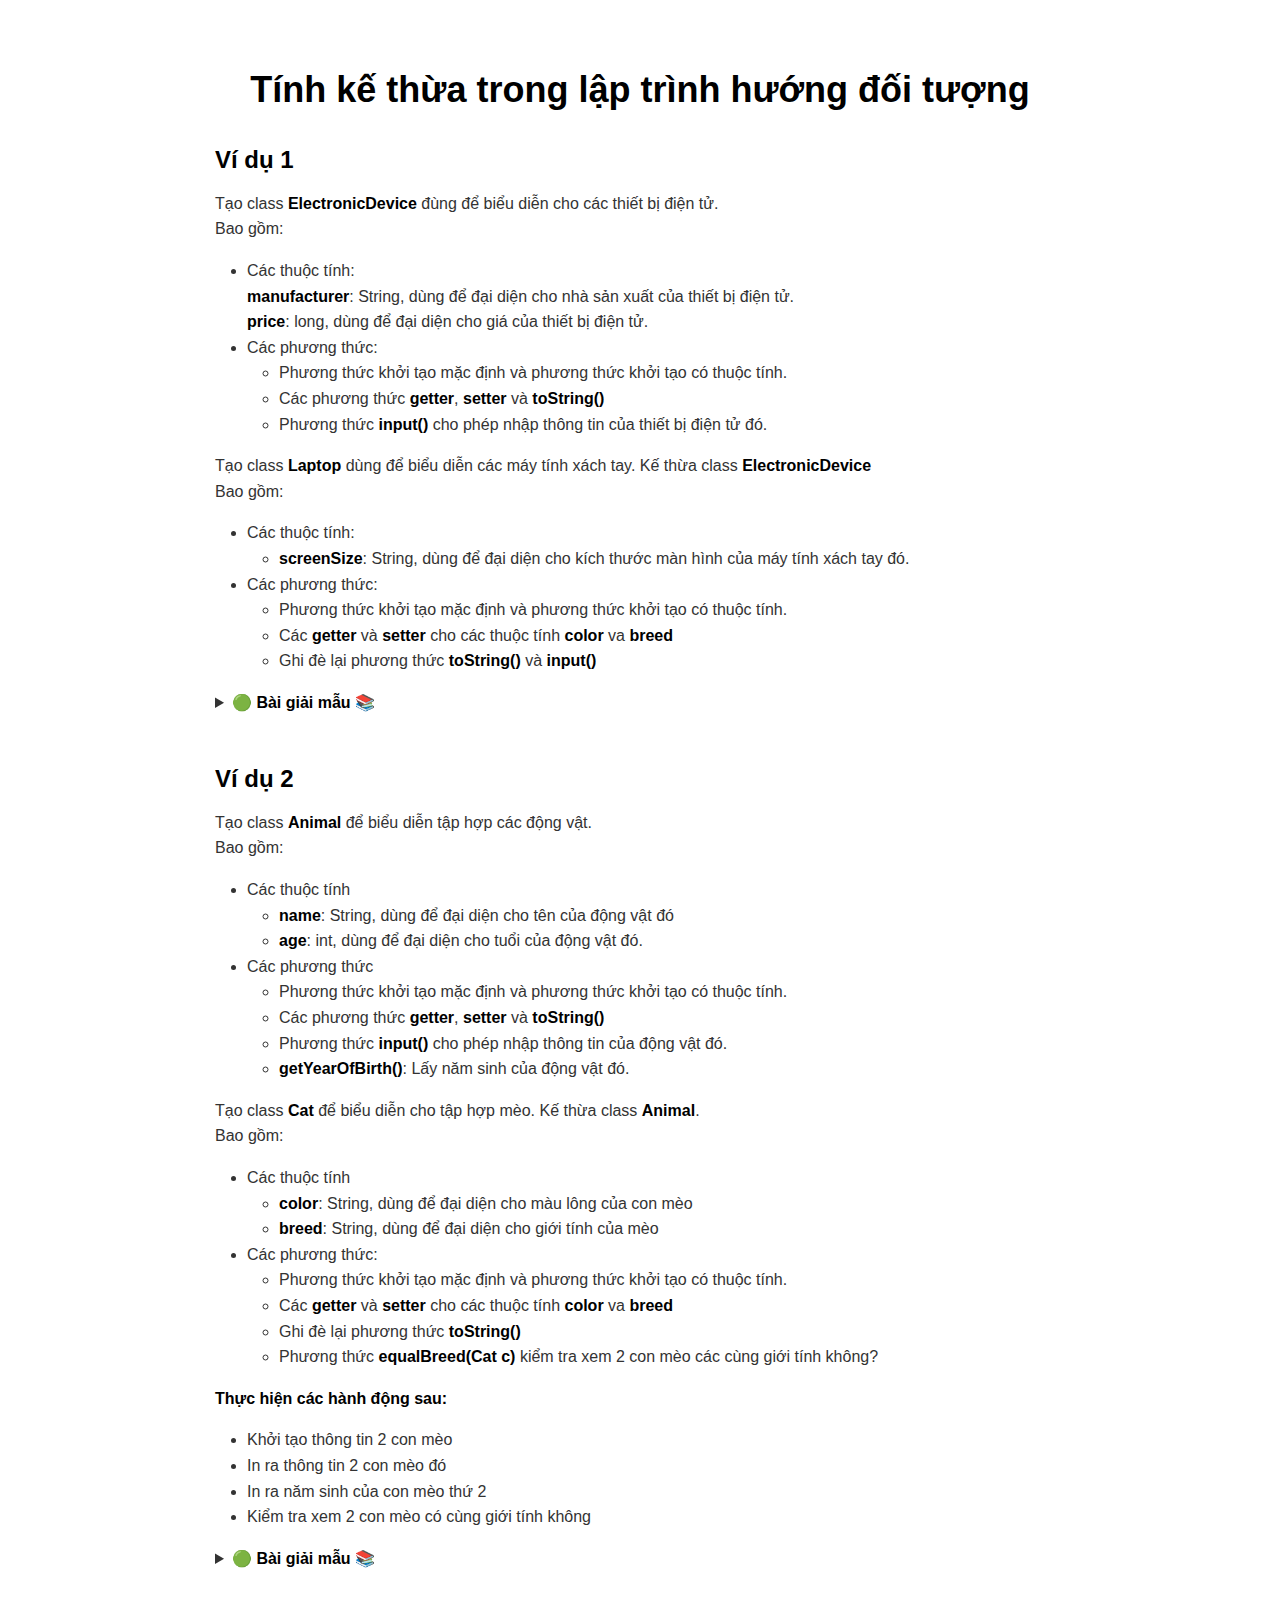
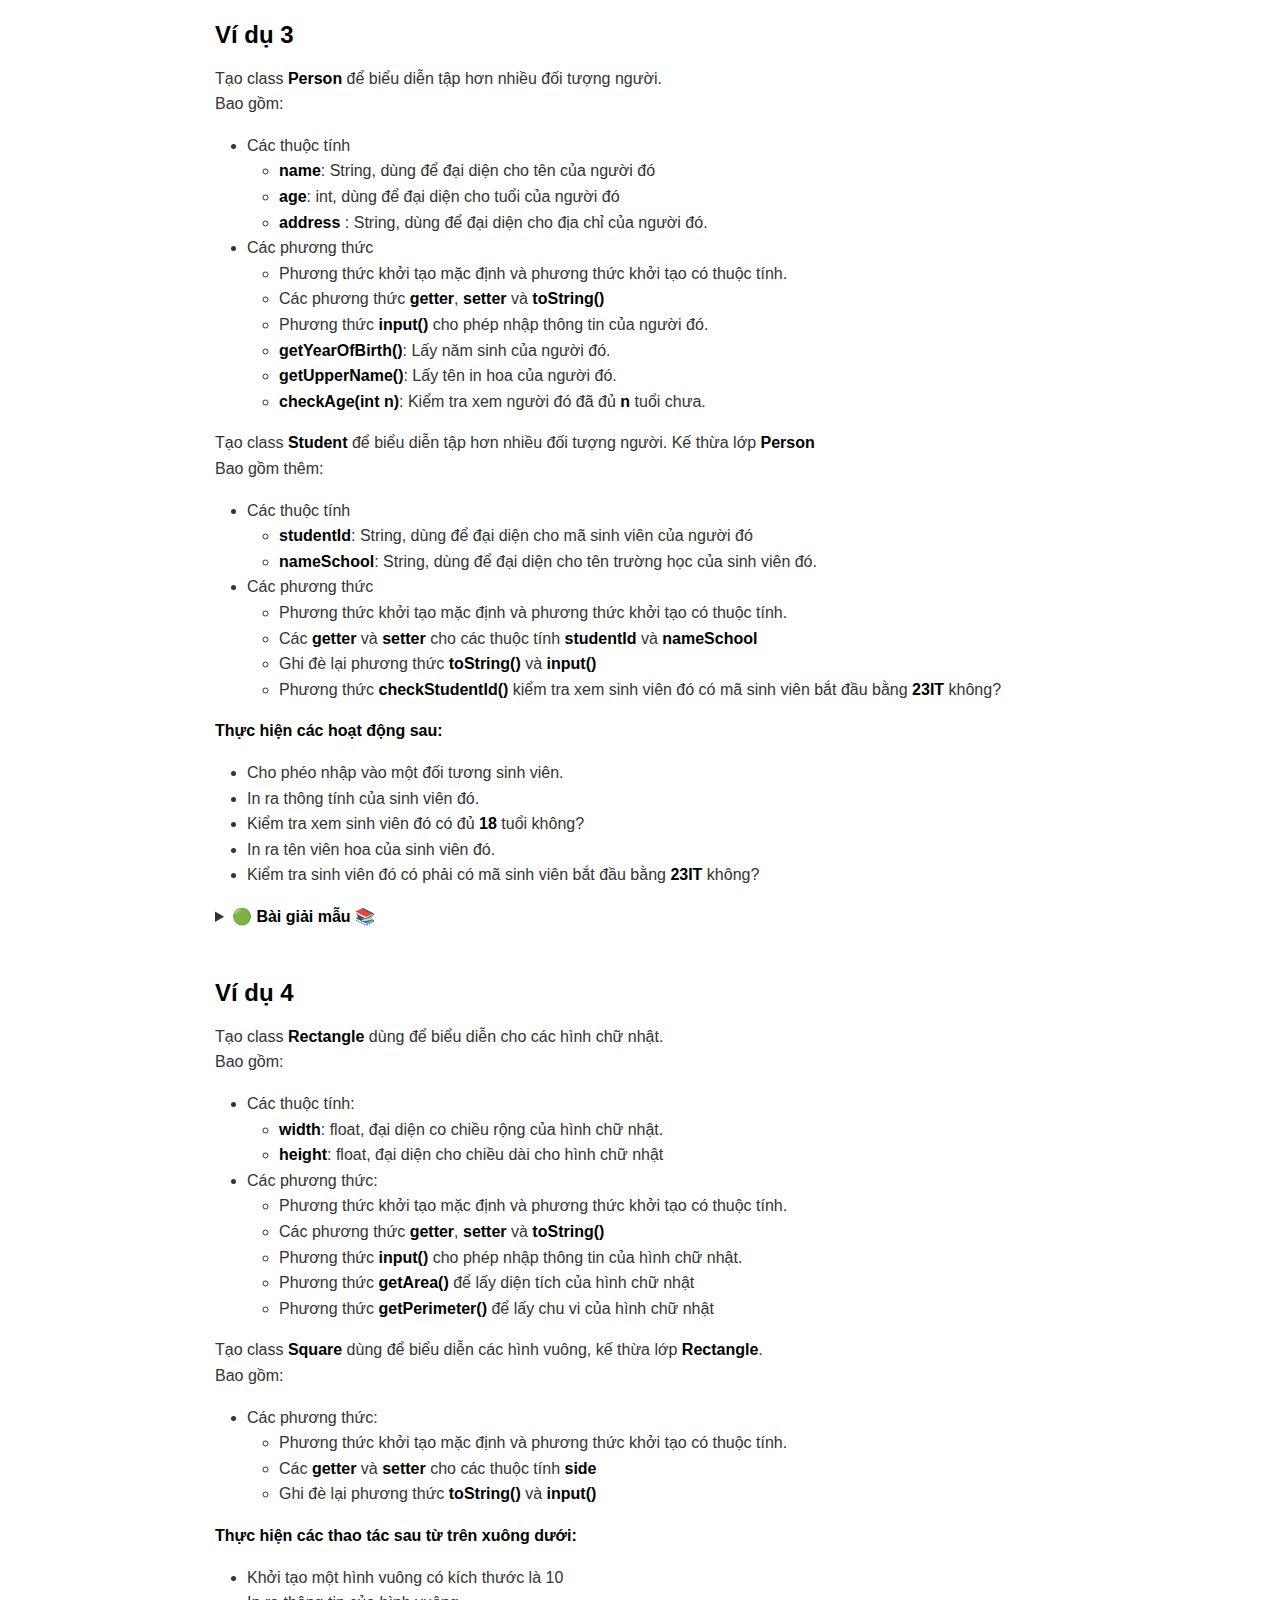
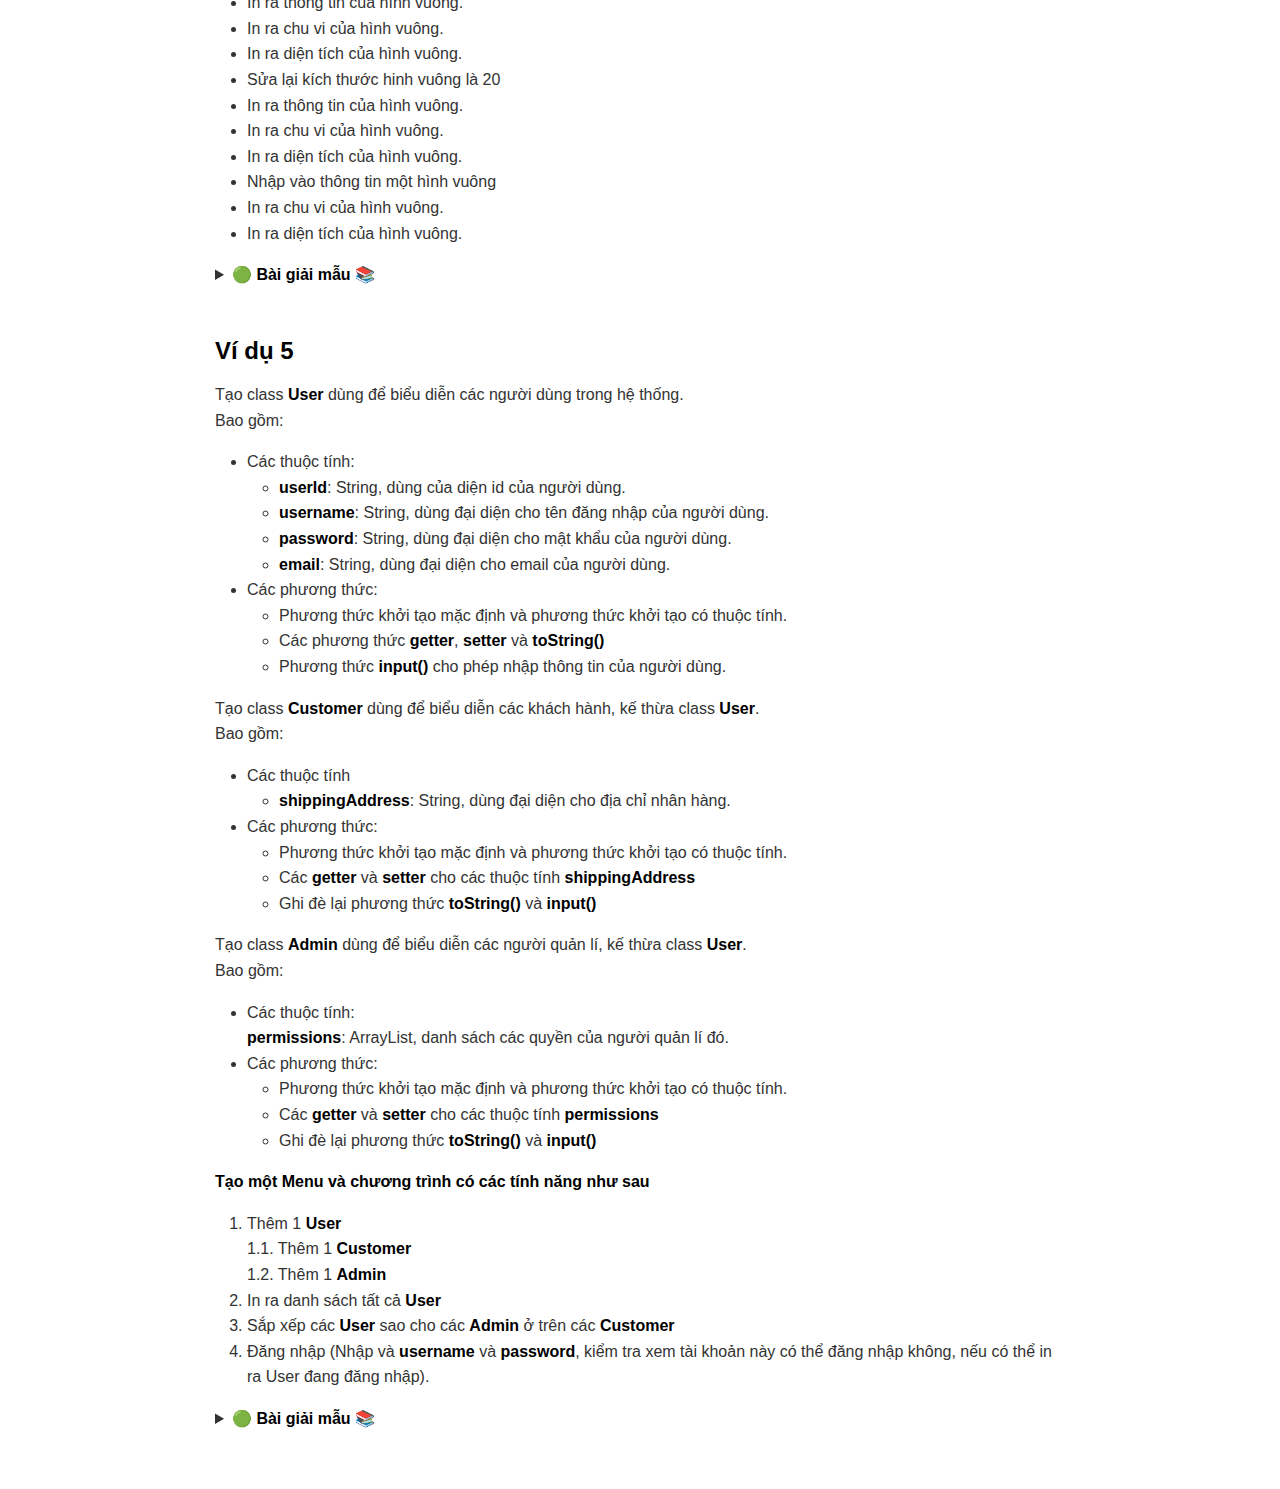
<file: oopBT/oop-inheritance/index.html>
<!DOCTYPE html><html><head>
      <title>Tính kế thừa trong lập trình hướng đối tượng</title>
      <meta charset="utf-8">
      <meta name="viewport" content="width=device-width, initial-scale=1.0">
      
      <link rel="stylesheet" href="file:///c:\Users\HAIZUKA\.vscode\extensions\shd101wyy.markdown-preview-enhanced-0.8.6\crossnote\dependencies\katex\katex.min.css">
      
      
      
      
      
      <style>
      code[class*=language-],pre[class*=language-]{color:#333;background:0 0;font-family:Consolas,"Liberation Mono",Menlo,Courier,monospace;text-align:left;white-space:pre;word-spacing:normal;word-break:normal;word-wrap:normal;line-height:1.4;-moz-tab-size:8;-o-tab-size:8;tab-size:8;-webkit-hyphens:none;-moz-hyphens:none;-ms-hyphens:none;hyphens:none}pre[class*=language-]{padding:.8em;overflow:auto;border-radius:3px;background:#f5f5f5}:not(pre)>code[class*=language-]{padding:.1em;border-radius:.3em;white-space:normal;background:#f5f5f5}.token.blockquote,.token.comment{color:#969896}.token.cdata{color:#183691}.token.doctype,.token.macro.property,.token.punctuation,.token.variable{color:#333}.token.builtin,.token.important,.token.keyword,.token.operator,.token.rule{color:#a71d5d}.token.attr-value,.token.regex,.token.string,.token.url{color:#183691}.token.atrule,.token.boolean,.token.code,.token.command,.token.constant,.token.entity,.token.number,.token.property,.token.symbol{color:#0086b3}.token.prolog,.token.selector,.token.tag{color:#63a35c}.token.attr-name,.token.class,.token.class-name,.token.function,.token.id,.token.namespace,.token.pseudo-class,.token.pseudo-element,.token.url-reference .token.variable{color:#795da3}.token.entity{cursor:help}.token.title,.token.title .token.punctuation{font-weight:700;color:#1d3e81}.token.list{color:#ed6a43}.token.inserted{background-color:#eaffea;color:#55a532}.token.deleted{background-color:#ffecec;color:#bd2c00}.token.bold{font-weight:700}.token.italic{font-style:italic}.language-json .token.property{color:#183691}.language-markup .token.tag .token.punctuation{color:#333}.language-css .token.function,code.language-css{color:#0086b3}.language-yaml .token.atrule{color:#63a35c}code.language-yaml{color:#183691}.language-ruby .token.function{color:#333}.language-markdown .token.url{color:#795da3}.language-makefile .token.symbol{color:#795da3}.language-makefile .token.variable{color:#183691}.language-makefile .token.builtin{color:#0086b3}.language-bash .token.keyword{color:#0086b3}pre[data-line]{position:relative;padding:1em 0 1em 3em}pre[data-line] .line-highlight-wrapper{position:absolute;top:0;left:0;background-color:transparent;display:block;width:100%}pre[data-line] .line-highlight{position:absolute;left:0;right:0;padding:inherit 0;margin-top:1em;background:hsla(24,20%,50%,.08);background:linear-gradient(to right,hsla(24,20%,50%,.1) 70%,hsla(24,20%,50%,0));pointer-events:none;line-height:inherit;white-space:pre}pre[data-line] .line-highlight:before,pre[data-line] .line-highlight[data-end]:after{content:attr(data-start);position:absolute;top:.4em;left:.6em;min-width:1em;padding:0 .5em;background-color:hsla(24,20%,50%,.4);color:#f4f1ef;font:bold 65%/1.5 sans-serif;text-align:center;vertical-align:.3em;border-radius:999px;text-shadow:none;box-shadow:0 1px #fff}pre[data-line] .line-highlight[data-end]:after{content:attr(data-end);top:auto;bottom:.4em}html body{font-family:'Helvetica Neue',Helvetica,'Segoe UI',Arial,freesans,sans-serif;font-size:16px;line-height:1.6;color:#333;background-color:#fff;overflow:initial;box-sizing:border-box;word-wrap:break-word}html body>:first-child{margin-top:0}html body h1,html body h2,html body h3,html body h4,html body h5,html body h6{line-height:1.2;margin-top:1em;margin-bottom:16px;color:#000}html body h1{font-size:2.25em;font-weight:300;padding-bottom:.3em}html body h2{font-size:1.75em;font-weight:400;padding-bottom:.3em}html body h3{font-size:1.5em;font-weight:500}html body h4{font-size:1.25em;font-weight:600}html body h5{font-size:1.1em;font-weight:600}html body h6{font-size:1em;font-weight:600}html body h1,html body h2,html body h3,html body h4,html body h5{font-weight:600}html body h5{font-size:1em}html body h6{color:#5c5c5c}html body strong{color:#000}html body del{color:#5c5c5c}html body a:not([href]){color:inherit;text-decoration:none}html body a{color:#08c;text-decoration:none}html body a:hover{color:#00a3f5;text-decoration:none}html body img{max-width:100%}html body>p{margin-top:0;margin-bottom:16px;word-wrap:break-word}html body>ol,html body>ul{margin-bottom:16px}html body ol,html body ul{padding-left:2em}html body ol.no-list,html body ul.no-list{padding:0;list-style-type:none}html body ol ol,html body ol ul,html body ul ol,html body ul ul{margin-top:0;margin-bottom:0}html body li{margin-bottom:0}html body li.task-list-item{list-style:none}html body li>p{margin-top:0;margin-bottom:0}html body .task-list-item-checkbox{margin:0 .2em .25em -1.8em;vertical-align:middle}html body .task-list-item-checkbox:hover{cursor:pointer}html body blockquote{margin:16px 0;font-size:inherit;padding:0 15px;color:#5c5c5c;background-color:#f0f0f0;border-left:4px solid #d6d6d6}html body blockquote>:first-child{margin-top:0}html body blockquote>:last-child{margin-bottom:0}html body hr{height:4px;margin:32px 0;background-color:#d6d6d6;border:0 none}html body table{margin:10px 0 15px 0;border-collapse:collapse;border-spacing:0;display:block;width:100%;overflow:auto;word-break:normal;word-break:keep-all}html body table th{font-weight:700;color:#000}html body table td,html body table th{border:1px solid #d6d6d6;padding:6px 13px}html body dl{padding:0}html body dl dt{padding:0;margin-top:16px;font-size:1em;font-style:italic;font-weight:700}html body dl dd{padding:0 16px;margin-bottom:16px}html body code{font-family:Menlo,Monaco,Consolas,'Courier New',monospace;font-size:.85em;color:#000;background-color:#f0f0f0;border-radius:3px;padding:.2em 0}html body code::after,html body code::before{letter-spacing:-.2em;content:'\00a0'}html body pre>code{padding:0;margin:0;word-break:normal;white-space:pre;background:0 0;border:0}html body .highlight{margin-bottom:16px}html body .highlight pre,html body pre{padding:1em;overflow:auto;line-height:1.45;border:#d6d6d6;border-radius:3px}html body .highlight pre{margin-bottom:0;word-break:normal}html body pre code,html body pre tt{display:inline;max-width:initial;padding:0;margin:0;overflow:initial;line-height:inherit;word-wrap:normal;background-color:transparent;border:0}html body pre code:after,html body pre code:before,html body pre tt:after,html body pre tt:before{content:normal}html body blockquote,html body dl,html body ol,html body p,html body pre,html body ul{margin-top:0;margin-bottom:16px}html body kbd{color:#000;border:1px solid #d6d6d6;border-bottom:2px solid #c7c7c7;padding:2px 4px;background-color:#f0f0f0;border-radius:3px}@media print{html body{background-color:#fff}html body h1,html body h2,html body h3,html body h4,html body h5,html body h6{color:#000;page-break-after:avoid}html body blockquote{color:#5c5c5c}html body pre{page-break-inside:avoid}html body table{display:table}html body img{display:block;max-width:100%;max-height:100%}html body code,html body pre{word-wrap:break-word;white-space:pre}}.markdown-preview{width:100%;height:100%;box-sizing:border-box}.markdown-preview ul{list-style:disc}.markdown-preview ul ul{list-style:circle}.markdown-preview ul ul ul{list-style:square}.markdown-preview ol{list-style:decimal}.markdown-preview ol ol,.markdown-preview ul ol{list-style-type:lower-roman}.markdown-preview ol ol ol,.markdown-preview ol ul ol,.markdown-preview ul ol ol,.markdown-preview ul ul ol{list-style-type:lower-alpha}.markdown-preview .newpage,.markdown-preview .pagebreak{page-break-before:always}.markdown-preview pre.line-numbers{position:relative;padding-left:3.8em;counter-reset:linenumber}.markdown-preview pre.line-numbers>code{position:relative}.markdown-preview pre.line-numbers .line-numbers-rows{position:absolute;pointer-events:none;top:1em;font-size:100%;left:0;width:3em;letter-spacing:-1px;border-right:1px solid #999;-webkit-user-select:none;-moz-user-select:none;-ms-user-select:none;user-select:none}.markdown-preview pre.line-numbers .line-numbers-rows>span{pointer-events:none;display:block;counter-increment:linenumber}.markdown-preview pre.line-numbers .line-numbers-rows>span:before{content:counter(linenumber);color:#999;display:block;padding-right:.8em;text-align:right}.markdown-preview .mathjax-exps .MathJax_Display{text-align:center!important}.markdown-preview:not([data-for=preview]) .code-chunk .code-chunk-btn-group{display:none}.markdown-preview:not([data-for=preview]) .code-chunk .status{display:none}.markdown-preview:not([data-for=preview]) .code-chunk .output-div{margin-bottom:16px}.markdown-preview .md-toc{padding:0}.markdown-preview .md-toc .md-toc-link-wrapper .md-toc-link{display:inline;padding:.25rem 0}.markdown-preview .md-toc .md-toc-link-wrapper .md-toc-link div,.markdown-preview .md-toc .md-toc-link-wrapper .md-toc-link p{display:inline}.markdown-preview .md-toc .md-toc-link-wrapper.highlighted .md-toc-link{font-weight:800}.scrollbar-style::-webkit-scrollbar{width:8px}.scrollbar-style::-webkit-scrollbar-track{border-radius:10px;background-color:transparent}.scrollbar-style::-webkit-scrollbar-thumb{border-radius:5px;background-color:rgba(150,150,150,.66);border:4px solid rgba(150,150,150,.66);background-clip:content-box}html body[for=html-export]:not([data-presentation-mode]){position:relative;width:100%;height:100%;top:0;left:0;margin:0;padding:0;overflow:auto}html body[for=html-export]:not([data-presentation-mode]) .markdown-preview{position:relative;top:0;min-height:100vh}@media screen and (min-width:914px){html body[for=html-export]:not([data-presentation-mode]) .markdown-preview{padding:2em calc(50% - 457px + 2em)}}@media screen and (max-width:914px){html body[for=html-export]:not([data-presentation-mode]) .markdown-preview{padding:2em}}@media screen and (max-width:450px){html body[for=html-export]:not([data-presentation-mode]) .markdown-preview{font-size:14px!important;padding:1em}}@media print{html body[for=html-export]:not([data-presentation-mode]) #sidebar-toc-btn{display:none}}html body[for=html-export]:not([data-presentation-mode]) #sidebar-toc-btn{position:fixed;bottom:8px;left:8px;font-size:28px;cursor:pointer;color:inherit;z-index:99;width:32px;text-align:center;opacity:.4}html body[for=html-export]:not([data-presentation-mode])[html-show-sidebar-toc] #sidebar-toc-btn{opacity:1}html body[for=html-export]:not([data-presentation-mode])[html-show-sidebar-toc] .md-sidebar-toc{position:fixed;top:0;left:0;width:300px;height:100%;padding:32px 0 48px 0;font-size:14px;box-shadow:0 0 4px rgba(150,150,150,.33);box-sizing:border-box;overflow:auto;background-color:inherit}html body[for=html-export]:not([data-presentation-mode])[html-show-sidebar-toc] .md-sidebar-toc::-webkit-scrollbar{width:8px}html body[for=html-export]:not([data-presentation-mode])[html-show-sidebar-toc] .md-sidebar-toc::-webkit-scrollbar-track{border-radius:10px;background-color:transparent}html body[for=html-export]:not([data-presentation-mode])[html-show-sidebar-toc] .md-sidebar-toc::-webkit-scrollbar-thumb{border-radius:5px;background-color:rgba(150,150,150,.66);border:4px solid rgba(150,150,150,.66);background-clip:content-box}html body[for=html-export]:not([data-presentation-mode])[html-show-sidebar-toc] .md-sidebar-toc a{text-decoration:none}html body[for=html-export]:not([data-presentation-mode])[html-show-sidebar-toc] .md-sidebar-toc .md-toc{padding:0 16px}html body[for=html-export]:not([data-presentation-mode])[html-show-sidebar-toc] .md-sidebar-toc .md-toc .md-toc-link-wrapper .md-toc-link{display:inline;padding:.25rem 0}html body[for=html-export]:not([data-presentation-mode])[html-show-sidebar-toc] .md-sidebar-toc .md-toc .md-toc-link-wrapper .md-toc-link div,html body[for=html-export]:not([data-presentation-mode])[html-show-sidebar-toc] .md-sidebar-toc .md-toc .md-toc-link-wrapper .md-toc-link p{display:inline}html body[for=html-export]:not([data-presentation-mode])[html-show-sidebar-toc] .md-sidebar-toc .md-toc .md-toc-link-wrapper.highlighted .md-toc-link{font-weight:800}html body[for=html-export]:not([data-presentation-mode])[html-show-sidebar-toc] .markdown-preview{left:300px;width:calc(100% - 300px);padding:2em calc(50% - 457px - 300px / 2);margin:0;box-sizing:border-box}@media screen and (max-width:1274px){html body[for=html-export]:not([data-presentation-mode])[html-show-sidebar-toc] .markdown-preview{padding:2em}}@media screen and (max-width:450px){html body[for=html-export]:not([data-presentation-mode])[html-show-sidebar-toc] .markdown-preview{width:100%}}html body[for=html-export]:not([data-presentation-mode]):not([html-show-sidebar-toc]) .markdown-preview{left:50%;transform:translateX(-50%)}html body[for=html-export]:not([data-presentation-mode]):not([html-show-sidebar-toc]) .md-sidebar-toc{display:none}
/* Please visit the URL below for more information: */
/*   https://shd101wyy.github.io/markdown-preview-enhanced/#/customize-css */

      </style>
      <!-- The content below will be included at the end of the <head> element. --><script type="text/javascript">
  document.addEventListener("DOMContentLoaded", function () {
    // your code here
  });
</script></head><body for="html-export">
    
    
      <div class="crossnote markdown-preview  ">
      
<div align="center">
<h1 id="tính-kế-thừa-trong-lập-trình-hướng-đối-tượng">Tính kế thừa trong lập trình hướng đối tượng </h1>
</div>
<h3 id="ví-dụ-1">Ví dụ 1 </h3>
<p>Tạo class <strong>ElectronicDevice</strong> đùng để biểu diễn cho các thiết bị điện tử. <br>Bao gồm:</p>
<ul>
<li>Các thuộc tính:<br>
<strong>manufacturer</strong>: String, dùng để đại diện cho nhà sản xuất của thiết bị điện tử.<br>
<strong>price</strong>: long, dùng để đại diện cho giá của thiết bị điện tử.</li>
<li>Các phương thức:
<ul>
<li>Phương thức khởi tạo mặc định và phương thức khởi tạo có thuộc tính.</li>
<li>Các phương thức <strong>getter</strong>, <strong>setter</strong> và <strong>toString()</strong></li>
<li>Phương thức <strong>input()</strong> cho phép nhập thông tin của thiết bị điện tử đó.</li>
</ul>
</li>
</ul>
<p>Tạo class <strong>Laptop</strong> dùng để biểu diễn các máy tính xách tay. Kế thừa class <strong>ElectronicDevice</strong><br>Bao gồm:</p>
<ul>
<li>Các thuộc tính:
<ul>
<li><strong>screenSize</strong>: String, dùng để đại diện cho kích thước màn hình của máy tính xách tay đó.</li>
</ul>
</li>
<li>Các phương thức:
<ul>
<li>Phương thức khởi tạo mặc định và phương thức khởi tạo có thuộc tính.</li>
<li>Các <strong>getter</strong> và <strong>setter</strong> cho các thuộc tính <strong>color</strong> va <strong>breed</strong></li>
<li>Ghi đè lại phương thức <strong>toString()</strong> và <strong>input()</strong></li>
</ul>
</li>
</ul>
<details>
<summary> <strong>🟢 Bài giải mẫu 📚</strong></summary>
<br>
<p><strong>ElectronicDevice.java</strong></p>
<pre data-role="codeBlock" data-info="java" class="language-java java"><code><span class="token keyword keyword-package">package</span> <span class="token namespace">model</span><span class="token punctuation">;</span>

<span class="token keyword keyword-import">import</span> <span class="token import"><span class="token namespace">java<span class="token punctuation">.</span>util<span class="token punctuation">.</span></span><span class="token class-name">Scanner</span></span><span class="token punctuation">;</span>

<span class="token keyword keyword-public">public</span> <span class="token keyword keyword-class">class</span> <span class="token class-name">ElectronicDevice</span> <span class="token punctuation">{</span>
	<span class="token keyword keyword-private">private</span> <span class="token class-name">String</span> manufacturer<span class="token punctuation">;</span>
	<span class="token keyword keyword-private">private</span> <span class="token keyword keyword-long">long</span> price<span class="token punctuation">;</span>
	
	<span class="token keyword keyword-public">public</span> <span class="token class-name">ElectronicDevice</span><span class="token punctuation">(</span><span class="token punctuation">)</span> <span class="token punctuation">{</span>
		<span class="token keyword keyword-this">this</span><span class="token punctuation">.</span>manufacturer <span class="token operator">=</span> <span class="token string">""</span><span class="token punctuation">;</span>
		<span class="token keyword keyword-this">this</span><span class="token punctuation">.</span>price <span class="token operator">=</span> <span class="token number">0</span><span class="token punctuation">;</span>
	<span class="token punctuation">}</span>
	
	<span class="token keyword keyword-public">public</span> <span class="token class-name">ElectronicDevice</span><span class="token punctuation">(</span><span class="token class-name">String</span> manufacturer<span class="token punctuation">,</span> <span class="token keyword keyword-long">long</span> price<span class="token punctuation">)</span> <span class="token punctuation">{</span>
		<span class="token keyword keyword-this">this</span><span class="token punctuation">.</span>manufacturer <span class="token operator">=</span> manufacturer<span class="token punctuation">;</span>
		<span class="token keyword keyword-this">this</span><span class="token punctuation">.</span>price <span class="token operator">=</span> price<span class="token punctuation">;</span>
	<span class="token punctuation">}</span>
	
	<span class="token keyword keyword-public">public</span> <span class="token keyword keyword-void">void</span> <span class="token function">input</span><span class="token punctuation">(</span><span class="token punctuation">)</span> <span class="token punctuation">{</span>
		<span class="token class-name">Scanner</span> sc <span class="token operator">=</span> <span class="token keyword keyword-new">new</span> <span class="token class-name">Scanner</span><span class="token punctuation">(</span><span class="token class-name">System</span><span class="token punctuation">.</span>in<span class="token punctuation">)</span><span class="token punctuation">;</span>
		<span class="token class-name">System</span><span class="token punctuation">.</span>out<span class="token punctuation">.</span><span class="token function">print</span><span class="token punctuation">(</span><span class="token string">"Manufacturer: "</span><span class="token punctuation">)</span><span class="token punctuation">;</span>
		<span class="token keyword keyword-this">this</span><span class="token punctuation">.</span>manufacturer <span class="token operator">=</span> sc<span class="token punctuation">.</span><span class="token function">nextLine</span><span class="token punctuation">(</span><span class="token punctuation">)</span><span class="token punctuation">;</span>
		<span class="token class-name">System</span><span class="token punctuation">.</span>out<span class="token punctuation">.</span><span class="token function">print</span><span class="token punctuation">(</span><span class="token string">"Price: "</span><span class="token punctuation">)</span><span class="token punctuation">;</span>
		<span class="token keyword keyword-this">this</span><span class="token punctuation">.</span>price <span class="token operator">=</span> sc<span class="token punctuation">.</span><span class="token function">nextLong</span><span class="token punctuation">(</span><span class="token punctuation">)</span><span class="token punctuation">;</span>
	<span class="token punctuation">}</span>
	
	<span class="token keyword keyword-public">public</span> <span class="token class-name">String</span> <span class="token function">toString</span><span class="token punctuation">(</span><span class="token punctuation">)</span> <span class="token punctuation">{</span>
		<span class="token keyword keyword-return">return</span> <span class="token string">"ElectronicDevice [manufacturer = "</span> <span class="token operator">+</span> manufacturer <span class="token operator">+</span> <span class="token string">", price = "</span> <span class="token operator">+</span> price <span class="token operator">+</span> <span class="token string">"]"</span><span class="token punctuation">;</span>
	<span class="token punctuation">}</span>

	<span class="token keyword keyword-public">public</span> <span class="token class-name">String</span> <span class="token function">getManufacturer</span><span class="token punctuation">(</span><span class="token punctuation">)</span> <span class="token punctuation">{</span>
		<span class="token keyword keyword-return">return</span> manufacturer<span class="token punctuation">;</span>
	<span class="token punctuation">}</span>

	<span class="token keyword keyword-public">public</span> <span class="token keyword keyword-void">void</span> <span class="token function">setManufacturer</span><span class="token punctuation">(</span><span class="token class-name">String</span> manufacturer<span class="token punctuation">)</span> <span class="token punctuation">{</span>
		<span class="token keyword keyword-this">this</span><span class="token punctuation">.</span>manufacturer <span class="token operator">=</span> manufacturer<span class="token punctuation">;</span>
	<span class="token punctuation">}</span>

	<span class="token keyword keyword-public">public</span> <span class="token keyword keyword-long">long</span> <span class="token function">getPrice</span><span class="token punctuation">(</span><span class="token punctuation">)</span> <span class="token punctuation">{</span>
		<span class="token keyword keyword-return">return</span> price<span class="token punctuation">;</span>
	<span class="token punctuation">}</span>

	<span class="token keyword keyword-public">public</span> <span class="token keyword keyword-void">void</span> <span class="token function">setPrice</span><span class="token punctuation">(</span><span class="token keyword keyword-long">long</span> price<span class="token punctuation">)</span> <span class="token punctuation">{</span>
		<span class="token keyword keyword-this">this</span><span class="token punctuation">.</span>price <span class="token operator">=</span> price<span class="token punctuation">;</span>
	<span class="token punctuation">}</span>
<span class="token punctuation">}</span>
</code></pre><br>
<p><strong>Laptop.java</strong></p>
<pre data-role="codeBlock" data-info="java" class="language-java java"><code><span class="token keyword keyword-package">package</span> <span class="token namespace">model</span><span class="token punctuation">;</span>

<span class="token keyword keyword-import">import</span> <span class="token import"><span class="token namespace">java<span class="token punctuation">.</span>util<span class="token punctuation">.</span></span><span class="token class-name">Scanner</span></span><span class="token punctuation">;</span>

<span class="token keyword keyword-public">public</span> <span class="token keyword keyword-class">class</span> <span class="token class-name">Laptop</span> <span class="token keyword keyword-extends">extends</span> <span class="token class-name">ElectronicDevice</span><span class="token punctuation">{</span>
	<span class="token keyword keyword-private">private</span> <span class="token class-name">String</span> screenSize<span class="token punctuation">;</span>
	
	<span class="token keyword keyword-public">public</span> <span class="token class-name">Laptop</span><span class="token punctuation">(</span><span class="token punctuation">)</span> <span class="token punctuation">{</span>
		<span class="token keyword keyword-super">super</span><span class="token punctuation">(</span><span class="token punctuation">)</span><span class="token punctuation">;</span>
		<span class="token keyword keyword-this">this</span><span class="token punctuation">.</span>screenSize <span class="token operator">=</span> <span class="token string">""</span><span class="token punctuation">;</span>
	<span class="token punctuation">}</span>
	
	<span class="token keyword keyword-public">public</span> <span class="token class-name">Laptop</span><span class="token punctuation">(</span><span class="token class-name">String</span> manufacturer<span class="token punctuation">,</span> <span class="token keyword keyword-long">long</span> price<span class="token punctuation">,</span> <span class="token class-name">String</span> screenSize<span class="token punctuation">)</span> <span class="token punctuation">{</span>
		<span class="token keyword keyword-super">super</span><span class="token punctuation">(</span>manufacturer<span class="token punctuation">,</span> price<span class="token punctuation">)</span><span class="token punctuation">;</span>
		<span class="token keyword keyword-this">this</span><span class="token punctuation">.</span>screenSize <span class="token operator">=</span> screenSize<span class="token punctuation">;</span>
	<span class="token punctuation">}</span>
	
	<span class="token keyword keyword-public">public</span> <span class="token class-name">String</span> <span class="token function">toString</span><span class="token punctuation">(</span><span class="token punctuation">)</span> <span class="token punctuation">{</span>
		<span class="token keyword keyword-return">return</span> <span class="token string">"Laptop [manufacturer = "</span> <span class="token operator">+</span> <span class="token keyword keyword-super">super</span><span class="token punctuation">.</span><span class="token function">getManufacturer</span><span class="token punctuation">(</span><span class="token punctuation">)</span> <span class="token operator">+</span> <span class="token string">", price = "</span> <span class="token operator">+</span> <span class="token keyword keyword-super">super</span><span class="token punctuation">.</span><span class="token function">getPrice</span><span class="token punctuation">(</span><span class="token punctuation">)</span> <span class="token operator">+</span> <span class="token string">", screenSize = "</span> <span class="token operator">+</span> screenSize <span class="token operator">+</span> <span class="token string">"]"</span><span class="token punctuation">;</span> 
	<span class="token punctuation">}</span>
	
	<span class="token keyword keyword-public">public</span> <span class="token keyword keyword-void">void</span> <span class="token function">input</span><span class="token punctuation">(</span><span class="token punctuation">)</span> <span class="token punctuation">{</span>
		<span class="token class-name">Scanner</span> sc <span class="token operator">=</span> <span class="token keyword keyword-new">new</span> <span class="token class-name">Scanner</span><span class="token punctuation">(</span><span class="token class-name">System</span><span class="token punctuation">.</span>in<span class="token punctuation">)</span><span class="token punctuation">;</span>
		<span class="token keyword keyword-super">super</span><span class="token punctuation">.</span><span class="token function">input</span><span class="token punctuation">(</span><span class="token punctuation">)</span><span class="token punctuation">;</span>
		<span class="token class-name">System</span><span class="token punctuation">.</span>out<span class="token punctuation">.</span><span class="token function">print</span><span class="token punctuation">(</span><span class="token string">"Screen Size: "</span><span class="token punctuation">)</span><span class="token punctuation">;</span>
		<span class="token keyword keyword-this">this</span><span class="token punctuation">.</span>screenSize <span class="token operator">=</span> sc<span class="token punctuation">.</span><span class="token function">nextLine</span><span class="token punctuation">(</span><span class="token punctuation">)</span><span class="token punctuation">;</span>
		
	<span class="token punctuation">}</span>

	<span class="token keyword keyword-public">public</span> <span class="token class-name">String</span> <span class="token function">getScreenSize</span><span class="token punctuation">(</span><span class="token punctuation">)</span> <span class="token punctuation">{</span>
		<span class="token keyword keyword-return">return</span> screenSize<span class="token punctuation">;</span>
	<span class="token punctuation">}</span>

	<span class="token keyword keyword-public">public</span> <span class="token keyword keyword-void">void</span> <span class="token function">setScreenSize</span><span class="token punctuation">(</span><span class="token class-name">String</span> screenSize<span class="token punctuation">)</span> <span class="token punctuation">{</span>
		<span class="token keyword keyword-this">this</span><span class="token punctuation">.</span>screenSize <span class="token operator">=</span> screenSize<span class="token punctuation">;</span>
	<span class="token punctuation">}</span>
<span class="token punctuation">}</span>
</code></pre><br>
<p><strong>Test.java</strong></p>
<pre data-role="codeBlock" data-info="java" class="language-java java"><code><span class="token keyword keyword-package">package</span> <span class="token namespace">model</span><span class="token punctuation">;</span>

<span class="token keyword keyword-public">public</span> <span class="token keyword keyword-class">class</span> <span class="token class-name">Test</span> <span class="token punctuation">{</span>

	<span class="token keyword keyword-public">public</span> <span class="token keyword keyword-static">static</span> <span class="token keyword keyword-void">void</span> <span class="token function">main</span><span class="token punctuation">(</span><span class="token class-name">String</span><span class="token punctuation">[</span><span class="token punctuation">]</span> args<span class="token punctuation">)</span> <span class="token punctuation">{</span>
		<span class="token comment">// TODO Auto-generated method stub</span>
		<span class="token class-name">ElectronicDevice</span> laptop <span class="token operator">=</span> <span class="token keyword keyword-new">new</span> <span class="token class-name">Laptop</span><span class="token punctuation">(</span><span class="token punctuation">)</span><span class="token punctuation">;</span>
		laptop<span class="token punctuation">.</span><span class="token function">input</span><span class="token punctuation">(</span><span class="token punctuation">)</span><span class="token punctuation">;</span>
		<span class="token class-name">System</span><span class="token punctuation">.</span>out<span class="token punctuation">.</span><span class="token function">println</span><span class="token punctuation">(</span>laptop<span class="token punctuation">)</span><span class="token punctuation">;</span>
	<span class="token punctuation">}</span>
<span class="token punctuation">}</span>

</code></pre></details>
<br>
<h3 id="ví-dụ-2">Ví dụ 2 </h3>
<p>Tạo class <strong>Animal</strong> để biểu diễn tập hợp các động vật.<br> Bao gồm:</p>
<ul>
<li>Các thuộc tính
<ul>
<li><strong>name</strong>: String, dùng để đại diện cho tên của động vật đó</li>
<li><strong>age</strong>: int, dùng để đại diện cho tuổi của động vật đó.</li>
</ul>
</li>
<li>Các phương thức
<ul>
<li>Phương thức khởi tạo mặc định và phương thức khởi tạo có thuộc tính.</li>
<li>Các phương thức <strong>getter</strong>, <strong>setter</strong> và <strong>toString()</strong></li>
<li>Phương thức <strong>input()</strong> cho phép nhập thông tin của động vật đó.</li>
<li><strong>getYearOfBirth()</strong>: Lấy năm sinh của động vật đó.</li>
</ul>
</li>
</ul>
<p>Tạo class <strong>Cat</strong> để biểu diễn cho tập hợp mèo. Kế thừa class <strong>Animal</strong>.<br> Bao gồm:</p>
<ul>
<li>Các thuộc tính
<ul>
<li><strong>color</strong>: String, dùng để đại diện cho màu lông của con mèo</li>
<li><strong>breed</strong>: String, dùng để đại diện cho giới tính của mèo</li>
</ul>
</li>
<li>Các phương thức:
<ul>
<li>Phương thức khởi tạo mặc định và phương thức khởi tạo có thuộc tính.</li>
<li>Các <strong>getter</strong> và <strong>setter</strong> cho các thuộc tính <strong>color</strong> va <strong>breed</strong></li>
<li>Ghi đè lại phương thức <strong>toString()</strong></li>
<li>Phương thức <strong>equalBreed(Cat c)</strong> kiểm tra xem 2 con mèo các cùng giới tính không?</li>
</ul>
</li>
</ul>
<p><strong>Thực hiện các hành động sau:</strong></p>
<ul>
<li>Khởi tạo thông tin 2 con mèo</li>
<li>In ra thông tin 2 con mèo đó</li>
<li>In ra năm sinh của con mèo thứ 2</li>
<li>Kiểm tra xem 2 con mèo có cùng giới tính không</li>
</ul>
<details>
<summary> <strong>🟢 Bài giải mẫu 📚</strong></summary>
<br>
<p><strong>Animal.java</strong></p>
<pre data-role="codeBlock" data-info="java" class="language-java java"><code><span class="token keyword keyword-package">package</span> <span class="token namespace">model<span class="token punctuation">.</span>animal</span><span class="token punctuation">;</span>

<span class="token keyword keyword-import">import</span> <span class="token import"><span class="token namespace">java<span class="token punctuation">.</span>time<span class="token punctuation">.</span></span><span class="token class-name">LocalDate</span></span><span class="token punctuation">;</span>

<span class="token keyword keyword-public">public</span> <span class="token keyword keyword-class">class</span> <span class="token class-name">Animal</span> <span class="token punctuation">{</span>
	<span class="token keyword keyword-private">private</span> <span class="token class-name">String</span> name<span class="token punctuation">;</span>
	<span class="token keyword keyword-private">private</span> <span class="token keyword keyword-int">int</span> age<span class="token punctuation">;</span>

	<span class="token keyword keyword-public">public</span> <span class="token class-name">Animal</span><span class="token punctuation">(</span><span class="token punctuation">)</span> <span class="token punctuation">{</span>
		<span class="token keyword keyword-this">this</span><span class="token punctuation">.</span>name <span class="token operator">=</span> <span class="token string">""</span><span class="token punctuation">;</span>
		<span class="token keyword keyword-this">this</span><span class="token punctuation">.</span>age <span class="token operator">=</span> <span class="token number">0</span><span class="token punctuation">;</span>
	<span class="token punctuation">}</span>

	<span class="token keyword keyword-public">public</span> <span class="token class-name">Animal</span><span class="token punctuation">(</span><span class="token class-name">String</span> name<span class="token punctuation">,</span> <span class="token keyword keyword-int">int</span> age<span class="token punctuation">)</span> <span class="token punctuation">{</span>
		<span class="token keyword keyword-this">this</span><span class="token punctuation">.</span>name <span class="token operator">=</span> name<span class="token punctuation">;</span>
		<span class="token keyword keyword-this">this</span><span class="token punctuation">.</span>age <span class="token operator">=</span> age<span class="token punctuation">;</span>
	<span class="token punctuation">}</span>
	
	<span class="token keyword keyword-public">public</span> <span class="token keyword keyword-int">int</span> <span class="token function">getYearOfBirth</span><span class="token punctuation">(</span><span class="token punctuation">)</span> <span class="token punctuation">{</span>
		<span class="token comment">// Lấy năm hiện tại</span>
		<span class="token class-name">LocalDate</span> date <span class="token operator">=</span> <span class="token class-name">LocalDate</span><span class="token punctuation">.</span><span class="token function">now</span><span class="token punctuation">(</span><span class="token punctuation">)</span><span class="token punctuation">;</span>
		<span class="token keyword keyword-int">int</span> year <span class="token operator">=</span> date<span class="token punctuation">.</span><span class="token function">getYear</span><span class="token punctuation">(</span><span class="token punctuation">)</span><span class="token punctuation">;</span>
		
		<span class="token keyword keyword-return">return</span> year <span class="token operator">-</span> age<span class="token punctuation">;</span>
	<span class="token punctuation">}</span>

	<span class="token annotation punctuation">@Override</span>
	<span class="token keyword keyword-public">public</span> <span class="token class-name">String</span> <span class="token function">toString</span><span class="token punctuation">(</span><span class="token punctuation">)</span> <span class="token punctuation">{</span>
		<span class="token keyword keyword-return">return</span> <span class="token string">"Animal [name="</span> <span class="token operator">+</span> name <span class="token operator">+</span> <span class="token string">", age="</span> <span class="token operator">+</span> age <span class="token operator">+</span> <span class="token string">"]"</span><span class="token punctuation">;</span>
	<span class="token punctuation">}</span>

	<span class="token keyword keyword-public">public</span> <span class="token class-name">String</span> <span class="token function">getName</span><span class="token punctuation">(</span><span class="token punctuation">)</span> <span class="token punctuation">{</span>
		<span class="token keyword keyword-return">return</span> name<span class="token punctuation">;</span>
	<span class="token punctuation">}</span>

	<span class="token keyword keyword-public">public</span> <span class="token keyword keyword-void">void</span> <span class="token function">setName</span><span class="token punctuation">(</span><span class="token class-name">String</span> name<span class="token punctuation">)</span> <span class="token punctuation">{</span>
		<span class="token keyword keyword-this">this</span><span class="token punctuation">.</span>name <span class="token operator">=</span> name<span class="token punctuation">;</span>
	<span class="token punctuation">}</span>

	<span class="token keyword keyword-public">public</span> <span class="token keyword keyword-int">int</span> <span class="token function">getAge</span><span class="token punctuation">(</span><span class="token punctuation">)</span> <span class="token punctuation">{</span>
		<span class="token keyword keyword-return">return</span> age<span class="token punctuation">;</span>
	<span class="token punctuation">}</span>

	<span class="token keyword keyword-public">public</span> <span class="token keyword keyword-void">void</span> <span class="token function">setAge</span><span class="token punctuation">(</span><span class="token keyword keyword-int">int</span> age<span class="token punctuation">)</span> <span class="token punctuation">{</span>
		<span class="token keyword keyword-this">this</span><span class="token punctuation">.</span>age <span class="token operator">=</span> age<span class="token punctuation">;</span>
	<span class="token punctuation">}</span>
<span class="token punctuation">}</span>
</code></pre><br>
<p><strong>Cat.java</strong></p>
<pre data-role="codeBlock" data-info="java" class="language-java java"><code><span class="token keyword keyword-package">package</span> <span class="token namespace">model<span class="token punctuation">.</span>animal</span><span class="token punctuation">;</span>

<span class="token keyword keyword-public">public</span> <span class="token keyword keyword-class">class</span> <span class="token class-name">Cat</span> <span class="token keyword keyword-extends">extends</span> <span class="token class-name">Animal</span> <span class="token punctuation">{</span>
	<span class="token keyword keyword-private">private</span> <span class="token class-name">String</span> color<span class="token punctuation">;</span>
	<span class="token keyword keyword-private">private</span> <span class="token class-name">String</span> breed<span class="token punctuation">;</span>

	<span class="token keyword keyword-public">public</span> <span class="token class-name">Cat</span><span class="token punctuation">(</span><span class="token punctuation">)</span> <span class="token punctuation">{</span>
		<span class="token keyword keyword-super">super</span><span class="token punctuation">(</span><span class="token punctuation">)</span><span class="token punctuation">;</span>
		<span class="token keyword keyword-this">this</span><span class="token punctuation">.</span>color <span class="token operator">=</span> <span class="token string">""</span><span class="token punctuation">;</span>
		<span class="token keyword keyword-this">this</span><span class="token punctuation">.</span>breed <span class="token operator">=</span> <span class="token string">""</span><span class="token punctuation">;</span>
	<span class="token punctuation">}</span>

	<span class="token keyword keyword-public">public</span> <span class="token class-name">Cat</span><span class="token punctuation">(</span><span class="token class-name">String</span> name<span class="token punctuation">,</span> <span class="token keyword keyword-int">int</span> age<span class="token punctuation">,</span> <span class="token class-name">String</span> color<span class="token punctuation">,</span> <span class="token class-name">String</span> breed<span class="token punctuation">)</span> <span class="token punctuation">{</span>
		<span class="token keyword keyword-super">super</span><span class="token punctuation">(</span>name<span class="token punctuation">,</span> age<span class="token punctuation">)</span><span class="token punctuation">;</span>
		<span class="token keyword keyword-this">this</span><span class="token punctuation">.</span>color <span class="token operator">=</span> color<span class="token punctuation">;</span>
		<span class="token keyword keyword-this">this</span><span class="token punctuation">.</span>breed <span class="token operator">=</span> breed<span class="token punctuation">;</span>
	<span class="token punctuation">}</span>
	
	<span class="token keyword keyword-public">public</span> <span class="token keyword keyword-boolean">boolean</span> <span class="token function">equalBreed</span><span class="token punctuation">(</span><span class="token class-name">Cat</span> c<span class="token punctuation">)</span> <span class="token punctuation">{</span>
		<span class="token class-name">String</span> breed1 <span class="token operator">=</span> <span class="token keyword keyword-this">this</span><span class="token punctuation">.</span>breed<span class="token punctuation">;</span>
		<span class="token class-name">String</span> breed2 <span class="token operator">=</span> c<span class="token punctuation">.</span><span class="token function">getBreed</span><span class="token punctuation">(</span><span class="token punctuation">)</span><span class="token punctuation">;</span>
		<span class="token keyword keyword-return">return</span> breed1<span class="token punctuation">.</span><span class="token function">equals</span><span class="token punctuation">(</span>breed2<span class="token punctuation">)</span><span class="token punctuation">;</span>
	<span class="token punctuation">}</span>

	<span class="token annotation punctuation">@Override</span>
	<span class="token keyword keyword-public">public</span> <span class="token class-name">String</span> <span class="token function">toString</span><span class="token punctuation">(</span><span class="token punctuation">)</span> <span class="token punctuation">{</span>
		<span class="token keyword keyword-return">return</span> <span class="token string">"Cat [name="</span> <span class="token operator">+</span> <span class="token keyword keyword-super">super</span><span class="token punctuation">.</span><span class="token function">getName</span><span class="token punctuation">(</span><span class="token punctuation">)</span> <span class="token operator">+</span> <span class="token string">", age="</span> <span class="token operator">+</span> <span class="token keyword keyword-super">super</span><span class="token punctuation">.</span><span class="token function">getAge</span><span class="token punctuation">(</span><span class="token punctuation">)</span> <span class="token operator">+</span> <span class="token string">", color="</span> <span class="token operator">+</span> color <span class="token operator">+</span> <span class="token string">", breed="</span> <span class="token operator">+</span> breed
				<span class="token operator">+</span> <span class="token string">"]"</span><span class="token punctuation">;</span>
	<span class="token punctuation">}</span>

	<span class="token keyword keyword-public">public</span> <span class="token class-name">String</span> <span class="token function">getColor</span><span class="token punctuation">(</span><span class="token punctuation">)</span> <span class="token punctuation">{</span>
		<span class="token keyword keyword-return">return</span> color<span class="token punctuation">;</span>
	<span class="token punctuation">}</span>

	<span class="token keyword keyword-public">public</span> <span class="token keyword keyword-void">void</span> <span class="token function">setColor</span><span class="token punctuation">(</span><span class="token class-name">String</span> color<span class="token punctuation">)</span> <span class="token punctuation">{</span>
		<span class="token keyword keyword-this">this</span><span class="token punctuation">.</span>color <span class="token operator">=</span> color<span class="token punctuation">;</span>
	<span class="token punctuation">}</span>

	<span class="token keyword keyword-public">public</span> <span class="token class-name">String</span> <span class="token function">getBreed</span><span class="token punctuation">(</span><span class="token punctuation">)</span> <span class="token punctuation">{</span>
		<span class="token keyword keyword-return">return</span> breed<span class="token punctuation">;</span>
	<span class="token punctuation">}</span>

	<span class="token keyword keyword-public">public</span> <span class="token keyword keyword-void">void</span> <span class="token function">setBreed</span><span class="token punctuation">(</span><span class="token class-name">String</span> breed<span class="token punctuation">)</span> <span class="token punctuation">{</span>
		<span class="token keyword keyword-this">this</span><span class="token punctuation">.</span>breed <span class="token operator">=</span> breed<span class="token punctuation">;</span>
	<span class="token punctuation">}</span>

<span class="token punctuation">}</span>
</code></pre><br>
<p><strong>Main.java</strong></p>
<pre data-role="codeBlock" data-info="java" class="language-java java"><code><span class="token keyword keyword-package">package</span> <span class="token namespace">model<span class="token punctuation">.</span>animal</span><span class="token punctuation">;</span>

<span class="token keyword keyword-public">public</span> <span class="token keyword keyword-class">class</span> <span class="token class-name">Main</span> <span class="token punctuation">{</span>
	<span class="token keyword keyword-public">public</span> <span class="token keyword keyword-static">static</span> <span class="token keyword keyword-void">void</span> <span class="token function">main</span><span class="token punctuation">(</span><span class="token class-name">String</span><span class="token punctuation">[</span><span class="token punctuation">]</span> args<span class="token punctuation">)</span> <span class="token punctuation">{</span>
		<span class="token class-name">Animal</span> cat1 <span class="token operator">=</span> <span class="token keyword keyword-new">new</span> <span class="token class-name">Cat</span><span class="token punctuation">(</span><span class="token string">"Cat 1"</span><span class="token punctuation">,</span> <span class="token number">1</span><span class="token punctuation">,</span> <span class="token string">"black"</span><span class="token punctuation">,</span> <span class="token string">"male"</span><span class="token punctuation">)</span><span class="token punctuation">;</span>
		<span class="token class-name">Animal</span> cat2 <span class="token operator">=</span> <span class="token keyword keyword-new">new</span> <span class="token class-name">Cat</span><span class="token punctuation">(</span><span class="token string">"Cat 2"</span><span class="token punctuation">,</span> <span class="token number">2</span><span class="token punctuation">,</span> <span class="token string">"white"</span><span class="token punctuation">,</span> <span class="token string">"female"</span><span class="token punctuation">)</span><span class="token punctuation">;</span>
		
		<span class="token class-name">System</span><span class="token punctuation">.</span>out<span class="token punctuation">.</span><span class="token function">println</span><span class="token punctuation">(</span>cat1<span class="token punctuation">)</span><span class="token punctuation">;</span>
		<span class="token class-name">System</span><span class="token punctuation">.</span>out<span class="token punctuation">.</span><span class="token function">println</span><span class="token punctuation">(</span>cat2<span class="token punctuation">)</span><span class="token punctuation">;</span>
		
		<span class="token keyword keyword-boolean">boolean</span> equals <span class="token operator">=</span> <span class="token punctuation">(</span><span class="token punctuation">(</span><span class="token class-name">Cat</span><span class="token punctuation">)</span>cat1<span class="token punctuation">)</span><span class="token punctuation">.</span><span class="token function">equalBreed</span><span class="token punctuation">(</span><span class="token punctuation">(</span><span class="token class-name">Cat</span><span class="token punctuation">)</span>cat2<span class="token punctuation">)</span><span class="token punctuation">;</span>
		
		<span class="token keyword keyword-if">if</span> <span class="token punctuation">(</span>equals<span class="token punctuation">)</span>
			<span class="token class-name">System</span><span class="token punctuation">.</span>out<span class="token punctuation">.</span><span class="token function">println</span><span class="token punctuation">(</span>cat1<span class="token punctuation">.</span><span class="token function">getName</span><span class="token punctuation">(</span><span class="token punctuation">)</span> <span class="token operator">+</span> <span class="token string">" cùng giống loài với "</span> <span class="token operator">+</span> cat2<span class="token punctuation">.</span><span class="token function">getName</span><span class="token punctuation">(</span><span class="token punctuation">)</span><span class="token punctuation">)</span><span class="token punctuation">;</span>
		<span class="token keyword keyword-else">else</span>
			<span class="token class-name">System</span><span class="token punctuation">.</span>out<span class="token punctuation">.</span><span class="token function">println</span><span class="token punctuation">(</span>cat1<span class="token punctuation">.</span><span class="token function">getName</span><span class="token punctuation">(</span><span class="token punctuation">)</span> <span class="token operator">+</span> <span class="token string">" không cùng giống loài với "</span> <span class="token operator">+</span> cat2<span class="token punctuation">.</span><span class="token function">getName</span><span class="token punctuation">(</span><span class="token punctuation">)</span><span class="token punctuation">)</span><span class="token punctuation">;</span>
	<span class="token punctuation">}</span>
<span class="token punctuation">}</span>
</code></pre></details>
<br>
<h3 id="ví-dụ-3">Ví dụ 3 </h3>
<p>Tạo class <strong>Person</strong> để biểu diễn tập hơn nhiều đối tượng người.<br> Bao gồm:</p>
<ul>
<li>
<p>Các thuộc tính</p>
<ul>
<li><strong>name</strong>: String, dùng để đại diện cho tên của người đó</li>
<li><strong>age</strong>: int, dùng để đại diện cho tuổi của người đó</li>
<li><strong>address</strong> : String, dùng để đại diện cho địa chỉ của người đó.</li>
</ul>
</li>
<li>
<p>Các phương thức</p>
<ul>
<li>Phương thức khởi tạo mặc định và phương thức khởi tạo có thuộc tính.</li>
<li>Các phương thức <strong>getter</strong>, <strong>setter</strong> và <strong>toString()</strong></li>
<li>Phương thức <strong>input()</strong> cho phép nhập thông tin của người đó.</li>
<li><strong>getYearOfBirth()</strong>: Lấy năm sinh của người đó.</li>
<li><strong>getUpperName()</strong>: Lấy tên in hoa của người đó.</li>
<li><strong>checkAge(int n)</strong>: Kiểm tra xem người đó đã đủ <strong>n</strong> tuổi chưa.</li>
</ul>
</li>
</ul>
<p>Tạo class <strong>Student</strong> để biểu diễn tập hơn nhiều đối tượng người. Kế thừa lớp <strong>Person</strong><br> Bao gồm thêm:</p>
<ul>
<li>Các thuộc tính
<ul>
<li><strong>studentId</strong>: String, dùng để đại diện cho mã sinh viên của người đó</li>
<li><strong>nameSchool</strong>: String, dùng để đại diện cho tên trường học của sinh viên đó.</li>
</ul>
</li>
<li>Các phương thức
<ul>
<li>Phương thức khởi tạo mặc định và phương thức khởi tạo có thuộc tính.</li>
<li>Các <strong>getter</strong> và <strong>setter</strong> cho các thuộc tính <strong>studentId</strong> và <strong>nameSchool</strong></li>
<li>Ghi đè lại phương thức <strong>toString()</strong> và <strong>input()</strong></li>
<li>Phương thức <strong>checkStudentId()</strong> kiểm tra xem sinh viên đó có mã sinh viên bắt đầu bằng <strong>23IT</strong> không?</li>
</ul>
</li>
</ul>
<p><strong>Thực hiện các hoạt động sau:</strong></p>
<ul>
<li>Cho phéo nhập vào một đối tương sinh viên.</li>
<li>In ra thông tính của sinh viên đó.</li>
<li>Kiểm tra xem sinh viên đó có đủ <strong>18</strong> tuổi không?</li>
<li>In ra tên viên hoa của sinh viên đó.</li>
<li>Kiểm tra sinh viên đó có phải có mã sinh viên bắt đầu bằng <strong>23IT</strong> không?</li>
</ul>
<details>
<summary> <strong>🟢 Bài giải mẫu 📚</strong></summary>
<br>
<p><strong>Person.java</strong></p>
<pre data-role="codeBlock" data-info="java" class="language-java java"><code><span class="token keyword keyword-package">package</span> <span class="token namespace">model<span class="token punctuation">.</span>person</span><span class="token punctuation">;</span>

<span class="token keyword keyword-import">import</span> <span class="token import"><span class="token namespace">java<span class="token punctuation">.</span>time<span class="token punctuation">.</span></span><span class="token class-name">LocalDate</span></span><span class="token punctuation">;</span>
<span class="token keyword keyword-import">import</span> <span class="token import"><span class="token namespace">java<span class="token punctuation">.</span>util<span class="token punctuation">.</span></span><span class="token class-name">Scanner</span></span><span class="token punctuation">;</span>

<span class="token keyword keyword-public">public</span> <span class="token keyword keyword-class">class</span> <span class="token class-name">Person</span> <span class="token punctuation">{</span>
	<span class="token keyword keyword-private">private</span> <span class="token class-name">String</span> name<span class="token punctuation">;</span>
	<span class="token keyword keyword-private">private</span> <span class="token keyword keyword-int">int</span> age<span class="token punctuation">;</span>
	<span class="token keyword keyword-private">private</span> <span class="token class-name">String</span> address<span class="token punctuation">;</span>

	<span class="token keyword keyword-public">public</span> <span class="token class-name">Person</span><span class="token punctuation">(</span><span class="token punctuation">)</span> <span class="token punctuation">{</span>
		<span class="token keyword keyword-this">this</span><span class="token punctuation">.</span>name <span class="token operator">=</span> <span class="token string">""</span><span class="token punctuation">;</span>
		<span class="token keyword keyword-this">this</span><span class="token punctuation">.</span>age <span class="token operator">=</span> <span class="token number">0</span><span class="token punctuation">;</span>
		<span class="token keyword keyword-this">this</span><span class="token punctuation">.</span>address <span class="token operator">=</span> <span class="token string">""</span><span class="token punctuation">;</span>
	<span class="token punctuation">}</span>

	<span class="token keyword keyword-public">public</span> <span class="token class-name">Person</span><span class="token punctuation">(</span><span class="token class-name">String</span> name<span class="token punctuation">,</span> <span class="token keyword keyword-int">int</span> age<span class="token punctuation">,</span> <span class="token class-name">String</span> address<span class="token punctuation">)</span> <span class="token punctuation">{</span>
		<span class="token keyword keyword-this">this</span><span class="token punctuation">.</span>name <span class="token operator">=</span> name<span class="token punctuation">;</span>
		<span class="token keyword keyword-this">this</span><span class="token punctuation">.</span>age <span class="token operator">=</span> age<span class="token punctuation">;</span>
		<span class="token keyword keyword-this">this</span><span class="token punctuation">.</span>address <span class="token operator">=</span> address<span class="token punctuation">;</span>
	<span class="token punctuation">}</span>
	
	<span class="token keyword keyword-public">public</span> <span class="token keyword keyword-void">void</span> <span class="token function">input</span><span class="token punctuation">(</span><span class="token punctuation">)</span> <span class="token punctuation">{</span>
		<span class="token class-name">Scanner</span> sc <span class="token operator">=</span> <span class="token keyword keyword-new">new</span> <span class="token class-name">Scanner</span><span class="token punctuation">(</span><span class="token class-name">System</span><span class="token punctuation">.</span>in<span class="token punctuation">)</span><span class="token punctuation">;</span>
		<span class="token class-name">System</span><span class="token punctuation">.</span>out<span class="token punctuation">.</span><span class="token function">print</span><span class="token punctuation">(</span><span class="token string">"Nhập Name: "</span><span class="token punctuation">)</span><span class="token punctuation">;</span>
		<span class="token keyword keyword-this">this</span><span class="token punctuation">.</span>name <span class="token operator">=</span> sc<span class="token punctuation">.</span><span class="token function">nextLine</span><span class="token punctuation">(</span><span class="token punctuation">)</span><span class="token punctuation">;</span>
		<span class="token class-name">System</span><span class="token punctuation">.</span>out<span class="token punctuation">.</span><span class="token function">print</span><span class="token punctuation">(</span><span class="token string">"Nhập Age: "</span><span class="token punctuation">)</span><span class="token punctuation">;</span>
		<span class="token keyword keyword-this">this</span><span class="token punctuation">.</span>age <span class="token operator">=</span> sc<span class="token punctuation">.</span><span class="token function">nextInt</span><span class="token punctuation">(</span><span class="token punctuation">)</span><span class="token punctuation">;</span>
		sc<span class="token punctuation">.</span><span class="token function">nextLine</span><span class="token punctuation">(</span><span class="token punctuation">)</span><span class="token punctuation">;</span>
		<span class="token class-name">System</span><span class="token punctuation">.</span>out<span class="token punctuation">.</span><span class="token function">print</span><span class="token punctuation">(</span><span class="token string">"Nhập Address: "</span><span class="token punctuation">)</span><span class="token punctuation">;</span>
		<span class="token keyword keyword-this">this</span><span class="token punctuation">.</span>address <span class="token operator">=</span> sc<span class="token punctuation">.</span><span class="token function">nextLine</span><span class="token punctuation">(</span><span class="token punctuation">)</span><span class="token punctuation">;</span>
	<span class="token punctuation">}</span>
	
	<span class="token keyword keyword-public">public</span> <span class="token keyword keyword-int">int</span> <span class="token function">getYearOfBirth</span><span class="token punctuation">(</span><span class="token punctuation">)</span> <span class="token punctuation">{</span>
		<span class="token class-name">LocalDate</span> date <span class="token operator">=</span> <span class="token class-name">LocalDate</span><span class="token punctuation">.</span><span class="token function">now</span><span class="token punctuation">(</span><span class="token punctuation">)</span><span class="token punctuation">;</span>
		<span class="token keyword keyword-int">int</span> nowYear <span class="token operator">=</span> date<span class="token punctuation">.</span><span class="token function">getYear</span><span class="token punctuation">(</span><span class="token punctuation">)</span><span class="token punctuation">;</span>
		<span class="token keyword keyword-return">return</span> nowYear <span class="token operator">-</span> age<span class="token punctuation">;</span>
	<span class="token punctuation">}</span>
	
	<span class="token keyword keyword-public">public</span> <span class="token class-name">String</span> <span class="token function">getUpperName</span><span class="token punctuation">(</span><span class="token punctuation">)</span> <span class="token punctuation">{</span>
		<span class="token keyword keyword-return">return</span> name<span class="token punctuation">.</span><span class="token function">toUpperCase</span><span class="token punctuation">(</span><span class="token punctuation">)</span><span class="token punctuation">;</span>
	<span class="token punctuation">}</span>
	
	<span class="token keyword keyword-public">public</span> <span class="token keyword keyword-boolean">boolean</span> <span class="token function">checkAge</span><span class="token punctuation">(</span><span class="token keyword keyword-int">int</span> n<span class="token punctuation">)</span> <span class="token punctuation">{</span>
		<span class="token keyword keyword-return">return</span> age <span class="token operator">&gt;=</span> n<span class="token punctuation">;</span>
	<span class="token punctuation">}</span>

	<span class="token annotation punctuation">@Override</span>
	<span class="token keyword keyword-public">public</span> <span class="token class-name">String</span> <span class="token function">toString</span><span class="token punctuation">(</span><span class="token punctuation">)</span> <span class="token punctuation">{</span>
		<span class="token keyword keyword-return">return</span> <span class="token string">"Person [name="</span> <span class="token operator">+</span> name <span class="token operator">+</span> <span class="token string">", age="</span> <span class="token operator">+</span> age <span class="token operator">+</span> <span class="token string">", address="</span> <span class="token operator">+</span> address <span class="token operator">+</span> <span class="token string">"]"</span><span class="token punctuation">;</span>
	<span class="token punctuation">}</span>

	<span class="token keyword keyword-public">public</span> <span class="token class-name">String</span> <span class="token function">getName</span><span class="token punctuation">(</span><span class="token punctuation">)</span> <span class="token punctuation">{</span>
		<span class="token keyword keyword-return">return</span> name<span class="token punctuation">;</span>
	<span class="token punctuation">}</span>

	<span class="token keyword keyword-public">public</span> <span class="token keyword keyword-void">void</span> <span class="token function">setName</span><span class="token punctuation">(</span><span class="token class-name">String</span> name<span class="token punctuation">)</span> <span class="token punctuation">{</span>
		<span class="token keyword keyword-this">this</span><span class="token punctuation">.</span>name <span class="token operator">=</span> name<span class="token punctuation">;</span>
	<span class="token punctuation">}</span>

	<span class="token keyword keyword-public">public</span> <span class="token keyword keyword-int">int</span> <span class="token function">getAge</span><span class="token punctuation">(</span><span class="token punctuation">)</span> <span class="token punctuation">{</span>
		<span class="token keyword keyword-return">return</span> age<span class="token punctuation">;</span>
	<span class="token punctuation">}</span>

	<span class="token keyword keyword-public">public</span> <span class="token keyword keyword-void">void</span> <span class="token function">setAge</span><span class="token punctuation">(</span><span class="token keyword keyword-int">int</span> age<span class="token punctuation">)</span> <span class="token punctuation">{</span>
		<span class="token keyword keyword-this">this</span><span class="token punctuation">.</span>age <span class="token operator">=</span> age<span class="token punctuation">;</span>
	<span class="token punctuation">}</span>

	<span class="token keyword keyword-public">public</span> <span class="token class-name">String</span> <span class="token function">getAddress</span><span class="token punctuation">(</span><span class="token punctuation">)</span> <span class="token punctuation">{</span>
		<span class="token keyword keyword-return">return</span> address<span class="token punctuation">;</span>
	<span class="token punctuation">}</span>

	<span class="token keyword keyword-public">public</span> <span class="token keyword keyword-void">void</span> <span class="token function">setAddress</span><span class="token punctuation">(</span><span class="token class-name">String</span> address<span class="token punctuation">)</span> <span class="token punctuation">{</span>
		<span class="token keyword keyword-this">this</span><span class="token punctuation">.</span>address <span class="token operator">=</span> address<span class="token punctuation">;</span>
	<span class="token punctuation">}</span>

<span class="token punctuation">}</span>
</code></pre><br>
<p><strong>Student.java</strong></p>
<pre data-role="codeBlock" data-info="java" class="language-java java"><code><span class="token keyword keyword-package">package</span> <span class="token namespace">model<span class="token punctuation">.</span>person</span><span class="token punctuation">;</span>

<span class="token keyword keyword-import">import</span> <span class="token import"><span class="token namespace">java<span class="token punctuation">.</span>util<span class="token punctuation">.</span></span><span class="token class-name">Scanner</span></span><span class="token punctuation">;</span>

<span class="token keyword keyword-public">public</span> <span class="token keyword keyword-class">class</span> <span class="token class-name">Student</span> <span class="token keyword keyword-extends">extends</span> <span class="token class-name">Person</span> <span class="token punctuation">{</span>
	<span class="token keyword keyword-private">private</span> <span class="token class-name">String</span> studentId<span class="token punctuation">;</span>
	<span class="token keyword keyword-private">private</span> <span class="token class-name">String</span> nameSchool<span class="token punctuation">;</span>

	<span class="token keyword keyword-public">public</span> <span class="token class-name">Student</span><span class="token punctuation">(</span><span class="token punctuation">)</span> <span class="token punctuation">{</span>
		<span class="token keyword keyword-super">super</span><span class="token punctuation">(</span><span class="token punctuation">)</span><span class="token punctuation">;</span>
		<span class="token keyword keyword-this">this</span><span class="token punctuation">.</span>studentId <span class="token operator">=</span> <span class="token string">""</span><span class="token punctuation">;</span>
		<span class="token keyword keyword-this">this</span><span class="token punctuation">.</span>nameSchool <span class="token operator">=</span> <span class="token string">""</span><span class="token punctuation">;</span>
	<span class="token punctuation">}</span>

	<span class="token keyword keyword-public">public</span> <span class="token class-name">Student</span><span class="token punctuation">(</span><span class="token class-name">String</span> name<span class="token punctuation">,</span> <span class="token keyword keyword-int">int</span> age<span class="token punctuation">,</span> <span class="token class-name">String</span> address<span class="token punctuation">,</span> <span class="token class-name">String</span> studentId<span class="token punctuation">,</span> <span class="token class-name">String</span> nameSchool<span class="token punctuation">)</span> <span class="token punctuation">{</span>
		<span class="token keyword keyword-super">super</span><span class="token punctuation">(</span>name<span class="token punctuation">,</span> age<span class="token punctuation">,</span> address<span class="token punctuation">)</span><span class="token punctuation">;</span>
		<span class="token keyword keyword-this">this</span><span class="token punctuation">.</span>studentId <span class="token operator">=</span> studentId<span class="token punctuation">;</span>
		<span class="token keyword keyword-this">this</span><span class="token punctuation">.</span>nameSchool <span class="token operator">=</span> nameSchool<span class="token punctuation">;</span>
	<span class="token punctuation">}</span>

	<span class="token keyword keyword-public">public</span> <span class="token keyword keyword-void">void</span> <span class="token function">input</span><span class="token punctuation">(</span><span class="token punctuation">)</span> <span class="token punctuation">{</span>
		<span class="token keyword keyword-super">super</span><span class="token punctuation">.</span><span class="token function">input</span><span class="token punctuation">(</span><span class="token punctuation">)</span><span class="token punctuation">;</span>
		<span class="token class-name">Scanner</span> sc <span class="token operator">=</span> <span class="token keyword keyword-new">new</span> <span class="token class-name">Scanner</span><span class="token punctuation">(</span><span class="token class-name">System</span><span class="token punctuation">.</span>in<span class="token punctuation">)</span><span class="token punctuation">;</span>
		<span class="token class-name">System</span><span class="token punctuation">.</span>out<span class="token punctuation">.</span><span class="token function">print</span><span class="token punctuation">(</span><span class="token string">"Nhập StudentId: "</span><span class="token punctuation">)</span><span class="token punctuation">;</span>
		<span class="token keyword keyword-this">this</span><span class="token punctuation">.</span>studentId <span class="token operator">=</span> sc<span class="token punctuation">.</span><span class="token function">nextLine</span><span class="token punctuation">(</span><span class="token punctuation">)</span><span class="token punctuation">;</span>
		<span class="token class-name">System</span><span class="token punctuation">.</span>out<span class="token punctuation">.</span><span class="token function">print</span><span class="token punctuation">(</span><span class="token string">"Nhập NameSchool: "</span><span class="token punctuation">)</span><span class="token punctuation">;</span>
		<span class="token keyword keyword-this">this</span><span class="token punctuation">.</span>nameSchool <span class="token operator">=</span> sc<span class="token punctuation">.</span><span class="token function">nextLine</span><span class="token punctuation">(</span><span class="token punctuation">)</span><span class="token punctuation">;</span>
	<span class="token punctuation">}</span>
	
	<span class="token keyword keyword-public">public</span> <span class="token keyword keyword-boolean">boolean</span> <span class="token function">checkStudentId</span><span class="token punctuation">(</span><span class="token punctuation">)</span> <span class="token punctuation">{</span>
		<span class="token keyword keyword-return">return</span> <span class="token keyword keyword-this">this</span><span class="token punctuation">.</span>studentId<span class="token punctuation">.</span><span class="token function">startsWith</span><span class="token punctuation">(</span><span class="token string">"23IT"</span><span class="token punctuation">)</span><span class="token punctuation">;</span>
	<span class="token punctuation">}</span>

	<span class="token annotation punctuation">@Override</span>
	<span class="token keyword keyword-public">public</span> <span class="token class-name">String</span> <span class="token function">toString</span><span class="token punctuation">(</span><span class="token punctuation">)</span> <span class="token punctuation">{</span>
		<span class="token keyword keyword-return">return</span> <span class="token string">"Student [name="</span> <span class="token operator">+</span> <span class="token keyword keyword-super">super</span><span class="token punctuation">.</span><span class="token function">getName</span><span class="token punctuation">(</span><span class="token punctuation">)</span> <span class="token operator">+</span> <span class="token string">", age="</span> <span class="token operator">+</span> <span class="token keyword keyword-super">super</span><span class="token punctuation">.</span><span class="token function">getAge</span><span class="token punctuation">(</span><span class="token punctuation">)</span> <span class="token operator">+</span> <span class="token string">", address="</span> <span class="token operator">+</span> <span class="token keyword keyword-super">super</span><span class="token punctuation">.</span><span class="token function">getAddress</span><span class="token punctuation">(</span><span class="token punctuation">)</span>
				<span class="token operator">+</span> <span class="token string">", studentId="</span> <span class="token operator">+</span> studentId <span class="token operator">+</span> <span class="token string">", nameSchool="</span> <span class="token operator">+</span> nameSchool <span class="token operator">+</span> <span class="token string">"]"</span><span class="token punctuation">;</span>
	<span class="token punctuation">}</span>

	<span class="token keyword keyword-public">public</span> <span class="token class-name">String</span> <span class="token function">getStudentId</span><span class="token punctuation">(</span><span class="token punctuation">)</span> <span class="token punctuation">{</span>
		<span class="token keyword keyword-return">return</span> studentId<span class="token punctuation">;</span>
	<span class="token punctuation">}</span>

	<span class="token keyword keyword-public">public</span> <span class="token keyword keyword-void">void</span> <span class="token function">setStudentId</span><span class="token punctuation">(</span><span class="token class-name">String</span> studentId<span class="token punctuation">)</span> <span class="token punctuation">{</span>
		<span class="token keyword keyword-this">this</span><span class="token punctuation">.</span>studentId <span class="token operator">=</span> studentId<span class="token punctuation">;</span>
	<span class="token punctuation">}</span>

	<span class="token keyword keyword-public">public</span> <span class="token class-name">String</span> <span class="token function">getNameSchool</span><span class="token punctuation">(</span><span class="token punctuation">)</span> <span class="token punctuation">{</span>
		<span class="token keyword keyword-return">return</span> nameSchool<span class="token punctuation">;</span>
	<span class="token punctuation">}</span>

	<span class="token keyword keyword-public">public</span> <span class="token keyword keyword-void">void</span> <span class="token function">setNameSchool</span><span class="token punctuation">(</span><span class="token class-name">String</span> nameSchool<span class="token punctuation">)</span> <span class="token punctuation">{</span>
		<span class="token keyword keyword-this">this</span><span class="token punctuation">.</span>nameSchool <span class="token operator">=</span> nameSchool<span class="token punctuation">;</span>
	<span class="token punctuation">}</span>

<span class="token punctuation">}</span>
</code></pre><br>
<p><strong>Main.java</strong></p>
<pre data-role="codeBlock" data-info="java" class="language-java java"><code><span class="token keyword keyword-package">package</span> <span class="token namespace">model<span class="token punctuation">.</span>person</span><span class="token punctuation">;</span>

<span class="token keyword keyword-public">public</span> <span class="token keyword keyword-class">class</span> <span class="token class-name">Main</span> <span class="token punctuation">{</span>
	<span class="token keyword keyword-public">public</span> <span class="token keyword keyword-static">static</span> <span class="token keyword keyword-void">void</span> <span class="token function">main</span><span class="token punctuation">(</span><span class="token class-name">String</span><span class="token punctuation">[</span><span class="token punctuation">]</span> args<span class="token punctuation">)</span> <span class="token punctuation">{</span>
		<span class="token class-name">Person</span> person <span class="token operator">=</span> <span class="token keyword keyword-new">new</span> <span class="token class-name">Student</span><span class="token punctuation">(</span><span class="token punctuation">)</span><span class="token punctuation">;</span>
		
		<span class="token comment">// Nhập thông tin sinh viên</span>
		person<span class="token punctuation">.</span><span class="token function">input</span><span class="token punctuation">(</span><span class="token punctuation">)</span><span class="token punctuation">;</span>
		
		<span class="token comment">// In ra thông tin sinh viên</span>
		<span class="token class-name">System</span><span class="token punctuation">.</span>out<span class="token punctuation">.</span><span class="token function">println</span><span class="token punctuation">(</span>person<span class="token punctuation">)</span><span class="token punctuation">;</span>
		
		<span class="token comment">// Kiểm tra sinh viên đủ 18 tuổi chưa</span>
		<span class="token keyword keyword-int">int</span> age <span class="token operator">=</span> <span class="token number">18</span><span class="token punctuation">;</span>
		<span class="token keyword keyword-if">if</span> <span class="token punctuation">(</span>person<span class="token punctuation">.</span><span class="token function">checkAge</span><span class="token punctuation">(</span>age<span class="token punctuation">)</span><span class="token punctuation">)</span>
			<span class="token class-name">System</span><span class="token punctuation">.</span>out<span class="token punctuation">.</span><span class="token function">println</span><span class="token punctuation">(</span>person<span class="token punctuation">.</span><span class="token function">getName</span><span class="token punctuation">(</span><span class="token punctuation">)</span> <span class="token operator">+</span> <span class="token string">" đã đủ "</span> <span class="token operator">+</span> age <span class="token operator">+</span> <span class="token string">" tuổi"</span><span class="token punctuation">)</span><span class="token punctuation">;</span>
		<span class="token keyword keyword-else">else</span>
			<span class="token class-name">System</span><span class="token punctuation">.</span>out<span class="token punctuation">.</span><span class="token function">println</span><span class="token punctuation">(</span>person<span class="token punctuation">.</span><span class="token function">getName</span><span class="token punctuation">(</span><span class="token punctuation">)</span> <span class="token operator">+</span> <span class="token string">" chưa đủ "</span> <span class="token operator">+</span> age <span class="token operator">+</span> <span class="token string">" tuổi"</span><span class="token punctuation">)</span><span class="token punctuation">;</span>
		
		<span class="token comment">// In ra tên viết hoa</span>
		<span class="token class-name">System</span><span class="token punctuation">.</span>out<span class="token punctuation">.</span><span class="token function">println</span><span class="token punctuation">(</span><span class="token string">"Tên viết hoa: "</span> <span class="token operator">+</span> person<span class="token punctuation">.</span><span class="token function">getUpperName</span><span class="token punctuation">(</span><span class="token punctuation">)</span><span class="token punctuation">)</span><span class="token punctuation">;</span>
		
		<span class="token comment">// Kiếm tra mã sinh viên có bắt đầu bằng 23IT không</span>
		<span class="token keyword keyword-if">if</span> <span class="token punctuation">(</span><span class="token punctuation">(</span><span class="token punctuation">(</span><span class="token class-name">Student</span><span class="token punctuation">)</span>person<span class="token punctuation">)</span><span class="token punctuation">.</span><span class="token function">checkStudentId</span><span class="token punctuation">(</span><span class="token punctuation">)</span><span class="token punctuation">)</span>
			<span class="token class-name">System</span><span class="token punctuation">.</span>out<span class="token punctuation">.</span><span class="token function">println</span><span class="token punctuation">(</span><span class="token string">"Sinh viên "</span> <span class="token operator">+</span> person<span class="token punctuation">.</span><span class="token function">getName</span><span class="token punctuation">(</span><span class="token punctuation">)</span> <span class="token operator">+</span> <span class="token string">" có mã sinh viên là "</span> <span class="token operator">+</span> <span class="token punctuation">(</span><span class="token punctuation">(</span><span class="token class-name">Student</span><span class="token punctuation">)</span>person<span class="token punctuation">)</span><span class="token punctuation">.</span><span class="token function">getStudentId</span><span class="token punctuation">(</span><span class="token punctuation">)</span> <span class="token operator">+</span>
					<span class="token string">" bắt đầu bằng 23IT"</span><span class="token punctuation">)</span><span class="token punctuation">;</span>
		<span class="token keyword keyword-else">else</span>
			<span class="token class-name">System</span><span class="token punctuation">.</span>out<span class="token punctuation">.</span><span class="token function">println</span><span class="token punctuation">(</span><span class="token string">"Sinh viên "</span> <span class="token operator">+</span> person<span class="token punctuation">.</span><span class="token function">getName</span><span class="token punctuation">(</span><span class="token punctuation">)</span> <span class="token operator">+</span> <span class="token string">" có mã sinh viên là "</span> <span class="token operator">+</span> <span class="token punctuation">(</span><span class="token punctuation">(</span><span class="token class-name">Student</span><span class="token punctuation">)</span>person<span class="token punctuation">)</span><span class="token punctuation">.</span><span class="token function">getStudentId</span><span class="token punctuation">(</span><span class="token punctuation">)</span> <span class="token operator">+</span>
					<span class="token string">" không bắt đầu bằng 23IT"</span><span class="token punctuation">)</span><span class="token punctuation">;</span>
		
	<span class="token punctuation">}</span>
<span class="token punctuation">}</span>
</code></pre></details>
<br>
<h3 id="ví-dụ-4">Ví dụ 4 </h3>
<p>Tạo class <strong>Rectangle</strong> dùng để biểu diễn cho các hình chữ nhật. <br> Bao gồm:</p>
<ul>
<li>Các thuộc tính:
<ul>
<li><strong>width</strong>: float, đại diện co chiều rộng của hình chữ nhật.</li>
<li><strong>height</strong>: float, đại diện cho chiều dài cho hình chữ nhật</li>
</ul>
</li>
<li>Các phương thức:
<ul>
<li>Phương thức khởi tạo mặc định và phương thức khởi tạo có thuộc tính.</li>
<li>Các phương thức <strong>getter</strong>, <strong>setter</strong> và <strong>toString()</strong></li>
<li>Phương thức <strong>input()</strong> cho phép nhập thông tin của hình chữ nhật.</li>
<li>Phương thức <strong>getArea()</strong> để lấy diện tích của hình chữ nhật</li>
<li>Phương thức <strong>getPerimeter()</strong> để lấy chu vi của hình chữ nhật</li>
</ul>
</li>
</ul>
<p>Tạo class <strong>Square</strong> dùng để biểu diễn các hình vuông, kế thừa lớp <strong>Rectangle</strong>.<br> Bao gồm:</p>
<ul>
<li>Các phương thức:
<ul>
<li>Phương thức khởi tạo mặc định và phương thức khởi tạo có thuộc tính.</li>
<li>Các <strong>getter</strong> và <strong>setter</strong> cho các thuộc tính <strong>side</strong></li>
<li>Ghi đè lại phương thức <strong>toString()</strong> và <strong>input()</strong></li>
</ul>
</li>
</ul>
<p><strong>Thực hiện các thao tác sau từ trên xuông dưới:</strong></p>
<ul>
<li>Khởi tạo một hình vuông có kích thước là 10</li>
<li>In ra thông tin của hình vuông.</li>
<li>In ra chu vi của hình vuông.</li>
<li>In ra diện tích của hình vuông.</li>
<li>Sửa lại kích thước hinh vuông là 20</li>
<li>In ra thông tin của hình vuông.</li>
<li>In ra chu vi của hình vuông.</li>
<li>In ra diện tích của hình vuông.</li>
<li>Nhập vào thông tin một hình vuông</li>
<li>In ra chu vi của hình vuông.</li>
<li>In ra diện tích của hình vuông.</li>
</ul>
<details>
<summary> <strong>🟢 Bài giải mẫu 📚</strong></summary>
<br>
<p>*<strong>Rectangle.java</strong></p>
<pre data-role="codeBlock" data-info="java" class="language-java java"><code><span class="token keyword keyword-package">package</span> <span class="token namespace">model<span class="token punctuation">.</span>reactangle</span><span class="token punctuation">;</span>

<span class="token keyword keyword-import">import</span> <span class="token import"><span class="token namespace">java<span class="token punctuation">.</span>util<span class="token punctuation">.</span></span><span class="token class-name">Scanner</span></span><span class="token punctuation">;</span>

<span class="token keyword keyword-public">public</span> <span class="token keyword keyword-class">class</span> <span class="token class-name">Rectangle</span> <span class="token punctuation">{</span>
	<span class="token keyword keyword-private">private</span> <span class="token keyword keyword-float">float</span> width<span class="token punctuation">;</span>
	<span class="token keyword keyword-private">private</span> <span class="token keyword keyword-float">float</span> height<span class="token punctuation">;</span>

	<span class="token keyword keyword-public">public</span> <span class="token class-name">Rectangle</span><span class="token punctuation">(</span><span class="token punctuation">)</span> <span class="token punctuation">{</span>
		<span class="token keyword keyword-this">this</span><span class="token punctuation">.</span>width <span class="token operator">=</span> <span class="token number">0</span><span class="token punctuation">;</span>
		<span class="token keyword keyword-this">this</span><span class="token punctuation">.</span>height <span class="token operator">=</span> <span class="token number">0</span><span class="token punctuation">;</span>
	<span class="token punctuation">}</span>

	<span class="token keyword keyword-public">public</span> <span class="token class-name">Rectangle</span><span class="token punctuation">(</span><span class="token keyword keyword-float">float</span> width<span class="token punctuation">,</span> <span class="token keyword keyword-float">float</span> height<span class="token punctuation">)</span> <span class="token punctuation">{</span>
		<span class="token keyword keyword-this">this</span><span class="token punctuation">.</span>width <span class="token operator">=</span> width<span class="token punctuation">;</span>
		<span class="token keyword keyword-this">this</span><span class="token punctuation">.</span>height <span class="token operator">=</span> height<span class="token punctuation">;</span>
	<span class="token punctuation">}</span>
	
	<span class="token keyword keyword-public">public</span> <span class="token keyword keyword-void">void</span> <span class="token function">input</span><span class="token punctuation">(</span><span class="token punctuation">)</span> <span class="token punctuation">{</span>
		<span class="token class-name">Scanner</span> sc <span class="token operator">=</span> <span class="token keyword keyword-new">new</span> <span class="token class-name">Scanner</span><span class="token punctuation">(</span><span class="token class-name">System</span><span class="token punctuation">.</span>in<span class="token punctuation">)</span><span class="token punctuation">;</span>
		<span class="token class-name">System</span><span class="token punctuation">.</span>out<span class="token punctuation">.</span><span class="token function">print</span><span class="token punctuation">(</span><span class="token string">"Nhập Width: "</span><span class="token punctuation">)</span><span class="token punctuation">;</span>
		<span class="token keyword keyword-this">this</span><span class="token punctuation">.</span>width <span class="token operator">=</span> sc<span class="token punctuation">.</span><span class="token function">nextFloat</span><span class="token punctuation">(</span><span class="token punctuation">)</span><span class="token punctuation">;</span>
		<span class="token class-name">System</span><span class="token punctuation">.</span>out<span class="token punctuation">.</span><span class="token function">print</span><span class="token punctuation">(</span><span class="token string">"Nhập Height: "</span><span class="token punctuation">)</span><span class="token punctuation">;</span>
		<span class="token keyword keyword-this">this</span><span class="token punctuation">.</span>height <span class="token operator">=</span> sc<span class="token punctuation">.</span><span class="token function">nextFloat</span><span class="token punctuation">(</span><span class="token punctuation">)</span><span class="token punctuation">;</span>
	<span class="token punctuation">}</span>
	
	<span class="token keyword keyword-public">public</span> <span class="token keyword keyword-float">float</span> <span class="token function">getArea</span><span class="token punctuation">(</span><span class="token punctuation">)</span> <span class="token punctuation">{</span>
		<span class="token keyword keyword-return">return</span> width <span class="token operator">*</span> height<span class="token punctuation">;</span>
	<span class="token punctuation">}</span>
	
	<span class="token keyword keyword-public">public</span> <span class="token keyword keyword-float">float</span> <span class="token function">getPerimeter</span><span class="token punctuation">(</span><span class="token punctuation">)</span> <span class="token punctuation">{</span>
		<span class="token keyword keyword-return">return</span> <span class="token number">2</span> <span class="token operator">*</span> <span class="token punctuation">(</span>width <span class="token operator">+</span> height<span class="token punctuation">)</span><span class="token punctuation">;</span>
	<span class="token punctuation">}</span>

	<span class="token annotation punctuation">@Override</span>
	<span class="token keyword keyword-public">public</span> <span class="token class-name">String</span> <span class="token function">toString</span><span class="token punctuation">(</span><span class="token punctuation">)</span> <span class="token punctuation">{</span>
		<span class="token keyword keyword-return">return</span> <span class="token string">"Rectangle [width="</span> <span class="token operator">+</span> width <span class="token operator">+</span> <span class="token string">", height="</span> <span class="token operator">+</span> height <span class="token operator">+</span> <span class="token string">"]"</span><span class="token punctuation">;</span>
	<span class="token punctuation">}</span>

	<span class="token keyword keyword-public">public</span> <span class="token keyword keyword-float">float</span> <span class="token function">getWidth</span><span class="token punctuation">(</span><span class="token punctuation">)</span> <span class="token punctuation">{</span>
		<span class="token keyword keyword-return">return</span> width<span class="token punctuation">;</span>
	<span class="token punctuation">}</span>

	<span class="token keyword keyword-public">public</span> <span class="token keyword keyword-void">void</span> <span class="token function">setWidth</span><span class="token punctuation">(</span><span class="token keyword keyword-float">float</span> width<span class="token punctuation">)</span> <span class="token punctuation">{</span>
		<span class="token keyword keyword-this">this</span><span class="token punctuation">.</span>width <span class="token operator">=</span> width<span class="token punctuation">;</span>
	<span class="token punctuation">}</span>

	<span class="token keyword keyword-public">public</span> <span class="token keyword keyword-float">float</span> <span class="token function">getHeight</span><span class="token punctuation">(</span><span class="token punctuation">)</span> <span class="token punctuation">{</span>
		<span class="token keyword keyword-return">return</span> height<span class="token punctuation">;</span>
	<span class="token punctuation">}</span>

	<span class="token keyword keyword-public">public</span> <span class="token keyword keyword-void">void</span> <span class="token function">setHeight</span><span class="token punctuation">(</span><span class="token keyword keyword-float">float</span> height<span class="token punctuation">)</span> <span class="token punctuation">{</span>
		<span class="token keyword keyword-this">this</span><span class="token punctuation">.</span>height <span class="token operator">=</span> height<span class="token punctuation">;</span>
	<span class="token punctuation">}</span>

<span class="token punctuation">}</span>
</code></pre><br>
<p><strong>Square.java</strong></p>
<pre data-role="codeBlock" data-info="java" class="language-java java"><code><span class="token keyword keyword-package">package</span> <span class="token namespace">model<span class="token punctuation">.</span>reactangle</span><span class="token punctuation">;</span>

<span class="token keyword keyword-import">import</span> <span class="token import"><span class="token namespace">java<span class="token punctuation">.</span>util<span class="token punctuation">.</span></span><span class="token class-name">Scanner</span></span><span class="token punctuation">;</span>

<span class="token keyword keyword-public">public</span> <span class="token keyword keyword-class">class</span> <span class="token class-name">Square</span> <span class="token keyword keyword-extends">extends</span> <span class="token class-name">Rectangle</span><span class="token punctuation">{</span>

	<span class="token keyword keyword-public">public</span> <span class="token class-name">Square</span><span class="token punctuation">(</span><span class="token punctuation">)</span> <span class="token punctuation">{</span>
		<span class="token keyword keyword-super">super</span><span class="token punctuation">(</span><span class="token punctuation">)</span><span class="token punctuation">;</span>
	<span class="token punctuation">}</span>

	<span class="token keyword keyword-public">public</span> <span class="token class-name">Square</span><span class="token punctuation">(</span><span class="token keyword keyword-float">float</span> side<span class="token punctuation">)</span> <span class="token punctuation">{</span>
		<span class="token keyword keyword-super">super</span><span class="token punctuation">(</span>side<span class="token punctuation">,</span> side<span class="token punctuation">)</span><span class="token punctuation">;</span>
	<span class="token punctuation">}</span>
	
	<span class="token keyword keyword-public">public</span> <span class="token keyword keyword-void">void</span> <span class="token function">input</span><span class="token punctuation">(</span><span class="token punctuation">)</span> <span class="token punctuation">{</span>
		<span class="token class-name">Scanner</span> sc <span class="token operator">=</span> <span class="token keyword keyword-new">new</span> <span class="token class-name">Scanner</span><span class="token punctuation">(</span><span class="token class-name">System</span><span class="token punctuation">.</span>in<span class="token punctuation">)</span><span class="token punctuation">;</span>
		<span class="token class-name">System</span><span class="token punctuation">.</span>out<span class="token punctuation">.</span><span class="token function">print</span><span class="token punctuation">(</span><span class="token string">"Nhập Side: "</span><span class="token punctuation">)</span><span class="token punctuation">;</span>
		<span class="token keyword keyword-float">float</span> side <span class="token operator">=</span> sc<span class="token punctuation">.</span><span class="token function">nextFloat</span><span class="token punctuation">(</span><span class="token punctuation">)</span><span class="token punctuation">;</span>
		<span class="token keyword keyword-this">this</span><span class="token punctuation">.</span><span class="token function">setSide</span><span class="token punctuation">(</span>side<span class="token punctuation">)</span><span class="token punctuation">;</span>
	<span class="token punctuation">}</span>
	
	<span class="token keyword keyword-public">public</span> <span class="token class-name">String</span> <span class="token function">toString</span><span class="token punctuation">(</span><span class="token punctuation">)</span> <span class="token punctuation">{</span>
		<span class="token keyword keyword-return">return</span> <span class="token string">"Square [side="</span> <span class="token operator">+</span> <span class="token keyword keyword-super">super</span><span class="token punctuation">.</span><span class="token function">getWidth</span><span class="token punctuation">(</span><span class="token punctuation">)</span> <span class="token operator">+</span> <span class="token string">"]"</span><span class="token punctuation">;</span>
	<span class="token punctuation">}</span>
	
	<span class="token keyword keyword-public">public</span> <span class="token keyword keyword-float">float</span> <span class="token function">getSide</span><span class="token punctuation">(</span><span class="token punctuation">)</span> <span class="token punctuation">{</span>
		<span class="token keyword keyword-return">return</span> <span class="token keyword keyword-super">super</span><span class="token punctuation">.</span><span class="token function">getWidth</span><span class="token punctuation">(</span><span class="token punctuation">)</span><span class="token punctuation">;</span>
	<span class="token punctuation">}</span>
	
	<span class="token keyword keyword-public">public</span> <span class="token keyword keyword-void">void</span> <span class="token function">setSide</span><span class="token punctuation">(</span><span class="token keyword keyword-float">float</span> side<span class="token punctuation">)</span> <span class="token punctuation">{</span>
		<span class="token keyword keyword-super">super</span><span class="token punctuation">.</span><span class="token function">setHeight</span><span class="token punctuation">(</span>side<span class="token punctuation">)</span><span class="token punctuation">;</span>
		<span class="token keyword keyword-super">super</span><span class="token punctuation">.</span><span class="token function">setWidth</span><span class="token punctuation">(</span>side<span class="token punctuation">)</span><span class="token punctuation">;</span>
	<span class="token punctuation">}</span>
	
<span class="token punctuation">}</span>
</code></pre><br>
<p><strong>Main.java</strong></p>
<pre data-role="codeBlock" data-info="java" class="language-java java"><code><span class="token keyword keyword-package">package</span> <span class="token namespace">model<span class="token punctuation">.</span>reactangle</span><span class="token punctuation">;</span>

<span class="token keyword keyword-public">public</span> <span class="token keyword keyword-class">class</span> <span class="token class-name">Main</span> <span class="token punctuation">{</span>
	<span class="token keyword keyword-public">public</span> <span class="token keyword keyword-static">static</span> <span class="token keyword keyword-void">void</span> <span class="token function">main</span><span class="token punctuation">(</span><span class="token class-name">String</span><span class="token punctuation">[</span><span class="token punctuation">]</span> args<span class="token punctuation">)</span> <span class="token punctuation">{</span>
		<span class="token class-name">System</span><span class="token punctuation">.</span>out<span class="token punctuation">.</span><span class="token function">println</span><span class="token punctuation">(</span><span class="token string">"Kích thước 10"</span><span class="token punctuation">)</span><span class="token punctuation">;</span>
		<span class="token class-name">Rectangle</span> square <span class="token operator">=</span> <span class="token keyword keyword-new">new</span> <span class="token class-name">Square</span><span class="token punctuation">(</span><span class="token number">10</span><span class="token punctuation">)</span><span class="token punctuation">;</span>
		<span class="token class-name">System</span><span class="token punctuation">.</span>out<span class="token punctuation">.</span><span class="token function">println</span><span class="token punctuation">(</span>square<span class="token punctuation">)</span><span class="token punctuation">;</span>
		<span class="token class-name">System</span><span class="token punctuation">.</span>out<span class="token punctuation">.</span><span class="token function">println</span><span class="token punctuation">(</span><span class="token string">"Chu vi: "</span> <span class="token operator">+</span> square<span class="token punctuation">.</span><span class="token function">getPerimeter</span><span class="token punctuation">(</span><span class="token punctuation">)</span><span class="token punctuation">)</span><span class="token punctuation">;</span>
		<span class="token class-name">System</span><span class="token punctuation">.</span>out<span class="token punctuation">.</span><span class="token function">println</span><span class="token punctuation">(</span><span class="token string">"Diện tích: "</span> <span class="token operator">+</span> square<span class="token punctuation">.</span><span class="token function">getArea</span><span class="token punctuation">(</span><span class="token punctuation">)</span><span class="token punctuation">)</span><span class="token punctuation">;</span>
		
		<span class="token class-name">System</span><span class="token punctuation">.</span>out<span class="token punctuation">.</span><span class="token function">println</span><span class="token punctuation">(</span><span class="token string">"\nKích thước 20"</span><span class="token punctuation">)</span><span class="token punctuation">;</span>
		<span class="token punctuation">(</span><span class="token punctuation">(</span><span class="token class-name">Square</span><span class="token punctuation">)</span>square<span class="token punctuation">)</span><span class="token punctuation">.</span><span class="token function">setSide</span><span class="token punctuation">(</span><span class="token number">20</span><span class="token punctuation">)</span><span class="token punctuation">;</span>
		<span class="token class-name">System</span><span class="token punctuation">.</span>out<span class="token punctuation">.</span><span class="token function">println</span><span class="token punctuation">(</span>square<span class="token punctuation">)</span><span class="token punctuation">;</span>
		<span class="token class-name">System</span><span class="token punctuation">.</span>out<span class="token punctuation">.</span><span class="token function">println</span><span class="token punctuation">(</span><span class="token string">"Chu vi: "</span> <span class="token operator">+</span> square<span class="token punctuation">.</span><span class="token function">getPerimeter</span><span class="token punctuation">(</span><span class="token punctuation">)</span><span class="token punctuation">)</span><span class="token punctuation">;</span>
		<span class="token class-name">System</span><span class="token punctuation">.</span>out<span class="token punctuation">.</span><span class="token function">println</span><span class="token punctuation">(</span><span class="token string">"Diện tích: "</span> <span class="token operator">+</span> square<span class="token punctuation">.</span><span class="token function">getArea</span><span class="token punctuation">(</span><span class="token punctuation">)</span><span class="token punctuation">)</span><span class="token punctuation">;</span>
		
		<span class="token class-name">System</span><span class="token punctuation">.</span>out<span class="token punctuation">.</span><span class="token function">println</span><span class="token punctuation">(</span><span class="token string">"\nNhập thông tin"</span><span class="token punctuation">)</span><span class="token punctuation">;</span>
		square<span class="token punctuation">.</span><span class="token function">input</span><span class="token punctuation">(</span><span class="token punctuation">)</span><span class="token punctuation">;</span>
		<span class="token class-name">System</span><span class="token punctuation">.</span>out<span class="token punctuation">.</span><span class="token function">println</span><span class="token punctuation">(</span><span class="token string">"Chu vi: "</span> <span class="token operator">+</span> square<span class="token punctuation">.</span><span class="token function">getPerimeter</span><span class="token punctuation">(</span><span class="token punctuation">)</span><span class="token punctuation">)</span><span class="token punctuation">;</span>
		<span class="token class-name">System</span><span class="token punctuation">.</span>out<span class="token punctuation">.</span><span class="token function">println</span><span class="token punctuation">(</span><span class="token string">"Diện tích: "</span> <span class="token operator">+</span> square<span class="token punctuation">.</span><span class="token function">getArea</span><span class="token punctuation">(</span><span class="token punctuation">)</span><span class="token punctuation">)</span><span class="token punctuation">;</span>
	<span class="token punctuation">}</span>
<span class="token punctuation">}</span>

</code></pre></details>
<br>
<h3 id="ví-dụ-5">Ví dụ 5 </h3>
<p>Tạo class <strong>User</strong> dùng để biểu diễn các người dùng trong hệ thống. <br> Bao gồm:</p>
<ul>
<li>Các thuộc tính:
<ul>
<li><strong>userId</strong>: String, dùng của diện id của người dùng.</li>
<li><strong>username</strong>: String, dùng đại diện cho tên đăng nhập của người dùng.</li>
<li><strong>password</strong>: String, dùng đại diện cho mật khẩu của người dùng.</li>
<li><strong>email</strong>: String, dùng đại diện cho email của người dùng.</li>
</ul>
</li>
<li>Các phương thức:
<ul>
<li>Phương thức khởi tạo mặc định và phương thức khởi tạo có thuộc tính.</li>
<li>Các phương thức <strong>getter</strong>, <strong>setter</strong> và <strong>toString()</strong></li>
<li>Phương thức <strong>input()</strong> cho phép nhập thông tin của người dùng.</li>
</ul>
</li>
</ul>
<p>Tạo class <strong>Customer</strong> dùng để biểu diễn các khách hành, kế thừa class <strong>User</strong>.<br> Bao gồm:</p>
<ul>
<li>Các thuộc tính
<ul>
<li><strong>shippingAddress</strong>: String, dùng đại diện cho địa chỉ nhân hàng.</li>
</ul>
</li>
<li>Các phương thức:
<ul>
<li>Phương thức khởi tạo mặc định và phương thức khởi tạo có thuộc tính.</li>
<li>Các <strong>getter</strong> và <strong>setter</strong> cho các thuộc tính <strong>shippingAddress</strong></li>
<li>Ghi đè lại phương thức <strong>toString()</strong> và <strong>input()</strong></li>
</ul>
</li>
</ul>
<p>Tạo class <strong>Admin</strong> dùng để biểu diễn các người quản lí, kế thừa class <strong>User</strong>.<br> Bao gồm:</p>
<ul>
<li>Các thuộc tính:<br>
<strong>permissions</strong>: ArrayList<string>, danh sách các quyền của người quản lí đó.</string></li>
<li>Các phương thức:
<ul>
<li>Phương thức khởi tạo mặc định và phương thức khởi tạo có thuộc tính.</li>
<li>Các <strong>getter</strong> và <strong>setter</strong> cho các thuộc tính <strong>permissions</strong></li>
<li>Ghi đè lại phương thức <strong>toString()</strong> và <strong>input()</strong></li>
</ul>
</li>
</ul>
<p><strong>Tạo một Menu và chương trình có các tính năng như sau</strong></p>
<ol>
<li>Thêm 1 <strong>User</strong><br>
1.1. Thêm 1 <strong>Customer</strong><br>
1.2. Thêm 1 <strong>Admin</strong></li>
<li>In ra danh sách tất cả <strong>User</strong></li>
<li>Sắp xếp các <strong>User</strong> sao cho các <strong>Admin</strong> ở trên các <strong>Customer</strong></li>
<li>Đăng nhập (Nhập và <strong>username</strong> và <strong>password</strong>, kiểm tra xem tài khoản này có thể đăng nhập không, nếu có thể in ra User đang đăng nhập).</li>
</ol>
<details>
<summary> <strong>🟢 Bài giải mẫu 📚</strong></summary>
<br>
<p><strong>User.java</strong></p>
<pre data-role="codeBlock" data-info="java" class="language-java java"><code><span class="token keyword keyword-package">package</span> <span class="token namespace">model<span class="token punctuation">.</span>user</span><span class="token punctuation">;</span>

<span class="token keyword keyword-import">import</span> <span class="token import"><span class="token namespace">java<span class="token punctuation">.</span>util<span class="token punctuation">.</span></span><span class="token class-name">Scanner</span></span><span class="token punctuation">;</span>

<span class="token keyword keyword-public">public</span> <span class="token keyword keyword-class">class</span> <span class="token class-name">User</span> <span class="token punctuation">{</span>
	<span class="token keyword keyword-private">private</span> <span class="token class-name">String</span> userId<span class="token punctuation">;</span>
	<span class="token keyword keyword-private">private</span> <span class="token class-name">String</span> username<span class="token punctuation">;</span>
	<span class="token keyword keyword-private">private</span> <span class="token class-name">String</span> password<span class="token punctuation">;</span>
	<span class="token keyword keyword-private">private</span> <span class="token class-name">String</span> email<span class="token punctuation">;</span>

	<span class="token keyword keyword-public">public</span> <span class="token class-name">User</span><span class="token punctuation">(</span><span class="token punctuation">)</span> <span class="token punctuation">{</span>
		<span class="token keyword keyword-this">this</span><span class="token punctuation">.</span>userId <span class="token operator">=</span> <span class="token string">""</span><span class="token punctuation">;</span>
		<span class="token keyword keyword-this">this</span><span class="token punctuation">.</span>username <span class="token operator">=</span> <span class="token string">""</span><span class="token punctuation">;</span>
		<span class="token keyword keyword-this">this</span><span class="token punctuation">.</span>password <span class="token operator">=</span> <span class="token string">""</span><span class="token punctuation">;</span>
		<span class="token keyword keyword-this">this</span><span class="token punctuation">.</span>email <span class="token operator">=</span> <span class="token string">""</span><span class="token punctuation">;</span>
	<span class="token punctuation">}</span>

	<span class="token keyword keyword-public">public</span> <span class="token class-name">User</span><span class="token punctuation">(</span><span class="token class-name">String</span> userId<span class="token punctuation">,</span> <span class="token class-name">String</span> username<span class="token punctuation">,</span> <span class="token class-name">String</span> password<span class="token punctuation">,</span> <span class="token class-name">String</span> email<span class="token punctuation">)</span> <span class="token punctuation">{</span>
		<span class="token keyword keyword-this">this</span><span class="token punctuation">.</span>userId <span class="token operator">=</span> userId<span class="token punctuation">;</span>
		<span class="token keyword keyword-this">this</span><span class="token punctuation">.</span>username <span class="token operator">=</span> username<span class="token punctuation">;</span>
		<span class="token keyword keyword-this">this</span><span class="token punctuation">.</span>password <span class="token operator">=</span> password<span class="token punctuation">;</span>
		<span class="token keyword keyword-this">this</span><span class="token punctuation">.</span>email <span class="token operator">=</span> email<span class="token punctuation">;</span>
	<span class="token punctuation">}</span>

	<span class="token keyword keyword-public">public</span> <span class="token keyword keyword-void">void</span> <span class="token function">input</span><span class="token punctuation">(</span><span class="token punctuation">)</span> <span class="token punctuation">{</span>
		<span class="token class-name">Scanner</span> sc <span class="token operator">=</span> <span class="token keyword keyword-new">new</span> <span class="token class-name">Scanner</span><span class="token punctuation">(</span><span class="token class-name">System</span><span class="token punctuation">.</span>in<span class="token punctuation">)</span><span class="token punctuation">;</span>
		<span class="token class-name">System</span><span class="token punctuation">.</span>out<span class="token punctuation">.</span><span class="token function">print</span><span class="token punctuation">(</span><span class="token string">"Nhập UserId: "</span><span class="token punctuation">)</span><span class="token punctuation">;</span>
		<span class="token keyword keyword-this">this</span><span class="token punctuation">.</span>userId <span class="token operator">=</span> sc<span class="token punctuation">.</span><span class="token function">nextLine</span><span class="token punctuation">(</span><span class="token punctuation">)</span><span class="token punctuation">;</span>
		<span class="token class-name">System</span><span class="token punctuation">.</span>out<span class="token punctuation">.</span><span class="token function">print</span><span class="token punctuation">(</span><span class="token string">"Nhập Username: "</span><span class="token punctuation">)</span><span class="token punctuation">;</span>
		<span class="token keyword keyword-this">this</span><span class="token punctuation">.</span>username <span class="token operator">=</span> sc<span class="token punctuation">.</span><span class="token function">nextLine</span><span class="token punctuation">(</span><span class="token punctuation">)</span><span class="token punctuation">;</span>
		<span class="token class-name">System</span><span class="token punctuation">.</span>out<span class="token punctuation">.</span><span class="token function">print</span><span class="token punctuation">(</span><span class="token string">"Nhập Password: "</span><span class="token punctuation">)</span><span class="token punctuation">;</span>
		<span class="token keyword keyword-this">this</span><span class="token punctuation">.</span>password <span class="token operator">=</span> sc<span class="token punctuation">.</span><span class="token function">nextLine</span><span class="token punctuation">(</span><span class="token punctuation">)</span><span class="token punctuation">;</span>
		<span class="token class-name">System</span><span class="token punctuation">.</span>out<span class="token punctuation">.</span><span class="token function">print</span><span class="token punctuation">(</span><span class="token string">"Nhập Email: "</span><span class="token punctuation">)</span><span class="token punctuation">;</span>
		<span class="token keyword keyword-this">this</span><span class="token punctuation">.</span>email <span class="token operator">=</span> sc<span class="token punctuation">.</span><span class="token function">nextLine</span><span class="token punctuation">(</span><span class="token punctuation">)</span><span class="token punctuation">;</span>
	<span class="token punctuation">}</span>

	<span class="token annotation punctuation">@Override</span>
	<span class="token keyword keyword-public">public</span> <span class="token class-name">String</span> <span class="token function">toString</span><span class="token punctuation">(</span><span class="token punctuation">)</span> <span class="token punctuation">{</span>
		<span class="token keyword keyword-return">return</span> <span class="token string">"User [userId="</span> <span class="token operator">+</span> userId <span class="token operator">+</span> <span class="token string">", username="</span> <span class="token operator">+</span> username <span class="token operator">+</span> <span class="token string">", password="</span> <span class="token operator">+</span> password <span class="token operator">+</span> <span class="token string">", email="</span> <span class="token operator">+</span> email
				<span class="token operator">+</span> <span class="token string">"]"</span><span class="token punctuation">;</span>
	<span class="token punctuation">}</span>

	<span class="token keyword keyword-public">public</span> <span class="token class-name">String</span> <span class="token function">getUserId</span><span class="token punctuation">(</span><span class="token punctuation">)</span> <span class="token punctuation">{</span>
		<span class="token keyword keyword-return">return</span> userId<span class="token punctuation">;</span>
	<span class="token punctuation">}</span>

	<span class="token keyword keyword-public">public</span> <span class="token keyword keyword-void">void</span> <span class="token function">setUserId</span><span class="token punctuation">(</span><span class="token class-name">String</span> userId<span class="token punctuation">)</span> <span class="token punctuation">{</span>
		<span class="token keyword keyword-this">this</span><span class="token punctuation">.</span>userId <span class="token operator">=</span> userId<span class="token punctuation">;</span>
	<span class="token punctuation">}</span>

	<span class="token keyword keyword-public">public</span> <span class="token class-name">String</span> <span class="token function">getUsername</span><span class="token punctuation">(</span><span class="token punctuation">)</span> <span class="token punctuation">{</span>
		<span class="token keyword keyword-return">return</span> username<span class="token punctuation">;</span>
	<span class="token punctuation">}</span>

	<span class="token keyword keyword-public">public</span> <span class="token keyword keyword-void">void</span> <span class="token function">setUsername</span><span class="token punctuation">(</span><span class="token class-name">String</span> username<span class="token punctuation">)</span> <span class="token punctuation">{</span>
		<span class="token keyword keyword-this">this</span><span class="token punctuation">.</span>username <span class="token operator">=</span> username<span class="token punctuation">;</span>
	<span class="token punctuation">}</span>

	<span class="token keyword keyword-public">public</span> <span class="token class-name">String</span> <span class="token function">getPassword</span><span class="token punctuation">(</span><span class="token punctuation">)</span> <span class="token punctuation">{</span>
		<span class="token keyword keyword-return">return</span> password<span class="token punctuation">;</span>
	<span class="token punctuation">}</span>

	<span class="token keyword keyword-public">public</span> <span class="token keyword keyword-void">void</span> <span class="token function">setPassword</span><span class="token punctuation">(</span><span class="token class-name">String</span> password<span class="token punctuation">)</span> <span class="token punctuation">{</span>
		<span class="token keyword keyword-this">this</span><span class="token punctuation">.</span>password <span class="token operator">=</span> password<span class="token punctuation">;</span>
	<span class="token punctuation">}</span>

	<span class="token keyword keyword-public">public</span> <span class="token class-name">String</span> <span class="token function">getEmail</span><span class="token punctuation">(</span><span class="token punctuation">)</span> <span class="token punctuation">{</span>
		<span class="token keyword keyword-return">return</span> email<span class="token punctuation">;</span>
	<span class="token punctuation">}</span>

	<span class="token keyword keyword-public">public</span> <span class="token keyword keyword-void">void</span> <span class="token function">setEmail</span><span class="token punctuation">(</span><span class="token class-name">String</span> email<span class="token punctuation">)</span> <span class="token punctuation">{</span>
		<span class="token keyword keyword-this">this</span><span class="token punctuation">.</span>email <span class="token operator">=</span> email<span class="token punctuation">;</span>
	<span class="token punctuation">}</span>

<span class="token punctuation">}</span>
</code></pre><br>
<p><strong>Customer.java</strong></p>
<pre data-role="codeBlock" data-info="java" class="language-java java"><code><span class="token keyword keyword-package">package</span> <span class="token namespace">model<span class="token punctuation">.</span>user</span><span class="token punctuation">;</span>

<span class="token keyword keyword-import">import</span> <span class="token import"><span class="token namespace">java<span class="token punctuation">.</span>util<span class="token punctuation">.</span></span><span class="token class-name">Scanner</span></span><span class="token punctuation">;</span>

<span class="token keyword keyword-public">public</span> <span class="token keyword keyword-class">class</span> <span class="token class-name">Customer</span> <span class="token keyword keyword-extends">extends</span> <span class="token class-name">User</span> <span class="token punctuation">{</span>
	<span class="token keyword keyword-private">private</span> <span class="token class-name">String</span> shippingAddress<span class="token punctuation">;</span>

	<span class="token keyword keyword-public">public</span> <span class="token class-name">Customer</span><span class="token punctuation">(</span><span class="token punctuation">)</span> <span class="token punctuation">{</span>
		<span class="token keyword keyword-super">super</span><span class="token punctuation">(</span><span class="token punctuation">)</span><span class="token punctuation">;</span>
		<span class="token keyword keyword-this">this</span><span class="token punctuation">.</span>shippingAddress <span class="token operator">=</span> <span class="token string">""</span><span class="token punctuation">;</span>
	<span class="token punctuation">}</span>

	<span class="token keyword keyword-public">public</span> <span class="token class-name">Customer</span><span class="token punctuation">(</span><span class="token class-name">String</span> userId<span class="token punctuation">,</span> <span class="token class-name">String</span> username<span class="token punctuation">,</span> <span class="token class-name">String</span> password<span class="token punctuation">,</span> <span class="token class-name">String</span> email<span class="token punctuation">,</span> <span class="token class-name">String</span> shippingAddress<span class="token punctuation">)</span> <span class="token punctuation">{</span>
		<span class="token keyword keyword-super">super</span><span class="token punctuation">(</span>userId<span class="token punctuation">,</span> username<span class="token punctuation">,</span> password<span class="token punctuation">,</span> email<span class="token punctuation">)</span><span class="token punctuation">;</span>
		<span class="token keyword keyword-this">this</span><span class="token punctuation">.</span>shippingAddress <span class="token operator">=</span> shippingAddress<span class="token punctuation">;</span>
	<span class="token punctuation">}</span>

	<span class="token annotation punctuation">@Override</span>
	<span class="token keyword keyword-public">public</span> <span class="token class-name">String</span> <span class="token function">toString</span><span class="token punctuation">(</span><span class="token punctuation">)</span> <span class="token punctuation">{</span>
		<span class="token keyword keyword-return">return</span> <span class="token string">"Customer [userId="</span> <span class="token operator">+</span> <span class="token keyword keyword-super">super</span><span class="token punctuation">.</span><span class="token function">getUserId</span><span class="token punctuation">(</span><span class="token punctuation">)</span> <span class="token operator">+</span> <span class="token string">", username="</span> <span class="token operator">+</span> <span class="token keyword keyword-super">super</span><span class="token punctuation">.</span><span class="token function">getUsername</span><span class="token punctuation">(</span><span class="token punctuation">)</span> <span class="token operator">+</span> <span class="token string">", password="</span>
				<span class="token operator">+</span> <span class="token keyword keyword-super">super</span><span class="token punctuation">.</span><span class="token function">getPassword</span><span class="token punctuation">(</span><span class="token punctuation">)</span> <span class="token operator">+</span> <span class="token string">", email="</span> <span class="token operator">+</span> <span class="token keyword keyword-super">super</span><span class="token punctuation">.</span><span class="token function">getEmail</span><span class="token punctuation">(</span><span class="token punctuation">)</span> <span class="token operator">+</span> <span class="token string">", shippingAddress="</span> <span class="token operator">+</span> shippingAddress <span class="token operator">+</span> <span class="token string">"]"</span><span class="token punctuation">;</span>
	<span class="token punctuation">}</span>

	<span class="token keyword keyword-public">public</span> <span class="token keyword keyword-void">void</span> <span class="token function">input</span><span class="token punctuation">(</span><span class="token punctuation">)</span> <span class="token punctuation">{</span>
		<span class="token keyword keyword-super">super</span><span class="token punctuation">.</span><span class="token function">input</span><span class="token punctuation">(</span><span class="token punctuation">)</span><span class="token punctuation">;</span>
		<span class="token class-name">Scanner</span> sc <span class="token operator">=</span> <span class="token keyword keyword-new">new</span> <span class="token class-name">Scanner</span><span class="token punctuation">(</span><span class="token class-name">System</span><span class="token punctuation">.</span>in<span class="token punctuation">)</span><span class="token punctuation">;</span>
		<span class="token class-name">System</span><span class="token punctuation">.</span>out<span class="token punctuation">.</span><span class="token function">print</span><span class="token punctuation">(</span><span class="token string">"Nhập Shipping Address: "</span><span class="token punctuation">)</span><span class="token punctuation">;</span>
		<span class="token keyword keyword-this">this</span><span class="token punctuation">.</span>shippingAddress <span class="token operator">=</span> sc<span class="token punctuation">.</span><span class="token function">nextLine</span><span class="token punctuation">(</span><span class="token punctuation">)</span><span class="token punctuation">;</span>
	<span class="token punctuation">}</span>

<span class="token punctuation">}</span>
</code></pre><br>
<p><strong>Admin.java</strong></p>
<pre data-role="codeBlock" data-info="java" class="language-java java"><code><span class="token keyword keyword-package">package</span> <span class="token namespace">model<span class="token punctuation">.</span>user</span><span class="token punctuation">;</span>

<span class="token keyword keyword-import">import</span> <span class="token import"><span class="token namespace">java<span class="token punctuation">.</span>util<span class="token punctuation">.</span></span><span class="token class-name">ArrayList</span></span><span class="token punctuation">;</span>
<span class="token keyword keyword-import">import</span> <span class="token import"><span class="token namespace">java<span class="token punctuation">.</span>util<span class="token punctuation">.</span></span><span class="token class-name">Scanner</span></span><span class="token punctuation">;</span>

<span class="token keyword keyword-public">public</span> <span class="token keyword keyword-class">class</span> <span class="token class-name">Admin</span> <span class="token keyword keyword-extends">extends</span> <span class="token class-name">User</span> <span class="token punctuation">{</span>
	<span class="token keyword keyword-private">private</span> <span class="token class-name">ArrayList</span><span class="token generics"><span class="token punctuation">&lt;</span><span class="token class-name">String</span><span class="token punctuation">&gt;</span></span> permissions<span class="token punctuation">;</span>

	<span class="token keyword keyword-public">public</span> <span class="token class-name">Admin</span><span class="token punctuation">(</span><span class="token punctuation">)</span> <span class="token punctuation">{</span>
		<span class="token keyword keyword-super">super</span><span class="token punctuation">(</span><span class="token punctuation">)</span><span class="token punctuation">;</span>
		<span class="token keyword keyword-this">this</span><span class="token punctuation">.</span>permissions <span class="token operator">=</span> <span class="token keyword keyword-new">new</span> <span class="token class-name">ArrayList</span><span class="token generics"><span class="token punctuation">&lt;</span><span class="token punctuation">&gt;</span></span><span class="token punctuation">(</span><span class="token punctuation">)</span><span class="token punctuation">;</span>
	<span class="token punctuation">}</span>

	<span class="token keyword keyword-public">public</span> <span class="token class-name">Admin</span><span class="token punctuation">(</span><span class="token class-name">String</span> userId<span class="token punctuation">,</span> <span class="token class-name">String</span> username<span class="token punctuation">,</span> <span class="token class-name">String</span> password<span class="token punctuation">,</span> <span class="token class-name">String</span> email<span class="token punctuation">,</span> <span class="token class-name">ArrayList</span><span class="token generics"><span class="token punctuation">&lt;</span><span class="token class-name">String</span><span class="token punctuation">&gt;</span></span> permissions<span class="token punctuation">)</span> <span class="token punctuation">{</span>
		<span class="token keyword keyword-super">super</span><span class="token punctuation">(</span>userId<span class="token punctuation">,</span> username<span class="token punctuation">,</span> password<span class="token punctuation">,</span> email<span class="token punctuation">)</span><span class="token punctuation">;</span>
		<span class="token keyword keyword-this">this</span><span class="token punctuation">.</span>permissions <span class="token operator">=</span> permissions<span class="token punctuation">;</span>
	<span class="token punctuation">}</span>
	
	<span class="token annotation punctuation">@Override</span>
	<span class="token keyword keyword-public">public</span> <span class="token class-name">String</span> <span class="token function">toString</span><span class="token punctuation">(</span><span class="token punctuation">)</span> <span class="token punctuation">{</span>
		<span class="token keyword keyword-return">return</span> <span class="token string">"Admin [userId="</span> <span class="token operator">+</span> <span class="token keyword keyword-super">super</span><span class="token punctuation">.</span><span class="token function">getUserId</span><span class="token punctuation">(</span><span class="token punctuation">)</span> <span class="token operator">+</span> <span class="token string">", username="</span> <span class="token operator">+</span> <span class="token keyword keyword-super">super</span><span class="token punctuation">.</span><span class="token function">getUsername</span><span class="token punctuation">(</span><span class="token punctuation">)</span> <span class="token operator">+</span> <span class="token string">", password="</span>
				<span class="token operator">+</span> <span class="token keyword keyword-super">super</span><span class="token punctuation">.</span><span class="token function">getPassword</span><span class="token punctuation">(</span><span class="token punctuation">)</span> <span class="token operator">+</span> <span class="token string">", email="</span> <span class="token operator">+</span> <span class="token keyword keyword-super">super</span><span class="token punctuation">.</span><span class="token function">getEmail</span><span class="token punctuation">(</span><span class="token punctuation">)</span> <span class="token operator">+</span> <span class="token string">", permissions="</span> <span class="token operator">+</span> permissions <span class="token operator">+</span> <span class="token string">"]"</span><span class="token punctuation">;</span>
	<span class="token punctuation">}</span>
	
	<span class="token keyword keyword-public">public</span> <span class="token keyword keyword-void">void</span> <span class="token function">input</span><span class="token punctuation">(</span><span class="token punctuation">)</span> <span class="token punctuation">{</span>
		<span class="token keyword keyword-super">super</span><span class="token punctuation">.</span><span class="token function">input</span><span class="token punctuation">(</span><span class="token punctuation">)</span><span class="token punctuation">;</span>
		<span class="token class-name">Scanner</span> sc <span class="token operator">=</span> <span class="token keyword keyword-new">new</span> <span class="token class-name">Scanner</span><span class="token punctuation">(</span><span class="token class-name">System</span><span class="token punctuation">.</span>in<span class="token punctuation">)</span><span class="token punctuation">;</span>
		<span class="token class-name">System</span><span class="token punctuation">.</span>out<span class="token punctuation">.</span><span class="token function">print</span><span class="token punctuation">(</span><span class="token string">"Nhập số lượng quyền: "</span><span class="token punctuation">)</span><span class="token punctuation">;</span>
		<span class="token keyword keyword-int">int</span> numberPermissions <span class="token operator">=</span> sc<span class="token punctuation">.</span><span class="token function">nextInt</span><span class="token punctuation">(</span><span class="token punctuation">)</span><span class="token punctuation">;</span>
		sc<span class="token punctuation">.</span><span class="token function">nextLine</span><span class="token punctuation">(</span><span class="token punctuation">)</span><span class="token punctuation">;</span>
		<span class="token keyword keyword-for">for</span> <span class="token punctuation">(</span><span class="token keyword keyword-int">int</span> i <span class="token operator">=</span> <span class="token number">1</span><span class="token punctuation">;</span> i <span class="token operator">&lt;=</span> numberPermissions<span class="token punctuation">;</span> i<span class="token operator">++</span><span class="token punctuation">)</span> <span class="token punctuation">{</span>
			<span class="token class-name">System</span><span class="token punctuation">.</span>out<span class="token punctuation">.</span><span class="token function">print</span><span class="token punctuation">(</span><span class="token string">"Quyền thứ nhất "</span> <span class="token operator">+</span> i <span class="token operator">+</span> <span class="token string">": "</span><span class="token punctuation">)</span><span class="token punctuation">;</span>
			permissions<span class="token punctuation">.</span><span class="token function">add</span><span class="token punctuation">(</span>sc<span class="token punctuation">.</span><span class="token function">nextLine</span><span class="token punctuation">(</span><span class="token punctuation">)</span><span class="token punctuation">)</span><span class="token punctuation">;</span>
		<span class="token punctuation">}</span>
	<span class="token punctuation">}</span>

	<span class="token keyword keyword-public">public</span> <span class="token class-name">ArrayList</span><span class="token generics"><span class="token punctuation">&lt;</span><span class="token class-name">String</span><span class="token punctuation">&gt;</span></span> <span class="token function">getPermissions</span><span class="token punctuation">(</span><span class="token punctuation">)</span> <span class="token punctuation">{</span>
		<span class="token keyword keyword-return">return</span> permissions<span class="token punctuation">;</span>
	<span class="token punctuation">}</span>

	<span class="token keyword keyword-public">public</span> <span class="token keyword keyword-void">void</span> <span class="token function">setPermissions</span><span class="token punctuation">(</span><span class="token class-name">ArrayList</span><span class="token generics"><span class="token punctuation">&lt;</span><span class="token class-name">String</span><span class="token punctuation">&gt;</span></span> permissions<span class="token punctuation">)</span> <span class="token punctuation">{</span>
		<span class="token keyword keyword-this">this</span><span class="token punctuation">.</span>permissions <span class="token operator">=</span> permissions<span class="token punctuation">;</span>
	<span class="token punctuation">}</span>

<span class="token punctuation">}</span>
</code></pre><br>
<p><strong>UserManager.java</strong></p>
<pre data-role="codeBlock" data-info="java" class="language-java java"><code><span class="token keyword keyword-package">package</span> <span class="token namespace">model<span class="token punctuation">.</span>user</span><span class="token punctuation">;</span>

<span class="token keyword keyword-import">import</span> <span class="token import"><span class="token namespace">java<span class="token punctuation">.</span>util<span class="token punctuation">.</span></span><span class="token class-name">ArrayList</span></span><span class="token punctuation">;</span>
<span class="token keyword keyword-import">import</span> <span class="token import"><span class="token namespace">java<span class="token punctuation">.</span>util<span class="token punctuation">.</span></span><span class="token class-name">Collections</span></span><span class="token punctuation">;</span>
<span class="token keyword keyword-import">import</span> <span class="token import"><span class="token namespace">java<span class="token punctuation">.</span>util<span class="token punctuation">.</span></span><span class="token class-name">Comparator</span></span><span class="token punctuation">;</span>

<span class="token keyword keyword-public">public</span> <span class="token keyword keyword-class">class</span> <span class="token class-name">UserManager</span> <span class="token punctuation">{</span>
	<span class="token keyword keyword-private">private</span> <span class="token class-name">ArrayList</span><span class="token generics"><span class="token punctuation">&lt;</span><span class="token class-name">User</span><span class="token punctuation">&gt;</span></span> users<span class="token punctuation">;</span>

	<span class="token keyword keyword-public">public</span> <span class="token class-name">UserManager</span><span class="token punctuation">(</span><span class="token punctuation">)</span> <span class="token punctuation">{</span>
		<span class="token keyword keyword-this">this</span><span class="token punctuation">.</span>users <span class="token operator">=</span> <span class="token keyword keyword-new">new</span> <span class="token class-name">ArrayList</span><span class="token generics"><span class="token punctuation">&lt;</span><span class="token punctuation">&gt;</span></span><span class="token punctuation">(</span><span class="token punctuation">)</span><span class="token punctuation">;</span>
	<span class="token punctuation">}</span>

	<span class="token keyword keyword-public">public</span> <span class="token class-name">UserManager</span><span class="token punctuation">(</span><span class="token class-name">ArrayList</span><span class="token generics"><span class="token punctuation">&lt;</span><span class="token class-name">User</span><span class="token punctuation">&gt;</span></span> users<span class="token punctuation">)</span> <span class="token punctuation">{</span>
		<span class="token keyword keyword-this">this</span><span class="token punctuation">.</span>users <span class="token operator">=</span> users<span class="token punctuation">;</span>
	<span class="token punctuation">}</span>
	
	<span class="token keyword keyword-public">public</span> <span class="token keyword keyword-void">void</span> <span class="token function">add</span><span class="token punctuation">(</span><span class="token class-name">User</span> user<span class="token punctuation">)</span> <span class="token punctuation">{</span>
		<span class="token keyword keyword-for">for</span> <span class="token punctuation">(</span><span class="token class-name">User</span> u<span class="token operator">:</span> users<span class="token punctuation">)</span>
			<span class="token keyword keyword-if">if</span> <span class="token punctuation">(</span>u<span class="token punctuation">.</span><span class="token function">getUserId</span><span class="token punctuation">(</span><span class="token punctuation">)</span><span class="token punctuation">.</span><span class="token function">equals</span><span class="token punctuation">(</span>user<span class="token punctuation">.</span><span class="token function">getUserId</span><span class="token punctuation">(</span><span class="token punctuation">)</span><span class="token punctuation">)</span><span class="token punctuation">)</span> <span class="token punctuation">{</span>
				<span class="token class-name">System</span><span class="token punctuation">.</span>out<span class="token punctuation">.</span><span class="token function">println</span><span class="token punctuation">(</span><span class="token string">"UserID đã tồn tại, chưa thể thêm"</span><span class="token punctuation">)</span><span class="token punctuation">;</span>
				<span class="token keyword keyword-return">return</span><span class="token punctuation">;</span>
			<span class="token punctuation">}</span>
		users<span class="token punctuation">.</span><span class="token function">add</span><span class="token punctuation">(</span>user<span class="token punctuation">)</span><span class="token punctuation">;</span>
	<span class="token punctuation">}</span>
	
	<span class="token keyword keyword-public">public</span> <span class="token keyword keyword-void">void</span> <span class="token function">showUsers</span><span class="token punctuation">(</span><span class="token punctuation">)</span> <span class="token punctuation">{</span>
		<span class="token keyword keyword-for">for</span> <span class="token punctuation">(</span><span class="token keyword keyword-int">int</span> i <span class="token operator">=</span> <span class="token number">0</span><span class="token punctuation">;</span> i <span class="token operator">&lt;</span> users<span class="token punctuation">.</span><span class="token function">size</span><span class="token punctuation">(</span><span class="token punctuation">)</span><span class="token punctuation">;</span> i<span class="token operator">++</span><span class="token punctuation">)</span>
			<span class="token class-name">System</span><span class="token punctuation">.</span>out<span class="token punctuation">.</span><span class="token function">println</span><span class="token punctuation">(</span>users<span class="token punctuation">.</span><span class="token function">get</span><span class="token punctuation">(</span>i<span class="token punctuation">)</span><span class="token punctuation">)</span><span class="token punctuation">;</span>
	<span class="token punctuation">}</span>
	
	<span class="token keyword keyword-public">public</span> <span class="token keyword keyword-void">void</span> <span class="token function">sortUsers</span><span class="token punctuation">(</span><span class="token punctuation">)</span> <span class="token punctuation">{</span>
		<span class="token class-name">Collections</span><span class="token punctuation">.</span><span class="token function">sort</span><span class="token punctuation">(</span>users<span class="token punctuation">,</span> <span class="token keyword keyword-new">new</span> <span class="token class-name">Comparator</span><span class="token generics"><span class="token punctuation">&lt;</span><span class="token class-name">User</span><span class="token punctuation">&gt;</span></span><span class="token punctuation">(</span><span class="token punctuation">)</span> <span class="token punctuation">{</span>

			<span class="token annotation punctuation">@Override</span>
			<span class="token keyword keyword-public">public</span> <span class="token keyword keyword-int">int</span> <span class="token function">compare</span><span class="token punctuation">(</span><span class="token class-name">User</span> o1<span class="token punctuation">,</span> <span class="token class-name">User</span> o2<span class="token punctuation">)</span> <span class="token punctuation">{</span>
				<span class="token comment">// TODO Auto-generated method stub</span>
				<span class="token keyword keyword-if">if</span> <span class="token punctuation">(</span>o1 <span class="token keyword keyword-instanceof">instanceof</span> <span class="token class-name">Customer</span> <span class="token operator">&amp;&amp;</span> o2 <span class="token keyword keyword-instanceof">instanceof</span> <span class="token class-name">Admin</span><span class="token punctuation">)</span>
					<span class="token keyword keyword-return">return</span> <span class="token number">1</span><span class="token punctuation">;</span>
				<span class="token keyword keyword-return">return</span> <span class="token operator">-</span><span class="token number">1</span><span class="token punctuation">;</span>
			<span class="token punctuation">}</span>
		<span class="token punctuation">}</span><span class="token punctuation">)</span><span class="token punctuation">;</span>
	<span class="token punctuation">}</span>
	
	<span class="token keyword keyword-public">public</span> <span class="token class-name">User</span> <span class="token function">login</span><span class="token punctuation">(</span><span class="token class-name">String</span> username<span class="token punctuation">,</span> <span class="token class-name">String</span> password<span class="token punctuation">)</span> <span class="token punctuation">{</span>
		<span class="token keyword keyword-for">for</span> <span class="token punctuation">(</span><span class="token keyword keyword-int">int</span> i <span class="token operator">=</span> <span class="token number">0</span><span class="token punctuation">;</span> i <span class="token operator">&lt;</span> users<span class="token punctuation">.</span><span class="token function">size</span><span class="token punctuation">(</span><span class="token punctuation">)</span><span class="token punctuation">;</span> i<span class="token operator">++</span><span class="token punctuation">)</span> <span class="token punctuation">{</span>
			<span class="token class-name">User</span> user <span class="token operator">=</span> users<span class="token punctuation">.</span><span class="token function">get</span><span class="token punctuation">(</span>i<span class="token punctuation">)</span><span class="token punctuation">;</span>
			<span class="token class-name">String</span> u <span class="token operator">=</span> user<span class="token punctuation">.</span><span class="token function">getUsername</span><span class="token punctuation">(</span><span class="token punctuation">)</span><span class="token punctuation">;</span>
			<span class="token class-name">String</span> p <span class="token operator">=</span> user<span class="token punctuation">.</span><span class="token function">getPassword</span><span class="token punctuation">(</span><span class="token punctuation">)</span><span class="token punctuation">;</span>
			<span class="token keyword keyword-if">if</span> <span class="token punctuation">(</span>u<span class="token punctuation">.</span><span class="token function">equals</span><span class="token punctuation">(</span>username<span class="token punctuation">)</span> <span class="token operator">&amp;&amp;</span> p<span class="token punctuation">.</span><span class="token function">equals</span><span class="token punctuation">(</span>password<span class="token punctuation">)</span><span class="token punctuation">)</span>
				<span class="token keyword keyword-return">return</span> user<span class="token punctuation">;</span>
		<span class="token punctuation">}</span>
		<span class="token keyword keyword-return">return</span> <span class="token keyword keyword-null">null</span><span class="token punctuation">;</span>
			
	<span class="token punctuation">}</span>

	<span class="token annotation punctuation">@Override</span>
	<span class="token keyword keyword-public">public</span> <span class="token class-name">String</span> <span class="token function">toString</span><span class="token punctuation">(</span><span class="token punctuation">)</span> <span class="token punctuation">{</span>
		<span class="token keyword keyword-return">return</span> <span class="token string">"UserManager [users="</span> <span class="token operator">+</span> users <span class="token operator">+</span> <span class="token string">"]"</span><span class="token punctuation">;</span>
	<span class="token punctuation">}</span>

	<span class="token keyword keyword-public">public</span> <span class="token class-name">ArrayList</span><span class="token generics"><span class="token punctuation">&lt;</span><span class="token class-name">User</span><span class="token punctuation">&gt;</span></span> <span class="token function">getUsers</span><span class="token punctuation">(</span><span class="token punctuation">)</span> <span class="token punctuation">{</span>
		<span class="token keyword keyword-return">return</span> users<span class="token punctuation">;</span>
	<span class="token punctuation">}</span>

	<span class="token keyword keyword-public">public</span> <span class="token keyword keyword-void">void</span> <span class="token function">setUsers</span><span class="token punctuation">(</span><span class="token class-name">ArrayList</span><span class="token generics"><span class="token punctuation">&lt;</span><span class="token class-name">User</span><span class="token punctuation">&gt;</span></span> users<span class="token punctuation">)</span> <span class="token punctuation">{</span>
		<span class="token keyword keyword-this">this</span><span class="token punctuation">.</span>users <span class="token operator">=</span> users<span class="token punctuation">;</span>
	<span class="token punctuation">}</span>

<span class="token punctuation">}</span>
</code></pre><br>
<p><strong>Menu.java</strong></p>
<pre data-role="codeBlock" data-info="java" class="language-java java"><code><span class="token keyword keyword-package">package</span> <span class="token namespace">model<span class="token punctuation">.</span>user</span><span class="token punctuation">;</span>

<span class="token keyword keyword-import">import</span> <span class="token import"><span class="token namespace">java<span class="token punctuation">.</span>util<span class="token punctuation">.</span></span><span class="token class-name">Scanner</span></span><span class="token punctuation">;</span>

<span class="token keyword keyword-public">public</span> <span class="token keyword keyword-class">class</span> <span class="token class-name">Menu</span> <span class="token punctuation">{</span>
	<span class="token class-name">UserManager</span> manager<span class="token punctuation">;</span>
	
	<span class="token keyword keyword-public">public</span> <span class="token class-name">Menu</span><span class="token punctuation">(</span><span class="token punctuation">)</span> <span class="token punctuation">{</span>
		manager <span class="token operator">=</span> <span class="token keyword keyword-new">new</span> <span class="token class-name">UserManager</span><span class="token punctuation">(</span><span class="token punctuation">)</span><span class="token punctuation">;</span>
	<span class="token punctuation">}</span>
	
	<span class="token keyword keyword-public">public</span> <span class="token keyword keyword-int">int</span> <span class="token function">choice</span><span class="token punctuation">(</span><span class="token punctuation">)</span> <span class="token punctuation">{</span>
		<span class="token class-name">System</span><span class="token punctuation">.</span>out<span class="token punctuation">.</span><span class="token function">println</span><span class="token punctuation">(</span><span class="token string">"+----------- Menu ----------+"</span><span class="token punctuation">)</span><span class="token punctuation">;</span>
		<span class="token class-name">System</span><span class="token punctuation">.</span>out<span class="token punctuation">.</span><span class="token function">println</span><span class="token punctuation">(</span><span class="token string">"| 1. Thêm User              |"</span><span class="token punctuation">)</span><span class="token punctuation">;</span>
		<span class="token class-name">System</span><span class="token punctuation">.</span>out<span class="token punctuation">.</span><span class="token function">println</span><span class="token punctuation">(</span><span class="token string">"| 2. In ra danh sách User   |"</span><span class="token punctuation">)</span><span class="token punctuation">;</span>
		<span class="token class-name">System</span><span class="token punctuation">.</span>out<span class="token punctuation">.</span><span class="token function">println</span><span class="token punctuation">(</span><span class="token string">"| 3. Sắp xếp danh sách User |"</span><span class="token punctuation">)</span><span class="token punctuation">;</span>
		<span class="token class-name">System</span><span class="token punctuation">.</span>out<span class="token punctuation">.</span><span class="token function">println</span><span class="token punctuation">(</span><span class="token string">"| 4. Đăng nhập              |"</span><span class="token punctuation">)</span><span class="token punctuation">;</span>
		<span class="token class-name">System</span><span class="token punctuation">.</span>out<span class="token punctuation">.</span><span class="token function">println</span><span class="token punctuation">(</span><span class="token string">"| 5. Thoát                  |"</span><span class="token punctuation">)</span><span class="token punctuation">;</span>
		<span class="token class-name">System</span><span class="token punctuation">.</span>out<span class="token punctuation">.</span><span class="token function">println</span><span class="token punctuation">(</span><span class="token string">"+---------------------------+"</span><span class="token punctuation">)</span><span class="token punctuation">;</span>
		<span class="token class-name">System</span><span class="token punctuation">.</span>out<span class="token punctuation">.</span><span class="token function">print</span><span class="token punctuation">(</span><span class="token string">"Nhập lựa chọn: "</span><span class="token punctuation">)</span><span class="token punctuation">;</span>
		<span class="token class-name">Scanner</span> sc <span class="token operator">=</span> <span class="token keyword keyword-new">new</span> <span class="token class-name">Scanner</span><span class="token punctuation">(</span><span class="token class-name">System</span><span class="token punctuation">.</span>in<span class="token punctuation">)</span><span class="token punctuation">;</span>
		<span class="token keyword keyword-return">return</span> sc<span class="token punctuation">.</span><span class="token function">nextInt</span><span class="token punctuation">(</span><span class="token punctuation">)</span><span class="token punctuation">;</span>
	<span class="token punctuation">}</span>
	
	<span class="token keyword keyword-public">public</span> <span class="token keyword keyword-int">int</span> <span class="token function">choiceSub</span><span class="token punctuation">(</span><span class="token punctuation">)</span> <span class="token punctuation">{</span>
		<span class="token class-name">System</span><span class="token punctuation">.</span>out<span class="token punctuation">.</span><span class="token function">println</span><span class="token punctuation">(</span><span class="token string">"+---- Thêm User ---+"</span><span class="token punctuation">)</span><span class="token punctuation">;</span>
		<span class="token class-name">System</span><span class="token punctuation">.</span>out<span class="token punctuation">.</span><span class="token function">println</span><span class="token punctuation">(</span><span class="token string">"| 1. Thêm Admin    |"</span><span class="token punctuation">)</span><span class="token punctuation">;</span>
		<span class="token class-name">System</span><span class="token punctuation">.</span>out<span class="token punctuation">.</span><span class="token function">println</span><span class="token punctuation">(</span><span class="token string">"| 2. Thêm Customer |"</span><span class="token punctuation">)</span><span class="token punctuation">;</span>
		<span class="token class-name">System</span><span class="token punctuation">.</span>out<span class="token punctuation">.</span><span class="token function">println</span><span class="token punctuation">(</span><span class="token string">"+------------------+"</span><span class="token punctuation">)</span><span class="token punctuation">;</span>
		<span class="token class-name">System</span><span class="token punctuation">.</span>out<span class="token punctuation">.</span><span class="token function">print</span><span class="token punctuation">(</span><span class="token string">"Nhập lựa chọn: "</span><span class="token punctuation">)</span><span class="token punctuation">;</span>
		<span class="token class-name">Scanner</span> sc <span class="token operator">=</span> <span class="token keyword keyword-new">new</span> <span class="token class-name">Scanner</span><span class="token punctuation">(</span><span class="token class-name">System</span><span class="token punctuation">.</span>in<span class="token punctuation">)</span><span class="token punctuation">;</span>
		<span class="token keyword keyword-return">return</span> sc<span class="token punctuation">.</span><span class="token function">nextInt</span><span class="token punctuation">(</span><span class="token punctuation">)</span><span class="token punctuation">;</span>
	<span class="token punctuation">}</span>
	
	<span class="token keyword keyword-public">public</span> <span class="token keyword keyword-void">void</span> <span class="token function">run</span><span class="token punctuation">(</span><span class="token punctuation">)</span> <span class="token punctuation">{</span>
		<span class="token keyword keyword-int">int</span> c1<span class="token punctuation">,</span> c2<span class="token punctuation">;</span>
		<span class="token class-name">User</span> u<span class="token punctuation">;</span>
		<span class="token class-name">Scanner</span> sc <span class="token operator">=</span> <span class="token keyword keyword-new">new</span> <span class="token class-name">Scanner</span><span class="token punctuation">(</span><span class="token class-name">System</span><span class="token punctuation">.</span>in<span class="token punctuation">)</span><span class="token punctuation">;</span>
		<span class="token keyword keyword-do">do</span> <span class="token punctuation">{</span>
			c1 <span class="token operator">=</span> <span class="token function">choice</span><span class="token punctuation">(</span><span class="token punctuation">)</span><span class="token punctuation">;</span>
			<span class="token keyword keyword-switch">switch</span> <span class="token punctuation">(</span>c1<span class="token punctuation">)</span> <span class="token punctuation">{</span>
				<span class="token keyword keyword-case">case</span> <span class="token number">1</span><span class="token operator">:</span>
					c2 <span class="token operator">=</span> <span class="token function">choiceSub</span><span class="token punctuation">(</span><span class="token punctuation">)</span><span class="token punctuation">;</span>
					<span class="token keyword keyword-switch">switch</span> <span class="token punctuation">(</span>c2<span class="token punctuation">)</span> <span class="token punctuation">{</span>
						<span class="token keyword keyword-case">case</span> <span class="token number">1</span><span class="token operator">:</span>
							u <span class="token operator">=</span> <span class="token keyword keyword-new">new</span> <span class="token class-name">Admin</span><span class="token punctuation">(</span><span class="token punctuation">)</span><span class="token punctuation">;</span>
							u<span class="token punctuation">.</span><span class="token function">input</span><span class="token punctuation">(</span><span class="token punctuation">)</span><span class="token punctuation">;</span>
							manager<span class="token punctuation">.</span><span class="token function">add</span><span class="token punctuation">(</span>u<span class="token punctuation">)</span><span class="token punctuation">;</span>
							<span class="token keyword keyword-break">break</span><span class="token punctuation">;</span>
						<span class="token keyword keyword-case">case</span> <span class="token number">2</span><span class="token operator">:</span>
							u <span class="token operator">=</span> <span class="token keyword keyword-new">new</span> <span class="token class-name">Customer</span><span class="token punctuation">(</span><span class="token punctuation">)</span><span class="token punctuation">;</span>
							u<span class="token punctuation">.</span><span class="token function">input</span><span class="token punctuation">(</span><span class="token punctuation">)</span><span class="token punctuation">;</span>
							manager<span class="token punctuation">.</span><span class="token function">add</span><span class="token punctuation">(</span>u<span class="token punctuation">)</span><span class="token punctuation">;</span>
							<span class="token keyword keyword-break">break</span><span class="token punctuation">;</span>
							
					<span class="token punctuation">}</span>
					<span class="token keyword keyword-break">break</span><span class="token punctuation">;</span>
				<span class="token keyword keyword-case">case</span> <span class="token number">2</span><span class="token operator">:</span>
					<span class="token class-name">System</span><span class="token punctuation">.</span>out<span class="token punctuation">.</span><span class="token function">println</span><span class="token punctuation">(</span><span class="token string">"\nDanh sách người dùng"</span><span class="token punctuation">)</span><span class="token punctuation">;</span>
					manager<span class="token punctuation">.</span><span class="token function">showUsers</span><span class="token punctuation">(</span><span class="token punctuation">)</span><span class="token punctuation">;</span>
					<span class="token keyword keyword-break">break</span><span class="token punctuation">;</span>
				<span class="token keyword keyword-case">case</span> <span class="token number">3</span><span class="token operator">:</span>
					manager<span class="token punctuation">.</span><span class="token function">sortUsers</span><span class="token punctuation">(</span><span class="token punctuation">)</span><span class="token punctuation">;</span>
					<span class="token class-name">System</span><span class="token punctuation">.</span>out<span class="token punctuation">.</span><span class="token function">println</span><span class="token punctuation">(</span><span class="token string">"Đã sắp xếp danh sách"</span><span class="token punctuation">)</span><span class="token punctuation">;</span>
					<span class="token keyword keyword-break">break</span><span class="token punctuation">;</span>
				<span class="token keyword keyword-case">case</span> <span class="token number">4</span><span class="token operator">:</span>
					<span class="token class-name">System</span><span class="token punctuation">.</span>out<span class="token punctuation">.</span><span class="token function">print</span><span class="token punctuation">(</span><span class="token string">"Nhập Username: "</span><span class="token punctuation">)</span><span class="token punctuation">;</span>
					<span class="token class-name">String</span> username <span class="token operator">=</span> sc<span class="token punctuation">.</span><span class="token function">nextLine</span><span class="token punctuation">(</span><span class="token punctuation">)</span><span class="token punctuation">;</span>
					<span class="token class-name">System</span><span class="token punctuation">.</span>out<span class="token punctuation">.</span><span class="token function">print</span><span class="token punctuation">(</span><span class="token string">"Nhập Password: "</span><span class="token punctuation">)</span><span class="token punctuation">;</span>
					<span class="token class-name">String</span> password <span class="token operator">=</span> sc<span class="token punctuation">.</span><span class="token function">nextLine</span><span class="token punctuation">(</span><span class="token punctuation">)</span><span class="token punctuation">;</span>
					<span class="token class-name">User</span> user <span class="token operator">=</span> manager<span class="token punctuation">.</span><span class="token function">login</span><span class="token punctuation">(</span>username<span class="token punctuation">,</span> password<span class="token punctuation">)</span><span class="token punctuation">;</span>
					<span class="token keyword keyword-if">if</span> <span class="token punctuation">(</span>user <span class="token operator">!=</span> <span class="token keyword keyword-null">null</span><span class="token punctuation">)</span> <span class="token punctuation">{</span>
						<span class="token class-name">System</span><span class="token punctuation">.</span>out<span class="token punctuation">.</span><span class="token function">println</span><span class="token punctuation">(</span><span class="token string">"Đăng nhập thành công!"</span><span class="token punctuation">)</span><span class="token punctuation">;</span>
						<span class="token class-name">System</span><span class="token punctuation">.</span>out<span class="token punctuation">.</span><span class="token function">println</span><span class="token punctuation">(</span>user<span class="token punctuation">)</span><span class="token punctuation">;</span>
					<span class="token punctuation">}</span> <span class="token keyword keyword-else">else</span> <span class="token punctuation">{</span>
						<span class="token class-name">System</span><span class="token punctuation">.</span>out<span class="token punctuation">.</span><span class="token function">println</span><span class="token punctuation">(</span><span class="token string">"Tài khoản hoặc mật khẩu không đúng."</span><span class="token punctuation">)</span><span class="token punctuation">;</span>
					<span class="token punctuation">}</span>
					<span class="token keyword keyword-break">break</span><span class="token punctuation">;</span>
			<span class="token punctuation">}</span>
		<span class="token punctuation">}</span> <span class="token keyword keyword-while">while</span><span class="token punctuation">(</span>c1 <span class="token operator">!=</span> <span class="token number">5</span><span class="token punctuation">)</span><span class="token punctuation">;</span>
		<span class="token class-name">System</span><span class="token punctuation">.</span>out<span class="token punctuation">.</span><span class="token function">println</span><span class="token punctuation">(</span><span class="token string">"Kết thúc"</span><span class="token punctuation">)</span><span class="token punctuation">;</span>
	<span class="token punctuation">}</span>
<span class="token punctuation">}</span>

</code></pre><br>
<p><strong>Main.java</strong></p>
<pre data-role="codeBlock" data-info="java" class="language-java java"><code><span class="token keyword keyword-package">package</span> <span class="token namespace">model<span class="token punctuation">.</span>user</span><span class="token punctuation">;</span>

<span class="token keyword keyword-public">public</span> <span class="token keyword keyword-class">class</span> <span class="token class-name">Main</span> <span class="token punctuation">{</span>

	<span class="token keyword keyword-public">public</span> <span class="token keyword keyword-static">static</span> <span class="token keyword keyword-void">void</span> <span class="token function">main</span><span class="token punctuation">(</span><span class="token class-name">String</span><span class="token punctuation">[</span><span class="token punctuation">]</span> args<span class="token punctuation">)</span> <span class="token punctuation">{</span>
		<span class="token comment">// TODO Auto-generated method stub</span>
		<span class="token class-name">Menu</span> menu <span class="token operator">=</span> <span class="token keyword keyword-new">new</span> <span class="token class-name">Menu</span><span class="token punctuation">(</span><span class="token punctuation">)</span><span class="token punctuation">;</span>
		menu<span class="token punctuation">.</span><span class="token function">run</span><span class="token punctuation">(</span><span class="token punctuation">)</span><span class="token punctuation">;</span>
	<span class="token punctuation">}</span>

<span class="token punctuation">}</span>
</code></pre></details>
<br>

      </div>
      
      
    
    
    
    
    
    
  
    </body></html>
</file>
